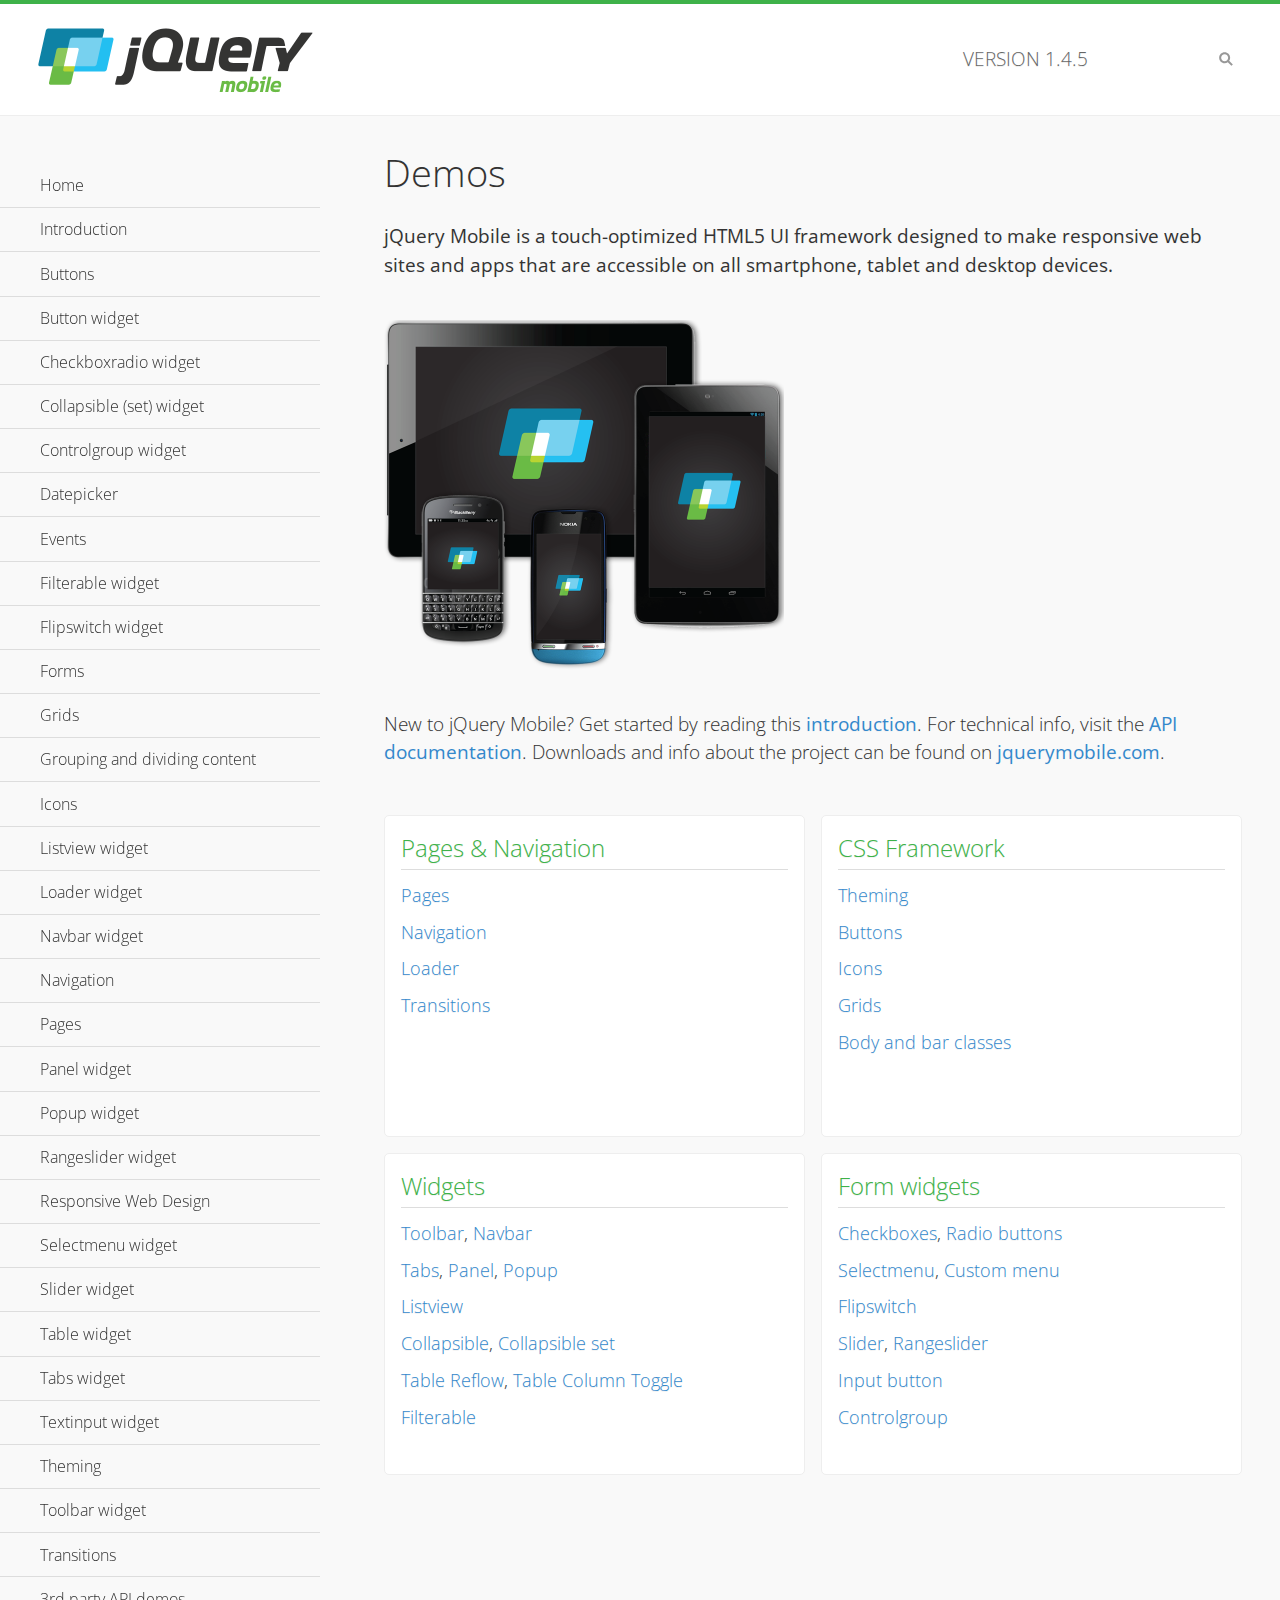
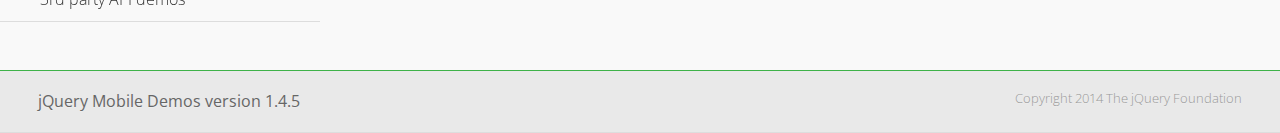
<file: assets/demos/index.html>
<!DOCTYPE html>
<html>
<head>
	<meta charset="utf-8">
	<meta name="viewport" content="width=device-width, initial-scale=1">
	<title>jQuery Mobile Demos</title>
	<link rel="shortcut icon" href="favicon.ico">
	<link rel="stylesheet" href="css/themes/default/jquery.mobile-1.4.5.min.css">
	<link rel="stylesheet" href="_assets/css/jqm-demos.css">
    <link rel="stylesheet" href="http://fonts.googleapis.com/css?family=Open+Sans:300,400,700">
	<script src="js/jquery.js"></script>
	<script src="_assets/js/index.js"></script>
	<script src="js/jquery.mobile-1.4.5.min.js"></script>
</head>
<body>
<div data-role="page" class="jqm-demos jqm-home">

	<div data-role="header" class="jqm-header">
		<h2><img src="_assets/img/jquery-logo.png" alt="jQuery Mobile"></h2>
		<p>Version <span class="jqm-version"></span></p>
		<a href="#" class="jqm-navmenu-link ui-btn ui-btn-icon-notext ui-corner-all ui-icon-bars ui-nodisc-icon ui-alt-icon ui-btn-left">Menu</a>
		<a href="#" class="jqm-search-link ui-btn ui-btn-icon-notext ui-corner-all ui-icon-search ui-nodisc-icon ui-alt-icon ui-btn-right">Search</a>
	</div><!-- /header -->

	<div role="main" class="ui-content jqm-content">

		<h1>Demos</h1>

		<p><strong>jQuery Mobile is a touch-optimized HTML5 UI framework designed to make responsive web sites and apps that are accessible on all smartphone, tablet and desktop devices.</strong></p>

		<img src="_assets/img/devices.png">

		<p>New to jQuery Mobile? Get started by reading this <a href="intro/" data-ajax="false">introduction</a>. For technical info, visit the <a href="http://api.jquerymobile.com" title="jQuery Mobile API documentation" target="_blank">API documentation</a>. Downloads and info about the project can be found on <a href="http://jquerymobile.com" title="jQuery Mobile web site" target="_blank">jquerymobile.com</a>.</p>

        <div class="ui-grid-a ui-responsive">
        	<div class="ui-block-a">
        		<div class="jqm-block-content">
        			<h3>Pages &amp; Navigation</h3>

        			<p><a href="pages/" data-ajax="false">Pages</a></p>
        			<p><a href="navigation/" data-ajax="false">Navigation</a></p>
        			<p><a href="loader/" data-ajax="false">Loader</a></p>
        			<p><a href="transitions/" data-ajax="false">Transitions</a></p>
        		</div>
        	</div>
        	<div class="ui-block-b">
        		<div class="jqm-block-content">
        			<h3>CSS Framework</h3>

        			<p><a href="theme-default/" data-ajax="false">Theming</a></p>
        			<p><a href="button-markup/" data-ajax="false">Buttons</a></p>
        			<p><a href="icons/" data-ajax="false">Icons</a></p>
        			<p><a href="grids/" data-ajax="false">Grids</a></p>
        			<p><a href="../body-bar-classes/" data-ajax="false">Body and bar classes</a></p>
        		</div>
        	</div>        	
        	<div class="ui-block-a">
        		<div class="jqm-block-content">
        			<h3>Widgets</h3>

        			<p><a href="toolbar/" data-ajax="false">Toolbar</a>, <a href="navbar/" data-ajax="false">Navbar</a></p>
        			<p><a href="tabs/" data-ajax="false">Tabs</a>, <a href="panel/" data-ajax="false">Panel</a>, <a href="popup/" data-ajax="false">Popup</a></p>
        			<p><a href="listview/" data-ajax="false">Listview</a></p>
        			<p><a href="collapsible/" data-ajax="false">Collapsible</a>, <a href="collapsibleset/" data-ajax="false">Collapsible set</a></p>
        			<p><a href="table-reflow/" data-ajax="false">Table Reflow</a>, <a href="table-column-toggle/" data-ajax="false">Table Column Toggle</a></p>
        			<p><a href="filterable/" data-ajax="false">Filterable</a></p>
        		</div>
        	</div>
        	<div class="ui-block-b">
        		<div class="jqm-block-content">
        			<h3>Form widgets</h3>

        			<p><a href="checkboxradio-checkbox/" data-ajax="false">Checkboxes</a>, <a href="checkboxradio-radio/" data-ajax="false">Radio buttons</a></p>
        			<p><a href="selectmenu/" data-ajax="false">Selectmenu</a>, <a href="selectmenu-custom/" data-ajax="false">Custom menu</a></p>
        			<p><a href="flipswitch/" data-ajax="false">Flipswitch</a></p>
        			<p><a href="slider/" data-ajax="false">Slider</a>, <a href="rangeslider/" data-ajax="false">Rangeslider</a></p>
        			<p><a href="button/" data-ajax="false">Input button</a></p>
        			<p><a href="controlgroup/" data-ajax="false">Controlgroup</a></p>
        		</div>
        	</div>
        </div>

	</div><!-- /content -->
	    <div data-role="panel" class="jqm-navmenu-panel" data-position="left" data-display="overlay" data-theme="a">
	    	<ul class="jqm-list ui-alt-icon ui-nodisc-icon">
<li data-filtertext="demos homepage" data-icon="home"><a href=".././">Home</a></li>
<li data-filtertext="introduction overview getting started"><a href="../intro/" data-ajax="false">Introduction</a></li>
<li data-filtertext="buttons button markup buttonmarkup method anchor link button element"><a href="../button-markup/" data-ajax="false">Buttons</a></li>
<li data-filtertext="form button widget input button submit reset"><a href="../button/" data-ajax="false">Button widget</a></li>
<li data-role="collapsible" data-enhanced="true" data-collapsed-icon="carat-d" data-expanded-icon="carat-u" data-iconpos="right" data-inset="false" class="ui-collapsible ui-collapsible-themed-content ui-collapsible-collapsed">
	<h3 class="ui-collapsible-heading ui-collapsible-heading-collapsed">
		<a href="#" class="ui-collapsible-heading-toggle ui-btn ui-btn-icon-right ui-btn-inherit ui-icon-carat-d">
		    Checkboxradio widget<span class="ui-collapsible-heading-status"> click to expand contents</span>
		</a>
	</h3>
	<div class="ui-collapsible-content ui-body-inherit ui-collapsible-content-collapsed" aria-hidden="true">
		<ul>
			<li data-filtertext="form checkboxradio widget checkbox input checkboxes controlgroups"><a href="../checkboxradio-checkbox/" data-ajax="false">Checkboxes</a></li>
			<li data-filtertext="form checkboxradio widget radio input radio buttons controlgroups"><a href="../checkboxradio-radio/" data-ajax="false">Radio buttons</a></li>
		</ul>
	</div>
</li>
<li data-role="collapsible" data-enhanced="true" data-collapsed-icon="carat-d" data-expanded-icon="carat-u" data-iconpos="right" data-inset="false" class="ui-collapsible ui-collapsible-themed-content ui-collapsible-collapsed">
	<h3 class="ui-collapsible-heading ui-collapsible-heading-collapsed">
		<a href="#" class="ui-collapsible-heading-toggle ui-btn ui-btn-icon-right ui-btn-inherit ui-icon-carat-d">
			Collapsible (set) widget<span class="ui-collapsible-heading-status"> click to expand contents</span>
		</a>
	</h3>
	<div class="ui-collapsible-content ui-body-inherit ui-collapsible-content-collapsed" aria-hidden="true">
		<ul>
			<li data-filtertext="collapsibles content formatting"><a href="../collapsible/" data-ajax="false">Collapsible</a></li>
			<li data-filtertext="dynamic collapsible set accordion append expand"><a href="../collapsible-dynamic/" data-ajax="false">Dynamic collapsibles</a></li>
			<li data-filtertext="accordions collapsible set widget content formatting grouped collapsibles"><a href="../collapsibleset/" data-ajax="false">Collapsible set</a></li>
		</ul>
	</div>
</li>
<li data-role="collapsible" data-enhanced="true" data-collapsed-icon="carat-d" data-expanded-icon="carat-u" data-iconpos="right" data-inset="false" class="ui-collapsible ui-collapsible-themed-content ui-collapsible-collapsed">
	<h3 class="ui-collapsible-heading ui-collapsible-heading-collapsed">
		<a href="#" class="ui-collapsible-heading-toggle ui-btn ui-btn-icon-right ui-btn-inherit ui-icon-carat-d">
			Controlgroup widget<span class="ui-collapsible-heading-status"> click to expand contents</span>
		</a>
	</h3>
	<div class="ui-collapsible-content ui-body-inherit ui-collapsible-content-collapsed" aria-hidden="true">
		<ul>
			<li data-filtertext="controlgroups selectmenu checkboxradio input grouped buttons horizontal vertical"><a href="../controlgroup/" data-ajax="false">Controlgroup</a></li>
			<li data-filtertext="dynamic controlgroup dynamically add buttons"><a href="../controlgroup-dynamic/" data-ajax="false">Dynamic controlgroups</a></li>
		</ul>
	</div>
</li>
<li data-filtertext="form datepicker widget date input"><a href="../datepicker/" data-ajax="false">Datepicker</a></li>
<li data-role="collapsible" data-enhanced="true" data-collapsed-icon="carat-d" data-expanded-icon="carat-u" data-iconpos="right" data-inset="false" class="ui-collapsible ui-collapsible-themed-content ui-collapsible-collapsed">
	<h3 class="ui-collapsible-heading ui-collapsible-heading-collapsed">
		<a href="#" class="ui-collapsible-heading-toggle ui-btn ui-btn-icon-right ui-btn-inherit ui-icon-carat-d">
			Events<span class="ui-collapsible-heading-status"> click to expand contents</span>
		</a>
	</h3>
	<div class="ui-collapsible-content ui-body-inherit ui-collapsible-content-collapsed" aria-hidden="true">
		<ul>
			<li data-filtertext="swipe to delete list items listviews swipe events"><a href="../swipe-list/" data-ajax="false">Swipe list items</a></li>
			<li data-filtertext="swipe to navigate swipe page navigation swipe events"><a href="../swipe-page/" data-ajax="false">Swipe page navigation</a></li>
		</ul>
	</div>
</li>
<li data-filtertext="filterable filter elements sorting searching listview table"><a href="../filterable/" data-ajax="false">Filterable widget</a></li>
<li data-filtertext="form flipswitch widget flip toggle switch binary select checkbox input"><a href="../flipswitch/" data-ajax="false">Flipswitch widget</a></li>
<li data-role="collapsible" data-enhanced="true" data-collapsed-icon="carat-d" data-expanded-icon="carat-u" data-iconpos="right" data-inset="false" class="ui-collapsible ui-collapsible-themed-content ui-collapsible-collapsed">
	<h3 class="ui-collapsible-heading ui-collapsible-heading-collapsed">
		<a href="#" class="ui-collapsible-heading-toggle ui-btn ui-btn-icon-right ui-btn-inherit ui-icon-carat-d">
			Forms<span class="ui-collapsible-heading-status"> click to expand contents</span>
		</a>
	</h3>
	<div class="ui-collapsible-content ui-body-inherit ui-collapsible-content-collapsed" aria-hidden="true">
		<ul>
			<li data-filtertext="forms text checkbox radio range button submit reset inputs selects textarea slider flipswitch label form elements"><a href="../forms/" data-ajax="false">Forms</a></li>
			<li data-filtertext="form hide labels hidden accessible ui-hidden-accessible forms"><a href="../forms-label-hidden-accessible/" data-ajax="false">Hide labels</a></li>
			<li data-filtertext="form field containers fieldcontain ui-field-contain forms"><a href="../forms-field-contain/" data-ajax="false">Field containers</a></li>
			<li data-filtertext="forms disabled form elements"><a href="../forms-disabled/" data-ajax="false">Forms disabled</a></li>
			<li data-filtertext="forms gallery examples overview forms text checkbox radio range button submit reset inputs selects textarea slider flipswitch label form elements"><a href="../forms-gallery/" data-ajax="false">Forms gallery</a></li>
		</ul>
	</div>
</li>
<li data-role="collapsible" data-enhanced="true" data-collapsed-icon="carat-d" data-expanded-icon="carat-u" data-iconpos="right" data-inset="false" class="ui-collapsible ui-collapsible-themed-content ui-collapsible-collapsed">
	<h3 class="ui-collapsible-heading ui-collapsible-heading-collapsed">
		<a href="#" class="ui-collapsible-heading-toggle ui-btn ui-btn-icon-right ui-btn-inherit ui-icon-carat-d">
			Grids<span class="ui-collapsible-heading-status"> click to expand contents</span>
		</a>
	</h3>
	<div class="ui-collapsible-content ui-body-inherit ui-collapsible-content-collapsed" aria-hidden="true">
		<ul>
			<li data-filtertext="grids columns blocks content formatting rwd responsive css framework"><a href="../grids/" data-ajax="false">Grids</a></li>
			<li data-filtertext="buttons in grids css framework"><a href="../grids-buttons/" data-ajax="false">Buttons in grids</a></li>
			<li data-filtertext="custom responsive grids rwd css framework"><a href="../grids-custom-responsive/" data-ajax="false">Custom responsive grids</a></li>
		</ul>
	</div>
</li>
<li data-filtertext="blocks content formatting sections heading"><a href="../body-bar-classes/" data-ajax="false">Grouping and dividing content</a></li>
<li data-role="collapsible" data-enhanced="true" data-collapsed-icon="carat-d" data-expanded-icon="carat-u" data-iconpos="right" data-inset="false" class="ui-collapsible ui-collapsible-themed-content ui-collapsible-collapsed">
	<h3 class="ui-collapsible-heading ui-collapsible-heading-collapsed">
		<a href="#" class="ui-collapsible-heading-toggle ui-btn ui-btn-icon-right ui-btn-inherit ui-icon-carat-d">
			Icons<span class="ui-collapsible-heading-status"> click to expand contents</span>
		</a>
	</h3>
	<div class="ui-collapsible-content ui-body-inherit ui-collapsible-content-collapsed" aria-hidden="true">
		<ul>
			<li data-filtertext="button icons svg disc alt custom icon position"><a href="../icons/" data-ajax="false">Icons</a></li>
			<li data-filtertext=""><a href="../icons-grunticon/" data-ajax="false">Grunticon loader</a></li>
		</ul>
	</div>
</li>
<li data-role="collapsible" data-enhanced="true" data-collapsed-icon="carat-d" data-expanded-icon="carat-u" data-iconpos="right" data-inset="false" class="ui-collapsible ui-collapsible-themed-content ui-collapsible-collapsed">
	<h3 class="ui-collapsible-heading ui-collapsible-heading-collapsed">
		<a href="#" class="ui-collapsible-heading-toggle ui-btn ui-btn-icon-right ui-btn-inherit ui-icon-carat-d">
			Listview widget<span class="ui-collapsible-heading-status"> click to expand contents</span>
		</a>
	</h3>
	<div class="ui-collapsible-content ui-body-inherit ui-collapsible-content-collapsed" aria-hidden="true">
		<ul>
			<li data-filtertext="listview widget thumbnails icons nested split button collapsible ul ol"><a href="../listview/" data-ajax="false">Listview</a></li>
			<li data-filtertext="autocomplete filterable reveal listview filtertextbeforefilter placeholder"><a href="../listview-autocomplete/" data-ajax="false">Listview autocomplete</a></li>
			<li data-filtertext="autocomplete filterable reveal listview remote data filtertextbeforefilter placeholder"><a href="../listview-autocomplete-remote/" data-ajax="false">Listview autocomplete remote data</a></li>
			<li data-filtertext="autodividers anchor jump scroll linkbars listview lists ul ol"><a href="../listview-autodividers-linkbar/" data-ajax="false">Listview autodividers linkbar</a></li>
			<li data-filtertext="listview autodividers selector autodividersselector lists ul ol"><a href="../listview-autodividers-selector/" data-ajax="false">Listview autodividers selector</a></li>
			<li data-filtertext="listview nested list items"><a href="../listview-nested-lists/" data-ajax="false">Nested Listviews</a></li>
			<li data-filtertext="listview collapsible list items flat"><a href="../listview-collapsible-item-flat/" data-ajax="false">Listview collapsible list items (flat)</a></li>
			<li data-filtertext="listview collapsible list indented"><a href="../listview-collapsible-item-indented/" data-ajax="false">Listview collapsible list items (indented)</a></li>
			<li data-filtertext="grid listview responsive grids responsive listviews lists ul"><a href="../listview-grid/" data-ajax="false">Listview responsive grid</a></li>
		</ul>
	</div>
</li>
<li data-filtertext="loader widget page loading navigation overlay spinner"><a href="../loader/" data-ajax="false">Loader widget</a></li>
<li data-filtertext="navbar widget navmenu toolbars header footer"><a href="../navbar/" data-ajax="false">Navbar widget</a></li>
<li data-role="collapsible" data-enhanced="true" data-collapsed-icon="carat-d" data-expanded-icon="carat-u" data-iconpos="right" data-inset="false" class="ui-collapsible ui-collapsible-themed-content ui-collapsible-collapsed">
	<h3 class="ui-collapsible-heading ui-collapsible-heading-collapsed">
		<a href="#" class="ui-collapsible-heading-toggle ui-btn ui-btn-icon-right ui-btn-inherit ui-icon-carat-d">
			Navigation<span class="ui-collapsible-heading-status"> click to expand contents</span>
		</a>
	</h3>
	<div class="ui-collapsible-content ui-body-inherit ui-collapsible-content-collapsed" aria-hidden="true">
		<ul>
			<li data-filtertext="ajax navigation navigate widget history event method"><a href="../navigation/" data-ajax="false">Navigation</a></li>
			<li data-filtertext="linking pages page links navigation ajax prefetch cache"><a href="../navigation-linking-pages/" data-ajax="false">Linking pages</a></li>
			<!-- <li data-filtertext="php redirect server redirection server-side navigation"><a href="../navigation-php-redirect/" data-ajax="false">PHP redirect demo</a></li>-->
			<li data-filtertext="navigation redirection hash query"><a href="../navigation-hash-processing/" data-ajax="false">Hash processing demo</a></li>
			<li data-filtertext="navigation redirection hash query"><a href="../page-events/" data-ajax="false">Page Navigation Events</a></li>
		</ul>
	</div>
</li>
<li data-role="collapsible" data-enhanced="true" data-collapsed-icon="carat-d" data-expanded-icon="carat-u" data-iconpos="right" data-inset="false" class="ui-collapsible ui-collapsible-themed-content ui-collapsible-collapsed">
	<h3 class="ui-collapsible-heading ui-collapsible-heading-collapsed">
		<a href="#" class="ui-collapsible-heading-toggle ui-btn ui-btn-icon-right ui-btn-inherit ui-icon-carat-d">
			Pages<span class="ui-collapsible-heading-status"> click to expand contents</span>
		</a>
	</h3>
	<div class="ui-collapsible-content ui-body-inherit ui-collapsible-content-collapsed" aria-hidden="true">
		<ul>
			<li data-filtertext="pages page widget ajax navigation"><a href="../pages/" data-ajax="false">Pages</a></li>
			<li data-filtertext="single page"><a href="../pages-single-page/" data-ajax="false">Single page</a></li>
			<li data-filtertext="multipage multi-page page"><a href="../pages-multi-page/" data-ajax="false">Multi-page template</a></li>
			<li data-filtertext="dialog page widget modal popup"><a href="../pages-dialog/" data-ajax="false">Dialog page</a></li>
		</ul>
	</div>
</li>
<li data-role="collapsible" data-enhanced="true" data-collapsed-icon="carat-d" data-expanded-icon="carat-u" data-iconpos="right" data-inset="false" class="ui-collapsible ui-collapsible-themed-content ui-collapsible-collapsed">
	<h3 class="ui-collapsible-heading ui-collapsible-heading-collapsed">
		<a href="#" class="ui-collapsible-heading-toggle ui-btn ui-btn-icon-right ui-btn-inherit ui-icon-carat-d">
			Panel widget<span class="ui-collapsible-heading-status"> click to expand contents</span>
		</a>
	</h3>
	<div class="ui-collapsible-content ui-body-inherit ui-collapsible-content-collapsed" aria-hidden="true">
		<ul>
			<li data-filtertext="panel widget sliding panels reveal push overlay responsive"><a href="../panel/" data-ajax="false">Panel</a></li>
			<li data-filtertext=""><a href="../panel-external/" data-ajax="false">External panels</a></li>
			<li data-filtertext="panel "><a href="../panel-fixed/" data-ajax="false">Fixed panels</a></li>
			<li data-filtertext="panel slide panels sliding panels shadow rwd responsive breakpoint"><a href="../panel-responsive/" data-ajax="false">Panels responsive</a></li>
			<li data-filtertext="panel custom style custom panel width reveal shadow listview panel styling page background wrapper"><a href="../panel-styling/" data-ajax="false">Custom panel style</a></li>
			<li data-filtertext="panel open on swipe"><a href="../panel-swipe-open/" data-ajax="false">Panel open on swipe</a></li>
			<li data-filtertext="panels outside page internal external toolbars"><a href="../panel-external-internal/" data-ajax="false">Panel external and internal</a></li>
		</ul>
	</div>
</li>
<li data-role="collapsible" data-enhanced="true" data-collapsed-icon="carat-d" data-expanded-icon="carat-u" data-iconpos="right" data-inset="false" class="ui-collapsible ui-collapsible-themed-content ui-collapsible-collapsed">
	<h3 class="ui-collapsible-heading ui-collapsible-heading-collapsed">
		<a href="#" class="ui-collapsible-heading-toggle ui-btn ui-btn-icon-right ui-btn-inherit ui-icon-carat-d">
			Popup widget<span class="ui-collapsible-heading-status"> click to expand contents</span>
		</a>
	</h3>
	<div class="ui-collapsible-content ui-body-inherit ui-collapsible-content-collapsed" aria-hidden="true">
		<ul>
			<li data-filtertext="popup widget popups dialog modal transition tooltip lightbox form overlay screen flip pop fade transition"><a href="../popup/" data-ajax="false">Popup</a></li>
			<li data-filtertext="popup alignment position"><a href="../popup-alignment/" data-ajax="false">Popup alignment</a></li>
			<li data-filtertext="popup arrow size popups popover"><a href="../popup-arrow-size/" data-ajax="false">Popup arrow size</a></li>
			<li data-filtertext="dynamic popups popup images lightbox"><a href="../popup-dynamic/" data-ajax="false">Dynamic popups</a></li>
			<li data-filtertext="popups with iframes scaling"><a href="../popup-iframe/" data-ajax="false">Popups with iframes</a></li>
			<li data-filtertext="popup image scaling"><a href="../popup-image-scaling/" data-ajax="false">Popup image scaling</a></li>
			<li data-filtertext="external popup outside multi-page"><a href="../popup-outside-multipage/" data-ajax="false">Popup outside multi-page</a></li>
		</ul>
	</div>
</li>
<li data-filtertext="form rangeslider widget dual sliders dual handle sliders range input"><a href="../rangeslider/" data-ajax="false">Rangeslider widget</a></li>
<li data-filtertext="responsive web design rwd adaptive progressive enhancement PE accessible mobile breakpoints media query media queries"><a href="../rwd/" data-ajax="false">Responsive Web Design</a></li>
<li data-role="collapsible" data-enhanced="true" data-collapsed-icon="carat-d" data-expanded-icon="carat-u" data-iconpos="right" data-inset="false" class="ui-collapsible ui-collapsible-themed-content ui-collapsible-collapsed">
	<h3 class="ui-collapsible-heading ui-collapsible-heading-collapsed">
		<a href="#" class="ui-collapsible-heading-toggle ui-btn ui-btn-icon-right ui-btn-inherit ui-icon-carat-d">
			Selectmenu widget<span class="ui-collapsible-heading-status"> click to expand contents</span>
		</a>
	</h3>
	<div class="ui-collapsible-content ui-body-inherit ui-collapsible-content-collapsed" aria-hidden="true">
		<ul>
			<li data-filtertext="form selectmenu widget select input custom select menu selects"><a href="../selectmenu/" data-ajax="false">Selectmenu</a></li>
			<li data-filtertext="form custom select menu selectmenu widget custom menu option optgroup multiple selects"><a href="../selectmenu-custom/" data-ajax="false">Custom select menu</a></li>
			<li data-filtertext="filterable select filter popup dialog"><a href="../selectmenu-custom-filter/" data-ajax="false">Custom select menu with filter</a></li>
		</ul>
	</div>
</li>
<li data-role="collapsible" data-enhanced="true" data-collapsed-icon="carat-d" data-expanded-icon="carat-u" data-iconpos="right" data-inset="false" class="ui-collapsible ui-collapsible-themed-content ui-collapsible-collapsed">
	<h3 class="ui-collapsible-heading ui-collapsible-heading-collapsed">
		<a href="#" class="ui-collapsible-heading-toggle ui-btn ui-btn-icon-right ui-btn-inherit ui-icon-carat-d">
			Slider widget<span class="ui-collapsible-heading-status"> click to expand contents</span>
		</a>
	</h3>
	<div class="ui-collapsible-content ui-body-inherit ui-collapsible-content-collapsed" aria-hidden="true">
		<ul>
			<li data-filtertext="form slider widget range input single sliders"><a href="../slider/" data-ajax="false">Slider</a></li>
			<li data-filtertext="form slider widget flipswitch slider binary select flip toggle switch"><a href="../slider-flipswitch/" data-ajax="false">Slider flip toggle switch</a></li>
			<li data-filtertext="form slider tooltip handle value input range sliders"><a href="../slider-tooltip/" data-ajax="false">Slider tooltip</a></li>
		</ul>
	</div>
</li>
<li data-role="collapsible" data-enhanced="true" data-collapsed-icon="carat-d" data-expanded-icon="carat-u" data-iconpos="right" data-inset="false" class="ui-collapsible ui-collapsible-themed-content ui-collapsible-collapsed">
	<h3 class="ui-collapsible-heading ui-collapsible-heading-collapsed">
		<a href="#" class="ui-collapsible-heading-toggle ui-btn ui-btn-icon-right ui-btn-inherit ui-icon-carat-d">
			Table widget<span class="ui-collapsible-heading-status"> click to expand contents</span>
		</a>
	</h3>
	<div class="ui-collapsible-content ui-body-inherit ui-collapsible-content-collapsed" aria-hidden="true">
		<ul>
			<li data-filtertext="table widget reflow column toggle th td responsive tables rwd hide show tabular"><a href="../table-column-toggle/" data-ajax="false">Table Column Toggle</a></li>
			<li data-filtertext="table column toggle phone comparison demo"><a href="../table-column-toggle-example/" data-ajax="false">Table Column Toggle demo</a></li>
			<li data-filtertext="responsive tables table column toggle heading groups rwd breakpoint"><a href="../table-column-toggle-heading-groups/" data-ajax="false">Table Column Toggle heading groups</a></li>
			<li data-filtertext="responsive tables table column toggle hide rwd breakpoint customization options"><a href="../table-column-toggle-options/" data-ajax="false">Table Column Toggle options</a></li>
			<li data-filtertext="table reflow th td responsive rwd columns tabular"><a href="../table-reflow/" data-ajax="false">Table Reflow</a></li>
			<li data-filtertext="responsive tables table reflow heading groups rwd breakpoint"><a href="../table-reflow-heading-groups/" data-ajax="false">Table Reflow heading groups</a></li>
			<li data-filtertext="responsive tables table reflow stripes strokes table style"><a href="../table-reflow-stripes-strokes/" data-ajax="false">Table Reflow stripes and strokes</a></li>
			<li data-filtertext="responsive tables table reflow stack custom styles"><a href="../table-reflow-styling/" data-ajax="false">Table Reflow custom styles</a></li>
		</ul>
	</div>
</li>
<li data-filtertext="ui tabs widget"><a href="../tabs/" data-ajax="false">Tabs widget</a></li>
<li data-filtertext="form textinput widget text input textarea number date time tel email file color password"><a href="../textinput/" data-ajax="false">Textinput widget</a></li>
<li data-role="collapsible" data-enhanced="true" data-collapsed-icon="carat-d" data-expanded-icon="carat-u" data-iconpos="right" data-inset="false" class="ui-collapsible ui-collapsible-themed-content ui-collapsible-collapsed">
	<h3 class="ui-collapsible-heading ui-collapsible-heading-collapsed">
		<a href="#" class="ui-collapsible-heading-toggle ui-btn ui-btn-icon-right ui-btn-inherit ui-icon-carat-d">
			Theming<span class="ui-collapsible-heading-status"> click to expand contents</span>
		</a>
	</h3>
	<div class="ui-collapsible-content ui-body-inherit ui-collapsible-content-collapsed" aria-hidden="true">
		<ul>
			<li data-filtertext="default theme swatches theming style css"><a href="../theme-default/" data-ajax="false">Default theme</a></li>
			<li data-filtertext="classic theme old theme swatches theming style css"><a href="../theme-classic/" data-ajax="false">Classic theme</a></li>
		</ul>
	</div>
</li>
<li data-role="collapsible" data-enhanced="true" data-collapsed-icon="carat-d" data-expanded-icon="carat-u" data-iconpos="right" data-inset="false" class="ui-collapsible ui-collapsible-themed-content ui-collapsible-collapsed">
	<h3 class="ui-collapsible-heading ui-collapsible-heading-collapsed">
		<a href="#" class="ui-collapsible-heading-toggle ui-btn ui-btn-icon-right ui-btn-inherit ui-icon-carat-d">
			Toolbar widget<span class="ui-collapsible-heading-status"> click to expand contents</span>
		</a>
	</h3>
	<div class="ui-collapsible-content ui-body-inherit ui-collapsible-content-collapsed" aria-hidden="true">
		<ul>
			<li data-filtertext="toolbar widget header footer toolbars fixed fullscreen external sections"><a href="../toolbar/" data-ajax="false">Toolbar</a></li>
			<li data-filtertext="dynamic toolbars dynamically add toolbar header footer"><a href="../toolbar-dynamic/" data-ajax="false">Dynamic toolbars</a></li>
			<li data-filtertext="external toolbars header footer"><a href="../toolbar-external/" data-ajax="false">External toolbars</a></li>
			<li data-filtertext="fixed toolbars header footer"><a href="../toolbar-fixed/" data-ajax="false">Fixed toolbars</a></li>
			<li data-filtertext="fixed fullscreen toolbars header footer"><a href="../toolbar-fixed-fullscreen/" data-ajax="false">Fullscreen toolbars</a></li>
			<li data-filtertext="external fixed toolbars header footer"><a href="../toolbar-fixed-external/" data-ajax="false">Fixed external toolbars</a></li>
			<li data-filtertext="external persistent toolbars header footer navbar navmenu"><a href="../toolbar-fixed-persistent/" data-ajax="false">Persistent toolbars</a></li>
			<li data-filtertext="external ajax optimized toolbars persistent toolbars header footer navbar"><a href="../toolbar-fixed-persistent-optimized/" data-ajax="false">Ajax optimized toolbars</a></li>
			<li data-filtertext="form in toolbars header footer"><a href="../toolbar-fixed-forms/" data-ajax="false">Form in toolbar</a></li>
		</ul>
	</div>
</li>
<li data-filtertext="page transitions animated pages popup navigation flip slide fade pop"><a href="../transitions/" data-ajax="false">Transitions</a></li>
<li data-role="collapsible" data-enhanced="true" data-collapsed-icon="carat-d" data-expanded-icon="carat-u" data-iconpos="right" data-inset="false" class="ui-collapsible ui-collapsible-themed-content ui-collapsible-collapsed">
	<h3 class="ui-collapsible-heading ui-collapsible-heading-collapsed">
		<a href="#" class="ui-collapsible-heading-toggle ui-btn ui-btn-icon-right ui-btn-inherit ui-icon-carat-d">
			3rd party API demos<span class="ui-collapsible-heading-status"> click to expand contents</span>
		</a>
	</h3>
	<div class="ui-collapsible-content ui-body-inherit ui-collapsible-content-collapsed" aria-hidden="true">
		<ul>
			<li data-filtertext="backbone requirejs navigation router"><a href="../backbone-requirejs/" data-ajax="false">Backbone RequireJS</a></li>
			<li data-filtertext="google maps geolocation demo"><a href="../map-geolocation/" data-ajax="false">Google Maps geolocation</a></li>
			<li data-filtertext="google maps hybrid"><a href="../map-list-toggle/" data-ajax="false">Google Maps list toggle</a></li>
		</ul>
	</div>
</li>



		     </ul>
		</div><!-- /panel -->


	<div data-role="footer" data-position="fixed" data-tap-toggle="false" class="jqm-footer">
		<p>jQuery Mobile Demos version <span class="jqm-version"></span></p>
		<p>Copyright 2014 The jQuery Foundation</p>
	</div><!-- /footer -->
	<!-- TODO: This should become an external panel so we can add input to markup (unique ID) -->
    <div data-role="panel" class="jqm-search-panel" data-position="right" data-display="overlay" data-theme="a">
		<div class="jqm-search">
			<ul class="jqm-list" data-filter-placeholder="Search demos..." data-filter-reveal="true">
<li data-filtertext="demos homepage" data-icon="home"><a href=".././">Home</a></li>
<li data-filtertext="introduction overview getting started"><a href="../intro/" data-ajax="false">Introduction</a></li>
<li data-filtertext="buttons button markup buttonmarkup method anchor link button element"><a href="../button-markup/" data-ajax="false">Buttons</a></li>
<li data-filtertext="form button widget input button submit reset"><a href="../button/" data-ajax="false">Button widget</a></li>
<li data-role="collapsible" data-enhanced="true" data-collapsed-icon="carat-d" data-expanded-icon="carat-u" data-iconpos="right" data-inset="false" class="ui-collapsible ui-collapsible-themed-content ui-collapsible-collapsed">
	<h3 class="ui-collapsible-heading ui-collapsible-heading-collapsed">
		<a href="#" class="ui-collapsible-heading-toggle ui-btn ui-btn-icon-right ui-btn-inherit ui-icon-carat-d">
		    Checkboxradio widget<span class="ui-collapsible-heading-status"> click to expand contents</span>
		</a>
	</h3>
	<div class="ui-collapsible-content ui-body-inherit ui-collapsible-content-collapsed" aria-hidden="true">
		<ul>
			<li data-filtertext="form checkboxradio widget checkbox input checkboxes controlgroups"><a href="../checkboxradio-checkbox/" data-ajax="false">Checkboxes</a></li>
			<li data-filtertext="form checkboxradio widget radio input radio buttons controlgroups"><a href="../checkboxradio-radio/" data-ajax="false">Radio buttons</a></li>
		</ul>
	</div>
</li>
<li data-role="collapsible" data-enhanced="true" data-collapsed-icon="carat-d" data-expanded-icon="carat-u" data-iconpos="right" data-inset="false" class="ui-collapsible ui-collapsible-themed-content ui-collapsible-collapsed">
	<h3 class="ui-collapsible-heading ui-collapsible-heading-collapsed">
		<a href="#" class="ui-collapsible-heading-toggle ui-btn ui-btn-icon-right ui-btn-inherit ui-icon-carat-d">
			Collapsible (set) widget<span class="ui-collapsible-heading-status"> click to expand contents</span>
		</a>
	</h3>
	<div class="ui-collapsible-content ui-body-inherit ui-collapsible-content-collapsed" aria-hidden="true">
		<ul>
			<li data-filtertext="collapsibles content formatting"><a href="../collapsible/" data-ajax="false">Collapsible</a></li>
			<li data-filtertext="dynamic collapsible set accordion append expand"><a href="../collapsible-dynamic/" data-ajax="false">Dynamic collapsibles</a></li>
			<li data-filtertext="accordions collapsible set widget content formatting grouped collapsibles"><a href="../collapsibleset/" data-ajax="false">Collapsible set</a></li>
		</ul>
	</div>
</li>
<li data-role="collapsible" data-enhanced="true" data-collapsed-icon="carat-d" data-expanded-icon="carat-u" data-iconpos="right" data-inset="false" class="ui-collapsible ui-collapsible-themed-content ui-collapsible-collapsed">
	<h3 class="ui-collapsible-heading ui-collapsible-heading-collapsed">
		<a href="#" class="ui-collapsible-heading-toggle ui-btn ui-btn-icon-right ui-btn-inherit ui-icon-carat-d">
			Controlgroup widget<span class="ui-collapsible-heading-status"> click to expand contents</span>
		</a>
	</h3>
	<div class="ui-collapsible-content ui-body-inherit ui-collapsible-content-collapsed" aria-hidden="true">
		<ul>
			<li data-filtertext="controlgroups selectmenu checkboxradio input grouped buttons horizontal vertical"><a href="../controlgroup/" data-ajax="false">Controlgroup</a></li>
			<li data-filtertext="dynamic controlgroup dynamically add buttons"><a href="../controlgroup-dynamic/" data-ajax="false">Dynamic controlgroups</a></li>
		</ul>
	</div>
</li>
<li data-filtertext="form datepicker widget date input"><a href="../datepicker/" data-ajax="false">Datepicker</a></li>
<li data-role="collapsible" data-enhanced="true" data-collapsed-icon="carat-d" data-expanded-icon="carat-u" data-iconpos="right" data-inset="false" class="ui-collapsible ui-collapsible-themed-content ui-collapsible-collapsed">
	<h3 class="ui-collapsible-heading ui-collapsible-heading-collapsed">
		<a href="#" class="ui-collapsible-heading-toggle ui-btn ui-btn-icon-right ui-btn-inherit ui-icon-carat-d">
			Events<span class="ui-collapsible-heading-status"> click to expand contents</span>
		</a>
	</h3>
	<div class="ui-collapsible-content ui-body-inherit ui-collapsible-content-collapsed" aria-hidden="true">
		<ul>
			<li data-filtertext="swipe to delete list items listviews swipe events"><a href="../swipe-list/" data-ajax="false">Swipe list items</a></li>
			<li data-filtertext="swipe to navigate swipe page navigation swipe events"><a href="../swipe-page/" data-ajax="false">Swipe page navigation</a></li>
		</ul>
	</div>
</li>
<li data-filtertext="filterable filter elements sorting searching listview table"><a href="../filterable/" data-ajax="false">Filterable widget</a></li>
<li data-filtertext="form flipswitch widget flip toggle switch binary select checkbox input"><a href="../flipswitch/" data-ajax="false">Flipswitch widget</a></li>
<li data-role="collapsible" data-enhanced="true" data-collapsed-icon="carat-d" data-expanded-icon="carat-u" data-iconpos="right" data-inset="false" class="ui-collapsible ui-collapsible-themed-content ui-collapsible-collapsed">
	<h3 class="ui-collapsible-heading ui-collapsible-heading-collapsed">
		<a href="#" class="ui-collapsible-heading-toggle ui-btn ui-btn-icon-right ui-btn-inherit ui-icon-carat-d">
			Forms<span class="ui-collapsible-heading-status"> click to expand contents</span>
		</a>
	</h3>
	<div class="ui-collapsible-content ui-body-inherit ui-collapsible-content-collapsed" aria-hidden="true">
		<ul>
			<li data-filtertext="forms text checkbox radio range button submit reset inputs selects textarea slider flipswitch label form elements"><a href="../forms/" data-ajax="false">Forms</a></li>
			<li data-filtertext="form hide labels hidden accessible ui-hidden-accessible forms"><a href="../forms-label-hidden-accessible/" data-ajax="false">Hide labels</a></li>
			<li data-filtertext="form field containers fieldcontain ui-field-contain forms"><a href="../forms-field-contain/" data-ajax="false">Field containers</a></li>
			<li data-filtertext="forms disabled form elements"><a href="../forms-disabled/" data-ajax="false">Forms disabled</a></li>
			<li data-filtertext="forms gallery examples overview forms text checkbox radio range button submit reset inputs selects textarea slider flipswitch label form elements"><a href="../forms-gallery/" data-ajax="false">Forms gallery</a></li>
		</ul>
	</div>
</li>
<li data-role="collapsible" data-enhanced="true" data-collapsed-icon="carat-d" data-expanded-icon="carat-u" data-iconpos="right" data-inset="false" class="ui-collapsible ui-collapsible-themed-content ui-collapsible-collapsed">
	<h3 class="ui-collapsible-heading ui-collapsible-heading-collapsed">
		<a href="#" class="ui-collapsible-heading-toggle ui-btn ui-btn-icon-right ui-btn-inherit ui-icon-carat-d">
			Grids<span class="ui-collapsible-heading-status"> click to expand contents</span>
		</a>
	</h3>
	<div class="ui-collapsible-content ui-body-inherit ui-collapsible-content-collapsed" aria-hidden="true">
		<ul>
			<li data-filtertext="grids columns blocks content formatting rwd responsive css framework"><a href="../grids/" data-ajax="false">Grids</a></li>
			<li data-filtertext="buttons in grids css framework"><a href="../grids-buttons/" data-ajax="false">Buttons in grids</a></li>
			<li data-filtertext="custom responsive grids rwd css framework"><a href="../grids-custom-responsive/" data-ajax="false">Custom responsive grids</a></li>
		</ul>
	</div>
</li>
<li data-filtertext="blocks content formatting sections heading"><a href="../body-bar-classes/" data-ajax="false">Grouping and dividing content</a></li>
<li data-role="collapsible" data-enhanced="true" data-collapsed-icon="carat-d" data-expanded-icon="carat-u" data-iconpos="right" data-inset="false" class="ui-collapsible ui-collapsible-themed-content ui-collapsible-collapsed">
	<h3 class="ui-collapsible-heading ui-collapsible-heading-collapsed">
		<a href="#" class="ui-collapsible-heading-toggle ui-btn ui-btn-icon-right ui-btn-inherit ui-icon-carat-d">
			Icons<span class="ui-collapsible-heading-status"> click to expand contents</span>
		</a>
	</h3>
	<div class="ui-collapsible-content ui-body-inherit ui-collapsible-content-collapsed" aria-hidden="true">
		<ul>
			<li data-filtertext="button icons svg disc alt custom icon position"><a href="../icons/" data-ajax="false">Icons</a></li>
			<li data-filtertext=""><a href="../icons-grunticon/" data-ajax="false">Grunticon loader</a></li>
		</ul>
	</div>
</li>
<li data-role="collapsible" data-enhanced="true" data-collapsed-icon="carat-d" data-expanded-icon="carat-u" data-iconpos="right" data-inset="false" class="ui-collapsible ui-collapsible-themed-content ui-collapsible-collapsed">
	<h3 class="ui-collapsible-heading ui-collapsible-heading-collapsed">
		<a href="#" class="ui-collapsible-heading-toggle ui-btn ui-btn-icon-right ui-btn-inherit ui-icon-carat-d">
			Listview widget<span class="ui-collapsible-heading-status"> click to expand contents</span>
		</a>
	</h3>
	<div class="ui-collapsible-content ui-body-inherit ui-collapsible-content-collapsed" aria-hidden="true">
		<ul>
			<li data-filtertext="listview widget thumbnails icons nested split button collapsible ul ol"><a href="../listview/" data-ajax="false">Listview</a></li>
			<li data-filtertext="autocomplete filterable reveal listview filtertextbeforefilter placeholder"><a href="../listview-autocomplete/" data-ajax="false">Listview autocomplete</a></li>
			<li data-filtertext="autocomplete filterable reveal listview remote data filtertextbeforefilter placeholder"><a href="../listview-autocomplete-remote/" data-ajax="false">Listview autocomplete remote data</a></li>
			<li data-filtertext="autodividers anchor jump scroll linkbars listview lists ul ol"><a href="../listview-autodividers-linkbar/" data-ajax="false">Listview autodividers linkbar</a></li>
			<li data-filtertext="listview autodividers selector autodividersselector lists ul ol"><a href="../listview-autodividers-selector/" data-ajax="false">Listview autodividers selector</a></li>
			<li data-filtertext="listview nested list items"><a href="../listview-nested-lists/" data-ajax="false">Nested Listviews</a></li>
			<li data-filtertext="listview collapsible list items flat"><a href="../listview-collapsible-item-flat/" data-ajax="false">Listview collapsible list items (flat)</a></li>
			<li data-filtertext="listview collapsible list indented"><a href="../listview-collapsible-item-indented/" data-ajax="false">Listview collapsible list items (indented)</a></li>
			<li data-filtertext="grid listview responsive grids responsive listviews lists ul"><a href="../listview-grid/" data-ajax="false">Listview responsive grid</a></li>
		</ul>
	</div>
</li>
<li data-filtertext="loader widget page loading navigation overlay spinner"><a href="../loader/" data-ajax="false">Loader widget</a></li>
<li data-filtertext="navbar widget navmenu toolbars header footer"><a href="../navbar/" data-ajax="false">Navbar widget</a></li>
<li data-role="collapsible" data-enhanced="true" data-collapsed-icon="carat-d" data-expanded-icon="carat-u" data-iconpos="right" data-inset="false" class="ui-collapsible ui-collapsible-themed-content ui-collapsible-collapsed">
	<h3 class="ui-collapsible-heading ui-collapsible-heading-collapsed">
		<a href="#" class="ui-collapsible-heading-toggle ui-btn ui-btn-icon-right ui-btn-inherit ui-icon-carat-d">
			Navigation<span class="ui-collapsible-heading-status"> click to expand contents</span>
		</a>
	</h3>
	<div class="ui-collapsible-content ui-body-inherit ui-collapsible-content-collapsed" aria-hidden="true">
		<ul>
			<li data-filtertext="ajax navigation navigate widget history event method"><a href="../navigation/" data-ajax="false">Navigation</a></li>
			<li data-filtertext="linking pages page links navigation ajax prefetch cache"><a href="../navigation-linking-pages/" data-ajax="false">Linking pages</a></li>
			<!-- <li data-filtertext="php redirect server redirection server-side navigation"><a href="../navigation-php-redirect/" data-ajax="false">PHP redirect demo</a></li>-->
			<li data-filtertext="navigation redirection hash query"><a href="../navigation-hash-processing/" data-ajax="false">Hash processing demo</a></li>
			<li data-filtertext="navigation redirection hash query"><a href="../page-events/" data-ajax="false">Page Navigation Events</a></li>
		</ul>
	</div>
</li>
<li data-role="collapsible" data-enhanced="true" data-collapsed-icon="carat-d" data-expanded-icon="carat-u" data-iconpos="right" data-inset="false" class="ui-collapsible ui-collapsible-themed-content ui-collapsible-collapsed">
	<h3 class="ui-collapsible-heading ui-collapsible-heading-collapsed">
		<a href="#" class="ui-collapsible-heading-toggle ui-btn ui-btn-icon-right ui-btn-inherit ui-icon-carat-d">
			Pages<span class="ui-collapsible-heading-status"> click to expand contents</span>
		</a>
	</h3>
	<div class="ui-collapsible-content ui-body-inherit ui-collapsible-content-collapsed" aria-hidden="true">
		<ul>
			<li data-filtertext="pages page widget ajax navigation"><a href="../pages/" data-ajax="false">Pages</a></li>
			<li data-filtertext="single page"><a href="../pages-single-page/" data-ajax="false">Single page</a></li>
			<li data-filtertext="multipage multi-page page"><a href="../pages-multi-page/" data-ajax="false">Multi-page template</a></li>
			<li data-filtertext="dialog page widget modal popup"><a href="../pages-dialog/" data-ajax="false">Dialog page</a></li>
		</ul>
	</div>
</li>
<li data-role="collapsible" data-enhanced="true" data-collapsed-icon="carat-d" data-expanded-icon="carat-u" data-iconpos="right" data-inset="false" class="ui-collapsible ui-collapsible-themed-content ui-collapsible-collapsed">
	<h3 class="ui-collapsible-heading ui-collapsible-heading-collapsed">
		<a href="#" class="ui-collapsible-heading-toggle ui-btn ui-btn-icon-right ui-btn-inherit ui-icon-carat-d">
			Panel widget<span class="ui-collapsible-heading-status"> click to expand contents</span>
		</a>
	</h3>
	<div class="ui-collapsible-content ui-body-inherit ui-collapsible-content-collapsed" aria-hidden="true">
		<ul>
			<li data-filtertext="panel widget sliding panels reveal push overlay responsive"><a href="../panel/" data-ajax="false">Panel</a></li>
			<li data-filtertext=""><a href="../panel-external/" data-ajax="false">External panels</a></li>
			<li data-filtertext="panel "><a href="../panel-fixed/" data-ajax="false">Fixed panels</a></li>
			<li data-filtertext="panel slide panels sliding panels shadow rwd responsive breakpoint"><a href="../panel-responsive/" data-ajax="false">Panels responsive</a></li>
			<li data-filtertext="panel custom style custom panel width reveal shadow listview panel styling page background wrapper"><a href="../panel-styling/" data-ajax="false">Custom panel style</a></li>
			<li data-filtertext="panel open on swipe"><a href="../panel-swipe-open/" data-ajax="false">Panel open on swipe</a></li>
			<li data-filtertext="panels outside page internal external toolbars"><a href="../panel-external-internal/" data-ajax="false">Panel external and internal</a></li>
		</ul>
	</div>
</li>
<li data-role="collapsible" data-enhanced="true" data-collapsed-icon="carat-d" data-expanded-icon="carat-u" data-iconpos="right" data-inset="false" class="ui-collapsible ui-collapsible-themed-content ui-collapsible-collapsed">
	<h3 class="ui-collapsible-heading ui-collapsible-heading-collapsed">
		<a href="#" class="ui-collapsible-heading-toggle ui-btn ui-btn-icon-right ui-btn-inherit ui-icon-carat-d">
			Popup widget<span class="ui-collapsible-heading-status"> click to expand contents</span>
		</a>
	</h3>
	<div class="ui-collapsible-content ui-body-inherit ui-collapsible-content-collapsed" aria-hidden="true">
		<ul>
			<li data-filtertext="popup widget popups dialog modal transition tooltip lightbox form overlay screen flip pop fade transition"><a href="../popup/" data-ajax="false">Popup</a></li>
			<li data-filtertext="popup alignment position"><a href="../popup-alignment/" data-ajax="false">Popup alignment</a></li>
			<li data-filtertext="popup arrow size popups popover"><a href="../popup-arrow-size/" data-ajax="false">Popup arrow size</a></li>
			<li data-filtertext="dynamic popups popup images lightbox"><a href="../popup-dynamic/" data-ajax="false">Dynamic popups</a></li>
			<li data-filtertext="popups with iframes scaling"><a href="../popup-iframe/" data-ajax="false">Popups with iframes</a></li>
			<li data-filtertext="popup image scaling"><a href="../popup-image-scaling/" data-ajax="false">Popup image scaling</a></li>
			<li data-filtertext="external popup outside multi-page"><a href="../popup-outside-multipage/" data-ajax="false">Popup outside multi-page</a></li>
		</ul>
	</div>
</li>
<li data-filtertext="form rangeslider widget dual sliders dual handle sliders range input"><a href="../rangeslider/" data-ajax="false">Rangeslider widget</a></li>
<li data-filtertext="responsive web design rwd adaptive progressive enhancement PE accessible mobile breakpoints media query media queries"><a href="../rwd/" data-ajax="false">Responsive Web Design</a></li>
<li data-role="collapsible" data-enhanced="true" data-collapsed-icon="carat-d" data-expanded-icon="carat-u" data-iconpos="right" data-inset="false" class="ui-collapsible ui-collapsible-themed-content ui-collapsible-collapsed">
	<h3 class="ui-collapsible-heading ui-collapsible-heading-collapsed">
		<a href="#" class="ui-collapsible-heading-toggle ui-btn ui-btn-icon-right ui-btn-inherit ui-icon-carat-d">
			Selectmenu widget<span class="ui-collapsible-heading-status"> click to expand contents</span>
		</a>
	</h3>
	<div class="ui-collapsible-content ui-body-inherit ui-collapsible-content-collapsed" aria-hidden="true">
		<ul>
			<li data-filtertext="form selectmenu widget select input custom select menu selects"><a href="../selectmenu/" data-ajax="false">Selectmenu</a></li>
			<li data-filtertext="form custom select menu selectmenu widget custom menu option optgroup multiple selects"><a href="../selectmenu-custom/" data-ajax="false">Custom select menu</a></li>
			<li data-filtertext="filterable select filter popup dialog"><a href="../selectmenu-custom-filter/" data-ajax="false">Custom select menu with filter</a></li>
		</ul>
	</div>
</li>
<li data-role="collapsible" data-enhanced="true" data-collapsed-icon="carat-d" data-expanded-icon="carat-u" data-iconpos="right" data-inset="false" class="ui-collapsible ui-collapsible-themed-content ui-collapsible-collapsed">
	<h3 class="ui-collapsible-heading ui-collapsible-heading-collapsed">
		<a href="#" class="ui-collapsible-heading-toggle ui-btn ui-btn-icon-right ui-btn-inherit ui-icon-carat-d">
			Slider widget<span class="ui-collapsible-heading-status"> click to expand contents</span>
		</a>
	</h3>
	<div class="ui-collapsible-content ui-body-inherit ui-collapsible-content-collapsed" aria-hidden="true">
		<ul>
			<li data-filtertext="form slider widget range input single sliders"><a href="../slider/" data-ajax="false">Slider</a></li>
			<li data-filtertext="form slider widget flipswitch slider binary select flip toggle switch"><a href="../slider-flipswitch/" data-ajax="false">Slider flip toggle switch</a></li>
			<li data-filtertext="form slider tooltip handle value input range sliders"><a href="../slider-tooltip/" data-ajax="false">Slider tooltip</a></li>
		</ul>
	</div>
</li>
<li data-role="collapsible" data-enhanced="true" data-collapsed-icon="carat-d" data-expanded-icon="carat-u" data-iconpos="right" data-inset="false" class="ui-collapsible ui-collapsible-themed-content ui-collapsible-collapsed">
	<h3 class="ui-collapsible-heading ui-collapsible-heading-collapsed">
		<a href="#" class="ui-collapsible-heading-toggle ui-btn ui-btn-icon-right ui-btn-inherit ui-icon-carat-d">
			Table widget<span class="ui-collapsible-heading-status"> click to expand contents</span>
		</a>
	</h3>
	<div class="ui-collapsible-content ui-body-inherit ui-collapsible-content-collapsed" aria-hidden="true">
		<ul>
			<li data-filtertext="table widget reflow column toggle th td responsive tables rwd hide show tabular"><a href="../table-column-toggle/" data-ajax="false">Table Column Toggle</a></li>
			<li data-filtertext="table column toggle phone comparison demo"><a href="../table-column-toggle-example/" data-ajax="false">Table Column Toggle demo</a></li>
			<li data-filtertext="responsive tables table column toggle heading groups rwd breakpoint"><a href="../table-column-toggle-heading-groups/" data-ajax="false">Table Column Toggle heading groups</a></li>
			<li data-filtertext="responsive tables table column toggle hide rwd breakpoint customization options"><a href="../table-column-toggle-options/" data-ajax="false">Table Column Toggle options</a></li>
			<li data-filtertext="table reflow th td responsive rwd columns tabular"><a href="../table-reflow/" data-ajax="false">Table Reflow</a></li>
			<li data-filtertext="responsive tables table reflow heading groups rwd breakpoint"><a href="../table-reflow-heading-groups/" data-ajax="false">Table Reflow heading groups</a></li>
			<li data-filtertext="responsive tables table reflow stripes strokes table style"><a href="../table-reflow-stripes-strokes/" data-ajax="false">Table Reflow stripes and strokes</a></li>
			<li data-filtertext="responsive tables table reflow stack custom styles"><a href="../table-reflow-styling/" data-ajax="false">Table Reflow custom styles</a></li>
		</ul>
	</div>
</li>
<li data-filtertext="ui tabs widget"><a href="../tabs/" data-ajax="false">Tabs widget</a></li>
<li data-filtertext="form textinput widget text input textarea number date time tel email file color password"><a href="../textinput/" data-ajax="false">Textinput widget</a></li>
<li data-role="collapsible" data-enhanced="true" data-collapsed-icon="carat-d" data-expanded-icon="carat-u" data-iconpos="right" data-inset="false" class="ui-collapsible ui-collapsible-themed-content ui-collapsible-collapsed">
	<h3 class="ui-collapsible-heading ui-collapsible-heading-collapsed">
		<a href="#" class="ui-collapsible-heading-toggle ui-btn ui-btn-icon-right ui-btn-inherit ui-icon-carat-d">
			Theming<span class="ui-collapsible-heading-status"> click to expand contents</span>
		</a>
	</h3>
	<div class="ui-collapsible-content ui-body-inherit ui-collapsible-content-collapsed" aria-hidden="true">
		<ul>
			<li data-filtertext="default theme swatches theming style css"><a href="../theme-default/" data-ajax="false">Default theme</a></li>
			<li data-filtertext="classic theme old theme swatches theming style css"><a href="../theme-classic/" data-ajax="false">Classic theme</a></li>
		</ul>
	</div>
</li>
<li data-role="collapsible" data-enhanced="true" data-collapsed-icon="carat-d" data-expanded-icon="carat-u" data-iconpos="right" data-inset="false" class="ui-collapsible ui-collapsible-themed-content ui-collapsible-collapsed">
	<h3 class="ui-collapsible-heading ui-collapsible-heading-collapsed">
		<a href="#" class="ui-collapsible-heading-toggle ui-btn ui-btn-icon-right ui-btn-inherit ui-icon-carat-d">
			Toolbar widget<span class="ui-collapsible-heading-status"> click to expand contents</span>
		</a>
	</h3>
	<div class="ui-collapsible-content ui-body-inherit ui-collapsible-content-collapsed" aria-hidden="true">
		<ul>
			<li data-filtertext="toolbar widget header footer toolbars fixed fullscreen external sections"><a href="../toolbar/" data-ajax="false">Toolbar</a></li>
			<li data-filtertext="dynamic toolbars dynamically add toolbar header footer"><a href="../toolbar-dynamic/" data-ajax="false">Dynamic toolbars</a></li>
			<li data-filtertext="external toolbars header footer"><a href="../toolbar-external/" data-ajax="false">External toolbars</a></li>
			<li data-filtertext="fixed toolbars header footer"><a href="../toolbar-fixed/" data-ajax="false">Fixed toolbars</a></li>
			<li data-filtertext="fixed fullscreen toolbars header footer"><a href="../toolbar-fixed-fullscreen/" data-ajax="false">Fullscreen toolbars</a></li>
			<li data-filtertext="external fixed toolbars header footer"><a href="../toolbar-fixed-external/" data-ajax="false">Fixed external toolbars</a></li>
			<li data-filtertext="external persistent toolbars header footer navbar navmenu"><a href="../toolbar-fixed-persistent/" data-ajax="false">Persistent toolbars</a></li>
			<li data-filtertext="external ajax optimized toolbars persistent toolbars header footer navbar"><a href="../toolbar-fixed-persistent-optimized/" data-ajax="false">Ajax optimized toolbars</a></li>
			<li data-filtertext="form in toolbars header footer"><a href="../toolbar-fixed-forms/" data-ajax="false">Form in toolbar</a></li>
		</ul>
	</div>
</li>
<li data-filtertext="page transitions animated pages popup navigation flip slide fade pop"><a href="../transitions/" data-ajax="false">Transitions</a></li>
<li data-role="collapsible" data-enhanced="true" data-collapsed-icon="carat-d" data-expanded-icon="carat-u" data-iconpos="right" data-inset="false" class="ui-collapsible ui-collapsible-themed-content ui-collapsible-collapsed">
	<h3 class="ui-collapsible-heading ui-collapsible-heading-collapsed">
		<a href="#" class="ui-collapsible-heading-toggle ui-btn ui-btn-icon-right ui-btn-inherit ui-icon-carat-d">
			3rd party API demos<span class="ui-collapsible-heading-status"> click to expand contents</span>
		</a>
	</h3>
	<div class="ui-collapsible-content ui-body-inherit ui-collapsible-content-collapsed" aria-hidden="true">
		<ul>
			<li data-filtertext="backbone requirejs navigation router"><a href="../backbone-requirejs/" data-ajax="false">Backbone RequireJS</a></li>
			<li data-filtertext="google maps geolocation demo"><a href="../map-geolocation/" data-ajax="false">Google Maps geolocation</a></li>
			<li data-filtertext="google maps hybrid"><a href="../map-list-toggle/" data-ajax="false">Google Maps list toggle</a></li>
		</ul>
	</div>
</li>



			</ul>
		</div>
	</div><!-- /panel -->


</div><!-- /page -->

</body>
</html>
</file>
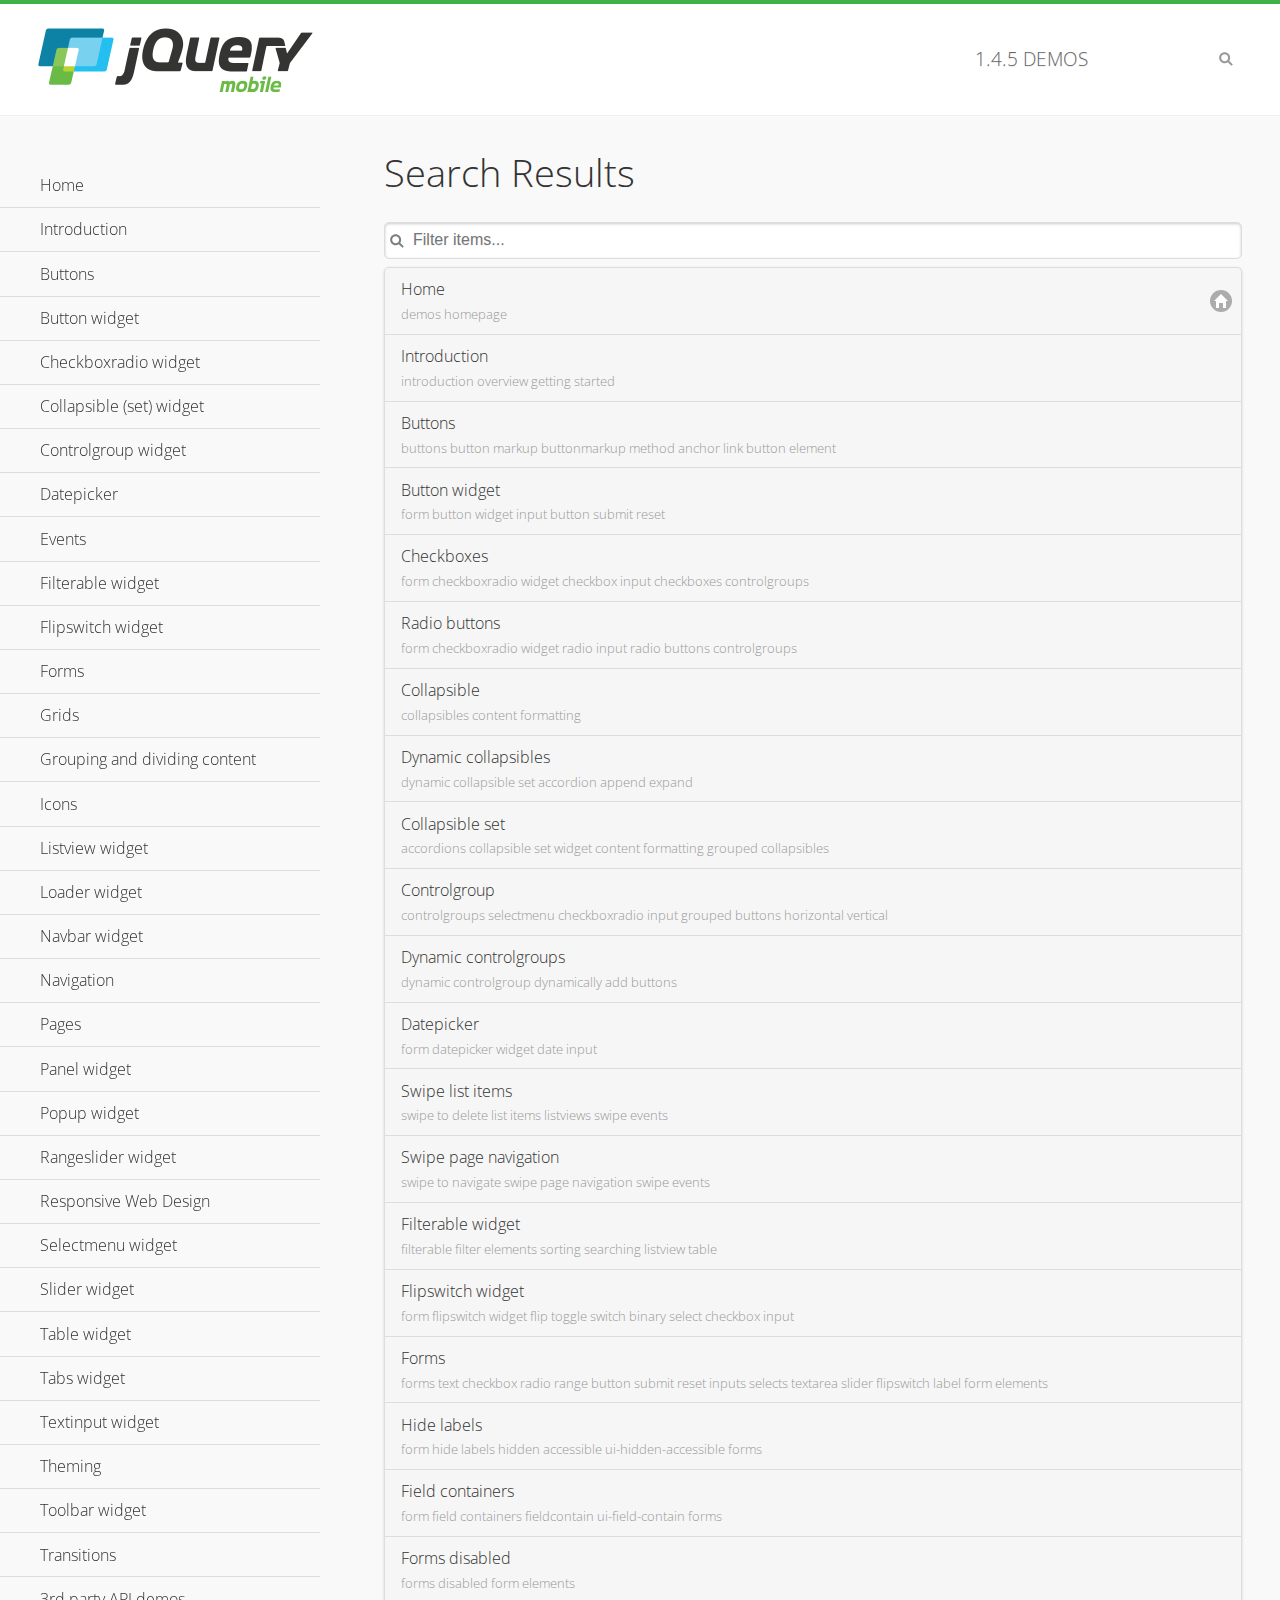
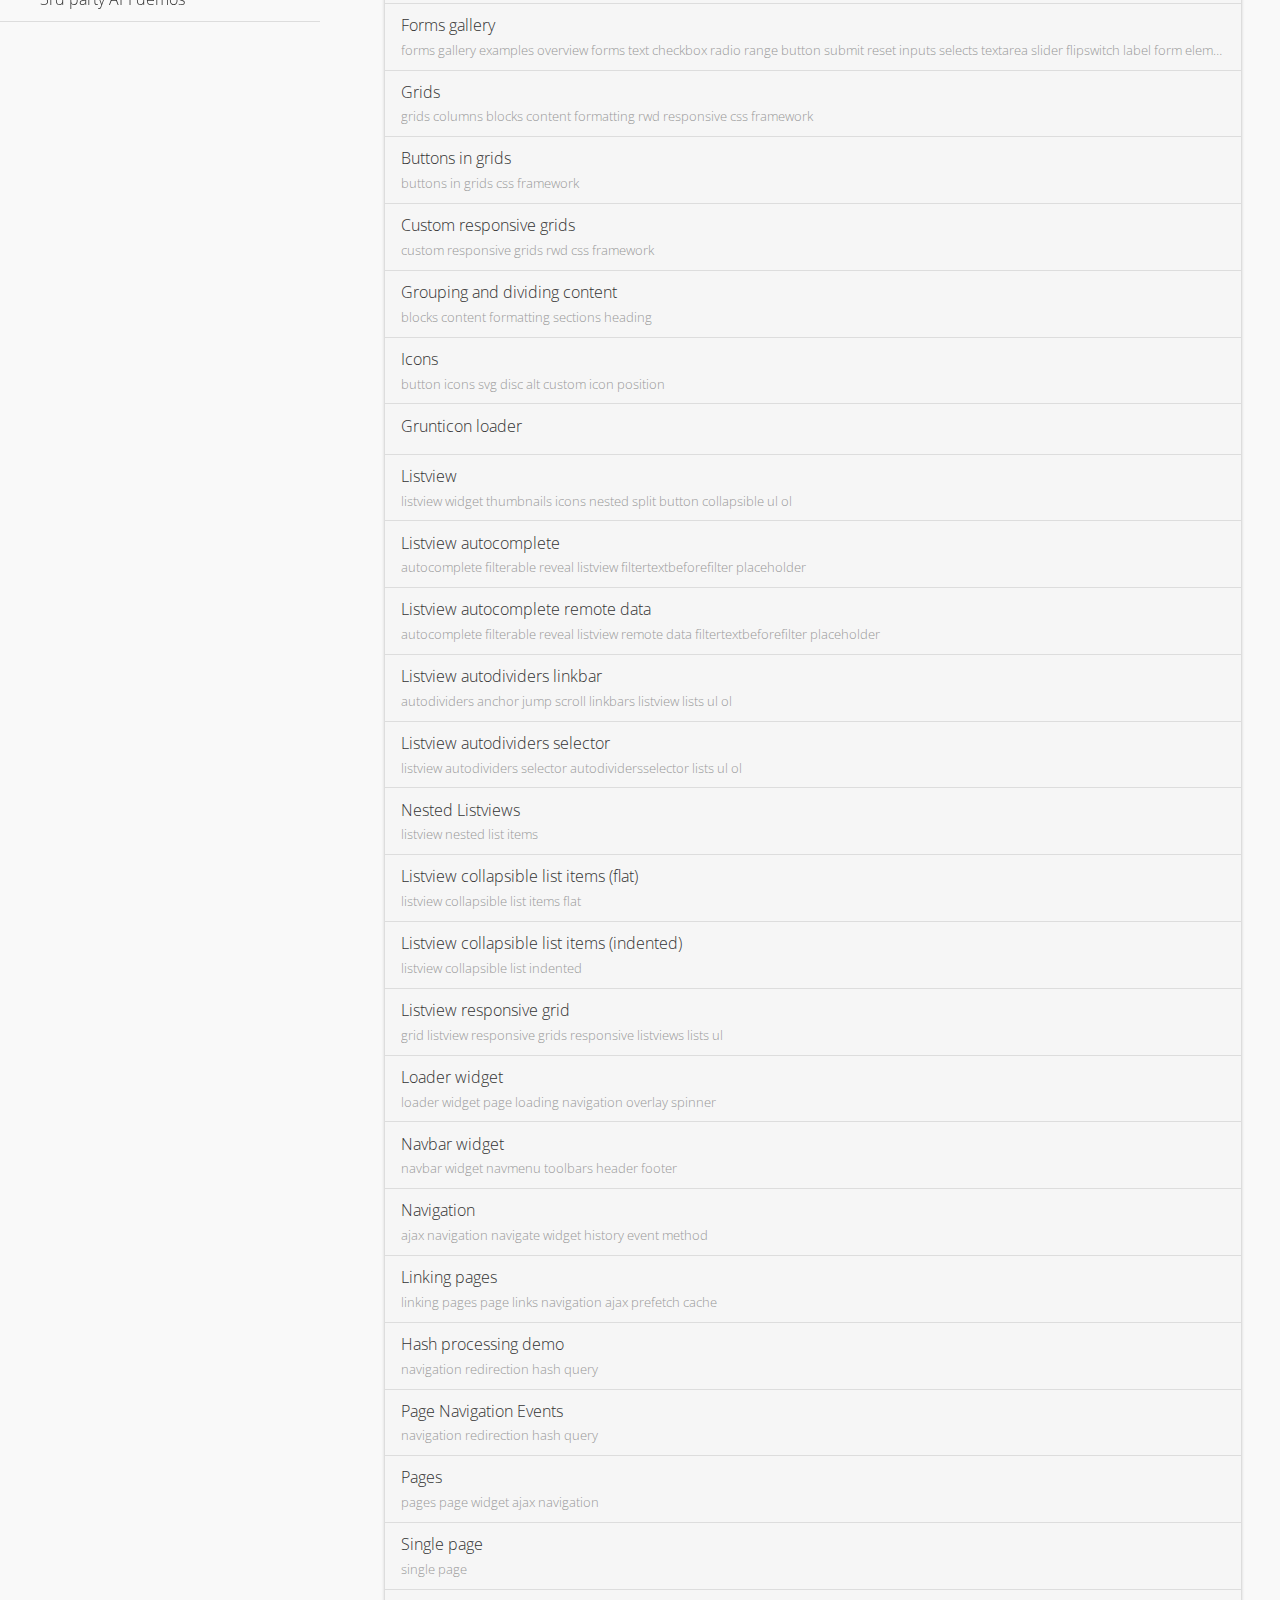
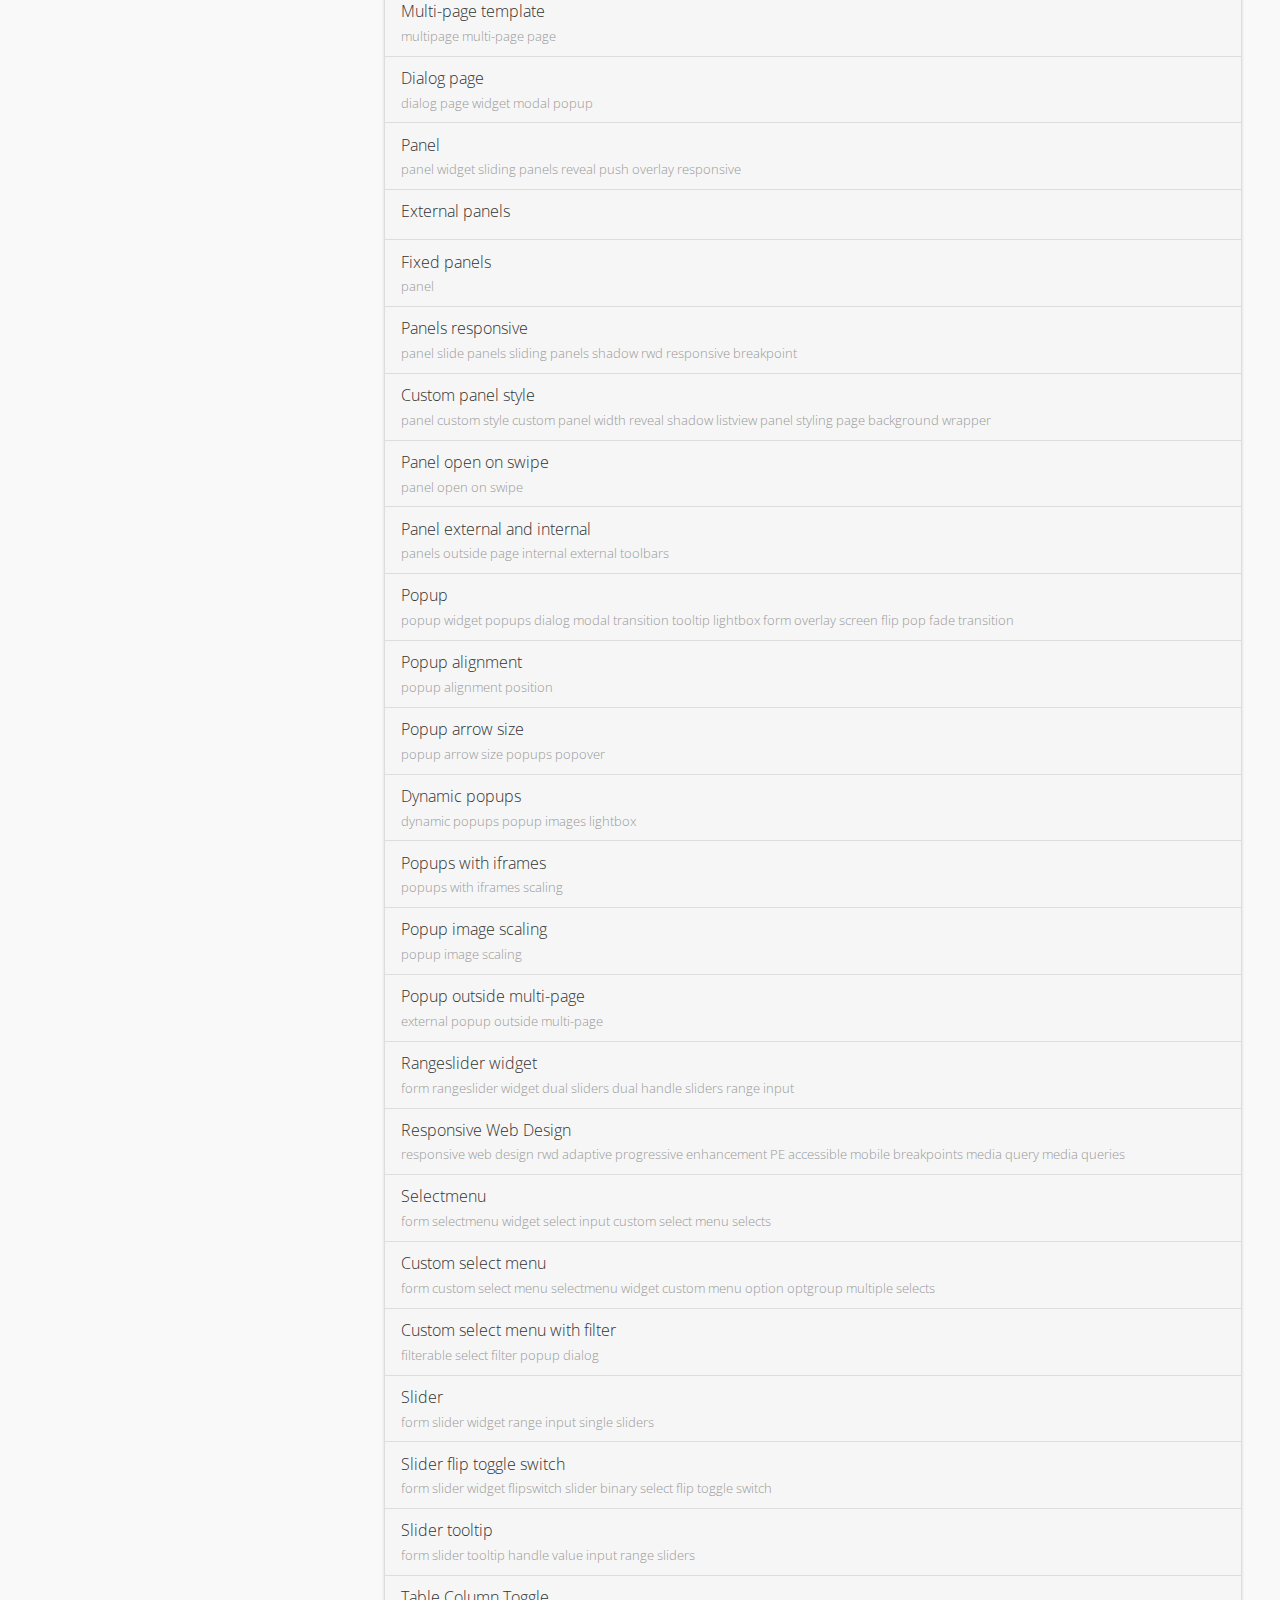
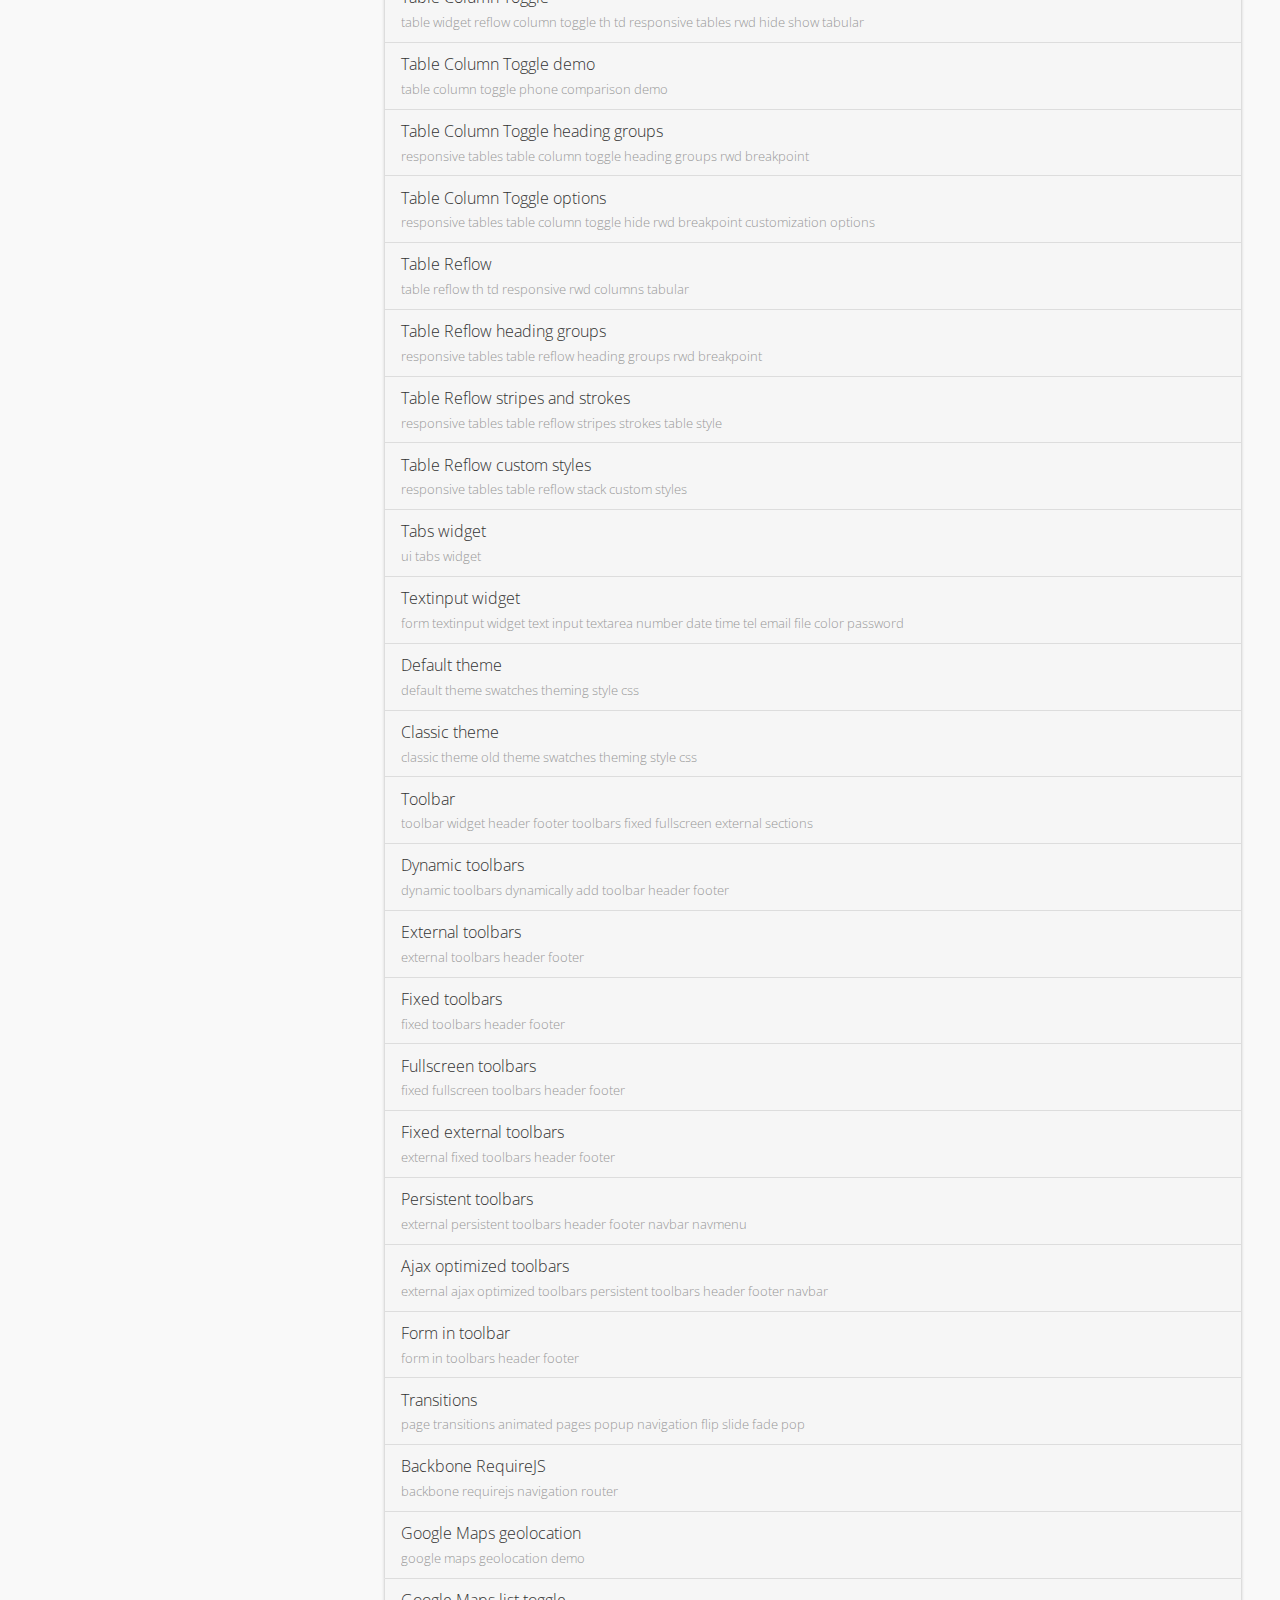
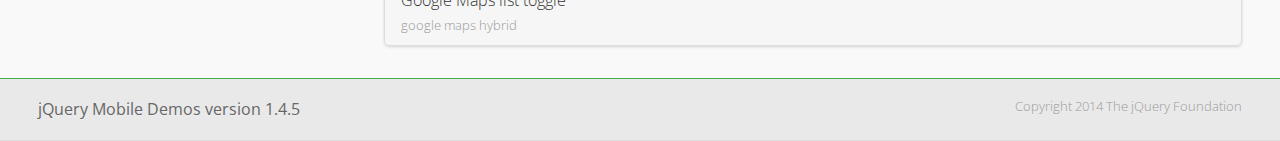
<file: assets/demos/_search/index.html>
<!DOCTYPE html>
<html>
<head>
	<meta charset="utf-8">
	<meta name="viewport" content="width=device-width, initial-scale=1">
	<title>jQuery Mobile Demos</title>
	<link rel="stylesheet" href="../css/themes/default/jquery.mobile-1.4.5.min.css">
	<link rel="stylesheet" href="../_assets/css/jqm-demos.css">
	<link rel="shortcut icon" href="../_assets/favicon.ico">
    <link rel="stylesheet" href="http://fonts.googleapis.com/css?family=Open+Sans:300,400,700">
	<script src="../js/jquery.js"></script>
	<script src="../_assets/js/index.js"></script>
	<script src="../js/jquery.mobile-1.4.5.min.js"></script>

</head>
<body>
<div data-role="page" class="jqm-demos jqm-demos-index jqm-demos-search-results">

	<div data-role="header" class="jqm-header">
		<h2><a href="../" title="jQuery Mobile Demos home"><img src="../_assets/img/jquery-logo.png" alt="jQuery Mobile"></a></h2>
		<p><span class="jqm-version"></span> Demos</p>
		<a href="#" class="jqm-navmenu-link ui-btn ui-btn-icon-notext ui-corner-all ui-icon-bars ui-nodisc-icon ui-alt-icon ui-btn-left">Menu</a>
		<a href="#" class="jqm-search-link ui-btn ui-btn-icon-notext ui-corner-all ui-icon-search ui-nodisc-icon ui-alt-icon ui-btn-right">Search</a>
	</div><!-- /header -->

	<div role="main" class="ui-content jqm-content">

		<h1>Search Results</h1>

        <div class="jqm-search-results-wrap">
	        <ul class="jqm-list jqm-search-results-list">
<li data-filtertext="demos homepage" data-icon="home"><a href=".././">Home</a></li>
<li data-filtertext="introduction overview getting started"><a href="../intro/" data-ajax="false">Introduction</a></li>
<li data-filtertext="buttons button markup buttonmarkup method anchor link button element"><a href="../button-markup/" data-ajax="false">Buttons</a></li>
<li data-filtertext="form button widget input button submit reset"><a href="../button/" data-ajax="false">Button widget</a></li>
<li data-role="collapsible" data-enhanced="true" data-collapsed-icon="carat-d" data-expanded-icon="carat-u" data-iconpos="right" data-inset="false" class="ui-collapsible ui-collapsible-themed-content ui-collapsible-collapsed">
	<h3 class="ui-collapsible-heading ui-collapsible-heading-collapsed">
		<a href="#" class="ui-collapsible-heading-toggle ui-btn ui-btn-icon-right ui-btn-inherit ui-icon-carat-d">
		    Checkboxradio widget<span class="ui-collapsible-heading-status"> click to expand contents</span>
		</a>
	</h3>
	<div class="ui-collapsible-content ui-body-inherit ui-collapsible-content-collapsed" aria-hidden="true">
		<ul>
			<li data-filtertext="form checkboxradio widget checkbox input checkboxes controlgroups"><a href="../checkboxradio-checkbox/" data-ajax="false">Checkboxes</a></li>
			<li data-filtertext="form checkboxradio widget radio input radio buttons controlgroups"><a href="../checkboxradio-radio/" data-ajax="false">Radio buttons</a></li>
		</ul>
	</div>
</li>
<li data-role="collapsible" data-enhanced="true" data-collapsed-icon="carat-d" data-expanded-icon="carat-u" data-iconpos="right" data-inset="false" class="ui-collapsible ui-collapsible-themed-content ui-collapsible-collapsed">
	<h3 class="ui-collapsible-heading ui-collapsible-heading-collapsed">
		<a href="#" class="ui-collapsible-heading-toggle ui-btn ui-btn-icon-right ui-btn-inherit ui-icon-carat-d">
			Collapsible (set) widget<span class="ui-collapsible-heading-status"> click to expand contents</span>
		</a>
	</h3>
	<div class="ui-collapsible-content ui-body-inherit ui-collapsible-content-collapsed" aria-hidden="true">
		<ul>
			<li data-filtertext="collapsibles content formatting"><a href="../collapsible/" data-ajax="false">Collapsible</a></li>
			<li data-filtertext="dynamic collapsible set accordion append expand"><a href="../collapsible-dynamic/" data-ajax="false">Dynamic collapsibles</a></li>
			<li data-filtertext="accordions collapsible set widget content formatting grouped collapsibles"><a href="../collapsibleset/" data-ajax="false">Collapsible set</a></li>
		</ul>
	</div>
</li>
<li data-role="collapsible" data-enhanced="true" data-collapsed-icon="carat-d" data-expanded-icon="carat-u" data-iconpos="right" data-inset="false" class="ui-collapsible ui-collapsible-themed-content ui-collapsible-collapsed">
	<h3 class="ui-collapsible-heading ui-collapsible-heading-collapsed">
		<a href="#" class="ui-collapsible-heading-toggle ui-btn ui-btn-icon-right ui-btn-inherit ui-icon-carat-d">
			Controlgroup widget<span class="ui-collapsible-heading-status"> click to expand contents</span>
		</a>
	</h3>
	<div class="ui-collapsible-content ui-body-inherit ui-collapsible-content-collapsed" aria-hidden="true">
		<ul>
			<li data-filtertext="controlgroups selectmenu checkboxradio input grouped buttons horizontal vertical"><a href="../controlgroup/" data-ajax="false">Controlgroup</a></li>
			<li data-filtertext="dynamic controlgroup dynamically add buttons"><a href="../controlgroup-dynamic/" data-ajax="false">Dynamic controlgroups</a></li>
		</ul>
	</div>
</li>
<li data-filtertext="form datepicker widget date input"><a href="../datepicker/" data-ajax="false">Datepicker</a></li>
<li data-role="collapsible" data-enhanced="true" data-collapsed-icon="carat-d" data-expanded-icon="carat-u" data-iconpos="right" data-inset="false" class="ui-collapsible ui-collapsible-themed-content ui-collapsible-collapsed">
	<h3 class="ui-collapsible-heading ui-collapsible-heading-collapsed">
		<a href="#" class="ui-collapsible-heading-toggle ui-btn ui-btn-icon-right ui-btn-inherit ui-icon-carat-d">
			Events<span class="ui-collapsible-heading-status"> click to expand contents</span>
		</a>
	</h3>
	<div class="ui-collapsible-content ui-body-inherit ui-collapsible-content-collapsed" aria-hidden="true">
		<ul>
			<li data-filtertext="swipe to delete list items listviews swipe events"><a href="../swipe-list/" data-ajax="false">Swipe list items</a></li>
			<li data-filtertext="swipe to navigate swipe page navigation swipe events"><a href="../swipe-page/" data-ajax="false">Swipe page navigation</a></li>
		</ul>
	</div>
</li>
<li data-filtertext="filterable filter elements sorting searching listview table"><a href="../filterable/" data-ajax="false">Filterable widget</a></li>
<li data-filtertext="form flipswitch widget flip toggle switch binary select checkbox input"><a href="../flipswitch/" data-ajax="false">Flipswitch widget</a></li>
<li data-role="collapsible" data-enhanced="true" data-collapsed-icon="carat-d" data-expanded-icon="carat-u" data-iconpos="right" data-inset="false" class="ui-collapsible ui-collapsible-themed-content ui-collapsible-collapsed">
	<h3 class="ui-collapsible-heading ui-collapsible-heading-collapsed">
		<a href="#" class="ui-collapsible-heading-toggle ui-btn ui-btn-icon-right ui-btn-inherit ui-icon-carat-d">
			Forms<span class="ui-collapsible-heading-status"> click to expand contents</span>
		</a>
	</h3>
	<div class="ui-collapsible-content ui-body-inherit ui-collapsible-content-collapsed" aria-hidden="true">
		<ul>
			<li data-filtertext="forms text checkbox radio range button submit reset inputs selects textarea slider flipswitch label form elements"><a href="../forms/" data-ajax="false">Forms</a></li>
			<li data-filtertext="form hide labels hidden accessible ui-hidden-accessible forms"><a href="../forms-label-hidden-accessible/" data-ajax="false">Hide labels</a></li>
			<li data-filtertext="form field containers fieldcontain ui-field-contain forms"><a href="../forms-field-contain/" data-ajax="false">Field containers</a></li>
			<li data-filtertext="forms disabled form elements"><a href="../forms-disabled/" data-ajax="false">Forms disabled</a></li>
			<li data-filtertext="forms gallery examples overview forms text checkbox radio range button submit reset inputs selects textarea slider flipswitch label form elements"><a href="../forms-gallery/" data-ajax="false">Forms gallery</a></li>
		</ul>
	</div>
</li>
<li data-role="collapsible" data-enhanced="true" data-collapsed-icon="carat-d" data-expanded-icon="carat-u" data-iconpos="right" data-inset="false" class="ui-collapsible ui-collapsible-themed-content ui-collapsible-collapsed">
	<h3 class="ui-collapsible-heading ui-collapsible-heading-collapsed">
		<a href="#" class="ui-collapsible-heading-toggle ui-btn ui-btn-icon-right ui-btn-inherit ui-icon-carat-d">
			Grids<span class="ui-collapsible-heading-status"> click to expand contents</span>
		</a>
	</h3>
	<div class="ui-collapsible-content ui-body-inherit ui-collapsible-content-collapsed" aria-hidden="true">
		<ul>
			<li data-filtertext="grids columns blocks content formatting rwd responsive css framework"><a href="../grids/" data-ajax="false">Grids</a></li>
			<li data-filtertext="buttons in grids css framework"><a href="../grids-buttons/" data-ajax="false">Buttons in grids</a></li>
			<li data-filtertext="custom responsive grids rwd css framework"><a href="../grids-custom-responsive/" data-ajax="false">Custom responsive grids</a></li>
		</ul>
	</div>
</li>
<li data-filtertext="blocks content formatting sections heading"><a href="../body-bar-classes/" data-ajax="false">Grouping and dividing content</a></li>
<li data-role="collapsible" data-enhanced="true" data-collapsed-icon="carat-d" data-expanded-icon="carat-u" data-iconpos="right" data-inset="false" class="ui-collapsible ui-collapsible-themed-content ui-collapsible-collapsed">
	<h3 class="ui-collapsible-heading ui-collapsible-heading-collapsed">
		<a href="#" class="ui-collapsible-heading-toggle ui-btn ui-btn-icon-right ui-btn-inherit ui-icon-carat-d">
			Icons<span class="ui-collapsible-heading-status"> click to expand contents</span>
		</a>
	</h3>
	<div class="ui-collapsible-content ui-body-inherit ui-collapsible-content-collapsed" aria-hidden="true">
		<ul>
			<li data-filtertext="button icons svg disc alt custom icon position"><a href="../icons/" data-ajax="false">Icons</a></li>
			<li data-filtertext=""><a href="../icons-grunticon/" data-ajax="false">Grunticon loader</a></li>
		</ul>
	</div>
</li>
<li data-role="collapsible" data-enhanced="true" data-collapsed-icon="carat-d" data-expanded-icon="carat-u" data-iconpos="right" data-inset="false" class="ui-collapsible ui-collapsible-themed-content ui-collapsible-collapsed">
	<h3 class="ui-collapsible-heading ui-collapsible-heading-collapsed">
		<a href="#" class="ui-collapsible-heading-toggle ui-btn ui-btn-icon-right ui-btn-inherit ui-icon-carat-d">
			Listview widget<span class="ui-collapsible-heading-status"> click to expand contents</span>
		</a>
	</h3>
	<div class="ui-collapsible-content ui-body-inherit ui-collapsible-content-collapsed" aria-hidden="true">
		<ul>
			<li data-filtertext="listview widget thumbnails icons nested split button collapsible ul ol"><a href="../listview/" data-ajax="false">Listview</a></li>
			<li data-filtertext="autocomplete filterable reveal listview filtertextbeforefilter placeholder"><a href="../listview-autocomplete/" data-ajax="false">Listview autocomplete</a></li>
			<li data-filtertext="autocomplete filterable reveal listview remote data filtertextbeforefilter placeholder"><a href="../listview-autocomplete-remote/" data-ajax="false">Listview autocomplete remote data</a></li>
			<li data-filtertext="autodividers anchor jump scroll linkbars listview lists ul ol"><a href="../listview-autodividers-linkbar/" data-ajax="false">Listview autodividers linkbar</a></li>
			<li data-filtertext="listview autodividers selector autodividersselector lists ul ol"><a href="../listview-autodividers-selector/" data-ajax="false">Listview autodividers selector</a></li>
			<li data-filtertext="listview nested list items"><a href="../listview-nested-lists/" data-ajax="false">Nested Listviews</a></li>
			<li data-filtertext="listview collapsible list items flat"><a href="../listview-collapsible-item-flat/" data-ajax="false">Listview collapsible list items (flat)</a></li>
			<li data-filtertext="listview collapsible list indented"><a href="../listview-collapsible-item-indented/" data-ajax="false">Listview collapsible list items (indented)</a></li>
			<li data-filtertext="grid listview responsive grids responsive listviews lists ul"><a href="../listview-grid/" data-ajax="false">Listview responsive grid</a></li>
		</ul>
	</div>
</li>
<li data-filtertext="loader widget page loading navigation overlay spinner"><a href="../loader/" data-ajax="false">Loader widget</a></li>
<li data-filtertext="navbar widget navmenu toolbars header footer"><a href="../navbar/" data-ajax="false">Navbar widget</a></li>
<li data-role="collapsible" data-enhanced="true" data-collapsed-icon="carat-d" data-expanded-icon="carat-u" data-iconpos="right" data-inset="false" class="ui-collapsible ui-collapsible-themed-content ui-collapsible-collapsed">
	<h3 class="ui-collapsible-heading ui-collapsible-heading-collapsed">
		<a href="#" class="ui-collapsible-heading-toggle ui-btn ui-btn-icon-right ui-btn-inherit ui-icon-carat-d">
			Navigation<span class="ui-collapsible-heading-status"> click to expand contents</span>
		</a>
	</h3>
	<div class="ui-collapsible-content ui-body-inherit ui-collapsible-content-collapsed" aria-hidden="true">
		<ul>
			<li data-filtertext="ajax navigation navigate widget history event method"><a href="../navigation/" data-ajax="false">Navigation</a></li>
			<li data-filtertext="linking pages page links navigation ajax prefetch cache"><a href="../navigation-linking-pages/" data-ajax="false">Linking pages</a></li>
			<!-- <li data-filtertext="php redirect server redirection server-side navigation"><a href="../navigation-php-redirect/" data-ajax="false">PHP redirect demo</a></li>-->
			<li data-filtertext="navigation redirection hash query"><a href="../navigation-hash-processing/" data-ajax="false">Hash processing demo</a></li>
			<li data-filtertext="navigation redirection hash query"><a href="../page-events/" data-ajax="false">Page Navigation Events</a></li>
		</ul>
	</div>
</li>
<li data-role="collapsible" data-enhanced="true" data-collapsed-icon="carat-d" data-expanded-icon="carat-u" data-iconpos="right" data-inset="false" class="ui-collapsible ui-collapsible-themed-content ui-collapsible-collapsed">
	<h3 class="ui-collapsible-heading ui-collapsible-heading-collapsed">
		<a href="#" class="ui-collapsible-heading-toggle ui-btn ui-btn-icon-right ui-btn-inherit ui-icon-carat-d">
			Pages<span class="ui-collapsible-heading-status"> click to expand contents</span>
		</a>
	</h3>
	<div class="ui-collapsible-content ui-body-inherit ui-collapsible-content-collapsed" aria-hidden="true">
		<ul>
			<li data-filtertext="pages page widget ajax navigation"><a href="../pages/" data-ajax="false">Pages</a></li>
			<li data-filtertext="single page"><a href="../pages-single-page/" data-ajax="false">Single page</a></li>
			<li data-filtertext="multipage multi-page page"><a href="../pages-multi-page/" data-ajax="false">Multi-page template</a></li>
			<li data-filtertext="dialog page widget modal popup"><a href="../pages-dialog/" data-ajax="false">Dialog page</a></li>
		</ul>
	</div>
</li>
<li data-role="collapsible" data-enhanced="true" data-collapsed-icon="carat-d" data-expanded-icon="carat-u" data-iconpos="right" data-inset="false" class="ui-collapsible ui-collapsible-themed-content ui-collapsible-collapsed">
	<h3 class="ui-collapsible-heading ui-collapsible-heading-collapsed">
		<a href="#" class="ui-collapsible-heading-toggle ui-btn ui-btn-icon-right ui-btn-inherit ui-icon-carat-d">
			Panel widget<span class="ui-collapsible-heading-status"> click to expand contents</span>
		</a>
	</h3>
	<div class="ui-collapsible-content ui-body-inherit ui-collapsible-content-collapsed" aria-hidden="true">
		<ul>
			<li data-filtertext="panel widget sliding panels reveal push overlay responsive"><a href="../panel/" data-ajax="false">Panel</a></li>
			<li data-filtertext=""><a href="../panel-external/" data-ajax="false">External panels</a></li>
			<li data-filtertext="panel "><a href="../panel-fixed/" data-ajax="false">Fixed panels</a></li>
			<li data-filtertext="panel slide panels sliding panels shadow rwd responsive breakpoint"><a href="../panel-responsive/" data-ajax="false">Panels responsive</a></li>
			<li data-filtertext="panel custom style custom panel width reveal shadow listview panel styling page background wrapper"><a href="../panel-styling/" data-ajax="false">Custom panel style</a></li>
			<li data-filtertext="panel open on swipe"><a href="../panel-swipe-open/" data-ajax="false">Panel open on swipe</a></li>
			<li data-filtertext="panels outside page internal external toolbars"><a href="../panel-external-internal/" data-ajax="false">Panel external and internal</a></li>
		</ul>
	</div>
</li>
<li data-role="collapsible" data-enhanced="true" data-collapsed-icon="carat-d" data-expanded-icon="carat-u" data-iconpos="right" data-inset="false" class="ui-collapsible ui-collapsible-themed-content ui-collapsible-collapsed">
	<h3 class="ui-collapsible-heading ui-collapsible-heading-collapsed">
		<a href="#" class="ui-collapsible-heading-toggle ui-btn ui-btn-icon-right ui-btn-inherit ui-icon-carat-d">
			Popup widget<span class="ui-collapsible-heading-status"> click to expand contents</span>
		</a>
	</h3>
	<div class="ui-collapsible-content ui-body-inherit ui-collapsible-content-collapsed" aria-hidden="true">
		<ul>
			<li data-filtertext="popup widget popups dialog modal transition tooltip lightbox form overlay screen flip pop fade transition"><a href="../popup/" data-ajax="false">Popup</a></li>
			<li data-filtertext="popup alignment position"><a href="../popup-alignment/" data-ajax="false">Popup alignment</a></li>
			<li data-filtertext="popup arrow size popups popover"><a href="../popup-arrow-size/" data-ajax="false">Popup arrow size</a></li>
			<li data-filtertext="dynamic popups popup images lightbox"><a href="../popup-dynamic/" data-ajax="false">Dynamic popups</a></li>
			<li data-filtertext="popups with iframes scaling"><a href="../popup-iframe/" data-ajax="false">Popups with iframes</a></li>
			<li data-filtertext="popup image scaling"><a href="../popup-image-scaling/" data-ajax="false">Popup image scaling</a></li>
			<li data-filtertext="external popup outside multi-page"><a href="../popup-outside-multipage/" data-ajax="false">Popup outside multi-page</a></li>
		</ul>
	</div>
</li>
<li data-filtertext="form rangeslider widget dual sliders dual handle sliders range input"><a href="../rangeslider/" data-ajax="false">Rangeslider widget</a></li>
<li data-filtertext="responsive web design rwd adaptive progressive enhancement PE accessible mobile breakpoints media query media queries"><a href="../rwd/" data-ajax="false">Responsive Web Design</a></li>
<li data-role="collapsible" data-enhanced="true" data-collapsed-icon="carat-d" data-expanded-icon="carat-u" data-iconpos="right" data-inset="false" class="ui-collapsible ui-collapsible-themed-content ui-collapsible-collapsed">
	<h3 class="ui-collapsible-heading ui-collapsible-heading-collapsed">
		<a href="#" class="ui-collapsible-heading-toggle ui-btn ui-btn-icon-right ui-btn-inherit ui-icon-carat-d">
			Selectmenu widget<span class="ui-collapsible-heading-status"> click to expand contents</span>
		</a>
	</h3>
	<div class="ui-collapsible-content ui-body-inherit ui-collapsible-content-collapsed" aria-hidden="true">
		<ul>
			<li data-filtertext="form selectmenu widget select input custom select menu selects"><a href="../selectmenu/" data-ajax="false">Selectmenu</a></li>
			<li data-filtertext="form custom select menu selectmenu widget custom menu option optgroup multiple selects"><a href="../selectmenu-custom/" data-ajax="false">Custom select menu</a></li>
			<li data-filtertext="filterable select filter popup dialog"><a href="../selectmenu-custom-filter/" data-ajax="false">Custom select menu with filter</a></li>
		</ul>
	</div>
</li>
<li data-role="collapsible" data-enhanced="true" data-collapsed-icon="carat-d" data-expanded-icon="carat-u" data-iconpos="right" data-inset="false" class="ui-collapsible ui-collapsible-themed-content ui-collapsible-collapsed">
	<h3 class="ui-collapsible-heading ui-collapsible-heading-collapsed">
		<a href="#" class="ui-collapsible-heading-toggle ui-btn ui-btn-icon-right ui-btn-inherit ui-icon-carat-d">
			Slider widget<span class="ui-collapsible-heading-status"> click to expand contents</span>
		</a>
	</h3>
	<div class="ui-collapsible-content ui-body-inherit ui-collapsible-content-collapsed" aria-hidden="true">
		<ul>
			<li data-filtertext="form slider widget range input single sliders"><a href="../slider/" data-ajax="false">Slider</a></li>
			<li data-filtertext="form slider widget flipswitch slider binary select flip toggle switch"><a href="../slider-flipswitch/" data-ajax="false">Slider flip toggle switch</a></li>
			<li data-filtertext="form slider tooltip handle value input range sliders"><a href="../slider-tooltip/" data-ajax="false">Slider tooltip</a></li>
		</ul>
	</div>
</li>
<li data-role="collapsible" data-enhanced="true" data-collapsed-icon="carat-d" data-expanded-icon="carat-u" data-iconpos="right" data-inset="false" class="ui-collapsible ui-collapsible-themed-content ui-collapsible-collapsed">
	<h3 class="ui-collapsible-heading ui-collapsible-heading-collapsed">
		<a href="#" class="ui-collapsible-heading-toggle ui-btn ui-btn-icon-right ui-btn-inherit ui-icon-carat-d">
			Table widget<span class="ui-collapsible-heading-status"> click to expand contents</span>
		</a>
	</h3>
	<div class="ui-collapsible-content ui-body-inherit ui-collapsible-content-collapsed" aria-hidden="true">
		<ul>
			<li data-filtertext="table widget reflow column toggle th td responsive tables rwd hide show tabular"><a href="../table-column-toggle/" data-ajax="false">Table Column Toggle</a></li>
			<li data-filtertext="table column toggle phone comparison demo"><a href="../table-column-toggle-example/" data-ajax="false">Table Column Toggle demo</a></li>
			<li data-filtertext="responsive tables table column toggle heading groups rwd breakpoint"><a href="../table-column-toggle-heading-groups/" data-ajax="false">Table Column Toggle heading groups</a></li>
			<li data-filtertext="responsive tables table column toggle hide rwd breakpoint customization options"><a href="../table-column-toggle-options/" data-ajax="false">Table Column Toggle options</a></li>
			<li data-filtertext="table reflow th td responsive rwd columns tabular"><a href="../table-reflow/" data-ajax="false">Table Reflow</a></li>
			<li data-filtertext="responsive tables table reflow heading groups rwd breakpoint"><a href="../table-reflow-heading-groups/" data-ajax="false">Table Reflow heading groups</a></li>
			<li data-filtertext="responsive tables table reflow stripes strokes table style"><a href="../table-reflow-stripes-strokes/" data-ajax="false">Table Reflow stripes and strokes</a></li>
			<li data-filtertext="responsive tables table reflow stack custom styles"><a href="../table-reflow-styling/" data-ajax="false">Table Reflow custom styles</a></li>
		</ul>
	</div>
</li>
<li data-filtertext="ui tabs widget"><a href="../tabs/" data-ajax="false">Tabs widget</a></li>
<li data-filtertext="form textinput widget text input textarea number date time tel email file color password"><a href="../textinput/" data-ajax="false">Textinput widget</a></li>
<li data-role="collapsible" data-enhanced="true" data-collapsed-icon="carat-d" data-expanded-icon="carat-u" data-iconpos="right" data-inset="false" class="ui-collapsible ui-collapsible-themed-content ui-collapsible-collapsed">
	<h3 class="ui-collapsible-heading ui-collapsible-heading-collapsed">
		<a href="#" class="ui-collapsible-heading-toggle ui-btn ui-btn-icon-right ui-btn-inherit ui-icon-carat-d">
			Theming<span class="ui-collapsible-heading-status"> click to expand contents</span>
		</a>
	</h3>
	<div class="ui-collapsible-content ui-body-inherit ui-collapsible-content-collapsed" aria-hidden="true">
		<ul>
			<li data-filtertext="default theme swatches theming style css"><a href="../theme-default/" data-ajax="false">Default theme</a></li>
			<li data-filtertext="classic theme old theme swatches theming style css"><a href="../theme-classic/" data-ajax="false">Classic theme</a></li>
		</ul>
	</div>
</li>
<li data-role="collapsible" data-enhanced="true" data-collapsed-icon="carat-d" data-expanded-icon="carat-u" data-iconpos="right" data-inset="false" class="ui-collapsible ui-collapsible-themed-content ui-collapsible-collapsed">
	<h3 class="ui-collapsible-heading ui-collapsible-heading-collapsed">
		<a href="#" class="ui-collapsible-heading-toggle ui-btn ui-btn-icon-right ui-btn-inherit ui-icon-carat-d">
			Toolbar widget<span class="ui-collapsible-heading-status"> click to expand contents</span>
		</a>
	</h3>
	<div class="ui-collapsible-content ui-body-inherit ui-collapsible-content-collapsed" aria-hidden="true">
		<ul>
			<li data-filtertext="toolbar widget header footer toolbars fixed fullscreen external sections"><a href="../toolbar/" data-ajax="false">Toolbar</a></li>
			<li data-filtertext="dynamic toolbars dynamically add toolbar header footer"><a href="../toolbar-dynamic/" data-ajax="false">Dynamic toolbars</a></li>
			<li data-filtertext="external toolbars header footer"><a href="../toolbar-external/" data-ajax="false">External toolbars</a></li>
			<li data-filtertext="fixed toolbars header footer"><a href="../toolbar-fixed/" data-ajax="false">Fixed toolbars</a></li>
			<li data-filtertext="fixed fullscreen toolbars header footer"><a href="../toolbar-fixed-fullscreen/" data-ajax="false">Fullscreen toolbars</a></li>
			<li data-filtertext="external fixed toolbars header footer"><a href="../toolbar-fixed-external/" data-ajax="false">Fixed external toolbars</a></li>
			<li data-filtertext="external persistent toolbars header footer navbar navmenu"><a href="../toolbar-fixed-persistent/" data-ajax="false">Persistent toolbars</a></li>
			<li data-filtertext="external ajax optimized toolbars persistent toolbars header footer navbar"><a href="../toolbar-fixed-persistent-optimized/" data-ajax="false">Ajax optimized toolbars</a></li>
			<li data-filtertext="form in toolbars header footer"><a href="../toolbar-fixed-forms/" data-ajax="false">Form in toolbar</a></li>
		</ul>
	</div>
</li>
<li data-filtertext="page transitions animated pages popup navigation flip slide fade pop"><a href="../transitions/" data-ajax="false">Transitions</a></li>
<li data-role="collapsible" data-enhanced="true" data-collapsed-icon="carat-d" data-expanded-icon="carat-u" data-iconpos="right" data-inset="false" class="ui-collapsible ui-collapsible-themed-content ui-collapsible-collapsed">
	<h3 class="ui-collapsible-heading ui-collapsible-heading-collapsed">
		<a href="#" class="ui-collapsible-heading-toggle ui-btn ui-btn-icon-right ui-btn-inherit ui-icon-carat-d">
			3rd party API demos<span class="ui-collapsible-heading-status"> click to expand contents</span>
		</a>
	</h3>
	<div class="ui-collapsible-content ui-body-inherit ui-collapsible-content-collapsed" aria-hidden="true">
		<ul>
			<li data-filtertext="backbone requirejs navigation router"><a href="../backbone-requirejs/" data-ajax="false">Backbone RequireJS</a></li>
			<li data-filtertext="google maps geolocation demo"><a href="../map-geolocation/" data-ajax="false">Google Maps geolocation</a></li>
			<li data-filtertext="google maps hybrid"><a href="../map-list-toggle/" data-ajax="false">Google Maps list toggle</a></li>
		</ul>
	</div>
</li>



	        </ul>
	    </div>

	</div><!-- /content -->
	    <div data-role="panel" class="jqm-navmenu-panel" data-position="left" data-display="overlay" data-theme="a">
	    	<ul class="jqm-list ui-alt-icon ui-nodisc-icon">
<li data-filtertext="demos homepage" data-icon="home"><a href=".././">Home</a></li>
<li data-filtertext="introduction overview getting started"><a href="../intro/" data-ajax="false">Introduction</a></li>
<li data-filtertext="buttons button markup buttonmarkup method anchor link button element"><a href="../button-markup/" data-ajax="false">Buttons</a></li>
<li data-filtertext="form button widget input button submit reset"><a href="../button/" data-ajax="false">Button widget</a></li>
<li data-role="collapsible" data-enhanced="true" data-collapsed-icon="carat-d" data-expanded-icon="carat-u" data-iconpos="right" data-inset="false" class="ui-collapsible ui-collapsible-themed-content ui-collapsible-collapsed">
	<h3 class="ui-collapsible-heading ui-collapsible-heading-collapsed">
		<a href="#" class="ui-collapsible-heading-toggle ui-btn ui-btn-icon-right ui-btn-inherit ui-icon-carat-d">
		    Checkboxradio widget<span class="ui-collapsible-heading-status"> click to expand contents</span>
		</a>
	</h3>
	<div class="ui-collapsible-content ui-body-inherit ui-collapsible-content-collapsed" aria-hidden="true">
		<ul>
			<li data-filtertext="form checkboxradio widget checkbox input checkboxes controlgroups"><a href="../checkboxradio-checkbox/" data-ajax="false">Checkboxes</a></li>
			<li data-filtertext="form checkboxradio widget radio input radio buttons controlgroups"><a href="../checkboxradio-radio/" data-ajax="false">Radio buttons</a></li>
		</ul>
	</div>
</li>
<li data-role="collapsible" data-enhanced="true" data-collapsed-icon="carat-d" data-expanded-icon="carat-u" data-iconpos="right" data-inset="false" class="ui-collapsible ui-collapsible-themed-content ui-collapsible-collapsed">
	<h3 class="ui-collapsible-heading ui-collapsible-heading-collapsed">
		<a href="#" class="ui-collapsible-heading-toggle ui-btn ui-btn-icon-right ui-btn-inherit ui-icon-carat-d">
			Collapsible (set) widget<span class="ui-collapsible-heading-status"> click to expand contents</span>
		</a>
	</h3>
	<div class="ui-collapsible-content ui-body-inherit ui-collapsible-content-collapsed" aria-hidden="true">
		<ul>
			<li data-filtertext="collapsibles content formatting"><a href="../collapsible/" data-ajax="false">Collapsible</a></li>
			<li data-filtertext="dynamic collapsible set accordion append expand"><a href="../collapsible-dynamic/" data-ajax="false">Dynamic collapsibles</a></li>
			<li data-filtertext="accordions collapsible set widget content formatting grouped collapsibles"><a href="../collapsibleset/" data-ajax="false">Collapsible set</a></li>
		</ul>
	</div>
</li>
<li data-role="collapsible" data-enhanced="true" data-collapsed-icon="carat-d" data-expanded-icon="carat-u" data-iconpos="right" data-inset="false" class="ui-collapsible ui-collapsible-themed-content ui-collapsible-collapsed">
	<h3 class="ui-collapsible-heading ui-collapsible-heading-collapsed">
		<a href="#" class="ui-collapsible-heading-toggle ui-btn ui-btn-icon-right ui-btn-inherit ui-icon-carat-d">
			Controlgroup widget<span class="ui-collapsible-heading-status"> click to expand contents</span>
		</a>
	</h3>
	<div class="ui-collapsible-content ui-body-inherit ui-collapsible-content-collapsed" aria-hidden="true">
		<ul>
			<li data-filtertext="controlgroups selectmenu checkboxradio input grouped buttons horizontal vertical"><a href="../controlgroup/" data-ajax="false">Controlgroup</a></li>
			<li data-filtertext="dynamic controlgroup dynamically add buttons"><a href="../controlgroup-dynamic/" data-ajax="false">Dynamic controlgroups</a></li>
		</ul>
	</div>
</li>
<li data-filtertext="form datepicker widget date input"><a href="../datepicker/" data-ajax="false">Datepicker</a></li>
<li data-role="collapsible" data-enhanced="true" data-collapsed-icon="carat-d" data-expanded-icon="carat-u" data-iconpos="right" data-inset="false" class="ui-collapsible ui-collapsible-themed-content ui-collapsible-collapsed">
	<h3 class="ui-collapsible-heading ui-collapsible-heading-collapsed">
		<a href="#" class="ui-collapsible-heading-toggle ui-btn ui-btn-icon-right ui-btn-inherit ui-icon-carat-d">
			Events<span class="ui-collapsible-heading-status"> click to expand contents</span>
		</a>
	</h3>
	<div class="ui-collapsible-content ui-body-inherit ui-collapsible-content-collapsed" aria-hidden="true">
		<ul>
			<li data-filtertext="swipe to delete list items listviews swipe events"><a href="../swipe-list/" data-ajax="false">Swipe list items</a></li>
			<li data-filtertext="swipe to navigate swipe page navigation swipe events"><a href="../swipe-page/" data-ajax="false">Swipe page navigation</a></li>
		</ul>
	</div>
</li>
<li data-filtertext="filterable filter elements sorting searching listview table"><a href="../filterable/" data-ajax="false">Filterable widget</a></li>
<li data-filtertext="form flipswitch widget flip toggle switch binary select checkbox input"><a href="../flipswitch/" data-ajax="false">Flipswitch widget</a></li>
<li data-role="collapsible" data-enhanced="true" data-collapsed-icon="carat-d" data-expanded-icon="carat-u" data-iconpos="right" data-inset="false" class="ui-collapsible ui-collapsible-themed-content ui-collapsible-collapsed">
	<h3 class="ui-collapsible-heading ui-collapsible-heading-collapsed">
		<a href="#" class="ui-collapsible-heading-toggle ui-btn ui-btn-icon-right ui-btn-inherit ui-icon-carat-d">
			Forms<span class="ui-collapsible-heading-status"> click to expand contents</span>
		</a>
	</h3>
	<div class="ui-collapsible-content ui-body-inherit ui-collapsible-content-collapsed" aria-hidden="true">
		<ul>
			<li data-filtertext="forms text checkbox radio range button submit reset inputs selects textarea slider flipswitch label form elements"><a href="../forms/" data-ajax="false">Forms</a></li>
			<li data-filtertext="form hide labels hidden accessible ui-hidden-accessible forms"><a href="../forms-label-hidden-accessible/" data-ajax="false">Hide labels</a></li>
			<li data-filtertext="form field containers fieldcontain ui-field-contain forms"><a href="../forms-field-contain/" data-ajax="false">Field containers</a></li>
			<li data-filtertext="forms disabled form elements"><a href="../forms-disabled/" data-ajax="false">Forms disabled</a></li>
			<li data-filtertext="forms gallery examples overview forms text checkbox radio range button submit reset inputs selects textarea slider flipswitch label form elements"><a href="../forms-gallery/" data-ajax="false">Forms gallery</a></li>
		</ul>
	</div>
</li>
<li data-role="collapsible" data-enhanced="true" data-collapsed-icon="carat-d" data-expanded-icon="carat-u" data-iconpos="right" data-inset="false" class="ui-collapsible ui-collapsible-themed-content ui-collapsible-collapsed">
	<h3 class="ui-collapsible-heading ui-collapsible-heading-collapsed">
		<a href="#" class="ui-collapsible-heading-toggle ui-btn ui-btn-icon-right ui-btn-inherit ui-icon-carat-d">
			Grids<span class="ui-collapsible-heading-status"> click to expand contents</span>
		</a>
	</h3>
	<div class="ui-collapsible-content ui-body-inherit ui-collapsible-content-collapsed" aria-hidden="true">
		<ul>
			<li data-filtertext="grids columns blocks content formatting rwd responsive css framework"><a href="../grids/" data-ajax="false">Grids</a></li>
			<li data-filtertext="buttons in grids css framework"><a href="../grids-buttons/" data-ajax="false">Buttons in grids</a></li>
			<li data-filtertext="custom responsive grids rwd css framework"><a href="../grids-custom-responsive/" data-ajax="false">Custom responsive grids</a></li>
		</ul>
	</div>
</li>
<li data-filtertext="blocks content formatting sections heading"><a href="../body-bar-classes/" data-ajax="false">Grouping and dividing content</a></li>
<li data-role="collapsible" data-enhanced="true" data-collapsed-icon="carat-d" data-expanded-icon="carat-u" data-iconpos="right" data-inset="false" class="ui-collapsible ui-collapsible-themed-content ui-collapsible-collapsed">
	<h3 class="ui-collapsible-heading ui-collapsible-heading-collapsed">
		<a href="#" class="ui-collapsible-heading-toggle ui-btn ui-btn-icon-right ui-btn-inherit ui-icon-carat-d">
			Icons<span class="ui-collapsible-heading-status"> click to expand contents</span>
		</a>
	</h3>
	<div class="ui-collapsible-content ui-body-inherit ui-collapsible-content-collapsed" aria-hidden="true">
		<ul>
			<li data-filtertext="button icons svg disc alt custom icon position"><a href="../icons/" data-ajax="false">Icons</a></li>
			<li data-filtertext=""><a href="../icons-grunticon/" data-ajax="false">Grunticon loader</a></li>
		</ul>
	</div>
</li>
<li data-role="collapsible" data-enhanced="true" data-collapsed-icon="carat-d" data-expanded-icon="carat-u" data-iconpos="right" data-inset="false" class="ui-collapsible ui-collapsible-themed-content ui-collapsible-collapsed">
	<h3 class="ui-collapsible-heading ui-collapsible-heading-collapsed">
		<a href="#" class="ui-collapsible-heading-toggle ui-btn ui-btn-icon-right ui-btn-inherit ui-icon-carat-d">
			Listview widget<span class="ui-collapsible-heading-status"> click to expand contents</span>
		</a>
	</h3>
	<div class="ui-collapsible-content ui-body-inherit ui-collapsible-content-collapsed" aria-hidden="true">
		<ul>
			<li data-filtertext="listview widget thumbnails icons nested split button collapsible ul ol"><a href="../listview/" data-ajax="false">Listview</a></li>
			<li data-filtertext="autocomplete filterable reveal listview filtertextbeforefilter placeholder"><a href="../listview-autocomplete/" data-ajax="false">Listview autocomplete</a></li>
			<li data-filtertext="autocomplete filterable reveal listview remote data filtertextbeforefilter placeholder"><a href="../listview-autocomplete-remote/" data-ajax="false">Listview autocomplete remote data</a></li>
			<li data-filtertext="autodividers anchor jump scroll linkbars listview lists ul ol"><a href="../listview-autodividers-linkbar/" data-ajax="false">Listview autodividers linkbar</a></li>
			<li data-filtertext="listview autodividers selector autodividersselector lists ul ol"><a href="../listview-autodividers-selector/" data-ajax="false">Listview autodividers selector</a></li>
			<li data-filtertext="listview nested list items"><a href="../listview-nested-lists/" data-ajax="false">Nested Listviews</a></li>
			<li data-filtertext="listview collapsible list items flat"><a href="../listview-collapsible-item-flat/" data-ajax="false">Listview collapsible list items (flat)</a></li>
			<li data-filtertext="listview collapsible list indented"><a href="../listview-collapsible-item-indented/" data-ajax="false">Listview collapsible list items (indented)</a></li>
			<li data-filtertext="grid listview responsive grids responsive listviews lists ul"><a href="../listview-grid/" data-ajax="false">Listview responsive grid</a></li>
		</ul>
	</div>
</li>
<li data-filtertext="loader widget page loading navigation overlay spinner"><a href="../loader/" data-ajax="false">Loader widget</a></li>
<li data-filtertext="navbar widget navmenu toolbars header footer"><a href="../navbar/" data-ajax="false">Navbar widget</a></li>
<li data-role="collapsible" data-enhanced="true" data-collapsed-icon="carat-d" data-expanded-icon="carat-u" data-iconpos="right" data-inset="false" class="ui-collapsible ui-collapsible-themed-content ui-collapsible-collapsed">
	<h3 class="ui-collapsible-heading ui-collapsible-heading-collapsed">
		<a href="#" class="ui-collapsible-heading-toggle ui-btn ui-btn-icon-right ui-btn-inherit ui-icon-carat-d">
			Navigation<span class="ui-collapsible-heading-status"> click to expand contents</span>
		</a>
	</h3>
	<div class="ui-collapsible-content ui-body-inherit ui-collapsible-content-collapsed" aria-hidden="true">
		<ul>
			<li data-filtertext="ajax navigation navigate widget history event method"><a href="../navigation/" data-ajax="false">Navigation</a></li>
			<li data-filtertext="linking pages page links navigation ajax prefetch cache"><a href="../navigation-linking-pages/" data-ajax="false">Linking pages</a></li>
			<!-- <li data-filtertext="php redirect server redirection server-side navigation"><a href="../navigation-php-redirect/" data-ajax="false">PHP redirect demo</a></li>-->
			<li data-filtertext="navigation redirection hash query"><a href="../navigation-hash-processing/" data-ajax="false">Hash processing demo</a></li>
			<li data-filtertext="navigation redirection hash query"><a href="../page-events/" data-ajax="false">Page Navigation Events</a></li>
		</ul>
	</div>
</li>
<li data-role="collapsible" data-enhanced="true" data-collapsed-icon="carat-d" data-expanded-icon="carat-u" data-iconpos="right" data-inset="false" class="ui-collapsible ui-collapsible-themed-content ui-collapsible-collapsed">
	<h3 class="ui-collapsible-heading ui-collapsible-heading-collapsed">
		<a href="#" class="ui-collapsible-heading-toggle ui-btn ui-btn-icon-right ui-btn-inherit ui-icon-carat-d">
			Pages<span class="ui-collapsible-heading-status"> click to expand contents</span>
		</a>
	</h3>
	<div class="ui-collapsible-content ui-body-inherit ui-collapsible-content-collapsed" aria-hidden="true">
		<ul>
			<li data-filtertext="pages page widget ajax navigation"><a href="../pages/" data-ajax="false">Pages</a></li>
			<li data-filtertext="single page"><a href="../pages-single-page/" data-ajax="false">Single page</a></li>
			<li data-filtertext="multipage multi-page page"><a href="../pages-multi-page/" data-ajax="false">Multi-page template</a></li>
			<li data-filtertext="dialog page widget modal popup"><a href="../pages-dialog/" data-ajax="false">Dialog page</a></li>
		</ul>
	</div>
</li>
<li data-role="collapsible" data-enhanced="true" data-collapsed-icon="carat-d" data-expanded-icon="carat-u" data-iconpos="right" data-inset="false" class="ui-collapsible ui-collapsible-themed-content ui-collapsible-collapsed">
	<h3 class="ui-collapsible-heading ui-collapsible-heading-collapsed">
		<a href="#" class="ui-collapsible-heading-toggle ui-btn ui-btn-icon-right ui-btn-inherit ui-icon-carat-d">
			Panel widget<span class="ui-collapsible-heading-status"> click to expand contents</span>
		</a>
	</h3>
	<div class="ui-collapsible-content ui-body-inherit ui-collapsible-content-collapsed" aria-hidden="true">
		<ul>
			<li data-filtertext="panel widget sliding panels reveal push overlay responsive"><a href="../panel/" data-ajax="false">Panel</a></li>
			<li data-filtertext=""><a href="../panel-external/" data-ajax="false">External panels</a></li>
			<li data-filtertext="panel "><a href="../panel-fixed/" data-ajax="false">Fixed panels</a></li>
			<li data-filtertext="panel slide panels sliding panels shadow rwd responsive breakpoint"><a href="../panel-responsive/" data-ajax="false">Panels responsive</a></li>
			<li data-filtertext="panel custom style custom panel width reveal shadow listview panel styling page background wrapper"><a href="../panel-styling/" data-ajax="false">Custom panel style</a></li>
			<li data-filtertext="panel open on swipe"><a href="../panel-swipe-open/" data-ajax="false">Panel open on swipe</a></li>
			<li data-filtertext="panels outside page internal external toolbars"><a href="../panel-external-internal/" data-ajax="false">Panel external and internal</a></li>
		</ul>
	</div>
</li>
<li data-role="collapsible" data-enhanced="true" data-collapsed-icon="carat-d" data-expanded-icon="carat-u" data-iconpos="right" data-inset="false" class="ui-collapsible ui-collapsible-themed-content ui-collapsible-collapsed">
	<h3 class="ui-collapsible-heading ui-collapsible-heading-collapsed">
		<a href="#" class="ui-collapsible-heading-toggle ui-btn ui-btn-icon-right ui-btn-inherit ui-icon-carat-d">
			Popup widget<span class="ui-collapsible-heading-status"> click to expand contents</span>
		</a>
	</h3>
	<div class="ui-collapsible-content ui-body-inherit ui-collapsible-content-collapsed" aria-hidden="true">
		<ul>
			<li data-filtertext="popup widget popups dialog modal transition tooltip lightbox form overlay screen flip pop fade transition"><a href="../popup/" data-ajax="false">Popup</a></li>
			<li data-filtertext="popup alignment position"><a href="../popup-alignment/" data-ajax="false">Popup alignment</a></li>
			<li data-filtertext="popup arrow size popups popover"><a href="../popup-arrow-size/" data-ajax="false">Popup arrow size</a></li>
			<li data-filtertext="dynamic popups popup images lightbox"><a href="../popup-dynamic/" data-ajax="false">Dynamic popups</a></li>
			<li data-filtertext="popups with iframes scaling"><a href="../popup-iframe/" data-ajax="false">Popups with iframes</a></li>
			<li data-filtertext="popup image scaling"><a href="../popup-image-scaling/" data-ajax="false">Popup image scaling</a></li>
			<li data-filtertext="external popup outside multi-page"><a href="../popup-outside-multipage/" data-ajax="false">Popup outside multi-page</a></li>
		</ul>
	</div>
</li>
<li data-filtertext="form rangeslider widget dual sliders dual handle sliders range input"><a href="../rangeslider/" data-ajax="false">Rangeslider widget</a></li>
<li data-filtertext="responsive web design rwd adaptive progressive enhancement PE accessible mobile breakpoints media query media queries"><a href="../rwd/" data-ajax="false">Responsive Web Design</a></li>
<li data-role="collapsible" data-enhanced="true" data-collapsed-icon="carat-d" data-expanded-icon="carat-u" data-iconpos="right" data-inset="false" class="ui-collapsible ui-collapsible-themed-content ui-collapsible-collapsed">
	<h3 class="ui-collapsible-heading ui-collapsible-heading-collapsed">
		<a href="#" class="ui-collapsible-heading-toggle ui-btn ui-btn-icon-right ui-btn-inherit ui-icon-carat-d">
			Selectmenu widget<span class="ui-collapsible-heading-status"> click to expand contents</span>
		</a>
	</h3>
	<div class="ui-collapsible-content ui-body-inherit ui-collapsible-content-collapsed" aria-hidden="true">
		<ul>
			<li data-filtertext="form selectmenu widget select input custom select menu selects"><a href="../selectmenu/" data-ajax="false">Selectmenu</a></li>
			<li data-filtertext="form custom select menu selectmenu widget custom menu option optgroup multiple selects"><a href="../selectmenu-custom/" data-ajax="false">Custom select menu</a></li>
			<li data-filtertext="filterable select filter popup dialog"><a href="../selectmenu-custom-filter/" data-ajax="false">Custom select menu with filter</a></li>
		</ul>
	</div>
</li>
<li data-role="collapsible" data-enhanced="true" data-collapsed-icon="carat-d" data-expanded-icon="carat-u" data-iconpos="right" data-inset="false" class="ui-collapsible ui-collapsible-themed-content ui-collapsible-collapsed">
	<h3 class="ui-collapsible-heading ui-collapsible-heading-collapsed">
		<a href="#" class="ui-collapsible-heading-toggle ui-btn ui-btn-icon-right ui-btn-inherit ui-icon-carat-d">
			Slider widget<span class="ui-collapsible-heading-status"> click to expand contents</span>
		</a>
	</h3>
	<div class="ui-collapsible-content ui-body-inherit ui-collapsible-content-collapsed" aria-hidden="true">
		<ul>
			<li data-filtertext="form slider widget range input single sliders"><a href="../slider/" data-ajax="false">Slider</a></li>
			<li data-filtertext="form slider widget flipswitch slider binary select flip toggle switch"><a href="../slider-flipswitch/" data-ajax="false">Slider flip toggle switch</a></li>
			<li data-filtertext="form slider tooltip handle value input range sliders"><a href="../slider-tooltip/" data-ajax="false">Slider tooltip</a></li>
		</ul>
	</div>
</li>
<li data-role="collapsible" data-enhanced="true" data-collapsed-icon="carat-d" data-expanded-icon="carat-u" data-iconpos="right" data-inset="false" class="ui-collapsible ui-collapsible-themed-content ui-collapsible-collapsed">
	<h3 class="ui-collapsible-heading ui-collapsible-heading-collapsed">
		<a href="#" class="ui-collapsible-heading-toggle ui-btn ui-btn-icon-right ui-btn-inherit ui-icon-carat-d">
			Table widget<span class="ui-collapsible-heading-status"> click to expand contents</span>
		</a>
	</h3>
	<div class="ui-collapsible-content ui-body-inherit ui-collapsible-content-collapsed" aria-hidden="true">
		<ul>
			<li data-filtertext="table widget reflow column toggle th td responsive tables rwd hide show tabular"><a href="../table-column-toggle/" data-ajax="false">Table Column Toggle</a></li>
			<li data-filtertext="table column toggle phone comparison demo"><a href="../table-column-toggle-example/" data-ajax="false">Table Column Toggle demo</a></li>
			<li data-filtertext="responsive tables table column toggle heading groups rwd breakpoint"><a href="../table-column-toggle-heading-groups/" data-ajax="false">Table Column Toggle heading groups</a></li>
			<li data-filtertext="responsive tables table column toggle hide rwd breakpoint customization options"><a href="../table-column-toggle-options/" data-ajax="false">Table Column Toggle options</a></li>
			<li data-filtertext="table reflow th td responsive rwd columns tabular"><a href="../table-reflow/" data-ajax="false">Table Reflow</a></li>
			<li data-filtertext="responsive tables table reflow heading groups rwd breakpoint"><a href="../table-reflow-heading-groups/" data-ajax="false">Table Reflow heading groups</a></li>
			<li data-filtertext="responsive tables table reflow stripes strokes table style"><a href="../table-reflow-stripes-strokes/" data-ajax="false">Table Reflow stripes and strokes</a></li>
			<li data-filtertext="responsive tables table reflow stack custom styles"><a href="../table-reflow-styling/" data-ajax="false">Table Reflow custom styles</a></li>
		</ul>
	</div>
</li>
<li data-filtertext="ui tabs widget"><a href="../tabs/" data-ajax="false">Tabs widget</a></li>
<li data-filtertext="form textinput widget text input textarea number date time tel email file color password"><a href="../textinput/" data-ajax="false">Textinput widget</a></li>
<li data-role="collapsible" data-enhanced="true" data-collapsed-icon="carat-d" data-expanded-icon="carat-u" data-iconpos="right" data-inset="false" class="ui-collapsible ui-collapsible-themed-content ui-collapsible-collapsed">
	<h3 class="ui-collapsible-heading ui-collapsible-heading-collapsed">
		<a href="#" class="ui-collapsible-heading-toggle ui-btn ui-btn-icon-right ui-btn-inherit ui-icon-carat-d">
			Theming<span class="ui-collapsible-heading-status"> click to expand contents</span>
		</a>
	</h3>
	<div class="ui-collapsible-content ui-body-inherit ui-collapsible-content-collapsed" aria-hidden="true">
		<ul>
			<li data-filtertext="default theme swatches theming style css"><a href="../theme-default/" data-ajax="false">Default theme</a></li>
			<li data-filtertext="classic theme old theme swatches theming style css"><a href="../theme-classic/" data-ajax="false">Classic theme</a></li>
		</ul>
	</div>
</li>
<li data-role="collapsible" data-enhanced="true" data-collapsed-icon="carat-d" data-expanded-icon="carat-u" data-iconpos="right" data-inset="false" class="ui-collapsible ui-collapsible-themed-content ui-collapsible-collapsed">
	<h3 class="ui-collapsible-heading ui-collapsible-heading-collapsed">
		<a href="#" class="ui-collapsible-heading-toggle ui-btn ui-btn-icon-right ui-btn-inherit ui-icon-carat-d">
			Toolbar widget<span class="ui-collapsible-heading-status"> click to expand contents</span>
		</a>
	</h3>
	<div class="ui-collapsible-content ui-body-inherit ui-collapsible-content-collapsed" aria-hidden="true">
		<ul>
			<li data-filtertext="toolbar widget header footer toolbars fixed fullscreen external sections"><a href="../toolbar/" data-ajax="false">Toolbar</a></li>
			<li data-filtertext="dynamic toolbars dynamically add toolbar header footer"><a href="../toolbar-dynamic/" data-ajax="false">Dynamic toolbars</a></li>
			<li data-filtertext="external toolbars header footer"><a href="../toolbar-external/" data-ajax="false">External toolbars</a></li>
			<li data-filtertext="fixed toolbars header footer"><a href="../toolbar-fixed/" data-ajax="false">Fixed toolbars</a></li>
			<li data-filtertext="fixed fullscreen toolbars header footer"><a href="../toolbar-fixed-fullscreen/" data-ajax="false">Fullscreen toolbars</a></li>
			<li data-filtertext="external fixed toolbars header footer"><a href="../toolbar-fixed-external/" data-ajax="false">Fixed external toolbars</a></li>
			<li data-filtertext="external persistent toolbars header footer navbar navmenu"><a href="../toolbar-fixed-persistent/" data-ajax="false">Persistent toolbars</a></li>
			<li data-filtertext="external ajax optimized toolbars persistent toolbars header footer navbar"><a href="../toolbar-fixed-persistent-optimized/" data-ajax="false">Ajax optimized toolbars</a></li>
			<li data-filtertext="form in toolbars header footer"><a href="../toolbar-fixed-forms/" data-ajax="false">Form in toolbar</a></li>
		</ul>
	</div>
</li>
<li data-filtertext="page transitions animated pages popup navigation flip slide fade pop"><a href="../transitions/" data-ajax="false">Transitions</a></li>
<li data-role="collapsible" data-enhanced="true" data-collapsed-icon="carat-d" data-expanded-icon="carat-u" data-iconpos="right" data-inset="false" class="ui-collapsible ui-collapsible-themed-content ui-collapsible-collapsed">
	<h3 class="ui-collapsible-heading ui-collapsible-heading-collapsed">
		<a href="#" class="ui-collapsible-heading-toggle ui-btn ui-btn-icon-right ui-btn-inherit ui-icon-carat-d">
			3rd party API demos<span class="ui-collapsible-heading-status"> click to expand contents</span>
		</a>
	</h3>
	<div class="ui-collapsible-content ui-body-inherit ui-collapsible-content-collapsed" aria-hidden="true">
		<ul>
			<li data-filtertext="backbone requirejs navigation router"><a href="../backbone-requirejs/" data-ajax="false">Backbone RequireJS</a></li>
			<li data-filtertext="google maps geolocation demo"><a href="../map-geolocation/" data-ajax="false">Google Maps geolocation</a></li>
			<li data-filtertext="google maps hybrid"><a href="../map-list-toggle/" data-ajax="false">Google Maps list toggle</a></li>
		</ul>
	</div>
</li>



		     </ul>
		</div><!-- /panel -->


	<div data-role="footer" data-position="fixed" data-tap-toggle="false" class="jqm-footer">
		<p>jQuery Mobile Demos version <span class="jqm-version"></span></p>
		<p>Copyright 2014 The jQuery Foundation</p>
	</div><!-- /footer -->
	<!-- TODO: This should become an external panel so we can add input to markup (unique ID) -->
    <div data-role="panel" class="jqm-search-panel" data-position="right" data-display="overlay" data-theme="a">
		<div class="jqm-search">
			<ul class="jqm-list" data-filter-placeholder="Search demos..." data-filter-reveal="true">
<li data-filtertext="demos homepage" data-icon="home"><a href=".././">Home</a></li>
<li data-filtertext="introduction overview getting started"><a href="../intro/" data-ajax="false">Introduction</a></li>
<li data-filtertext="buttons button markup buttonmarkup method anchor link button element"><a href="../button-markup/" data-ajax="false">Buttons</a></li>
<li data-filtertext="form button widget input button submit reset"><a href="../button/" data-ajax="false">Button widget</a></li>
<li data-role="collapsible" data-enhanced="true" data-collapsed-icon="carat-d" data-expanded-icon="carat-u" data-iconpos="right" data-inset="false" class="ui-collapsible ui-collapsible-themed-content ui-collapsible-collapsed">
	<h3 class="ui-collapsible-heading ui-collapsible-heading-collapsed">
		<a href="#" class="ui-collapsible-heading-toggle ui-btn ui-btn-icon-right ui-btn-inherit ui-icon-carat-d">
		    Checkboxradio widget<span class="ui-collapsible-heading-status"> click to expand contents</span>
		</a>
	</h3>
	<div class="ui-collapsible-content ui-body-inherit ui-collapsible-content-collapsed" aria-hidden="true">
		<ul>
			<li data-filtertext="form checkboxradio widget checkbox input checkboxes controlgroups"><a href="../checkboxradio-checkbox/" data-ajax="false">Checkboxes</a></li>
			<li data-filtertext="form checkboxradio widget radio input radio buttons controlgroups"><a href="../checkboxradio-radio/" data-ajax="false">Radio buttons</a></li>
		</ul>
	</div>
</li>
<li data-role="collapsible" data-enhanced="true" data-collapsed-icon="carat-d" data-expanded-icon="carat-u" data-iconpos="right" data-inset="false" class="ui-collapsible ui-collapsible-themed-content ui-collapsible-collapsed">
	<h3 class="ui-collapsible-heading ui-collapsible-heading-collapsed">
		<a href="#" class="ui-collapsible-heading-toggle ui-btn ui-btn-icon-right ui-btn-inherit ui-icon-carat-d">
			Collapsible (set) widget<span class="ui-collapsible-heading-status"> click to expand contents</span>
		</a>
	</h3>
	<div class="ui-collapsible-content ui-body-inherit ui-collapsible-content-collapsed" aria-hidden="true">
		<ul>
			<li data-filtertext="collapsibles content formatting"><a href="../collapsible/" data-ajax="false">Collapsible</a></li>
			<li data-filtertext="dynamic collapsible set accordion append expand"><a href="../collapsible-dynamic/" data-ajax="false">Dynamic collapsibles</a></li>
			<li data-filtertext="accordions collapsible set widget content formatting grouped collapsibles"><a href="../collapsibleset/" data-ajax="false">Collapsible set</a></li>
		</ul>
	</div>
</li>
<li data-role="collapsible" data-enhanced="true" data-collapsed-icon="carat-d" data-expanded-icon="carat-u" data-iconpos="right" data-inset="false" class="ui-collapsible ui-collapsible-themed-content ui-collapsible-collapsed">
	<h3 class="ui-collapsible-heading ui-collapsible-heading-collapsed">
		<a href="#" class="ui-collapsible-heading-toggle ui-btn ui-btn-icon-right ui-btn-inherit ui-icon-carat-d">
			Controlgroup widget<span class="ui-collapsible-heading-status"> click to expand contents</span>
		</a>
	</h3>
	<div class="ui-collapsible-content ui-body-inherit ui-collapsible-content-collapsed" aria-hidden="true">
		<ul>
			<li data-filtertext="controlgroups selectmenu checkboxradio input grouped buttons horizontal vertical"><a href="../controlgroup/" data-ajax="false">Controlgroup</a></li>
			<li data-filtertext="dynamic controlgroup dynamically add buttons"><a href="../controlgroup-dynamic/" data-ajax="false">Dynamic controlgroups</a></li>
		</ul>
	</div>
</li>
<li data-filtertext="form datepicker widget date input"><a href="../datepicker/" data-ajax="false">Datepicker</a></li>
<li data-role="collapsible" data-enhanced="true" data-collapsed-icon="carat-d" data-expanded-icon="carat-u" data-iconpos="right" data-inset="false" class="ui-collapsible ui-collapsible-themed-content ui-collapsible-collapsed">
	<h3 class="ui-collapsible-heading ui-collapsible-heading-collapsed">
		<a href="#" class="ui-collapsible-heading-toggle ui-btn ui-btn-icon-right ui-btn-inherit ui-icon-carat-d">
			Events<span class="ui-collapsible-heading-status"> click to expand contents</span>
		</a>
	</h3>
	<div class="ui-collapsible-content ui-body-inherit ui-collapsible-content-collapsed" aria-hidden="true">
		<ul>
			<li data-filtertext="swipe to delete list items listviews swipe events"><a href="../swipe-list/" data-ajax="false">Swipe list items</a></li>
			<li data-filtertext="swipe to navigate swipe page navigation swipe events"><a href="../swipe-page/" data-ajax="false">Swipe page navigation</a></li>
		</ul>
	</div>
</li>
<li data-filtertext="filterable filter elements sorting searching listview table"><a href="../filterable/" data-ajax="false">Filterable widget</a></li>
<li data-filtertext="form flipswitch widget flip toggle switch binary select checkbox input"><a href="../flipswitch/" data-ajax="false">Flipswitch widget</a></li>
<li data-role="collapsible" data-enhanced="true" data-collapsed-icon="carat-d" data-expanded-icon="carat-u" data-iconpos="right" data-inset="false" class="ui-collapsible ui-collapsible-themed-content ui-collapsible-collapsed">
	<h3 class="ui-collapsible-heading ui-collapsible-heading-collapsed">
		<a href="#" class="ui-collapsible-heading-toggle ui-btn ui-btn-icon-right ui-btn-inherit ui-icon-carat-d">
			Forms<span class="ui-collapsible-heading-status"> click to expand contents</span>
		</a>
	</h3>
	<div class="ui-collapsible-content ui-body-inherit ui-collapsible-content-collapsed" aria-hidden="true">
		<ul>
			<li data-filtertext="forms text checkbox radio range button submit reset inputs selects textarea slider flipswitch label form elements"><a href="../forms/" data-ajax="false">Forms</a></li>
			<li data-filtertext="form hide labels hidden accessible ui-hidden-accessible forms"><a href="../forms-label-hidden-accessible/" data-ajax="false">Hide labels</a></li>
			<li data-filtertext="form field containers fieldcontain ui-field-contain forms"><a href="../forms-field-contain/" data-ajax="false">Field containers</a></li>
			<li data-filtertext="forms disabled form elements"><a href="../forms-disabled/" data-ajax="false">Forms disabled</a></li>
			<li data-filtertext="forms gallery examples overview forms text checkbox radio range button submit reset inputs selects textarea slider flipswitch label form elements"><a href="../forms-gallery/" data-ajax="false">Forms gallery</a></li>
		</ul>
	</div>
</li>
<li data-role="collapsible" data-enhanced="true" data-collapsed-icon="carat-d" data-expanded-icon="carat-u" data-iconpos="right" data-inset="false" class="ui-collapsible ui-collapsible-themed-content ui-collapsible-collapsed">
	<h3 class="ui-collapsible-heading ui-collapsible-heading-collapsed">
		<a href="#" class="ui-collapsible-heading-toggle ui-btn ui-btn-icon-right ui-btn-inherit ui-icon-carat-d">
			Grids<span class="ui-collapsible-heading-status"> click to expand contents</span>
		</a>
	</h3>
	<div class="ui-collapsible-content ui-body-inherit ui-collapsible-content-collapsed" aria-hidden="true">
		<ul>
			<li data-filtertext="grids columns blocks content formatting rwd responsive css framework"><a href="../grids/" data-ajax="false">Grids</a></li>
			<li data-filtertext="buttons in grids css framework"><a href="../grids-buttons/" data-ajax="false">Buttons in grids</a></li>
			<li data-filtertext="custom responsive grids rwd css framework"><a href="../grids-custom-responsive/" data-ajax="false">Custom responsive grids</a></li>
		</ul>
	</div>
</li>
<li data-filtertext="blocks content formatting sections heading"><a href="../body-bar-classes/" data-ajax="false">Grouping and dividing content</a></li>
<li data-role="collapsible" data-enhanced="true" data-collapsed-icon="carat-d" data-expanded-icon="carat-u" data-iconpos="right" data-inset="false" class="ui-collapsible ui-collapsible-themed-content ui-collapsible-collapsed">
	<h3 class="ui-collapsible-heading ui-collapsible-heading-collapsed">
		<a href="#" class="ui-collapsible-heading-toggle ui-btn ui-btn-icon-right ui-btn-inherit ui-icon-carat-d">
			Icons<span class="ui-collapsible-heading-status"> click to expand contents</span>
		</a>
	</h3>
	<div class="ui-collapsible-content ui-body-inherit ui-collapsible-content-collapsed" aria-hidden="true">
		<ul>
			<li data-filtertext="button icons svg disc alt custom icon position"><a href="../icons/" data-ajax="false">Icons</a></li>
			<li data-filtertext=""><a href="../icons-grunticon/" data-ajax="false">Grunticon loader</a></li>
		</ul>
	</div>
</li>
<li data-role="collapsible" data-enhanced="true" data-collapsed-icon="carat-d" data-expanded-icon="carat-u" data-iconpos="right" data-inset="false" class="ui-collapsible ui-collapsible-themed-content ui-collapsible-collapsed">
	<h3 class="ui-collapsible-heading ui-collapsible-heading-collapsed">
		<a href="#" class="ui-collapsible-heading-toggle ui-btn ui-btn-icon-right ui-btn-inherit ui-icon-carat-d">
			Listview widget<span class="ui-collapsible-heading-status"> click to expand contents</span>
		</a>
	</h3>
	<div class="ui-collapsible-content ui-body-inherit ui-collapsible-content-collapsed" aria-hidden="true">
		<ul>
			<li data-filtertext="listview widget thumbnails icons nested split button collapsible ul ol"><a href="../listview/" data-ajax="false">Listview</a></li>
			<li data-filtertext="autocomplete filterable reveal listview filtertextbeforefilter placeholder"><a href="../listview-autocomplete/" data-ajax="false">Listview autocomplete</a></li>
			<li data-filtertext="autocomplete filterable reveal listview remote data filtertextbeforefilter placeholder"><a href="../listview-autocomplete-remote/" data-ajax="false">Listview autocomplete remote data</a></li>
			<li data-filtertext="autodividers anchor jump scroll linkbars listview lists ul ol"><a href="../listview-autodividers-linkbar/" data-ajax="false">Listview autodividers linkbar</a></li>
			<li data-filtertext="listview autodividers selector autodividersselector lists ul ol"><a href="../listview-autodividers-selector/" data-ajax="false">Listview autodividers selector</a></li>
			<li data-filtertext="listview nested list items"><a href="../listview-nested-lists/" data-ajax="false">Nested Listviews</a></li>
			<li data-filtertext="listview collapsible list items flat"><a href="../listview-collapsible-item-flat/" data-ajax="false">Listview collapsible list items (flat)</a></li>
			<li data-filtertext="listview collapsible list indented"><a href="../listview-collapsible-item-indented/" data-ajax="false">Listview collapsible list items (indented)</a></li>
			<li data-filtertext="grid listview responsive grids responsive listviews lists ul"><a href="../listview-grid/" data-ajax="false">Listview responsive grid</a></li>
		</ul>
	</div>
</li>
<li data-filtertext="loader widget page loading navigation overlay spinner"><a href="../loader/" data-ajax="false">Loader widget</a></li>
<li data-filtertext="navbar widget navmenu toolbars header footer"><a href="../navbar/" data-ajax="false">Navbar widget</a></li>
<li data-role="collapsible" data-enhanced="true" data-collapsed-icon="carat-d" data-expanded-icon="carat-u" data-iconpos="right" data-inset="false" class="ui-collapsible ui-collapsible-themed-content ui-collapsible-collapsed">
	<h3 class="ui-collapsible-heading ui-collapsible-heading-collapsed">
		<a href="#" class="ui-collapsible-heading-toggle ui-btn ui-btn-icon-right ui-btn-inherit ui-icon-carat-d">
			Navigation<span class="ui-collapsible-heading-status"> click to expand contents</span>
		</a>
	</h3>
	<div class="ui-collapsible-content ui-body-inherit ui-collapsible-content-collapsed" aria-hidden="true">
		<ul>
			<li data-filtertext="ajax navigation navigate widget history event method"><a href="../navigation/" data-ajax="false">Navigation</a></li>
			<li data-filtertext="linking pages page links navigation ajax prefetch cache"><a href="../navigation-linking-pages/" data-ajax="false">Linking pages</a></li>
			<!-- <li data-filtertext="php redirect server redirection server-side navigation"><a href="../navigation-php-redirect/" data-ajax="false">PHP redirect demo</a></li>-->
			<li data-filtertext="navigation redirection hash query"><a href="../navigation-hash-processing/" data-ajax="false">Hash processing demo</a></li>
			<li data-filtertext="navigation redirection hash query"><a href="../page-events/" data-ajax="false">Page Navigation Events</a></li>
		</ul>
	</div>
</li>
<li data-role="collapsible" data-enhanced="true" data-collapsed-icon="carat-d" data-expanded-icon="carat-u" data-iconpos="right" data-inset="false" class="ui-collapsible ui-collapsible-themed-content ui-collapsible-collapsed">
	<h3 class="ui-collapsible-heading ui-collapsible-heading-collapsed">
		<a href="#" class="ui-collapsible-heading-toggle ui-btn ui-btn-icon-right ui-btn-inherit ui-icon-carat-d">
			Pages<span class="ui-collapsible-heading-status"> click to expand contents</span>
		</a>
	</h3>
	<div class="ui-collapsible-content ui-body-inherit ui-collapsible-content-collapsed" aria-hidden="true">
		<ul>
			<li data-filtertext="pages page widget ajax navigation"><a href="../pages/" data-ajax="false">Pages</a></li>
			<li data-filtertext="single page"><a href="../pages-single-page/" data-ajax="false">Single page</a></li>
			<li data-filtertext="multipage multi-page page"><a href="../pages-multi-page/" data-ajax="false">Multi-page template</a></li>
			<li data-filtertext="dialog page widget modal popup"><a href="../pages-dialog/" data-ajax="false">Dialog page</a></li>
		</ul>
	</div>
</li>
<li data-role="collapsible" data-enhanced="true" data-collapsed-icon="carat-d" data-expanded-icon="carat-u" data-iconpos="right" data-inset="false" class="ui-collapsible ui-collapsible-themed-content ui-collapsible-collapsed">
	<h3 class="ui-collapsible-heading ui-collapsible-heading-collapsed">
		<a href="#" class="ui-collapsible-heading-toggle ui-btn ui-btn-icon-right ui-btn-inherit ui-icon-carat-d">
			Panel widget<span class="ui-collapsible-heading-status"> click to expand contents</span>
		</a>
	</h3>
	<div class="ui-collapsible-content ui-body-inherit ui-collapsible-content-collapsed" aria-hidden="true">
		<ul>
			<li data-filtertext="panel widget sliding panels reveal push overlay responsive"><a href="../panel/" data-ajax="false">Panel</a></li>
			<li data-filtertext=""><a href="../panel-external/" data-ajax="false">External panels</a></li>
			<li data-filtertext="panel "><a href="../panel-fixed/" data-ajax="false">Fixed panels</a></li>
			<li data-filtertext="panel slide panels sliding panels shadow rwd responsive breakpoint"><a href="../panel-responsive/" data-ajax="false">Panels responsive</a></li>
			<li data-filtertext="panel custom style custom panel width reveal shadow listview panel styling page background wrapper"><a href="../panel-styling/" data-ajax="false">Custom panel style</a></li>
			<li data-filtertext="panel open on swipe"><a href="../panel-swipe-open/" data-ajax="false">Panel open on swipe</a></li>
			<li data-filtertext="panels outside page internal external toolbars"><a href="../panel-external-internal/" data-ajax="false">Panel external and internal</a></li>
		</ul>
	</div>
</li>
<li data-role="collapsible" data-enhanced="true" data-collapsed-icon="carat-d" data-expanded-icon="carat-u" data-iconpos="right" data-inset="false" class="ui-collapsible ui-collapsible-themed-content ui-collapsible-collapsed">
	<h3 class="ui-collapsible-heading ui-collapsible-heading-collapsed">
		<a href="#" class="ui-collapsible-heading-toggle ui-btn ui-btn-icon-right ui-btn-inherit ui-icon-carat-d">
			Popup widget<span class="ui-collapsible-heading-status"> click to expand contents</span>
		</a>
	</h3>
	<div class="ui-collapsible-content ui-body-inherit ui-collapsible-content-collapsed" aria-hidden="true">
		<ul>
			<li data-filtertext="popup widget popups dialog modal transition tooltip lightbox form overlay screen flip pop fade transition"><a href="../popup/" data-ajax="false">Popup</a></li>
			<li data-filtertext="popup alignment position"><a href="../popup-alignment/" data-ajax="false">Popup alignment</a></li>
			<li data-filtertext="popup arrow size popups popover"><a href="../popup-arrow-size/" data-ajax="false">Popup arrow size</a></li>
			<li data-filtertext="dynamic popups popup images lightbox"><a href="../popup-dynamic/" data-ajax="false">Dynamic popups</a></li>
			<li data-filtertext="popups with iframes scaling"><a href="../popup-iframe/" data-ajax="false">Popups with iframes</a></li>
			<li data-filtertext="popup image scaling"><a href="../popup-image-scaling/" data-ajax="false">Popup image scaling</a></li>
			<li data-filtertext="external popup outside multi-page"><a href="../popup-outside-multipage/" data-ajax="false">Popup outside multi-page</a></li>
		</ul>
	</div>
</li>
<li data-filtertext="form rangeslider widget dual sliders dual handle sliders range input"><a href="../rangeslider/" data-ajax="false">Rangeslider widget</a></li>
<li data-filtertext="responsive web design rwd adaptive progressive enhancement PE accessible mobile breakpoints media query media queries"><a href="../rwd/" data-ajax="false">Responsive Web Design</a></li>
<li data-role="collapsible" data-enhanced="true" data-collapsed-icon="carat-d" data-expanded-icon="carat-u" data-iconpos="right" data-inset="false" class="ui-collapsible ui-collapsible-themed-content ui-collapsible-collapsed">
	<h3 class="ui-collapsible-heading ui-collapsible-heading-collapsed">
		<a href="#" class="ui-collapsible-heading-toggle ui-btn ui-btn-icon-right ui-btn-inherit ui-icon-carat-d">
			Selectmenu widget<span class="ui-collapsible-heading-status"> click to expand contents</span>
		</a>
	</h3>
	<div class="ui-collapsible-content ui-body-inherit ui-collapsible-content-collapsed" aria-hidden="true">
		<ul>
			<li data-filtertext="form selectmenu widget select input custom select menu selects"><a href="../selectmenu/" data-ajax="false">Selectmenu</a></li>
			<li data-filtertext="form custom select menu selectmenu widget custom menu option optgroup multiple selects"><a href="../selectmenu-custom/" data-ajax="false">Custom select menu</a></li>
			<li data-filtertext="filterable select filter popup dialog"><a href="../selectmenu-custom-filter/" data-ajax="false">Custom select menu with filter</a></li>
		</ul>
	</div>
</li>
<li data-role="collapsible" data-enhanced="true" data-collapsed-icon="carat-d" data-expanded-icon="carat-u" data-iconpos="right" data-inset="false" class="ui-collapsible ui-collapsible-themed-content ui-collapsible-collapsed">
	<h3 class="ui-collapsible-heading ui-collapsible-heading-collapsed">
		<a href="#" class="ui-collapsible-heading-toggle ui-btn ui-btn-icon-right ui-btn-inherit ui-icon-carat-d">
			Slider widget<span class="ui-collapsible-heading-status"> click to expand contents</span>
		</a>
	</h3>
	<div class="ui-collapsible-content ui-body-inherit ui-collapsible-content-collapsed" aria-hidden="true">
		<ul>
			<li data-filtertext="form slider widget range input single sliders"><a href="../slider/" data-ajax="false">Slider</a></li>
			<li data-filtertext="form slider widget flipswitch slider binary select flip toggle switch"><a href="../slider-flipswitch/" data-ajax="false">Slider flip toggle switch</a></li>
			<li data-filtertext="form slider tooltip handle value input range sliders"><a href="../slider-tooltip/" data-ajax="false">Slider tooltip</a></li>
		</ul>
	</div>
</li>
<li data-role="collapsible" data-enhanced="true" data-collapsed-icon="carat-d" data-expanded-icon="carat-u" data-iconpos="right" data-inset="false" class="ui-collapsible ui-collapsible-themed-content ui-collapsible-collapsed">
	<h3 class="ui-collapsible-heading ui-collapsible-heading-collapsed">
		<a href="#" class="ui-collapsible-heading-toggle ui-btn ui-btn-icon-right ui-btn-inherit ui-icon-carat-d">
			Table widget<span class="ui-collapsible-heading-status"> click to expand contents</span>
		</a>
	</h3>
	<div class="ui-collapsible-content ui-body-inherit ui-collapsible-content-collapsed" aria-hidden="true">
		<ul>
			<li data-filtertext="table widget reflow column toggle th td responsive tables rwd hide show tabular"><a href="../table-column-toggle/" data-ajax="false">Table Column Toggle</a></li>
			<li data-filtertext="table column toggle phone comparison demo"><a href="../table-column-toggle-example/" data-ajax="false">Table Column Toggle demo</a></li>
			<li data-filtertext="responsive tables table column toggle heading groups rwd breakpoint"><a href="../table-column-toggle-heading-groups/" data-ajax="false">Table Column Toggle heading groups</a></li>
			<li data-filtertext="responsive tables table column toggle hide rwd breakpoint customization options"><a href="../table-column-toggle-options/" data-ajax="false">Table Column Toggle options</a></li>
			<li data-filtertext="table reflow th td responsive rwd columns tabular"><a href="../table-reflow/" data-ajax="false">Table Reflow</a></li>
			<li data-filtertext="responsive tables table reflow heading groups rwd breakpoint"><a href="../table-reflow-heading-groups/" data-ajax="false">Table Reflow heading groups</a></li>
			<li data-filtertext="responsive tables table reflow stripes strokes table style"><a href="../table-reflow-stripes-strokes/" data-ajax="false">Table Reflow stripes and strokes</a></li>
			<li data-filtertext="responsive tables table reflow stack custom styles"><a href="../table-reflow-styling/" data-ajax="false">Table Reflow custom styles</a></li>
		</ul>
	</div>
</li>
<li data-filtertext="ui tabs widget"><a href="../tabs/" data-ajax="false">Tabs widget</a></li>
<li data-filtertext="form textinput widget text input textarea number date time tel email file color password"><a href="../textinput/" data-ajax="false">Textinput widget</a></li>
<li data-role="collapsible" data-enhanced="true" data-collapsed-icon="carat-d" data-expanded-icon="carat-u" data-iconpos="right" data-inset="false" class="ui-collapsible ui-collapsible-themed-content ui-collapsible-collapsed">
	<h3 class="ui-collapsible-heading ui-collapsible-heading-collapsed">
		<a href="#" class="ui-collapsible-heading-toggle ui-btn ui-btn-icon-right ui-btn-inherit ui-icon-carat-d">
			Theming<span class="ui-collapsible-heading-status"> click to expand contents</span>
		</a>
	</h3>
	<div class="ui-collapsible-content ui-body-inherit ui-collapsible-content-collapsed" aria-hidden="true">
		<ul>
			<li data-filtertext="default theme swatches theming style css"><a href="../theme-default/" data-ajax="false">Default theme</a></li>
			<li data-filtertext="classic theme old theme swatches theming style css"><a href="../theme-classic/" data-ajax="false">Classic theme</a></li>
		</ul>
	</div>
</li>
<li data-role="collapsible" data-enhanced="true" data-collapsed-icon="carat-d" data-expanded-icon="carat-u" data-iconpos="right" data-inset="false" class="ui-collapsible ui-collapsible-themed-content ui-collapsible-collapsed">
	<h3 class="ui-collapsible-heading ui-collapsible-heading-collapsed">
		<a href="#" class="ui-collapsible-heading-toggle ui-btn ui-btn-icon-right ui-btn-inherit ui-icon-carat-d">
			Toolbar widget<span class="ui-collapsible-heading-status"> click to expand contents</span>
		</a>
	</h3>
	<div class="ui-collapsible-content ui-body-inherit ui-collapsible-content-collapsed" aria-hidden="true">
		<ul>
			<li data-filtertext="toolbar widget header footer toolbars fixed fullscreen external sections"><a href="../toolbar/" data-ajax="false">Toolbar</a></li>
			<li data-filtertext="dynamic toolbars dynamically add toolbar header footer"><a href="../toolbar-dynamic/" data-ajax="false">Dynamic toolbars</a></li>
			<li data-filtertext="external toolbars header footer"><a href="../toolbar-external/" data-ajax="false">External toolbars</a></li>
			<li data-filtertext="fixed toolbars header footer"><a href="../toolbar-fixed/" data-ajax="false">Fixed toolbars</a></li>
			<li data-filtertext="fixed fullscreen toolbars header footer"><a href="../toolbar-fixed-fullscreen/" data-ajax="false">Fullscreen toolbars</a></li>
			<li data-filtertext="external fixed toolbars header footer"><a href="../toolbar-fixed-external/" data-ajax="false">Fixed external toolbars</a></li>
			<li data-filtertext="external persistent toolbars header footer navbar navmenu"><a href="../toolbar-fixed-persistent/" data-ajax="false">Persistent toolbars</a></li>
			<li data-filtertext="external ajax optimized toolbars persistent toolbars header footer navbar"><a href="../toolbar-fixed-persistent-optimized/" data-ajax="false">Ajax optimized toolbars</a></li>
			<li data-filtertext="form in toolbars header footer"><a href="../toolbar-fixed-forms/" data-ajax="false">Form in toolbar</a></li>
		</ul>
	</div>
</li>
<li data-filtertext="page transitions animated pages popup navigation flip slide fade pop"><a href="../transitions/" data-ajax="false">Transitions</a></li>
<li data-role="collapsible" data-enhanced="true" data-collapsed-icon="carat-d" data-expanded-icon="carat-u" data-iconpos="right" data-inset="false" class="ui-collapsible ui-collapsible-themed-content ui-collapsible-collapsed">
	<h3 class="ui-collapsible-heading ui-collapsible-heading-collapsed">
		<a href="#" class="ui-collapsible-heading-toggle ui-btn ui-btn-icon-right ui-btn-inherit ui-icon-carat-d">
			3rd party API demos<span class="ui-collapsible-heading-status"> click to expand contents</span>
		</a>
	</h3>
	<div class="ui-collapsible-content ui-body-inherit ui-collapsible-content-collapsed" aria-hidden="true">
		<ul>
			<li data-filtertext="backbone requirejs navigation router"><a href="../backbone-requirejs/" data-ajax="false">Backbone RequireJS</a></li>
			<li data-filtertext="google maps geolocation demo"><a href="../map-geolocation/" data-ajax="false">Google Maps geolocation</a></li>
			<li data-filtertext="google maps hybrid"><a href="../map-list-toggle/" data-ajax="false">Google Maps list toggle</a></li>
		</ul>
	</div>
</li>



			</ul>
		</div>
	</div><!-- /panel -->


</div><!-- /page -->

</body>
</html>
</file>
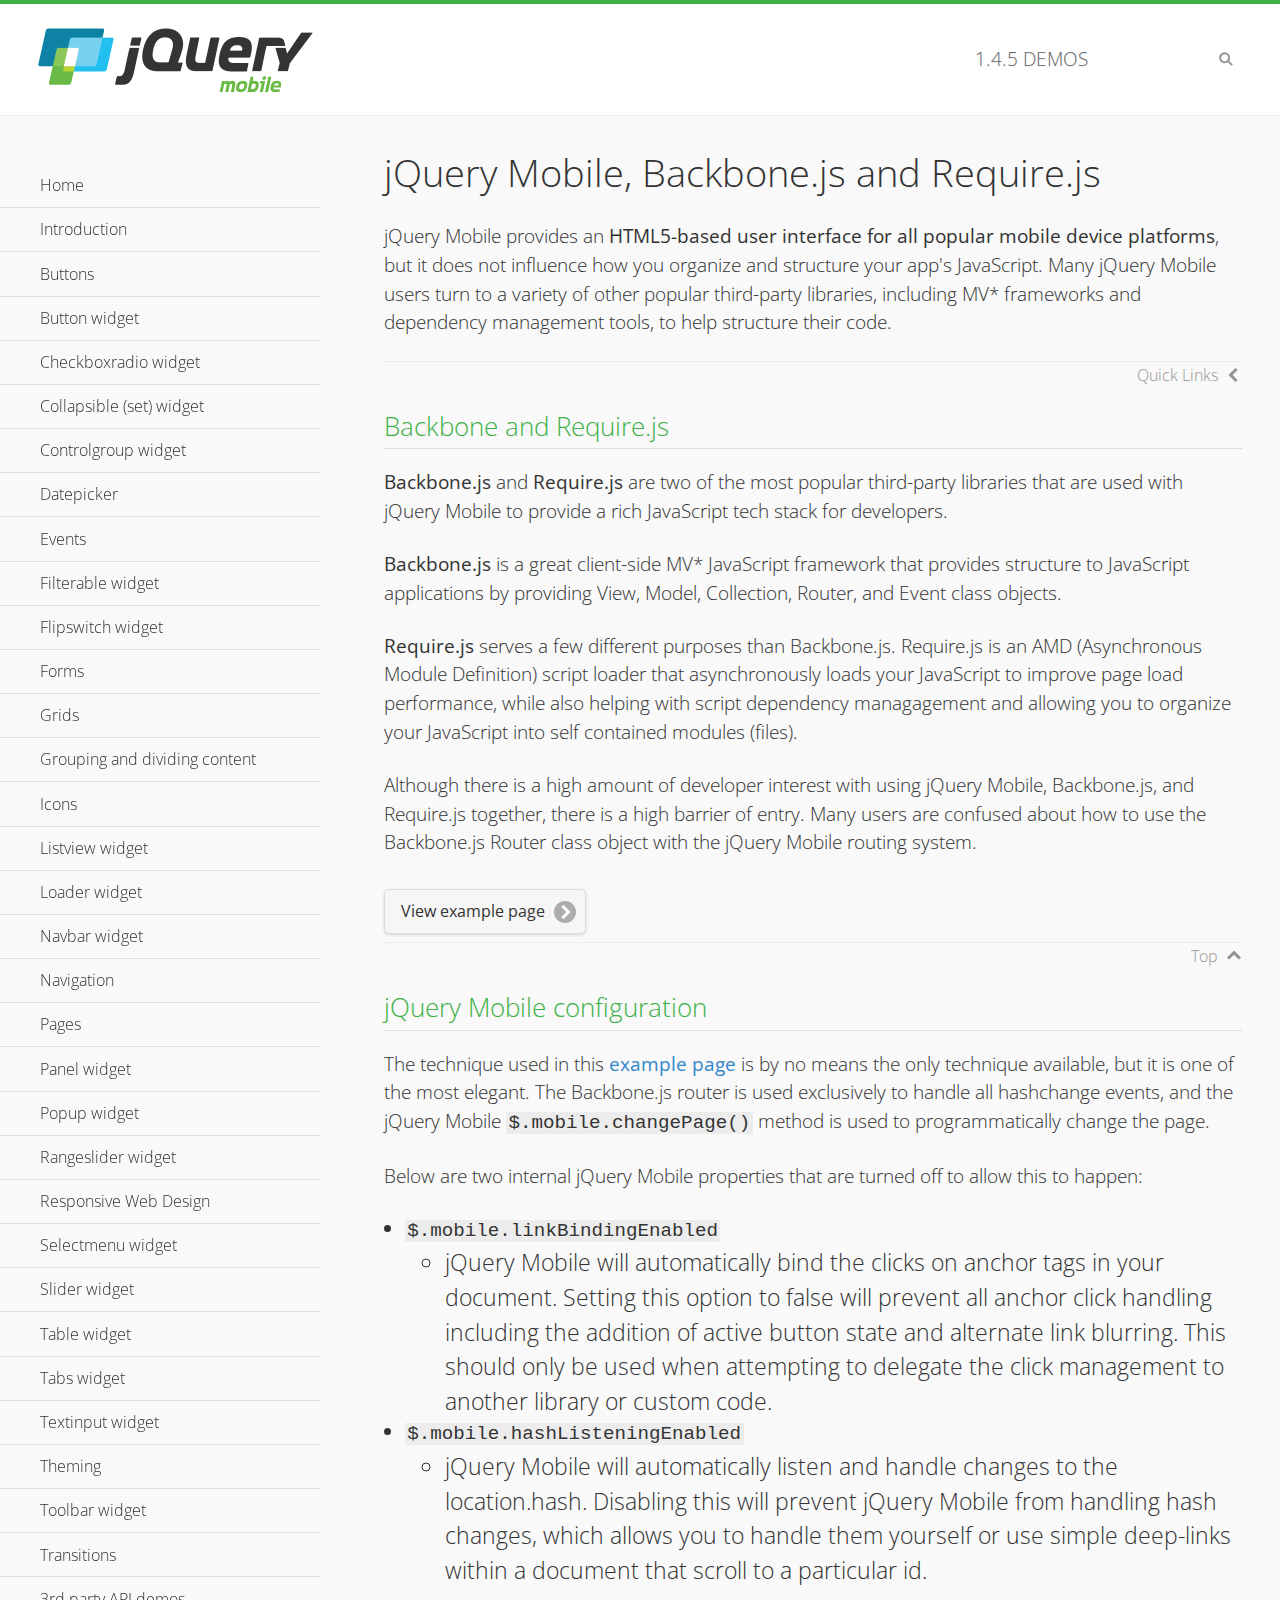
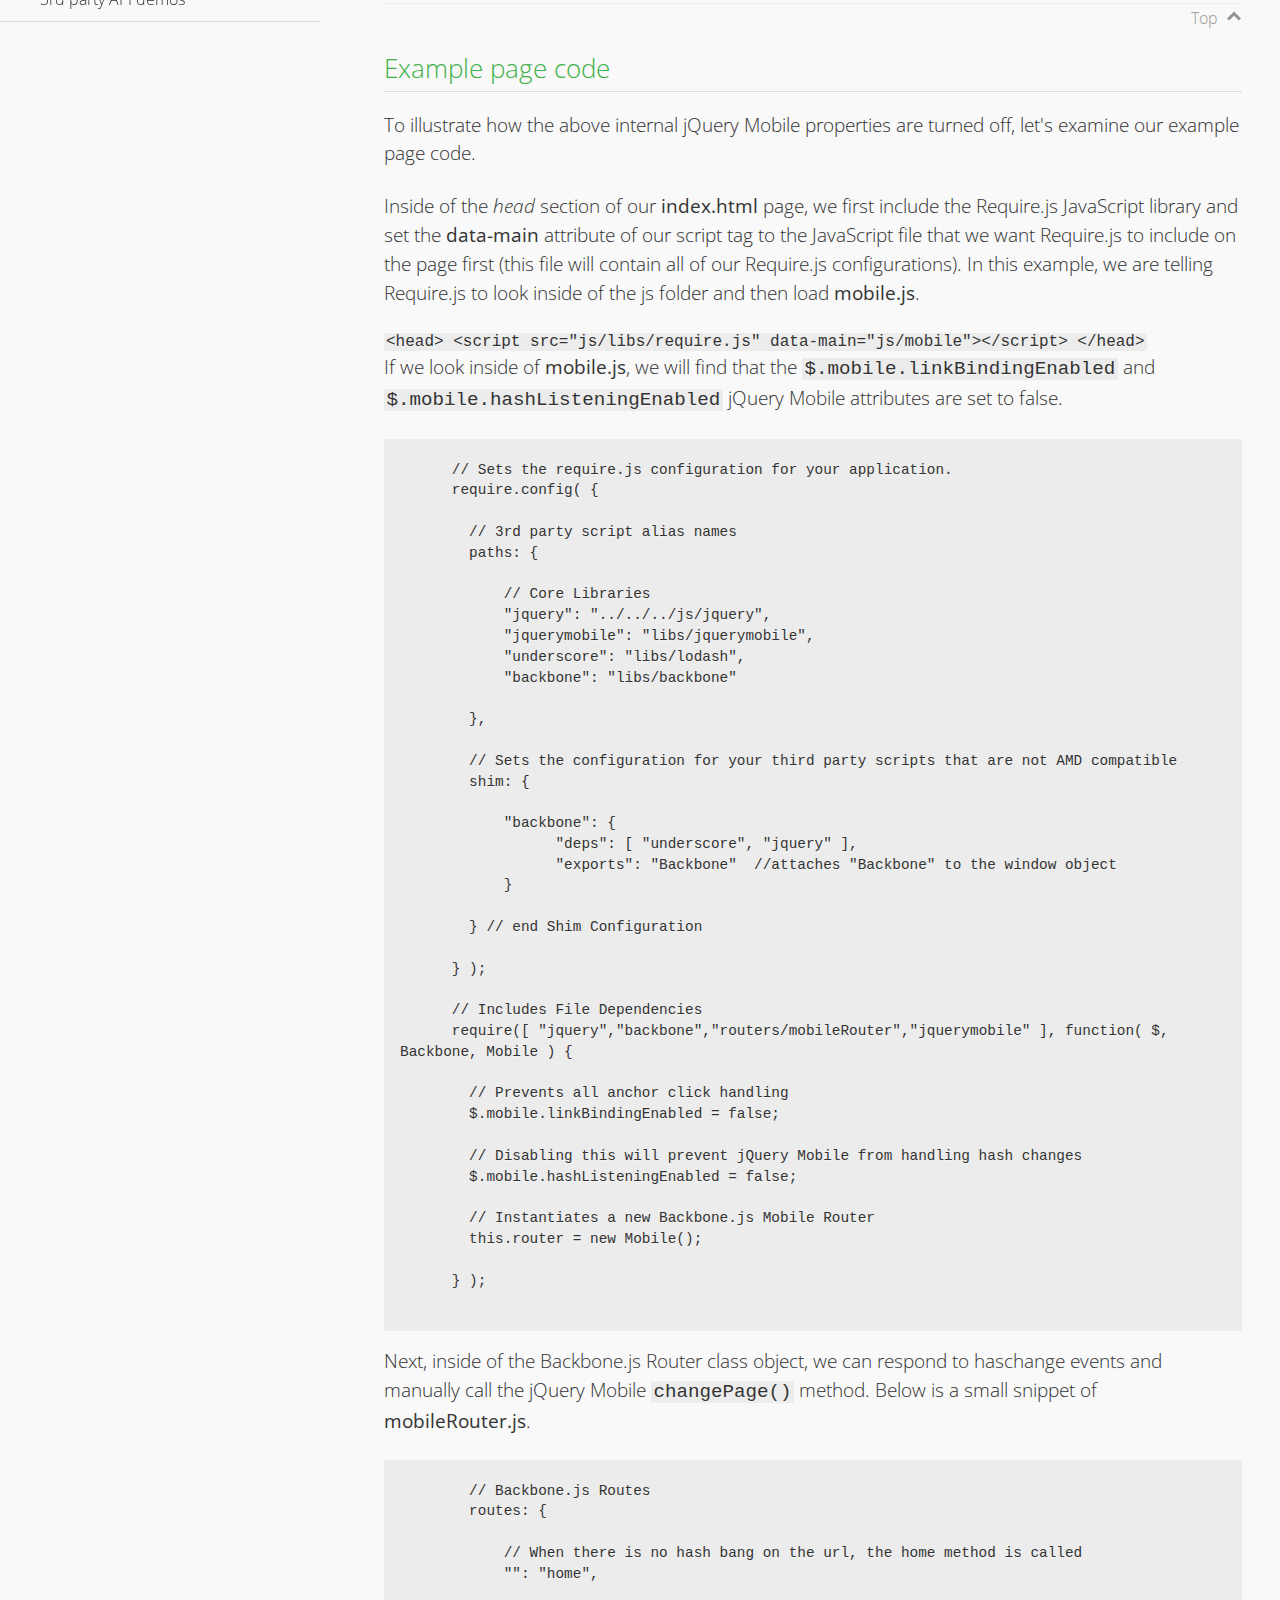
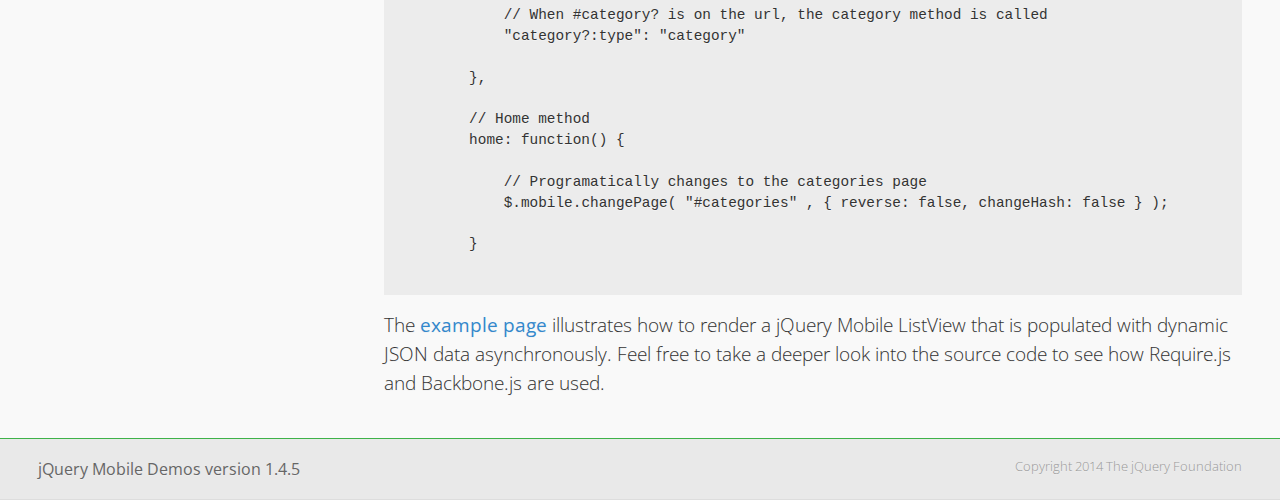
<file: assets/demos/backbone-requirejs/index.html>
<!DOCTYPE html>
<html>
  <head>
  <meta charset="utf-8">
  <meta name="viewport" content="width=device-width, initial-scale=1">
  <title>jQuery Mobile - Backbone.js and Require.js Apps</title>
	<link rel="shortcut icon" href="../favicon.ico">
    <link rel="stylesheet" href="http://fonts.googleapis.com/css?family=Open+Sans:300,400,700">
	<link rel="stylesheet" href="../css/themes/default/jquery.mobile-1.4.5.min.css">
	<link rel="stylesheet" href="../_assets/css/jqm-demos.css">
	<script src="../js/jquery.js"></script>
	<script src="../_assets/js/index.js"></script>
	<script src="../js/jquery.mobile-1.4.5.min.js"></script>

</head>
<body>
<div data-role="page" class="jqm-demos" data-quicklinks="true">

    <div data-role="header" class="jqm-header">
		<h2><a href="../" title="jQuery Mobile Demos home"><img src="../_assets/img/jquery-logo.png" alt="jQuery Mobile"></a></h2>
		<p><span class="jqm-version"></span> Demos</p>
        <a href="#" class="jqm-navmenu-link ui-btn ui-btn-icon-notext ui-corner-all ui-icon-bars ui-nodisc-icon ui-alt-icon ui-btn-left">Menu</a>
        <a href="#" class="jqm-search-link ui-btn ui-btn-icon-notext ui-corner-all ui-icon-search ui-nodisc-icon ui-alt-icon ui-btn-right">Search</a>
    </div><!-- /header -->

	<div role="main" class="ui-content jqm-content">

      <h1>jQuery Mobile, Backbone.js and Require.js</h1>
      <p>jQuery Mobile provides an <strong>HTML5-based user interface for all popular mobile device platforms</strong>, but it does not influence how you organize and structure your app's JavaScript.  Many jQuery Mobile users turn to a variety of other popular third-party libraries, including MV* frameworks and dependency management tools, to help structure their code.
      </p>

	  <h2>Backbone and Require.js</h2>
      <p><strong>Backbone.js</strong> and <strong>Require.js</strong> are two of the most popular third-party libraries that are used with jQuery Mobile to provide a rich JavaScript tech stack for developers.
      </p>
      <p><strong>Backbone.js</strong> is a great client-side MV* JavaScript framework that provides structure to JavaScript applications by providing View, Model, Collection, Router, and Event class objects.
      </p>
      <p><strong>Require.js</strong> serves a few different purposes than Backbone.js. Require.js is an AMD (Asynchronous Module Definition) script loader that asynchronously loads your JavaScript to improve page load performance, while also helping with script dependency managagement and allowing you to organize your JavaScript into self contained modules (files).
      </p>
      <p>Although there is a high amount of developer interest with using jQuery Mobile, Backbone.js, and Require.js together, there is a high barrier of entry.  Many users are confused about how to use the Backbone.js Router class object with the jQuery Mobile routing system.</p>

	   <a href="backbone-require.html" rel="external" class="ui-btn ui-btn-inline ui-corner-all ui-shadow ui-btn-icon-right ui-icon-carat-r">View example page</a>

      <h2>jQuery Mobile configuration</h2>

      <p>The technique used in this <a href="backbone-require.html" rel="external">example page</a> is by no means the only technique available, but it is one of the most elegant.  The Backbone.js router is used exclusively to handle all hashchange events, and the jQuery Mobile <code>$.mobile.changePage()</code> method is used to programmatically change the page.</p>

      <p>Below are two internal jQuery Mobile properties that are turned off to allow this to happen:</p>

      <ul>
        <li><code>$.mobile.linkBindingEnabled</code>
          <ul>
            <li>jQuery Mobile will automatically bind the clicks on anchor tags in your document. Setting this option to false will prevent all anchor click handling including the addition of active button state and alternate link blurring. This should only be used when attempting to delegate the click management to another library or custom code.</li>
            </ul>
        </li>
        <li><code>$.mobile.hashListeningEnabled</code>
          <ul>
            <li>jQuery Mobile will automatically listen and handle changes to the location.hash. Disabling this will prevent jQuery Mobile from handling hash changes, which allows you to handle them yourself or use simple deep-links within a document that scroll to a particular id.</li>
            </ul>
        </li>
      </ul>

	  <h2>Example page code</h2>
      <p>To illustrate how the above internal jQuery Mobile properties are turned off, let's examine our example page code.</p>

      <p>Inside of the <em>head</em> section of our <strong>index.html</strong> page, we first include the Require.js JavaScript library and set the <strong>data-main</strong> attribute of our script tag to the JavaScript file that we want Require.js to include on the page first (this file will contain all of our Require.js configurations).  In this example, we are telling Require.js to look inside of the js folder and then load <strong>mobile.js</strong>.
      </p>

      <code>
        &lt;head&gt;
          &lt;script src=&quot;js/libs/require.js&quot; data-main=&quot;js/mobile&quot;&gt;&lt;/script&gt;
        &lt;/head&gt;
      </code>
      <p>If we look inside of <strong>mobile.js</strong>, we will find that the <code>$.mobile.linkBindingEnabled</code> and <code>$.mobile.hashListeningEnabled</code> jQuery Mobile attributes are set to false.
      </p>
      <pre>
      <code>
      // Sets the require.js configuration for your application.
      require.config( {

        // 3rd party script alias names
        paths: {

            // Core Libraries
            "jquery": "../../../js/jquery",
            "jquerymobile": "libs/jquerymobile",
            "underscore": "libs/lodash",
            "backbone": "libs/backbone"

        },

        // Sets the configuration for your third party scripts that are not AMD compatible
        shim: {

            "backbone": {
                  "deps": [ "underscore", "jquery" ],
                  "exports": "Backbone"  //attaches "Backbone" to the window object
            }

        } // end Shim Configuration

      } );

      // Includes File Dependencies
      require([ "jquery","backbone","routers/mobileRouter","jquerymobile" ], function( $, Backbone, Mobile ) {

        // Prevents all anchor click handling
        $.mobile.linkBindingEnabled = false;

        // Disabling this will prevent jQuery Mobile from handling hash changes
        $.mobile.hashListeningEnabled = false;

        // Instantiates a new Backbone.js Mobile Router
        this.router = new Mobile();

      } );
</code>
</pre>
<p>Next, inside of the Backbone.js Router class object, we can respond to haschange events and manually call the jQuery Mobile <code>changePage()</code> method.  Below is a small snippet of <strong>mobileRouter.js</strong>.</p>
<pre>
<code>
        // Backbone.js Routes
        routes: {

            // When there is no hash bang on the url, the home method is called
            "": "home",

            // When #category? is on the url, the category method is called
            "category?:type": "category"

        },

        // Home method
        home: function() {

            // Programatically changes to the categories page
            $.mobile.changePage( "#categories" , { reverse: false, changeHash: false } );

        }
</code>
</pre>

		<p>The <a href="backbone-require.html" rel="external">example page</a> illustrates how to render a jQuery Mobile ListView that is populated with dynamic JSON data asynchronously. Feel free to take a deeper look into the source code to see how Require.js and Backbone.js are used.</p>

    </div><!-- /content -->
	    <div data-role="panel" class="jqm-navmenu-panel" data-position="left" data-display="overlay" data-theme="a">
	    	<ul class="jqm-list ui-alt-icon ui-nodisc-icon">
<li data-filtertext="demos homepage" data-icon="home"><a href=".././">Home</a></li>
<li data-filtertext="introduction overview getting started"><a href="../intro/" data-ajax="false">Introduction</a></li>
<li data-filtertext="buttons button markup buttonmarkup method anchor link button element"><a href="../button-markup/" data-ajax="false">Buttons</a></li>
<li data-filtertext="form button widget input button submit reset"><a href="../button/" data-ajax="false">Button widget</a></li>
<li data-role="collapsible" data-enhanced="true" data-collapsed-icon="carat-d" data-expanded-icon="carat-u" data-iconpos="right" data-inset="false" class="ui-collapsible ui-collapsible-themed-content ui-collapsible-collapsed">
	<h3 class="ui-collapsible-heading ui-collapsible-heading-collapsed">
		<a href="#" class="ui-collapsible-heading-toggle ui-btn ui-btn-icon-right ui-btn-inherit ui-icon-carat-d">
		    Checkboxradio widget<span class="ui-collapsible-heading-status"> click to expand contents</span>
		</a>
	</h3>
	<div class="ui-collapsible-content ui-body-inherit ui-collapsible-content-collapsed" aria-hidden="true">
		<ul>
			<li data-filtertext="form checkboxradio widget checkbox input checkboxes controlgroups"><a href="../checkboxradio-checkbox/" data-ajax="false">Checkboxes</a></li>
			<li data-filtertext="form checkboxradio widget radio input radio buttons controlgroups"><a href="../checkboxradio-radio/" data-ajax="false">Radio buttons</a></li>
		</ul>
	</div>
</li>
<li data-role="collapsible" data-enhanced="true" data-collapsed-icon="carat-d" data-expanded-icon="carat-u" data-iconpos="right" data-inset="false" class="ui-collapsible ui-collapsible-themed-content ui-collapsible-collapsed">
	<h3 class="ui-collapsible-heading ui-collapsible-heading-collapsed">
		<a href="#" class="ui-collapsible-heading-toggle ui-btn ui-btn-icon-right ui-btn-inherit ui-icon-carat-d">
			Collapsible (set) widget<span class="ui-collapsible-heading-status"> click to expand contents</span>
		</a>
	</h3>
	<div class="ui-collapsible-content ui-body-inherit ui-collapsible-content-collapsed" aria-hidden="true">
		<ul>
			<li data-filtertext="collapsibles content formatting"><a href="../collapsible/" data-ajax="false">Collapsible</a></li>
			<li data-filtertext="dynamic collapsible set accordion append expand"><a href="../collapsible-dynamic/" data-ajax="false">Dynamic collapsibles</a></li>
			<li data-filtertext="accordions collapsible set widget content formatting grouped collapsibles"><a href="../collapsibleset/" data-ajax="false">Collapsible set</a></li>
		</ul>
	</div>
</li>
<li data-role="collapsible" data-enhanced="true" data-collapsed-icon="carat-d" data-expanded-icon="carat-u" data-iconpos="right" data-inset="false" class="ui-collapsible ui-collapsible-themed-content ui-collapsible-collapsed">
	<h3 class="ui-collapsible-heading ui-collapsible-heading-collapsed">
		<a href="#" class="ui-collapsible-heading-toggle ui-btn ui-btn-icon-right ui-btn-inherit ui-icon-carat-d">
			Controlgroup widget<span class="ui-collapsible-heading-status"> click to expand contents</span>
		</a>
	</h3>
	<div class="ui-collapsible-content ui-body-inherit ui-collapsible-content-collapsed" aria-hidden="true">
		<ul>
			<li data-filtertext="controlgroups selectmenu checkboxradio input grouped buttons horizontal vertical"><a href="../controlgroup/" data-ajax="false">Controlgroup</a></li>
			<li data-filtertext="dynamic controlgroup dynamically add buttons"><a href="../controlgroup-dynamic/" data-ajax="false">Dynamic controlgroups</a></li>
		</ul>
	</div>
</li>
<li data-filtertext="form datepicker widget date input"><a href="../datepicker/" data-ajax="false">Datepicker</a></li>
<li data-role="collapsible" data-enhanced="true" data-collapsed-icon="carat-d" data-expanded-icon="carat-u" data-iconpos="right" data-inset="false" class="ui-collapsible ui-collapsible-themed-content ui-collapsible-collapsed">
	<h3 class="ui-collapsible-heading ui-collapsible-heading-collapsed">
		<a href="#" class="ui-collapsible-heading-toggle ui-btn ui-btn-icon-right ui-btn-inherit ui-icon-carat-d">
			Events<span class="ui-collapsible-heading-status"> click to expand contents</span>
		</a>
	</h3>
	<div class="ui-collapsible-content ui-body-inherit ui-collapsible-content-collapsed" aria-hidden="true">
		<ul>
			<li data-filtertext="swipe to delete list items listviews swipe events"><a href="../swipe-list/" data-ajax="false">Swipe list items</a></li>
			<li data-filtertext="swipe to navigate swipe page navigation swipe events"><a href="../swipe-page/" data-ajax="false">Swipe page navigation</a></li>
		</ul>
	</div>
</li>
<li data-filtertext="filterable filter elements sorting searching listview table"><a href="../filterable/" data-ajax="false">Filterable widget</a></li>
<li data-filtertext="form flipswitch widget flip toggle switch binary select checkbox input"><a href="../flipswitch/" data-ajax="false">Flipswitch widget</a></li>
<li data-role="collapsible" data-enhanced="true" data-collapsed-icon="carat-d" data-expanded-icon="carat-u" data-iconpos="right" data-inset="false" class="ui-collapsible ui-collapsible-themed-content ui-collapsible-collapsed">
	<h3 class="ui-collapsible-heading ui-collapsible-heading-collapsed">
		<a href="#" class="ui-collapsible-heading-toggle ui-btn ui-btn-icon-right ui-btn-inherit ui-icon-carat-d">
			Forms<span class="ui-collapsible-heading-status"> click to expand contents</span>
		</a>
	</h3>
	<div class="ui-collapsible-content ui-body-inherit ui-collapsible-content-collapsed" aria-hidden="true">
		<ul>
			<li data-filtertext="forms text checkbox radio range button submit reset inputs selects textarea slider flipswitch label form elements"><a href="../forms/" data-ajax="false">Forms</a></li>
			<li data-filtertext="form hide labels hidden accessible ui-hidden-accessible forms"><a href="../forms-label-hidden-accessible/" data-ajax="false">Hide labels</a></li>
			<li data-filtertext="form field containers fieldcontain ui-field-contain forms"><a href="../forms-field-contain/" data-ajax="false">Field containers</a></li>
			<li data-filtertext="forms disabled form elements"><a href="../forms-disabled/" data-ajax="false">Forms disabled</a></li>
			<li data-filtertext="forms gallery examples overview forms text checkbox radio range button submit reset inputs selects textarea slider flipswitch label form elements"><a href="../forms-gallery/" data-ajax="false">Forms gallery</a></li>
		</ul>
	</div>
</li>
<li data-role="collapsible" data-enhanced="true" data-collapsed-icon="carat-d" data-expanded-icon="carat-u" data-iconpos="right" data-inset="false" class="ui-collapsible ui-collapsible-themed-content ui-collapsible-collapsed">
	<h3 class="ui-collapsible-heading ui-collapsible-heading-collapsed">
		<a href="#" class="ui-collapsible-heading-toggle ui-btn ui-btn-icon-right ui-btn-inherit ui-icon-carat-d">
			Grids<span class="ui-collapsible-heading-status"> click to expand contents</span>
		</a>
	</h3>
	<div class="ui-collapsible-content ui-body-inherit ui-collapsible-content-collapsed" aria-hidden="true">
		<ul>
			<li data-filtertext="grids columns blocks content formatting rwd responsive css framework"><a href="../grids/" data-ajax="false">Grids</a></li>
			<li data-filtertext="buttons in grids css framework"><a href="../grids-buttons/" data-ajax="false">Buttons in grids</a></li>
			<li data-filtertext="custom responsive grids rwd css framework"><a href="../grids-custom-responsive/" data-ajax="false">Custom responsive grids</a></li>
		</ul>
	</div>
</li>
<li data-filtertext="blocks content formatting sections heading"><a href="../body-bar-classes/" data-ajax="false">Grouping and dividing content</a></li>
<li data-role="collapsible" data-enhanced="true" data-collapsed-icon="carat-d" data-expanded-icon="carat-u" data-iconpos="right" data-inset="false" class="ui-collapsible ui-collapsible-themed-content ui-collapsible-collapsed">
	<h3 class="ui-collapsible-heading ui-collapsible-heading-collapsed">
		<a href="#" class="ui-collapsible-heading-toggle ui-btn ui-btn-icon-right ui-btn-inherit ui-icon-carat-d">
			Icons<span class="ui-collapsible-heading-status"> click to expand contents</span>
		</a>
	</h3>
	<div class="ui-collapsible-content ui-body-inherit ui-collapsible-content-collapsed" aria-hidden="true">
		<ul>
			<li data-filtertext="button icons svg disc alt custom icon position"><a href="../icons/" data-ajax="false">Icons</a></li>
			<li data-filtertext=""><a href="../icons-grunticon/" data-ajax="false">Grunticon loader</a></li>
		</ul>
	</div>
</li>
<li data-role="collapsible" data-enhanced="true" data-collapsed-icon="carat-d" data-expanded-icon="carat-u" data-iconpos="right" data-inset="false" class="ui-collapsible ui-collapsible-themed-content ui-collapsible-collapsed">
	<h3 class="ui-collapsible-heading ui-collapsible-heading-collapsed">
		<a href="#" class="ui-collapsible-heading-toggle ui-btn ui-btn-icon-right ui-btn-inherit ui-icon-carat-d">
			Listview widget<span class="ui-collapsible-heading-status"> click to expand contents</span>
		</a>
	</h3>
	<div class="ui-collapsible-content ui-body-inherit ui-collapsible-content-collapsed" aria-hidden="true">
		<ul>
			<li data-filtertext="listview widget thumbnails icons nested split button collapsible ul ol"><a href="../listview/" data-ajax="false">Listview</a></li>
			<li data-filtertext="autocomplete filterable reveal listview filtertextbeforefilter placeholder"><a href="../listview-autocomplete/" data-ajax="false">Listview autocomplete</a></li>
			<li data-filtertext="autocomplete filterable reveal listview remote data filtertextbeforefilter placeholder"><a href="../listview-autocomplete-remote/" data-ajax="false">Listview autocomplete remote data</a></li>
			<li data-filtertext="autodividers anchor jump scroll linkbars listview lists ul ol"><a href="../listview-autodividers-linkbar/" data-ajax="false">Listview autodividers linkbar</a></li>
			<li data-filtertext="listview autodividers selector autodividersselector lists ul ol"><a href="../listview-autodividers-selector/" data-ajax="false">Listview autodividers selector</a></li>
			<li data-filtertext="listview nested list items"><a href="../listview-nested-lists/" data-ajax="false">Nested Listviews</a></li>
			<li data-filtertext="listview collapsible list items flat"><a href="../listview-collapsible-item-flat/" data-ajax="false">Listview collapsible list items (flat)</a></li>
			<li data-filtertext="listview collapsible list indented"><a href="../listview-collapsible-item-indented/" data-ajax="false">Listview collapsible list items (indented)</a></li>
			<li data-filtertext="grid listview responsive grids responsive listviews lists ul"><a href="../listview-grid/" data-ajax="false">Listview responsive grid</a></li>
		</ul>
	</div>
</li>
<li data-filtertext="loader widget page loading navigation overlay spinner"><a href="../loader/" data-ajax="false">Loader widget</a></li>
<li data-filtertext="navbar widget navmenu toolbars header footer"><a href="../navbar/" data-ajax="false">Navbar widget</a></li>
<li data-role="collapsible" data-enhanced="true" data-collapsed-icon="carat-d" data-expanded-icon="carat-u" data-iconpos="right" data-inset="false" class="ui-collapsible ui-collapsible-themed-content ui-collapsible-collapsed">
	<h3 class="ui-collapsible-heading ui-collapsible-heading-collapsed">
		<a href="#" class="ui-collapsible-heading-toggle ui-btn ui-btn-icon-right ui-btn-inherit ui-icon-carat-d">
			Navigation<span class="ui-collapsible-heading-status"> click to expand contents</span>
		</a>
	</h3>
	<div class="ui-collapsible-content ui-body-inherit ui-collapsible-content-collapsed" aria-hidden="true">
		<ul>
			<li data-filtertext="ajax navigation navigate widget history event method"><a href="../navigation/" data-ajax="false">Navigation</a></li>
			<li data-filtertext="linking pages page links navigation ajax prefetch cache"><a href="../navigation-linking-pages/" data-ajax="false">Linking pages</a></li>
			<!-- <li data-filtertext="php redirect server redirection server-side navigation"><a href="../navigation-php-redirect/" data-ajax="false">PHP redirect demo</a></li>-->
			<li data-filtertext="navigation redirection hash query"><a href="../navigation-hash-processing/" data-ajax="false">Hash processing demo</a></li>
			<li data-filtertext="navigation redirection hash query"><a href="../page-events/" data-ajax="false">Page Navigation Events</a></li>
		</ul>
	</div>
</li>
<li data-role="collapsible" data-enhanced="true" data-collapsed-icon="carat-d" data-expanded-icon="carat-u" data-iconpos="right" data-inset="false" class="ui-collapsible ui-collapsible-themed-content ui-collapsible-collapsed">
	<h3 class="ui-collapsible-heading ui-collapsible-heading-collapsed">
		<a href="#" class="ui-collapsible-heading-toggle ui-btn ui-btn-icon-right ui-btn-inherit ui-icon-carat-d">
			Pages<span class="ui-collapsible-heading-status"> click to expand contents</span>
		</a>
	</h3>
	<div class="ui-collapsible-content ui-body-inherit ui-collapsible-content-collapsed" aria-hidden="true">
		<ul>
			<li data-filtertext="pages page widget ajax navigation"><a href="../pages/" data-ajax="false">Pages</a></li>
			<li data-filtertext="single page"><a href="../pages-single-page/" data-ajax="false">Single page</a></li>
			<li data-filtertext="multipage multi-page page"><a href="../pages-multi-page/" data-ajax="false">Multi-page template</a></li>
			<li data-filtertext="dialog page widget modal popup"><a href="../pages-dialog/" data-ajax="false">Dialog page</a></li>
		</ul>
	</div>
</li>
<li data-role="collapsible" data-enhanced="true" data-collapsed-icon="carat-d" data-expanded-icon="carat-u" data-iconpos="right" data-inset="false" class="ui-collapsible ui-collapsible-themed-content ui-collapsible-collapsed">
	<h3 class="ui-collapsible-heading ui-collapsible-heading-collapsed">
		<a href="#" class="ui-collapsible-heading-toggle ui-btn ui-btn-icon-right ui-btn-inherit ui-icon-carat-d">
			Panel widget<span class="ui-collapsible-heading-status"> click to expand contents</span>
		</a>
	</h3>
	<div class="ui-collapsible-content ui-body-inherit ui-collapsible-content-collapsed" aria-hidden="true">
		<ul>
			<li data-filtertext="panel widget sliding panels reveal push overlay responsive"><a href="../panel/" data-ajax="false">Panel</a></li>
			<li data-filtertext=""><a href="../panel-external/" data-ajax="false">External panels</a></li>
			<li data-filtertext="panel "><a href="../panel-fixed/" data-ajax="false">Fixed panels</a></li>
			<li data-filtertext="panel slide panels sliding panels shadow rwd responsive breakpoint"><a href="../panel-responsive/" data-ajax="false">Panels responsive</a></li>
			<li data-filtertext="panel custom style custom panel width reveal shadow listview panel styling page background wrapper"><a href="../panel-styling/" data-ajax="false">Custom panel style</a></li>
			<li data-filtertext="panel open on swipe"><a href="../panel-swipe-open/" data-ajax="false">Panel open on swipe</a></li>
			<li data-filtertext="panels outside page internal external toolbars"><a href="../panel-external-internal/" data-ajax="false">Panel external and internal</a></li>
		</ul>
	</div>
</li>
<li data-role="collapsible" data-enhanced="true" data-collapsed-icon="carat-d" data-expanded-icon="carat-u" data-iconpos="right" data-inset="false" class="ui-collapsible ui-collapsible-themed-content ui-collapsible-collapsed">
	<h3 class="ui-collapsible-heading ui-collapsible-heading-collapsed">
		<a href="#" class="ui-collapsible-heading-toggle ui-btn ui-btn-icon-right ui-btn-inherit ui-icon-carat-d">
			Popup widget<span class="ui-collapsible-heading-status"> click to expand contents</span>
		</a>
	</h3>
	<div class="ui-collapsible-content ui-body-inherit ui-collapsible-content-collapsed" aria-hidden="true">
		<ul>
			<li data-filtertext="popup widget popups dialog modal transition tooltip lightbox form overlay screen flip pop fade transition"><a href="../popup/" data-ajax="false">Popup</a></li>
			<li data-filtertext="popup alignment position"><a href="../popup-alignment/" data-ajax="false">Popup alignment</a></li>
			<li data-filtertext="popup arrow size popups popover"><a href="../popup-arrow-size/" data-ajax="false">Popup arrow size</a></li>
			<li data-filtertext="dynamic popups popup images lightbox"><a href="../popup-dynamic/" data-ajax="false">Dynamic popups</a></li>
			<li data-filtertext="popups with iframes scaling"><a href="../popup-iframe/" data-ajax="false">Popups with iframes</a></li>
			<li data-filtertext="popup image scaling"><a href="../popup-image-scaling/" data-ajax="false">Popup image scaling</a></li>
			<li data-filtertext="external popup outside multi-page"><a href="../popup-outside-multipage/" data-ajax="false">Popup outside multi-page</a></li>
		</ul>
	</div>
</li>
<li data-filtertext="form rangeslider widget dual sliders dual handle sliders range input"><a href="../rangeslider/" data-ajax="false">Rangeslider widget</a></li>
<li data-filtertext="responsive web design rwd adaptive progressive enhancement PE accessible mobile breakpoints media query media queries"><a href="../rwd/" data-ajax="false">Responsive Web Design</a></li>
<li data-role="collapsible" data-enhanced="true" data-collapsed-icon="carat-d" data-expanded-icon="carat-u" data-iconpos="right" data-inset="false" class="ui-collapsible ui-collapsible-themed-content ui-collapsible-collapsed">
	<h3 class="ui-collapsible-heading ui-collapsible-heading-collapsed">
		<a href="#" class="ui-collapsible-heading-toggle ui-btn ui-btn-icon-right ui-btn-inherit ui-icon-carat-d">
			Selectmenu widget<span class="ui-collapsible-heading-status"> click to expand contents</span>
		</a>
	</h3>
	<div class="ui-collapsible-content ui-body-inherit ui-collapsible-content-collapsed" aria-hidden="true">
		<ul>
			<li data-filtertext="form selectmenu widget select input custom select menu selects"><a href="../selectmenu/" data-ajax="false">Selectmenu</a></li>
			<li data-filtertext="form custom select menu selectmenu widget custom menu option optgroup multiple selects"><a href="../selectmenu-custom/" data-ajax="false">Custom select menu</a></li>
			<li data-filtertext="filterable select filter popup dialog"><a href="../selectmenu-custom-filter/" data-ajax="false">Custom select menu with filter</a></li>
		</ul>
	</div>
</li>
<li data-role="collapsible" data-enhanced="true" data-collapsed-icon="carat-d" data-expanded-icon="carat-u" data-iconpos="right" data-inset="false" class="ui-collapsible ui-collapsible-themed-content ui-collapsible-collapsed">
	<h3 class="ui-collapsible-heading ui-collapsible-heading-collapsed">
		<a href="#" class="ui-collapsible-heading-toggle ui-btn ui-btn-icon-right ui-btn-inherit ui-icon-carat-d">
			Slider widget<span class="ui-collapsible-heading-status"> click to expand contents</span>
		</a>
	</h3>
	<div class="ui-collapsible-content ui-body-inherit ui-collapsible-content-collapsed" aria-hidden="true">
		<ul>
			<li data-filtertext="form slider widget range input single sliders"><a href="../slider/" data-ajax="false">Slider</a></li>
			<li data-filtertext="form slider widget flipswitch slider binary select flip toggle switch"><a href="../slider-flipswitch/" data-ajax="false">Slider flip toggle switch</a></li>
			<li data-filtertext="form slider tooltip handle value input range sliders"><a href="../slider-tooltip/" data-ajax="false">Slider tooltip</a></li>
		</ul>
	</div>
</li>
<li data-role="collapsible" data-enhanced="true" data-collapsed-icon="carat-d" data-expanded-icon="carat-u" data-iconpos="right" data-inset="false" class="ui-collapsible ui-collapsible-themed-content ui-collapsible-collapsed">
	<h3 class="ui-collapsible-heading ui-collapsible-heading-collapsed">
		<a href="#" class="ui-collapsible-heading-toggle ui-btn ui-btn-icon-right ui-btn-inherit ui-icon-carat-d">
			Table widget<span class="ui-collapsible-heading-status"> click to expand contents</span>
		</a>
	</h3>
	<div class="ui-collapsible-content ui-body-inherit ui-collapsible-content-collapsed" aria-hidden="true">
		<ul>
			<li data-filtertext="table widget reflow column toggle th td responsive tables rwd hide show tabular"><a href="../table-column-toggle/" data-ajax="false">Table Column Toggle</a></li>
			<li data-filtertext="table column toggle phone comparison demo"><a href="../table-column-toggle-example/" data-ajax="false">Table Column Toggle demo</a></li>
			<li data-filtertext="responsive tables table column toggle heading groups rwd breakpoint"><a href="../table-column-toggle-heading-groups/" data-ajax="false">Table Column Toggle heading groups</a></li>
			<li data-filtertext="responsive tables table column toggle hide rwd breakpoint customization options"><a href="../table-column-toggle-options/" data-ajax="false">Table Column Toggle options</a></li>
			<li data-filtertext="table reflow th td responsive rwd columns tabular"><a href="../table-reflow/" data-ajax="false">Table Reflow</a></li>
			<li data-filtertext="responsive tables table reflow heading groups rwd breakpoint"><a href="../table-reflow-heading-groups/" data-ajax="false">Table Reflow heading groups</a></li>
			<li data-filtertext="responsive tables table reflow stripes strokes table style"><a href="../table-reflow-stripes-strokes/" data-ajax="false">Table Reflow stripes and strokes</a></li>
			<li data-filtertext="responsive tables table reflow stack custom styles"><a href="../table-reflow-styling/" data-ajax="false">Table Reflow custom styles</a></li>
		</ul>
	</div>
</li>
<li data-filtertext="ui tabs widget"><a href="../tabs/" data-ajax="false">Tabs widget</a></li>
<li data-filtertext="form textinput widget text input textarea number date time tel email file color password"><a href="../textinput/" data-ajax="false">Textinput widget</a></li>
<li data-role="collapsible" data-enhanced="true" data-collapsed-icon="carat-d" data-expanded-icon="carat-u" data-iconpos="right" data-inset="false" class="ui-collapsible ui-collapsible-themed-content ui-collapsible-collapsed">
	<h3 class="ui-collapsible-heading ui-collapsible-heading-collapsed">
		<a href="#" class="ui-collapsible-heading-toggle ui-btn ui-btn-icon-right ui-btn-inherit ui-icon-carat-d">
			Theming<span class="ui-collapsible-heading-status"> click to expand contents</span>
		</a>
	</h3>
	<div class="ui-collapsible-content ui-body-inherit ui-collapsible-content-collapsed" aria-hidden="true">
		<ul>
			<li data-filtertext="default theme swatches theming style css"><a href="../theme-default/" data-ajax="false">Default theme</a></li>
			<li data-filtertext="classic theme old theme swatches theming style css"><a href="../theme-classic/" data-ajax="false">Classic theme</a></li>
		</ul>
	</div>
</li>
<li data-role="collapsible" data-enhanced="true" data-collapsed-icon="carat-d" data-expanded-icon="carat-u" data-iconpos="right" data-inset="false" class="ui-collapsible ui-collapsible-themed-content ui-collapsible-collapsed">
	<h3 class="ui-collapsible-heading ui-collapsible-heading-collapsed">
		<a href="#" class="ui-collapsible-heading-toggle ui-btn ui-btn-icon-right ui-btn-inherit ui-icon-carat-d">
			Toolbar widget<span class="ui-collapsible-heading-status"> click to expand contents</span>
		</a>
	</h3>
	<div class="ui-collapsible-content ui-body-inherit ui-collapsible-content-collapsed" aria-hidden="true">
		<ul>
			<li data-filtertext="toolbar widget header footer toolbars fixed fullscreen external sections"><a href="../toolbar/" data-ajax="false">Toolbar</a></li>
			<li data-filtertext="dynamic toolbars dynamically add toolbar header footer"><a href="../toolbar-dynamic/" data-ajax="false">Dynamic toolbars</a></li>
			<li data-filtertext="external toolbars header footer"><a href="../toolbar-external/" data-ajax="false">External toolbars</a></li>
			<li data-filtertext="fixed toolbars header footer"><a href="../toolbar-fixed/" data-ajax="false">Fixed toolbars</a></li>
			<li data-filtertext="fixed fullscreen toolbars header footer"><a href="../toolbar-fixed-fullscreen/" data-ajax="false">Fullscreen toolbars</a></li>
			<li data-filtertext="external fixed toolbars header footer"><a href="../toolbar-fixed-external/" data-ajax="false">Fixed external toolbars</a></li>
			<li data-filtertext="external persistent toolbars header footer navbar navmenu"><a href="../toolbar-fixed-persistent/" data-ajax="false">Persistent toolbars</a></li>
			<li data-filtertext="external ajax optimized toolbars persistent toolbars header footer navbar"><a href="../toolbar-fixed-persistent-optimized/" data-ajax="false">Ajax optimized toolbars</a></li>
			<li data-filtertext="form in toolbars header footer"><a href="../toolbar-fixed-forms/" data-ajax="false">Form in toolbar</a></li>
		</ul>
	</div>
</li>
<li data-filtertext="page transitions animated pages popup navigation flip slide fade pop"><a href="../transitions/" data-ajax="false">Transitions</a></li>
<li data-role="collapsible" data-enhanced="true" data-collapsed-icon="carat-d" data-expanded-icon="carat-u" data-iconpos="right" data-inset="false" class="ui-collapsible ui-collapsible-themed-content ui-collapsible-collapsed">
	<h3 class="ui-collapsible-heading ui-collapsible-heading-collapsed">
		<a href="#" class="ui-collapsible-heading-toggle ui-btn ui-btn-icon-right ui-btn-inherit ui-icon-carat-d">
			3rd party API demos<span class="ui-collapsible-heading-status"> click to expand contents</span>
		</a>
	</h3>
	<div class="ui-collapsible-content ui-body-inherit ui-collapsible-content-collapsed" aria-hidden="true">
		<ul>
			<li data-filtertext="backbone requirejs navigation router"><a href="../backbone-requirejs/" data-ajax="false">Backbone RequireJS</a></li>
			<li data-filtertext="google maps geolocation demo"><a href="../map-geolocation/" data-ajax="false">Google Maps geolocation</a></li>
			<li data-filtertext="google maps hybrid"><a href="../map-list-toggle/" data-ajax="false">Google Maps list toggle</a></li>
		</ul>
	</div>
</li>



		     </ul>
		</div><!-- /panel -->


    <div data-role="footer" data-position="fixed" data-tap-toggle="false" class="jqm-footer">
        <p>jQuery Mobile Demos version <span class="jqm-version"></span></p>
        <p>Copyright 2014 The jQuery Foundation</p>
    </div><!-- /footer -->
	<!-- TODO: This should become an external panel so we can add input to markup (unique ID) -->
    <div data-role="panel" class="jqm-search-panel" data-position="right" data-display="overlay" data-theme="a">
		<div class="jqm-search">
			<ul class="jqm-list" data-filter-placeholder="Search demos..." data-filter-reveal="true">
<li data-filtertext="demos homepage" data-icon="home"><a href=".././">Home</a></li>
<li data-filtertext="introduction overview getting started"><a href="../intro/" data-ajax="false">Introduction</a></li>
<li data-filtertext="buttons button markup buttonmarkup method anchor link button element"><a href="../button-markup/" data-ajax="false">Buttons</a></li>
<li data-filtertext="form button widget input button submit reset"><a href="../button/" data-ajax="false">Button widget</a></li>
<li data-role="collapsible" data-enhanced="true" data-collapsed-icon="carat-d" data-expanded-icon="carat-u" data-iconpos="right" data-inset="false" class="ui-collapsible ui-collapsible-themed-content ui-collapsible-collapsed">
	<h3 class="ui-collapsible-heading ui-collapsible-heading-collapsed">
		<a href="#" class="ui-collapsible-heading-toggle ui-btn ui-btn-icon-right ui-btn-inherit ui-icon-carat-d">
		    Checkboxradio widget<span class="ui-collapsible-heading-status"> click to expand contents</span>
		</a>
	</h3>
	<div class="ui-collapsible-content ui-body-inherit ui-collapsible-content-collapsed" aria-hidden="true">
		<ul>
			<li data-filtertext="form checkboxradio widget checkbox input checkboxes controlgroups"><a href="../checkboxradio-checkbox/" data-ajax="false">Checkboxes</a></li>
			<li data-filtertext="form checkboxradio widget radio input radio buttons controlgroups"><a href="../checkboxradio-radio/" data-ajax="false">Radio buttons</a></li>
		</ul>
	</div>
</li>
<li data-role="collapsible" data-enhanced="true" data-collapsed-icon="carat-d" data-expanded-icon="carat-u" data-iconpos="right" data-inset="false" class="ui-collapsible ui-collapsible-themed-content ui-collapsible-collapsed">
	<h3 class="ui-collapsible-heading ui-collapsible-heading-collapsed">
		<a href="#" class="ui-collapsible-heading-toggle ui-btn ui-btn-icon-right ui-btn-inherit ui-icon-carat-d">
			Collapsible (set) widget<span class="ui-collapsible-heading-status"> click to expand contents</span>
		</a>
	</h3>
	<div class="ui-collapsible-content ui-body-inherit ui-collapsible-content-collapsed" aria-hidden="true">
		<ul>
			<li data-filtertext="collapsibles content formatting"><a href="../collapsible/" data-ajax="false">Collapsible</a></li>
			<li data-filtertext="dynamic collapsible set accordion append expand"><a href="../collapsible-dynamic/" data-ajax="false">Dynamic collapsibles</a></li>
			<li data-filtertext="accordions collapsible set widget content formatting grouped collapsibles"><a href="../collapsibleset/" data-ajax="false">Collapsible set</a></li>
		</ul>
	</div>
</li>
<li data-role="collapsible" data-enhanced="true" data-collapsed-icon="carat-d" data-expanded-icon="carat-u" data-iconpos="right" data-inset="false" class="ui-collapsible ui-collapsible-themed-content ui-collapsible-collapsed">
	<h3 class="ui-collapsible-heading ui-collapsible-heading-collapsed">
		<a href="#" class="ui-collapsible-heading-toggle ui-btn ui-btn-icon-right ui-btn-inherit ui-icon-carat-d">
			Controlgroup widget<span class="ui-collapsible-heading-status"> click to expand contents</span>
		</a>
	</h3>
	<div class="ui-collapsible-content ui-body-inherit ui-collapsible-content-collapsed" aria-hidden="true">
		<ul>
			<li data-filtertext="controlgroups selectmenu checkboxradio input grouped buttons horizontal vertical"><a href="../controlgroup/" data-ajax="false">Controlgroup</a></li>
			<li data-filtertext="dynamic controlgroup dynamically add buttons"><a href="../controlgroup-dynamic/" data-ajax="false">Dynamic controlgroups</a></li>
		</ul>
	</div>
</li>
<li data-filtertext="form datepicker widget date input"><a href="../datepicker/" data-ajax="false">Datepicker</a></li>
<li data-role="collapsible" data-enhanced="true" data-collapsed-icon="carat-d" data-expanded-icon="carat-u" data-iconpos="right" data-inset="false" class="ui-collapsible ui-collapsible-themed-content ui-collapsible-collapsed">
	<h3 class="ui-collapsible-heading ui-collapsible-heading-collapsed">
		<a href="#" class="ui-collapsible-heading-toggle ui-btn ui-btn-icon-right ui-btn-inherit ui-icon-carat-d">
			Events<span class="ui-collapsible-heading-status"> click to expand contents</span>
		</a>
	</h3>
	<div class="ui-collapsible-content ui-body-inherit ui-collapsible-content-collapsed" aria-hidden="true">
		<ul>
			<li data-filtertext="swipe to delete list items listviews swipe events"><a href="../swipe-list/" data-ajax="false">Swipe list items</a></li>
			<li data-filtertext="swipe to navigate swipe page navigation swipe events"><a href="../swipe-page/" data-ajax="false">Swipe page navigation</a></li>
		</ul>
	</div>
</li>
<li data-filtertext="filterable filter elements sorting searching listview table"><a href="../filterable/" data-ajax="false">Filterable widget</a></li>
<li data-filtertext="form flipswitch widget flip toggle switch binary select checkbox input"><a href="../flipswitch/" data-ajax="false">Flipswitch widget</a></li>
<li data-role="collapsible" data-enhanced="true" data-collapsed-icon="carat-d" data-expanded-icon="carat-u" data-iconpos="right" data-inset="false" class="ui-collapsible ui-collapsible-themed-content ui-collapsible-collapsed">
	<h3 class="ui-collapsible-heading ui-collapsible-heading-collapsed">
		<a href="#" class="ui-collapsible-heading-toggle ui-btn ui-btn-icon-right ui-btn-inherit ui-icon-carat-d">
			Forms<span class="ui-collapsible-heading-status"> click to expand contents</span>
		</a>
	</h3>
	<div class="ui-collapsible-content ui-body-inherit ui-collapsible-content-collapsed" aria-hidden="true">
		<ul>
			<li data-filtertext="forms text checkbox radio range button submit reset inputs selects textarea slider flipswitch label form elements"><a href="../forms/" data-ajax="false">Forms</a></li>
			<li data-filtertext="form hide labels hidden accessible ui-hidden-accessible forms"><a href="../forms-label-hidden-accessible/" data-ajax="false">Hide labels</a></li>
			<li data-filtertext="form field containers fieldcontain ui-field-contain forms"><a href="../forms-field-contain/" data-ajax="false">Field containers</a></li>
			<li data-filtertext="forms disabled form elements"><a href="../forms-disabled/" data-ajax="false">Forms disabled</a></li>
			<li data-filtertext="forms gallery examples overview forms text checkbox radio range button submit reset inputs selects textarea slider flipswitch label form elements"><a href="../forms-gallery/" data-ajax="false">Forms gallery</a></li>
		</ul>
	</div>
</li>
<li data-role="collapsible" data-enhanced="true" data-collapsed-icon="carat-d" data-expanded-icon="carat-u" data-iconpos="right" data-inset="false" class="ui-collapsible ui-collapsible-themed-content ui-collapsible-collapsed">
	<h3 class="ui-collapsible-heading ui-collapsible-heading-collapsed">
		<a href="#" class="ui-collapsible-heading-toggle ui-btn ui-btn-icon-right ui-btn-inherit ui-icon-carat-d">
			Grids<span class="ui-collapsible-heading-status"> click to expand contents</span>
		</a>
	</h3>
	<div class="ui-collapsible-content ui-body-inherit ui-collapsible-content-collapsed" aria-hidden="true">
		<ul>
			<li data-filtertext="grids columns blocks content formatting rwd responsive css framework"><a href="../grids/" data-ajax="false">Grids</a></li>
			<li data-filtertext="buttons in grids css framework"><a href="../grids-buttons/" data-ajax="false">Buttons in grids</a></li>
			<li data-filtertext="custom responsive grids rwd css framework"><a href="../grids-custom-responsive/" data-ajax="false">Custom responsive grids</a></li>
		</ul>
	</div>
</li>
<li data-filtertext="blocks content formatting sections heading"><a href="../body-bar-classes/" data-ajax="false">Grouping and dividing content</a></li>
<li data-role="collapsible" data-enhanced="true" data-collapsed-icon="carat-d" data-expanded-icon="carat-u" data-iconpos="right" data-inset="false" class="ui-collapsible ui-collapsible-themed-content ui-collapsible-collapsed">
	<h3 class="ui-collapsible-heading ui-collapsible-heading-collapsed">
		<a href="#" class="ui-collapsible-heading-toggle ui-btn ui-btn-icon-right ui-btn-inherit ui-icon-carat-d">
			Icons<span class="ui-collapsible-heading-status"> click to expand contents</span>
		</a>
	</h3>
	<div class="ui-collapsible-content ui-body-inherit ui-collapsible-content-collapsed" aria-hidden="true">
		<ul>
			<li data-filtertext="button icons svg disc alt custom icon position"><a href="../icons/" data-ajax="false">Icons</a></li>
			<li data-filtertext=""><a href="../icons-grunticon/" data-ajax="false">Grunticon loader</a></li>
		</ul>
	</div>
</li>
<li data-role="collapsible" data-enhanced="true" data-collapsed-icon="carat-d" data-expanded-icon="carat-u" data-iconpos="right" data-inset="false" class="ui-collapsible ui-collapsible-themed-content ui-collapsible-collapsed">
	<h3 class="ui-collapsible-heading ui-collapsible-heading-collapsed">
		<a href="#" class="ui-collapsible-heading-toggle ui-btn ui-btn-icon-right ui-btn-inherit ui-icon-carat-d">
			Listview widget<span class="ui-collapsible-heading-status"> click to expand contents</span>
		</a>
	</h3>
	<div class="ui-collapsible-content ui-body-inherit ui-collapsible-content-collapsed" aria-hidden="true">
		<ul>
			<li data-filtertext="listview widget thumbnails icons nested split button collapsible ul ol"><a href="../listview/" data-ajax="false">Listview</a></li>
			<li data-filtertext="autocomplete filterable reveal listview filtertextbeforefilter placeholder"><a href="../listview-autocomplete/" data-ajax="false">Listview autocomplete</a></li>
			<li data-filtertext="autocomplete filterable reveal listview remote data filtertextbeforefilter placeholder"><a href="../listview-autocomplete-remote/" data-ajax="false">Listview autocomplete remote data</a></li>
			<li data-filtertext="autodividers anchor jump scroll linkbars listview lists ul ol"><a href="../listview-autodividers-linkbar/" data-ajax="false">Listview autodividers linkbar</a></li>
			<li data-filtertext="listview autodividers selector autodividersselector lists ul ol"><a href="../listview-autodividers-selector/" data-ajax="false">Listview autodividers selector</a></li>
			<li data-filtertext="listview nested list items"><a href="../listview-nested-lists/" data-ajax="false">Nested Listviews</a></li>
			<li data-filtertext="listview collapsible list items flat"><a href="../listview-collapsible-item-flat/" data-ajax="false">Listview collapsible list items (flat)</a></li>
			<li data-filtertext="listview collapsible list indented"><a href="../listview-collapsible-item-indented/" data-ajax="false">Listview collapsible list items (indented)</a></li>
			<li data-filtertext="grid listview responsive grids responsive listviews lists ul"><a href="../listview-grid/" data-ajax="false">Listview responsive grid</a></li>
		</ul>
	</div>
</li>
<li data-filtertext="loader widget page loading navigation overlay spinner"><a href="../loader/" data-ajax="false">Loader widget</a></li>
<li data-filtertext="navbar widget navmenu toolbars header footer"><a href="../navbar/" data-ajax="false">Navbar widget</a></li>
<li data-role="collapsible" data-enhanced="true" data-collapsed-icon="carat-d" data-expanded-icon="carat-u" data-iconpos="right" data-inset="false" class="ui-collapsible ui-collapsible-themed-content ui-collapsible-collapsed">
	<h3 class="ui-collapsible-heading ui-collapsible-heading-collapsed">
		<a href="#" class="ui-collapsible-heading-toggle ui-btn ui-btn-icon-right ui-btn-inherit ui-icon-carat-d">
			Navigation<span class="ui-collapsible-heading-status"> click to expand contents</span>
		</a>
	</h3>
	<div class="ui-collapsible-content ui-body-inherit ui-collapsible-content-collapsed" aria-hidden="true">
		<ul>
			<li data-filtertext="ajax navigation navigate widget history event method"><a href="../navigation/" data-ajax="false">Navigation</a></li>
			<li data-filtertext="linking pages page links navigation ajax prefetch cache"><a href="../navigation-linking-pages/" data-ajax="false">Linking pages</a></li>
			<!-- <li data-filtertext="php redirect server redirection server-side navigation"><a href="../navigation-php-redirect/" data-ajax="false">PHP redirect demo</a></li>-->
			<li data-filtertext="navigation redirection hash query"><a href="../navigation-hash-processing/" data-ajax="false">Hash processing demo</a></li>
			<li data-filtertext="navigation redirection hash query"><a href="../page-events/" data-ajax="false">Page Navigation Events</a></li>
		</ul>
	</div>
</li>
<li data-role="collapsible" data-enhanced="true" data-collapsed-icon="carat-d" data-expanded-icon="carat-u" data-iconpos="right" data-inset="false" class="ui-collapsible ui-collapsible-themed-content ui-collapsible-collapsed">
	<h3 class="ui-collapsible-heading ui-collapsible-heading-collapsed">
		<a href="#" class="ui-collapsible-heading-toggle ui-btn ui-btn-icon-right ui-btn-inherit ui-icon-carat-d">
			Pages<span class="ui-collapsible-heading-status"> click to expand contents</span>
		</a>
	</h3>
	<div class="ui-collapsible-content ui-body-inherit ui-collapsible-content-collapsed" aria-hidden="true">
		<ul>
			<li data-filtertext="pages page widget ajax navigation"><a href="../pages/" data-ajax="false">Pages</a></li>
			<li data-filtertext="single page"><a href="../pages-single-page/" data-ajax="false">Single page</a></li>
			<li data-filtertext="multipage multi-page page"><a href="../pages-multi-page/" data-ajax="false">Multi-page template</a></li>
			<li data-filtertext="dialog page widget modal popup"><a href="../pages-dialog/" data-ajax="false">Dialog page</a></li>
		</ul>
	</div>
</li>
<li data-role="collapsible" data-enhanced="true" data-collapsed-icon="carat-d" data-expanded-icon="carat-u" data-iconpos="right" data-inset="false" class="ui-collapsible ui-collapsible-themed-content ui-collapsible-collapsed">
	<h3 class="ui-collapsible-heading ui-collapsible-heading-collapsed">
		<a href="#" class="ui-collapsible-heading-toggle ui-btn ui-btn-icon-right ui-btn-inherit ui-icon-carat-d">
			Panel widget<span class="ui-collapsible-heading-status"> click to expand contents</span>
		</a>
	</h3>
	<div class="ui-collapsible-content ui-body-inherit ui-collapsible-content-collapsed" aria-hidden="true">
		<ul>
			<li data-filtertext="panel widget sliding panels reveal push overlay responsive"><a href="../panel/" data-ajax="false">Panel</a></li>
			<li data-filtertext=""><a href="../panel-external/" data-ajax="false">External panels</a></li>
			<li data-filtertext="panel "><a href="../panel-fixed/" data-ajax="false">Fixed panels</a></li>
			<li data-filtertext="panel slide panels sliding panels shadow rwd responsive breakpoint"><a href="../panel-responsive/" data-ajax="false">Panels responsive</a></li>
			<li data-filtertext="panel custom style custom panel width reveal shadow listview panel styling page background wrapper"><a href="../panel-styling/" data-ajax="false">Custom panel style</a></li>
			<li data-filtertext="panel open on swipe"><a href="../panel-swipe-open/" data-ajax="false">Panel open on swipe</a></li>
			<li data-filtertext="panels outside page internal external toolbars"><a href="../panel-external-internal/" data-ajax="false">Panel external and internal</a></li>
		</ul>
	</div>
</li>
<li data-role="collapsible" data-enhanced="true" data-collapsed-icon="carat-d" data-expanded-icon="carat-u" data-iconpos="right" data-inset="false" class="ui-collapsible ui-collapsible-themed-content ui-collapsible-collapsed">
	<h3 class="ui-collapsible-heading ui-collapsible-heading-collapsed">
		<a href="#" class="ui-collapsible-heading-toggle ui-btn ui-btn-icon-right ui-btn-inherit ui-icon-carat-d">
			Popup widget<span class="ui-collapsible-heading-status"> click to expand contents</span>
		</a>
	</h3>
	<div class="ui-collapsible-content ui-body-inherit ui-collapsible-content-collapsed" aria-hidden="true">
		<ul>
			<li data-filtertext="popup widget popups dialog modal transition tooltip lightbox form overlay screen flip pop fade transition"><a href="../popup/" data-ajax="false">Popup</a></li>
			<li data-filtertext="popup alignment position"><a href="../popup-alignment/" data-ajax="false">Popup alignment</a></li>
			<li data-filtertext="popup arrow size popups popover"><a href="../popup-arrow-size/" data-ajax="false">Popup arrow size</a></li>
			<li data-filtertext="dynamic popups popup images lightbox"><a href="../popup-dynamic/" data-ajax="false">Dynamic popups</a></li>
			<li data-filtertext="popups with iframes scaling"><a href="../popup-iframe/" data-ajax="false">Popups with iframes</a></li>
			<li data-filtertext="popup image scaling"><a href="../popup-image-scaling/" data-ajax="false">Popup image scaling</a></li>
			<li data-filtertext="external popup outside multi-page"><a href="../popup-outside-multipage/" data-ajax="false">Popup outside multi-page</a></li>
		</ul>
	</div>
</li>
<li data-filtertext="form rangeslider widget dual sliders dual handle sliders range input"><a href="../rangeslider/" data-ajax="false">Rangeslider widget</a></li>
<li data-filtertext="responsive web design rwd adaptive progressive enhancement PE accessible mobile breakpoints media query media queries"><a href="../rwd/" data-ajax="false">Responsive Web Design</a></li>
<li data-role="collapsible" data-enhanced="true" data-collapsed-icon="carat-d" data-expanded-icon="carat-u" data-iconpos="right" data-inset="false" class="ui-collapsible ui-collapsible-themed-content ui-collapsible-collapsed">
	<h3 class="ui-collapsible-heading ui-collapsible-heading-collapsed">
		<a href="#" class="ui-collapsible-heading-toggle ui-btn ui-btn-icon-right ui-btn-inherit ui-icon-carat-d">
			Selectmenu widget<span class="ui-collapsible-heading-status"> click to expand contents</span>
		</a>
	</h3>
	<div class="ui-collapsible-content ui-body-inherit ui-collapsible-content-collapsed" aria-hidden="true">
		<ul>
			<li data-filtertext="form selectmenu widget select input custom select menu selects"><a href="../selectmenu/" data-ajax="false">Selectmenu</a></li>
			<li data-filtertext="form custom select menu selectmenu widget custom menu option optgroup multiple selects"><a href="../selectmenu-custom/" data-ajax="false">Custom select menu</a></li>
			<li data-filtertext="filterable select filter popup dialog"><a href="../selectmenu-custom-filter/" data-ajax="false">Custom select menu with filter</a></li>
		</ul>
	</div>
</li>
<li data-role="collapsible" data-enhanced="true" data-collapsed-icon="carat-d" data-expanded-icon="carat-u" data-iconpos="right" data-inset="false" class="ui-collapsible ui-collapsible-themed-content ui-collapsible-collapsed">
	<h3 class="ui-collapsible-heading ui-collapsible-heading-collapsed">
		<a href="#" class="ui-collapsible-heading-toggle ui-btn ui-btn-icon-right ui-btn-inherit ui-icon-carat-d">
			Slider widget<span class="ui-collapsible-heading-status"> click to expand contents</span>
		</a>
	</h3>
	<div class="ui-collapsible-content ui-body-inherit ui-collapsible-content-collapsed" aria-hidden="true">
		<ul>
			<li data-filtertext="form slider widget range input single sliders"><a href="../slider/" data-ajax="false">Slider</a></li>
			<li data-filtertext="form slider widget flipswitch slider binary select flip toggle switch"><a href="../slider-flipswitch/" data-ajax="false">Slider flip toggle switch</a></li>
			<li data-filtertext="form slider tooltip handle value input range sliders"><a href="../slider-tooltip/" data-ajax="false">Slider tooltip</a></li>
		</ul>
	</div>
</li>
<li data-role="collapsible" data-enhanced="true" data-collapsed-icon="carat-d" data-expanded-icon="carat-u" data-iconpos="right" data-inset="false" class="ui-collapsible ui-collapsible-themed-content ui-collapsible-collapsed">
	<h3 class="ui-collapsible-heading ui-collapsible-heading-collapsed">
		<a href="#" class="ui-collapsible-heading-toggle ui-btn ui-btn-icon-right ui-btn-inherit ui-icon-carat-d">
			Table widget<span class="ui-collapsible-heading-status"> click to expand contents</span>
		</a>
	</h3>
	<div class="ui-collapsible-content ui-body-inherit ui-collapsible-content-collapsed" aria-hidden="true">
		<ul>
			<li data-filtertext="table widget reflow column toggle th td responsive tables rwd hide show tabular"><a href="../table-column-toggle/" data-ajax="false">Table Column Toggle</a></li>
			<li data-filtertext="table column toggle phone comparison demo"><a href="../table-column-toggle-example/" data-ajax="false">Table Column Toggle demo</a></li>
			<li data-filtertext="responsive tables table column toggle heading groups rwd breakpoint"><a href="../table-column-toggle-heading-groups/" data-ajax="false">Table Column Toggle heading groups</a></li>
			<li data-filtertext="responsive tables table column toggle hide rwd breakpoint customization options"><a href="../table-column-toggle-options/" data-ajax="false">Table Column Toggle options</a></li>
			<li data-filtertext="table reflow th td responsive rwd columns tabular"><a href="../table-reflow/" data-ajax="false">Table Reflow</a></li>
			<li data-filtertext="responsive tables table reflow heading groups rwd breakpoint"><a href="../table-reflow-heading-groups/" data-ajax="false">Table Reflow heading groups</a></li>
			<li data-filtertext="responsive tables table reflow stripes strokes table style"><a href="../table-reflow-stripes-strokes/" data-ajax="false">Table Reflow stripes and strokes</a></li>
			<li data-filtertext="responsive tables table reflow stack custom styles"><a href="../table-reflow-styling/" data-ajax="false">Table Reflow custom styles</a></li>
		</ul>
	</div>
</li>
<li data-filtertext="ui tabs widget"><a href="../tabs/" data-ajax="false">Tabs widget</a></li>
<li data-filtertext="form textinput widget text input textarea number date time tel email file color password"><a href="../textinput/" data-ajax="false">Textinput widget</a></li>
<li data-role="collapsible" data-enhanced="true" data-collapsed-icon="carat-d" data-expanded-icon="carat-u" data-iconpos="right" data-inset="false" class="ui-collapsible ui-collapsible-themed-content ui-collapsible-collapsed">
	<h3 class="ui-collapsible-heading ui-collapsible-heading-collapsed">
		<a href="#" class="ui-collapsible-heading-toggle ui-btn ui-btn-icon-right ui-btn-inherit ui-icon-carat-d">
			Theming<span class="ui-collapsible-heading-status"> click to expand contents</span>
		</a>
	</h3>
	<div class="ui-collapsible-content ui-body-inherit ui-collapsible-content-collapsed" aria-hidden="true">
		<ul>
			<li data-filtertext="default theme swatches theming style css"><a href="../theme-default/" data-ajax="false">Default theme</a></li>
			<li data-filtertext="classic theme old theme swatches theming style css"><a href="../theme-classic/" data-ajax="false">Classic theme</a></li>
		</ul>
	</div>
</li>
<li data-role="collapsible" data-enhanced="true" data-collapsed-icon="carat-d" data-expanded-icon="carat-u" data-iconpos="right" data-inset="false" class="ui-collapsible ui-collapsible-themed-content ui-collapsible-collapsed">
	<h3 class="ui-collapsible-heading ui-collapsible-heading-collapsed">
		<a href="#" class="ui-collapsible-heading-toggle ui-btn ui-btn-icon-right ui-btn-inherit ui-icon-carat-d">
			Toolbar widget<span class="ui-collapsible-heading-status"> click to expand contents</span>
		</a>
	</h3>
	<div class="ui-collapsible-content ui-body-inherit ui-collapsible-content-collapsed" aria-hidden="true">
		<ul>
			<li data-filtertext="toolbar widget header footer toolbars fixed fullscreen external sections"><a href="../toolbar/" data-ajax="false">Toolbar</a></li>
			<li data-filtertext="dynamic toolbars dynamically add toolbar header footer"><a href="../toolbar-dynamic/" data-ajax="false">Dynamic toolbars</a></li>
			<li data-filtertext="external toolbars header footer"><a href="../toolbar-external/" data-ajax="false">External toolbars</a></li>
			<li data-filtertext="fixed toolbars header footer"><a href="../toolbar-fixed/" data-ajax="false">Fixed toolbars</a></li>
			<li data-filtertext="fixed fullscreen toolbars header footer"><a href="../toolbar-fixed-fullscreen/" data-ajax="false">Fullscreen toolbars</a></li>
			<li data-filtertext="external fixed toolbars header footer"><a href="../toolbar-fixed-external/" data-ajax="false">Fixed external toolbars</a></li>
			<li data-filtertext="external persistent toolbars header footer navbar navmenu"><a href="../toolbar-fixed-persistent/" data-ajax="false">Persistent toolbars</a></li>
			<li data-filtertext="external ajax optimized toolbars persistent toolbars header footer navbar"><a href="../toolbar-fixed-persistent-optimized/" data-ajax="false">Ajax optimized toolbars</a></li>
			<li data-filtertext="form in toolbars header footer"><a href="../toolbar-fixed-forms/" data-ajax="false">Form in toolbar</a></li>
		</ul>
	</div>
</li>
<li data-filtertext="page transitions animated pages popup navigation flip slide fade pop"><a href="../transitions/" data-ajax="false">Transitions</a></li>
<li data-role="collapsible" data-enhanced="true" data-collapsed-icon="carat-d" data-expanded-icon="carat-u" data-iconpos="right" data-inset="false" class="ui-collapsible ui-collapsible-themed-content ui-collapsible-collapsed">
	<h3 class="ui-collapsible-heading ui-collapsible-heading-collapsed">
		<a href="#" class="ui-collapsible-heading-toggle ui-btn ui-btn-icon-right ui-btn-inherit ui-icon-carat-d">
			3rd party API demos<span class="ui-collapsible-heading-status"> click to expand contents</span>
		</a>
	</h3>
	<div class="ui-collapsible-content ui-body-inherit ui-collapsible-content-collapsed" aria-hidden="true">
		<ul>
			<li data-filtertext="backbone requirejs navigation router"><a href="../backbone-requirejs/" data-ajax="false">Backbone RequireJS</a></li>
			<li data-filtertext="google maps geolocation demo"><a href="../map-geolocation/" data-ajax="false">Google Maps geolocation</a></li>
			<li data-filtertext="google maps hybrid"><a href="../map-list-toggle/" data-ajax="false">Google Maps list toggle</a></li>
		</ul>
	</div>
</li>



			</ul>
		</div>
	</div><!-- /panel -->


</div><!-- /page -->

</body>
</html>
</file>
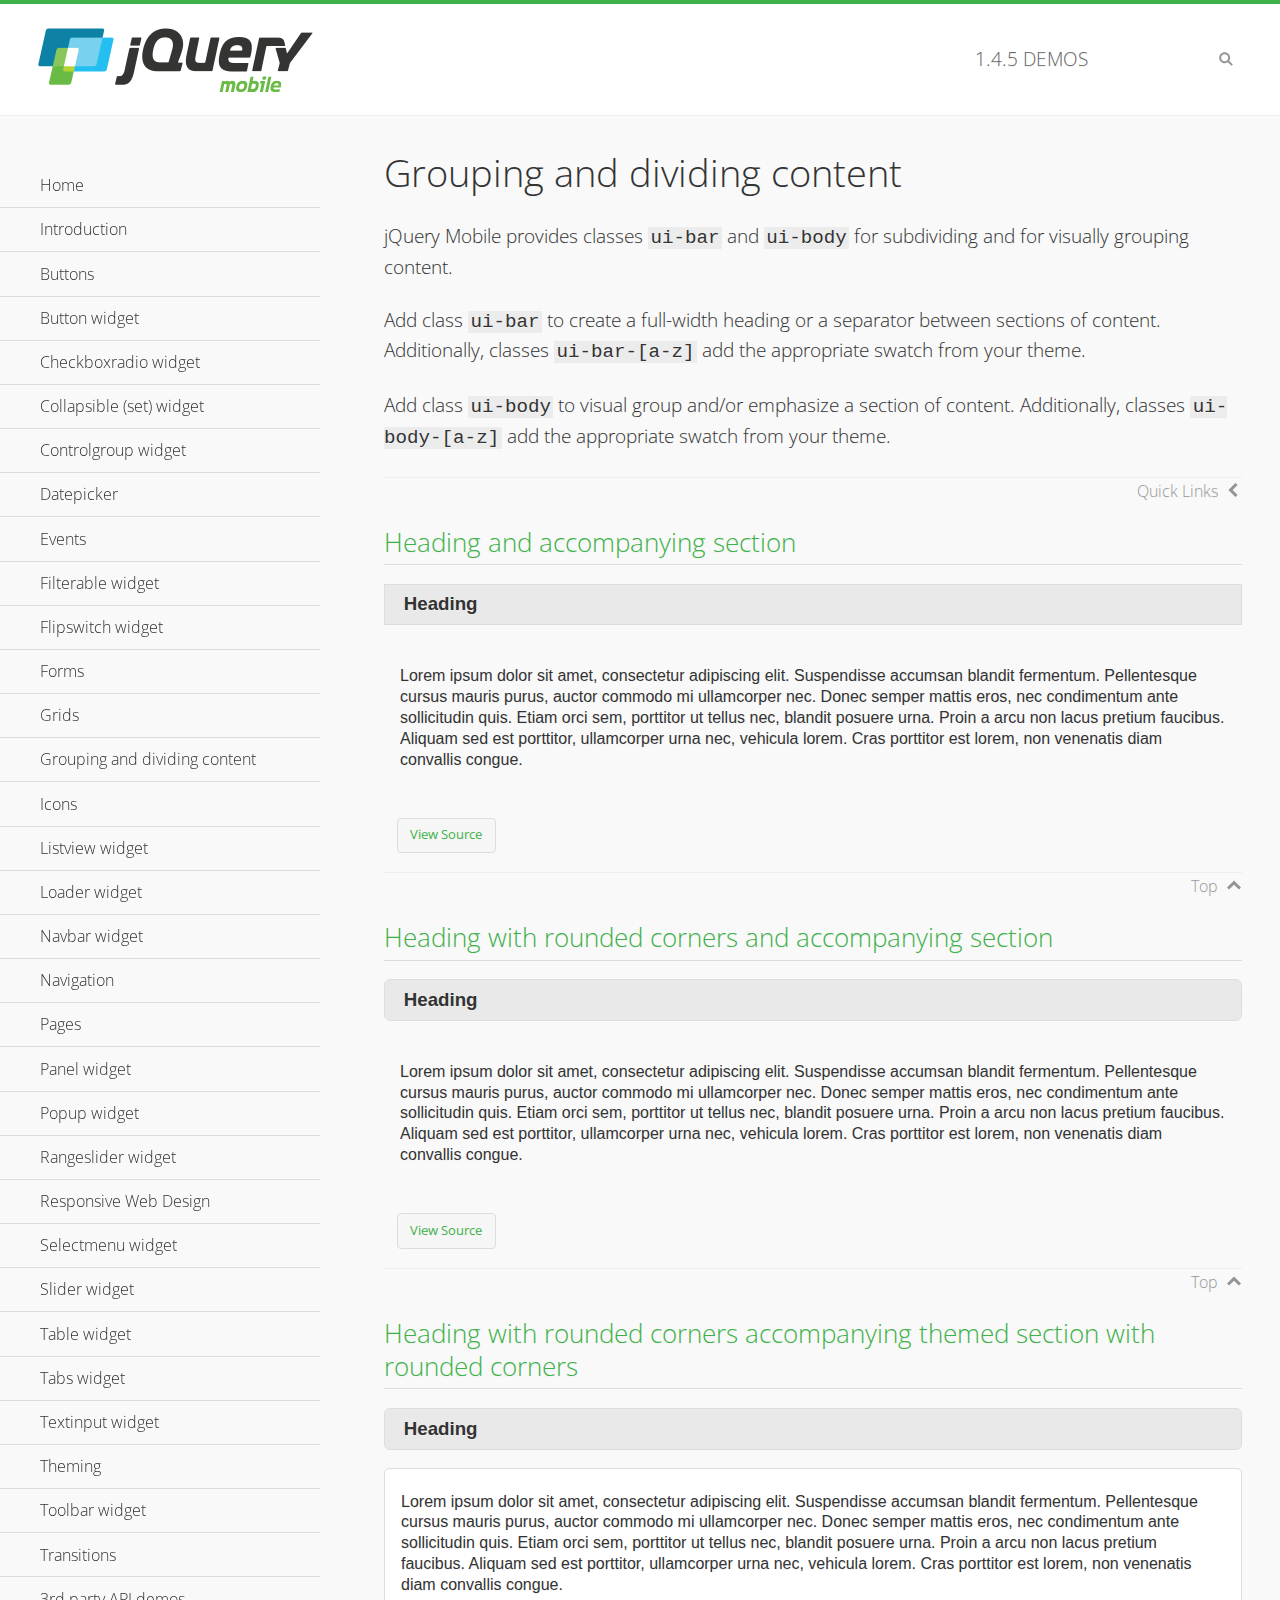
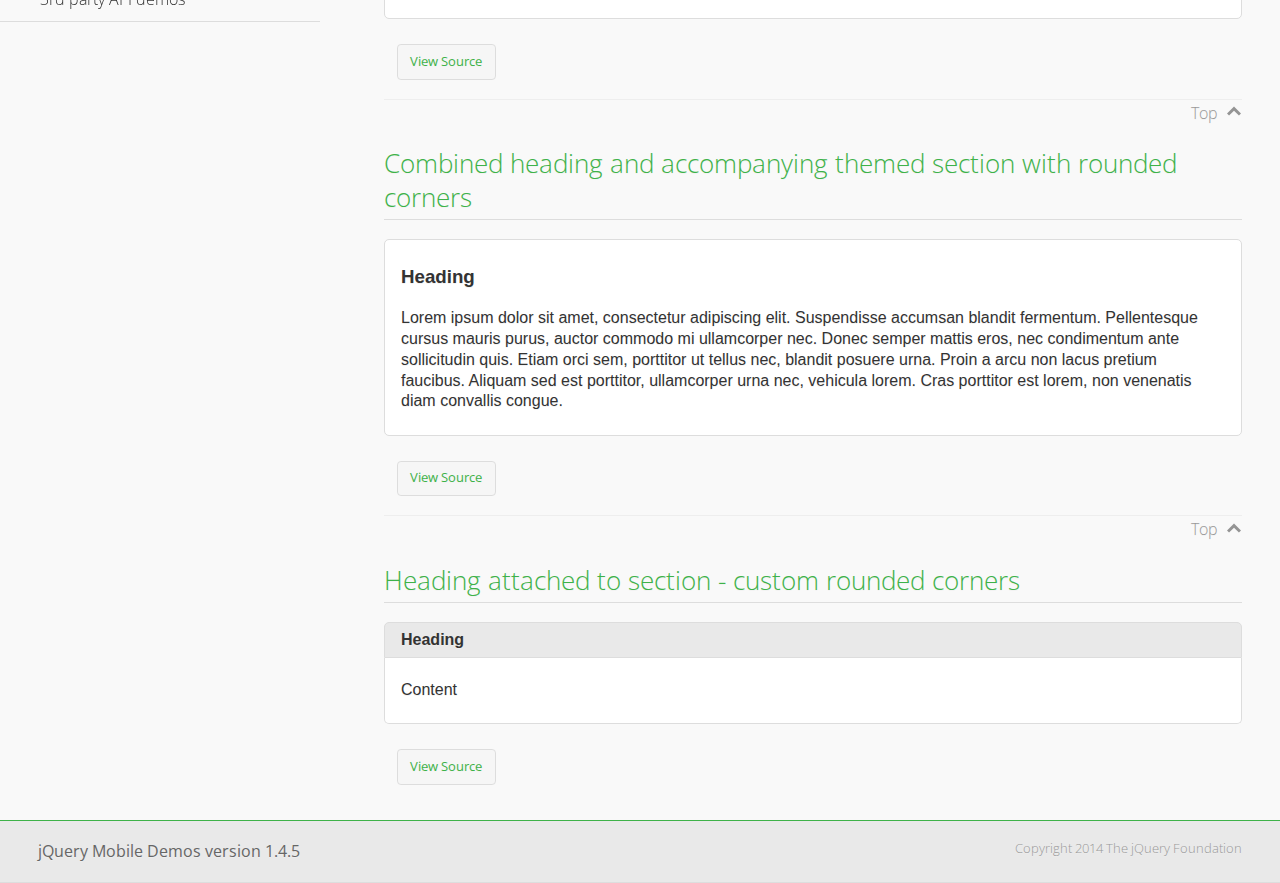
<file: assets/demos/body-bar-classes/index.html>
<!DOCTYPE html>
<html>
	<head>
	<meta charset="utf-8">
	<meta name="viewport" content="width=device-width, initial-scale=1">
	<title>Grouping and dividing content - jQuery Mobile Demos</title>
	<link rel="shortcut icon" href="../favicon.ico">
	<link rel="stylesheet" href="http://fonts.googleapis.com/css?family=Open+Sans:300,400,700">
	<link rel="stylesheet" href="../css/themes/default/jquery.mobile-1.4.5.min.css">
	<link rel="stylesheet" href="../_assets/css/jqm-demos.css">
	<script src="../js/jquery.js"></script>
	<script src="../_assets/js/index.js"></script>
	<script src="../js/jquery.mobile-1.4.5.min.js"></script>
  <style id="combined-heading-and-section">
    .custom-corners .ui-bar {
      -webkit-border-top-left-radius: inherit;
      border-top-left-radius: inherit;
      -webkit-border-top-right-radius: inherit;
      border-top-right-radius: inherit;
    }
    .custom-corners .ui-body {
      border-top-width: 0;
      -webkit-border-bottom-left-radius: inherit;
      border-bottom-left-radius: inherit;
      -webkit-border-bottom-right-radius: inherit;
      border-bottom-right-radius: inherit;
    }
  </style>
</head>
<body>
<div data-role="page" class="jqm-demos" data-quicklinks="true">

	<div data-role="header" class="jqm-header">
		<h2><a href="../" title="jQuery Mobile Demos home"><img src="../_assets/img/jquery-logo.png" alt="jQuery Mobile"></a></h2>
		<p><span class="jqm-version"></span> Demos</p>
		<a href="#" class="jqm-navmenu-link ui-btn ui-btn-icon-notext ui-corner-all ui-icon-bars ui-nodisc-icon ui-alt-icon ui-btn-left">Menu</a>
		<a href="#" class="jqm-search-link ui-btn ui-btn-icon-notext ui-corner-all ui-icon-search ui-nodisc-icon ui-alt-icon ui-btn-right">Search</a>
	</div><!-- /header -->

	<div role="main" class="ui-content jqm-content">

		<h1>Grouping and dividing content</h1>

		<p>jQuery Mobile provides classes <code>ui-bar</code> and <code>ui-body</code> for subdividing and for visually grouping content.</p>
		<p>Add class <code>ui-bar</code> to create a full-width heading or a separator between sections of content. Additionally, classes <code>ui-bar-[a-z]</code> add the appropriate swatch from your theme.</p>
		<p>Add class <code>ui-body</code> to visual group and/or emphasize a section of content. Additionally, classes <code>ui-body-[a-z]</code> add the appropriate swatch from your theme.</p>

		<h2>Heading and accompanying section</h2>

		<div data-demo-html="true">
      <h3 class="ui-bar ui-bar-a">Heading</h3>
			<div class="ui-body">
				<p>Lorem ipsum dolor sit amet, consectetur adipiscing elit. Suspendisse accumsan blandit fermentum. Pellentesque cursus mauris purus, auctor commodo mi ullamcorper nec. Donec semper mattis eros, nec condimentum ante sollicitudin quis. Etiam orci sem, porttitor ut tellus nec, blandit posuere urna. Proin a arcu non lacus pretium faucibus. Aliquam sed est porttitor, ullamcorper urna nec, vehicula lorem. Cras porttitor est lorem, non venenatis diam convallis congue.</p>
			</div>
		</div>

		<h2>Heading with rounded corners and accompanying section</h2>

		<div data-demo-html="true">
      <h3 class="ui-bar ui-bar-a ui-corner-all">Heading</h3>
			<div class="ui-body">
				<p>Lorem ipsum dolor sit amet, consectetur adipiscing elit. Suspendisse accumsan blandit fermentum. Pellentesque cursus mauris purus, auctor commodo mi ullamcorper nec. Donec semper mattis eros, nec condimentum ante sollicitudin quis. Etiam orci sem, porttitor ut tellus nec, blandit posuere urna. Proin a arcu non lacus pretium faucibus. Aliquam sed est porttitor, ullamcorper urna nec, vehicula lorem. Cras porttitor est lorem, non venenatis diam convallis congue.</p>
			</div>
		</div>

		<h2>Heading with rounded corners accompanying themed section with rounded corners</h2>

		<div data-demo-html="true">
      <h3 class="ui-bar ui-bar-a ui-corner-all">Heading</h3>
			<div class="ui-body ui-body-a ui-corner-all">
				<p>Lorem ipsum dolor sit amet, consectetur adipiscing elit. Suspendisse accumsan blandit fermentum. Pellentesque cursus mauris purus, auctor commodo mi ullamcorper nec. Donec semper mattis eros, nec condimentum ante sollicitudin quis. Etiam orci sem, porttitor ut tellus nec, blandit posuere urna. Proin a arcu non lacus pretium faucibus. Aliquam sed est porttitor, ullamcorper urna nec, vehicula lorem. Cras porttitor est lorem, non venenatis diam convallis congue.</p>
			</div>
		</div>

		<h2>Combined heading and accompanying themed section with rounded corners</h2>

		<div data-demo-html="true">
			<div class="ui-body ui-body-a ui-corner-all">
	      <h3>Heading</h3>
				<p>Lorem ipsum dolor sit amet, consectetur adipiscing elit. Suspendisse accumsan blandit fermentum. Pellentesque cursus mauris purus, auctor commodo mi ullamcorper nec. Donec semper mattis eros, nec condimentum ante sollicitudin quis. Etiam orci sem, porttitor ut tellus nec, blandit posuere urna. Proin a arcu non lacus pretium faucibus. Aliquam sed est porttitor, ullamcorper urna nec, vehicula lorem. Cras porttitor est lorem, non venenatis diam convallis congue.</p>
			</div>
		</div>

		<h2>Heading attached to section - custom rounded corners</h2>

		<div data-demo-html="true" data-demo-css="#combined-heading-and-section">
      <div class="ui-corner-all custom-corners">
        <div class="ui-bar ui-bar-a">
          <h3>Heading</h3>
        </div>
        <div class="ui-body ui-body-a">
          <p>Content</p>
        </div>
      </div>
		</div>

	</div><!-- /content -->
	    <div data-role="panel" class="jqm-navmenu-panel" data-position="left" data-display="overlay" data-theme="a">
	    	<ul class="jqm-list ui-alt-icon ui-nodisc-icon">
<li data-filtertext="demos homepage" data-icon="home"><a href=".././">Home</a></li>
<li data-filtertext="introduction overview getting started"><a href="../intro/" data-ajax="false">Introduction</a></li>
<li data-filtertext="buttons button markup buttonmarkup method anchor link button element"><a href="../button-markup/" data-ajax="false">Buttons</a></li>
<li data-filtertext="form button widget input button submit reset"><a href="../button/" data-ajax="false">Button widget</a></li>
<li data-role="collapsible" data-enhanced="true" data-collapsed-icon="carat-d" data-expanded-icon="carat-u" data-iconpos="right" data-inset="false" class="ui-collapsible ui-collapsible-themed-content ui-collapsible-collapsed">
	<h3 class="ui-collapsible-heading ui-collapsible-heading-collapsed">
		<a href="#" class="ui-collapsible-heading-toggle ui-btn ui-btn-icon-right ui-btn-inherit ui-icon-carat-d">
		    Checkboxradio widget<span class="ui-collapsible-heading-status"> click to expand contents</span>
		</a>
	</h3>
	<div class="ui-collapsible-content ui-body-inherit ui-collapsible-content-collapsed" aria-hidden="true">
		<ul>
			<li data-filtertext="form checkboxradio widget checkbox input checkboxes controlgroups"><a href="../checkboxradio-checkbox/" data-ajax="false">Checkboxes</a></li>
			<li data-filtertext="form checkboxradio widget radio input radio buttons controlgroups"><a href="../checkboxradio-radio/" data-ajax="false">Radio buttons</a></li>
		</ul>
	</div>
</li>
<li data-role="collapsible" data-enhanced="true" data-collapsed-icon="carat-d" data-expanded-icon="carat-u" data-iconpos="right" data-inset="false" class="ui-collapsible ui-collapsible-themed-content ui-collapsible-collapsed">
	<h3 class="ui-collapsible-heading ui-collapsible-heading-collapsed">
		<a href="#" class="ui-collapsible-heading-toggle ui-btn ui-btn-icon-right ui-btn-inherit ui-icon-carat-d">
			Collapsible (set) widget<span class="ui-collapsible-heading-status"> click to expand contents</span>
		</a>
	</h3>
	<div class="ui-collapsible-content ui-body-inherit ui-collapsible-content-collapsed" aria-hidden="true">
		<ul>
			<li data-filtertext="collapsibles content formatting"><a href="../collapsible/" data-ajax="false">Collapsible</a></li>
			<li data-filtertext="dynamic collapsible set accordion append expand"><a href="../collapsible-dynamic/" data-ajax="false">Dynamic collapsibles</a></li>
			<li data-filtertext="accordions collapsible set widget content formatting grouped collapsibles"><a href="../collapsibleset/" data-ajax="false">Collapsible set</a></li>
		</ul>
	</div>
</li>
<li data-role="collapsible" data-enhanced="true" data-collapsed-icon="carat-d" data-expanded-icon="carat-u" data-iconpos="right" data-inset="false" class="ui-collapsible ui-collapsible-themed-content ui-collapsible-collapsed">
	<h3 class="ui-collapsible-heading ui-collapsible-heading-collapsed">
		<a href="#" class="ui-collapsible-heading-toggle ui-btn ui-btn-icon-right ui-btn-inherit ui-icon-carat-d">
			Controlgroup widget<span class="ui-collapsible-heading-status"> click to expand contents</span>
		</a>
	</h3>
	<div class="ui-collapsible-content ui-body-inherit ui-collapsible-content-collapsed" aria-hidden="true">
		<ul>
			<li data-filtertext="controlgroups selectmenu checkboxradio input grouped buttons horizontal vertical"><a href="../controlgroup/" data-ajax="false">Controlgroup</a></li>
			<li data-filtertext="dynamic controlgroup dynamically add buttons"><a href="../controlgroup-dynamic/" data-ajax="false">Dynamic controlgroups</a></li>
		</ul>
	</div>
</li>
<li data-filtertext="form datepicker widget date input"><a href="../datepicker/" data-ajax="false">Datepicker</a></li>
<li data-role="collapsible" data-enhanced="true" data-collapsed-icon="carat-d" data-expanded-icon="carat-u" data-iconpos="right" data-inset="false" class="ui-collapsible ui-collapsible-themed-content ui-collapsible-collapsed">
	<h3 class="ui-collapsible-heading ui-collapsible-heading-collapsed">
		<a href="#" class="ui-collapsible-heading-toggle ui-btn ui-btn-icon-right ui-btn-inherit ui-icon-carat-d">
			Events<span class="ui-collapsible-heading-status"> click to expand contents</span>
		</a>
	</h3>
	<div class="ui-collapsible-content ui-body-inherit ui-collapsible-content-collapsed" aria-hidden="true">
		<ul>
			<li data-filtertext="swipe to delete list items listviews swipe events"><a href="../swipe-list/" data-ajax="false">Swipe list items</a></li>
			<li data-filtertext="swipe to navigate swipe page navigation swipe events"><a href="../swipe-page/" data-ajax="false">Swipe page navigation</a></li>
		</ul>
	</div>
</li>
<li data-filtertext="filterable filter elements sorting searching listview table"><a href="../filterable/" data-ajax="false">Filterable widget</a></li>
<li data-filtertext="form flipswitch widget flip toggle switch binary select checkbox input"><a href="../flipswitch/" data-ajax="false">Flipswitch widget</a></li>
<li data-role="collapsible" data-enhanced="true" data-collapsed-icon="carat-d" data-expanded-icon="carat-u" data-iconpos="right" data-inset="false" class="ui-collapsible ui-collapsible-themed-content ui-collapsible-collapsed">
	<h3 class="ui-collapsible-heading ui-collapsible-heading-collapsed">
		<a href="#" class="ui-collapsible-heading-toggle ui-btn ui-btn-icon-right ui-btn-inherit ui-icon-carat-d">
			Forms<span class="ui-collapsible-heading-status"> click to expand contents</span>
		</a>
	</h3>
	<div class="ui-collapsible-content ui-body-inherit ui-collapsible-content-collapsed" aria-hidden="true">
		<ul>
			<li data-filtertext="forms text checkbox radio range button submit reset inputs selects textarea slider flipswitch label form elements"><a href="../forms/" data-ajax="false">Forms</a></li>
			<li data-filtertext="form hide labels hidden accessible ui-hidden-accessible forms"><a href="../forms-label-hidden-accessible/" data-ajax="false">Hide labels</a></li>
			<li data-filtertext="form field containers fieldcontain ui-field-contain forms"><a href="../forms-field-contain/" data-ajax="false">Field containers</a></li>
			<li data-filtertext="forms disabled form elements"><a href="../forms-disabled/" data-ajax="false">Forms disabled</a></li>
			<li data-filtertext="forms gallery examples overview forms text checkbox radio range button submit reset inputs selects textarea slider flipswitch label form elements"><a href="../forms-gallery/" data-ajax="false">Forms gallery</a></li>
		</ul>
	</div>
</li>
<li data-role="collapsible" data-enhanced="true" data-collapsed-icon="carat-d" data-expanded-icon="carat-u" data-iconpos="right" data-inset="false" class="ui-collapsible ui-collapsible-themed-content ui-collapsible-collapsed">
	<h3 class="ui-collapsible-heading ui-collapsible-heading-collapsed">
		<a href="#" class="ui-collapsible-heading-toggle ui-btn ui-btn-icon-right ui-btn-inherit ui-icon-carat-d">
			Grids<span class="ui-collapsible-heading-status"> click to expand contents</span>
		</a>
	</h3>
	<div class="ui-collapsible-content ui-body-inherit ui-collapsible-content-collapsed" aria-hidden="true">
		<ul>
			<li data-filtertext="grids columns blocks content formatting rwd responsive css framework"><a href="../grids/" data-ajax="false">Grids</a></li>
			<li data-filtertext="buttons in grids css framework"><a href="../grids-buttons/" data-ajax="false">Buttons in grids</a></li>
			<li data-filtertext="custom responsive grids rwd css framework"><a href="../grids-custom-responsive/" data-ajax="false">Custom responsive grids</a></li>
		</ul>
	</div>
</li>
<li data-filtertext="blocks content formatting sections heading"><a href="../body-bar-classes/" data-ajax="false">Grouping and dividing content</a></li>
<li data-role="collapsible" data-enhanced="true" data-collapsed-icon="carat-d" data-expanded-icon="carat-u" data-iconpos="right" data-inset="false" class="ui-collapsible ui-collapsible-themed-content ui-collapsible-collapsed">
	<h3 class="ui-collapsible-heading ui-collapsible-heading-collapsed">
		<a href="#" class="ui-collapsible-heading-toggle ui-btn ui-btn-icon-right ui-btn-inherit ui-icon-carat-d">
			Icons<span class="ui-collapsible-heading-status"> click to expand contents</span>
		</a>
	</h3>
	<div class="ui-collapsible-content ui-body-inherit ui-collapsible-content-collapsed" aria-hidden="true">
		<ul>
			<li data-filtertext="button icons svg disc alt custom icon position"><a href="../icons/" data-ajax="false">Icons</a></li>
			<li data-filtertext=""><a href="../icons-grunticon/" data-ajax="false">Grunticon loader</a></li>
		</ul>
	</div>
</li>
<li data-role="collapsible" data-enhanced="true" data-collapsed-icon="carat-d" data-expanded-icon="carat-u" data-iconpos="right" data-inset="false" class="ui-collapsible ui-collapsible-themed-content ui-collapsible-collapsed">
	<h3 class="ui-collapsible-heading ui-collapsible-heading-collapsed">
		<a href="#" class="ui-collapsible-heading-toggle ui-btn ui-btn-icon-right ui-btn-inherit ui-icon-carat-d">
			Listview widget<span class="ui-collapsible-heading-status"> click to expand contents</span>
		</a>
	</h3>
	<div class="ui-collapsible-content ui-body-inherit ui-collapsible-content-collapsed" aria-hidden="true">
		<ul>
			<li data-filtertext="listview widget thumbnails icons nested split button collapsible ul ol"><a href="../listview/" data-ajax="false">Listview</a></li>
			<li data-filtertext="autocomplete filterable reveal listview filtertextbeforefilter placeholder"><a href="../listview-autocomplete/" data-ajax="false">Listview autocomplete</a></li>
			<li data-filtertext="autocomplete filterable reveal listview remote data filtertextbeforefilter placeholder"><a href="../listview-autocomplete-remote/" data-ajax="false">Listview autocomplete remote data</a></li>
			<li data-filtertext="autodividers anchor jump scroll linkbars listview lists ul ol"><a href="../listview-autodividers-linkbar/" data-ajax="false">Listview autodividers linkbar</a></li>
			<li data-filtertext="listview autodividers selector autodividersselector lists ul ol"><a href="../listview-autodividers-selector/" data-ajax="false">Listview autodividers selector</a></li>
			<li data-filtertext="listview nested list items"><a href="../listview-nested-lists/" data-ajax="false">Nested Listviews</a></li>
			<li data-filtertext="listview collapsible list items flat"><a href="../listview-collapsible-item-flat/" data-ajax="false">Listview collapsible list items (flat)</a></li>
			<li data-filtertext="listview collapsible list indented"><a href="../listview-collapsible-item-indented/" data-ajax="false">Listview collapsible list items (indented)</a></li>
			<li data-filtertext="grid listview responsive grids responsive listviews lists ul"><a href="../listview-grid/" data-ajax="false">Listview responsive grid</a></li>
		</ul>
	</div>
</li>
<li data-filtertext="loader widget page loading navigation overlay spinner"><a href="../loader/" data-ajax="false">Loader widget</a></li>
<li data-filtertext="navbar widget navmenu toolbars header footer"><a href="../navbar/" data-ajax="false">Navbar widget</a></li>
<li data-role="collapsible" data-enhanced="true" data-collapsed-icon="carat-d" data-expanded-icon="carat-u" data-iconpos="right" data-inset="false" class="ui-collapsible ui-collapsible-themed-content ui-collapsible-collapsed">
	<h3 class="ui-collapsible-heading ui-collapsible-heading-collapsed">
		<a href="#" class="ui-collapsible-heading-toggle ui-btn ui-btn-icon-right ui-btn-inherit ui-icon-carat-d">
			Navigation<span class="ui-collapsible-heading-status"> click to expand contents</span>
		</a>
	</h3>
	<div class="ui-collapsible-content ui-body-inherit ui-collapsible-content-collapsed" aria-hidden="true">
		<ul>
			<li data-filtertext="ajax navigation navigate widget history event method"><a href="../navigation/" data-ajax="false">Navigation</a></li>
			<li data-filtertext="linking pages page links navigation ajax prefetch cache"><a href="../navigation-linking-pages/" data-ajax="false">Linking pages</a></li>
			<!-- <li data-filtertext="php redirect server redirection server-side navigation"><a href="../navigation-php-redirect/" data-ajax="false">PHP redirect demo</a></li>-->
			<li data-filtertext="navigation redirection hash query"><a href="../navigation-hash-processing/" data-ajax="false">Hash processing demo</a></li>
			<li data-filtertext="navigation redirection hash query"><a href="../page-events/" data-ajax="false">Page Navigation Events</a></li>
		</ul>
	</div>
</li>
<li data-role="collapsible" data-enhanced="true" data-collapsed-icon="carat-d" data-expanded-icon="carat-u" data-iconpos="right" data-inset="false" class="ui-collapsible ui-collapsible-themed-content ui-collapsible-collapsed">
	<h3 class="ui-collapsible-heading ui-collapsible-heading-collapsed">
		<a href="#" class="ui-collapsible-heading-toggle ui-btn ui-btn-icon-right ui-btn-inherit ui-icon-carat-d">
			Pages<span class="ui-collapsible-heading-status"> click to expand contents</span>
		</a>
	</h3>
	<div class="ui-collapsible-content ui-body-inherit ui-collapsible-content-collapsed" aria-hidden="true">
		<ul>
			<li data-filtertext="pages page widget ajax navigation"><a href="../pages/" data-ajax="false">Pages</a></li>
			<li data-filtertext="single page"><a href="../pages-single-page/" data-ajax="false">Single page</a></li>
			<li data-filtertext="multipage multi-page page"><a href="../pages-multi-page/" data-ajax="false">Multi-page template</a></li>
			<li data-filtertext="dialog page widget modal popup"><a href="../pages-dialog/" data-ajax="false">Dialog page</a></li>
		</ul>
	</div>
</li>
<li data-role="collapsible" data-enhanced="true" data-collapsed-icon="carat-d" data-expanded-icon="carat-u" data-iconpos="right" data-inset="false" class="ui-collapsible ui-collapsible-themed-content ui-collapsible-collapsed">
	<h3 class="ui-collapsible-heading ui-collapsible-heading-collapsed">
		<a href="#" class="ui-collapsible-heading-toggle ui-btn ui-btn-icon-right ui-btn-inherit ui-icon-carat-d">
			Panel widget<span class="ui-collapsible-heading-status"> click to expand contents</span>
		</a>
	</h3>
	<div class="ui-collapsible-content ui-body-inherit ui-collapsible-content-collapsed" aria-hidden="true">
		<ul>
			<li data-filtertext="panel widget sliding panels reveal push overlay responsive"><a href="../panel/" data-ajax="false">Panel</a></li>
			<li data-filtertext=""><a href="../panel-external/" data-ajax="false">External panels</a></li>
			<li data-filtertext="panel "><a href="../panel-fixed/" data-ajax="false">Fixed panels</a></li>
			<li data-filtertext="panel slide panels sliding panels shadow rwd responsive breakpoint"><a href="../panel-responsive/" data-ajax="false">Panels responsive</a></li>
			<li data-filtertext="panel custom style custom panel width reveal shadow listview panel styling page background wrapper"><a href="../panel-styling/" data-ajax="false">Custom panel style</a></li>
			<li data-filtertext="panel open on swipe"><a href="../panel-swipe-open/" data-ajax="false">Panel open on swipe</a></li>
			<li data-filtertext="panels outside page internal external toolbars"><a href="../panel-external-internal/" data-ajax="false">Panel external and internal</a></li>
		</ul>
	</div>
</li>
<li data-role="collapsible" data-enhanced="true" data-collapsed-icon="carat-d" data-expanded-icon="carat-u" data-iconpos="right" data-inset="false" class="ui-collapsible ui-collapsible-themed-content ui-collapsible-collapsed">
	<h3 class="ui-collapsible-heading ui-collapsible-heading-collapsed">
		<a href="#" class="ui-collapsible-heading-toggle ui-btn ui-btn-icon-right ui-btn-inherit ui-icon-carat-d">
			Popup widget<span class="ui-collapsible-heading-status"> click to expand contents</span>
		</a>
	</h3>
	<div class="ui-collapsible-content ui-body-inherit ui-collapsible-content-collapsed" aria-hidden="true">
		<ul>
			<li data-filtertext="popup widget popups dialog modal transition tooltip lightbox form overlay screen flip pop fade transition"><a href="../popup/" data-ajax="false">Popup</a></li>
			<li data-filtertext="popup alignment position"><a href="../popup-alignment/" data-ajax="false">Popup alignment</a></li>
			<li data-filtertext="popup arrow size popups popover"><a href="../popup-arrow-size/" data-ajax="false">Popup arrow size</a></li>
			<li data-filtertext="dynamic popups popup images lightbox"><a href="../popup-dynamic/" data-ajax="false">Dynamic popups</a></li>
			<li data-filtertext="popups with iframes scaling"><a href="../popup-iframe/" data-ajax="false">Popups with iframes</a></li>
			<li data-filtertext="popup image scaling"><a href="../popup-image-scaling/" data-ajax="false">Popup image scaling</a></li>
			<li data-filtertext="external popup outside multi-page"><a href="../popup-outside-multipage/" data-ajax="false">Popup outside multi-page</a></li>
		</ul>
	</div>
</li>
<li data-filtertext="form rangeslider widget dual sliders dual handle sliders range input"><a href="../rangeslider/" data-ajax="false">Rangeslider widget</a></li>
<li data-filtertext="responsive web design rwd adaptive progressive enhancement PE accessible mobile breakpoints media query media queries"><a href="../rwd/" data-ajax="false">Responsive Web Design</a></li>
<li data-role="collapsible" data-enhanced="true" data-collapsed-icon="carat-d" data-expanded-icon="carat-u" data-iconpos="right" data-inset="false" class="ui-collapsible ui-collapsible-themed-content ui-collapsible-collapsed">
	<h3 class="ui-collapsible-heading ui-collapsible-heading-collapsed">
		<a href="#" class="ui-collapsible-heading-toggle ui-btn ui-btn-icon-right ui-btn-inherit ui-icon-carat-d">
			Selectmenu widget<span class="ui-collapsible-heading-status"> click to expand contents</span>
		</a>
	</h3>
	<div class="ui-collapsible-content ui-body-inherit ui-collapsible-content-collapsed" aria-hidden="true">
		<ul>
			<li data-filtertext="form selectmenu widget select input custom select menu selects"><a href="../selectmenu/" data-ajax="false">Selectmenu</a></li>
			<li data-filtertext="form custom select menu selectmenu widget custom menu option optgroup multiple selects"><a href="../selectmenu-custom/" data-ajax="false">Custom select menu</a></li>
			<li data-filtertext="filterable select filter popup dialog"><a href="../selectmenu-custom-filter/" data-ajax="false">Custom select menu with filter</a></li>
		</ul>
	</div>
</li>
<li data-role="collapsible" data-enhanced="true" data-collapsed-icon="carat-d" data-expanded-icon="carat-u" data-iconpos="right" data-inset="false" class="ui-collapsible ui-collapsible-themed-content ui-collapsible-collapsed">
	<h3 class="ui-collapsible-heading ui-collapsible-heading-collapsed">
		<a href="#" class="ui-collapsible-heading-toggle ui-btn ui-btn-icon-right ui-btn-inherit ui-icon-carat-d">
			Slider widget<span class="ui-collapsible-heading-status"> click to expand contents</span>
		</a>
	</h3>
	<div class="ui-collapsible-content ui-body-inherit ui-collapsible-content-collapsed" aria-hidden="true">
		<ul>
			<li data-filtertext="form slider widget range input single sliders"><a href="../slider/" data-ajax="false">Slider</a></li>
			<li data-filtertext="form slider widget flipswitch slider binary select flip toggle switch"><a href="../slider-flipswitch/" data-ajax="false">Slider flip toggle switch</a></li>
			<li data-filtertext="form slider tooltip handle value input range sliders"><a href="../slider-tooltip/" data-ajax="false">Slider tooltip</a></li>
		</ul>
	</div>
</li>
<li data-role="collapsible" data-enhanced="true" data-collapsed-icon="carat-d" data-expanded-icon="carat-u" data-iconpos="right" data-inset="false" class="ui-collapsible ui-collapsible-themed-content ui-collapsible-collapsed">
	<h3 class="ui-collapsible-heading ui-collapsible-heading-collapsed">
		<a href="#" class="ui-collapsible-heading-toggle ui-btn ui-btn-icon-right ui-btn-inherit ui-icon-carat-d">
			Table widget<span class="ui-collapsible-heading-status"> click to expand contents</span>
		</a>
	</h3>
	<div class="ui-collapsible-content ui-body-inherit ui-collapsible-content-collapsed" aria-hidden="true">
		<ul>
			<li data-filtertext="table widget reflow column toggle th td responsive tables rwd hide show tabular"><a href="../table-column-toggle/" data-ajax="false">Table Column Toggle</a></li>
			<li data-filtertext="table column toggle phone comparison demo"><a href="../table-column-toggle-example/" data-ajax="false">Table Column Toggle demo</a></li>
			<li data-filtertext="responsive tables table column toggle heading groups rwd breakpoint"><a href="../table-column-toggle-heading-groups/" data-ajax="false">Table Column Toggle heading groups</a></li>
			<li data-filtertext="responsive tables table column toggle hide rwd breakpoint customization options"><a href="../table-column-toggle-options/" data-ajax="false">Table Column Toggle options</a></li>
			<li data-filtertext="table reflow th td responsive rwd columns tabular"><a href="../table-reflow/" data-ajax="false">Table Reflow</a></li>
			<li data-filtertext="responsive tables table reflow heading groups rwd breakpoint"><a href="../table-reflow-heading-groups/" data-ajax="false">Table Reflow heading groups</a></li>
			<li data-filtertext="responsive tables table reflow stripes strokes table style"><a href="../table-reflow-stripes-strokes/" data-ajax="false">Table Reflow stripes and strokes</a></li>
			<li data-filtertext="responsive tables table reflow stack custom styles"><a href="../table-reflow-styling/" data-ajax="false">Table Reflow custom styles</a></li>
		</ul>
	</div>
</li>
<li data-filtertext="ui tabs widget"><a href="../tabs/" data-ajax="false">Tabs widget</a></li>
<li data-filtertext="form textinput widget text input textarea number date time tel email file color password"><a href="../textinput/" data-ajax="false">Textinput widget</a></li>
<li data-role="collapsible" data-enhanced="true" data-collapsed-icon="carat-d" data-expanded-icon="carat-u" data-iconpos="right" data-inset="false" class="ui-collapsible ui-collapsible-themed-content ui-collapsible-collapsed">
	<h3 class="ui-collapsible-heading ui-collapsible-heading-collapsed">
		<a href="#" class="ui-collapsible-heading-toggle ui-btn ui-btn-icon-right ui-btn-inherit ui-icon-carat-d">
			Theming<span class="ui-collapsible-heading-status"> click to expand contents</span>
		</a>
	</h3>
	<div class="ui-collapsible-content ui-body-inherit ui-collapsible-content-collapsed" aria-hidden="true">
		<ul>
			<li data-filtertext="default theme swatches theming style css"><a href="../theme-default/" data-ajax="false">Default theme</a></li>
			<li data-filtertext="classic theme old theme swatches theming style css"><a href="../theme-classic/" data-ajax="false">Classic theme</a></li>
		</ul>
	</div>
</li>
<li data-role="collapsible" data-enhanced="true" data-collapsed-icon="carat-d" data-expanded-icon="carat-u" data-iconpos="right" data-inset="false" class="ui-collapsible ui-collapsible-themed-content ui-collapsible-collapsed">
	<h3 class="ui-collapsible-heading ui-collapsible-heading-collapsed">
		<a href="#" class="ui-collapsible-heading-toggle ui-btn ui-btn-icon-right ui-btn-inherit ui-icon-carat-d">
			Toolbar widget<span class="ui-collapsible-heading-status"> click to expand contents</span>
		</a>
	</h3>
	<div class="ui-collapsible-content ui-body-inherit ui-collapsible-content-collapsed" aria-hidden="true">
		<ul>
			<li data-filtertext="toolbar widget header footer toolbars fixed fullscreen external sections"><a href="../toolbar/" data-ajax="false">Toolbar</a></li>
			<li data-filtertext="dynamic toolbars dynamically add toolbar header footer"><a href="../toolbar-dynamic/" data-ajax="false">Dynamic toolbars</a></li>
			<li data-filtertext="external toolbars header footer"><a href="../toolbar-external/" data-ajax="false">External toolbars</a></li>
			<li data-filtertext="fixed toolbars header footer"><a href="../toolbar-fixed/" data-ajax="false">Fixed toolbars</a></li>
			<li data-filtertext="fixed fullscreen toolbars header footer"><a href="../toolbar-fixed-fullscreen/" data-ajax="false">Fullscreen toolbars</a></li>
			<li data-filtertext="external fixed toolbars header footer"><a href="../toolbar-fixed-external/" data-ajax="false">Fixed external toolbars</a></li>
			<li data-filtertext="external persistent toolbars header footer navbar navmenu"><a href="../toolbar-fixed-persistent/" data-ajax="false">Persistent toolbars</a></li>
			<li data-filtertext="external ajax optimized toolbars persistent toolbars header footer navbar"><a href="../toolbar-fixed-persistent-optimized/" data-ajax="false">Ajax optimized toolbars</a></li>
			<li data-filtertext="form in toolbars header footer"><a href="../toolbar-fixed-forms/" data-ajax="false">Form in toolbar</a></li>
		</ul>
	</div>
</li>
<li data-filtertext="page transitions animated pages popup navigation flip slide fade pop"><a href="../transitions/" data-ajax="false">Transitions</a></li>
<li data-role="collapsible" data-enhanced="true" data-collapsed-icon="carat-d" data-expanded-icon="carat-u" data-iconpos="right" data-inset="false" class="ui-collapsible ui-collapsible-themed-content ui-collapsible-collapsed">
	<h3 class="ui-collapsible-heading ui-collapsible-heading-collapsed">
		<a href="#" class="ui-collapsible-heading-toggle ui-btn ui-btn-icon-right ui-btn-inherit ui-icon-carat-d">
			3rd party API demos<span class="ui-collapsible-heading-status"> click to expand contents</span>
		</a>
	</h3>
	<div class="ui-collapsible-content ui-body-inherit ui-collapsible-content-collapsed" aria-hidden="true">
		<ul>
			<li data-filtertext="backbone requirejs navigation router"><a href="../backbone-requirejs/" data-ajax="false">Backbone RequireJS</a></li>
			<li data-filtertext="google maps geolocation demo"><a href="../map-geolocation/" data-ajax="false">Google Maps geolocation</a></li>
			<li data-filtertext="google maps hybrid"><a href="../map-list-toggle/" data-ajax="false">Google Maps list toggle</a></li>
		</ul>
	</div>
</li>



		     </ul>
		</div><!-- /panel -->


	<div data-role="footer" data-position="fixed" data-tap-toggle="false" class="jqm-footer">
		<p>jQuery Mobile Demos version <span class="jqm-version"></span></p>
		<p>Copyright 2014 The jQuery Foundation</p>
	</div><!-- /footer -->
	<!-- TODO: This should become an external panel so we can add input to markup (unique ID) -->
    <div data-role="panel" class="jqm-search-panel" data-position="right" data-display="overlay" data-theme="a">
		<div class="jqm-search">
			<ul class="jqm-list" data-filter-placeholder="Search demos..." data-filter-reveal="true">
<li data-filtertext="demos homepage" data-icon="home"><a href=".././">Home</a></li>
<li data-filtertext="introduction overview getting started"><a href="../intro/" data-ajax="false">Introduction</a></li>
<li data-filtertext="buttons button markup buttonmarkup method anchor link button element"><a href="../button-markup/" data-ajax="false">Buttons</a></li>
<li data-filtertext="form button widget input button submit reset"><a href="../button/" data-ajax="false">Button widget</a></li>
<li data-role="collapsible" data-enhanced="true" data-collapsed-icon="carat-d" data-expanded-icon="carat-u" data-iconpos="right" data-inset="false" class="ui-collapsible ui-collapsible-themed-content ui-collapsible-collapsed">
	<h3 class="ui-collapsible-heading ui-collapsible-heading-collapsed">
		<a href="#" class="ui-collapsible-heading-toggle ui-btn ui-btn-icon-right ui-btn-inherit ui-icon-carat-d">
		    Checkboxradio widget<span class="ui-collapsible-heading-status"> click to expand contents</span>
		</a>
	</h3>
	<div class="ui-collapsible-content ui-body-inherit ui-collapsible-content-collapsed" aria-hidden="true">
		<ul>
			<li data-filtertext="form checkboxradio widget checkbox input checkboxes controlgroups"><a href="../checkboxradio-checkbox/" data-ajax="false">Checkboxes</a></li>
			<li data-filtertext="form checkboxradio widget radio input radio buttons controlgroups"><a href="../checkboxradio-radio/" data-ajax="false">Radio buttons</a></li>
		</ul>
	</div>
</li>
<li data-role="collapsible" data-enhanced="true" data-collapsed-icon="carat-d" data-expanded-icon="carat-u" data-iconpos="right" data-inset="false" class="ui-collapsible ui-collapsible-themed-content ui-collapsible-collapsed">
	<h3 class="ui-collapsible-heading ui-collapsible-heading-collapsed">
		<a href="#" class="ui-collapsible-heading-toggle ui-btn ui-btn-icon-right ui-btn-inherit ui-icon-carat-d">
			Collapsible (set) widget<span class="ui-collapsible-heading-status"> click to expand contents</span>
		</a>
	</h3>
	<div class="ui-collapsible-content ui-body-inherit ui-collapsible-content-collapsed" aria-hidden="true">
		<ul>
			<li data-filtertext="collapsibles content formatting"><a href="../collapsible/" data-ajax="false">Collapsible</a></li>
			<li data-filtertext="dynamic collapsible set accordion append expand"><a href="../collapsible-dynamic/" data-ajax="false">Dynamic collapsibles</a></li>
			<li data-filtertext="accordions collapsible set widget content formatting grouped collapsibles"><a href="../collapsibleset/" data-ajax="false">Collapsible set</a></li>
		</ul>
	</div>
</li>
<li data-role="collapsible" data-enhanced="true" data-collapsed-icon="carat-d" data-expanded-icon="carat-u" data-iconpos="right" data-inset="false" class="ui-collapsible ui-collapsible-themed-content ui-collapsible-collapsed">
	<h3 class="ui-collapsible-heading ui-collapsible-heading-collapsed">
		<a href="#" class="ui-collapsible-heading-toggle ui-btn ui-btn-icon-right ui-btn-inherit ui-icon-carat-d">
			Controlgroup widget<span class="ui-collapsible-heading-status"> click to expand contents</span>
		</a>
	</h3>
	<div class="ui-collapsible-content ui-body-inherit ui-collapsible-content-collapsed" aria-hidden="true">
		<ul>
			<li data-filtertext="controlgroups selectmenu checkboxradio input grouped buttons horizontal vertical"><a href="../controlgroup/" data-ajax="false">Controlgroup</a></li>
			<li data-filtertext="dynamic controlgroup dynamically add buttons"><a href="../controlgroup-dynamic/" data-ajax="false">Dynamic controlgroups</a></li>
		</ul>
	</div>
</li>
<li data-filtertext="form datepicker widget date input"><a href="../datepicker/" data-ajax="false">Datepicker</a></li>
<li data-role="collapsible" data-enhanced="true" data-collapsed-icon="carat-d" data-expanded-icon="carat-u" data-iconpos="right" data-inset="false" class="ui-collapsible ui-collapsible-themed-content ui-collapsible-collapsed">
	<h3 class="ui-collapsible-heading ui-collapsible-heading-collapsed">
		<a href="#" class="ui-collapsible-heading-toggle ui-btn ui-btn-icon-right ui-btn-inherit ui-icon-carat-d">
			Events<span class="ui-collapsible-heading-status"> click to expand contents</span>
		</a>
	</h3>
	<div class="ui-collapsible-content ui-body-inherit ui-collapsible-content-collapsed" aria-hidden="true">
		<ul>
			<li data-filtertext="swipe to delete list items listviews swipe events"><a href="../swipe-list/" data-ajax="false">Swipe list items</a></li>
			<li data-filtertext="swipe to navigate swipe page navigation swipe events"><a href="../swipe-page/" data-ajax="false">Swipe page navigation</a></li>
		</ul>
	</div>
</li>
<li data-filtertext="filterable filter elements sorting searching listview table"><a href="../filterable/" data-ajax="false">Filterable widget</a></li>
<li data-filtertext="form flipswitch widget flip toggle switch binary select checkbox input"><a href="../flipswitch/" data-ajax="false">Flipswitch widget</a></li>
<li data-role="collapsible" data-enhanced="true" data-collapsed-icon="carat-d" data-expanded-icon="carat-u" data-iconpos="right" data-inset="false" class="ui-collapsible ui-collapsible-themed-content ui-collapsible-collapsed">
	<h3 class="ui-collapsible-heading ui-collapsible-heading-collapsed">
		<a href="#" class="ui-collapsible-heading-toggle ui-btn ui-btn-icon-right ui-btn-inherit ui-icon-carat-d">
			Forms<span class="ui-collapsible-heading-status"> click to expand contents</span>
		</a>
	</h3>
	<div class="ui-collapsible-content ui-body-inherit ui-collapsible-content-collapsed" aria-hidden="true">
		<ul>
			<li data-filtertext="forms text checkbox radio range button submit reset inputs selects textarea slider flipswitch label form elements"><a href="../forms/" data-ajax="false">Forms</a></li>
			<li data-filtertext="form hide labels hidden accessible ui-hidden-accessible forms"><a href="../forms-label-hidden-accessible/" data-ajax="false">Hide labels</a></li>
			<li data-filtertext="form field containers fieldcontain ui-field-contain forms"><a href="../forms-field-contain/" data-ajax="false">Field containers</a></li>
			<li data-filtertext="forms disabled form elements"><a href="../forms-disabled/" data-ajax="false">Forms disabled</a></li>
			<li data-filtertext="forms gallery examples overview forms text checkbox radio range button submit reset inputs selects textarea slider flipswitch label form elements"><a href="../forms-gallery/" data-ajax="false">Forms gallery</a></li>
		</ul>
	</div>
</li>
<li data-role="collapsible" data-enhanced="true" data-collapsed-icon="carat-d" data-expanded-icon="carat-u" data-iconpos="right" data-inset="false" class="ui-collapsible ui-collapsible-themed-content ui-collapsible-collapsed">
	<h3 class="ui-collapsible-heading ui-collapsible-heading-collapsed">
		<a href="#" class="ui-collapsible-heading-toggle ui-btn ui-btn-icon-right ui-btn-inherit ui-icon-carat-d">
			Grids<span class="ui-collapsible-heading-status"> click to expand contents</span>
		</a>
	</h3>
	<div class="ui-collapsible-content ui-body-inherit ui-collapsible-content-collapsed" aria-hidden="true">
		<ul>
			<li data-filtertext="grids columns blocks content formatting rwd responsive css framework"><a href="../grids/" data-ajax="false">Grids</a></li>
			<li data-filtertext="buttons in grids css framework"><a href="../grids-buttons/" data-ajax="false">Buttons in grids</a></li>
			<li data-filtertext="custom responsive grids rwd css framework"><a href="../grids-custom-responsive/" data-ajax="false">Custom responsive grids</a></li>
		</ul>
	</div>
</li>
<li data-filtertext="blocks content formatting sections heading"><a href="../body-bar-classes/" data-ajax="false">Grouping and dividing content</a></li>
<li data-role="collapsible" data-enhanced="true" data-collapsed-icon="carat-d" data-expanded-icon="carat-u" data-iconpos="right" data-inset="false" class="ui-collapsible ui-collapsible-themed-content ui-collapsible-collapsed">
	<h3 class="ui-collapsible-heading ui-collapsible-heading-collapsed">
		<a href="#" class="ui-collapsible-heading-toggle ui-btn ui-btn-icon-right ui-btn-inherit ui-icon-carat-d">
			Icons<span class="ui-collapsible-heading-status"> click to expand contents</span>
		</a>
	</h3>
	<div class="ui-collapsible-content ui-body-inherit ui-collapsible-content-collapsed" aria-hidden="true">
		<ul>
			<li data-filtertext="button icons svg disc alt custom icon position"><a href="../icons/" data-ajax="false">Icons</a></li>
			<li data-filtertext=""><a href="../icons-grunticon/" data-ajax="false">Grunticon loader</a></li>
		</ul>
	</div>
</li>
<li data-role="collapsible" data-enhanced="true" data-collapsed-icon="carat-d" data-expanded-icon="carat-u" data-iconpos="right" data-inset="false" class="ui-collapsible ui-collapsible-themed-content ui-collapsible-collapsed">
	<h3 class="ui-collapsible-heading ui-collapsible-heading-collapsed">
		<a href="#" class="ui-collapsible-heading-toggle ui-btn ui-btn-icon-right ui-btn-inherit ui-icon-carat-d">
			Listview widget<span class="ui-collapsible-heading-status"> click to expand contents</span>
		</a>
	</h3>
	<div class="ui-collapsible-content ui-body-inherit ui-collapsible-content-collapsed" aria-hidden="true">
		<ul>
			<li data-filtertext="listview widget thumbnails icons nested split button collapsible ul ol"><a href="../listview/" data-ajax="false">Listview</a></li>
			<li data-filtertext="autocomplete filterable reveal listview filtertextbeforefilter placeholder"><a href="../listview-autocomplete/" data-ajax="false">Listview autocomplete</a></li>
			<li data-filtertext="autocomplete filterable reveal listview remote data filtertextbeforefilter placeholder"><a href="../listview-autocomplete-remote/" data-ajax="false">Listview autocomplete remote data</a></li>
			<li data-filtertext="autodividers anchor jump scroll linkbars listview lists ul ol"><a href="../listview-autodividers-linkbar/" data-ajax="false">Listview autodividers linkbar</a></li>
			<li data-filtertext="listview autodividers selector autodividersselector lists ul ol"><a href="../listview-autodividers-selector/" data-ajax="false">Listview autodividers selector</a></li>
			<li data-filtertext="listview nested list items"><a href="../listview-nested-lists/" data-ajax="false">Nested Listviews</a></li>
			<li data-filtertext="listview collapsible list items flat"><a href="../listview-collapsible-item-flat/" data-ajax="false">Listview collapsible list items (flat)</a></li>
			<li data-filtertext="listview collapsible list indented"><a href="../listview-collapsible-item-indented/" data-ajax="false">Listview collapsible list items (indented)</a></li>
			<li data-filtertext="grid listview responsive grids responsive listviews lists ul"><a href="../listview-grid/" data-ajax="false">Listview responsive grid</a></li>
		</ul>
	</div>
</li>
<li data-filtertext="loader widget page loading navigation overlay spinner"><a href="../loader/" data-ajax="false">Loader widget</a></li>
<li data-filtertext="navbar widget navmenu toolbars header footer"><a href="../navbar/" data-ajax="false">Navbar widget</a></li>
<li data-role="collapsible" data-enhanced="true" data-collapsed-icon="carat-d" data-expanded-icon="carat-u" data-iconpos="right" data-inset="false" class="ui-collapsible ui-collapsible-themed-content ui-collapsible-collapsed">
	<h3 class="ui-collapsible-heading ui-collapsible-heading-collapsed">
		<a href="#" class="ui-collapsible-heading-toggle ui-btn ui-btn-icon-right ui-btn-inherit ui-icon-carat-d">
			Navigation<span class="ui-collapsible-heading-status"> click to expand contents</span>
		</a>
	</h3>
	<div class="ui-collapsible-content ui-body-inherit ui-collapsible-content-collapsed" aria-hidden="true">
		<ul>
			<li data-filtertext="ajax navigation navigate widget history event method"><a href="../navigation/" data-ajax="false">Navigation</a></li>
			<li data-filtertext="linking pages page links navigation ajax prefetch cache"><a href="../navigation-linking-pages/" data-ajax="false">Linking pages</a></li>
			<!-- <li data-filtertext="php redirect server redirection server-side navigation"><a href="../navigation-php-redirect/" data-ajax="false">PHP redirect demo</a></li>-->
			<li data-filtertext="navigation redirection hash query"><a href="../navigation-hash-processing/" data-ajax="false">Hash processing demo</a></li>
			<li data-filtertext="navigation redirection hash query"><a href="../page-events/" data-ajax="false">Page Navigation Events</a></li>
		</ul>
	</div>
</li>
<li data-role="collapsible" data-enhanced="true" data-collapsed-icon="carat-d" data-expanded-icon="carat-u" data-iconpos="right" data-inset="false" class="ui-collapsible ui-collapsible-themed-content ui-collapsible-collapsed">
	<h3 class="ui-collapsible-heading ui-collapsible-heading-collapsed">
		<a href="#" class="ui-collapsible-heading-toggle ui-btn ui-btn-icon-right ui-btn-inherit ui-icon-carat-d">
			Pages<span class="ui-collapsible-heading-status"> click to expand contents</span>
		</a>
	</h3>
	<div class="ui-collapsible-content ui-body-inherit ui-collapsible-content-collapsed" aria-hidden="true">
		<ul>
			<li data-filtertext="pages page widget ajax navigation"><a href="../pages/" data-ajax="false">Pages</a></li>
			<li data-filtertext="single page"><a href="../pages-single-page/" data-ajax="false">Single page</a></li>
			<li data-filtertext="multipage multi-page page"><a href="../pages-multi-page/" data-ajax="false">Multi-page template</a></li>
			<li data-filtertext="dialog page widget modal popup"><a href="../pages-dialog/" data-ajax="false">Dialog page</a></li>
		</ul>
	</div>
</li>
<li data-role="collapsible" data-enhanced="true" data-collapsed-icon="carat-d" data-expanded-icon="carat-u" data-iconpos="right" data-inset="false" class="ui-collapsible ui-collapsible-themed-content ui-collapsible-collapsed">
	<h3 class="ui-collapsible-heading ui-collapsible-heading-collapsed">
		<a href="#" class="ui-collapsible-heading-toggle ui-btn ui-btn-icon-right ui-btn-inherit ui-icon-carat-d">
			Panel widget<span class="ui-collapsible-heading-status"> click to expand contents</span>
		</a>
	</h3>
	<div class="ui-collapsible-content ui-body-inherit ui-collapsible-content-collapsed" aria-hidden="true">
		<ul>
			<li data-filtertext="panel widget sliding panels reveal push overlay responsive"><a href="../panel/" data-ajax="false">Panel</a></li>
			<li data-filtertext=""><a href="../panel-external/" data-ajax="false">External panels</a></li>
			<li data-filtertext="panel "><a href="../panel-fixed/" data-ajax="false">Fixed panels</a></li>
			<li data-filtertext="panel slide panels sliding panels shadow rwd responsive breakpoint"><a href="../panel-responsive/" data-ajax="false">Panels responsive</a></li>
			<li data-filtertext="panel custom style custom panel width reveal shadow listview panel styling page background wrapper"><a href="../panel-styling/" data-ajax="false">Custom panel style</a></li>
			<li data-filtertext="panel open on swipe"><a href="../panel-swipe-open/" data-ajax="false">Panel open on swipe</a></li>
			<li data-filtertext="panels outside page internal external toolbars"><a href="../panel-external-internal/" data-ajax="false">Panel external and internal</a></li>
		</ul>
	</div>
</li>
<li data-role="collapsible" data-enhanced="true" data-collapsed-icon="carat-d" data-expanded-icon="carat-u" data-iconpos="right" data-inset="false" class="ui-collapsible ui-collapsible-themed-content ui-collapsible-collapsed">
	<h3 class="ui-collapsible-heading ui-collapsible-heading-collapsed">
		<a href="#" class="ui-collapsible-heading-toggle ui-btn ui-btn-icon-right ui-btn-inherit ui-icon-carat-d">
			Popup widget<span class="ui-collapsible-heading-status"> click to expand contents</span>
		</a>
	</h3>
	<div class="ui-collapsible-content ui-body-inherit ui-collapsible-content-collapsed" aria-hidden="true">
		<ul>
			<li data-filtertext="popup widget popups dialog modal transition tooltip lightbox form overlay screen flip pop fade transition"><a href="../popup/" data-ajax="false">Popup</a></li>
			<li data-filtertext="popup alignment position"><a href="../popup-alignment/" data-ajax="false">Popup alignment</a></li>
			<li data-filtertext="popup arrow size popups popover"><a href="../popup-arrow-size/" data-ajax="false">Popup arrow size</a></li>
			<li data-filtertext="dynamic popups popup images lightbox"><a href="../popup-dynamic/" data-ajax="false">Dynamic popups</a></li>
			<li data-filtertext="popups with iframes scaling"><a href="../popup-iframe/" data-ajax="false">Popups with iframes</a></li>
			<li data-filtertext="popup image scaling"><a href="../popup-image-scaling/" data-ajax="false">Popup image scaling</a></li>
			<li data-filtertext="external popup outside multi-page"><a href="../popup-outside-multipage/" data-ajax="false">Popup outside multi-page</a></li>
		</ul>
	</div>
</li>
<li data-filtertext="form rangeslider widget dual sliders dual handle sliders range input"><a href="../rangeslider/" data-ajax="false">Rangeslider widget</a></li>
<li data-filtertext="responsive web design rwd adaptive progressive enhancement PE accessible mobile breakpoints media query media queries"><a href="../rwd/" data-ajax="false">Responsive Web Design</a></li>
<li data-role="collapsible" data-enhanced="true" data-collapsed-icon="carat-d" data-expanded-icon="carat-u" data-iconpos="right" data-inset="false" class="ui-collapsible ui-collapsible-themed-content ui-collapsible-collapsed">
	<h3 class="ui-collapsible-heading ui-collapsible-heading-collapsed">
		<a href="#" class="ui-collapsible-heading-toggle ui-btn ui-btn-icon-right ui-btn-inherit ui-icon-carat-d">
			Selectmenu widget<span class="ui-collapsible-heading-status"> click to expand contents</span>
		</a>
	</h3>
	<div class="ui-collapsible-content ui-body-inherit ui-collapsible-content-collapsed" aria-hidden="true">
		<ul>
			<li data-filtertext="form selectmenu widget select input custom select menu selects"><a href="../selectmenu/" data-ajax="false">Selectmenu</a></li>
			<li data-filtertext="form custom select menu selectmenu widget custom menu option optgroup multiple selects"><a href="../selectmenu-custom/" data-ajax="false">Custom select menu</a></li>
			<li data-filtertext="filterable select filter popup dialog"><a href="../selectmenu-custom-filter/" data-ajax="false">Custom select menu with filter</a></li>
		</ul>
	</div>
</li>
<li data-role="collapsible" data-enhanced="true" data-collapsed-icon="carat-d" data-expanded-icon="carat-u" data-iconpos="right" data-inset="false" class="ui-collapsible ui-collapsible-themed-content ui-collapsible-collapsed">
	<h3 class="ui-collapsible-heading ui-collapsible-heading-collapsed">
		<a href="#" class="ui-collapsible-heading-toggle ui-btn ui-btn-icon-right ui-btn-inherit ui-icon-carat-d">
			Slider widget<span class="ui-collapsible-heading-status"> click to expand contents</span>
		</a>
	</h3>
	<div class="ui-collapsible-content ui-body-inherit ui-collapsible-content-collapsed" aria-hidden="true">
		<ul>
			<li data-filtertext="form slider widget range input single sliders"><a href="../slider/" data-ajax="false">Slider</a></li>
			<li data-filtertext="form slider widget flipswitch slider binary select flip toggle switch"><a href="../slider-flipswitch/" data-ajax="false">Slider flip toggle switch</a></li>
			<li data-filtertext="form slider tooltip handle value input range sliders"><a href="../slider-tooltip/" data-ajax="false">Slider tooltip</a></li>
		</ul>
	</div>
</li>
<li data-role="collapsible" data-enhanced="true" data-collapsed-icon="carat-d" data-expanded-icon="carat-u" data-iconpos="right" data-inset="false" class="ui-collapsible ui-collapsible-themed-content ui-collapsible-collapsed">
	<h3 class="ui-collapsible-heading ui-collapsible-heading-collapsed">
		<a href="#" class="ui-collapsible-heading-toggle ui-btn ui-btn-icon-right ui-btn-inherit ui-icon-carat-d">
			Table widget<span class="ui-collapsible-heading-status"> click to expand contents</span>
		</a>
	</h3>
	<div class="ui-collapsible-content ui-body-inherit ui-collapsible-content-collapsed" aria-hidden="true">
		<ul>
			<li data-filtertext="table widget reflow column toggle th td responsive tables rwd hide show tabular"><a href="../table-column-toggle/" data-ajax="false">Table Column Toggle</a></li>
			<li data-filtertext="table column toggle phone comparison demo"><a href="../table-column-toggle-example/" data-ajax="false">Table Column Toggle demo</a></li>
			<li data-filtertext="responsive tables table column toggle heading groups rwd breakpoint"><a href="../table-column-toggle-heading-groups/" data-ajax="false">Table Column Toggle heading groups</a></li>
			<li data-filtertext="responsive tables table column toggle hide rwd breakpoint customization options"><a href="../table-column-toggle-options/" data-ajax="false">Table Column Toggle options</a></li>
			<li data-filtertext="table reflow th td responsive rwd columns tabular"><a href="../table-reflow/" data-ajax="false">Table Reflow</a></li>
			<li data-filtertext="responsive tables table reflow heading groups rwd breakpoint"><a href="../table-reflow-heading-groups/" data-ajax="false">Table Reflow heading groups</a></li>
			<li data-filtertext="responsive tables table reflow stripes strokes table style"><a href="../table-reflow-stripes-strokes/" data-ajax="false">Table Reflow stripes and strokes</a></li>
			<li data-filtertext="responsive tables table reflow stack custom styles"><a href="../table-reflow-styling/" data-ajax="false">Table Reflow custom styles</a></li>
		</ul>
	</div>
</li>
<li data-filtertext="ui tabs widget"><a href="../tabs/" data-ajax="false">Tabs widget</a></li>
<li data-filtertext="form textinput widget text input textarea number date time tel email file color password"><a href="../textinput/" data-ajax="false">Textinput widget</a></li>
<li data-role="collapsible" data-enhanced="true" data-collapsed-icon="carat-d" data-expanded-icon="carat-u" data-iconpos="right" data-inset="false" class="ui-collapsible ui-collapsible-themed-content ui-collapsible-collapsed">
	<h3 class="ui-collapsible-heading ui-collapsible-heading-collapsed">
		<a href="#" class="ui-collapsible-heading-toggle ui-btn ui-btn-icon-right ui-btn-inherit ui-icon-carat-d">
			Theming<span class="ui-collapsible-heading-status"> click to expand contents</span>
		</a>
	</h3>
	<div class="ui-collapsible-content ui-body-inherit ui-collapsible-content-collapsed" aria-hidden="true">
		<ul>
			<li data-filtertext="default theme swatches theming style css"><a href="../theme-default/" data-ajax="false">Default theme</a></li>
			<li data-filtertext="classic theme old theme swatches theming style css"><a href="../theme-classic/" data-ajax="false">Classic theme</a></li>
		</ul>
	</div>
</li>
<li data-role="collapsible" data-enhanced="true" data-collapsed-icon="carat-d" data-expanded-icon="carat-u" data-iconpos="right" data-inset="false" class="ui-collapsible ui-collapsible-themed-content ui-collapsible-collapsed">
	<h3 class="ui-collapsible-heading ui-collapsible-heading-collapsed">
		<a href="#" class="ui-collapsible-heading-toggle ui-btn ui-btn-icon-right ui-btn-inherit ui-icon-carat-d">
			Toolbar widget<span class="ui-collapsible-heading-status"> click to expand contents</span>
		</a>
	</h3>
	<div class="ui-collapsible-content ui-body-inherit ui-collapsible-content-collapsed" aria-hidden="true">
		<ul>
			<li data-filtertext="toolbar widget header footer toolbars fixed fullscreen external sections"><a href="../toolbar/" data-ajax="false">Toolbar</a></li>
			<li data-filtertext="dynamic toolbars dynamically add toolbar header footer"><a href="../toolbar-dynamic/" data-ajax="false">Dynamic toolbars</a></li>
			<li data-filtertext="external toolbars header footer"><a href="../toolbar-external/" data-ajax="false">External toolbars</a></li>
			<li data-filtertext="fixed toolbars header footer"><a href="../toolbar-fixed/" data-ajax="false">Fixed toolbars</a></li>
			<li data-filtertext="fixed fullscreen toolbars header footer"><a href="../toolbar-fixed-fullscreen/" data-ajax="false">Fullscreen toolbars</a></li>
			<li data-filtertext="external fixed toolbars header footer"><a href="../toolbar-fixed-external/" data-ajax="false">Fixed external toolbars</a></li>
			<li data-filtertext="external persistent toolbars header footer navbar navmenu"><a href="../toolbar-fixed-persistent/" data-ajax="false">Persistent toolbars</a></li>
			<li data-filtertext="external ajax optimized toolbars persistent toolbars header footer navbar"><a href="../toolbar-fixed-persistent-optimized/" data-ajax="false">Ajax optimized toolbars</a></li>
			<li data-filtertext="form in toolbars header footer"><a href="../toolbar-fixed-forms/" data-ajax="false">Form in toolbar</a></li>
		</ul>
	</div>
</li>
<li data-filtertext="page transitions animated pages popup navigation flip slide fade pop"><a href="../transitions/" data-ajax="false">Transitions</a></li>
<li data-role="collapsible" data-enhanced="true" data-collapsed-icon="carat-d" data-expanded-icon="carat-u" data-iconpos="right" data-inset="false" class="ui-collapsible ui-collapsible-themed-content ui-collapsible-collapsed">
	<h3 class="ui-collapsible-heading ui-collapsible-heading-collapsed">
		<a href="#" class="ui-collapsible-heading-toggle ui-btn ui-btn-icon-right ui-btn-inherit ui-icon-carat-d">
			3rd party API demos<span class="ui-collapsible-heading-status"> click to expand contents</span>
		</a>
	</h3>
	<div class="ui-collapsible-content ui-body-inherit ui-collapsible-content-collapsed" aria-hidden="true">
		<ul>
			<li data-filtertext="backbone requirejs navigation router"><a href="../backbone-requirejs/" data-ajax="false">Backbone RequireJS</a></li>
			<li data-filtertext="google maps geolocation demo"><a href="../map-geolocation/" data-ajax="false">Google Maps geolocation</a></li>
			<li data-filtertext="google maps hybrid"><a href="../map-list-toggle/" data-ajax="false">Google Maps list toggle</a></li>
		</ul>
	</div>
</li>



			</ul>
		</div>
	</div><!-- /panel -->


</div><!-- /page -->

</body>
</html>
</file>
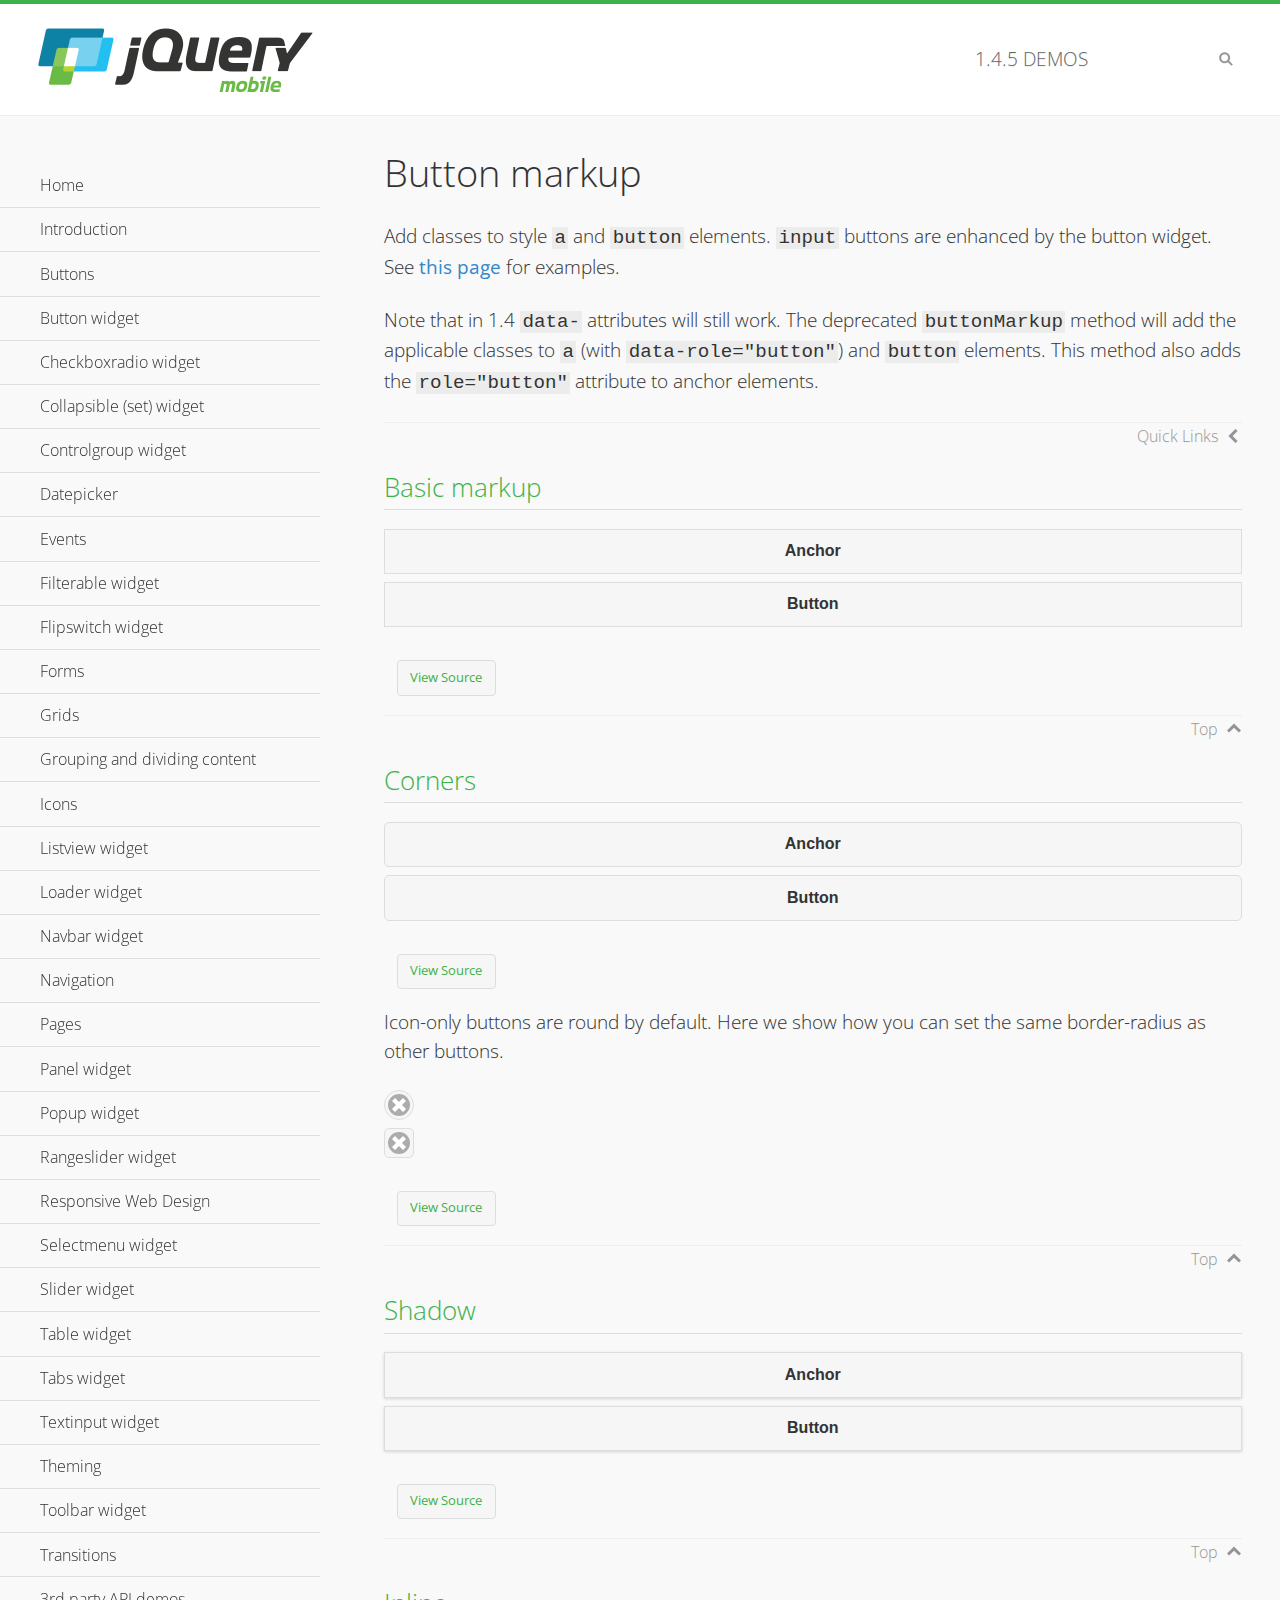
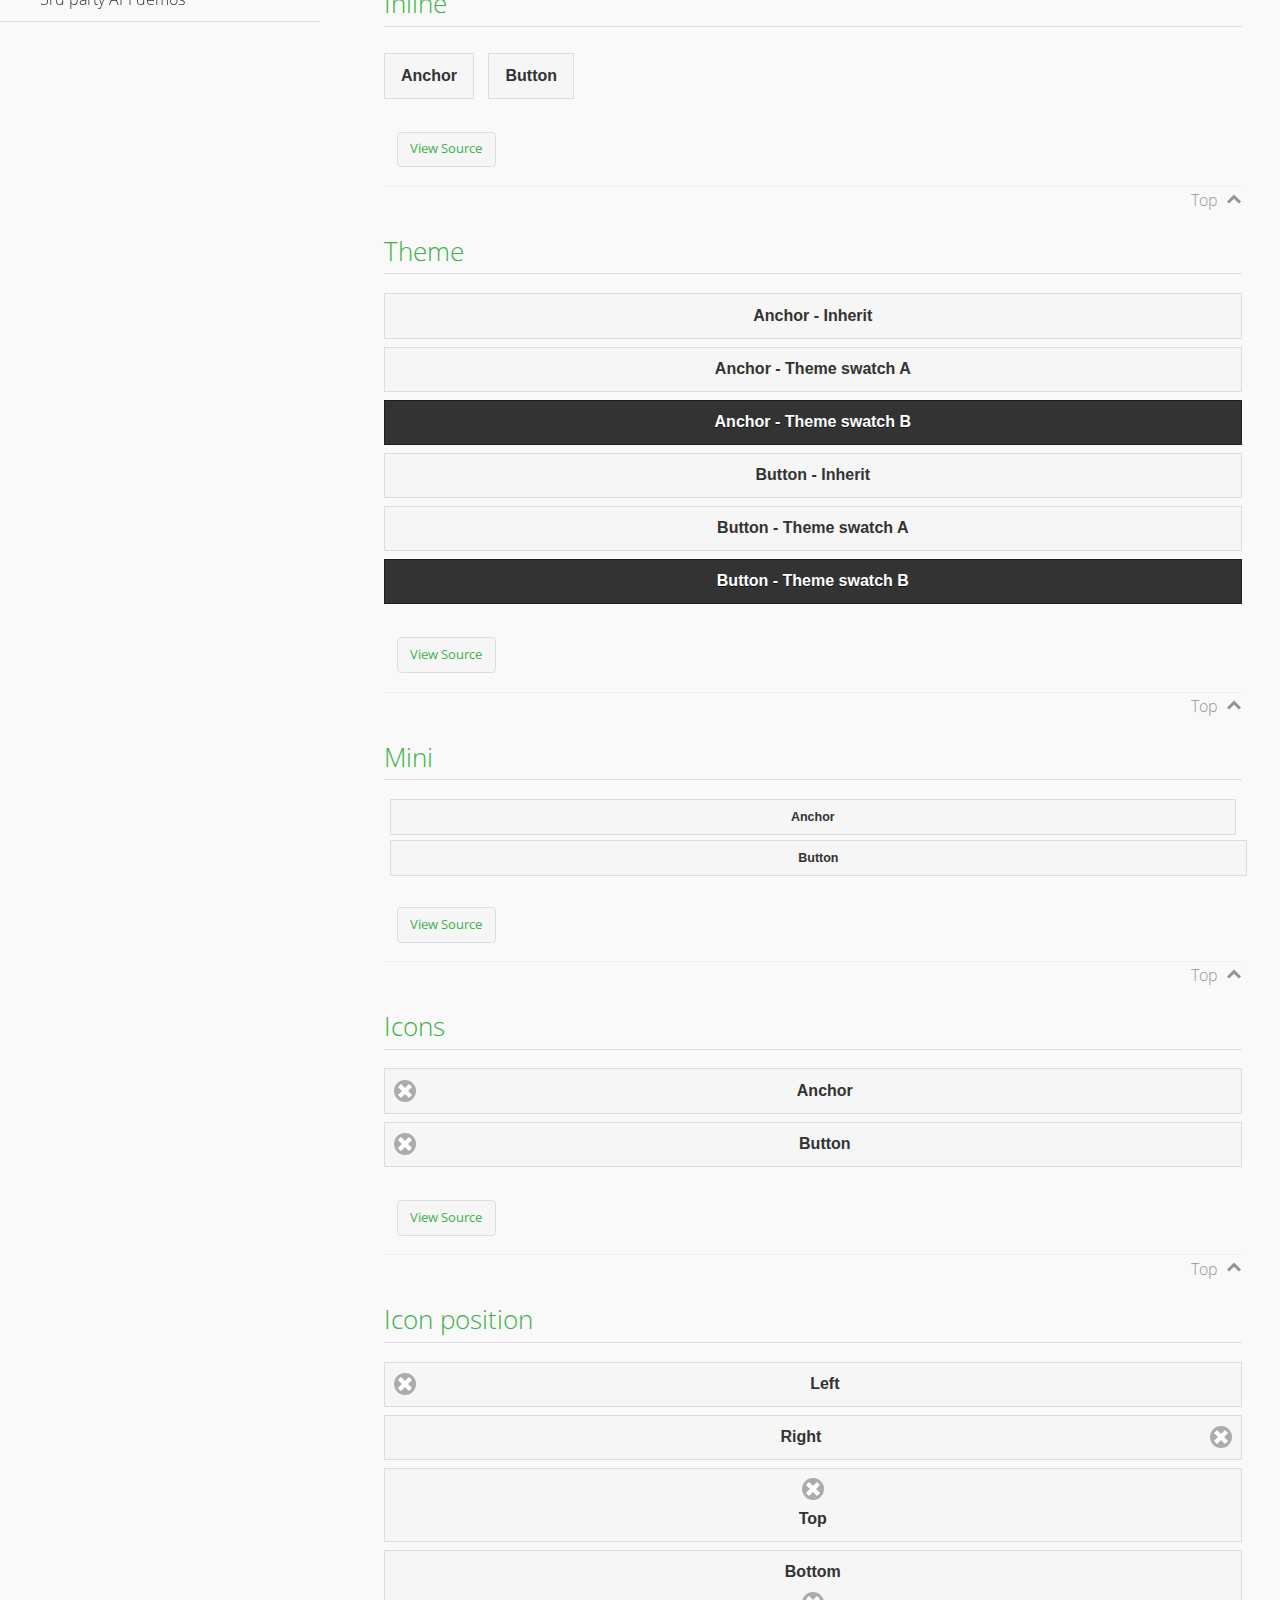
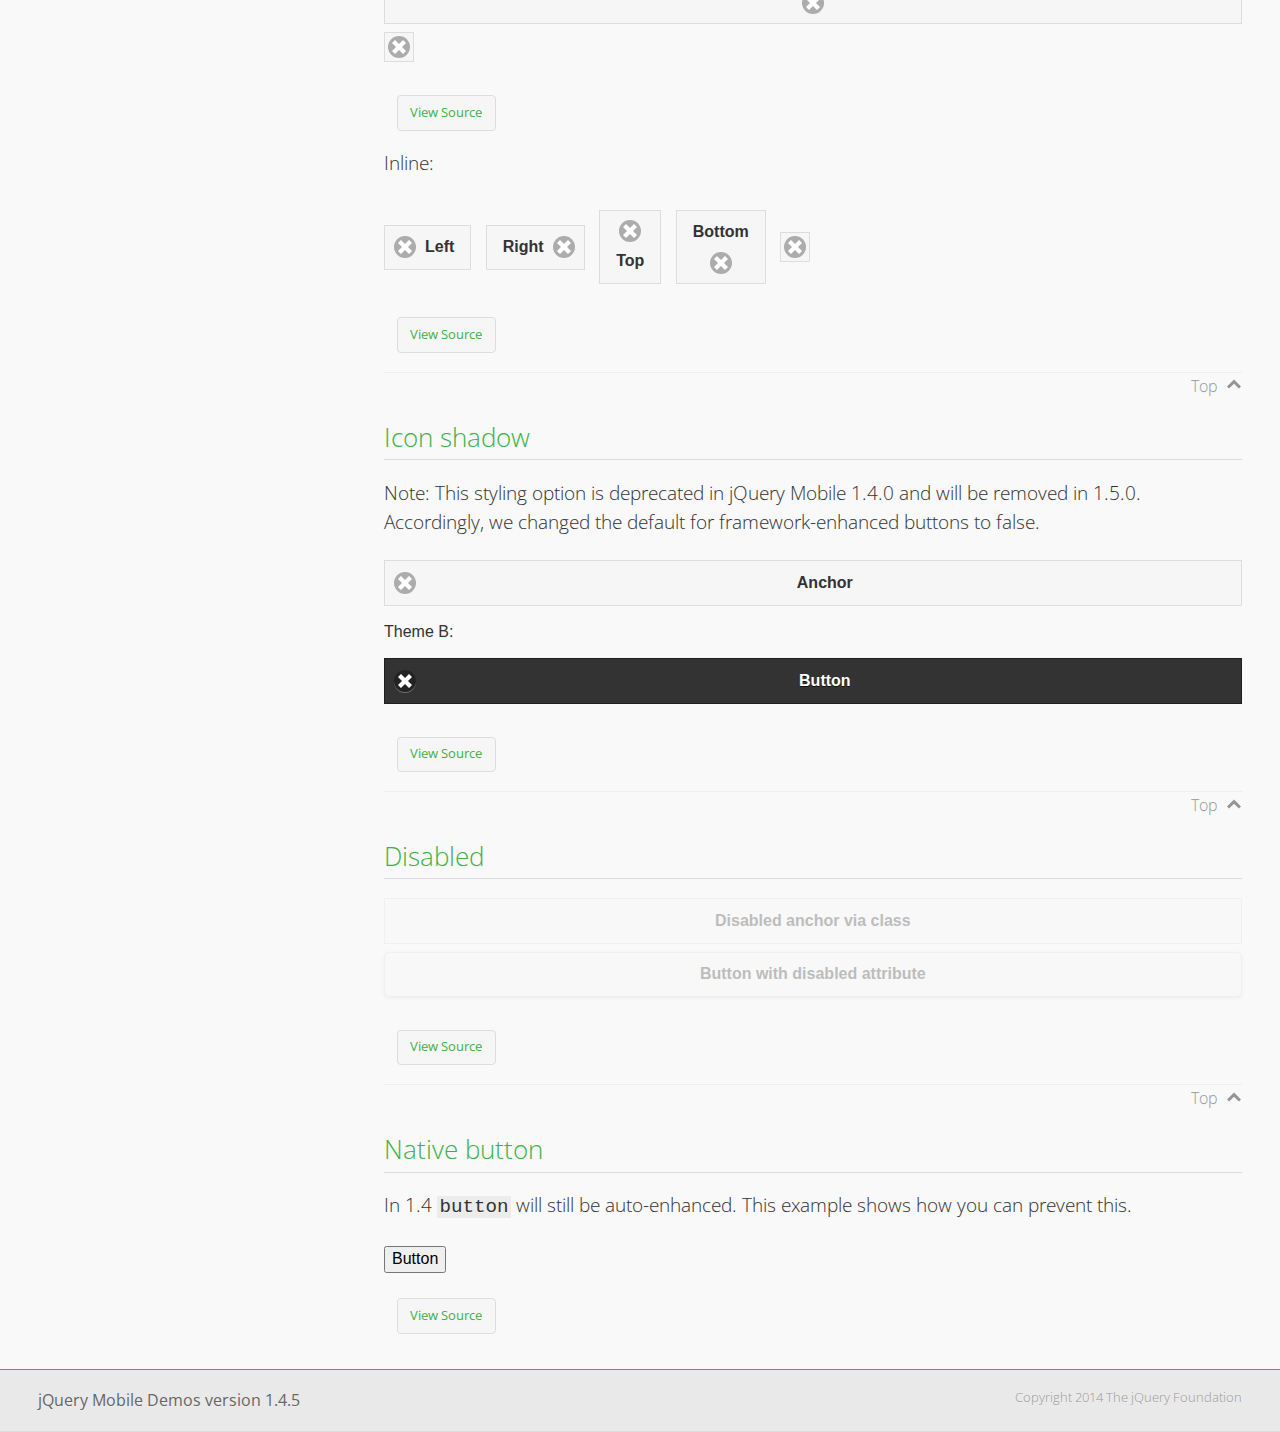
<file: assets/demos/button-markup/index.html>
<!DOCTYPE html>
<html>
<head>
	<meta charset="utf-8">
	<meta name="viewport" content="width=device-width, initial-scale=1">
	<title>Button markup - jQuery Mobile Demos</title>
	<link rel="shortcut icon" href="../favicon.ico">
    <link rel="stylesheet" href="http://fonts.googleapis.com/css?family=Open+Sans:300,400,700">
	<link rel="stylesheet" href="../css/themes/default/jquery.mobile-1.4.5.min.css">
	<link rel="stylesheet" href="../_assets/css/jqm-demos.css">
	<script src="../js/jquery.js"></script>
	<script src="../_assets/js/index.js"></script>
	<script src="../js/jquery.mobile-1.4.5.min.js"></script>
	<style>
		#custom-border-radius .ui-btn-icon-notext.ui-corner-all {
			-webkit-border-radius: .3125em;
			border-radius: .3125em;
		}
	</style>
</head>
<body>
<div data-role="page" class="jqm-demos" data-quicklinks="true">

	<div data-role="header" class="jqm-header">
		<h2><a href="../" title="jQuery Mobile Demos home"><img src="../_assets/img/jquery-logo.png" alt="jQuery Mobile"></a></h2>
		<p><span class="jqm-version"></span> Demos</p>
		<a href="#" class="jqm-navmenu-link ui-btn ui-btn-icon-notext ui-corner-all ui-icon-bars ui-nodisc-icon ui-alt-icon ui-btn-left">Menu</a>
		<a href="#" class="jqm-search-link ui-btn ui-btn-icon-notext ui-corner-all ui-icon-search ui-nodisc-icon ui-alt-icon ui-btn-right">Search</a>
	</div><!-- /header -->

	<div role="main" class="ui-content jqm-content">

		<h1>Button markup</h1>

		<p>Add classes to style <code>a</code> and <code>button</code> elements. <code>input</code> buttons are enhanced by the button widget. See <a href="../button/" data-ajax="false">this page</a> for examples.</p>

		<p>Note that in 1.4 <code>data-</code> attributes will still work. The deprecated <code>buttonMarkup</code> method will add the applicable classes to <code>a</code> (with <code>data-role="button"</code>) and <code>button</code> elements. This method also adds the <code>role="button"</code> attribute to anchor elements.</p>

		<h2>Basic markup</h2>

		<div data-demo-html="true">
			<a href="#" class="ui-btn">Anchor</a>
			<button class="ui-btn">Button</button>
		</div><!--/demo-html -->

		<h2>Corners</h2>

		<div data-demo-html="true">
			<a href="#" class="ui-btn ui-corner-all">Anchor</a>
			<button class="ui-btn ui-corner-all">Button</button>
		</div><!--/demo-html -->

		<p>Icon-only buttons are round by default. Here we show how you can set the same border-radius as other buttons.</p>

		<div data-demo-html="true" data-demo-css="true">
			<a href="#" class="ui-btn ui-icon-delete ui-btn-icon-notext ui-corner-all">No text</a>
			<div id="custom-border-radius">
				<a href="#" class="ui-btn ui-icon-delete ui-btn-icon-notext ui-corner-all">No text</a>
			</div>
		</div><!--/demo-html -->

		<h2>Shadow</h2>

		<div data-demo-html="true">
			<a href="#" class="ui-btn ui-shadow">Anchor</a>
			<button class="ui-btn ui-shadow">Button</button>
		</div><!--/demo-html -->

		<h2>Inline</h2>

		<div data-demo-html="true">
			<a href="#" class="ui-btn ui-btn-inline">Anchor</a>
			<button class="ui-btn ui-btn-inline">Button</button>
		</div><!--/demo-html -->

		<h2>Theme</h2>

		<div data-demo-html="true">
			<a href="#" class="ui-btn">Anchor - Inherit</a>
			<a href="#" class="ui-btn ui-btn-a">Anchor - Theme swatch A</a>
			<a href="#" class="ui-btn ui-btn-b">Anchor - Theme swatch B</a>
			<button class="ui-btn">Button - Inherit</button>
			<button class="ui-btn ui-btn-a">Button - Theme swatch A</button>
			<button class="ui-btn ui-btn-b">Button - Theme swatch B</button>
		</div><!--/demo-html -->

		<h2>Mini</h2>

		<div data-demo-html="true">
			<a href="#" class="ui-btn ui-mini">Anchor</a>
			<button class="ui-btn ui-mini">Button</button>
		</div><!--/demo-html -->

		<h2>Icons</h2>

		<div data-demo-html="true">
			<a href="#" class="ui-btn ui-icon-delete ui-btn-icon-left">Anchor</a>
			<button class="ui-btn ui-icon-delete ui-btn-icon-left">Button</button>
		</div><!--/demo-html -->

		<h2>Icon position</h2>

		<div data-demo-html="true">
			<a href="#" class="ui-btn ui-icon-delete ui-btn-icon-left">Left</a>
			<a href="#" class="ui-btn ui-icon-delete ui-btn-icon-right">Right</a>
			<a href="#" class="ui-btn ui-icon-delete ui-btn-icon-top">Top</a>
			<a href="#" class="ui-btn ui-icon-delete ui-btn-icon-bottom">Bottom</a>
			<a href="#" class="ui-btn ui-icon-delete ui-btn-icon-notext">Icon only</a>
		</div><!--/demo-html -->

		<p>Inline:</p>

		<div data-demo-html="true">
			<a href="#" class="ui-btn ui-btn-inline ui-icon-delete ui-btn-icon-left">Left</a>
			<a href="#" class="ui-btn ui-btn-inline ui-icon-delete ui-btn-icon-right">Right</a>
			<a href="#" class="ui-btn ui-btn-inline ui-icon-delete ui-btn-icon-top">Top</a>
			<a href="#" class="ui-btn ui-btn-inline ui-icon-delete ui-btn-icon-bottom">Bottom</a>
			<a href="#" class="ui-btn ui-btn-inline ui-icon-delete ui-btn-icon-notext">Icon only</a>
		</div><!--/demo-html -->

		<h2>Icon shadow</h2>
		<p>Note: This styling option is deprecated in jQuery Mobile 1.4.0 and will be removed in 1.5.0. Accordingly, we changed the default for framework-enhanced buttons to false.</p>

		<div data-demo-html="true">
			<a href="#" class="ui-btn ui-icon-delete ui-btn-icon-left ui-shadow-icon">Anchor</a>
			<p>Theme B:</p>
			<button class="ui-btn ui-icon-delete ui-btn-icon-left ui-shadow-icon ui-btn-b">Button</button>
		</div><!--/demo-html -->

		<h2>Disabled</h2>

		<div data-demo-html="true">
			<a href="#" class="ui-btn ui-state-disabled">Disabled anchor via class</a>
			<button disabled>Button with disabled attribute</button>
		</div><!--/demo-html -->

		<h2>Native button</h2>
		<!-- TODO: Remove this demo in 1.5 -->
		<p>In 1.4 <code>button</code> will still be auto-enhanced. This example shows how you can prevent this.</p>

		<div data-demo-html="true">
			<button data-role="none">Button</button>
		</div><!--/demo-html -->

	</div><!-- /content -->
	    <div data-role="panel" class="jqm-navmenu-panel" data-position="left" data-display="overlay" data-theme="a">
	    	<ul class="jqm-list ui-alt-icon ui-nodisc-icon">
<li data-filtertext="demos homepage" data-icon="home"><a href=".././">Home</a></li>
<li data-filtertext="introduction overview getting started"><a href="../intro/" data-ajax="false">Introduction</a></li>
<li data-filtertext="buttons button markup buttonmarkup method anchor link button element"><a href="../button-markup/" data-ajax="false">Buttons</a></li>
<li data-filtertext="form button widget input button submit reset"><a href="../button/" data-ajax="false">Button widget</a></li>
<li data-role="collapsible" data-enhanced="true" data-collapsed-icon="carat-d" data-expanded-icon="carat-u" data-iconpos="right" data-inset="false" class="ui-collapsible ui-collapsible-themed-content ui-collapsible-collapsed">
	<h3 class="ui-collapsible-heading ui-collapsible-heading-collapsed">
		<a href="#" class="ui-collapsible-heading-toggle ui-btn ui-btn-icon-right ui-btn-inherit ui-icon-carat-d">
		    Checkboxradio widget<span class="ui-collapsible-heading-status"> click to expand contents</span>
		</a>
	</h3>
	<div class="ui-collapsible-content ui-body-inherit ui-collapsible-content-collapsed" aria-hidden="true">
		<ul>
			<li data-filtertext="form checkboxradio widget checkbox input checkboxes controlgroups"><a href="../checkboxradio-checkbox/" data-ajax="false">Checkboxes</a></li>
			<li data-filtertext="form checkboxradio widget radio input radio buttons controlgroups"><a href="../checkboxradio-radio/" data-ajax="false">Radio buttons</a></li>
		</ul>
	</div>
</li>
<li data-role="collapsible" data-enhanced="true" data-collapsed-icon="carat-d" data-expanded-icon="carat-u" data-iconpos="right" data-inset="false" class="ui-collapsible ui-collapsible-themed-content ui-collapsible-collapsed">
	<h3 class="ui-collapsible-heading ui-collapsible-heading-collapsed">
		<a href="#" class="ui-collapsible-heading-toggle ui-btn ui-btn-icon-right ui-btn-inherit ui-icon-carat-d">
			Collapsible (set) widget<span class="ui-collapsible-heading-status"> click to expand contents</span>
		</a>
	</h3>
	<div class="ui-collapsible-content ui-body-inherit ui-collapsible-content-collapsed" aria-hidden="true">
		<ul>
			<li data-filtertext="collapsibles content formatting"><a href="../collapsible/" data-ajax="false">Collapsible</a></li>
			<li data-filtertext="dynamic collapsible set accordion append expand"><a href="../collapsible-dynamic/" data-ajax="false">Dynamic collapsibles</a></li>
			<li data-filtertext="accordions collapsible set widget content formatting grouped collapsibles"><a href="../collapsibleset/" data-ajax="false">Collapsible set</a></li>
		</ul>
	</div>
</li>
<li data-role="collapsible" data-enhanced="true" data-collapsed-icon="carat-d" data-expanded-icon="carat-u" data-iconpos="right" data-inset="false" class="ui-collapsible ui-collapsible-themed-content ui-collapsible-collapsed">
	<h3 class="ui-collapsible-heading ui-collapsible-heading-collapsed">
		<a href="#" class="ui-collapsible-heading-toggle ui-btn ui-btn-icon-right ui-btn-inherit ui-icon-carat-d">
			Controlgroup widget<span class="ui-collapsible-heading-status"> click to expand contents</span>
		</a>
	</h3>
	<div class="ui-collapsible-content ui-body-inherit ui-collapsible-content-collapsed" aria-hidden="true">
		<ul>
			<li data-filtertext="controlgroups selectmenu checkboxradio input grouped buttons horizontal vertical"><a href="../controlgroup/" data-ajax="false">Controlgroup</a></li>
			<li data-filtertext="dynamic controlgroup dynamically add buttons"><a href="../controlgroup-dynamic/" data-ajax="false">Dynamic controlgroups</a></li>
		</ul>
	</div>
</li>
<li data-filtertext="form datepicker widget date input"><a href="../datepicker/" data-ajax="false">Datepicker</a></li>
<li data-role="collapsible" data-enhanced="true" data-collapsed-icon="carat-d" data-expanded-icon="carat-u" data-iconpos="right" data-inset="false" class="ui-collapsible ui-collapsible-themed-content ui-collapsible-collapsed">
	<h3 class="ui-collapsible-heading ui-collapsible-heading-collapsed">
		<a href="#" class="ui-collapsible-heading-toggle ui-btn ui-btn-icon-right ui-btn-inherit ui-icon-carat-d">
			Events<span class="ui-collapsible-heading-status"> click to expand contents</span>
		</a>
	</h3>
	<div class="ui-collapsible-content ui-body-inherit ui-collapsible-content-collapsed" aria-hidden="true">
		<ul>
			<li data-filtertext="swipe to delete list items listviews swipe events"><a href="../swipe-list/" data-ajax="false">Swipe list items</a></li>
			<li data-filtertext="swipe to navigate swipe page navigation swipe events"><a href="../swipe-page/" data-ajax="false">Swipe page navigation</a></li>
		</ul>
	</div>
</li>
<li data-filtertext="filterable filter elements sorting searching listview table"><a href="../filterable/" data-ajax="false">Filterable widget</a></li>
<li data-filtertext="form flipswitch widget flip toggle switch binary select checkbox input"><a href="../flipswitch/" data-ajax="false">Flipswitch widget</a></li>
<li data-role="collapsible" data-enhanced="true" data-collapsed-icon="carat-d" data-expanded-icon="carat-u" data-iconpos="right" data-inset="false" class="ui-collapsible ui-collapsible-themed-content ui-collapsible-collapsed">
	<h3 class="ui-collapsible-heading ui-collapsible-heading-collapsed">
		<a href="#" class="ui-collapsible-heading-toggle ui-btn ui-btn-icon-right ui-btn-inherit ui-icon-carat-d">
			Forms<span class="ui-collapsible-heading-status"> click to expand contents</span>
		</a>
	</h3>
	<div class="ui-collapsible-content ui-body-inherit ui-collapsible-content-collapsed" aria-hidden="true">
		<ul>
			<li data-filtertext="forms text checkbox radio range button submit reset inputs selects textarea slider flipswitch label form elements"><a href="../forms/" data-ajax="false">Forms</a></li>
			<li data-filtertext="form hide labels hidden accessible ui-hidden-accessible forms"><a href="../forms-label-hidden-accessible/" data-ajax="false">Hide labels</a></li>
			<li data-filtertext="form field containers fieldcontain ui-field-contain forms"><a href="../forms-field-contain/" data-ajax="false">Field containers</a></li>
			<li data-filtertext="forms disabled form elements"><a href="../forms-disabled/" data-ajax="false">Forms disabled</a></li>
			<li data-filtertext="forms gallery examples overview forms text checkbox radio range button submit reset inputs selects textarea slider flipswitch label form elements"><a href="../forms-gallery/" data-ajax="false">Forms gallery</a></li>
		</ul>
	</div>
</li>
<li data-role="collapsible" data-enhanced="true" data-collapsed-icon="carat-d" data-expanded-icon="carat-u" data-iconpos="right" data-inset="false" class="ui-collapsible ui-collapsible-themed-content ui-collapsible-collapsed">
	<h3 class="ui-collapsible-heading ui-collapsible-heading-collapsed">
		<a href="#" class="ui-collapsible-heading-toggle ui-btn ui-btn-icon-right ui-btn-inherit ui-icon-carat-d">
			Grids<span class="ui-collapsible-heading-status"> click to expand contents</span>
		</a>
	</h3>
	<div class="ui-collapsible-content ui-body-inherit ui-collapsible-content-collapsed" aria-hidden="true">
		<ul>
			<li data-filtertext="grids columns blocks content formatting rwd responsive css framework"><a href="../grids/" data-ajax="false">Grids</a></li>
			<li data-filtertext="buttons in grids css framework"><a href="../grids-buttons/" data-ajax="false">Buttons in grids</a></li>
			<li data-filtertext="custom responsive grids rwd css framework"><a href="../grids-custom-responsive/" data-ajax="false">Custom responsive grids</a></li>
		</ul>
	</div>
</li>
<li data-filtertext="blocks content formatting sections heading"><a href="../body-bar-classes/" data-ajax="false">Grouping and dividing content</a></li>
<li data-role="collapsible" data-enhanced="true" data-collapsed-icon="carat-d" data-expanded-icon="carat-u" data-iconpos="right" data-inset="false" class="ui-collapsible ui-collapsible-themed-content ui-collapsible-collapsed">
	<h3 class="ui-collapsible-heading ui-collapsible-heading-collapsed">
		<a href="#" class="ui-collapsible-heading-toggle ui-btn ui-btn-icon-right ui-btn-inherit ui-icon-carat-d">
			Icons<span class="ui-collapsible-heading-status"> click to expand contents</span>
		</a>
	</h3>
	<div class="ui-collapsible-content ui-body-inherit ui-collapsible-content-collapsed" aria-hidden="true">
		<ul>
			<li data-filtertext="button icons svg disc alt custom icon position"><a href="../icons/" data-ajax="false">Icons</a></li>
			<li data-filtertext=""><a href="../icons-grunticon/" data-ajax="false">Grunticon loader</a></li>
		</ul>
	</div>
</li>
<li data-role="collapsible" data-enhanced="true" data-collapsed-icon="carat-d" data-expanded-icon="carat-u" data-iconpos="right" data-inset="false" class="ui-collapsible ui-collapsible-themed-content ui-collapsible-collapsed">
	<h3 class="ui-collapsible-heading ui-collapsible-heading-collapsed">
		<a href="#" class="ui-collapsible-heading-toggle ui-btn ui-btn-icon-right ui-btn-inherit ui-icon-carat-d">
			Listview widget<span class="ui-collapsible-heading-status"> click to expand contents</span>
		</a>
	</h3>
	<div class="ui-collapsible-content ui-body-inherit ui-collapsible-content-collapsed" aria-hidden="true">
		<ul>
			<li data-filtertext="listview widget thumbnails icons nested split button collapsible ul ol"><a href="../listview/" data-ajax="false">Listview</a></li>
			<li data-filtertext="autocomplete filterable reveal listview filtertextbeforefilter placeholder"><a href="../listview-autocomplete/" data-ajax="false">Listview autocomplete</a></li>
			<li data-filtertext="autocomplete filterable reveal listview remote data filtertextbeforefilter placeholder"><a href="../listview-autocomplete-remote/" data-ajax="false">Listview autocomplete remote data</a></li>
			<li data-filtertext="autodividers anchor jump scroll linkbars listview lists ul ol"><a href="../listview-autodividers-linkbar/" data-ajax="false">Listview autodividers linkbar</a></li>
			<li data-filtertext="listview autodividers selector autodividersselector lists ul ol"><a href="../listview-autodividers-selector/" data-ajax="false">Listview autodividers selector</a></li>
			<li data-filtertext="listview nested list items"><a href="../listview-nested-lists/" data-ajax="false">Nested Listviews</a></li>
			<li data-filtertext="listview collapsible list items flat"><a href="../listview-collapsible-item-flat/" data-ajax="false">Listview collapsible list items (flat)</a></li>
			<li data-filtertext="listview collapsible list indented"><a href="../listview-collapsible-item-indented/" data-ajax="false">Listview collapsible list items (indented)</a></li>
			<li data-filtertext="grid listview responsive grids responsive listviews lists ul"><a href="../listview-grid/" data-ajax="false">Listview responsive grid</a></li>
		</ul>
	</div>
</li>
<li data-filtertext="loader widget page loading navigation overlay spinner"><a href="../loader/" data-ajax="false">Loader widget</a></li>
<li data-filtertext="navbar widget navmenu toolbars header footer"><a href="../navbar/" data-ajax="false">Navbar widget</a></li>
<li data-role="collapsible" data-enhanced="true" data-collapsed-icon="carat-d" data-expanded-icon="carat-u" data-iconpos="right" data-inset="false" class="ui-collapsible ui-collapsible-themed-content ui-collapsible-collapsed">
	<h3 class="ui-collapsible-heading ui-collapsible-heading-collapsed">
		<a href="#" class="ui-collapsible-heading-toggle ui-btn ui-btn-icon-right ui-btn-inherit ui-icon-carat-d">
			Navigation<span class="ui-collapsible-heading-status"> click to expand contents</span>
		</a>
	</h3>
	<div class="ui-collapsible-content ui-body-inherit ui-collapsible-content-collapsed" aria-hidden="true">
		<ul>
			<li data-filtertext="ajax navigation navigate widget history event method"><a href="../navigation/" data-ajax="false">Navigation</a></li>
			<li data-filtertext="linking pages page links navigation ajax prefetch cache"><a href="../navigation-linking-pages/" data-ajax="false">Linking pages</a></li>
			<!-- <li data-filtertext="php redirect server redirection server-side navigation"><a href="../navigation-php-redirect/" data-ajax="false">PHP redirect demo</a></li>-->
			<li data-filtertext="navigation redirection hash query"><a href="../navigation-hash-processing/" data-ajax="false">Hash processing demo</a></li>
			<li data-filtertext="navigation redirection hash query"><a href="../page-events/" data-ajax="false">Page Navigation Events</a></li>
		</ul>
	</div>
</li>
<li data-role="collapsible" data-enhanced="true" data-collapsed-icon="carat-d" data-expanded-icon="carat-u" data-iconpos="right" data-inset="false" class="ui-collapsible ui-collapsible-themed-content ui-collapsible-collapsed">
	<h3 class="ui-collapsible-heading ui-collapsible-heading-collapsed">
		<a href="#" class="ui-collapsible-heading-toggle ui-btn ui-btn-icon-right ui-btn-inherit ui-icon-carat-d">
			Pages<span class="ui-collapsible-heading-status"> click to expand contents</span>
		</a>
	</h3>
	<div class="ui-collapsible-content ui-body-inherit ui-collapsible-content-collapsed" aria-hidden="true">
		<ul>
			<li data-filtertext="pages page widget ajax navigation"><a href="../pages/" data-ajax="false">Pages</a></li>
			<li data-filtertext="single page"><a href="../pages-single-page/" data-ajax="false">Single page</a></li>
			<li data-filtertext="multipage multi-page page"><a href="../pages-multi-page/" data-ajax="false">Multi-page template</a></li>
			<li data-filtertext="dialog page widget modal popup"><a href="../pages-dialog/" data-ajax="false">Dialog page</a></li>
		</ul>
	</div>
</li>
<li data-role="collapsible" data-enhanced="true" data-collapsed-icon="carat-d" data-expanded-icon="carat-u" data-iconpos="right" data-inset="false" class="ui-collapsible ui-collapsible-themed-content ui-collapsible-collapsed">
	<h3 class="ui-collapsible-heading ui-collapsible-heading-collapsed">
		<a href="#" class="ui-collapsible-heading-toggle ui-btn ui-btn-icon-right ui-btn-inherit ui-icon-carat-d">
			Panel widget<span class="ui-collapsible-heading-status"> click to expand contents</span>
		</a>
	</h3>
	<div class="ui-collapsible-content ui-body-inherit ui-collapsible-content-collapsed" aria-hidden="true">
		<ul>
			<li data-filtertext="panel widget sliding panels reveal push overlay responsive"><a href="../panel/" data-ajax="false">Panel</a></li>
			<li data-filtertext=""><a href="../panel-external/" data-ajax="false">External panels</a></li>
			<li data-filtertext="panel "><a href="../panel-fixed/" data-ajax="false">Fixed panels</a></li>
			<li data-filtertext="panel slide panels sliding panels shadow rwd responsive breakpoint"><a href="../panel-responsive/" data-ajax="false">Panels responsive</a></li>
			<li data-filtertext="panel custom style custom panel width reveal shadow listview panel styling page background wrapper"><a href="../panel-styling/" data-ajax="false">Custom panel style</a></li>
			<li data-filtertext="panel open on swipe"><a href="../panel-swipe-open/" data-ajax="false">Panel open on swipe</a></li>
			<li data-filtertext="panels outside page internal external toolbars"><a href="../panel-external-internal/" data-ajax="false">Panel external and internal</a></li>
		</ul>
	</div>
</li>
<li data-role="collapsible" data-enhanced="true" data-collapsed-icon="carat-d" data-expanded-icon="carat-u" data-iconpos="right" data-inset="false" class="ui-collapsible ui-collapsible-themed-content ui-collapsible-collapsed">
	<h3 class="ui-collapsible-heading ui-collapsible-heading-collapsed">
		<a href="#" class="ui-collapsible-heading-toggle ui-btn ui-btn-icon-right ui-btn-inherit ui-icon-carat-d">
			Popup widget<span class="ui-collapsible-heading-status"> click to expand contents</span>
		</a>
	</h3>
	<div class="ui-collapsible-content ui-body-inherit ui-collapsible-content-collapsed" aria-hidden="true">
		<ul>
			<li data-filtertext="popup widget popups dialog modal transition tooltip lightbox form overlay screen flip pop fade transition"><a href="../popup/" data-ajax="false">Popup</a></li>
			<li data-filtertext="popup alignment position"><a href="../popup-alignment/" data-ajax="false">Popup alignment</a></li>
			<li data-filtertext="popup arrow size popups popover"><a href="../popup-arrow-size/" data-ajax="false">Popup arrow size</a></li>
			<li data-filtertext="dynamic popups popup images lightbox"><a href="../popup-dynamic/" data-ajax="false">Dynamic popups</a></li>
			<li data-filtertext="popups with iframes scaling"><a href="../popup-iframe/" data-ajax="false">Popups with iframes</a></li>
			<li data-filtertext="popup image scaling"><a href="../popup-image-scaling/" data-ajax="false">Popup image scaling</a></li>
			<li data-filtertext="external popup outside multi-page"><a href="../popup-outside-multipage/" data-ajax="false">Popup outside multi-page</a></li>
		</ul>
	</div>
</li>
<li data-filtertext="form rangeslider widget dual sliders dual handle sliders range input"><a href="../rangeslider/" data-ajax="false">Rangeslider widget</a></li>
<li data-filtertext="responsive web design rwd adaptive progressive enhancement PE accessible mobile breakpoints media query media queries"><a href="../rwd/" data-ajax="false">Responsive Web Design</a></li>
<li data-role="collapsible" data-enhanced="true" data-collapsed-icon="carat-d" data-expanded-icon="carat-u" data-iconpos="right" data-inset="false" class="ui-collapsible ui-collapsible-themed-content ui-collapsible-collapsed">
	<h3 class="ui-collapsible-heading ui-collapsible-heading-collapsed">
		<a href="#" class="ui-collapsible-heading-toggle ui-btn ui-btn-icon-right ui-btn-inherit ui-icon-carat-d">
			Selectmenu widget<span class="ui-collapsible-heading-status"> click to expand contents</span>
		</a>
	</h3>
	<div class="ui-collapsible-content ui-body-inherit ui-collapsible-content-collapsed" aria-hidden="true">
		<ul>
			<li data-filtertext="form selectmenu widget select input custom select menu selects"><a href="../selectmenu/" data-ajax="false">Selectmenu</a></li>
			<li data-filtertext="form custom select menu selectmenu widget custom menu option optgroup multiple selects"><a href="../selectmenu-custom/" data-ajax="false">Custom select menu</a></li>
			<li data-filtertext="filterable select filter popup dialog"><a href="../selectmenu-custom-filter/" data-ajax="false">Custom select menu with filter</a></li>
		</ul>
	</div>
</li>
<li data-role="collapsible" data-enhanced="true" data-collapsed-icon="carat-d" data-expanded-icon="carat-u" data-iconpos="right" data-inset="false" class="ui-collapsible ui-collapsible-themed-content ui-collapsible-collapsed">
	<h3 class="ui-collapsible-heading ui-collapsible-heading-collapsed">
		<a href="#" class="ui-collapsible-heading-toggle ui-btn ui-btn-icon-right ui-btn-inherit ui-icon-carat-d">
			Slider widget<span class="ui-collapsible-heading-status"> click to expand contents</span>
		</a>
	</h3>
	<div class="ui-collapsible-content ui-body-inherit ui-collapsible-content-collapsed" aria-hidden="true">
		<ul>
			<li data-filtertext="form slider widget range input single sliders"><a href="../slider/" data-ajax="false">Slider</a></li>
			<li data-filtertext="form slider widget flipswitch slider binary select flip toggle switch"><a href="../slider-flipswitch/" data-ajax="false">Slider flip toggle switch</a></li>
			<li data-filtertext="form slider tooltip handle value input range sliders"><a href="../slider-tooltip/" data-ajax="false">Slider tooltip</a></li>
		</ul>
	</div>
</li>
<li data-role="collapsible" data-enhanced="true" data-collapsed-icon="carat-d" data-expanded-icon="carat-u" data-iconpos="right" data-inset="false" class="ui-collapsible ui-collapsible-themed-content ui-collapsible-collapsed">
	<h3 class="ui-collapsible-heading ui-collapsible-heading-collapsed">
		<a href="#" class="ui-collapsible-heading-toggle ui-btn ui-btn-icon-right ui-btn-inherit ui-icon-carat-d">
			Table widget<span class="ui-collapsible-heading-status"> click to expand contents</span>
		</a>
	</h3>
	<div class="ui-collapsible-content ui-body-inherit ui-collapsible-content-collapsed" aria-hidden="true">
		<ul>
			<li data-filtertext="table widget reflow column toggle th td responsive tables rwd hide show tabular"><a href="../table-column-toggle/" data-ajax="false">Table Column Toggle</a></li>
			<li data-filtertext="table column toggle phone comparison demo"><a href="../table-column-toggle-example/" data-ajax="false">Table Column Toggle demo</a></li>
			<li data-filtertext="responsive tables table column toggle heading groups rwd breakpoint"><a href="../table-column-toggle-heading-groups/" data-ajax="false">Table Column Toggle heading groups</a></li>
			<li data-filtertext="responsive tables table column toggle hide rwd breakpoint customization options"><a href="../table-column-toggle-options/" data-ajax="false">Table Column Toggle options</a></li>
			<li data-filtertext="table reflow th td responsive rwd columns tabular"><a href="../table-reflow/" data-ajax="false">Table Reflow</a></li>
			<li data-filtertext="responsive tables table reflow heading groups rwd breakpoint"><a href="../table-reflow-heading-groups/" data-ajax="false">Table Reflow heading groups</a></li>
			<li data-filtertext="responsive tables table reflow stripes strokes table style"><a href="../table-reflow-stripes-strokes/" data-ajax="false">Table Reflow stripes and strokes</a></li>
			<li data-filtertext="responsive tables table reflow stack custom styles"><a href="../table-reflow-styling/" data-ajax="false">Table Reflow custom styles</a></li>
		</ul>
	</div>
</li>
<li data-filtertext="ui tabs widget"><a href="../tabs/" data-ajax="false">Tabs widget</a></li>
<li data-filtertext="form textinput widget text input textarea number date time tel email file color password"><a href="../textinput/" data-ajax="false">Textinput widget</a></li>
<li data-role="collapsible" data-enhanced="true" data-collapsed-icon="carat-d" data-expanded-icon="carat-u" data-iconpos="right" data-inset="false" class="ui-collapsible ui-collapsible-themed-content ui-collapsible-collapsed">
	<h3 class="ui-collapsible-heading ui-collapsible-heading-collapsed">
		<a href="#" class="ui-collapsible-heading-toggle ui-btn ui-btn-icon-right ui-btn-inherit ui-icon-carat-d">
			Theming<span class="ui-collapsible-heading-status"> click to expand contents</span>
		</a>
	</h3>
	<div class="ui-collapsible-content ui-body-inherit ui-collapsible-content-collapsed" aria-hidden="true">
		<ul>
			<li data-filtertext="default theme swatches theming style css"><a href="../theme-default/" data-ajax="false">Default theme</a></li>
			<li data-filtertext="classic theme old theme swatches theming style css"><a href="../theme-classic/" data-ajax="false">Classic theme</a></li>
		</ul>
	</div>
</li>
<li data-role="collapsible" data-enhanced="true" data-collapsed-icon="carat-d" data-expanded-icon="carat-u" data-iconpos="right" data-inset="false" class="ui-collapsible ui-collapsible-themed-content ui-collapsible-collapsed">
	<h3 class="ui-collapsible-heading ui-collapsible-heading-collapsed">
		<a href="#" class="ui-collapsible-heading-toggle ui-btn ui-btn-icon-right ui-btn-inherit ui-icon-carat-d">
			Toolbar widget<span class="ui-collapsible-heading-status"> click to expand contents</span>
		</a>
	</h3>
	<div class="ui-collapsible-content ui-body-inherit ui-collapsible-content-collapsed" aria-hidden="true">
		<ul>
			<li data-filtertext="toolbar widget header footer toolbars fixed fullscreen external sections"><a href="../toolbar/" data-ajax="false">Toolbar</a></li>
			<li data-filtertext="dynamic toolbars dynamically add toolbar header footer"><a href="../toolbar-dynamic/" data-ajax="false">Dynamic toolbars</a></li>
			<li data-filtertext="external toolbars header footer"><a href="../toolbar-external/" data-ajax="false">External toolbars</a></li>
			<li data-filtertext="fixed toolbars header footer"><a href="../toolbar-fixed/" data-ajax="false">Fixed toolbars</a></li>
			<li data-filtertext="fixed fullscreen toolbars header footer"><a href="../toolbar-fixed-fullscreen/" data-ajax="false">Fullscreen toolbars</a></li>
			<li data-filtertext="external fixed toolbars header footer"><a href="../toolbar-fixed-external/" data-ajax="false">Fixed external toolbars</a></li>
			<li data-filtertext="external persistent toolbars header footer navbar navmenu"><a href="../toolbar-fixed-persistent/" data-ajax="false">Persistent toolbars</a></li>
			<li data-filtertext="external ajax optimized toolbars persistent toolbars header footer navbar"><a href="../toolbar-fixed-persistent-optimized/" data-ajax="false">Ajax optimized toolbars</a></li>
			<li data-filtertext="form in toolbars header footer"><a href="../toolbar-fixed-forms/" data-ajax="false">Form in toolbar</a></li>
		</ul>
	</div>
</li>
<li data-filtertext="page transitions animated pages popup navigation flip slide fade pop"><a href="../transitions/" data-ajax="false">Transitions</a></li>
<li data-role="collapsible" data-enhanced="true" data-collapsed-icon="carat-d" data-expanded-icon="carat-u" data-iconpos="right" data-inset="false" class="ui-collapsible ui-collapsible-themed-content ui-collapsible-collapsed">
	<h3 class="ui-collapsible-heading ui-collapsible-heading-collapsed">
		<a href="#" class="ui-collapsible-heading-toggle ui-btn ui-btn-icon-right ui-btn-inherit ui-icon-carat-d">
			3rd party API demos<span class="ui-collapsible-heading-status"> click to expand contents</span>
		</a>
	</h3>
	<div class="ui-collapsible-content ui-body-inherit ui-collapsible-content-collapsed" aria-hidden="true">
		<ul>
			<li data-filtertext="backbone requirejs navigation router"><a href="../backbone-requirejs/" data-ajax="false">Backbone RequireJS</a></li>
			<li data-filtertext="google maps geolocation demo"><a href="../map-geolocation/" data-ajax="false">Google Maps geolocation</a></li>
			<li data-filtertext="google maps hybrid"><a href="../map-list-toggle/" data-ajax="false">Google Maps list toggle</a></li>
		</ul>
	</div>
</li>



		     </ul>
		</div><!-- /panel -->


	<div data-role="footer" data-position="fixed" data-tap-toggle="false" class="jqm-footer">
		<p>jQuery Mobile Demos version <span class="jqm-version"></span></p>
		<p>Copyright 2014 The jQuery Foundation</p>
	</div><!-- /footer -->
	<!-- TODO: This should become an external panel so we can add input to markup (unique ID) -->
    <div data-role="panel" class="jqm-search-panel" data-position="right" data-display="overlay" data-theme="a">
		<div class="jqm-search">
			<ul class="jqm-list" data-filter-placeholder="Search demos..." data-filter-reveal="true">
<li data-filtertext="demos homepage" data-icon="home"><a href=".././">Home</a></li>
<li data-filtertext="introduction overview getting started"><a href="../intro/" data-ajax="false">Introduction</a></li>
<li data-filtertext="buttons button markup buttonmarkup method anchor link button element"><a href="../button-markup/" data-ajax="false">Buttons</a></li>
<li data-filtertext="form button widget input button submit reset"><a href="../button/" data-ajax="false">Button widget</a></li>
<li data-role="collapsible" data-enhanced="true" data-collapsed-icon="carat-d" data-expanded-icon="carat-u" data-iconpos="right" data-inset="false" class="ui-collapsible ui-collapsible-themed-content ui-collapsible-collapsed">
	<h3 class="ui-collapsible-heading ui-collapsible-heading-collapsed">
		<a href="#" class="ui-collapsible-heading-toggle ui-btn ui-btn-icon-right ui-btn-inherit ui-icon-carat-d">
		    Checkboxradio widget<span class="ui-collapsible-heading-status"> click to expand contents</span>
		</a>
	</h3>
	<div class="ui-collapsible-content ui-body-inherit ui-collapsible-content-collapsed" aria-hidden="true">
		<ul>
			<li data-filtertext="form checkboxradio widget checkbox input checkboxes controlgroups"><a href="../checkboxradio-checkbox/" data-ajax="false">Checkboxes</a></li>
			<li data-filtertext="form checkboxradio widget radio input radio buttons controlgroups"><a href="../checkboxradio-radio/" data-ajax="false">Radio buttons</a></li>
		</ul>
	</div>
</li>
<li data-role="collapsible" data-enhanced="true" data-collapsed-icon="carat-d" data-expanded-icon="carat-u" data-iconpos="right" data-inset="false" class="ui-collapsible ui-collapsible-themed-content ui-collapsible-collapsed">
	<h3 class="ui-collapsible-heading ui-collapsible-heading-collapsed">
		<a href="#" class="ui-collapsible-heading-toggle ui-btn ui-btn-icon-right ui-btn-inherit ui-icon-carat-d">
			Collapsible (set) widget<span class="ui-collapsible-heading-status"> click to expand contents</span>
		</a>
	</h3>
	<div class="ui-collapsible-content ui-body-inherit ui-collapsible-content-collapsed" aria-hidden="true">
		<ul>
			<li data-filtertext="collapsibles content formatting"><a href="../collapsible/" data-ajax="false">Collapsible</a></li>
			<li data-filtertext="dynamic collapsible set accordion append expand"><a href="../collapsible-dynamic/" data-ajax="false">Dynamic collapsibles</a></li>
			<li data-filtertext="accordions collapsible set widget content formatting grouped collapsibles"><a href="../collapsibleset/" data-ajax="false">Collapsible set</a></li>
		</ul>
	</div>
</li>
<li data-role="collapsible" data-enhanced="true" data-collapsed-icon="carat-d" data-expanded-icon="carat-u" data-iconpos="right" data-inset="false" class="ui-collapsible ui-collapsible-themed-content ui-collapsible-collapsed">
	<h3 class="ui-collapsible-heading ui-collapsible-heading-collapsed">
		<a href="#" class="ui-collapsible-heading-toggle ui-btn ui-btn-icon-right ui-btn-inherit ui-icon-carat-d">
			Controlgroup widget<span class="ui-collapsible-heading-status"> click to expand contents</span>
		</a>
	</h3>
	<div class="ui-collapsible-content ui-body-inherit ui-collapsible-content-collapsed" aria-hidden="true">
		<ul>
			<li data-filtertext="controlgroups selectmenu checkboxradio input grouped buttons horizontal vertical"><a href="../controlgroup/" data-ajax="false">Controlgroup</a></li>
			<li data-filtertext="dynamic controlgroup dynamically add buttons"><a href="../controlgroup-dynamic/" data-ajax="false">Dynamic controlgroups</a></li>
		</ul>
	</div>
</li>
<li data-filtertext="form datepicker widget date input"><a href="../datepicker/" data-ajax="false">Datepicker</a></li>
<li data-role="collapsible" data-enhanced="true" data-collapsed-icon="carat-d" data-expanded-icon="carat-u" data-iconpos="right" data-inset="false" class="ui-collapsible ui-collapsible-themed-content ui-collapsible-collapsed">
	<h3 class="ui-collapsible-heading ui-collapsible-heading-collapsed">
		<a href="#" class="ui-collapsible-heading-toggle ui-btn ui-btn-icon-right ui-btn-inherit ui-icon-carat-d">
			Events<span class="ui-collapsible-heading-status"> click to expand contents</span>
		</a>
	</h3>
	<div class="ui-collapsible-content ui-body-inherit ui-collapsible-content-collapsed" aria-hidden="true">
		<ul>
			<li data-filtertext="swipe to delete list items listviews swipe events"><a href="../swipe-list/" data-ajax="false">Swipe list items</a></li>
			<li data-filtertext="swipe to navigate swipe page navigation swipe events"><a href="../swipe-page/" data-ajax="false">Swipe page navigation</a></li>
		</ul>
	</div>
</li>
<li data-filtertext="filterable filter elements sorting searching listview table"><a href="../filterable/" data-ajax="false">Filterable widget</a></li>
<li data-filtertext="form flipswitch widget flip toggle switch binary select checkbox input"><a href="../flipswitch/" data-ajax="false">Flipswitch widget</a></li>
<li data-role="collapsible" data-enhanced="true" data-collapsed-icon="carat-d" data-expanded-icon="carat-u" data-iconpos="right" data-inset="false" class="ui-collapsible ui-collapsible-themed-content ui-collapsible-collapsed">
	<h3 class="ui-collapsible-heading ui-collapsible-heading-collapsed">
		<a href="#" class="ui-collapsible-heading-toggle ui-btn ui-btn-icon-right ui-btn-inherit ui-icon-carat-d">
			Forms<span class="ui-collapsible-heading-status"> click to expand contents</span>
		</a>
	</h3>
	<div class="ui-collapsible-content ui-body-inherit ui-collapsible-content-collapsed" aria-hidden="true">
		<ul>
			<li data-filtertext="forms text checkbox radio range button submit reset inputs selects textarea slider flipswitch label form elements"><a href="../forms/" data-ajax="false">Forms</a></li>
			<li data-filtertext="form hide labels hidden accessible ui-hidden-accessible forms"><a href="../forms-label-hidden-accessible/" data-ajax="false">Hide labels</a></li>
			<li data-filtertext="form field containers fieldcontain ui-field-contain forms"><a href="../forms-field-contain/" data-ajax="false">Field containers</a></li>
			<li data-filtertext="forms disabled form elements"><a href="../forms-disabled/" data-ajax="false">Forms disabled</a></li>
			<li data-filtertext="forms gallery examples overview forms text checkbox radio range button submit reset inputs selects textarea slider flipswitch label form elements"><a href="../forms-gallery/" data-ajax="false">Forms gallery</a></li>
		</ul>
	</div>
</li>
<li data-role="collapsible" data-enhanced="true" data-collapsed-icon="carat-d" data-expanded-icon="carat-u" data-iconpos="right" data-inset="false" class="ui-collapsible ui-collapsible-themed-content ui-collapsible-collapsed">
	<h3 class="ui-collapsible-heading ui-collapsible-heading-collapsed">
		<a href="#" class="ui-collapsible-heading-toggle ui-btn ui-btn-icon-right ui-btn-inherit ui-icon-carat-d">
			Grids<span class="ui-collapsible-heading-status"> click to expand contents</span>
		</a>
	</h3>
	<div class="ui-collapsible-content ui-body-inherit ui-collapsible-content-collapsed" aria-hidden="true">
		<ul>
			<li data-filtertext="grids columns blocks content formatting rwd responsive css framework"><a href="../grids/" data-ajax="false">Grids</a></li>
			<li data-filtertext="buttons in grids css framework"><a href="../grids-buttons/" data-ajax="false">Buttons in grids</a></li>
			<li data-filtertext="custom responsive grids rwd css framework"><a href="../grids-custom-responsive/" data-ajax="false">Custom responsive grids</a></li>
		</ul>
	</div>
</li>
<li data-filtertext="blocks content formatting sections heading"><a href="../body-bar-classes/" data-ajax="false">Grouping and dividing content</a></li>
<li data-role="collapsible" data-enhanced="true" data-collapsed-icon="carat-d" data-expanded-icon="carat-u" data-iconpos="right" data-inset="false" class="ui-collapsible ui-collapsible-themed-content ui-collapsible-collapsed">
	<h3 class="ui-collapsible-heading ui-collapsible-heading-collapsed">
		<a href="#" class="ui-collapsible-heading-toggle ui-btn ui-btn-icon-right ui-btn-inherit ui-icon-carat-d">
			Icons<span class="ui-collapsible-heading-status"> click to expand contents</span>
		</a>
	</h3>
	<div class="ui-collapsible-content ui-body-inherit ui-collapsible-content-collapsed" aria-hidden="true">
		<ul>
			<li data-filtertext="button icons svg disc alt custom icon position"><a href="../icons/" data-ajax="false">Icons</a></li>
			<li data-filtertext=""><a href="../icons-grunticon/" data-ajax="false">Grunticon loader</a></li>
		</ul>
	</div>
</li>
<li data-role="collapsible" data-enhanced="true" data-collapsed-icon="carat-d" data-expanded-icon="carat-u" data-iconpos="right" data-inset="false" class="ui-collapsible ui-collapsible-themed-content ui-collapsible-collapsed">
	<h3 class="ui-collapsible-heading ui-collapsible-heading-collapsed">
		<a href="#" class="ui-collapsible-heading-toggle ui-btn ui-btn-icon-right ui-btn-inherit ui-icon-carat-d">
			Listview widget<span class="ui-collapsible-heading-status"> click to expand contents</span>
		</a>
	</h3>
	<div class="ui-collapsible-content ui-body-inherit ui-collapsible-content-collapsed" aria-hidden="true">
		<ul>
			<li data-filtertext="listview widget thumbnails icons nested split button collapsible ul ol"><a href="../listview/" data-ajax="false">Listview</a></li>
			<li data-filtertext="autocomplete filterable reveal listview filtertextbeforefilter placeholder"><a href="../listview-autocomplete/" data-ajax="false">Listview autocomplete</a></li>
			<li data-filtertext="autocomplete filterable reveal listview remote data filtertextbeforefilter placeholder"><a href="../listview-autocomplete-remote/" data-ajax="false">Listview autocomplete remote data</a></li>
			<li data-filtertext="autodividers anchor jump scroll linkbars listview lists ul ol"><a href="../listview-autodividers-linkbar/" data-ajax="false">Listview autodividers linkbar</a></li>
			<li data-filtertext="listview autodividers selector autodividersselector lists ul ol"><a href="../listview-autodividers-selector/" data-ajax="false">Listview autodividers selector</a></li>
			<li data-filtertext="listview nested list items"><a href="../listview-nested-lists/" data-ajax="false">Nested Listviews</a></li>
			<li data-filtertext="listview collapsible list items flat"><a href="../listview-collapsible-item-flat/" data-ajax="false">Listview collapsible list items (flat)</a></li>
			<li data-filtertext="listview collapsible list indented"><a href="../listview-collapsible-item-indented/" data-ajax="false">Listview collapsible list items (indented)</a></li>
			<li data-filtertext="grid listview responsive grids responsive listviews lists ul"><a href="../listview-grid/" data-ajax="false">Listview responsive grid</a></li>
		</ul>
	</div>
</li>
<li data-filtertext="loader widget page loading navigation overlay spinner"><a href="../loader/" data-ajax="false">Loader widget</a></li>
<li data-filtertext="navbar widget navmenu toolbars header footer"><a href="../navbar/" data-ajax="false">Navbar widget</a></li>
<li data-role="collapsible" data-enhanced="true" data-collapsed-icon="carat-d" data-expanded-icon="carat-u" data-iconpos="right" data-inset="false" class="ui-collapsible ui-collapsible-themed-content ui-collapsible-collapsed">
	<h3 class="ui-collapsible-heading ui-collapsible-heading-collapsed">
		<a href="#" class="ui-collapsible-heading-toggle ui-btn ui-btn-icon-right ui-btn-inherit ui-icon-carat-d">
			Navigation<span class="ui-collapsible-heading-status"> click to expand contents</span>
		</a>
	</h3>
	<div class="ui-collapsible-content ui-body-inherit ui-collapsible-content-collapsed" aria-hidden="true">
		<ul>
			<li data-filtertext="ajax navigation navigate widget history event method"><a href="../navigation/" data-ajax="false">Navigation</a></li>
			<li data-filtertext="linking pages page links navigation ajax prefetch cache"><a href="../navigation-linking-pages/" data-ajax="false">Linking pages</a></li>
			<!-- <li data-filtertext="php redirect server redirection server-side navigation"><a href="../navigation-php-redirect/" data-ajax="false">PHP redirect demo</a></li>-->
			<li data-filtertext="navigation redirection hash query"><a href="../navigation-hash-processing/" data-ajax="false">Hash processing demo</a></li>
			<li data-filtertext="navigation redirection hash query"><a href="../page-events/" data-ajax="false">Page Navigation Events</a></li>
		</ul>
	</div>
</li>
<li data-role="collapsible" data-enhanced="true" data-collapsed-icon="carat-d" data-expanded-icon="carat-u" data-iconpos="right" data-inset="false" class="ui-collapsible ui-collapsible-themed-content ui-collapsible-collapsed">
	<h3 class="ui-collapsible-heading ui-collapsible-heading-collapsed">
		<a href="#" class="ui-collapsible-heading-toggle ui-btn ui-btn-icon-right ui-btn-inherit ui-icon-carat-d">
			Pages<span class="ui-collapsible-heading-status"> click to expand contents</span>
		</a>
	</h3>
	<div class="ui-collapsible-content ui-body-inherit ui-collapsible-content-collapsed" aria-hidden="true">
		<ul>
			<li data-filtertext="pages page widget ajax navigation"><a href="../pages/" data-ajax="false">Pages</a></li>
			<li data-filtertext="single page"><a href="../pages-single-page/" data-ajax="false">Single page</a></li>
			<li data-filtertext="multipage multi-page page"><a href="../pages-multi-page/" data-ajax="false">Multi-page template</a></li>
			<li data-filtertext="dialog page widget modal popup"><a href="../pages-dialog/" data-ajax="false">Dialog page</a></li>
		</ul>
	</div>
</li>
<li data-role="collapsible" data-enhanced="true" data-collapsed-icon="carat-d" data-expanded-icon="carat-u" data-iconpos="right" data-inset="false" class="ui-collapsible ui-collapsible-themed-content ui-collapsible-collapsed">
	<h3 class="ui-collapsible-heading ui-collapsible-heading-collapsed">
		<a href="#" class="ui-collapsible-heading-toggle ui-btn ui-btn-icon-right ui-btn-inherit ui-icon-carat-d">
			Panel widget<span class="ui-collapsible-heading-status"> click to expand contents</span>
		</a>
	</h3>
	<div class="ui-collapsible-content ui-body-inherit ui-collapsible-content-collapsed" aria-hidden="true">
		<ul>
			<li data-filtertext="panel widget sliding panels reveal push overlay responsive"><a href="../panel/" data-ajax="false">Panel</a></li>
			<li data-filtertext=""><a href="../panel-external/" data-ajax="false">External panels</a></li>
			<li data-filtertext="panel "><a href="../panel-fixed/" data-ajax="false">Fixed panels</a></li>
			<li data-filtertext="panel slide panels sliding panels shadow rwd responsive breakpoint"><a href="../panel-responsive/" data-ajax="false">Panels responsive</a></li>
			<li data-filtertext="panel custom style custom panel width reveal shadow listview panel styling page background wrapper"><a href="../panel-styling/" data-ajax="false">Custom panel style</a></li>
			<li data-filtertext="panel open on swipe"><a href="../panel-swipe-open/" data-ajax="false">Panel open on swipe</a></li>
			<li data-filtertext="panels outside page internal external toolbars"><a href="../panel-external-internal/" data-ajax="false">Panel external and internal</a></li>
		</ul>
	</div>
</li>
<li data-role="collapsible" data-enhanced="true" data-collapsed-icon="carat-d" data-expanded-icon="carat-u" data-iconpos="right" data-inset="false" class="ui-collapsible ui-collapsible-themed-content ui-collapsible-collapsed">
	<h3 class="ui-collapsible-heading ui-collapsible-heading-collapsed">
		<a href="#" class="ui-collapsible-heading-toggle ui-btn ui-btn-icon-right ui-btn-inherit ui-icon-carat-d">
			Popup widget<span class="ui-collapsible-heading-status"> click to expand contents</span>
		</a>
	</h3>
	<div class="ui-collapsible-content ui-body-inherit ui-collapsible-content-collapsed" aria-hidden="true">
		<ul>
			<li data-filtertext="popup widget popups dialog modal transition tooltip lightbox form overlay screen flip pop fade transition"><a href="../popup/" data-ajax="false">Popup</a></li>
			<li data-filtertext="popup alignment position"><a href="../popup-alignment/" data-ajax="false">Popup alignment</a></li>
			<li data-filtertext="popup arrow size popups popover"><a href="../popup-arrow-size/" data-ajax="false">Popup arrow size</a></li>
			<li data-filtertext="dynamic popups popup images lightbox"><a href="../popup-dynamic/" data-ajax="false">Dynamic popups</a></li>
			<li data-filtertext="popups with iframes scaling"><a href="../popup-iframe/" data-ajax="false">Popups with iframes</a></li>
			<li data-filtertext="popup image scaling"><a href="../popup-image-scaling/" data-ajax="false">Popup image scaling</a></li>
			<li data-filtertext="external popup outside multi-page"><a href="../popup-outside-multipage/" data-ajax="false">Popup outside multi-page</a></li>
		</ul>
	</div>
</li>
<li data-filtertext="form rangeslider widget dual sliders dual handle sliders range input"><a href="../rangeslider/" data-ajax="false">Rangeslider widget</a></li>
<li data-filtertext="responsive web design rwd adaptive progressive enhancement PE accessible mobile breakpoints media query media queries"><a href="../rwd/" data-ajax="false">Responsive Web Design</a></li>
<li data-role="collapsible" data-enhanced="true" data-collapsed-icon="carat-d" data-expanded-icon="carat-u" data-iconpos="right" data-inset="false" class="ui-collapsible ui-collapsible-themed-content ui-collapsible-collapsed">
	<h3 class="ui-collapsible-heading ui-collapsible-heading-collapsed">
		<a href="#" class="ui-collapsible-heading-toggle ui-btn ui-btn-icon-right ui-btn-inherit ui-icon-carat-d">
			Selectmenu widget<span class="ui-collapsible-heading-status"> click to expand contents</span>
		</a>
	</h3>
	<div class="ui-collapsible-content ui-body-inherit ui-collapsible-content-collapsed" aria-hidden="true">
		<ul>
			<li data-filtertext="form selectmenu widget select input custom select menu selects"><a href="../selectmenu/" data-ajax="false">Selectmenu</a></li>
			<li data-filtertext="form custom select menu selectmenu widget custom menu option optgroup multiple selects"><a href="../selectmenu-custom/" data-ajax="false">Custom select menu</a></li>
			<li data-filtertext="filterable select filter popup dialog"><a href="../selectmenu-custom-filter/" data-ajax="false">Custom select menu with filter</a></li>
		</ul>
	</div>
</li>
<li data-role="collapsible" data-enhanced="true" data-collapsed-icon="carat-d" data-expanded-icon="carat-u" data-iconpos="right" data-inset="false" class="ui-collapsible ui-collapsible-themed-content ui-collapsible-collapsed">
	<h3 class="ui-collapsible-heading ui-collapsible-heading-collapsed">
		<a href="#" class="ui-collapsible-heading-toggle ui-btn ui-btn-icon-right ui-btn-inherit ui-icon-carat-d">
			Slider widget<span class="ui-collapsible-heading-status"> click to expand contents</span>
		</a>
	</h3>
	<div class="ui-collapsible-content ui-body-inherit ui-collapsible-content-collapsed" aria-hidden="true">
		<ul>
			<li data-filtertext="form slider widget range input single sliders"><a href="../slider/" data-ajax="false">Slider</a></li>
			<li data-filtertext="form slider widget flipswitch slider binary select flip toggle switch"><a href="../slider-flipswitch/" data-ajax="false">Slider flip toggle switch</a></li>
			<li data-filtertext="form slider tooltip handle value input range sliders"><a href="../slider-tooltip/" data-ajax="false">Slider tooltip</a></li>
		</ul>
	</div>
</li>
<li data-role="collapsible" data-enhanced="true" data-collapsed-icon="carat-d" data-expanded-icon="carat-u" data-iconpos="right" data-inset="false" class="ui-collapsible ui-collapsible-themed-content ui-collapsible-collapsed">
	<h3 class="ui-collapsible-heading ui-collapsible-heading-collapsed">
		<a href="#" class="ui-collapsible-heading-toggle ui-btn ui-btn-icon-right ui-btn-inherit ui-icon-carat-d">
			Table widget<span class="ui-collapsible-heading-status"> click to expand contents</span>
		</a>
	</h3>
	<div class="ui-collapsible-content ui-body-inherit ui-collapsible-content-collapsed" aria-hidden="true">
		<ul>
			<li data-filtertext="table widget reflow column toggle th td responsive tables rwd hide show tabular"><a href="../table-column-toggle/" data-ajax="false">Table Column Toggle</a></li>
			<li data-filtertext="table column toggle phone comparison demo"><a href="../table-column-toggle-example/" data-ajax="false">Table Column Toggle demo</a></li>
			<li data-filtertext="responsive tables table column toggle heading groups rwd breakpoint"><a href="../table-column-toggle-heading-groups/" data-ajax="false">Table Column Toggle heading groups</a></li>
			<li data-filtertext="responsive tables table column toggle hide rwd breakpoint customization options"><a href="../table-column-toggle-options/" data-ajax="false">Table Column Toggle options</a></li>
			<li data-filtertext="table reflow th td responsive rwd columns tabular"><a href="../table-reflow/" data-ajax="false">Table Reflow</a></li>
			<li data-filtertext="responsive tables table reflow heading groups rwd breakpoint"><a href="../table-reflow-heading-groups/" data-ajax="false">Table Reflow heading groups</a></li>
			<li data-filtertext="responsive tables table reflow stripes strokes table style"><a href="../table-reflow-stripes-strokes/" data-ajax="false">Table Reflow stripes and strokes</a></li>
			<li data-filtertext="responsive tables table reflow stack custom styles"><a href="../table-reflow-styling/" data-ajax="false">Table Reflow custom styles</a></li>
		</ul>
	</div>
</li>
<li data-filtertext="ui tabs widget"><a href="../tabs/" data-ajax="false">Tabs widget</a></li>
<li data-filtertext="form textinput widget text input textarea number date time tel email file color password"><a href="../textinput/" data-ajax="false">Textinput widget</a></li>
<li data-role="collapsible" data-enhanced="true" data-collapsed-icon="carat-d" data-expanded-icon="carat-u" data-iconpos="right" data-inset="false" class="ui-collapsible ui-collapsible-themed-content ui-collapsible-collapsed">
	<h3 class="ui-collapsible-heading ui-collapsible-heading-collapsed">
		<a href="#" class="ui-collapsible-heading-toggle ui-btn ui-btn-icon-right ui-btn-inherit ui-icon-carat-d">
			Theming<span class="ui-collapsible-heading-status"> click to expand contents</span>
		</a>
	</h3>
	<div class="ui-collapsible-content ui-body-inherit ui-collapsible-content-collapsed" aria-hidden="true">
		<ul>
			<li data-filtertext="default theme swatches theming style css"><a href="../theme-default/" data-ajax="false">Default theme</a></li>
			<li data-filtertext="classic theme old theme swatches theming style css"><a href="../theme-classic/" data-ajax="false">Classic theme</a></li>
		</ul>
	</div>
</li>
<li data-role="collapsible" data-enhanced="true" data-collapsed-icon="carat-d" data-expanded-icon="carat-u" data-iconpos="right" data-inset="false" class="ui-collapsible ui-collapsible-themed-content ui-collapsible-collapsed">
	<h3 class="ui-collapsible-heading ui-collapsible-heading-collapsed">
		<a href="#" class="ui-collapsible-heading-toggle ui-btn ui-btn-icon-right ui-btn-inherit ui-icon-carat-d">
			Toolbar widget<span class="ui-collapsible-heading-status"> click to expand contents</span>
		</a>
	</h3>
	<div class="ui-collapsible-content ui-body-inherit ui-collapsible-content-collapsed" aria-hidden="true">
		<ul>
			<li data-filtertext="toolbar widget header footer toolbars fixed fullscreen external sections"><a href="../toolbar/" data-ajax="false">Toolbar</a></li>
			<li data-filtertext="dynamic toolbars dynamically add toolbar header footer"><a href="../toolbar-dynamic/" data-ajax="false">Dynamic toolbars</a></li>
			<li data-filtertext="external toolbars header footer"><a href="../toolbar-external/" data-ajax="false">External toolbars</a></li>
			<li data-filtertext="fixed toolbars header footer"><a href="../toolbar-fixed/" data-ajax="false">Fixed toolbars</a></li>
			<li data-filtertext="fixed fullscreen toolbars header footer"><a href="../toolbar-fixed-fullscreen/" data-ajax="false">Fullscreen toolbars</a></li>
			<li data-filtertext="external fixed toolbars header footer"><a href="../toolbar-fixed-external/" data-ajax="false">Fixed external toolbars</a></li>
			<li data-filtertext="external persistent toolbars header footer navbar navmenu"><a href="../toolbar-fixed-persistent/" data-ajax="false">Persistent toolbars</a></li>
			<li data-filtertext="external ajax optimized toolbars persistent toolbars header footer navbar"><a href="../toolbar-fixed-persistent-optimized/" data-ajax="false">Ajax optimized toolbars</a></li>
			<li data-filtertext="form in toolbars header footer"><a href="../toolbar-fixed-forms/" data-ajax="false">Form in toolbar</a></li>
		</ul>
	</div>
</li>
<li data-filtertext="page transitions animated pages popup navigation flip slide fade pop"><a href="../transitions/" data-ajax="false">Transitions</a></li>
<li data-role="collapsible" data-enhanced="true" data-collapsed-icon="carat-d" data-expanded-icon="carat-u" data-iconpos="right" data-inset="false" class="ui-collapsible ui-collapsible-themed-content ui-collapsible-collapsed">
	<h3 class="ui-collapsible-heading ui-collapsible-heading-collapsed">
		<a href="#" class="ui-collapsible-heading-toggle ui-btn ui-btn-icon-right ui-btn-inherit ui-icon-carat-d">
			3rd party API demos<span class="ui-collapsible-heading-status"> click to expand contents</span>
		</a>
	</h3>
	<div class="ui-collapsible-content ui-body-inherit ui-collapsible-content-collapsed" aria-hidden="true">
		<ul>
			<li data-filtertext="backbone requirejs navigation router"><a href="../backbone-requirejs/" data-ajax="false">Backbone RequireJS</a></li>
			<li data-filtertext="google maps geolocation demo"><a href="../map-geolocation/" data-ajax="false">Google Maps geolocation</a></li>
			<li data-filtertext="google maps hybrid"><a href="../map-list-toggle/" data-ajax="false">Google Maps list toggle</a></li>
		</ul>
	</div>
</li>



			</ul>
		</div>
	</div><!-- /panel -->


</div><!-- /page -->

</body>
</html>
</file>
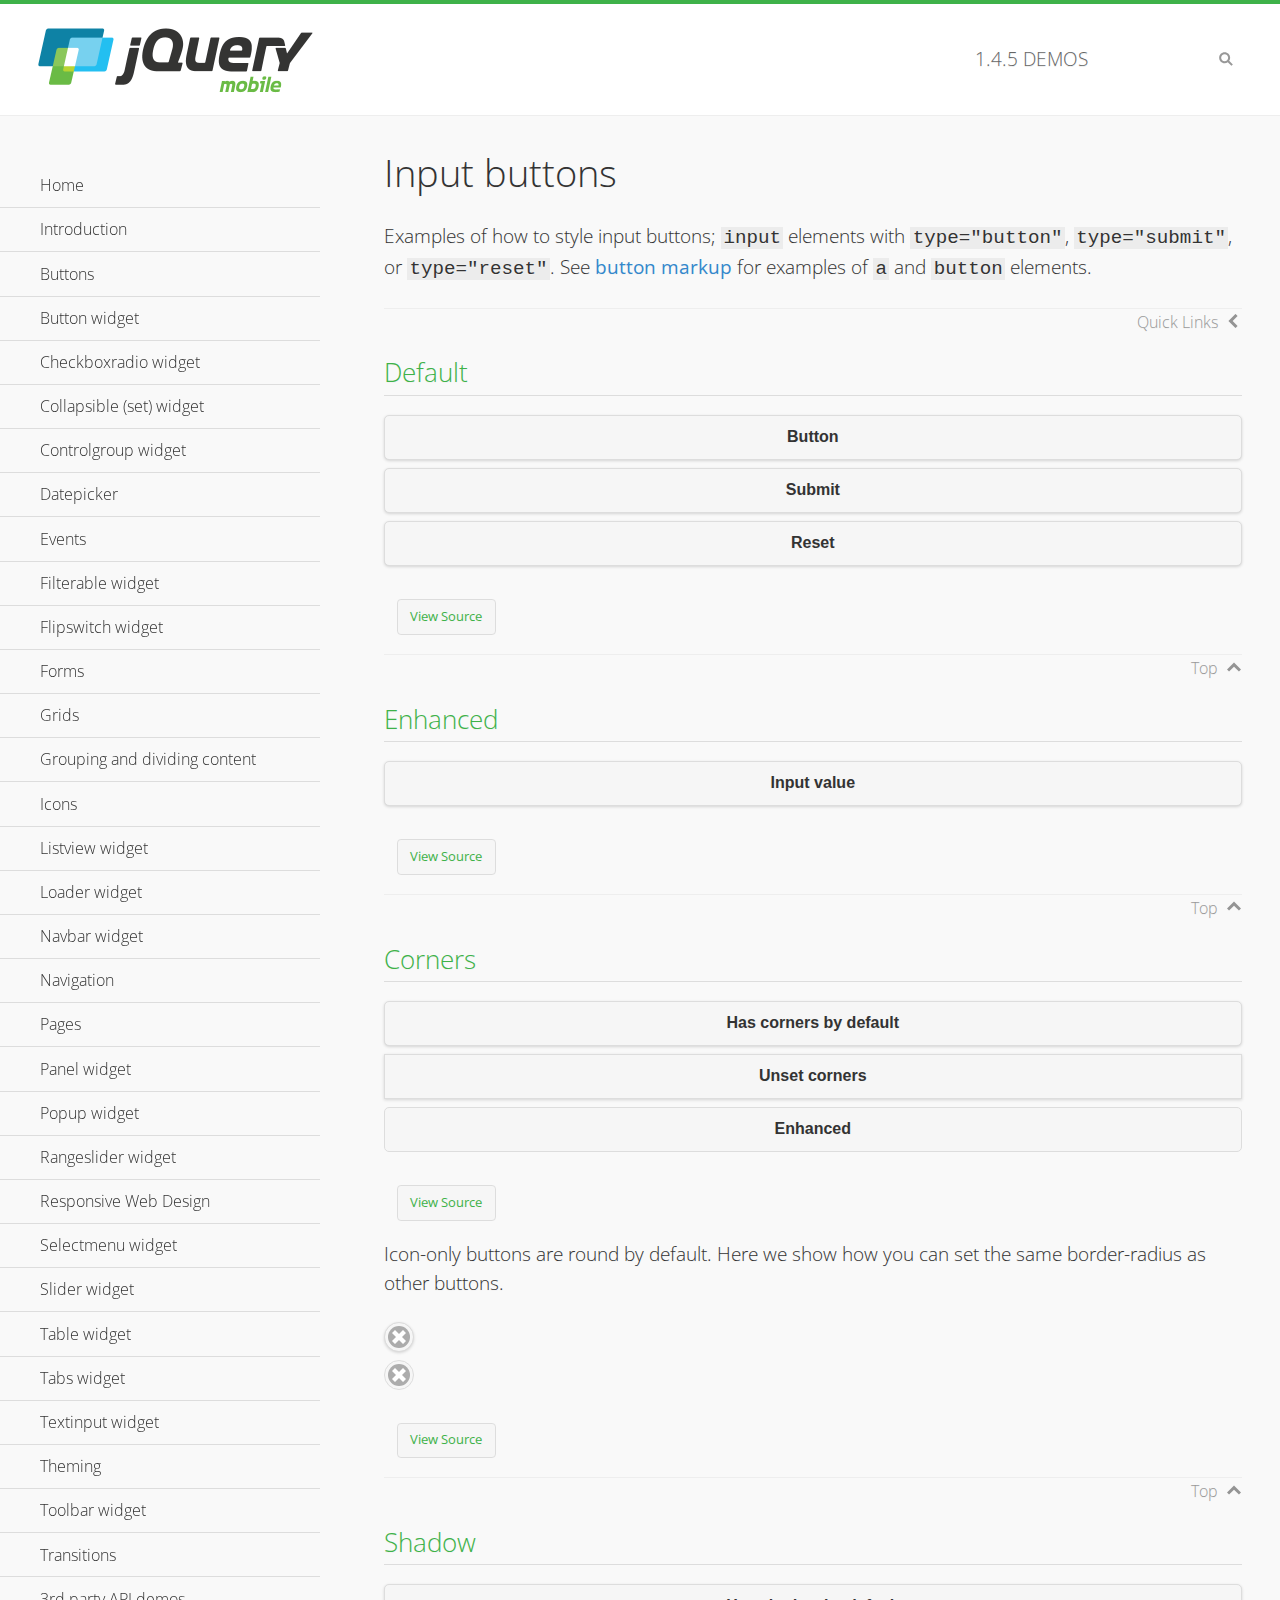
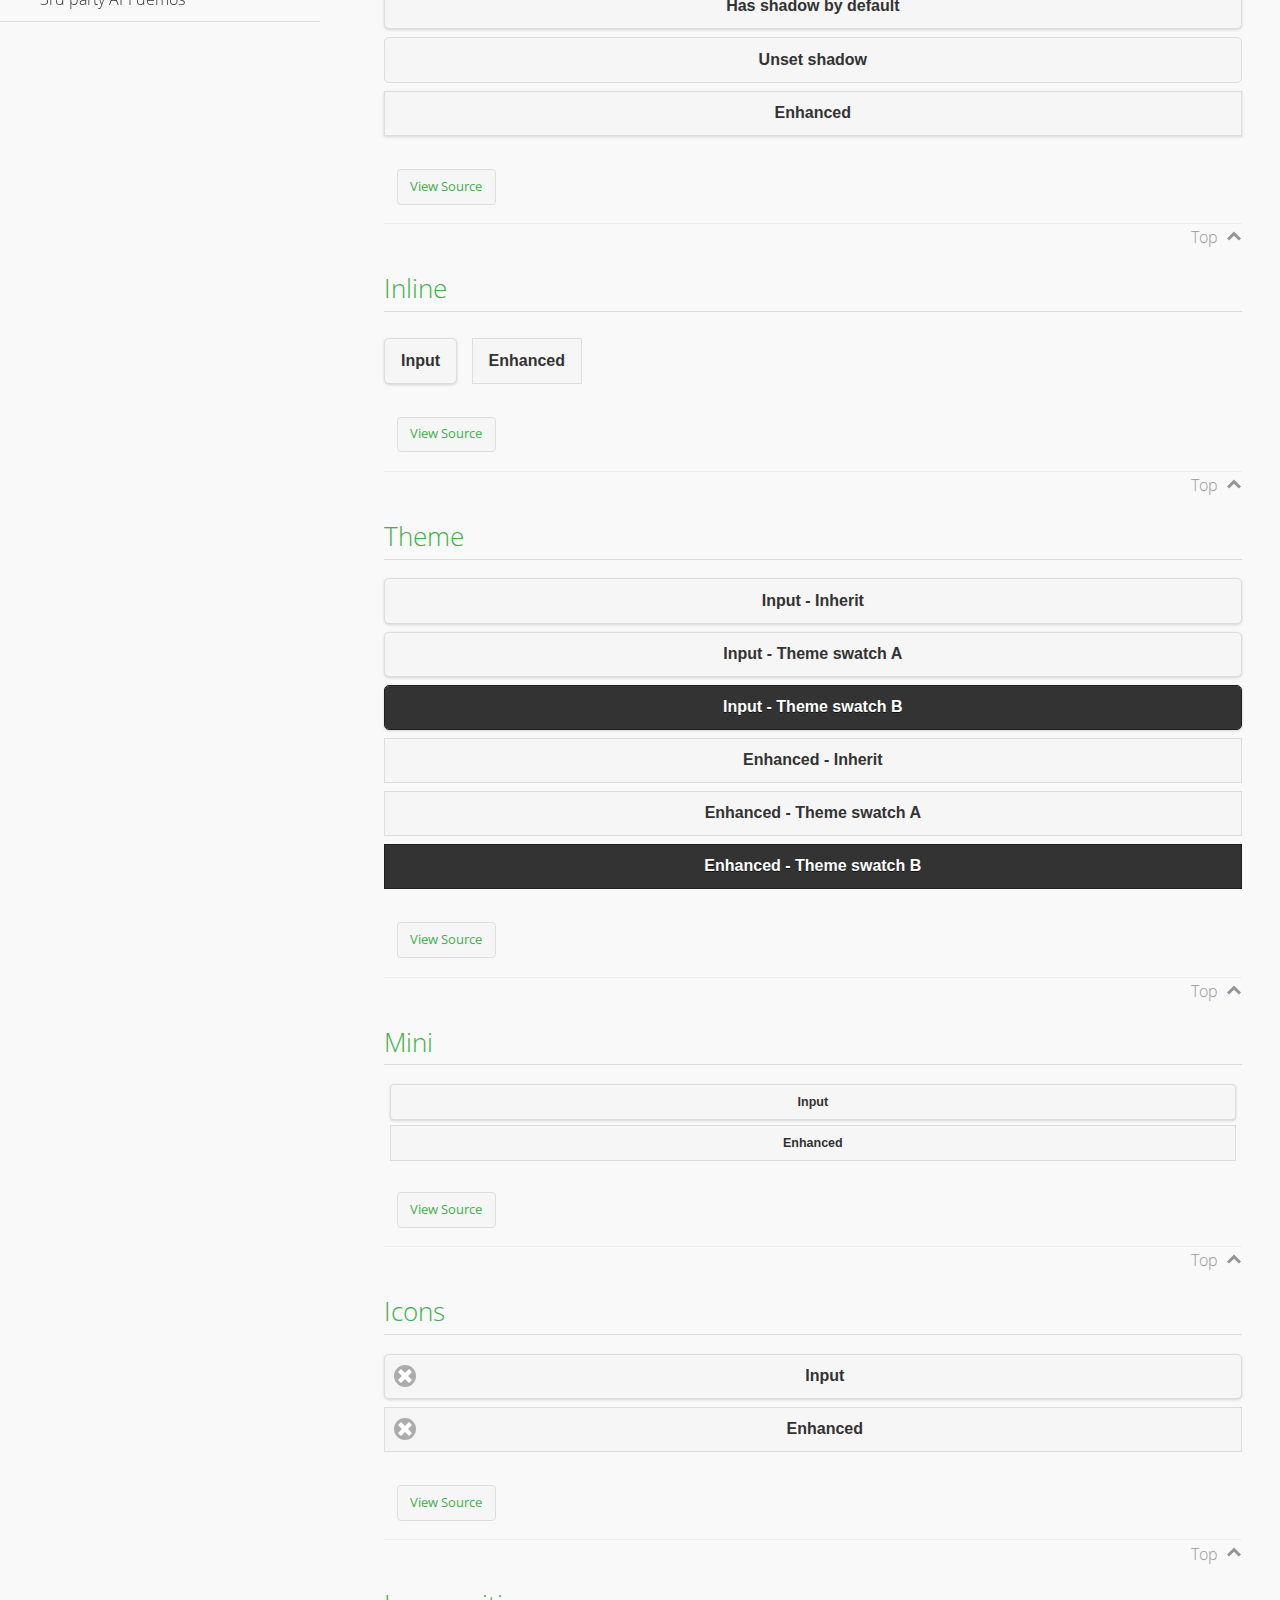
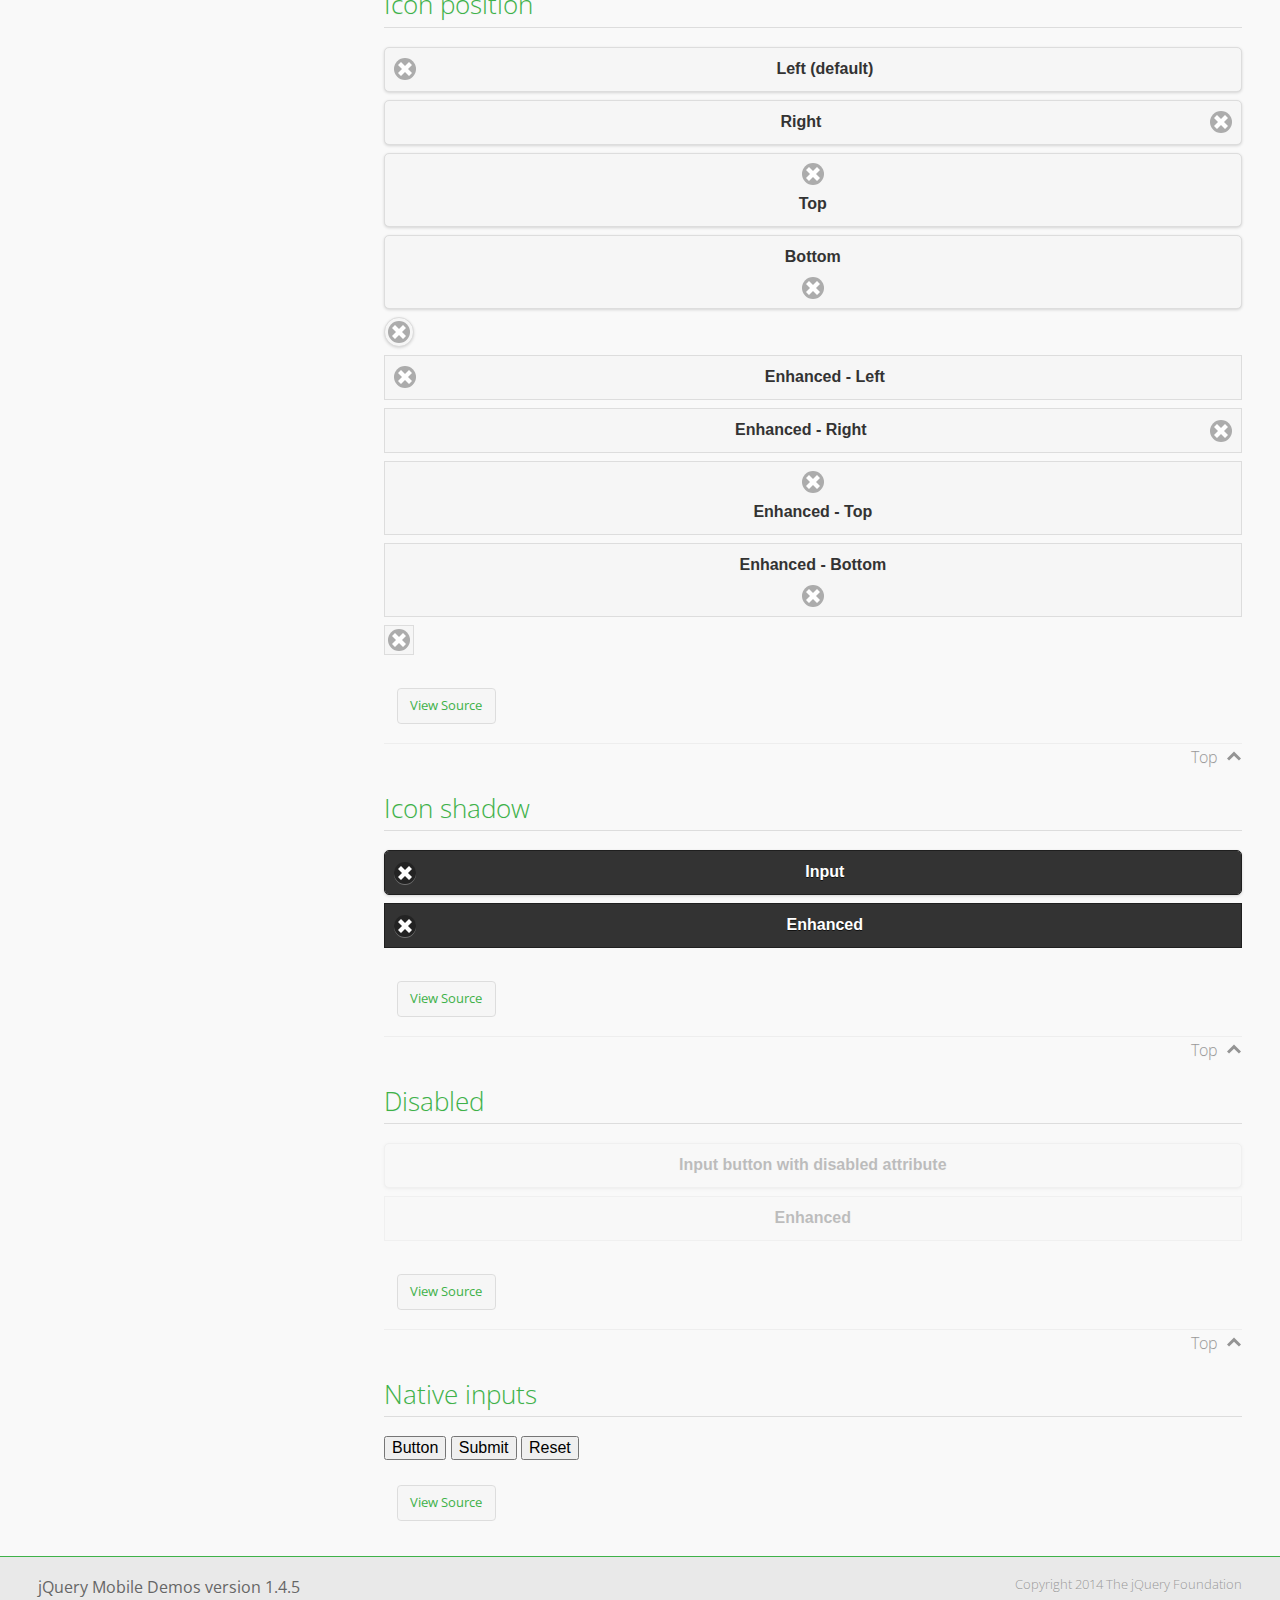
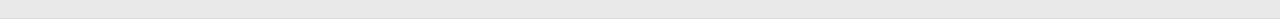
<file: assets/demos/button/index.html>
<!DOCTYPE html>
<html>
<head>
	<meta charset="utf-8">
	<meta name="viewport" content="width=device-width, initial-scale=1">
	<title>Input buttons - jQuery Mobile Demos</title>
	<link rel="shortcut icon" href="../favicon.ico">
    <link rel="stylesheet" href="http://fonts.googleapis.com/css?family=Open+Sans:300,400,700">
	<link rel="stylesheet" href="../css/themes/default/jquery.mobile-1.4.5.min.css">
	<link rel="stylesheet" href="../_assets/css/jqm-demos.css">
	<script src="../js/jquery.js"></script>
	<script src="../_assets/js/index.js"></script>
	<script src="../js/jquery.mobile-1.4.5.min.js"></script>
</head>
<body>
<div data-role="page" class="jqm-demos" data-quicklinks="true">

	<div data-role="header" class="jqm-header">
		<h2><a href="../" title="jQuery Mobile Demos home"><img src="../_assets/img/jquery-logo.png" alt="jQuery Mobile"></a></h2>
		<p><span class="jqm-version"></span> Demos</p>
		<a href="#" class="jqm-navmenu-link ui-btn ui-btn-icon-notext ui-corner-all ui-icon-bars ui-nodisc-icon ui-alt-icon ui-btn-left">Menu</a>
		<a href="#" class="jqm-search-link ui-btn ui-btn-icon-notext ui-corner-all ui-icon-search ui-nodisc-icon ui-alt-icon ui-btn-right">Search</a>
	</div><!-- /header -->

	<div role="main" class="ui-content jqm-content">

		<h1>Input buttons</h1>

		<p>Examples of how to style input buttons; <code>input</code> elements with <code>type="button"</code>, <code>type="submit"</code>, or <code>type="reset"</code>. See <a href="../button-markup/">button markup</a> for examples of <code>a</code> and <code>button</code> elements.</p>

		<h2>Default</h2>

		<div data-demo-html="true">
			<form>
				<input type="button" value="Button">
				<input type="submit" value="Submit">
				<input type="reset" value="Reset">
			</form>
		</div><!--/demo-html -->

		<h2>Enhanced</h2>

		<div data-demo-html="true">
			<form>
				<div class="ui-input-btn ui-btn ui-corner-all ui-shadow">
					Input value
					<input type="button" data-enhanced="true" value="Input value">
				</div>
			</form>
		</div><!--/demo-html -->

		<h2>Corners</h2>

		<div data-demo-html="true">
			<form>
				<input type="button" value="Has corners by default">
				<input type="button" data-corners="false" value="Unset corners">
				<div class="ui-input-btn ui-btn ui-corner-all">
					Enhanced
					<input type="button" data-enhanced="true" value="Enhanced">
				</div>
			</form>
		</div><!--/demo-html -->

		<p>Icon-only buttons are round by default. Here we show how you can set the same border-radius as other buttons.</p>

		<div data-demo-html="true" data-demo-css="true">
			<form>
				<input type="button" data-icon="delete" data-iconpos="notext" value="Icon only">
				<div id="custom-border-radius">
					<div class="ui-input-btn ui-btn ui-icon-delete ui-btn-icon-notext ui-corner-all">
						Enhanced - Icon only
						<input type="button" data-enhanced="true" value="Enhanced - Icon only">
					</div>
				</div>
			</form>
		</div><!--/demo-html -->

		<h2>Shadow</h2>

		<div data-demo-html="true">
			<form>
				<input type="button" value="Has shadow by default">
				<input type="button" data-shadow="false" value="Unset shadow">
				<div class="ui-input-btn ui-btn ui-shadow">
					Enhanced
					<input type="button" data-enhanced="true" value="Enhanced">
				</div>
			</form>
		</div><!--/demo-html -->

		<h2>Inline</h2>

		<div data-demo-html="true">
			<form>
				<input type="button" data-inline="true" value="Input">
				<div class="ui-input-btn ui-btn ui-btn-inline">
					Enhanced
					<input type="button" data-enhanced="true" value="Enhanced">
				</div>
			</form>
		</div><!--/demo-html -->

		<h2>Theme</h2>

		<div data-demo-html="true">
			<form>
				<input type="button" value="Input - Inherit">
				<input type="button" data-theme="a" value="Input - Theme swatch A">
				<input type="button" data-theme="b" value="Input - Theme swatch B">
				<div class="ui-input-btn ui-btn">
					Enhanced - Inherit
					<input type="button" data-enhanced="true" value="Enhanced - Inherit">
				</div>
				<div class="ui-input-btn ui-btn ui-btn-a">
					Enhanced - Theme swatch A
					<input type="button" data-enhanced="true" value="Enhanced - Theme swatch A">
				</div>
				<div class="ui-input-btn ui-btn ui-btn-b">
					Enhanced - Theme swatch B
					<input type="button" data-enhanced="true" value="Enhanced - Theme swatch B">
				</div>
			</form>
		</div><!--/demo-html -->

		<h2>Mini</h2>

		<div data-demo-html="true">
			<form>
				<input type="button" data-mini="true" value="Input">
				<div class="ui-input-btn ui-btn ui-mini">
					Enhanced
					<input type="button" data-enhanced="true" value="Enhanced">
				</div>
			</form>
		</div><!--/demo-html -->

		<h2>Icons</h2>

		<div data-demo-html="true">
			<form>
				<input type="button" data-icon="delete" value="Input">
				<div class="ui-input-btn ui-btn ui-icon-delete ui-btn-icon-left">
					Enhanced
					<input type="button" data-enhanced="true" value="Enhanced">
				</div>
			</form>
		</div><!--/demo-html -->

		<h2>Icon position</h2>

		<div data-demo-html="true">
			<form>
				<input type="button" data-icon="delete" value="Left (default)">
				<input type="button" data-icon="delete" data-iconpos="right" value="Right">
				<input type="button" data-icon="delete" data-iconpos="top" value="Top">
				<input type="button" data-icon="delete" data-iconpos="bottom" value="Bottom">
				<input type="button" data-icon="delete" data-iconpos="notext" value="Icon only">
				<div class="ui-input-btn ui-btn ui-icon-delete ui-btn-icon-left">
					Enhanced - Left
					<input type="button" data-enhanced="true" value="Enhanced - Left">
				</div>
				<div class="ui-input-btn ui-btn ui-icon-delete ui-btn-icon-right">
					Enhanced - Right
					<input type="button" data-enhanced="true" value="Enhanced - Right">
				</div>
				<div class="ui-input-btn ui-btn ui-icon-delete ui-btn-icon-top">
					Enhanced - Top
					<input type="button" data-enhanced="true" value="Enhanced - Top">
				</div>
				<div class="ui-input-btn ui-btn ui-icon-delete ui-btn-icon-bottom">
					Enhanced - Bottom
					<input type="button" data-enhanced="true" value="Enhanced - Bottom">
				</div>
				<div class="ui-input-btn ui-btn ui-icon-delete ui-btn-icon-notext">
					Enhanced - Icon only
					<input type="button" data-enhanced="true" value="Enhanced - Icon only">
				</div>
			</form>
		</div><!--/demo-html -->

		<h2>Icon shadow</h2>

		<div data-demo-html="true">
			<form>
				<input type="button" data-theme="b" data-icon="delete" data-iconshadow="true" value="Input">
				<div class="ui-input-btn ui-btn ui-btn-b ui-icon-delete ui-btn-icon-left ui-shadow-icon">
					Enhanced
					<input type="button" data-enhanced="true" value="Enhanced">
				</div>
			</form>
		</div><!--/demo-html -->

		<h2>Disabled</h2>

		<div data-demo-html="true">
			<form>
				<input type="button" disabled value="Input button with disabled attribute">
				<div class="ui-input-btn ui-btn ui-state-disabled">
					Enhanced
					<input type="button" disabled data-enhanced="true" value="Enhanced">
				</div>
			</form>
		</div><!--/demo-html -->

		<h2>Native inputs</h2>

		<div data-demo-html="true">
			<form>
				<input type="button" data-role="none" value="Button">
				<input type="submit" data-role="none" value="Submit">
				<input type="reset" data-role="none" value="Reset">
			</form>
		</div><!--/demo-html -->

	</div><!-- /content -->
	    <div data-role="panel" class="jqm-navmenu-panel" data-position="left" data-display="overlay" data-theme="a">
	    	<ul class="jqm-list ui-alt-icon ui-nodisc-icon">
<li data-filtertext="demos homepage" data-icon="home"><a href=".././">Home</a></li>
<li data-filtertext="introduction overview getting started"><a href="../intro/" data-ajax="false">Introduction</a></li>
<li data-filtertext="buttons button markup buttonmarkup method anchor link button element"><a href="../button-markup/" data-ajax="false">Buttons</a></li>
<li data-filtertext="form button widget input button submit reset"><a href="../button/" data-ajax="false">Button widget</a></li>
<li data-role="collapsible" data-enhanced="true" data-collapsed-icon="carat-d" data-expanded-icon="carat-u" data-iconpos="right" data-inset="false" class="ui-collapsible ui-collapsible-themed-content ui-collapsible-collapsed">
	<h3 class="ui-collapsible-heading ui-collapsible-heading-collapsed">
		<a href="#" class="ui-collapsible-heading-toggle ui-btn ui-btn-icon-right ui-btn-inherit ui-icon-carat-d">
		    Checkboxradio widget<span class="ui-collapsible-heading-status"> click to expand contents</span>
		</a>
	</h3>
	<div class="ui-collapsible-content ui-body-inherit ui-collapsible-content-collapsed" aria-hidden="true">
		<ul>
			<li data-filtertext="form checkboxradio widget checkbox input checkboxes controlgroups"><a href="../checkboxradio-checkbox/" data-ajax="false">Checkboxes</a></li>
			<li data-filtertext="form checkboxradio widget radio input radio buttons controlgroups"><a href="../checkboxradio-radio/" data-ajax="false">Radio buttons</a></li>
		</ul>
	</div>
</li>
<li data-role="collapsible" data-enhanced="true" data-collapsed-icon="carat-d" data-expanded-icon="carat-u" data-iconpos="right" data-inset="false" class="ui-collapsible ui-collapsible-themed-content ui-collapsible-collapsed">
	<h3 class="ui-collapsible-heading ui-collapsible-heading-collapsed">
		<a href="#" class="ui-collapsible-heading-toggle ui-btn ui-btn-icon-right ui-btn-inherit ui-icon-carat-d">
			Collapsible (set) widget<span class="ui-collapsible-heading-status"> click to expand contents</span>
		</a>
	</h3>
	<div class="ui-collapsible-content ui-body-inherit ui-collapsible-content-collapsed" aria-hidden="true">
		<ul>
			<li data-filtertext="collapsibles content formatting"><a href="../collapsible/" data-ajax="false">Collapsible</a></li>
			<li data-filtertext="dynamic collapsible set accordion append expand"><a href="../collapsible-dynamic/" data-ajax="false">Dynamic collapsibles</a></li>
			<li data-filtertext="accordions collapsible set widget content formatting grouped collapsibles"><a href="../collapsibleset/" data-ajax="false">Collapsible set</a></li>
		</ul>
	</div>
</li>
<li data-role="collapsible" data-enhanced="true" data-collapsed-icon="carat-d" data-expanded-icon="carat-u" data-iconpos="right" data-inset="false" class="ui-collapsible ui-collapsible-themed-content ui-collapsible-collapsed">
	<h3 class="ui-collapsible-heading ui-collapsible-heading-collapsed">
		<a href="#" class="ui-collapsible-heading-toggle ui-btn ui-btn-icon-right ui-btn-inherit ui-icon-carat-d">
			Controlgroup widget<span class="ui-collapsible-heading-status"> click to expand contents</span>
		</a>
	</h3>
	<div class="ui-collapsible-content ui-body-inherit ui-collapsible-content-collapsed" aria-hidden="true">
		<ul>
			<li data-filtertext="controlgroups selectmenu checkboxradio input grouped buttons horizontal vertical"><a href="../controlgroup/" data-ajax="false">Controlgroup</a></li>
			<li data-filtertext="dynamic controlgroup dynamically add buttons"><a href="../controlgroup-dynamic/" data-ajax="false">Dynamic controlgroups</a></li>
		</ul>
	</div>
</li>
<li data-filtertext="form datepicker widget date input"><a href="../datepicker/" data-ajax="false">Datepicker</a></li>
<li data-role="collapsible" data-enhanced="true" data-collapsed-icon="carat-d" data-expanded-icon="carat-u" data-iconpos="right" data-inset="false" class="ui-collapsible ui-collapsible-themed-content ui-collapsible-collapsed">
	<h3 class="ui-collapsible-heading ui-collapsible-heading-collapsed">
		<a href="#" class="ui-collapsible-heading-toggle ui-btn ui-btn-icon-right ui-btn-inherit ui-icon-carat-d">
			Events<span class="ui-collapsible-heading-status"> click to expand contents</span>
		</a>
	</h3>
	<div class="ui-collapsible-content ui-body-inherit ui-collapsible-content-collapsed" aria-hidden="true">
		<ul>
			<li data-filtertext="swipe to delete list items listviews swipe events"><a href="../swipe-list/" data-ajax="false">Swipe list items</a></li>
			<li data-filtertext="swipe to navigate swipe page navigation swipe events"><a href="../swipe-page/" data-ajax="false">Swipe page navigation</a></li>
		</ul>
	</div>
</li>
<li data-filtertext="filterable filter elements sorting searching listview table"><a href="../filterable/" data-ajax="false">Filterable widget</a></li>
<li data-filtertext="form flipswitch widget flip toggle switch binary select checkbox input"><a href="../flipswitch/" data-ajax="false">Flipswitch widget</a></li>
<li data-role="collapsible" data-enhanced="true" data-collapsed-icon="carat-d" data-expanded-icon="carat-u" data-iconpos="right" data-inset="false" class="ui-collapsible ui-collapsible-themed-content ui-collapsible-collapsed">
	<h3 class="ui-collapsible-heading ui-collapsible-heading-collapsed">
		<a href="#" class="ui-collapsible-heading-toggle ui-btn ui-btn-icon-right ui-btn-inherit ui-icon-carat-d">
			Forms<span class="ui-collapsible-heading-status"> click to expand contents</span>
		</a>
	</h3>
	<div class="ui-collapsible-content ui-body-inherit ui-collapsible-content-collapsed" aria-hidden="true">
		<ul>
			<li data-filtertext="forms text checkbox radio range button submit reset inputs selects textarea slider flipswitch label form elements"><a href="../forms/" data-ajax="false">Forms</a></li>
			<li data-filtertext="form hide labels hidden accessible ui-hidden-accessible forms"><a href="../forms-label-hidden-accessible/" data-ajax="false">Hide labels</a></li>
			<li data-filtertext="form field containers fieldcontain ui-field-contain forms"><a href="../forms-field-contain/" data-ajax="false">Field containers</a></li>
			<li data-filtertext="forms disabled form elements"><a href="../forms-disabled/" data-ajax="false">Forms disabled</a></li>
			<li data-filtertext="forms gallery examples overview forms text checkbox radio range button submit reset inputs selects textarea slider flipswitch label form elements"><a href="../forms-gallery/" data-ajax="false">Forms gallery</a></li>
		</ul>
	</div>
</li>
<li data-role="collapsible" data-enhanced="true" data-collapsed-icon="carat-d" data-expanded-icon="carat-u" data-iconpos="right" data-inset="false" class="ui-collapsible ui-collapsible-themed-content ui-collapsible-collapsed">
	<h3 class="ui-collapsible-heading ui-collapsible-heading-collapsed">
		<a href="#" class="ui-collapsible-heading-toggle ui-btn ui-btn-icon-right ui-btn-inherit ui-icon-carat-d">
			Grids<span class="ui-collapsible-heading-status"> click to expand contents</span>
		</a>
	</h3>
	<div class="ui-collapsible-content ui-body-inherit ui-collapsible-content-collapsed" aria-hidden="true">
		<ul>
			<li data-filtertext="grids columns blocks content formatting rwd responsive css framework"><a href="../grids/" data-ajax="false">Grids</a></li>
			<li data-filtertext="buttons in grids css framework"><a href="../grids-buttons/" data-ajax="false">Buttons in grids</a></li>
			<li data-filtertext="custom responsive grids rwd css framework"><a href="../grids-custom-responsive/" data-ajax="false">Custom responsive grids</a></li>
		</ul>
	</div>
</li>
<li data-filtertext="blocks content formatting sections heading"><a href="../body-bar-classes/" data-ajax="false">Grouping and dividing content</a></li>
<li data-role="collapsible" data-enhanced="true" data-collapsed-icon="carat-d" data-expanded-icon="carat-u" data-iconpos="right" data-inset="false" class="ui-collapsible ui-collapsible-themed-content ui-collapsible-collapsed">
	<h3 class="ui-collapsible-heading ui-collapsible-heading-collapsed">
		<a href="#" class="ui-collapsible-heading-toggle ui-btn ui-btn-icon-right ui-btn-inherit ui-icon-carat-d">
			Icons<span class="ui-collapsible-heading-status"> click to expand contents</span>
		</a>
	</h3>
	<div class="ui-collapsible-content ui-body-inherit ui-collapsible-content-collapsed" aria-hidden="true">
		<ul>
			<li data-filtertext="button icons svg disc alt custom icon position"><a href="../icons/" data-ajax="false">Icons</a></li>
			<li data-filtertext=""><a href="../icons-grunticon/" data-ajax="false">Grunticon loader</a></li>
		</ul>
	</div>
</li>
<li data-role="collapsible" data-enhanced="true" data-collapsed-icon="carat-d" data-expanded-icon="carat-u" data-iconpos="right" data-inset="false" class="ui-collapsible ui-collapsible-themed-content ui-collapsible-collapsed">
	<h3 class="ui-collapsible-heading ui-collapsible-heading-collapsed">
		<a href="#" class="ui-collapsible-heading-toggle ui-btn ui-btn-icon-right ui-btn-inherit ui-icon-carat-d">
			Listview widget<span class="ui-collapsible-heading-status"> click to expand contents</span>
		</a>
	</h3>
	<div class="ui-collapsible-content ui-body-inherit ui-collapsible-content-collapsed" aria-hidden="true">
		<ul>
			<li data-filtertext="listview widget thumbnails icons nested split button collapsible ul ol"><a href="../listview/" data-ajax="false">Listview</a></li>
			<li data-filtertext="autocomplete filterable reveal listview filtertextbeforefilter placeholder"><a href="../listview-autocomplete/" data-ajax="false">Listview autocomplete</a></li>
			<li data-filtertext="autocomplete filterable reveal listview remote data filtertextbeforefilter placeholder"><a href="../listview-autocomplete-remote/" data-ajax="false">Listview autocomplete remote data</a></li>
			<li data-filtertext="autodividers anchor jump scroll linkbars listview lists ul ol"><a href="../listview-autodividers-linkbar/" data-ajax="false">Listview autodividers linkbar</a></li>
			<li data-filtertext="listview autodividers selector autodividersselector lists ul ol"><a href="../listview-autodividers-selector/" data-ajax="false">Listview autodividers selector</a></li>
			<li data-filtertext="listview nested list items"><a href="../listview-nested-lists/" data-ajax="false">Nested Listviews</a></li>
			<li data-filtertext="listview collapsible list items flat"><a href="../listview-collapsible-item-flat/" data-ajax="false">Listview collapsible list items (flat)</a></li>
			<li data-filtertext="listview collapsible list indented"><a href="../listview-collapsible-item-indented/" data-ajax="false">Listview collapsible list items (indented)</a></li>
			<li data-filtertext="grid listview responsive grids responsive listviews lists ul"><a href="../listview-grid/" data-ajax="false">Listview responsive grid</a></li>
		</ul>
	</div>
</li>
<li data-filtertext="loader widget page loading navigation overlay spinner"><a href="../loader/" data-ajax="false">Loader widget</a></li>
<li data-filtertext="navbar widget navmenu toolbars header footer"><a href="../navbar/" data-ajax="false">Navbar widget</a></li>
<li data-role="collapsible" data-enhanced="true" data-collapsed-icon="carat-d" data-expanded-icon="carat-u" data-iconpos="right" data-inset="false" class="ui-collapsible ui-collapsible-themed-content ui-collapsible-collapsed">
	<h3 class="ui-collapsible-heading ui-collapsible-heading-collapsed">
		<a href="#" class="ui-collapsible-heading-toggle ui-btn ui-btn-icon-right ui-btn-inherit ui-icon-carat-d">
			Navigation<span class="ui-collapsible-heading-status"> click to expand contents</span>
		</a>
	</h3>
	<div class="ui-collapsible-content ui-body-inherit ui-collapsible-content-collapsed" aria-hidden="true">
		<ul>
			<li data-filtertext="ajax navigation navigate widget history event method"><a href="../navigation/" data-ajax="false">Navigation</a></li>
			<li data-filtertext="linking pages page links navigation ajax prefetch cache"><a href="../navigation-linking-pages/" data-ajax="false">Linking pages</a></li>
			<!-- <li data-filtertext="php redirect server redirection server-side navigation"><a href="../navigation-php-redirect/" data-ajax="false">PHP redirect demo</a></li>-->
			<li data-filtertext="navigation redirection hash query"><a href="../navigation-hash-processing/" data-ajax="false">Hash processing demo</a></li>
			<li data-filtertext="navigation redirection hash query"><a href="../page-events/" data-ajax="false">Page Navigation Events</a></li>
		</ul>
	</div>
</li>
<li data-role="collapsible" data-enhanced="true" data-collapsed-icon="carat-d" data-expanded-icon="carat-u" data-iconpos="right" data-inset="false" class="ui-collapsible ui-collapsible-themed-content ui-collapsible-collapsed">
	<h3 class="ui-collapsible-heading ui-collapsible-heading-collapsed">
		<a href="#" class="ui-collapsible-heading-toggle ui-btn ui-btn-icon-right ui-btn-inherit ui-icon-carat-d">
			Pages<span class="ui-collapsible-heading-status"> click to expand contents</span>
		</a>
	</h3>
	<div class="ui-collapsible-content ui-body-inherit ui-collapsible-content-collapsed" aria-hidden="true">
		<ul>
			<li data-filtertext="pages page widget ajax navigation"><a href="../pages/" data-ajax="false">Pages</a></li>
			<li data-filtertext="single page"><a href="../pages-single-page/" data-ajax="false">Single page</a></li>
			<li data-filtertext="multipage multi-page page"><a href="../pages-multi-page/" data-ajax="false">Multi-page template</a></li>
			<li data-filtertext="dialog page widget modal popup"><a href="../pages-dialog/" data-ajax="false">Dialog page</a></li>
		</ul>
	</div>
</li>
<li data-role="collapsible" data-enhanced="true" data-collapsed-icon="carat-d" data-expanded-icon="carat-u" data-iconpos="right" data-inset="false" class="ui-collapsible ui-collapsible-themed-content ui-collapsible-collapsed">
	<h3 class="ui-collapsible-heading ui-collapsible-heading-collapsed">
		<a href="#" class="ui-collapsible-heading-toggle ui-btn ui-btn-icon-right ui-btn-inherit ui-icon-carat-d">
			Panel widget<span class="ui-collapsible-heading-status"> click to expand contents</span>
		</a>
	</h3>
	<div class="ui-collapsible-content ui-body-inherit ui-collapsible-content-collapsed" aria-hidden="true">
		<ul>
			<li data-filtertext="panel widget sliding panels reveal push overlay responsive"><a href="../panel/" data-ajax="false">Panel</a></li>
			<li data-filtertext=""><a href="../panel-external/" data-ajax="false">External panels</a></li>
			<li data-filtertext="panel "><a href="../panel-fixed/" data-ajax="false">Fixed panels</a></li>
			<li data-filtertext="panel slide panels sliding panels shadow rwd responsive breakpoint"><a href="../panel-responsive/" data-ajax="false">Panels responsive</a></li>
			<li data-filtertext="panel custom style custom panel width reveal shadow listview panel styling page background wrapper"><a href="../panel-styling/" data-ajax="false">Custom panel style</a></li>
			<li data-filtertext="panel open on swipe"><a href="../panel-swipe-open/" data-ajax="false">Panel open on swipe</a></li>
			<li data-filtertext="panels outside page internal external toolbars"><a href="../panel-external-internal/" data-ajax="false">Panel external and internal</a></li>
		</ul>
	</div>
</li>
<li data-role="collapsible" data-enhanced="true" data-collapsed-icon="carat-d" data-expanded-icon="carat-u" data-iconpos="right" data-inset="false" class="ui-collapsible ui-collapsible-themed-content ui-collapsible-collapsed">
	<h3 class="ui-collapsible-heading ui-collapsible-heading-collapsed">
		<a href="#" class="ui-collapsible-heading-toggle ui-btn ui-btn-icon-right ui-btn-inherit ui-icon-carat-d">
			Popup widget<span class="ui-collapsible-heading-status"> click to expand contents</span>
		</a>
	</h3>
	<div class="ui-collapsible-content ui-body-inherit ui-collapsible-content-collapsed" aria-hidden="true">
		<ul>
			<li data-filtertext="popup widget popups dialog modal transition tooltip lightbox form overlay screen flip pop fade transition"><a href="../popup/" data-ajax="false">Popup</a></li>
			<li data-filtertext="popup alignment position"><a href="../popup-alignment/" data-ajax="false">Popup alignment</a></li>
			<li data-filtertext="popup arrow size popups popover"><a href="../popup-arrow-size/" data-ajax="false">Popup arrow size</a></li>
			<li data-filtertext="dynamic popups popup images lightbox"><a href="../popup-dynamic/" data-ajax="false">Dynamic popups</a></li>
			<li data-filtertext="popups with iframes scaling"><a href="../popup-iframe/" data-ajax="false">Popups with iframes</a></li>
			<li data-filtertext="popup image scaling"><a href="../popup-image-scaling/" data-ajax="false">Popup image scaling</a></li>
			<li data-filtertext="external popup outside multi-page"><a href="../popup-outside-multipage/" data-ajax="false">Popup outside multi-page</a></li>
		</ul>
	</div>
</li>
<li data-filtertext="form rangeslider widget dual sliders dual handle sliders range input"><a href="../rangeslider/" data-ajax="false">Rangeslider widget</a></li>
<li data-filtertext="responsive web design rwd adaptive progressive enhancement PE accessible mobile breakpoints media query media queries"><a href="../rwd/" data-ajax="false">Responsive Web Design</a></li>
<li data-role="collapsible" data-enhanced="true" data-collapsed-icon="carat-d" data-expanded-icon="carat-u" data-iconpos="right" data-inset="false" class="ui-collapsible ui-collapsible-themed-content ui-collapsible-collapsed">
	<h3 class="ui-collapsible-heading ui-collapsible-heading-collapsed">
		<a href="#" class="ui-collapsible-heading-toggle ui-btn ui-btn-icon-right ui-btn-inherit ui-icon-carat-d">
			Selectmenu widget<span class="ui-collapsible-heading-status"> click to expand contents</span>
		</a>
	</h3>
	<div class="ui-collapsible-content ui-body-inherit ui-collapsible-content-collapsed" aria-hidden="true">
		<ul>
			<li data-filtertext="form selectmenu widget select input custom select menu selects"><a href="../selectmenu/" data-ajax="false">Selectmenu</a></li>
			<li data-filtertext="form custom select menu selectmenu widget custom menu option optgroup multiple selects"><a href="../selectmenu-custom/" data-ajax="false">Custom select menu</a></li>
			<li data-filtertext="filterable select filter popup dialog"><a href="../selectmenu-custom-filter/" data-ajax="false">Custom select menu with filter</a></li>
		</ul>
	</div>
</li>
<li data-role="collapsible" data-enhanced="true" data-collapsed-icon="carat-d" data-expanded-icon="carat-u" data-iconpos="right" data-inset="false" class="ui-collapsible ui-collapsible-themed-content ui-collapsible-collapsed">
	<h3 class="ui-collapsible-heading ui-collapsible-heading-collapsed">
		<a href="#" class="ui-collapsible-heading-toggle ui-btn ui-btn-icon-right ui-btn-inherit ui-icon-carat-d">
			Slider widget<span class="ui-collapsible-heading-status"> click to expand contents</span>
		</a>
	</h3>
	<div class="ui-collapsible-content ui-body-inherit ui-collapsible-content-collapsed" aria-hidden="true">
		<ul>
			<li data-filtertext="form slider widget range input single sliders"><a href="../slider/" data-ajax="false">Slider</a></li>
			<li data-filtertext="form slider widget flipswitch slider binary select flip toggle switch"><a href="../slider-flipswitch/" data-ajax="false">Slider flip toggle switch</a></li>
			<li data-filtertext="form slider tooltip handle value input range sliders"><a href="../slider-tooltip/" data-ajax="false">Slider tooltip</a></li>
		</ul>
	</div>
</li>
<li data-role="collapsible" data-enhanced="true" data-collapsed-icon="carat-d" data-expanded-icon="carat-u" data-iconpos="right" data-inset="false" class="ui-collapsible ui-collapsible-themed-content ui-collapsible-collapsed">
	<h3 class="ui-collapsible-heading ui-collapsible-heading-collapsed">
		<a href="#" class="ui-collapsible-heading-toggle ui-btn ui-btn-icon-right ui-btn-inherit ui-icon-carat-d">
			Table widget<span class="ui-collapsible-heading-status"> click to expand contents</span>
		</a>
	</h3>
	<div class="ui-collapsible-content ui-body-inherit ui-collapsible-content-collapsed" aria-hidden="true">
		<ul>
			<li data-filtertext="table widget reflow column toggle th td responsive tables rwd hide show tabular"><a href="../table-column-toggle/" data-ajax="false">Table Column Toggle</a></li>
			<li data-filtertext="table column toggle phone comparison demo"><a href="../table-column-toggle-example/" data-ajax="false">Table Column Toggle demo</a></li>
			<li data-filtertext="responsive tables table column toggle heading groups rwd breakpoint"><a href="../table-column-toggle-heading-groups/" data-ajax="false">Table Column Toggle heading groups</a></li>
			<li data-filtertext="responsive tables table column toggle hide rwd breakpoint customization options"><a href="../table-column-toggle-options/" data-ajax="false">Table Column Toggle options</a></li>
			<li data-filtertext="table reflow th td responsive rwd columns tabular"><a href="../table-reflow/" data-ajax="false">Table Reflow</a></li>
			<li data-filtertext="responsive tables table reflow heading groups rwd breakpoint"><a href="../table-reflow-heading-groups/" data-ajax="false">Table Reflow heading groups</a></li>
			<li data-filtertext="responsive tables table reflow stripes strokes table style"><a href="../table-reflow-stripes-strokes/" data-ajax="false">Table Reflow stripes and strokes</a></li>
			<li data-filtertext="responsive tables table reflow stack custom styles"><a href="../table-reflow-styling/" data-ajax="false">Table Reflow custom styles</a></li>
		</ul>
	</div>
</li>
<li data-filtertext="ui tabs widget"><a href="../tabs/" data-ajax="false">Tabs widget</a></li>
<li data-filtertext="form textinput widget text input textarea number date time tel email file color password"><a href="../textinput/" data-ajax="false">Textinput widget</a></li>
<li data-role="collapsible" data-enhanced="true" data-collapsed-icon="carat-d" data-expanded-icon="carat-u" data-iconpos="right" data-inset="false" class="ui-collapsible ui-collapsible-themed-content ui-collapsible-collapsed">
	<h3 class="ui-collapsible-heading ui-collapsible-heading-collapsed">
		<a href="#" class="ui-collapsible-heading-toggle ui-btn ui-btn-icon-right ui-btn-inherit ui-icon-carat-d">
			Theming<span class="ui-collapsible-heading-status"> click to expand contents</span>
		</a>
	</h3>
	<div class="ui-collapsible-content ui-body-inherit ui-collapsible-content-collapsed" aria-hidden="true">
		<ul>
			<li data-filtertext="default theme swatches theming style css"><a href="../theme-default/" data-ajax="false">Default theme</a></li>
			<li data-filtertext="classic theme old theme swatches theming style css"><a href="../theme-classic/" data-ajax="false">Classic theme</a></li>
		</ul>
	</div>
</li>
<li data-role="collapsible" data-enhanced="true" data-collapsed-icon="carat-d" data-expanded-icon="carat-u" data-iconpos="right" data-inset="false" class="ui-collapsible ui-collapsible-themed-content ui-collapsible-collapsed">
	<h3 class="ui-collapsible-heading ui-collapsible-heading-collapsed">
		<a href="#" class="ui-collapsible-heading-toggle ui-btn ui-btn-icon-right ui-btn-inherit ui-icon-carat-d">
			Toolbar widget<span class="ui-collapsible-heading-status"> click to expand contents</span>
		</a>
	</h3>
	<div class="ui-collapsible-content ui-body-inherit ui-collapsible-content-collapsed" aria-hidden="true">
		<ul>
			<li data-filtertext="toolbar widget header footer toolbars fixed fullscreen external sections"><a href="../toolbar/" data-ajax="false">Toolbar</a></li>
			<li data-filtertext="dynamic toolbars dynamically add toolbar header footer"><a href="../toolbar-dynamic/" data-ajax="false">Dynamic toolbars</a></li>
			<li data-filtertext="external toolbars header footer"><a href="../toolbar-external/" data-ajax="false">External toolbars</a></li>
			<li data-filtertext="fixed toolbars header footer"><a href="../toolbar-fixed/" data-ajax="false">Fixed toolbars</a></li>
			<li data-filtertext="fixed fullscreen toolbars header footer"><a href="../toolbar-fixed-fullscreen/" data-ajax="false">Fullscreen toolbars</a></li>
			<li data-filtertext="external fixed toolbars header footer"><a href="../toolbar-fixed-external/" data-ajax="false">Fixed external toolbars</a></li>
			<li data-filtertext="external persistent toolbars header footer navbar navmenu"><a href="../toolbar-fixed-persistent/" data-ajax="false">Persistent toolbars</a></li>
			<li data-filtertext="external ajax optimized toolbars persistent toolbars header footer navbar"><a href="../toolbar-fixed-persistent-optimized/" data-ajax="false">Ajax optimized toolbars</a></li>
			<li data-filtertext="form in toolbars header footer"><a href="../toolbar-fixed-forms/" data-ajax="false">Form in toolbar</a></li>
		</ul>
	</div>
</li>
<li data-filtertext="page transitions animated pages popup navigation flip slide fade pop"><a href="../transitions/" data-ajax="false">Transitions</a></li>
<li data-role="collapsible" data-enhanced="true" data-collapsed-icon="carat-d" data-expanded-icon="carat-u" data-iconpos="right" data-inset="false" class="ui-collapsible ui-collapsible-themed-content ui-collapsible-collapsed">
	<h3 class="ui-collapsible-heading ui-collapsible-heading-collapsed">
		<a href="#" class="ui-collapsible-heading-toggle ui-btn ui-btn-icon-right ui-btn-inherit ui-icon-carat-d">
			3rd party API demos<span class="ui-collapsible-heading-status"> click to expand contents</span>
		</a>
	</h3>
	<div class="ui-collapsible-content ui-body-inherit ui-collapsible-content-collapsed" aria-hidden="true">
		<ul>
			<li data-filtertext="backbone requirejs navigation router"><a href="../backbone-requirejs/" data-ajax="false">Backbone RequireJS</a></li>
			<li data-filtertext="google maps geolocation demo"><a href="../map-geolocation/" data-ajax="false">Google Maps geolocation</a></li>
			<li data-filtertext="google maps hybrid"><a href="../map-list-toggle/" data-ajax="false">Google Maps list toggle</a></li>
		</ul>
	</div>
</li>



		     </ul>
		</div><!-- /panel -->


	<div data-role="footer" data-position="fixed" data-tap-toggle="false" class="jqm-footer">
		<p>jQuery Mobile Demos version <span class="jqm-version"></span></p>
		<p>Copyright 2014 The jQuery Foundation</p>
	</div><!-- /footer -->
	<!-- TODO: This should become an external panel so we can add input to markup (unique ID) -->
    <div data-role="panel" class="jqm-search-panel" data-position="right" data-display="overlay" data-theme="a">
		<div class="jqm-search">
			<ul class="jqm-list" data-filter-placeholder="Search demos..." data-filter-reveal="true">
<li data-filtertext="demos homepage" data-icon="home"><a href=".././">Home</a></li>
<li data-filtertext="introduction overview getting started"><a href="../intro/" data-ajax="false">Introduction</a></li>
<li data-filtertext="buttons button markup buttonmarkup method anchor link button element"><a href="../button-markup/" data-ajax="false">Buttons</a></li>
<li data-filtertext="form button widget input button submit reset"><a href="../button/" data-ajax="false">Button widget</a></li>
<li data-role="collapsible" data-enhanced="true" data-collapsed-icon="carat-d" data-expanded-icon="carat-u" data-iconpos="right" data-inset="false" class="ui-collapsible ui-collapsible-themed-content ui-collapsible-collapsed">
	<h3 class="ui-collapsible-heading ui-collapsible-heading-collapsed">
		<a href="#" class="ui-collapsible-heading-toggle ui-btn ui-btn-icon-right ui-btn-inherit ui-icon-carat-d">
		    Checkboxradio widget<span class="ui-collapsible-heading-status"> click to expand contents</span>
		</a>
	</h3>
	<div class="ui-collapsible-content ui-body-inherit ui-collapsible-content-collapsed" aria-hidden="true">
		<ul>
			<li data-filtertext="form checkboxradio widget checkbox input checkboxes controlgroups"><a href="../checkboxradio-checkbox/" data-ajax="false">Checkboxes</a></li>
			<li data-filtertext="form checkboxradio widget radio input radio buttons controlgroups"><a href="../checkboxradio-radio/" data-ajax="false">Radio buttons</a></li>
		</ul>
	</div>
</li>
<li data-role="collapsible" data-enhanced="true" data-collapsed-icon="carat-d" data-expanded-icon="carat-u" data-iconpos="right" data-inset="false" class="ui-collapsible ui-collapsible-themed-content ui-collapsible-collapsed">
	<h3 class="ui-collapsible-heading ui-collapsible-heading-collapsed">
		<a href="#" class="ui-collapsible-heading-toggle ui-btn ui-btn-icon-right ui-btn-inherit ui-icon-carat-d">
			Collapsible (set) widget<span class="ui-collapsible-heading-status"> click to expand contents</span>
		</a>
	</h3>
	<div class="ui-collapsible-content ui-body-inherit ui-collapsible-content-collapsed" aria-hidden="true">
		<ul>
			<li data-filtertext="collapsibles content formatting"><a href="../collapsible/" data-ajax="false">Collapsible</a></li>
			<li data-filtertext="dynamic collapsible set accordion append expand"><a href="../collapsible-dynamic/" data-ajax="false">Dynamic collapsibles</a></li>
			<li data-filtertext="accordions collapsible set widget content formatting grouped collapsibles"><a href="../collapsibleset/" data-ajax="false">Collapsible set</a></li>
		</ul>
	</div>
</li>
<li data-role="collapsible" data-enhanced="true" data-collapsed-icon="carat-d" data-expanded-icon="carat-u" data-iconpos="right" data-inset="false" class="ui-collapsible ui-collapsible-themed-content ui-collapsible-collapsed">
	<h3 class="ui-collapsible-heading ui-collapsible-heading-collapsed">
		<a href="#" class="ui-collapsible-heading-toggle ui-btn ui-btn-icon-right ui-btn-inherit ui-icon-carat-d">
			Controlgroup widget<span class="ui-collapsible-heading-status"> click to expand contents</span>
		</a>
	</h3>
	<div class="ui-collapsible-content ui-body-inherit ui-collapsible-content-collapsed" aria-hidden="true">
		<ul>
			<li data-filtertext="controlgroups selectmenu checkboxradio input grouped buttons horizontal vertical"><a href="../controlgroup/" data-ajax="false">Controlgroup</a></li>
			<li data-filtertext="dynamic controlgroup dynamically add buttons"><a href="../controlgroup-dynamic/" data-ajax="false">Dynamic controlgroups</a></li>
		</ul>
	</div>
</li>
<li data-filtertext="form datepicker widget date input"><a href="../datepicker/" data-ajax="false">Datepicker</a></li>
<li data-role="collapsible" data-enhanced="true" data-collapsed-icon="carat-d" data-expanded-icon="carat-u" data-iconpos="right" data-inset="false" class="ui-collapsible ui-collapsible-themed-content ui-collapsible-collapsed">
	<h3 class="ui-collapsible-heading ui-collapsible-heading-collapsed">
		<a href="#" class="ui-collapsible-heading-toggle ui-btn ui-btn-icon-right ui-btn-inherit ui-icon-carat-d">
			Events<span class="ui-collapsible-heading-status"> click to expand contents</span>
		</a>
	</h3>
	<div class="ui-collapsible-content ui-body-inherit ui-collapsible-content-collapsed" aria-hidden="true">
		<ul>
			<li data-filtertext="swipe to delete list items listviews swipe events"><a href="../swipe-list/" data-ajax="false">Swipe list items</a></li>
			<li data-filtertext="swipe to navigate swipe page navigation swipe events"><a href="../swipe-page/" data-ajax="false">Swipe page navigation</a></li>
		</ul>
	</div>
</li>
<li data-filtertext="filterable filter elements sorting searching listview table"><a href="../filterable/" data-ajax="false">Filterable widget</a></li>
<li data-filtertext="form flipswitch widget flip toggle switch binary select checkbox input"><a href="../flipswitch/" data-ajax="false">Flipswitch widget</a></li>
<li data-role="collapsible" data-enhanced="true" data-collapsed-icon="carat-d" data-expanded-icon="carat-u" data-iconpos="right" data-inset="false" class="ui-collapsible ui-collapsible-themed-content ui-collapsible-collapsed">
	<h3 class="ui-collapsible-heading ui-collapsible-heading-collapsed">
		<a href="#" class="ui-collapsible-heading-toggle ui-btn ui-btn-icon-right ui-btn-inherit ui-icon-carat-d">
			Forms<span class="ui-collapsible-heading-status"> click to expand contents</span>
		</a>
	</h3>
	<div class="ui-collapsible-content ui-body-inherit ui-collapsible-content-collapsed" aria-hidden="true">
		<ul>
			<li data-filtertext="forms text checkbox radio range button submit reset inputs selects textarea slider flipswitch label form elements"><a href="../forms/" data-ajax="false">Forms</a></li>
			<li data-filtertext="form hide labels hidden accessible ui-hidden-accessible forms"><a href="../forms-label-hidden-accessible/" data-ajax="false">Hide labels</a></li>
			<li data-filtertext="form field containers fieldcontain ui-field-contain forms"><a href="../forms-field-contain/" data-ajax="false">Field containers</a></li>
			<li data-filtertext="forms disabled form elements"><a href="../forms-disabled/" data-ajax="false">Forms disabled</a></li>
			<li data-filtertext="forms gallery examples overview forms text checkbox radio range button submit reset inputs selects textarea slider flipswitch label form elements"><a href="../forms-gallery/" data-ajax="false">Forms gallery</a></li>
		</ul>
	</div>
</li>
<li data-role="collapsible" data-enhanced="true" data-collapsed-icon="carat-d" data-expanded-icon="carat-u" data-iconpos="right" data-inset="false" class="ui-collapsible ui-collapsible-themed-content ui-collapsible-collapsed">
	<h3 class="ui-collapsible-heading ui-collapsible-heading-collapsed">
		<a href="#" class="ui-collapsible-heading-toggle ui-btn ui-btn-icon-right ui-btn-inherit ui-icon-carat-d">
			Grids<span class="ui-collapsible-heading-status"> click to expand contents</span>
		</a>
	</h3>
	<div class="ui-collapsible-content ui-body-inherit ui-collapsible-content-collapsed" aria-hidden="true">
		<ul>
			<li data-filtertext="grids columns blocks content formatting rwd responsive css framework"><a href="../grids/" data-ajax="false">Grids</a></li>
			<li data-filtertext="buttons in grids css framework"><a href="../grids-buttons/" data-ajax="false">Buttons in grids</a></li>
			<li data-filtertext="custom responsive grids rwd css framework"><a href="../grids-custom-responsive/" data-ajax="false">Custom responsive grids</a></li>
		</ul>
	</div>
</li>
<li data-filtertext="blocks content formatting sections heading"><a href="../body-bar-classes/" data-ajax="false">Grouping and dividing content</a></li>
<li data-role="collapsible" data-enhanced="true" data-collapsed-icon="carat-d" data-expanded-icon="carat-u" data-iconpos="right" data-inset="false" class="ui-collapsible ui-collapsible-themed-content ui-collapsible-collapsed">
	<h3 class="ui-collapsible-heading ui-collapsible-heading-collapsed">
		<a href="#" class="ui-collapsible-heading-toggle ui-btn ui-btn-icon-right ui-btn-inherit ui-icon-carat-d">
			Icons<span class="ui-collapsible-heading-status"> click to expand contents</span>
		</a>
	</h3>
	<div class="ui-collapsible-content ui-body-inherit ui-collapsible-content-collapsed" aria-hidden="true">
		<ul>
			<li data-filtertext="button icons svg disc alt custom icon position"><a href="../icons/" data-ajax="false">Icons</a></li>
			<li data-filtertext=""><a href="../icons-grunticon/" data-ajax="false">Grunticon loader</a></li>
		</ul>
	</div>
</li>
<li data-role="collapsible" data-enhanced="true" data-collapsed-icon="carat-d" data-expanded-icon="carat-u" data-iconpos="right" data-inset="false" class="ui-collapsible ui-collapsible-themed-content ui-collapsible-collapsed">
	<h3 class="ui-collapsible-heading ui-collapsible-heading-collapsed">
		<a href="#" class="ui-collapsible-heading-toggle ui-btn ui-btn-icon-right ui-btn-inherit ui-icon-carat-d">
			Listview widget<span class="ui-collapsible-heading-status"> click to expand contents</span>
		</a>
	</h3>
	<div class="ui-collapsible-content ui-body-inherit ui-collapsible-content-collapsed" aria-hidden="true">
		<ul>
			<li data-filtertext="listview widget thumbnails icons nested split button collapsible ul ol"><a href="../listview/" data-ajax="false">Listview</a></li>
			<li data-filtertext="autocomplete filterable reveal listview filtertextbeforefilter placeholder"><a href="../listview-autocomplete/" data-ajax="false">Listview autocomplete</a></li>
			<li data-filtertext="autocomplete filterable reveal listview remote data filtertextbeforefilter placeholder"><a href="../listview-autocomplete-remote/" data-ajax="false">Listview autocomplete remote data</a></li>
			<li data-filtertext="autodividers anchor jump scroll linkbars listview lists ul ol"><a href="../listview-autodividers-linkbar/" data-ajax="false">Listview autodividers linkbar</a></li>
			<li data-filtertext="listview autodividers selector autodividersselector lists ul ol"><a href="../listview-autodividers-selector/" data-ajax="false">Listview autodividers selector</a></li>
			<li data-filtertext="listview nested list items"><a href="../listview-nested-lists/" data-ajax="false">Nested Listviews</a></li>
			<li data-filtertext="listview collapsible list items flat"><a href="../listview-collapsible-item-flat/" data-ajax="false">Listview collapsible list items (flat)</a></li>
			<li data-filtertext="listview collapsible list indented"><a href="../listview-collapsible-item-indented/" data-ajax="false">Listview collapsible list items (indented)</a></li>
			<li data-filtertext="grid listview responsive grids responsive listviews lists ul"><a href="../listview-grid/" data-ajax="false">Listview responsive grid</a></li>
		</ul>
	</div>
</li>
<li data-filtertext="loader widget page loading navigation overlay spinner"><a href="../loader/" data-ajax="false">Loader widget</a></li>
<li data-filtertext="navbar widget navmenu toolbars header footer"><a href="../navbar/" data-ajax="false">Navbar widget</a></li>
<li data-role="collapsible" data-enhanced="true" data-collapsed-icon="carat-d" data-expanded-icon="carat-u" data-iconpos="right" data-inset="false" class="ui-collapsible ui-collapsible-themed-content ui-collapsible-collapsed">
	<h3 class="ui-collapsible-heading ui-collapsible-heading-collapsed">
		<a href="#" class="ui-collapsible-heading-toggle ui-btn ui-btn-icon-right ui-btn-inherit ui-icon-carat-d">
			Navigation<span class="ui-collapsible-heading-status"> click to expand contents</span>
		</a>
	</h3>
	<div class="ui-collapsible-content ui-body-inherit ui-collapsible-content-collapsed" aria-hidden="true">
		<ul>
			<li data-filtertext="ajax navigation navigate widget history event method"><a href="../navigation/" data-ajax="false">Navigation</a></li>
			<li data-filtertext="linking pages page links navigation ajax prefetch cache"><a href="../navigation-linking-pages/" data-ajax="false">Linking pages</a></li>
			<!-- <li data-filtertext="php redirect server redirection server-side navigation"><a href="../navigation-php-redirect/" data-ajax="false">PHP redirect demo</a></li>-->
			<li data-filtertext="navigation redirection hash query"><a href="../navigation-hash-processing/" data-ajax="false">Hash processing demo</a></li>
			<li data-filtertext="navigation redirection hash query"><a href="../page-events/" data-ajax="false">Page Navigation Events</a></li>
		</ul>
	</div>
</li>
<li data-role="collapsible" data-enhanced="true" data-collapsed-icon="carat-d" data-expanded-icon="carat-u" data-iconpos="right" data-inset="false" class="ui-collapsible ui-collapsible-themed-content ui-collapsible-collapsed">
	<h3 class="ui-collapsible-heading ui-collapsible-heading-collapsed">
		<a href="#" class="ui-collapsible-heading-toggle ui-btn ui-btn-icon-right ui-btn-inherit ui-icon-carat-d">
			Pages<span class="ui-collapsible-heading-status"> click to expand contents</span>
		</a>
	</h3>
	<div class="ui-collapsible-content ui-body-inherit ui-collapsible-content-collapsed" aria-hidden="true">
		<ul>
			<li data-filtertext="pages page widget ajax navigation"><a href="../pages/" data-ajax="false">Pages</a></li>
			<li data-filtertext="single page"><a href="../pages-single-page/" data-ajax="false">Single page</a></li>
			<li data-filtertext="multipage multi-page page"><a href="../pages-multi-page/" data-ajax="false">Multi-page template</a></li>
			<li data-filtertext="dialog page widget modal popup"><a href="../pages-dialog/" data-ajax="false">Dialog page</a></li>
		</ul>
	</div>
</li>
<li data-role="collapsible" data-enhanced="true" data-collapsed-icon="carat-d" data-expanded-icon="carat-u" data-iconpos="right" data-inset="false" class="ui-collapsible ui-collapsible-themed-content ui-collapsible-collapsed">
	<h3 class="ui-collapsible-heading ui-collapsible-heading-collapsed">
		<a href="#" class="ui-collapsible-heading-toggle ui-btn ui-btn-icon-right ui-btn-inherit ui-icon-carat-d">
			Panel widget<span class="ui-collapsible-heading-status"> click to expand contents</span>
		</a>
	</h3>
	<div class="ui-collapsible-content ui-body-inherit ui-collapsible-content-collapsed" aria-hidden="true">
		<ul>
			<li data-filtertext="panel widget sliding panels reveal push overlay responsive"><a href="../panel/" data-ajax="false">Panel</a></li>
			<li data-filtertext=""><a href="../panel-external/" data-ajax="false">External panels</a></li>
			<li data-filtertext="panel "><a href="../panel-fixed/" data-ajax="false">Fixed panels</a></li>
			<li data-filtertext="panel slide panels sliding panels shadow rwd responsive breakpoint"><a href="../panel-responsive/" data-ajax="false">Panels responsive</a></li>
			<li data-filtertext="panel custom style custom panel width reveal shadow listview panel styling page background wrapper"><a href="../panel-styling/" data-ajax="false">Custom panel style</a></li>
			<li data-filtertext="panel open on swipe"><a href="../panel-swipe-open/" data-ajax="false">Panel open on swipe</a></li>
			<li data-filtertext="panels outside page internal external toolbars"><a href="../panel-external-internal/" data-ajax="false">Panel external and internal</a></li>
		</ul>
	</div>
</li>
<li data-role="collapsible" data-enhanced="true" data-collapsed-icon="carat-d" data-expanded-icon="carat-u" data-iconpos="right" data-inset="false" class="ui-collapsible ui-collapsible-themed-content ui-collapsible-collapsed">
	<h3 class="ui-collapsible-heading ui-collapsible-heading-collapsed">
		<a href="#" class="ui-collapsible-heading-toggle ui-btn ui-btn-icon-right ui-btn-inherit ui-icon-carat-d">
			Popup widget<span class="ui-collapsible-heading-status"> click to expand contents</span>
		</a>
	</h3>
	<div class="ui-collapsible-content ui-body-inherit ui-collapsible-content-collapsed" aria-hidden="true">
		<ul>
			<li data-filtertext="popup widget popups dialog modal transition tooltip lightbox form overlay screen flip pop fade transition"><a href="../popup/" data-ajax="false">Popup</a></li>
			<li data-filtertext="popup alignment position"><a href="../popup-alignment/" data-ajax="false">Popup alignment</a></li>
			<li data-filtertext="popup arrow size popups popover"><a href="../popup-arrow-size/" data-ajax="false">Popup arrow size</a></li>
			<li data-filtertext="dynamic popups popup images lightbox"><a href="../popup-dynamic/" data-ajax="false">Dynamic popups</a></li>
			<li data-filtertext="popups with iframes scaling"><a href="../popup-iframe/" data-ajax="false">Popups with iframes</a></li>
			<li data-filtertext="popup image scaling"><a href="../popup-image-scaling/" data-ajax="false">Popup image scaling</a></li>
			<li data-filtertext="external popup outside multi-page"><a href="../popup-outside-multipage/" data-ajax="false">Popup outside multi-page</a></li>
		</ul>
	</div>
</li>
<li data-filtertext="form rangeslider widget dual sliders dual handle sliders range input"><a href="../rangeslider/" data-ajax="false">Rangeslider widget</a></li>
<li data-filtertext="responsive web design rwd adaptive progressive enhancement PE accessible mobile breakpoints media query media queries"><a href="../rwd/" data-ajax="false">Responsive Web Design</a></li>
<li data-role="collapsible" data-enhanced="true" data-collapsed-icon="carat-d" data-expanded-icon="carat-u" data-iconpos="right" data-inset="false" class="ui-collapsible ui-collapsible-themed-content ui-collapsible-collapsed">
	<h3 class="ui-collapsible-heading ui-collapsible-heading-collapsed">
		<a href="#" class="ui-collapsible-heading-toggle ui-btn ui-btn-icon-right ui-btn-inherit ui-icon-carat-d">
			Selectmenu widget<span class="ui-collapsible-heading-status"> click to expand contents</span>
		</a>
	</h3>
	<div class="ui-collapsible-content ui-body-inherit ui-collapsible-content-collapsed" aria-hidden="true">
		<ul>
			<li data-filtertext="form selectmenu widget select input custom select menu selects"><a href="../selectmenu/" data-ajax="false">Selectmenu</a></li>
			<li data-filtertext="form custom select menu selectmenu widget custom menu option optgroup multiple selects"><a href="../selectmenu-custom/" data-ajax="false">Custom select menu</a></li>
			<li data-filtertext="filterable select filter popup dialog"><a href="../selectmenu-custom-filter/" data-ajax="false">Custom select menu with filter</a></li>
		</ul>
	</div>
</li>
<li data-role="collapsible" data-enhanced="true" data-collapsed-icon="carat-d" data-expanded-icon="carat-u" data-iconpos="right" data-inset="false" class="ui-collapsible ui-collapsible-themed-content ui-collapsible-collapsed">
	<h3 class="ui-collapsible-heading ui-collapsible-heading-collapsed">
		<a href="#" class="ui-collapsible-heading-toggle ui-btn ui-btn-icon-right ui-btn-inherit ui-icon-carat-d">
			Slider widget<span class="ui-collapsible-heading-status"> click to expand contents</span>
		</a>
	</h3>
	<div class="ui-collapsible-content ui-body-inherit ui-collapsible-content-collapsed" aria-hidden="true">
		<ul>
			<li data-filtertext="form slider widget range input single sliders"><a href="../slider/" data-ajax="false">Slider</a></li>
			<li data-filtertext="form slider widget flipswitch slider binary select flip toggle switch"><a href="../slider-flipswitch/" data-ajax="false">Slider flip toggle switch</a></li>
			<li data-filtertext="form slider tooltip handle value input range sliders"><a href="../slider-tooltip/" data-ajax="false">Slider tooltip</a></li>
		</ul>
	</div>
</li>
<li data-role="collapsible" data-enhanced="true" data-collapsed-icon="carat-d" data-expanded-icon="carat-u" data-iconpos="right" data-inset="false" class="ui-collapsible ui-collapsible-themed-content ui-collapsible-collapsed">
	<h3 class="ui-collapsible-heading ui-collapsible-heading-collapsed">
		<a href="#" class="ui-collapsible-heading-toggle ui-btn ui-btn-icon-right ui-btn-inherit ui-icon-carat-d">
			Table widget<span class="ui-collapsible-heading-status"> click to expand contents</span>
		</a>
	</h3>
	<div class="ui-collapsible-content ui-body-inherit ui-collapsible-content-collapsed" aria-hidden="true">
		<ul>
			<li data-filtertext="table widget reflow column toggle th td responsive tables rwd hide show tabular"><a href="../table-column-toggle/" data-ajax="false">Table Column Toggle</a></li>
			<li data-filtertext="table column toggle phone comparison demo"><a href="../table-column-toggle-example/" data-ajax="false">Table Column Toggle demo</a></li>
			<li data-filtertext="responsive tables table column toggle heading groups rwd breakpoint"><a href="../table-column-toggle-heading-groups/" data-ajax="false">Table Column Toggle heading groups</a></li>
			<li data-filtertext="responsive tables table column toggle hide rwd breakpoint customization options"><a href="../table-column-toggle-options/" data-ajax="false">Table Column Toggle options</a></li>
			<li data-filtertext="table reflow th td responsive rwd columns tabular"><a href="../table-reflow/" data-ajax="false">Table Reflow</a></li>
			<li data-filtertext="responsive tables table reflow heading groups rwd breakpoint"><a href="../table-reflow-heading-groups/" data-ajax="false">Table Reflow heading groups</a></li>
			<li data-filtertext="responsive tables table reflow stripes strokes table style"><a href="../table-reflow-stripes-strokes/" data-ajax="false">Table Reflow stripes and strokes</a></li>
			<li data-filtertext="responsive tables table reflow stack custom styles"><a href="../table-reflow-styling/" data-ajax="false">Table Reflow custom styles</a></li>
		</ul>
	</div>
</li>
<li data-filtertext="ui tabs widget"><a href="../tabs/" data-ajax="false">Tabs widget</a></li>
<li data-filtertext="form textinput widget text input textarea number date time tel email file color password"><a href="../textinput/" data-ajax="false">Textinput widget</a></li>
<li data-role="collapsible" data-enhanced="true" data-collapsed-icon="carat-d" data-expanded-icon="carat-u" data-iconpos="right" data-inset="false" class="ui-collapsible ui-collapsible-themed-content ui-collapsible-collapsed">
	<h3 class="ui-collapsible-heading ui-collapsible-heading-collapsed">
		<a href="#" class="ui-collapsible-heading-toggle ui-btn ui-btn-icon-right ui-btn-inherit ui-icon-carat-d">
			Theming<span class="ui-collapsible-heading-status"> click to expand contents</span>
		</a>
	</h3>
	<div class="ui-collapsible-content ui-body-inherit ui-collapsible-content-collapsed" aria-hidden="true">
		<ul>
			<li data-filtertext="default theme swatches theming style css"><a href="../theme-default/" data-ajax="false">Default theme</a></li>
			<li data-filtertext="classic theme old theme swatches theming style css"><a href="../theme-classic/" data-ajax="false">Classic theme</a></li>
		</ul>
	</div>
</li>
<li data-role="collapsible" data-enhanced="true" data-collapsed-icon="carat-d" data-expanded-icon="carat-u" data-iconpos="right" data-inset="false" class="ui-collapsible ui-collapsible-themed-content ui-collapsible-collapsed">
	<h3 class="ui-collapsible-heading ui-collapsible-heading-collapsed">
		<a href="#" class="ui-collapsible-heading-toggle ui-btn ui-btn-icon-right ui-btn-inherit ui-icon-carat-d">
			Toolbar widget<span class="ui-collapsible-heading-status"> click to expand contents</span>
		</a>
	</h3>
	<div class="ui-collapsible-content ui-body-inherit ui-collapsible-content-collapsed" aria-hidden="true">
		<ul>
			<li data-filtertext="toolbar widget header footer toolbars fixed fullscreen external sections"><a href="../toolbar/" data-ajax="false">Toolbar</a></li>
			<li data-filtertext="dynamic toolbars dynamically add toolbar header footer"><a href="../toolbar-dynamic/" data-ajax="false">Dynamic toolbars</a></li>
			<li data-filtertext="external toolbars header footer"><a href="../toolbar-external/" data-ajax="false">External toolbars</a></li>
			<li data-filtertext="fixed toolbars header footer"><a href="../toolbar-fixed/" data-ajax="false">Fixed toolbars</a></li>
			<li data-filtertext="fixed fullscreen toolbars header footer"><a href="../toolbar-fixed-fullscreen/" data-ajax="false">Fullscreen toolbars</a></li>
			<li data-filtertext="external fixed toolbars header footer"><a href="../toolbar-fixed-external/" data-ajax="false">Fixed external toolbars</a></li>
			<li data-filtertext="external persistent toolbars header footer navbar navmenu"><a href="../toolbar-fixed-persistent/" data-ajax="false">Persistent toolbars</a></li>
			<li data-filtertext="external ajax optimized toolbars persistent toolbars header footer navbar"><a href="../toolbar-fixed-persistent-optimized/" data-ajax="false">Ajax optimized toolbars</a></li>
			<li data-filtertext="form in toolbars header footer"><a href="../toolbar-fixed-forms/" data-ajax="false">Form in toolbar</a></li>
		</ul>
	</div>
</li>
<li data-filtertext="page transitions animated pages popup navigation flip slide fade pop"><a href="../transitions/" data-ajax="false">Transitions</a></li>
<li data-role="collapsible" data-enhanced="true" data-collapsed-icon="carat-d" data-expanded-icon="carat-u" data-iconpos="right" data-inset="false" class="ui-collapsible ui-collapsible-themed-content ui-collapsible-collapsed">
	<h3 class="ui-collapsible-heading ui-collapsible-heading-collapsed">
		<a href="#" class="ui-collapsible-heading-toggle ui-btn ui-btn-icon-right ui-btn-inherit ui-icon-carat-d">
			3rd party API demos<span class="ui-collapsible-heading-status"> click to expand contents</span>
		</a>
	</h3>
	<div class="ui-collapsible-content ui-body-inherit ui-collapsible-content-collapsed" aria-hidden="true">
		<ul>
			<li data-filtertext="backbone requirejs navigation router"><a href="../backbone-requirejs/" data-ajax="false">Backbone RequireJS</a></li>
			<li data-filtertext="google maps geolocation demo"><a href="../map-geolocation/" data-ajax="false">Google Maps geolocation</a></li>
			<li data-filtertext="google maps hybrid"><a href="../map-list-toggle/" data-ajax="false">Google Maps list toggle</a></li>
		</ul>
	</div>
</li>



			</ul>
		</div>
	</div><!-- /panel -->


</div><!-- /page -->

</body>
</html>
</file>
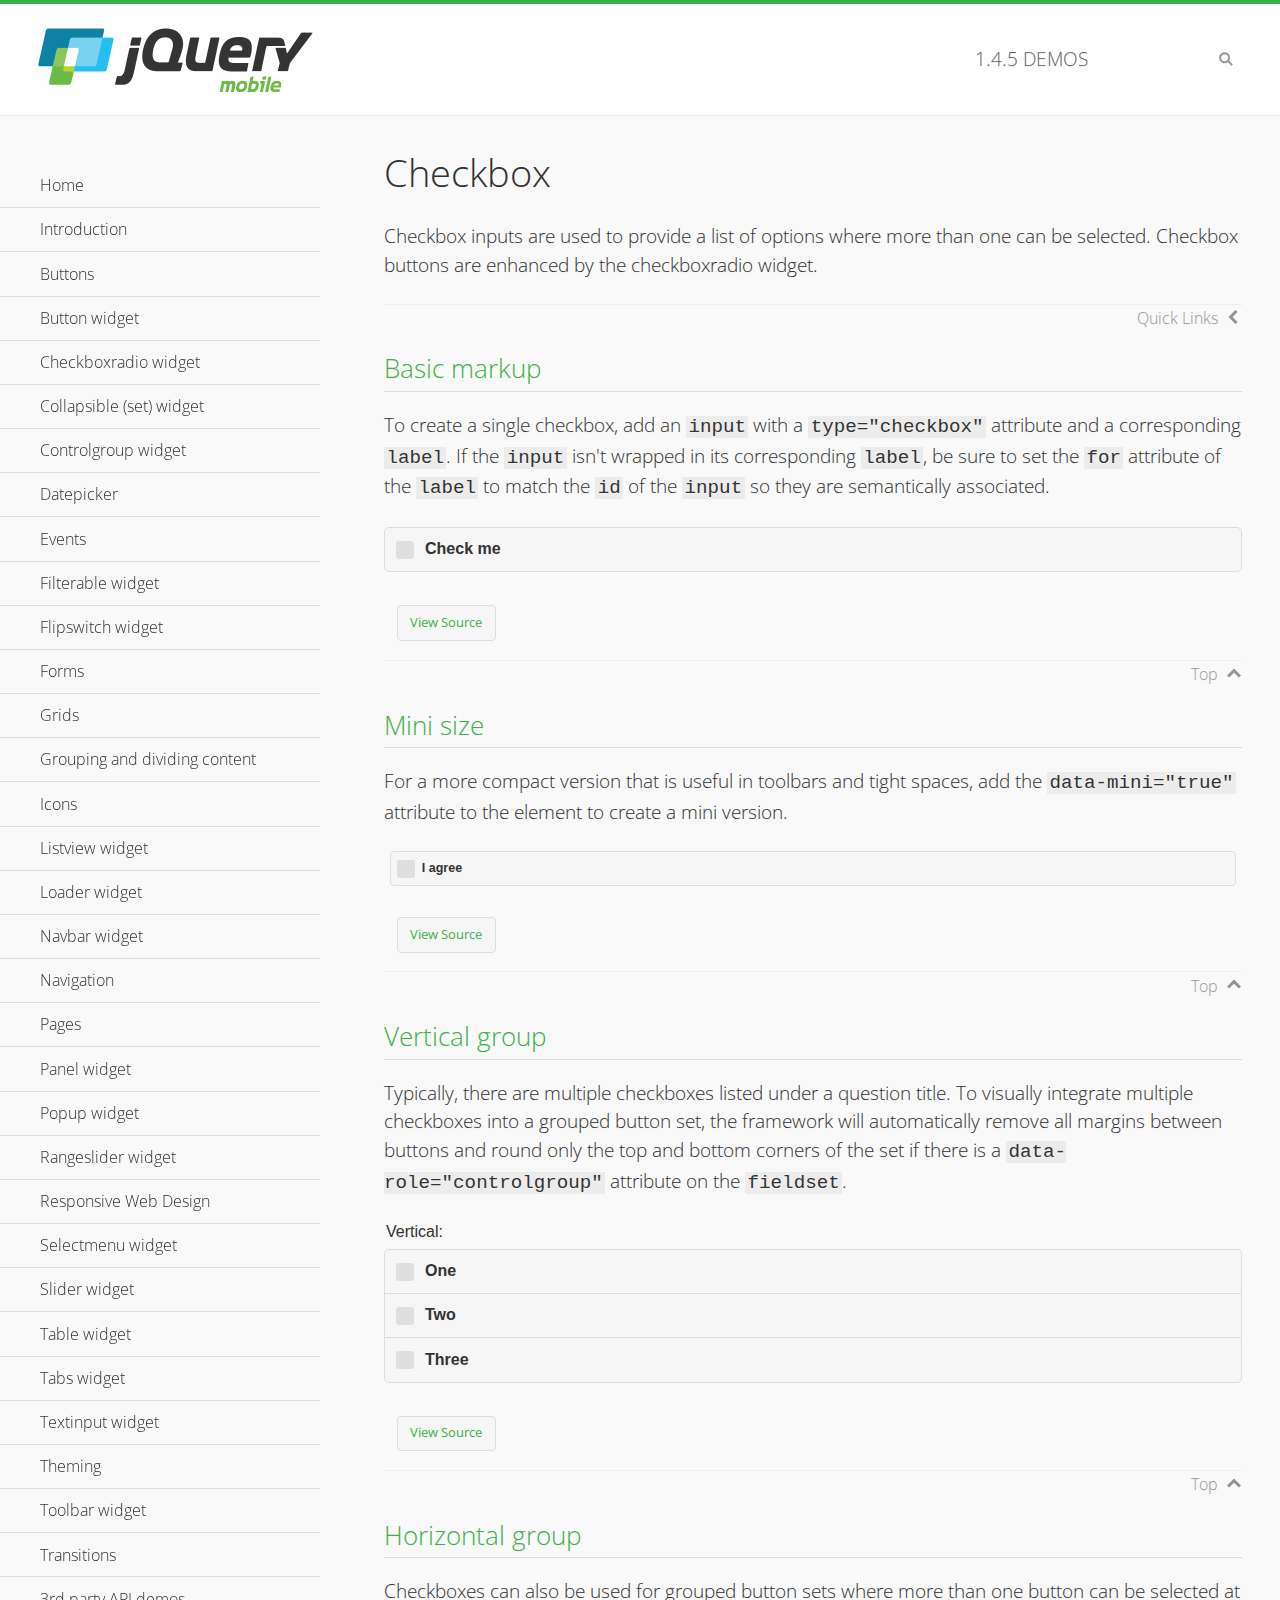
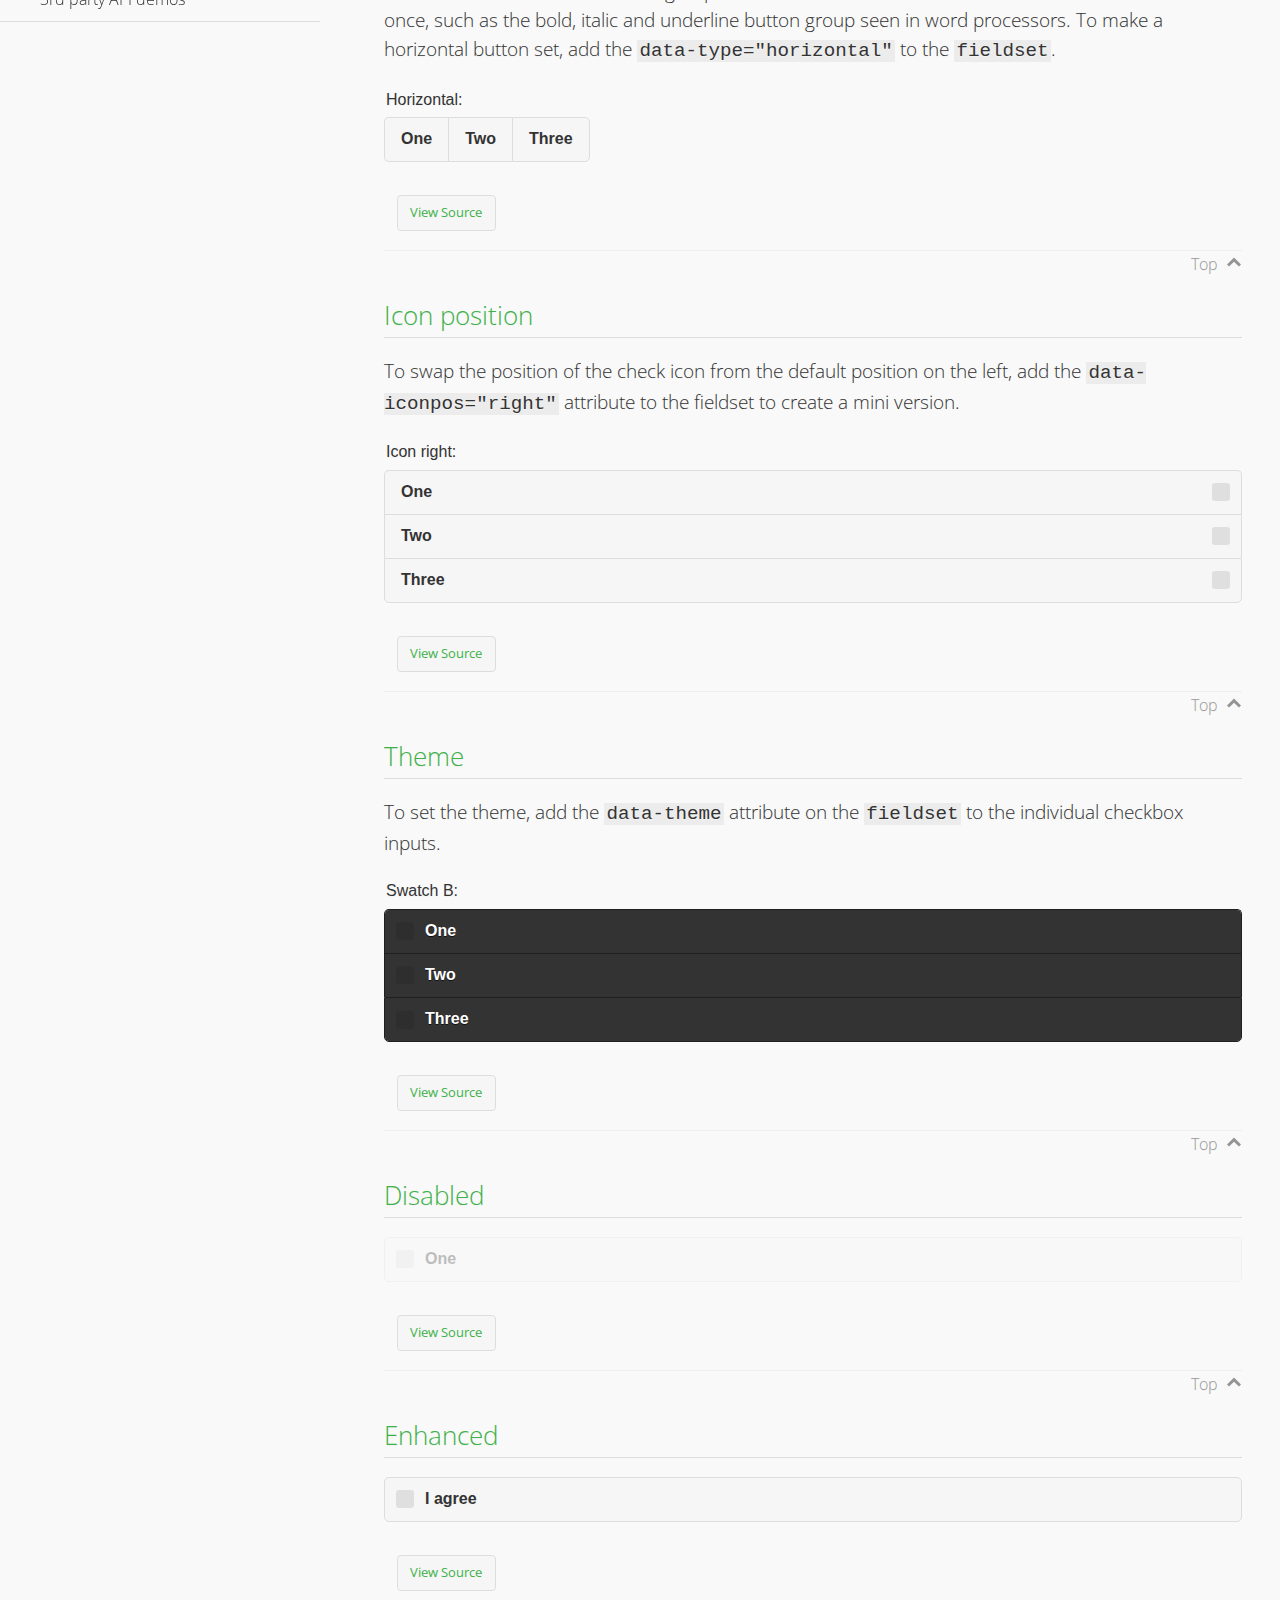
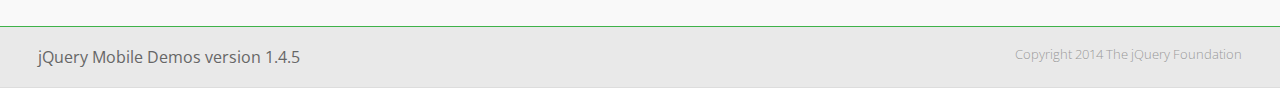
<file: assets/demos/checkboxradio-checkbox/index.html>
<!DOCTYPE html>
<html>
<head>
	<meta charset="utf-8">
	<meta name="viewport" content="width=device-width, initial-scale=1">
	<title>Checkbox - jQuery Mobile Demos</title>
	<link rel="shortcut icon" href="../favicon.ico">
	<link rel="stylesheet" href="http://fonts.googleapis.com/css?family=Open+Sans:300,400,700">
	<link rel="stylesheet" href="../css/themes/default/jquery.mobile-1.4.5.min.css">
	<link rel="stylesheet" href="../_assets/css/jqm-demos.css">
	<script src="../js/jquery.js"></script>
	<script src="../_assets/js/index.js"></script>
	<script src="../js/jquery.mobile-1.4.5.min.js"></script>
</head>
<body>
<div data-role="page" class="jqm-demos" data-quicklinks="true">

	<div data-role="header" class="jqm-header">
		<h2><a href="../" title="jQuery Mobile Demos home"><img src="../_assets/img/jquery-logo.png" alt="jQuery Mobile"></a></h2>
		<p><span class="jqm-version"></span> Demos</p>
		<a href="#" class="jqm-navmenu-link ui-btn ui-btn-icon-notext ui-corner-all ui-icon-bars ui-nodisc-icon ui-alt-icon ui-btn-left">Menu</a>
		<a href="#" class="jqm-search-link ui-btn ui-btn-icon-notext ui-corner-all ui-icon-search ui-nodisc-icon ui-alt-icon ui-btn-right">Search</a>
	</div><!-- /header -->

	<div role="main" class="ui-content jqm-content">

		<h1>Checkbox</h1>

		<p>Checkbox inputs are used to provide a list of options where more than one can be selected. Checkbox buttons are enhanced by the checkboxradio widget.</p>

		<h2>Basic markup</h2>

		<p>To create a single checkbox, add an <code>input</code> with a <code>type="checkbox"</code> attribute and a corresponding <code>label</code>. If the <code>input</code> isn't wrapped in its corresponding <code>label</code>, be sure to set the <code>for</code> attribute of the <code>label</code> to match the <code>id</code> of the <code>input</code> so they are semantically associated.</p>

		<div data-demo-html="true">
			<form>
				<label>
					<input type="checkbox" name="checkbox-0 ">Check me
				</label>
			</form>
		</div><!--/demo-html -->

		<h2>Mini size</h2>

		<p>For a more compact version that is useful in toolbars and tight spaces, add the <code>data-mini="true"</code> attribute to the element to create a mini version. </p>

		<div data-demo-html="true">
			<form>
				<input type="checkbox" name="checkbox-mini-0" id="checkbox-mini-0" data-mini="true">
				<label for="checkbox-mini-0">I agree</label>
			</form>
		</div><!--/demo-html -->

		<h2>Vertical group</h2>

		<p>Typically, there are multiple checkboxes listed under a question title. To visually integrate multiple checkboxes into a grouped button set, the framework will automatically remove all margins between buttons and round only the top and bottom corners of the set if there is a <code> data-role="controlgroup"</code> attribute on the <code>fieldset</code>.</p>

		<div data-demo-html="true">
			<form>
				<fieldset data-role="controlgroup">
					<legend>Vertical:</legend>
					<input type="checkbox" name="checkbox-v-2a" id="checkbox-v-2a">
					<label for="checkbox-v-2a">One</label>
					<input type="checkbox" name="checkbox-v-2b" id="checkbox-v-2b">
					<label for="checkbox-v-2b">Two</label>
					<input type="checkbox" name="checkbox-v-2c" id="checkbox-v-2c">
					<label for="checkbox-v-2c">Three</label>
				</fieldset>
			</form>
		</div><!--/demo-html -->

		<h2>Horizontal group</h2>

		<p>Checkboxes can also be used for grouped button sets where more than one button can be selected at once, such as the bold, italic and underline button group seen in word processors. To make a horizontal button set, add the <code> data-type="horizontal"</code> to the <code>fieldset</code>.</p>

		<div data-demo-html="true">
			<form>
				<fieldset data-role="controlgroup" data-type="horizontal">
					<legend>Horizontal:</legend>
					<input type="checkbox" name="checkbox-h-2a" id="checkbox-h-2a">
					<label for="checkbox-h-2a">One</label>
					<input type="checkbox" name="checkbox-h-2b" id="checkbox-h-2b">
					<label for="checkbox-h-2b">Two</label>
					<input type="checkbox" name="checkbox-h-2c" id="checkbox-h-2c">
					<label for="checkbox-h-2c">Three</label>
				</fieldset>
			</form>
		</div><!--/demo-html -->

		<h2>Icon position</h2>

		<p>To swap the position of the check icon from the default position on the left, add the <code>data-iconpos="right"</code> attribute to the fieldset to create a mini version. </p>

		<div data-demo-html="true">
			<form>
				<fieldset data-role="controlgroup" data-iconpos="right">
					<legend>Icon right:</legend>
					<input type="checkbox" name="checkbox-h-6a" id="checkbox-h-6a">
					<label for="checkbox-h-6a">One</label>
					<input type="checkbox" name="checkbox-h-6b" id="checkbox-h-6b">
					<label for="checkbox-h-6b">Two</label>
					<input type="checkbox" name="checkbox-h-6c" id="checkbox-h-6c">
					<label for="checkbox-h-6c">Three</label>
				</fieldset>
			</form>
		</div><!--/demo-html -->

		<h2>Theme</h2>

		<p>To set the theme, add the <code>data-theme</code> attribute on the <code>fieldset</code> to the individual checkbox inputs.</p>

		<div data-demo-html="true">
			<form>
				<fieldset data-role="controlgroup">
					<legend>Swatch B:</legend>
					<input type="checkbox" name="checkbox-t-2a" id="checkbox-t-2a" data-theme="b">
					<label for="checkbox-t-2a">One</label>
					<input type="checkbox" name="checkbox-t-2b" id="checkbox-t-2b" data-theme="b">
					<label for="checkbox-t-2b">Two</label>
					<input type="checkbox" name="checkbox-t-2c" id="checkbox-t-2c" data-theme="b">
					<label for="checkbox-t-2c">Three</label>
				</fieldset>
			</form>
		</div><!--/demo-html -->

		<h2>Disabled</h2>

		<div data-demo-html="true">
			<form>
				<input disabled type="checkbox" name="checkbox-t-3a" id="checkbox-t-3a" data-theme="a">
				<label for="checkbox-t-3a">One</label>
			</form>
		</div><!--/demo-html -->

		<h2>Enhanced</h2>

		<div data-demo-html="true">
			<div class="ui-checkbox">
				<label for="checkbox-enhanced" class="ui-btn ui-corner-all ui-btn-inherit ui-btn-icon-left ui-checkbox-off">I agree</label>
				<input type="checkbox" name="checkbox-enhanced" id="checkbox-enhanced" data-enhanced="true">
			</div>
		</div><!--/demo-html -->

	</div><!-- /content -->
	    <div data-role="panel" class="jqm-navmenu-panel" data-position="left" data-display="overlay" data-theme="a">
	    	<ul class="jqm-list ui-alt-icon ui-nodisc-icon">
<li data-filtertext="demos homepage" data-icon="home"><a href=".././">Home</a></li>
<li data-filtertext="introduction overview getting started"><a href="../intro/" data-ajax="false">Introduction</a></li>
<li data-filtertext="buttons button markup buttonmarkup method anchor link button element"><a href="../button-markup/" data-ajax="false">Buttons</a></li>
<li data-filtertext="form button widget input button submit reset"><a href="../button/" data-ajax="false">Button widget</a></li>
<li data-role="collapsible" data-enhanced="true" data-collapsed-icon="carat-d" data-expanded-icon="carat-u" data-iconpos="right" data-inset="false" class="ui-collapsible ui-collapsible-themed-content ui-collapsible-collapsed">
	<h3 class="ui-collapsible-heading ui-collapsible-heading-collapsed">
		<a href="#" class="ui-collapsible-heading-toggle ui-btn ui-btn-icon-right ui-btn-inherit ui-icon-carat-d">
		    Checkboxradio widget<span class="ui-collapsible-heading-status"> click to expand contents</span>
		</a>
	</h3>
	<div class="ui-collapsible-content ui-body-inherit ui-collapsible-content-collapsed" aria-hidden="true">
		<ul>
			<li data-filtertext="form checkboxradio widget checkbox input checkboxes controlgroups"><a href="../checkboxradio-checkbox/" data-ajax="false">Checkboxes</a></li>
			<li data-filtertext="form checkboxradio widget radio input radio buttons controlgroups"><a href="../checkboxradio-radio/" data-ajax="false">Radio buttons</a></li>
		</ul>
	</div>
</li>
<li data-role="collapsible" data-enhanced="true" data-collapsed-icon="carat-d" data-expanded-icon="carat-u" data-iconpos="right" data-inset="false" class="ui-collapsible ui-collapsible-themed-content ui-collapsible-collapsed">
	<h3 class="ui-collapsible-heading ui-collapsible-heading-collapsed">
		<a href="#" class="ui-collapsible-heading-toggle ui-btn ui-btn-icon-right ui-btn-inherit ui-icon-carat-d">
			Collapsible (set) widget<span class="ui-collapsible-heading-status"> click to expand contents</span>
		</a>
	</h3>
	<div class="ui-collapsible-content ui-body-inherit ui-collapsible-content-collapsed" aria-hidden="true">
		<ul>
			<li data-filtertext="collapsibles content formatting"><a href="../collapsible/" data-ajax="false">Collapsible</a></li>
			<li data-filtertext="dynamic collapsible set accordion append expand"><a href="../collapsible-dynamic/" data-ajax="false">Dynamic collapsibles</a></li>
			<li data-filtertext="accordions collapsible set widget content formatting grouped collapsibles"><a href="../collapsibleset/" data-ajax="false">Collapsible set</a></li>
		</ul>
	</div>
</li>
<li data-role="collapsible" data-enhanced="true" data-collapsed-icon="carat-d" data-expanded-icon="carat-u" data-iconpos="right" data-inset="false" class="ui-collapsible ui-collapsible-themed-content ui-collapsible-collapsed">
	<h3 class="ui-collapsible-heading ui-collapsible-heading-collapsed">
		<a href="#" class="ui-collapsible-heading-toggle ui-btn ui-btn-icon-right ui-btn-inherit ui-icon-carat-d">
			Controlgroup widget<span class="ui-collapsible-heading-status"> click to expand contents</span>
		</a>
	</h3>
	<div class="ui-collapsible-content ui-body-inherit ui-collapsible-content-collapsed" aria-hidden="true">
		<ul>
			<li data-filtertext="controlgroups selectmenu checkboxradio input grouped buttons horizontal vertical"><a href="../controlgroup/" data-ajax="false">Controlgroup</a></li>
			<li data-filtertext="dynamic controlgroup dynamically add buttons"><a href="../controlgroup-dynamic/" data-ajax="false">Dynamic controlgroups</a></li>
		</ul>
	</div>
</li>
<li data-filtertext="form datepicker widget date input"><a href="../datepicker/" data-ajax="false">Datepicker</a></li>
<li data-role="collapsible" data-enhanced="true" data-collapsed-icon="carat-d" data-expanded-icon="carat-u" data-iconpos="right" data-inset="false" class="ui-collapsible ui-collapsible-themed-content ui-collapsible-collapsed">
	<h3 class="ui-collapsible-heading ui-collapsible-heading-collapsed">
		<a href="#" class="ui-collapsible-heading-toggle ui-btn ui-btn-icon-right ui-btn-inherit ui-icon-carat-d">
			Events<span class="ui-collapsible-heading-status"> click to expand contents</span>
		</a>
	</h3>
	<div class="ui-collapsible-content ui-body-inherit ui-collapsible-content-collapsed" aria-hidden="true">
		<ul>
			<li data-filtertext="swipe to delete list items listviews swipe events"><a href="../swipe-list/" data-ajax="false">Swipe list items</a></li>
			<li data-filtertext="swipe to navigate swipe page navigation swipe events"><a href="../swipe-page/" data-ajax="false">Swipe page navigation</a></li>
		</ul>
	</div>
</li>
<li data-filtertext="filterable filter elements sorting searching listview table"><a href="../filterable/" data-ajax="false">Filterable widget</a></li>
<li data-filtertext="form flipswitch widget flip toggle switch binary select checkbox input"><a href="../flipswitch/" data-ajax="false">Flipswitch widget</a></li>
<li data-role="collapsible" data-enhanced="true" data-collapsed-icon="carat-d" data-expanded-icon="carat-u" data-iconpos="right" data-inset="false" class="ui-collapsible ui-collapsible-themed-content ui-collapsible-collapsed">
	<h3 class="ui-collapsible-heading ui-collapsible-heading-collapsed">
		<a href="#" class="ui-collapsible-heading-toggle ui-btn ui-btn-icon-right ui-btn-inherit ui-icon-carat-d">
			Forms<span class="ui-collapsible-heading-status"> click to expand contents</span>
		</a>
	</h3>
	<div class="ui-collapsible-content ui-body-inherit ui-collapsible-content-collapsed" aria-hidden="true">
		<ul>
			<li data-filtertext="forms text checkbox radio range button submit reset inputs selects textarea slider flipswitch label form elements"><a href="../forms/" data-ajax="false">Forms</a></li>
			<li data-filtertext="form hide labels hidden accessible ui-hidden-accessible forms"><a href="../forms-label-hidden-accessible/" data-ajax="false">Hide labels</a></li>
			<li data-filtertext="form field containers fieldcontain ui-field-contain forms"><a href="../forms-field-contain/" data-ajax="false">Field containers</a></li>
			<li data-filtertext="forms disabled form elements"><a href="../forms-disabled/" data-ajax="false">Forms disabled</a></li>
			<li data-filtertext="forms gallery examples overview forms text checkbox radio range button submit reset inputs selects textarea slider flipswitch label form elements"><a href="../forms-gallery/" data-ajax="false">Forms gallery</a></li>
		</ul>
	</div>
</li>
<li data-role="collapsible" data-enhanced="true" data-collapsed-icon="carat-d" data-expanded-icon="carat-u" data-iconpos="right" data-inset="false" class="ui-collapsible ui-collapsible-themed-content ui-collapsible-collapsed">
	<h3 class="ui-collapsible-heading ui-collapsible-heading-collapsed">
		<a href="#" class="ui-collapsible-heading-toggle ui-btn ui-btn-icon-right ui-btn-inherit ui-icon-carat-d">
			Grids<span class="ui-collapsible-heading-status"> click to expand contents</span>
		</a>
	</h3>
	<div class="ui-collapsible-content ui-body-inherit ui-collapsible-content-collapsed" aria-hidden="true">
		<ul>
			<li data-filtertext="grids columns blocks content formatting rwd responsive css framework"><a href="../grids/" data-ajax="false">Grids</a></li>
			<li data-filtertext="buttons in grids css framework"><a href="../grids-buttons/" data-ajax="false">Buttons in grids</a></li>
			<li data-filtertext="custom responsive grids rwd css framework"><a href="../grids-custom-responsive/" data-ajax="false">Custom responsive grids</a></li>
		</ul>
	</div>
</li>
<li data-filtertext="blocks content formatting sections heading"><a href="../body-bar-classes/" data-ajax="false">Grouping and dividing content</a></li>
<li data-role="collapsible" data-enhanced="true" data-collapsed-icon="carat-d" data-expanded-icon="carat-u" data-iconpos="right" data-inset="false" class="ui-collapsible ui-collapsible-themed-content ui-collapsible-collapsed">
	<h3 class="ui-collapsible-heading ui-collapsible-heading-collapsed">
		<a href="#" class="ui-collapsible-heading-toggle ui-btn ui-btn-icon-right ui-btn-inherit ui-icon-carat-d">
			Icons<span class="ui-collapsible-heading-status"> click to expand contents</span>
		</a>
	</h3>
	<div class="ui-collapsible-content ui-body-inherit ui-collapsible-content-collapsed" aria-hidden="true">
		<ul>
			<li data-filtertext="button icons svg disc alt custom icon position"><a href="../icons/" data-ajax="false">Icons</a></li>
			<li data-filtertext=""><a href="../icons-grunticon/" data-ajax="false">Grunticon loader</a></li>
		</ul>
	</div>
</li>
<li data-role="collapsible" data-enhanced="true" data-collapsed-icon="carat-d" data-expanded-icon="carat-u" data-iconpos="right" data-inset="false" class="ui-collapsible ui-collapsible-themed-content ui-collapsible-collapsed">
	<h3 class="ui-collapsible-heading ui-collapsible-heading-collapsed">
		<a href="#" class="ui-collapsible-heading-toggle ui-btn ui-btn-icon-right ui-btn-inherit ui-icon-carat-d">
			Listview widget<span class="ui-collapsible-heading-status"> click to expand contents</span>
		</a>
	</h3>
	<div class="ui-collapsible-content ui-body-inherit ui-collapsible-content-collapsed" aria-hidden="true">
		<ul>
			<li data-filtertext="listview widget thumbnails icons nested split button collapsible ul ol"><a href="../listview/" data-ajax="false">Listview</a></li>
			<li data-filtertext="autocomplete filterable reveal listview filtertextbeforefilter placeholder"><a href="../listview-autocomplete/" data-ajax="false">Listview autocomplete</a></li>
			<li data-filtertext="autocomplete filterable reveal listview remote data filtertextbeforefilter placeholder"><a href="../listview-autocomplete-remote/" data-ajax="false">Listview autocomplete remote data</a></li>
			<li data-filtertext="autodividers anchor jump scroll linkbars listview lists ul ol"><a href="../listview-autodividers-linkbar/" data-ajax="false">Listview autodividers linkbar</a></li>
			<li data-filtertext="listview autodividers selector autodividersselector lists ul ol"><a href="../listview-autodividers-selector/" data-ajax="false">Listview autodividers selector</a></li>
			<li data-filtertext="listview nested list items"><a href="../listview-nested-lists/" data-ajax="false">Nested Listviews</a></li>
			<li data-filtertext="listview collapsible list items flat"><a href="../listview-collapsible-item-flat/" data-ajax="false">Listview collapsible list items (flat)</a></li>
			<li data-filtertext="listview collapsible list indented"><a href="../listview-collapsible-item-indented/" data-ajax="false">Listview collapsible list items (indented)</a></li>
			<li data-filtertext="grid listview responsive grids responsive listviews lists ul"><a href="../listview-grid/" data-ajax="false">Listview responsive grid</a></li>
		</ul>
	</div>
</li>
<li data-filtertext="loader widget page loading navigation overlay spinner"><a href="../loader/" data-ajax="false">Loader widget</a></li>
<li data-filtertext="navbar widget navmenu toolbars header footer"><a href="../navbar/" data-ajax="false">Navbar widget</a></li>
<li data-role="collapsible" data-enhanced="true" data-collapsed-icon="carat-d" data-expanded-icon="carat-u" data-iconpos="right" data-inset="false" class="ui-collapsible ui-collapsible-themed-content ui-collapsible-collapsed">
	<h3 class="ui-collapsible-heading ui-collapsible-heading-collapsed">
		<a href="#" class="ui-collapsible-heading-toggle ui-btn ui-btn-icon-right ui-btn-inherit ui-icon-carat-d">
			Navigation<span class="ui-collapsible-heading-status"> click to expand contents</span>
		</a>
	</h3>
	<div class="ui-collapsible-content ui-body-inherit ui-collapsible-content-collapsed" aria-hidden="true">
		<ul>
			<li data-filtertext="ajax navigation navigate widget history event method"><a href="../navigation/" data-ajax="false">Navigation</a></li>
			<li data-filtertext="linking pages page links navigation ajax prefetch cache"><a href="../navigation-linking-pages/" data-ajax="false">Linking pages</a></li>
			<!-- <li data-filtertext="php redirect server redirection server-side navigation"><a href="../navigation-php-redirect/" data-ajax="false">PHP redirect demo</a></li>-->
			<li data-filtertext="navigation redirection hash query"><a href="../navigation-hash-processing/" data-ajax="false">Hash processing demo</a></li>
			<li data-filtertext="navigation redirection hash query"><a href="../page-events/" data-ajax="false">Page Navigation Events</a></li>
		</ul>
	</div>
</li>
<li data-role="collapsible" data-enhanced="true" data-collapsed-icon="carat-d" data-expanded-icon="carat-u" data-iconpos="right" data-inset="false" class="ui-collapsible ui-collapsible-themed-content ui-collapsible-collapsed">
	<h3 class="ui-collapsible-heading ui-collapsible-heading-collapsed">
		<a href="#" class="ui-collapsible-heading-toggle ui-btn ui-btn-icon-right ui-btn-inherit ui-icon-carat-d">
			Pages<span class="ui-collapsible-heading-status"> click to expand contents</span>
		</a>
	</h3>
	<div class="ui-collapsible-content ui-body-inherit ui-collapsible-content-collapsed" aria-hidden="true">
		<ul>
			<li data-filtertext="pages page widget ajax navigation"><a href="../pages/" data-ajax="false">Pages</a></li>
			<li data-filtertext="single page"><a href="../pages-single-page/" data-ajax="false">Single page</a></li>
			<li data-filtertext="multipage multi-page page"><a href="../pages-multi-page/" data-ajax="false">Multi-page template</a></li>
			<li data-filtertext="dialog page widget modal popup"><a href="../pages-dialog/" data-ajax="false">Dialog page</a></li>
		</ul>
	</div>
</li>
<li data-role="collapsible" data-enhanced="true" data-collapsed-icon="carat-d" data-expanded-icon="carat-u" data-iconpos="right" data-inset="false" class="ui-collapsible ui-collapsible-themed-content ui-collapsible-collapsed">
	<h3 class="ui-collapsible-heading ui-collapsible-heading-collapsed">
		<a href="#" class="ui-collapsible-heading-toggle ui-btn ui-btn-icon-right ui-btn-inherit ui-icon-carat-d">
			Panel widget<span class="ui-collapsible-heading-status"> click to expand contents</span>
		</a>
	</h3>
	<div class="ui-collapsible-content ui-body-inherit ui-collapsible-content-collapsed" aria-hidden="true">
		<ul>
			<li data-filtertext="panel widget sliding panels reveal push overlay responsive"><a href="../panel/" data-ajax="false">Panel</a></li>
			<li data-filtertext=""><a href="../panel-external/" data-ajax="false">External panels</a></li>
			<li data-filtertext="panel "><a href="../panel-fixed/" data-ajax="false">Fixed panels</a></li>
			<li data-filtertext="panel slide panels sliding panels shadow rwd responsive breakpoint"><a href="../panel-responsive/" data-ajax="false">Panels responsive</a></li>
			<li data-filtertext="panel custom style custom panel width reveal shadow listview panel styling page background wrapper"><a href="../panel-styling/" data-ajax="false">Custom panel style</a></li>
			<li data-filtertext="panel open on swipe"><a href="../panel-swipe-open/" data-ajax="false">Panel open on swipe</a></li>
			<li data-filtertext="panels outside page internal external toolbars"><a href="../panel-external-internal/" data-ajax="false">Panel external and internal</a></li>
		</ul>
	</div>
</li>
<li data-role="collapsible" data-enhanced="true" data-collapsed-icon="carat-d" data-expanded-icon="carat-u" data-iconpos="right" data-inset="false" class="ui-collapsible ui-collapsible-themed-content ui-collapsible-collapsed">
	<h3 class="ui-collapsible-heading ui-collapsible-heading-collapsed">
		<a href="#" class="ui-collapsible-heading-toggle ui-btn ui-btn-icon-right ui-btn-inherit ui-icon-carat-d">
			Popup widget<span class="ui-collapsible-heading-status"> click to expand contents</span>
		</a>
	</h3>
	<div class="ui-collapsible-content ui-body-inherit ui-collapsible-content-collapsed" aria-hidden="true">
		<ul>
			<li data-filtertext="popup widget popups dialog modal transition tooltip lightbox form overlay screen flip pop fade transition"><a href="../popup/" data-ajax="false">Popup</a></li>
			<li data-filtertext="popup alignment position"><a href="../popup-alignment/" data-ajax="false">Popup alignment</a></li>
			<li data-filtertext="popup arrow size popups popover"><a href="../popup-arrow-size/" data-ajax="false">Popup arrow size</a></li>
			<li data-filtertext="dynamic popups popup images lightbox"><a href="../popup-dynamic/" data-ajax="false">Dynamic popups</a></li>
			<li data-filtertext="popups with iframes scaling"><a href="../popup-iframe/" data-ajax="false">Popups with iframes</a></li>
			<li data-filtertext="popup image scaling"><a href="../popup-image-scaling/" data-ajax="false">Popup image scaling</a></li>
			<li data-filtertext="external popup outside multi-page"><a href="../popup-outside-multipage/" data-ajax="false">Popup outside multi-page</a></li>
		</ul>
	</div>
</li>
<li data-filtertext="form rangeslider widget dual sliders dual handle sliders range input"><a href="../rangeslider/" data-ajax="false">Rangeslider widget</a></li>
<li data-filtertext="responsive web design rwd adaptive progressive enhancement PE accessible mobile breakpoints media query media queries"><a href="../rwd/" data-ajax="false">Responsive Web Design</a></li>
<li data-role="collapsible" data-enhanced="true" data-collapsed-icon="carat-d" data-expanded-icon="carat-u" data-iconpos="right" data-inset="false" class="ui-collapsible ui-collapsible-themed-content ui-collapsible-collapsed">
	<h3 class="ui-collapsible-heading ui-collapsible-heading-collapsed">
		<a href="#" class="ui-collapsible-heading-toggle ui-btn ui-btn-icon-right ui-btn-inherit ui-icon-carat-d">
			Selectmenu widget<span class="ui-collapsible-heading-status"> click to expand contents</span>
		</a>
	</h3>
	<div class="ui-collapsible-content ui-body-inherit ui-collapsible-content-collapsed" aria-hidden="true">
		<ul>
			<li data-filtertext="form selectmenu widget select input custom select menu selects"><a href="../selectmenu/" data-ajax="false">Selectmenu</a></li>
			<li data-filtertext="form custom select menu selectmenu widget custom menu option optgroup multiple selects"><a href="../selectmenu-custom/" data-ajax="false">Custom select menu</a></li>
			<li data-filtertext="filterable select filter popup dialog"><a href="../selectmenu-custom-filter/" data-ajax="false">Custom select menu with filter</a></li>
		</ul>
	</div>
</li>
<li data-role="collapsible" data-enhanced="true" data-collapsed-icon="carat-d" data-expanded-icon="carat-u" data-iconpos="right" data-inset="false" class="ui-collapsible ui-collapsible-themed-content ui-collapsible-collapsed">
	<h3 class="ui-collapsible-heading ui-collapsible-heading-collapsed">
		<a href="#" class="ui-collapsible-heading-toggle ui-btn ui-btn-icon-right ui-btn-inherit ui-icon-carat-d">
			Slider widget<span class="ui-collapsible-heading-status"> click to expand contents</span>
		</a>
	</h3>
	<div class="ui-collapsible-content ui-body-inherit ui-collapsible-content-collapsed" aria-hidden="true">
		<ul>
			<li data-filtertext="form slider widget range input single sliders"><a href="../slider/" data-ajax="false">Slider</a></li>
			<li data-filtertext="form slider widget flipswitch slider binary select flip toggle switch"><a href="../slider-flipswitch/" data-ajax="false">Slider flip toggle switch</a></li>
			<li data-filtertext="form slider tooltip handle value input range sliders"><a href="../slider-tooltip/" data-ajax="false">Slider tooltip</a></li>
		</ul>
	</div>
</li>
<li data-role="collapsible" data-enhanced="true" data-collapsed-icon="carat-d" data-expanded-icon="carat-u" data-iconpos="right" data-inset="false" class="ui-collapsible ui-collapsible-themed-content ui-collapsible-collapsed">
	<h3 class="ui-collapsible-heading ui-collapsible-heading-collapsed">
		<a href="#" class="ui-collapsible-heading-toggle ui-btn ui-btn-icon-right ui-btn-inherit ui-icon-carat-d">
			Table widget<span class="ui-collapsible-heading-status"> click to expand contents</span>
		</a>
	</h3>
	<div class="ui-collapsible-content ui-body-inherit ui-collapsible-content-collapsed" aria-hidden="true">
		<ul>
			<li data-filtertext="table widget reflow column toggle th td responsive tables rwd hide show tabular"><a href="../table-column-toggle/" data-ajax="false">Table Column Toggle</a></li>
			<li data-filtertext="table column toggle phone comparison demo"><a href="../table-column-toggle-example/" data-ajax="false">Table Column Toggle demo</a></li>
			<li data-filtertext="responsive tables table column toggle heading groups rwd breakpoint"><a href="../table-column-toggle-heading-groups/" data-ajax="false">Table Column Toggle heading groups</a></li>
			<li data-filtertext="responsive tables table column toggle hide rwd breakpoint customization options"><a href="../table-column-toggle-options/" data-ajax="false">Table Column Toggle options</a></li>
			<li data-filtertext="table reflow th td responsive rwd columns tabular"><a href="../table-reflow/" data-ajax="false">Table Reflow</a></li>
			<li data-filtertext="responsive tables table reflow heading groups rwd breakpoint"><a href="../table-reflow-heading-groups/" data-ajax="false">Table Reflow heading groups</a></li>
			<li data-filtertext="responsive tables table reflow stripes strokes table style"><a href="../table-reflow-stripes-strokes/" data-ajax="false">Table Reflow stripes and strokes</a></li>
			<li data-filtertext="responsive tables table reflow stack custom styles"><a href="../table-reflow-styling/" data-ajax="false">Table Reflow custom styles</a></li>
		</ul>
	</div>
</li>
<li data-filtertext="ui tabs widget"><a href="../tabs/" data-ajax="false">Tabs widget</a></li>
<li data-filtertext="form textinput widget text input textarea number date time tel email file color password"><a href="../textinput/" data-ajax="false">Textinput widget</a></li>
<li data-role="collapsible" data-enhanced="true" data-collapsed-icon="carat-d" data-expanded-icon="carat-u" data-iconpos="right" data-inset="false" class="ui-collapsible ui-collapsible-themed-content ui-collapsible-collapsed">
	<h3 class="ui-collapsible-heading ui-collapsible-heading-collapsed">
		<a href="#" class="ui-collapsible-heading-toggle ui-btn ui-btn-icon-right ui-btn-inherit ui-icon-carat-d">
			Theming<span class="ui-collapsible-heading-status"> click to expand contents</span>
		</a>
	</h3>
	<div class="ui-collapsible-content ui-body-inherit ui-collapsible-content-collapsed" aria-hidden="true">
		<ul>
			<li data-filtertext="default theme swatches theming style css"><a href="../theme-default/" data-ajax="false">Default theme</a></li>
			<li data-filtertext="classic theme old theme swatches theming style css"><a href="../theme-classic/" data-ajax="false">Classic theme</a></li>
		</ul>
	</div>
</li>
<li data-role="collapsible" data-enhanced="true" data-collapsed-icon="carat-d" data-expanded-icon="carat-u" data-iconpos="right" data-inset="false" class="ui-collapsible ui-collapsible-themed-content ui-collapsible-collapsed">
	<h3 class="ui-collapsible-heading ui-collapsible-heading-collapsed">
		<a href="#" class="ui-collapsible-heading-toggle ui-btn ui-btn-icon-right ui-btn-inherit ui-icon-carat-d">
			Toolbar widget<span class="ui-collapsible-heading-status"> click to expand contents</span>
		</a>
	</h3>
	<div class="ui-collapsible-content ui-body-inherit ui-collapsible-content-collapsed" aria-hidden="true">
		<ul>
			<li data-filtertext="toolbar widget header footer toolbars fixed fullscreen external sections"><a href="../toolbar/" data-ajax="false">Toolbar</a></li>
			<li data-filtertext="dynamic toolbars dynamically add toolbar header footer"><a href="../toolbar-dynamic/" data-ajax="false">Dynamic toolbars</a></li>
			<li data-filtertext="external toolbars header footer"><a href="../toolbar-external/" data-ajax="false">External toolbars</a></li>
			<li data-filtertext="fixed toolbars header footer"><a href="../toolbar-fixed/" data-ajax="false">Fixed toolbars</a></li>
			<li data-filtertext="fixed fullscreen toolbars header footer"><a href="../toolbar-fixed-fullscreen/" data-ajax="false">Fullscreen toolbars</a></li>
			<li data-filtertext="external fixed toolbars header footer"><a href="../toolbar-fixed-external/" data-ajax="false">Fixed external toolbars</a></li>
			<li data-filtertext="external persistent toolbars header footer navbar navmenu"><a href="../toolbar-fixed-persistent/" data-ajax="false">Persistent toolbars</a></li>
			<li data-filtertext="external ajax optimized toolbars persistent toolbars header footer navbar"><a href="../toolbar-fixed-persistent-optimized/" data-ajax="false">Ajax optimized toolbars</a></li>
			<li data-filtertext="form in toolbars header footer"><a href="../toolbar-fixed-forms/" data-ajax="false">Form in toolbar</a></li>
		</ul>
	</div>
</li>
<li data-filtertext="page transitions animated pages popup navigation flip slide fade pop"><a href="../transitions/" data-ajax="false">Transitions</a></li>
<li data-role="collapsible" data-enhanced="true" data-collapsed-icon="carat-d" data-expanded-icon="carat-u" data-iconpos="right" data-inset="false" class="ui-collapsible ui-collapsible-themed-content ui-collapsible-collapsed">
	<h3 class="ui-collapsible-heading ui-collapsible-heading-collapsed">
		<a href="#" class="ui-collapsible-heading-toggle ui-btn ui-btn-icon-right ui-btn-inherit ui-icon-carat-d">
			3rd party API demos<span class="ui-collapsible-heading-status"> click to expand contents</span>
		</a>
	</h3>
	<div class="ui-collapsible-content ui-body-inherit ui-collapsible-content-collapsed" aria-hidden="true">
		<ul>
			<li data-filtertext="backbone requirejs navigation router"><a href="../backbone-requirejs/" data-ajax="false">Backbone RequireJS</a></li>
			<li data-filtertext="google maps geolocation demo"><a href="../map-geolocation/" data-ajax="false">Google Maps geolocation</a></li>
			<li data-filtertext="google maps hybrid"><a href="../map-list-toggle/" data-ajax="false">Google Maps list toggle</a></li>
		</ul>
	</div>
</li>



		     </ul>
		</div><!-- /panel -->


	<div data-role="footer" data-position="fixed" data-tap-toggle="false" class="jqm-footer">
		<p>jQuery Mobile Demos version <span class="jqm-version"></span></p>
		<p>Copyright 2014 The jQuery Foundation</p>
	</div><!-- /footer -->
	<!-- TODO: This should become an external panel so we can add input to markup (unique ID) -->
    <div data-role="panel" class="jqm-search-panel" data-position="right" data-display="overlay" data-theme="a">
		<div class="jqm-search">
			<ul class="jqm-list" data-filter-placeholder="Search demos..." data-filter-reveal="true">
<li data-filtertext="demos homepage" data-icon="home"><a href=".././">Home</a></li>
<li data-filtertext="introduction overview getting started"><a href="../intro/" data-ajax="false">Introduction</a></li>
<li data-filtertext="buttons button markup buttonmarkup method anchor link button element"><a href="../button-markup/" data-ajax="false">Buttons</a></li>
<li data-filtertext="form button widget input button submit reset"><a href="../button/" data-ajax="false">Button widget</a></li>
<li data-role="collapsible" data-enhanced="true" data-collapsed-icon="carat-d" data-expanded-icon="carat-u" data-iconpos="right" data-inset="false" class="ui-collapsible ui-collapsible-themed-content ui-collapsible-collapsed">
	<h3 class="ui-collapsible-heading ui-collapsible-heading-collapsed">
		<a href="#" class="ui-collapsible-heading-toggle ui-btn ui-btn-icon-right ui-btn-inherit ui-icon-carat-d">
		    Checkboxradio widget<span class="ui-collapsible-heading-status"> click to expand contents</span>
		</a>
	</h3>
	<div class="ui-collapsible-content ui-body-inherit ui-collapsible-content-collapsed" aria-hidden="true">
		<ul>
			<li data-filtertext="form checkboxradio widget checkbox input checkboxes controlgroups"><a href="../checkboxradio-checkbox/" data-ajax="false">Checkboxes</a></li>
			<li data-filtertext="form checkboxradio widget radio input radio buttons controlgroups"><a href="../checkboxradio-radio/" data-ajax="false">Radio buttons</a></li>
		</ul>
	</div>
</li>
<li data-role="collapsible" data-enhanced="true" data-collapsed-icon="carat-d" data-expanded-icon="carat-u" data-iconpos="right" data-inset="false" class="ui-collapsible ui-collapsible-themed-content ui-collapsible-collapsed">
	<h3 class="ui-collapsible-heading ui-collapsible-heading-collapsed">
		<a href="#" class="ui-collapsible-heading-toggle ui-btn ui-btn-icon-right ui-btn-inherit ui-icon-carat-d">
			Collapsible (set) widget<span class="ui-collapsible-heading-status"> click to expand contents</span>
		</a>
	</h3>
	<div class="ui-collapsible-content ui-body-inherit ui-collapsible-content-collapsed" aria-hidden="true">
		<ul>
			<li data-filtertext="collapsibles content formatting"><a href="../collapsible/" data-ajax="false">Collapsible</a></li>
			<li data-filtertext="dynamic collapsible set accordion append expand"><a href="../collapsible-dynamic/" data-ajax="false">Dynamic collapsibles</a></li>
			<li data-filtertext="accordions collapsible set widget content formatting grouped collapsibles"><a href="../collapsibleset/" data-ajax="false">Collapsible set</a></li>
		</ul>
	</div>
</li>
<li data-role="collapsible" data-enhanced="true" data-collapsed-icon="carat-d" data-expanded-icon="carat-u" data-iconpos="right" data-inset="false" class="ui-collapsible ui-collapsible-themed-content ui-collapsible-collapsed">
	<h3 class="ui-collapsible-heading ui-collapsible-heading-collapsed">
		<a href="#" class="ui-collapsible-heading-toggle ui-btn ui-btn-icon-right ui-btn-inherit ui-icon-carat-d">
			Controlgroup widget<span class="ui-collapsible-heading-status"> click to expand contents</span>
		</a>
	</h3>
	<div class="ui-collapsible-content ui-body-inherit ui-collapsible-content-collapsed" aria-hidden="true">
		<ul>
			<li data-filtertext="controlgroups selectmenu checkboxradio input grouped buttons horizontal vertical"><a href="../controlgroup/" data-ajax="false">Controlgroup</a></li>
			<li data-filtertext="dynamic controlgroup dynamically add buttons"><a href="../controlgroup-dynamic/" data-ajax="false">Dynamic controlgroups</a></li>
		</ul>
	</div>
</li>
<li data-filtertext="form datepicker widget date input"><a href="../datepicker/" data-ajax="false">Datepicker</a></li>
<li data-role="collapsible" data-enhanced="true" data-collapsed-icon="carat-d" data-expanded-icon="carat-u" data-iconpos="right" data-inset="false" class="ui-collapsible ui-collapsible-themed-content ui-collapsible-collapsed">
	<h3 class="ui-collapsible-heading ui-collapsible-heading-collapsed">
		<a href="#" class="ui-collapsible-heading-toggle ui-btn ui-btn-icon-right ui-btn-inherit ui-icon-carat-d">
			Events<span class="ui-collapsible-heading-status"> click to expand contents</span>
		</a>
	</h3>
	<div class="ui-collapsible-content ui-body-inherit ui-collapsible-content-collapsed" aria-hidden="true">
		<ul>
			<li data-filtertext="swipe to delete list items listviews swipe events"><a href="../swipe-list/" data-ajax="false">Swipe list items</a></li>
			<li data-filtertext="swipe to navigate swipe page navigation swipe events"><a href="../swipe-page/" data-ajax="false">Swipe page navigation</a></li>
		</ul>
	</div>
</li>
<li data-filtertext="filterable filter elements sorting searching listview table"><a href="../filterable/" data-ajax="false">Filterable widget</a></li>
<li data-filtertext="form flipswitch widget flip toggle switch binary select checkbox input"><a href="../flipswitch/" data-ajax="false">Flipswitch widget</a></li>
<li data-role="collapsible" data-enhanced="true" data-collapsed-icon="carat-d" data-expanded-icon="carat-u" data-iconpos="right" data-inset="false" class="ui-collapsible ui-collapsible-themed-content ui-collapsible-collapsed">
	<h3 class="ui-collapsible-heading ui-collapsible-heading-collapsed">
		<a href="#" class="ui-collapsible-heading-toggle ui-btn ui-btn-icon-right ui-btn-inherit ui-icon-carat-d">
			Forms<span class="ui-collapsible-heading-status"> click to expand contents</span>
		</a>
	</h3>
	<div class="ui-collapsible-content ui-body-inherit ui-collapsible-content-collapsed" aria-hidden="true">
		<ul>
			<li data-filtertext="forms text checkbox radio range button submit reset inputs selects textarea slider flipswitch label form elements"><a href="../forms/" data-ajax="false">Forms</a></li>
			<li data-filtertext="form hide labels hidden accessible ui-hidden-accessible forms"><a href="../forms-label-hidden-accessible/" data-ajax="false">Hide labels</a></li>
			<li data-filtertext="form field containers fieldcontain ui-field-contain forms"><a href="../forms-field-contain/" data-ajax="false">Field containers</a></li>
			<li data-filtertext="forms disabled form elements"><a href="../forms-disabled/" data-ajax="false">Forms disabled</a></li>
			<li data-filtertext="forms gallery examples overview forms text checkbox radio range button submit reset inputs selects textarea slider flipswitch label form elements"><a href="../forms-gallery/" data-ajax="false">Forms gallery</a></li>
		</ul>
	</div>
</li>
<li data-role="collapsible" data-enhanced="true" data-collapsed-icon="carat-d" data-expanded-icon="carat-u" data-iconpos="right" data-inset="false" class="ui-collapsible ui-collapsible-themed-content ui-collapsible-collapsed">
	<h3 class="ui-collapsible-heading ui-collapsible-heading-collapsed">
		<a href="#" class="ui-collapsible-heading-toggle ui-btn ui-btn-icon-right ui-btn-inherit ui-icon-carat-d">
			Grids<span class="ui-collapsible-heading-status"> click to expand contents</span>
		</a>
	</h3>
	<div class="ui-collapsible-content ui-body-inherit ui-collapsible-content-collapsed" aria-hidden="true">
		<ul>
			<li data-filtertext="grids columns blocks content formatting rwd responsive css framework"><a href="../grids/" data-ajax="false">Grids</a></li>
			<li data-filtertext="buttons in grids css framework"><a href="../grids-buttons/" data-ajax="false">Buttons in grids</a></li>
			<li data-filtertext="custom responsive grids rwd css framework"><a href="../grids-custom-responsive/" data-ajax="false">Custom responsive grids</a></li>
		</ul>
	</div>
</li>
<li data-filtertext="blocks content formatting sections heading"><a href="../body-bar-classes/" data-ajax="false">Grouping and dividing content</a></li>
<li data-role="collapsible" data-enhanced="true" data-collapsed-icon="carat-d" data-expanded-icon="carat-u" data-iconpos="right" data-inset="false" class="ui-collapsible ui-collapsible-themed-content ui-collapsible-collapsed">
	<h3 class="ui-collapsible-heading ui-collapsible-heading-collapsed">
		<a href="#" class="ui-collapsible-heading-toggle ui-btn ui-btn-icon-right ui-btn-inherit ui-icon-carat-d">
			Icons<span class="ui-collapsible-heading-status"> click to expand contents</span>
		</a>
	</h3>
	<div class="ui-collapsible-content ui-body-inherit ui-collapsible-content-collapsed" aria-hidden="true">
		<ul>
			<li data-filtertext="button icons svg disc alt custom icon position"><a href="../icons/" data-ajax="false">Icons</a></li>
			<li data-filtertext=""><a href="../icons-grunticon/" data-ajax="false">Grunticon loader</a></li>
		</ul>
	</div>
</li>
<li data-role="collapsible" data-enhanced="true" data-collapsed-icon="carat-d" data-expanded-icon="carat-u" data-iconpos="right" data-inset="false" class="ui-collapsible ui-collapsible-themed-content ui-collapsible-collapsed">
	<h3 class="ui-collapsible-heading ui-collapsible-heading-collapsed">
		<a href="#" class="ui-collapsible-heading-toggle ui-btn ui-btn-icon-right ui-btn-inherit ui-icon-carat-d">
			Listview widget<span class="ui-collapsible-heading-status"> click to expand contents</span>
		</a>
	</h3>
	<div class="ui-collapsible-content ui-body-inherit ui-collapsible-content-collapsed" aria-hidden="true">
		<ul>
			<li data-filtertext="listview widget thumbnails icons nested split button collapsible ul ol"><a href="../listview/" data-ajax="false">Listview</a></li>
			<li data-filtertext="autocomplete filterable reveal listview filtertextbeforefilter placeholder"><a href="../listview-autocomplete/" data-ajax="false">Listview autocomplete</a></li>
			<li data-filtertext="autocomplete filterable reveal listview remote data filtertextbeforefilter placeholder"><a href="../listview-autocomplete-remote/" data-ajax="false">Listview autocomplete remote data</a></li>
			<li data-filtertext="autodividers anchor jump scroll linkbars listview lists ul ol"><a href="../listview-autodividers-linkbar/" data-ajax="false">Listview autodividers linkbar</a></li>
			<li data-filtertext="listview autodividers selector autodividersselector lists ul ol"><a href="../listview-autodividers-selector/" data-ajax="false">Listview autodividers selector</a></li>
			<li data-filtertext="listview nested list items"><a href="../listview-nested-lists/" data-ajax="false">Nested Listviews</a></li>
			<li data-filtertext="listview collapsible list items flat"><a href="../listview-collapsible-item-flat/" data-ajax="false">Listview collapsible list items (flat)</a></li>
			<li data-filtertext="listview collapsible list indented"><a href="../listview-collapsible-item-indented/" data-ajax="false">Listview collapsible list items (indented)</a></li>
			<li data-filtertext="grid listview responsive grids responsive listviews lists ul"><a href="../listview-grid/" data-ajax="false">Listview responsive grid</a></li>
		</ul>
	</div>
</li>
<li data-filtertext="loader widget page loading navigation overlay spinner"><a href="../loader/" data-ajax="false">Loader widget</a></li>
<li data-filtertext="navbar widget navmenu toolbars header footer"><a href="../navbar/" data-ajax="false">Navbar widget</a></li>
<li data-role="collapsible" data-enhanced="true" data-collapsed-icon="carat-d" data-expanded-icon="carat-u" data-iconpos="right" data-inset="false" class="ui-collapsible ui-collapsible-themed-content ui-collapsible-collapsed">
	<h3 class="ui-collapsible-heading ui-collapsible-heading-collapsed">
		<a href="#" class="ui-collapsible-heading-toggle ui-btn ui-btn-icon-right ui-btn-inherit ui-icon-carat-d">
			Navigation<span class="ui-collapsible-heading-status"> click to expand contents</span>
		</a>
	</h3>
	<div class="ui-collapsible-content ui-body-inherit ui-collapsible-content-collapsed" aria-hidden="true">
		<ul>
			<li data-filtertext="ajax navigation navigate widget history event method"><a href="../navigation/" data-ajax="false">Navigation</a></li>
			<li data-filtertext="linking pages page links navigation ajax prefetch cache"><a href="../navigation-linking-pages/" data-ajax="false">Linking pages</a></li>
			<!-- <li data-filtertext="php redirect server redirection server-side navigation"><a href="../navigation-php-redirect/" data-ajax="false">PHP redirect demo</a></li>-->
			<li data-filtertext="navigation redirection hash query"><a href="../navigation-hash-processing/" data-ajax="false">Hash processing demo</a></li>
			<li data-filtertext="navigation redirection hash query"><a href="../page-events/" data-ajax="false">Page Navigation Events</a></li>
		</ul>
	</div>
</li>
<li data-role="collapsible" data-enhanced="true" data-collapsed-icon="carat-d" data-expanded-icon="carat-u" data-iconpos="right" data-inset="false" class="ui-collapsible ui-collapsible-themed-content ui-collapsible-collapsed">
	<h3 class="ui-collapsible-heading ui-collapsible-heading-collapsed">
		<a href="#" class="ui-collapsible-heading-toggle ui-btn ui-btn-icon-right ui-btn-inherit ui-icon-carat-d">
			Pages<span class="ui-collapsible-heading-status"> click to expand contents</span>
		</a>
	</h3>
	<div class="ui-collapsible-content ui-body-inherit ui-collapsible-content-collapsed" aria-hidden="true">
		<ul>
			<li data-filtertext="pages page widget ajax navigation"><a href="../pages/" data-ajax="false">Pages</a></li>
			<li data-filtertext="single page"><a href="../pages-single-page/" data-ajax="false">Single page</a></li>
			<li data-filtertext="multipage multi-page page"><a href="../pages-multi-page/" data-ajax="false">Multi-page template</a></li>
			<li data-filtertext="dialog page widget modal popup"><a href="../pages-dialog/" data-ajax="false">Dialog page</a></li>
		</ul>
	</div>
</li>
<li data-role="collapsible" data-enhanced="true" data-collapsed-icon="carat-d" data-expanded-icon="carat-u" data-iconpos="right" data-inset="false" class="ui-collapsible ui-collapsible-themed-content ui-collapsible-collapsed">
	<h3 class="ui-collapsible-heading ui-collapsible-heading-collapsed">
		<a href="#" class="ui-collapsible-heading-toggle ui-btn ui-btn-icon-right ui-btn-inherit ui-icon-carat-d">
			Panel widget<span class="ui-collapsible-heading-status"> click to expand contents</span>
		</a>
	</h3>
	<div class="ui-collapsible-content ui-body-inherit ui-collapsible-content-collapsed" aria-hidden="true">
		<ul>
			<li data-filtertext="panel widget sliding panels reveal push overlay responsive"><a href="../panel/" data-ajax="false">Panel</a></li>
			<li data-filtertext=""><a href="../panel-external/" data-ajax="false">External panels</a></li>
			<li data-filtertext="panel "><a href="../panel-fixed/" data-ajax="false">Fixed panels</a></li>
			<li data-filtertext="panel slide panels sliding panels shadow rwd responsive breakpoint"><a href="../panel-responsive/" data-ajax="false">Panels responsive</a></li>
			<li data-filtertext="panel custom style custom panel width reveal shadow listview panel styling page background wrapper"><a href="../panel-styling/" data-ajax="false">Custom panel style</a></li>
			<li data-filtertext="panel open on swipe"><a href="../panel-swipe-open/" data-ajax="false">Panel open on swipe</a></li>
			<li data-filtertext="panels outside page internal external toolbars"><a href="../panel-external-internal/" data-ajax="false">Panel external and internal</a></li>
		</ul>
	</div>
</li>
<li data-role="collapsible" data-enhanced="true" data-collapsed-icon="carat-d" data-expanded-icon="carat-u" data-iconpos="right" data-inset="false" class="ui-collapsible ui-collapsible-themed-content ui-collapsible-collapsed">
	<h3 class="ui-collapsible-heading ui-collapsible-heading-collapsed">
		<a href="#" class="ui-collapsible-heading-toggle ui-btn ui-btn-icon-right ui-btn-inherit ui-icon-carat-d">
			Popup widget<span class="ui-collapsible-heading-status"> click to expand contents</span>
		</a>
	</h3>
	<div class="ui-collapsible-content ui-body-inherit ui-collapsible-content-collapsed" aria-hidden="true">
		<ul>
			<li data-filtertext="popup widget popups dialog modal transition tooltip lightbox form overlay screen flip pop fade transition"><a href="../popup/" data-ajax="false">Popup</a></li>
			<li data-filtertext="popup alignment position"><a href="../popup-alignment/" data-ajax="false">Popup alignment</a></li>
			<li data-filtertext="popup arrow size popups popover"><a href="../popup-arrow-size/" data-ajax="false">Popup arrow size</a></li>
			<li data-filtertext="dynamic popups popup images lightbox"><a href="../popup-dynamic/" data-ajax="false">Dynamic popups</a></li>
			<li data-filtertext="popups with iframes scaling"><a href="../popup-iframe/" data-ajax="false">Popups with iframes</a></li>
			<li data-filtertext="popup image scaling"><a href="../popup-image-scaling/" data-ajax="false">Popup image scaling</a></li>
			<li data-filtertext="external popup outside multi-page"><a href="../popup-outside-multipage/" data-ajax="false">Popup outside multi-page</a></li>
		</ul>
	</div>
</li>
<li data-filtertext="form rangeslider widget dual sliders dual handle sliders range input"><a href="../rangeslider/" data-ajax="false">Rangeslider widget</a></li>
<li data-filtertext="responsive web design rwd adaptive progressive enhancement PE accessible mobile breakpoints media query media queries"><a href="../rwd/" data-ajax="false">Responsive Web Design</a></li>
<li data-role="collapsible" data-enhanced="true" data-collapsed-icon="carat-d" data-expanded-icon="carat-u" data-iconpos="right" data-inset="false" class="ui-collapsible ui-collapsible-themed-content ui-collapsible-collapsed">
	<h3 class="ui-collapsible-heading ui-collapsible-heading-collapsed">
		<a href="#" class="ui-collapsible-heading-toggle ui-btn ui-btn-icon-right ui-btn-inherit ui-icon-carat-d">
			Selectmenu widget<span class="ui-collapsible-heading-status"> click to expand contents</span>
		</a>
	</h3>
	<div class="ui-collapsible-content ui-body-inherit ui-collapsible-content-collapsed" aria-hidden="true">
		<ul>
			<li data-filtertext="form selectmenu widget select input custom select menu selects"><a href="../selectmenu/" data-ajax="false">Selectmenu</a></li>
			<li data-filtertext="form custom select menu selectmenu widget custom menu option optgroup multiple selects"><a href="../selectmenu-custom/" data-ajax="false">Custom select menu</a></li>
			<li data-filtertext="filterable select filter popup dialog"><a href="../selectmenu-custom-filter/" data-ajax="false">Custom select menu with filter</a></li>
		</ul>
	</div>
</li>
<li data-role="collapsible" data-enhanced="true" data-collapsed-icon="carat-d" data-expanded-icon="carat-u" data-iconpos="right" data-inset="false" class="ui-collapsible ui-collapsible-themed-content ui-collapsible-collapsed">
	<h3 class="ui-collapsible-heading ui-collapsible-heading-collapsed">
		<a href="#" class="ui-collapsible-heading-toggle ui-btn ui-btn-icon-right ui-btn-inherit ui-icon-carat-d">
			Slider widget<span class="ui-collapsible-heading-status"> click to expand contents</span>
		</a>
	</h3>
	<div class="ui-collapsible-content ui-body-inherit ui-collapsible-content-collapsed" aria-hidden="true">
		<ul>
			<li data-filtertext="form slider widget range input single sliders"><a href="../slider/" data-ajax="false">Slider</a></li>
			<li data-filtertext="form slider widget flipswitch slider binary select flip toggle switch"><a href="../slider-flipswitch/" data-ajax="false">Slider flip toggle switch</a></li>
			<li data-filtertext="form slider tooltip handle value input range sliders"><a href="../slider-tooltip/" data-ajax="false">Slider tooltip</a></li>
		</ul>
	</div>
</li>
<li data-role="collapsible" data-enhanced="true" data-collapsed-icon="carat-d" data-expanded-icon="carat-u" data-iconpos="right" data-inset="false" class="ui-collapsible ui-collapsible-themed-content ui-collapsible-collapsed">
	<h3 class="ui-collapsible-heading ui-collapsible-heading-collapsed">
		<a href="#" class="ui-collapsible-heading-toggle ui-btn ui-btn-icon-right ui-btn-inherit ui-icon-carat-d">
			Table widget<span class="ui-collapsible-heading-status"> click to expand contents</span>
		</a>
	</h3>
	<div class="ui-collapsible-content ui-body-inherit ui-collapsible-content-collapsed" aria-hidden="true">
		<ul>
			<li data-filtertext="table widget reflow column toggle th td responsive tables rwd hide show tabular"><a href="../table-column-toggle/" data-ajax="false">Table Column Toggle</a></li>
			<li data-filtertext="table column toggle phone comparison demo"><a href="../table-column-toggle-example/" data-ajax="false">Table Column Toggle demo</a></li>
			<li data-filtertext="responsive tables table column toggle heading groups rwd breakpoint"><a href="../table-column-toggle-heading-groups/" data-ajax="false">Table Column Toggle heading groups</a></li>
			<li data-filtertext="responsive tables table column toggle hide rwd breakpoint customization options"><a href="../table-column-toggle-options/" data-ajax="false">Table Column Toggle options</a></li>
			<li data-filtertext="table reflow th td responsive rwd columns tabular"><a href="../table-reflow/" data-ajax="false">Table Reflow</a></li>
			<li data-filtertext="responsive tables table reflow heading groups rwd breakpoint"><a href="../table-reflow-heading-groups/" data-ajax="false">Table Reflow heading groups</a></li>
			<li data-filtertext="responsive tables table reflow stripes strokes table style"><a href="../table-reflow-stripes-strokes/" data-ajax="false">Table Reflow stripes and strokes</a></li>
			<li data-filtertext="responsive tables table reflow stack custom styles"><a href="../table-reflow-styling/" data-ajax="false">Table Reflow custom styles</a></li>
		</ul>
	</div>
</li>
<li data-filtertext="ui tabs widget"><a href="../tabs/" data-ajax="false">Tabs widget</a></li>
<li data-filtertext="form textinput widget text input textarea number date time tel email file color password"><a href="../textinput/" data-ajax="false">Textinput widget</a></li>
<li data-role="collapsible" data-enhanced="true" data-collapsed-icon="carat-d" data-expanded-icon="carat-u" data-iconpos="right" data-inset="false" class="ui-collapsible ui-collapsible-themed-content ui-collapsible-collapsed">
	<h3 class="ui-collapsible-heading ui-collapsible-heading-collapsed">
		<a href="#" class="ui-collapsible-heading-toggle ui-btn ui-btn-icon-right ui-btn-inherit ui-icon-carat-d">
			Theming<span class="ui-collapsible-heading-status"> click to expand contents</span>
		</a>
	</h3>
	<div class="ui-collapsible-content ui-body-inherit ui-collapsible-content-collapsed" aria-hidden="true">
		<ul>
			<li data-filtertext="default theme swatches theming style css"><a href="../theme-default/" data-ajax="false">Default theme</a></li>
			<li data-filtertext="classic theme old theme swatches theming style css"><a href="../theme-classic/" data-ajax="false">Classic theme</a></li>
		</ul>
	</div>
</li>
<li data-role="collapsible" data-enhanced="true" data-collapsed-icon="carat-d" data-expanded-icon="carat-u" data-iconpos="right" data-inset="false" class="ui-collapsible ui-collapsible-themed-content ui-collapsible-collapsed">
	<h3 class="ui-collapsible-heading ui-collapsible-heading-collapsed">
		<a href="#" class="ui-collapsible-heading-toggle ui-btn ui-btn-icon-right ui-btn-inherit ui-icon-carat-d">
			Toolbar widget<span class="ui-collapsible-heading-status"> click to expand contents</span>
		</a>
	</h3>
	<div class="ui-collapsible-content ui-body-inherit ui-collapsible-content-collapsed" aria-hidden="true">
		<ul>
			<li data-filtertext="toolbar widget header footer toolbars fixed fullscreen external sections"><a href="../toolbar/" data-ajax="false">Toolbar</a></li>
			<li data-filtertext="dynamic toolbars dynamically add toolbar header footer"><a href="../toolbar-dynamic/" data-ajax="false">Dynamic toolbars</a></li>
			<li data-filtertext="external toolbars header footer"><a href="../toolbar-external/" data-ajax="false">External toolbars</a></li>
			<li data-filtertext="fixed toolbars header footer"><a href="../toolbar-fixed/" data-ajax="false">Fixed toolbars</a></li>
			<li data-filtertext="fixed fullscreen toolbars header footer"><a href="../toolbar-fixed-fullscreen/" data-ajax="false">Fullscreen toolbars</a></li>
			<li data-filtertext="external fixed toolbars header footer"><a href="../toolbar-fixed-external/" data-ajax="false">Fixed external toolbars</a></li>
			<li data-filtertext="external persistent toolbars header footer navbar navmenu"><a href="../toolbar-fixed-persistent/" data-ajax="false">Persistent toolbars</a></li>
			<li data-filtertext="external ajax optimized toolbars persistent toolbars header footer navbar"><a href="../toolbar-fixed-persistent-optimized/" data-ajax="false">Ajax optimized toolbars</a></li>
			<li data-filtertext="form in toolbars header footer"><a href="../toolbar-fixed-forms/" data-ajax="false">Form in toolbar</a></li>
		</ul>
	</div>
</li>
<li data-filtertext="page transitions animated pages popup navigation flip slide fade pop"><a href="../transitions/" data-ajax="false">Transitions</a></li>
<li data-role="collapsible" data-enhanced="true" data-collapsed-icon="carat-d" data-expanded-icon="carat-u" data-iconpos="right" data-inset="false" class="ui-collapsible ui-collapsible-themed-content ui-collapsible-collapsed">
	<h3 class="ui-collapsible-heading ui-collapsible-heading-collapsed">
		<a href="#" class="ui-collapsible-heading-toggle ui-btn ui-btn-icon-right ui-btn-inherit ui-icon-carat-d">
			3rd party API demos<span class="ui-collapsible-heading-status"> click to expand contents</span>
		</a>
	</h3>
	<div class="ui-collapsible-content ui-body-inherit ui-collapsible-content-collapsed" aria-hidden="true">
		<ul>
			<li data-filtertext="backbone requirejs navigation router"><a href="../backbone-requirejs/" data-ajax="false">Backbone RequireJS</a></li>
			<li data-filtertext="google maps geolocation demo"><a href="../map-geolocation/" data-ajax="false">Google Maps geolocation</a></li>
			<li data-filtertext="google maps hybrid"><a href="../map-list-toggle/" data-ajax="false">Google Maps list toggle</a></li>
		</ul>
	</div>
</li>



			</ul>
		</div>
	</div><!-- /panel -->


</div><!-- /page -->

</body>
</html>
</file>
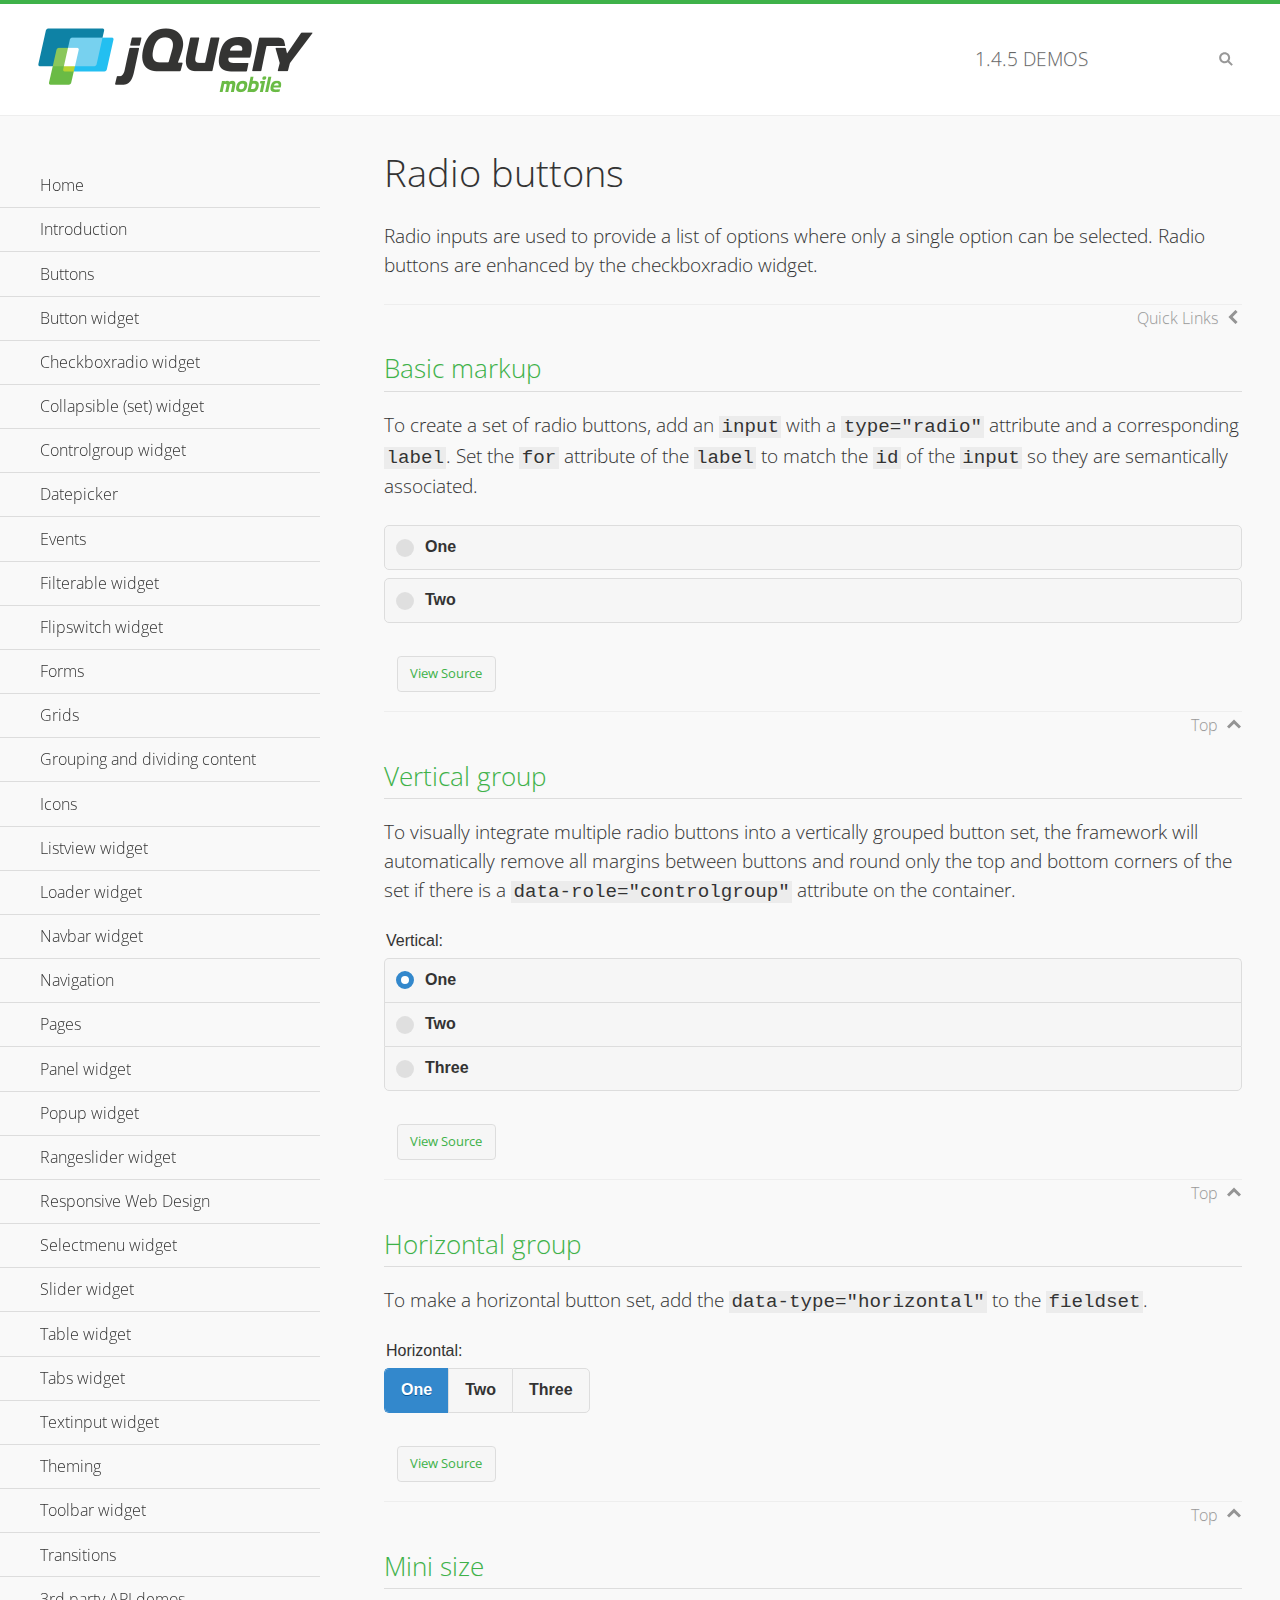
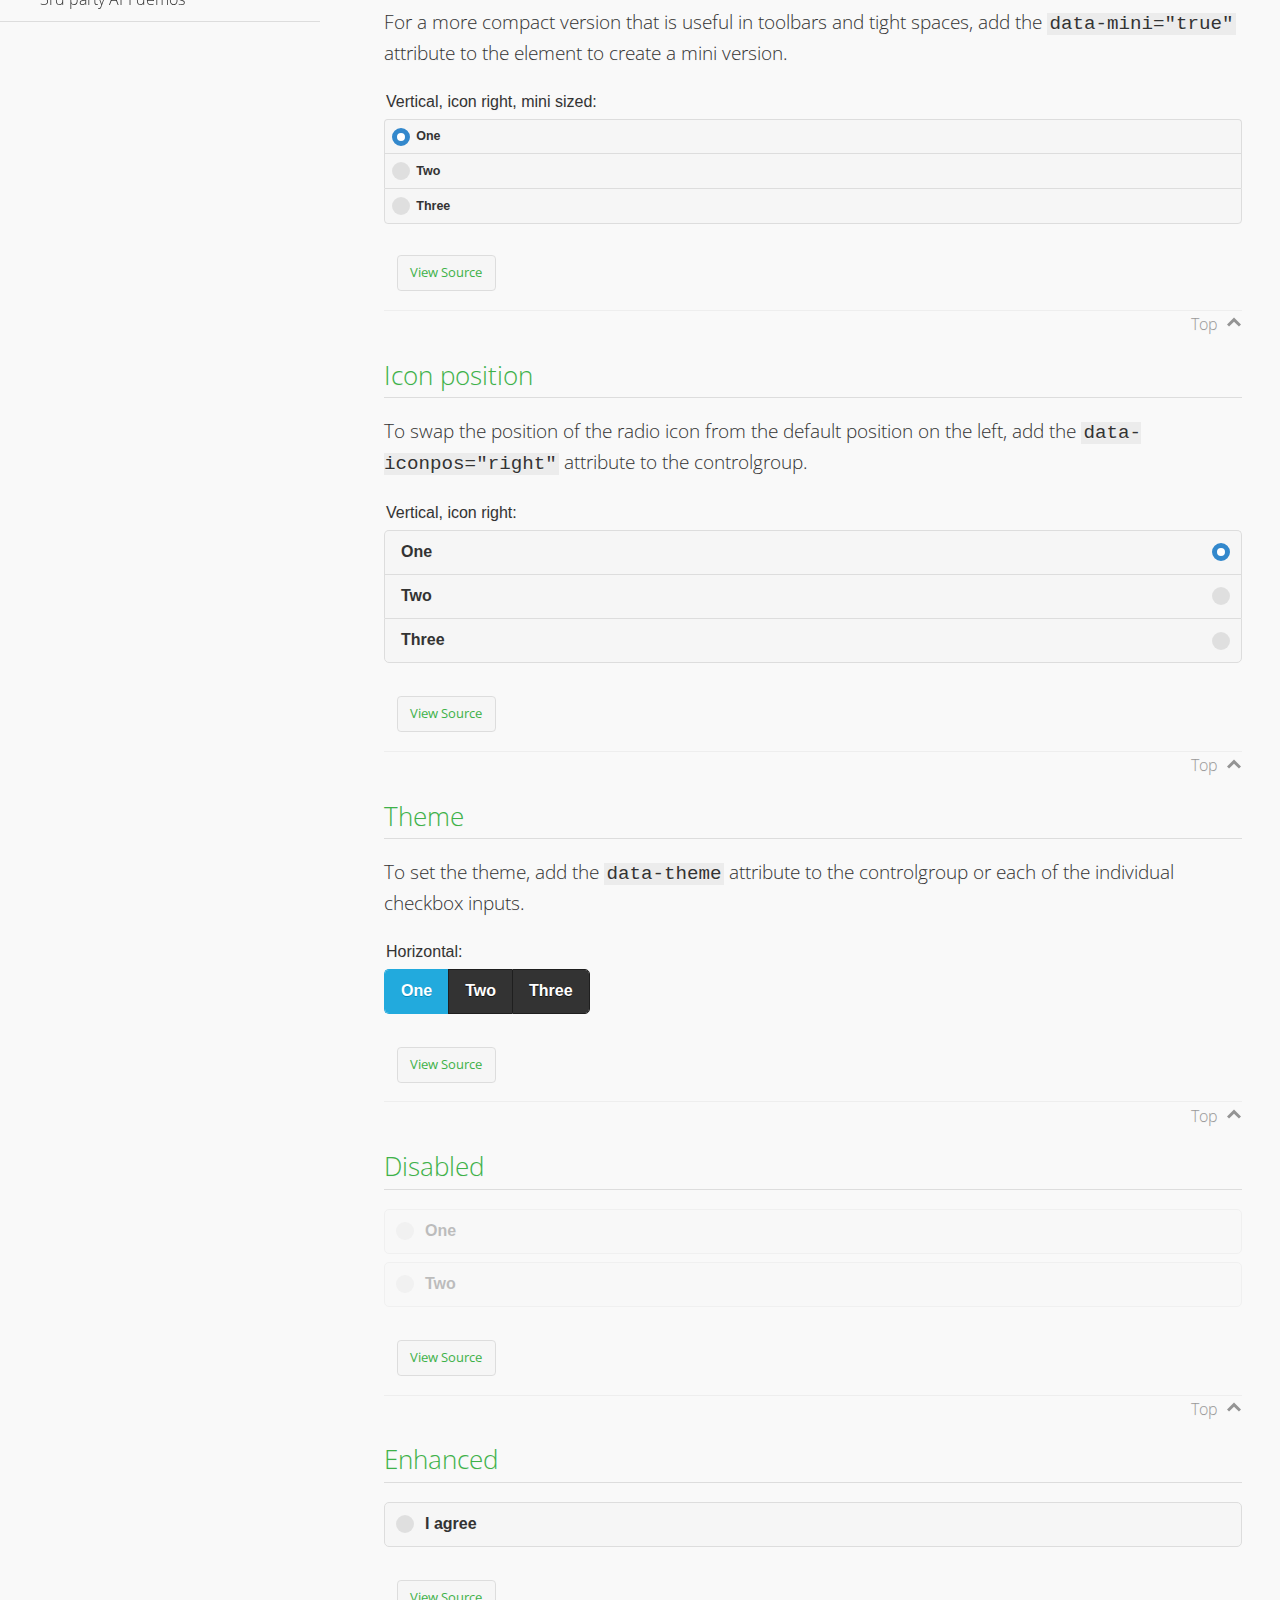
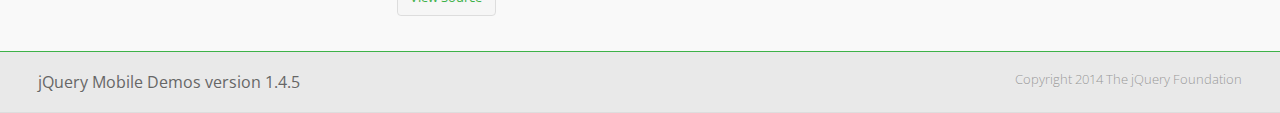
<file: assets/demos/checkboxradio-radio/index.html>
<!DOCTYPE html>
<html>
<head>
	<meta charset="utf-8">
	<meta name="viewport" content="width=device-width, initial-scale=1">
	<title>Radio buttons - jQuery Mobile Demos</title>
	<link rel="shortcut icon" href="../favicon.ico">
	<link rel="stylesheet" href="http://fonts.googleapis.com/css?family=Open+Sans:300,400,700">
	<link rel="stylesheet" href="../css/themes/default/jquery.mobile-1.4.5.min.css">
	<link rel="stylesheet" href="../_assets/css/jqm-demos.css">
	<script src="../js/jquery.js"></script>
	<script src="../_assets/js/index.js"></script>
	<script src="../js/jquery.mobile-1.4.5.min.js"></script>
</head>
<body>
<div data-role="page" class="jqm-demos" data-quicklinks="true">

	<div data-role="header" class="jqm-header">
		<h2><a href="../" title="jQuery Mobile Demos home"><img src="../_assets/img/jquery-logo.png" alt="jQuery Mobile"></a></h2>
		<p><span class="jqm-version"></span> Demos</p>
		<a href="#" class="jqm-navmenu-link ui-btn ui-btn-icon-notext ui-corner-all ui-icon-bars ui-nodisc-icon ui-alt-icon ui-btn-left">Menu</a>
		<a href="#" class="jqm-search-link ui-btn ui-btn-icon-notext ui-corner-all ui-icon-search ui-nodisc-icon ui-alt-icon ui-btn-right">Search</a>
	</div><!-- /header -->

	<div role="main" class="ui-content jqm-content">

		<h1>Radio buttons</h1>

		<p>Radio inputs are used to provide a list of options where only a single option can be selected. Radio buttons are enhanced by the checkboxradio widget.</p>

		<h2>Basic markup</h2>

		<p>To create a set of radio buttons, add an <code>input</code> with a <code>type="radio"</code> attribute and a corresponding <code>label</code>. Set the <code>for</code> attribute of the <code>label</code> to match the <code>id</code> of the <code>input</code> so they are semantically associated.</p>

		<div data-demo-html="true">
			<form>
				<label>
					<input type="radio" name="radio-choice-0" id="radio-choice-0a">One
				</label>

				<label for="radio-choice-0b">Two</label>
				<input type="radio" name="radio-choice-0" id="radio-choice-0b" class="custom">
			</form>
		</div><!--/demo-html -->

		<h2>Vertical group</h2>

		<p>To visually integrate multiple radio buttons into a vertically grouped button set, the framework will automatically remove all margins between buttons and round only the top and bottom corners of the set if there is a <code> data-role="controlgroup"</code> attribute on the container.</p>

		<div data-demo-html="true">
			<form>
					<fieldset data-role="controlgroup">
					<legend>Vertical:</legend>
					<input type="radio" name="radio-choice-v-2" id="radio-choice-v-2a" value="on" checked="checked">
					<label for="radio-choice-v-2a">One</label>
					<input type="radio" name="radio-choice-v-2" id="radio-choice-v-2b" value="off">
					<label for="radio-choice-v-2b">Two</label>
					<input type="radio" name="radio-choice-v-2" id="radio-choice-v-2c" value="other">
					<label for="radio-choice-v-2c">Three</label>
				</fieldset>
			</form>
		</div><!--/demo-html -->

		<h2>Horizontal group</h2>

		<p>To make a horizontal button set, add the <code> data-type="horizontal"</code> to the <code>fieldset</code>.</p>

		<div data-demo-html="true">
			<form>
				<fieldset data-role="controlgroup" data-type="horizontal">
					<legend>Horizontal:</legend>
					<input type="radio" name="radio-choice-h-2" id="radio-choice-h-2a" value="on" checked="checked">
					<label for="radio-choice-h-2a">One</label>
					<input type="radio" name="radio-choice-h-2" id="radio-choice-h-2b" value="off">
					<label for="radio-choice-h-2b">Two</label>
					<input type="radio" name="radio-choice-h-2" id="radio-choice-h-2c" value="other">
					<label for="radio-choice-h-2c">Three</label>
				</fieldset>
			</form>
		</div><!--/demo-html -->

		<h2>Mini size</h2>

		<p>For a more compact version that is useful in toolbars and tight spaces, add the <code>data-mini="true"</code> attribute to the element to create a mini version. </p>

		<div data-demo-html="true">
			<form>
				<fieldset data-role="controlgroup" data-mini="true">
					<legend>Vertical, icon right, mini sized:</legend>
					<input type="radio" name="radio-choice-v-6" id="radio-choice-v-6a" value="on" checked="checked">
					<label for="radio-choice-v-6a">One</label>
					<input type="radio" name="radio-choice-v-6" id="radio-choice-v-6b" value="off">
					<label for="radio-choice-v-6b">Two</label>
					<input type="radio" name="radio-choice-v-6" id="radio-choice-v-6c" value="other">
					<label for="radio-choice-v-6c">Three</label>
				</fieldset>
			</form>
		</div><!--/demo-html -->

		<h2>Icon position</h2>

		<p>To swap the position of the radio icon from the default position on the left, add the <code>data-iconpos="right"</code> attribute to the controlgroup.</p>

		<div data-demo-html="true">
			<form>
				<fieldset data-role="controlgroup" data-iconpos="right">
					<legend>Vertical, icon right:</legend>
					<input type="radio" name="radio-choice-w-6" id="radio-choice-w-6a" value="on" checked="checked">
					<label for="radio-choice-w-6a">One</label>
					<input type="radio" name="radio-choice-w-6" id="radio-choice-w-6b" value="off">
					<label for="radio-choice-w-6b">Two</label>
					<input type="radio" name="radio-choice-w-6" id="radio-choice-w-6c" value="other">
					<label for="radio-choice-w-6c">Three</label>
				</fieldset>
			</form>
		</div><!--/demo-html -->

		<h2>Theme</h2>

		<p>To set the theme, add the <code>data-theme</code> attribute to the controlgroup or each of the individual checkbox inputs.</p>

		<div data-demo-html="true">
			<form>
				<fieldset data-role="controlgroup" data-theme="b" data-type="horizontal">
					<legend>Horizontal:</legend>
					<input type="radio" name="radio-choice-t-6" id="radio-choice-t-6a" value="on" checked="checked">
					<label for="radio-choice-t-6a">One</label>
					<input type="radio" name="radio-choice-t-6" id="radio-choice-t-6b" value="off">
					<label for="radio-choice-t-6b">Two</label>
					<input type="radio" name="radio-choice-t-6" id="radio-choice-t-6c" value="other">
					<label for="radio-choice-t-6c">Three</label>
				</fieldset>
			</form>
		</div><!--/demo-html -->

		<h2>Disabled</h2>

		<div data-demo-html="true">
			<form>
				<label>
					<input type="radio" name="radio-choice-7" id="radio-choice-7a" disabled="disabled">One
				</label>
				<label for="radio-choice-7b">Two</label>
				<input type="radio" name="radio-choice-7" id="radio-choice-7b" disabled="disabled">
			</form>
		</div><!--/demo-html -->

		<h2>Enhanced</h2>

		<div data-demo-html="true">
			<div class="ui-radio">
				<label for="radio-enhanced" class="ui-btn ui-corner-all ui-btn-inherit ui-btn-icon-left ui-radio-off">I agree</label>
				<input type="radio" name="radio-enhanced" id="radio-enhanced" data-enhanced="true">
			</div>
		</div><!--/demo-html -->

	</div><!-- /content -->
	    <div data-role="panel" class="jqm-navmenu-panel" data-position="left" data-display="overlay" data-theme="a">
	    	<ul class="jqm-list ui-alt-icon ui-nodisc-icon">
<li data-filtertext="demos homepage" data-icon="home"><a href=".././">Home</a></li>
<li data-filtertext="introduction overview getting started"><a href="../intro/" data-ajax="false">Introduction</a></li>
<li data-filtertext="buttons button markup buttonmarkup method anchor link button element"><a href="../button-markup/" data-ajax="false">Buttons</a></li>
<li data-filtertext="form button widget input button submit reset"><a href="../button/" data-ajax="false">Button widget</a></li>
<li data-role="collapsible" data-enhanced="true" data-collapsed-icon="carat-d" data-expanded-icon="carat-u" data-iconpos="right" data-inset="false" class="ui-collapsible ui-collapsible-themed-content ui-collapsible-collapsed">
	<h3 class="ui-collapsible-heading ui-collapsible-heading-collapsed">
		<a href="#" class="ui-collapsible-heading-toggle ui-btn ui-btn-icon-right ui-btn-inherit ui-icon-carat-d">
		    Checkboxradio widget<span class="ui-collapsible-heading-status"> click to expand contents</span>
		</a>
	</h3>
	<div class="ui-collapsible-content ui-body-inherit ui-collapsible-content-collapsed" aria-hidden="true">
		<ul>
			<li data-filtertext="form checkboxradio widget checkbox input checkboxes controlgroups"><a href="../checkboxradio-checkbox/" data-ajax="false">Checkboxes</a></li>
			<li data-filtertext="form checkboxradio widget radio input radio buttons controlgroups"><a href="../checkboxradio-radio/" data-ajax="false">Radio buttons</a></li>
		</ul>
	</div>
</li>
<li data-role="collapsible" data-enhanced="true" data-collapsed-icon="carat-d" data-expanded-icon="carat-u" data-iconpos="right" data-inset="false" class="ui-collapsible ui-collapsible-themed-content ui-collapsible-collapsed">
	<h3 class="ui-collapsible-heading ui-collapsible-heading-collapsed">
		<a href="#" class="ui-collapsible-heading-toggle ui-btn ui-btn-icon-right ui-btn-inherit ui-icon-carat-d">
			Collapsible (set) widget<span class="ui-collapsible-heading-status"> click to expand contents</span>
		</a>
	</h3>
	<div class="ui-collapsible-content ui-body-inherit ui-collapsible-content-collapsed" aria-hidden="true">
		<ul>
			<li data-filtertext="collapsibles content formatting"><a href="../collapsible/" data-ajax="false">Collapsible</a></li>
			<li data-filtertext="dynamic collapsible set accordion append expand"><a href="../collapsible-dynamic/" data-ajax="false">Dynamic collapsibles</a></li>
			<li data-filtertext="accordions collapsible set widget content formatting grouped collapsibles"><a href="../collapsibleset/" data-ajax="false">Collapsible set</a></li>
		</ul>
	</div>
</li>
<li data-role="collapsible" data-enhanced="true" data-collapsed-icon="carat-d" data-expanded-icon="carat-u" data-iconpos="right" data-inset="false" class="ui-collapsible ui-collapsible-themed-content ui-collapsible-collapsed">
	<h3 class="ui-collapsible-heading ui-collapsible-heading-collapsed">
		<a href="#" class="ui-collapsible-heading-toggle ui-btn ui-btn-icon-right ui-btn-inherit ui-icon-carat-d">
			Controlgroup widget<span class="ui-collapsible-heading-status"> click to expand contents</span>
		</a>
	</h3>
	<div class="ui-collapsible-content ui-body-inherit ui-collapsible-content-collapsed" aria-hidden="true">
		<ul>
			<li data-filtertext="controlgroups selectmenu checkboxradio input grouped buttons horizontal vertical"><a href="../controlgroup/" data-ajax="false">Controlgroup</a></li>
			<li data-filtertext="dynamic controlgroup dynamically add buttons"><a href="../controlgroup-dynamic/" data-ajax="false">Dynamic controlgroups</a></li>
		</ul>
	</div>
</li>
<li data-filtertext="form datepicker widget date input"><a href="../datepicker/" data-ajax="false">Datepicker</a></li>
<li data-role="collapsible" data-enhanced="true" data-collapsed-icon="carat-d" data-expanded-icon="carat-u" data-iconpos="right" data-inset="false" class="ui-collapsible ui-collapsible-themed-content ui-collapsible-collapsed">
	<h3 class="ui-collapsible-heading ui-collapsible-heading-collapsed">
		<a href="#" class="ui-collapsible-heading-toggle ui-btn ui-btn-icon-right ui-btn-inherit ui-icon-carat-d">
			Events<span class="ui-collapsible-heading-status"> click to expand contents</span>
		</a>
	</h3>
	<div class="ui-collapsible-content ui-body-inherit ui-collapsible-content-collapsed" aria-hidden="true">
		<ul>
			<li data-filtertext="swipe to delete list items listviews swipe events"><a href="../swipe-list/" data-ajax="false">Swipe list items</a></li>
			<li data-filtertext="swipe to navigate swipe page navigation swipe events"><a href="../swipe-page/" data-ajax="false">Swipe page navigation</a></li>
		</ul>
	</div>
</li>
<li data-filtertext="filterable filter elements sorting searching listview table"><a href="../filterable/" data-ajax="false">Filterable widget</a></li>
<li data-filtertext="form flipswitch widget flip toggle switch binary select checkbox input"><a href="../flipswitch/" data-ajax="false">Flipswitch widget</a></li>
<li data-role="collapsible" data-enhanced="true" data-collapsed-icon="carat-d" data-expanded-icon="carat-u" data-iconpos="right" data-inset="false" class="ui-collapsible ui-collapsible-themed-content ui-collapsible-collapsed">
	<h3 class="ui-collapsible-heading ui-collapsible-heading-collapsed">
		<a href="#" class="ui-collapsible-heading-toggle ui-btn ui-btn-icon-right ui-btn-inherit ui-icon-carat-d">
			Forms<span class="ui-collapsible-heading-status"> click to expand contents</span>
		</a>
	</h3>
	<div class="ui-collapsible-content ui-body-inherit ui-collapsible-content-collapsed" aria-hidden="true">
		<ul>
			<li data-filtertext="forms text checkbox radio range button submit reset inputs selects textarea slider flipswitch label form elements"><a href="../forms/" data-ajax="false">Forms</a></li>
			<li data-filtertext="form hide labels hidden accessible ui-hidden-accessible forms"><a href="../forms-label-hidden-accessible/" data-ajax="false">Hide labels</a></li>
			<li data-filtertext="form field containers fieldcontain ui-field-contain forms"><a href="../forms-field-contain/" data-ajax="false">Field containers</a></li>
			<li data-filtertext="forms disabled form elements"><a href="../forms-disabled/" data-ajax="false">Forms disabled</a></li>
			<li data-filtertext="forms gallery examples overview forms text checkbox radio range button submit reset inputs selects textarea slider flipswitch label form elements"><a href="../forms-gallery/" data-ajax="false">Forms gallery</a></li>
		</ul>
	</div>
</li>
<li data-role="collapsible" data-enhanced="true" data-collapsed-icon="carat-d" data-expanded-icon="carat-u" data-iconpos="right" data-inset="false" class="ui-collapsible ui-collapsible-themed-content ui-collapsible-collapsed">
	<h3 class="ui-collapsible-heading ui-collapsible-heading-collapsed">
		<a href="#" class="ui-collapsible-heading-toggle ui-btn ui-btn-icon-right ui-btn-inherit ui-icon-carat-d">
			Grids<span class="ui-collapsible-heading-status"> click to expand contents</span>
		</a>
	</h3>
	<div class="ui-collapsible-content ui-body-inherit ui-collapsible-content-collapsed" aria-hidden="true">
		<ul>
			<li data-filtertext="grids columns blocks content formatting rwd responsive css framework"><a href="../grids/" data-ajax="false">Grids</a></li>
			<li data-filtertext="buttons in grids css framework"><a href="../grids-buttons/" data-ajax="false">Buttons in grids</a></li>
			<li data-filtertext="custom responsive grids rwd css framework"><a href="../grids-custom-responsive/" data-ajax="false">Custom responsive grids</a></li>
		</ul>
	</div>
</li>
<li data-filtertext="blocks content formatting sections heading"><a href="../body-bar-classes/" data-ajax="false">Grouping and dividing content</a></li>
<li data-role="collapsible" data-enhanced="true" data-collapsed-icon="carat-d" data-expanded-icon="carat-u" data-iconpos="right" data-inset="false" class="ui-collapsible ui-collapsible-themed-content ui-collapsible-collapsed">
	<h3 class="ui-collapsible-heading ui-collapsible-heading-collapsed">
		<a href="#" class="ui-collapsible-heading-toggle ui-btn ui-btn-icon-right ui-btn-inherit ui-icon-carat-d">
			Icons<span class="ui-collapsible-heading-status"> click to expand contents</span>
		</a>
	</h3>
	<div class="ui-collapsible-content ui-body-inherit ui-collapsible-content-collapsed" aria-hidden="true">
		<ul>
			<li data-filtertext="button icons svg disc alt custom icon position"><a href="../icons/" data-ajax="false">Icons</a></li>
			<li data-filtertext=""><a href="../icons-grunticon/" data-ajax="false">Grunticon loader</a></li>
		</ul>
	</div>
</li>
<li data-role="collapsible" data-enhanced="true" data-collapsed-icon="carat-d" data-expanded-icon="carat-u" data-iconpos="right" data-inset="false" class="ui-collapsible ui-collapsible-themed-content ui-collapsible-collapsed">
	<h3 class="ui-collapsible-heading ui-collapsible-heading-collapsed">
		<a href="#" class="ui-collapsible-heading-toggle ui-btn ui-btn-icon-right ui-btn-inherit ui-icon-carat-d">
			Listview widget<span class="ui-collapsible-heading-status"> click to expand contents</span>
		</a>
	</h3>
	<div class="ui-collapsible-content ui-body-inherit ui-collapsible-content-collapsed" aria-hidden="true">
		<ul>
			<li data-filtertext="listview widget thumbnails icons nested split button collapsible ul ol"><a href="../listview/" data-ajax="false">Listview</a></li>
			<li data-filtertext="autocomplete filterable reveal listview filtertextbeforefilter placeholder"><a href="../listview-autocomplete/" data-ajax="false">Listview autocomplete</a></li>
			<li data-filtertext="autocomplete filterable reveal listview remote data filtertextbeforefilter placeholder"><a href="../listview-autocomplete-remote/" data-ajax="false">Listview autocomplete remote data</a></li>
			<li data-filtertext="autodividers anchor jump scroll linkbars listview lists ul ol"><a href="../listview-autodividers-linkbar/" data-ajax="false">Listview autodividers linkbar</a></li>
			<li data-filtertext="listview autodividers selector autodividersselector lists ul ol"><a href="../listview-autodividers-selector/" data-ajax="false">Listview autodividers selector</a></li>
			<li data-filtertext="listview nested list items"><a href="../listview-nested-lists/" data-ajax="false">Nested Listviews</a></li>
			<li data-filtertext="listview collapsible list items flat"><a href="../listview-collapsible-item-flat/" data-ajax="false">Listview collapsible list items (flat)</a></li>
			<li data-filtertext="listview collapsible list indented"><a href="../listview-collapsible-item-indented/" data-ajax="false">Listview collapsible list items (indented)</a></li>
			<li data-filtertext="grid listview responsive grids responsive listviews lists ul"><a href="../listview-grid/" data-ajax="false">Listview responsive grid</a></li>
		</ul>
	</div>
</li>
<li data-filtertext="loader widget page loading navigation overlay spinner"><a href="../loader/" data-ajax="false">Loader widget</a></li>
<li data-filtertext="navbar widget navmenu toolbars header footer"><a href="../navbar/" data-ajax="false">Navbar widget</a></li>
<li data-role="collapsible" data-enhanced="true" data-collapsed-icon="carat-d" data-expanded-icon="carat-u" data-iconpos="right" data-inset="false" class="ui-collapsible ui-collapsible-themed-content ui-collapsible-collapsed">
	<h3 class="ui-collapsible-heading ui-collapsible-heading-collapsed">
		<a href="#" class="ui-collapsible-heading-toggle ui-btn ui-btn-icon-right ui-btn-inherit ui-icon-carat-d">
			Navigation<span class="ui-collapsible-heading-status"> click to expand contents</span>
		</a>
	</h3>
	<div class="ui-collapsible-content ui-body-inherit ui-collapsible-content-collapsed" aria-hidden="true">
		<ul>
			<li data-filtertext="ajax navigation navigate widget history event method"><a href="../navigation/" data-ajax="false">Navigation</a></li>
			<li data-filtertext="linking pages page links navigation ajax prefetch cache"><a href="../navigation-linking-pages/" data-ajax="false">Linking pages</a></li>
			<!-- <li data-filtertext="php redirect server redirection server-side navigation"><a href="../navigation-php-redirect/" data-ajax="false">PHP redirect demo</a></li>-->
			<li data-filtertext="navigation redirection hash query"><a href="../navigation-hash-processing/" data-ajax="false">Hash processing demo</a></li>
			<li data-filtertext="navigation redirection hash query"><a href="../page-events/" data-ajax="false">Page Navigation Events</a></li>
		</ul>
	</div>
</li>
<li data-role="collapsible" data-enhanced="true" data-collapsed-icon="carat-d" data-expanded-icon="carat-u" data-iconpos="right" data-inset="false" class="ui-collapsible ui-collapsible-themed-content ui-collapsible-collapsed">
	<h3 class="ui-collapsible-heading ui-collapsible-heading-collapsed">
		<a href="#" class="ui-collapsible-heading-toggle ui-btn ui-btn-icon-right ui-btn-inherit ui-icon-carat-d">
			Pages<span class="ui-collapsible-heading-status"> click to expand contents</span>
		</a>
	</h3>
	<div class="ui-collapsible-content ui-body-inherit ui-collapsible-content-collapsed" aria-hidden="true">
		<ul>
			<li data-filtertext="pages page widget ajax navigation"><a href="../pages/" data-ajax="false">Pages</a></li>
			<li data-filtertext="single page"><a href="../pages-single-page/" data-ajax="false">Single page</a></li>
			<li data-filtertext="multipage multi-page page"><a href="../pages-multi-page/" data-ajax="false">Multi-page template</a></li>
			<li data-filtertext="dialog page widget modal popup"><a href="../pages-dialog/" data-ajax="false">Dialog page</a></li>
		</ul>
	</div>
</li>
<li data-role="collapsible" data-enhanced="true" data-collapsed-icon="carat-d" data-expanded-icon="carat-u" data-iconpos="right" data-inset="false" class="ui-collapsible ui-collapsible-themed-content ui-collapsible-collapsed">
	<h3 class="ui-collapsible-heading ui-collapsible-heading-collapsed">
		<a href="#" class="ui-collapsible-heading-toggle ui-btn ui-btn-icon-right ui-btn-inherit ui-icon-carat-d">
			Panel widget<span class="ui-collapsible-heading-status"> click to expand contents</span>
		</a>
	</h3>
	<div class="ui-collapsible-content ui-body-inherit ui-collapsible-content-collapsed" aria-hidden="true">
		<ul>
			<li data-filtertext="panel widget sliding panels reveal push overlay responsive"><a href="../panel/" data-ajax="false">Panel</a></li>
			<li data-filtertext=""><a href="../panel-external/" data-ajax="false">External panels</a></li>
			<li data-filtertext="panel "><a href="../panel-fixed/" data-ajax="false">Fixed panels</a></li>
			<li data-filtertext="panel slide panels sliding panels shadow rwd responsive breakpoint"><a href="../panel-responsive/" data-ajax="false">Panels responsive</a></li>
			<li data-filtertext="panel custom style custom panel width reveal shadow listview panel styling page background wrapper"><a href="../panel-styling/" data-ajax="false">Custom panel style</a></li>
			<li data-filtertext="panel open on swipe"><a href="../panel-swipe-open/" data-ajax="false">Panel open on swipe</a></li>
			<li data-filtertext="panels outside page internal external toolbars"><a href="../panel-external-internal/" data-ajax="false">Panel external and internal</a></li>
		</ul>
	</div>
</li>
<li data-role="collapsible" data-enhanced="true" data-collapsed-icon="carat-d" data-expanded-icon="carat-u" data-iconpos="right" data-inset="false" class="ui-collapsible ui-collapsible-themed-content ui-collapsible-collapsed">
	<h3 class="ui-collapsible-heading ui-collapsible-heading-collapsed">
		<a href="#" class="ui-collapsible-heading-toggle ui-btn ui-btn-icon-right ui-btn-inherit ui-icon-carat-d">
			Popup widget<span class="ui-collapsible-heading-status"> click to expand contents</span>
		</a>
	</h3>
	<div class="ui-collapsible-content ui-body-inherit ui-collapsible-content-collapsed" aria-hidden="true">
		<ul>
			<li data-filtertext="popup widget popups dialog modal transition tooltip lightbox form overlay screen flip pop fade transition"><a href="../popup/" data-ajax="false">Popup</a></li>
			<li data-filtertext="popup alignment position"><a href="../popup-alignment/" data-ajax="false">Popup alignment</a></li>
			<li data-filtertext="popup arrow size popups popover"><a href="../popup-arrow-size/" data-ajax="false">Popup arrow size</a></li>
			<li data-filtertext="dynamic popups popup images lightbox"><a href="../popup-dynamic/" data-ajax="false">Dynamic popups</a></li>
			<li data-filtertext="popups with iframes scaling"><a href="../popup-iframe/" data-ajax="false">Popups with iframes</a></li>
			<li data-filtertext="popup image scaling"><a href="../popup-image-scaling/" data-ajax="false">Popup image scaling</a></li>
			<li data-filtertext="external popup outside multi-page"><a href="../popup-outside-multipage/" data-ajax="false">Popup outside multi-page</a></li>
		</ul>
	</div>
</li>
<li data-filtertext="form rangeslider widget dual sliders dual handle sliders range input"><a href="../rangeslider/" data-ajax="false">Rangeslider widget</a></li>
<li data-filtertext="responsive web design rwd adaptive progressive enhancement PE accessible mobile breakpoints media query media queries"><a href="../rwd/" data-ajax="false">Responsive Web Design</a></li>
<li data-role="collapsible" data-enhanced="true" data-collapsed-icon="carat-d" data-expanded-icon="carat-u" data-iconpos="right" data-inset="false" class="ui-collapsible ui-collapsible-themed-content ui-collapsible-collapsed">
	<h3 class="ui-collapsible-heading ui-collapsible-heading-collapsed">
		<a href="#" class="ui-collapsible-heading-toggle ui-btn ui-btn-icon-right ui-btn-inherit ui-icon-carat-d">
			Selectmenu widget<span class="ui-collapsible-heading-status"> click to expand contents</span>
		</a>
	</h3>
	<div class="ui-collapsible-content ui-body-inherit ui-collapsible-content-collapsed" aria-hidden="true">
		<ul>
			<li data-filtertext="form selectmenu widget select input custom select menu selects"><a href="../selectmenu/" data-ajax="false">Selectmenu</a></li>
			<li data-filtertext="form custom select menu selectmenu widget custom menu option optgroup multiple selects"><a href="../selectmenu-custom/" data-ajax="false">Custom select menu</a></li>
			<li data-filtertext="filterable select filter popup dialog"><a href="../selectmenu-custom-filter/" data-ajax="false">Custom select menu with filter</a></li>
		</ul>
	</div>
</li>
<li data-role="collapsible" data-enhanced="true" data-collapsed-icon="carat-d" data-expanded-icon="carat-u" data-iconpos="right" data-inset="false" class="ui-collapsible ui-collapsible-themed-content ui-collapsible-collapsed">
	<h3 class="ui-collapsible-heading ui-collapsible-heading-collapsed">
		<a href="#" class="ui-collapsible-heading-toggle ui-btn ui-btn-icon-right ui-btn-inherit ui-icon-carat-d">
			Slider widget<span class="ui-collapsible-heading-status"> click to expand contents</span>
		</a>
	</h3>
	<div class="ui-collapsible-content ui-body-inherit ui-collapsible-content-collapsed" aria-hidden="true">
		<ul>
			<li data-filtertext="form slider widget range input single sliders"><a href="../slider/" data-ajax="false">Slider</a></li>
			<li data-filtertext="form slider widget flipswitch slider binary select flip toggle switch"><a href="../slider-flipswitch/" data-ajax="false">Slider flip toggle switch</a></li>
			<li data-filtertext="form slider tooltip handle value input range sliders"><a href="../slider-tooltip/" data-ajax="false">Slider tooltip</a></li>
		</ul>
	</div>
</li>
<li data-role="collapsible" data-enhanced="true" data-collapsed-icon="carat-d" data-expanded-icon="carat-u" data-iconpos="right" data-inset="false" class="ui-collapsible ui-collapsible-themed-content ui-collapsible-collapsed">
	<h3 class="ui-collapsible-heading ui-collapsible-heading-collapsed">
		<a href="#" class="ui-collapsible-heading-toggle ui-btn ui-btn-icon-right ui-btn-inherit ui-icon-carat-d">
			Table widget<span class="ui-collapsible-heading-status"> click to expand contents</span>
		</a>
	</h3>
	<div class="ui-collapsible-content ui-body-inherit ui-collapsible-content-collapsed" aria-hidden="true">
		<ul>
			<li data-filtertext="table widget reflow column toggle th td responsive tables rwd hide show tabular"><a href="../table-column-toggle/" data-ajax="false">Table Column Toggle</a></li>
			<li data-filtertext="table column toggle phone comparison demo"><a href="../table-column-toggle-example/" data-ajax="false">Table Column Toggle demo</a></li>
			<li data-filtertext="responsive tables table column toggle heading groups rwd breakpoint"><a href="../table-column-toggle-heading-groups/" data-ajax="false">Table Column Toggle heading groups</a></li>
			<li data-filtertext="responsive tables table column toggle hide rwd breakpoint customization options"><a href="../table-column-toggle-options/" data-ajax="false">Table Column Toggle options</a></li>
			<li data-filtertext="table reflow th td responsive rwd columns tabular"><a href="../table-reflow/" data-ajax="false">Table Reflow</a></li>
			<li data-filtertext="responsive tables table reflow heading groups rwd breakpoint"><a href="../table-reflow-heading-groups/" data-ajax="false">Table Reflow heading groups</a></li>
			<li data-filtertext="responsive tables table reflow stripes strokes table style"><a href="../table-reflow-stripes-strokes/" data-ajax="false">Table Reflow stripes and strokes</a></li>
			<li data-filtertext="responsive tables table reflow stack custom styles"><a href="../table-reflow-styling/" data-ajax="false">Table Reflow custom styles</a></li>
		</ul>
	</div>
</li>
<li data-filtertext="ui tabs widget"><a href="../tabs/" data-ajax="false">Tabs widget</a></li>
<li data-filtertext="form textinput widget text input textarea number date time tel email file color password"><a href="../textinput/" data-ajax="false">Textinput widget</a></li>
<li data-role="collapsible" data-enhanced="true" data-collapsed-icon="carat-d" data-expanded-icon="carat-u" data-iconpos="right" data-inset="false" class="ui-collapsible ui-collapsible-themed-content ui-collapsible-collapsed">
	<h3 class="ui-collapsible-heading ui-collapsible-heading-collapsed">
		<a href="#" class="ui-collapsible-heading-toggle ui-btn ui-btn-icon-right ui-btn-inherit ui-icon-carat-d">
			Theming<span class="ui-collapsible-heading-status"> click to expand contents</span>
		</a>
	</h3>
	<div class="ui-collapsible-content ui-body-inherit ui-collapsible-content-collapsed" aria-hidden="true">
		<ul>
			<li data-filtertext="default theme swatches theming style css"><a href="../theme-default/" data-ajax="false">Default theme</a></li>
			<li data-filtertext="classic theme old theme swatches theming style css"><a href="../theme-classic/" data-ajax="false">Classic theme</a></li>
		</ul>
	</div>
</li>
<li data-role="collapsible" data-enhanced="true" data-collapsed-icon="carat-d" data-expanded-icon="carat-u" data-iconpos="right" data-inset="false" class="ui-collapsible ui-collapsible-themed-content ui-collapsible-collapsed">
	<h3 class="ui-collapsible-heading ui-collapsible-heading-collapsed">
		<a href="#" class="ui-collapsible-heading-toggle ui-btn ui-btn-icon-right ui-btn-inherit ui-icon-carat-d">
			Toolbar widget<span class="ui-collapsible-heading-status"> click to expand contents</span>
		</a>
	</h3>
	<div class="ui-collapsible-content ui-body-inherit ui-collapsible-content-collapsed" aria-hidden="true">
		<ul>
			<li data-filtertext="toolbar widget header footer toolbars fixed fullscreen external sections"><a href="../toolbar/" data-ajax="false">Toolbar</a></li>
			<li data-filtertext="dynamic toolbars dynamically add toolbar header footer"><a href="../toolbar-dynamic/" data-ajax="false">Dynamic toolbars</a></li>
			<li data-filtertext="external toolbars header footer"><a href="../toolbar-external/" data-ajax="false">External toolbars</a></li>
			<li data-filtertext="fixed toolbars header footer"><a href="../toolbar-fixed/" data-ajax="false">Fixed toolbars</a></li>
			<li data-filtertext="fixed fullscreen toolbars header footer"><a href="../toolbar-fixed-fullscreen/" data-ajax="false">Fullscreen toolbars</a></li>
			<li data-filtertext="external fixed toolbars header footer"><a href="../toolbar-fixed-external/" data-ajax="false">Fixed external toolbars</a></li>
			<li data-filtertext="external persistent toolbars header footer navbar navmenu"><a href="../toolbar-fixed-persistent/" data-ajax="false">Persistent toolbars</a></li>
			<li data-filtertext="external ajax optimized toolbars persistent toolbars header footer navbar"><a href="../toolbar-fixed-persistent-optimized/" data-ajax="false">Ajax optimized toolbars</a></li>
			<li data-filtertext="form in toolbars header footer"><a href="../toolbar-fixed-forms/" data-ajax="false">Form in toolbar</a></li>
		</ul>
	</div>
</li>
<li data-filtertext="page transitions animated pages popup navigation flip slide fade pop"><a href="../transitions/" data-ajax="false">Transitions</a></li>
<li data-role="collapsible" data-enhanced="true" data-collapsed-icon="carat-d" data-expanded-icon="carat-u" data-iconpos="right" data-inset="false" class="ui-collapsible ui-collapsible-themed-content ui-collapsible-collapsed">
	<h3 class="ui-collapsible-heading ui-collapsible-heading-collapsed">
		<a href="#" class="ui-collapsible-heading-toggle ui-btn ui-btn-icon-right ui-btn-inherit ui-icon-carat-d">
			3rd party API demos<span class="ui-collapsible-heading-status"> click to expand contents</span>
		</a>
	</h3>
	<div class="ui-collapsible-content ui-body-inherit ui-collapsible-content-collapsed" aria-hidden="true">
		<ul>
			<li data-filtertext="backbone requirejs navigation router"><a href="../backbone-requirejs/" data-ajax="false">Backbone RequireJS</a></li>
			<li data-filtertext="google maps geolocation demo"><a href="../map-geolocation/" data-ajax="false">Google Maps geolocation</a></li>
			<li data-filtertext="google maps hybrid"><a href="../map-list-toggle/" data-ajax="false">Google Maps list toggle</a></li>
		</ul>
	</div>
</li>



		     </ul>
		</div><!-- /panel -->


	<div data-role="footer" data-position="fixed" data-tap-toggle="false" class="jqm-footer">
		<p>jQuery Mobile Demos version <span class="jqm-version"></span></p>
		<p>Copyright 2014 The jQuery Foundation</p>
	</div><!-- /footer -->
	<!-- TODO: This should become an external panel so we can add input to markup (unique ID) -->
    <div data-role="panel" class="jqm-search-panel" data-position="right" data-display="overlay" data-theme="a">
		<div class="jqm-search">
			<ul class="jqm-list" data-filter-placeholder="Search demos..." data-filter-reveal="true">
<li data-filtertext="demos homepage" data-icon="home"><a href=".././">Home</a></li>
<li data-filtertext="introduction overview getting started"><a href="../intro/" data-ajax="false">Introduction</a></li>
<li data-filtertext="buttons button markup buttonmarkup method anchor link button element"><a href="../button-markup/" data-ajax="false">Buttons</a></li>
<li data-filtertext="form button widget input button submit reset"><a href="../button/" data-ajax="false">Button widget</a></li>
<li data-role="collapsible" data-enhanced="true" data-collapsed-icon="carat-d" data-expanded-icon="carat-u" data-iconpos="right" data-inset="false" class="ui-collapsible ui-collapsible-themed-content ui-collapsible-collapsed">
	<h3 class="ui-collapsible-heading ui-collapsible-heading-collapsed">
		<a href="#" class="ui-collapsible-heading-toggle ui-btn ui-btn-icon-right ui-btn-inherit ui-icon-carat-d">
		    Checkboxradio widget<span class="ui-collapsible-heading-status"> click to expand contents</span>
		</a>
	</h3>
	<div class="ui-collapsible-content ui-body-inherit ui-collapsible-content-collapsed" aria-hidden="true">
		<ul>
			<li data-filtertext="form checkboxradio widget checkbox input checkboxes controlgroups"><a href="../checkboxradio-checkbox/" data-ajax="false">Checkboxes</a></li>
			<li data-filtertext="form checkboxradio widget radio input radio buttons controlgroups"><a href="../checkboxradio-radio/" data-ajax="false">Radio buttons</a></li>
		</ul>
	</div>
</li>
<li data-role="collapsible" data-enhanced="true" data-collapsed-icon="carat-d" data-expanded-icon="carat-u" data-iconpos="right" data-inset="false" class="ui-collapsible ui-collapsible-themed-content ui-collapsible-collapsed">
	<h3 class="ui-collapsible-heading ui-collapsible-heading-collapsed">
		<a href="#" class="ui-collapsible-heading-toggle ui-btn ui-btn-icon-right ui-btn-inherit ui-icon-carat-d">
			Collapsible (set) widget<span class="ui-collapsible-heading-status"> click to expand contents</span>
		</a>
	</h3>
	<div class="ui-collapsible-content ui-body-inherit ui-collapsible-content-collapsed" aria-hidden="true">
		<ul>
			<li data-filtertext="collapsibles content formatting"><a href="../collapsible/" data-ajax="false">Collapsible</a></li>
			<li data-filtertext="dynamic collapsible set accordion append expand"><a href="../collapsible-dynamic/" data-ajax="false">Dynamic collapsibles</a></li>
			<li data-filtertext="accordions collapsible set widget content formatting grouped collapsibles"><a href="../collapsibleset/" data-ajax="false">Collapsible set</a></li>
		</ul>
	</div>
</li>
<li data-role="collapsible" data-enhanced="true" data-collapsed-icon="carat-d" data-expanded-icon="carat-u" data-iconpos="right" data-inset="false" class="ui-collapsible ui-collapsible-themed-content ui-collapsible-collapsed">
	<h3 class="ui-collapsible-heading ui-collapsible-heading-collapsed">
		<a href="#" class="ui-collapsible-heading-toggle ui-btn ui-btn-icon-right ui-btn-inherit ui-icon-carat-d">
			Controlgroup widget<span class="ui-collapsible-heading-status"> click to expand contents</span>
		</a>
	</h3>
	<div class="ui-collapsible-content ui-body-inherit ui-collapsible-content-collapsed" aria-hidden="true">
		<ul>
			<li data-filtertext="controlgroups selectmenu checkboxradio input grouped buttons horizontal vertical"><a href="../controlgroup/" data-ajax="false">Controlgroup</a></li>
			<li data-filtertext="dynamic controlgroup dynamically add buttons"><a href="../controlgroup-dynamic/" data-ajax="false">Dynamic controlgroups</a></li>
		</ul>
	</div>
</li>
<li data-filtertext="form datepicker widget date input"><a href="../datepicker/" data-ajax="false">Datepicker</a></li>
<li data-role="collapsible" data-enhanced="true" data-collapsed-icon="carat-d" data-expanded-icon="carat-u" data-iconpos="right" data-inset="false" class="ui-collapsible ui-collapsible-themed-content ui-collapsible-collapsed">
	<h3 class="ui-collapsible-heading ui-collapsible-heading-collapsed">
		<a href="#" class="ui-collapsible-heading-toggle ui-btn ui-btn-icon-right ui-btn-inherit ui-icon-carat-d">
			Events<span class="ui-collapsible-heading-status"> click to expand contents</span>
		</a>
	</h3>
	<div class="ui-collapsible-content ui-body-inherit ui-collapsible-content-collapsed" aria-hidden="true">
		<ul>
			<li data-filtertext="swipe to delete list items listviews swipe events"><a href="../swipe-list/" data-ajax="false">Swipe list items</a></li>
			<li data-filtertext="swipe to navigate swipe page navigation swipe events"><a href="../swipe-page/" data-ajax="false">Swipe page navigation</a></li>
		</ul>
	</div>
</li>
<li data-filtertext="filterable filter elements sorting searching listview table"><a href="../filterable/" data-ajax="false">Filterable widget</a></li>
<li data-filtertext="form flipswitch widget flip toggle switch binary select checkbox input"><a href="../flipswitch/" data-ajax="false">Flipswitch widget</a></li>
<li data-role="collapsible" data-enhanced="true" data-collapsed-icon="carat-d" data-expanded-icon="carat-u" data-iconpos="right" data-inset="false" class="ui-collapsible ui-collapsible-themed-content ui-collapsible-collapsed">
	<h3 class="ui-collapsible-heading ui-collapsible-heading-collapsed">
		<a href="#" class="ui-collapsible-heading-toggle ui-btn ui-btn-icon-right ui-btn-inherit ui-icon-carat-d">
			Forms<span class="ui-collapsible-heading-status"> click to expand contents</span>
		</a>
	</h3>
	<div class="ui-collapsible-content ui-body-inherit ui-collapsible-content-collapsed" aria-hidden="true">
		<ul>
			<li data-filtertext="forms text checkbox radio range button submit reset inputs selects textarea slider flipswitch label form elements"><a href="../forms/" data-ajax="false">Forms</a></li>
			<li data-filtertext="form hide labels hidden accessible ui-hidden-accessible forms"><a href="../forms-label-hidden-accessible/" data-ajax="false">Hide labels</a></li>
			<li data-filtertext="form field containers fieldcontain ui-field-contain forms"><a href="../forms-field-contain/" data-ajax="false">Field containers</a></li>
			<li data-filtertext="forms disabled form elements"><a href="../forms-disabled/" data-ajax="false">Forms disabled</a></li>
			<li data-filtertext="forms gallery examples overview forms text checkbox radio range button submit reset inputs selects textarea slider flipswitch label form elements"><a href="../forms-gallery/" data-ajax="false">Forms gallery</a></li>
		</ul>
	</div>
</li>
<li data-role="collapsible" data-enhanced="true" data-collapsed-icon="carat-d" data-expanded-icon="carat-u" data-iconpos="right" data-inset="false" class="ui-collapsible ui-collapsible-themed-content ui-collapsible-collapsed">
	<h3 class="ui-collapsible-heading ui-collapsible-heading-collapsed">
		<a href="#" class="ui-collapsible-heading-toggle ui-btn ui-btn-icon-right ui-btn-inherit ui-icon-carat-d">
			Grids<span class="ui-collapsible-heading-status"> click to expand contents</span>
		</a>
	</h3>
	<div class="ui-collapsible-content ui-body-inherit ui-collapsible-content-collapsed" aria-hidden="true">
		<ul>
			<li data-filtertext="grids columns blocks content formatting rwd responsive css framework"><a href="../grids/" data-ajax="false">Grids</a></li>
			<li data-filtertext="buttons in grids css framework"><a href="../grids-buttons/" data-ajax="false">Buttons in grids</a></li>
			<li data-filtertext="custom responsive grids rwd css framework"><a href="../grids-custom-responsive/" data-ajax="false">Custom responsive grids</a></li>
		</ul>
	</div>
</li>
<li data-filtertext="blocks content formatting sections heading"><a href="../body-bar-classes/" data-ajax="false">Grouping and dividing content</a></li>
<li data-role="collapsible" data-enhanced="true" data-collapsed-icon="carat-d" data-expanded-icon="carat-u" data-iconpos="right" data-inset="false" class="ui-collapsible ui-collapsible-themed-content ui-collapsible-collapsed">
	<h3 class="ui-collapsible-heading ui-collapsible-heading-collapsed">
		<a href="#" class="ui-collapsible-heading-toggle ui-btn ui-btn-icon-right ui-btn-inherit ui-icon-carat-d">
			Icons<span class="ui-collapsible-heading-status"> click to expand contents</span>
		</a>
	</h3>
	<div class="ui-collapsible-content ui-body-inherit ui-collapsible-content-collapsed" aria-hidden="true">
		<ul>
			<li data-filtertext="button icons svg disc alt custom icon position"><a href="../icons/" data-ajax="false">Icons</a></li>
			<li data-filtertext=""><a href="../icons-grunticon/" data-ajax="false">Grunticon loader</a></li>
		</ul>
	</div>
</li>
<li data-role="collapsible" data-enhanced="true" data-collapsed-icon="carat-d" data-expanded-icon="carat-u" data-iconpos="right" data-inset="false" class="ui-collapsible ui-collapsible-themed-content ui-collapsible-collapsed">
	<h3 class="ui-collapsible-heading ui-collapsible-heading-collapsed">
		<a href="#" class="ui-collapsible-heading-toggle ui-btn ui-btn-icon-right ui-btn-inherit ui-icon-carat-d">
			Listview widget<span class="ui-collapsible-heading-status"> click to expand contents</span>
		</a>
	</h3>
	<div class="ui-collapsible-content ui-body-inherit ui-collapsible-content-collapsed" aria-hidden="true">
		<ul>
			<li data-filtertext="listview widget thumbnails icons nested split button collapsible ul ol"><a href="../listview/" data-ajax="false">Listview</a></li>
			<li data-filtertext="autocomplete filterable reveal listview filtertextbeforefilter placeholder"><a href="../listview-autocomplete/" data-ajax="false">Listview autocomplete</a></li>
			<li data-filtertext="autocomplete filterable reveal listview remote data filtertextbeforefilter placeholder"><a href="../listview-autocomplete-remote/" data-ajax="false">Listview autocomplete remote data</a></li>
			<li data-filtertext="autodividers anchor jump scroll linkbars listview lists ul ol"><a href="../listview-autodividers-linkbar/" data-ajax="false">Listview autodividers linkbar</a></li>
			<li data-filtertext="listview autodividers selector autodividersselector lists ul ol"><a href="../listview-autodividers-selector/" data-ajax="false">Listview autodividers selector</a></li>
			<li data-filtertext="listview nested list items"><a href="../listview-nested-lists/" data-ajax="false">Nested Listviews</a></li>
			<li data-filtertext="listview collapsible list items flat"><a href="../listview-collapsible-item-flat/" data-ajax="false">Listview collapsible list items (flat)</a></li>
			<li data-filtertext="listview collapsible list indented"><a href="../listview-collapsible-item-indented/" data-ajax="false">Listview collapsible list items (indented)</a></li>
			<li data-filtertext="grid listview responsive grids responsive listviews lists ul"><a href="../listview-grid/" data-ajax="false">Listview responsive grid</a></li>
		</ul>
	</div>
</li>
<li data-filtertext="loader widget page loading navigation overlay spinner"><a href="../loader/" data-ajax="false">Loader widget</a></li>
<li data-filtertext="navbar widget navmenu toolbars header footer"><a href="../navbar/" data-ajax="false">Navbar widget</a></li>
<li data-role="collapsible" data-enhanced="true" data-collapsed-icon="carat-d" data-expanded-icon="carat-u" data-iconpos="right" data-inset="false" class="ui-collapsible ui-collapsible-themed-content ui-collapsible-collapsed">
	<h3 class="ui-collapsible-heading ui-collapsible-heading-collapsed">
		<a href="#" class="ui-collapsible-heading-toggle ui-btn ui-btn-icon-right ui-btn-inherit ui-icon-carat-d">
			Navigation<span class="ui-collapsible-heading-status"> click to expand contents</span>
		</a>
	</h3>
	<div class="ui-collapsible-content ui-body-inherit ui-collapsible-content-collapsed" aria-hidden="true">
		<ul>
			<li data-filtertext="ajax navigation navigate widget history event method"><a href="../navigation/" data-ajax="false">Navigation</a></li>
			<li data-filtertext="linking pages page links navigation ajax prefetch cache"><a href="../navigation-linking-pages/" data-ajax="false">Linking pages</a></li>
			<!-- <li data-filtertext="php redirect server redirection server-side navigation"><a href="../navigation-php-redirect/" data-ajax="false">PHP redirect demo</a></li>-->
			<li data-filtertext="navigation redirection hash query"><a href="../navigation-hash-processing/" data-ajax="false">Hash processing demo</a></li>
			<li data-filtertext="navigation redirection hash query"><a href="../page-events/" data-ajax="false">Page Navigation Events</a></li>
		</ul>
	</div>
</li>
<li data-role="collapsible" data-enhanced="true" data-collapsed-icon="carat-d" data-expanded-icon="carat-u" data-iconpos="right" data-inset="false" class="ui-collapsible ui-collapsible-themed-content ui-collapsible-collapsed">
	<h3 class="ui-collapsible-heading ui-collapsible-heading-collapsed">
		<a href="#" class="ui-collapsible-heading-toggle ui-btn ui-btn-icon-right ui-btn-inherit ui-icon-carat-d">
			Pages<span class="ui-collapsible-heading-status"> click to expand contents</span>
		</a>
	</h3>
	<div class="ui-collapsible-content ui-body-inherit ui-collapsible-content-collapsed" aria-hidden="true">
		<ul>
			<li data-filtertext="pages page widget ajax navigation"><a href="../pages/" data-ajax="false">Pages</a></li>
			<li data-filtertext="single page"><a href="../pages-single-page/" data-ajax="false">Single page</a></li>
			<li data-filtertext="multipage multi-page page"><a href="../pages-multi-page/" data-ajax="false">Multi-page template</a></li>
			<li data-filtertext="dialog page widget modal popup"><a href="../pages-dialog/" data-ajax="false">Dialog page</a></li>
		</ul>
	</div>
</li>
<li data-role="collapsible" data-enhanced="true" data-collapsed-icon="carat-d" data-expanded-icon="carat-u" data-iconpos="right" data-inset="false" class="ui-collapsible ui-collapsible-themed-content ui-collapsible-collapsed">
	<h3 class="ui-collapsible-heading ui-collapsible-heading-collapsed">
		<a href="#" class="ui-collapsible-heading-toggle ui-btn ui-btn-icon-right ui-btn-inherit ui-icon-carat-d">
			Panel widget<span class="ui-collapsible-heading-status"> click to expand contents</span>
		</a>
	</h3>
	<div class="ui-collapsible-content ui-body-inherit ui-collapsible-content-collapsed" aria-hidden="true">
		<ul>
			<li data-filtertext="panel widget sliding panels reveal push overlay responsive"><a href="../panel/" data-ajax="false">Panel</a></li>
			<li data-filtertext=""><a href="../panel-external/" data-ajax="false">External panels</a></li>
			<li data-filtertext="panel "><a href="../panel-fixed/" data-ajax="false">Fixed panels</a></li>
			<li data-filtertext="panel slide panels sliding panels shadow rwd responsive breakpoint"><a href="../panel-responsive/" data-ajax="false">Panels responsive</a></li>
			<li data-filtertext="panel custom style custom panel width reveal shadow listview panel styling page background wrapper"><a href="../panel-styling/" data-ajax="false">Custom panel style</a></li>
			<li data-filtertext="panel open on swipe"><a href="../panel-swipe-open/" data-ajax="false">Panel open on swipe</a></li>
			<li data-filtertext="panels outside page internal external toolbars"><a href="../panel-external-internal/" data-ajax="false">Panel external and internal</a></li>
		</ul>
	</div>
</li>
<li data-role="collapsible" data-enhanced="true" data-collapsed-icon="carat-d" data-expanded-icon="carat-u" data-iconpos="right" data-inset="false" class="ui-collapsible ui-collapsible-themed-content ui-collapsible-collapsed">
	<h3 class="ui-collapsible-heading ui-collapsible-heading-collapsed">
		<a href="#" class="ui-collapsible-heading-toggle ui-btn ui-btn-icon-right ui-btn-inherit ui-icon-carat-d">
			Popup widget<span class="ui-collapsible-heading-status"> click to expand contents</span>
		</a>
	</h3>
	<div class="ui-collapsible-content ui-body-inherit ui-collapsible-content-collapsed" aria-hidden="true">
		<ul>
			<li data-filtertext="popup widget popups dialog modal transition tooltip lightbox form overlay screen flip pop fade transition"><a href="../popup/" data-ajax="false">Popup</a></li>
			<li data-filtertext="popup alignment position"><a href="../popup-alignment/" data-ajax="false">Popup alignment</a></li>
			<li data-filtertext="popup arrow size popups popover"><a href="../popup-arrow-size/" data-ajax="false">Popup arrow size</a></li>
			<li data-filtertext="dynamic popups popup images lightbox"><a href="../popup-dynamic/" data-ajax="false">Dynamic popups</a></li>
			<li data-filtertext="popups with iframes scaling"><a href="../popup-iframe/" data-ajax="false">Popups with iframes</a></li>
			<li data-filtertext="popup image scaling"><a href="../popup-image-scaling/" data-ajax="false">Popup image scaling</a></li>
			<li data-filtertext="external popup outside multi-page"><a href="../popup-outside-multipage/" data-ajax="false">Popup outside multi-page</a></li>
		</ul>
	</div>
</li>
<li data-filtertext="form rangeslider widget dual sliders dual handle sliders range input"><a href="../rangeslider/" data-ajax="false">Rangeslider widget</a></li>
<li data-filtertext="responsive web design rwd adaptive progressive enhancement PE accessible mobile breakpoints media query media queries"><a href="../rwd/" data-ajax="false">Responsive Web Design</a></li>
<li data-role="collapsible" data-enhanced="true" data-collapsed-icon="carat-d" data-expanded-icon="carat-u" data-iconpos="right" data-inset="false" class="ui-collapsible ui-collapsible-themed-content ui-collapsible-collapsed">
	<h3 class="ui-collapsible-heading ui-collapsible-heading-collapsed">
		<a href="#" class="ui-collapsible-heading-toggle ui-btn ui-btn-icon-right ui-btn-inherit ui-icon-carat-d">
			Selectmenu widget<span class="ui-collapsible-heading-status"> click to expand contents</span>
		</a>
	</h3>
	<div class="ui-collapsible-content ui-body-inherit ui-collapsible-content-collapsed" aria-hidden="true">
		<ul>
			<li data-filtertext="form selectmenu widget select input custom select menu selects"><a href="../selectmenu/" data-ajax="false">Selectmenu</a></li>
			<li data-filtertext="form custom select menu selectmenu widget custom menu option optgroup multiple selects"><a href="../selectmenu-custom/" data-ajax="false">Custom select menu</a></li>
			<li data-filtertext="filterable select filter popup dialog"><a href="../selectmenu-custom-filter/" data-ajax="false">Custom select menu with filter</a></li>
		</ul>
	</div>
</li>
<li data-role="collapsible" data-enhanced="true" data-collapsed-icon="carat-d" data-expanded-icon="carat-u" data-iconpos="right" data-inset="false" class="ui-collapsible ui-collapsible-themed-content ui-collapsible-collapsed">
	<h3 class="ui-collapsible-heading ui-collapsible-heading-collapsed">
		<a href="#" class="ui-collapsible-heading-toggle ui-btn ui-btn-icon-right ui-btn-inherit ui-icon-carat-d">
			Slider widget<span class="ui-collapsible-heading-status"> click to expand contents</span>
		</a>
	</h3>
	<div class="ui-collapsible-content ui-body-inherit ui-collapsible-content-collapsed" aria-hidden="true">
		<ul>
			<li data-filtertext="form slider widget range input single sliders"><a href="../slider/" data-ajax="false">Slider</a></li>
			<li data-filtertext="form slider widget flipswitch slider binary select flip toggle switch"><a href="../slider-flipswitch/" data-ajax="false">Slider flip toggle switch</a></li>
			<li data-filtertext="form slider tooltip handle value input range sliders"><a href="../slider-tooltip/" data-ajax="false">Slider tooltip</a></li>
		</ul>
	</div>
</li>
<li data-role="collapsible" data-enhanced="true" data-collapsed-icon="carat-d" data-expanded-icon="carat-u" data-iconpos="right" data-inset="false" class="ui-collapsible ui-collapsible-themed-content ui-collapsible-collapsed">
	<h3 class="ui-collapsible-heading ui-collapsible-heading-collapsed">
		<a href="#" class="ui-collapsible-heading-toggle ui-btn ui-btn-icon-right ui-btn-inherit ui-icon-carat-d">
			Table widget<span class="ui-collapsible-heading-status"> click to expand contents</span>
		</a>
	</h3>
	<div class="ui-collapsible-content ui-body-inherit ui-collapsible-content-collapsed" aria-hidden="true">
		<ul>
			<li data-filtertext="table widget reflow column toggle th td responsive tables rwd hide show tabular"><a href="../table-column-toggle/" data-ajax="false">Table Column Toggle</a></li>
			<li data-filtertext="table column toggle phone comparison demo"><a href="../table-column-toggle-example/" data-ajax="false">Table Column Toggle demo</a></li>
			<li data-filtertext="responsive tables table column toggle heading groups rwd breakpoint"><a href="../table-column-toggle-heading-groups/" data-ajax="false">Table Column Toggle heading groups</a></li>
			<li data-filtertext="responsive tables table column toggle hide rwd breakpoint customization options"><a href="../table-column-toggle-options/" data-ajax="false">Table Column Toggle options</a></li>
			<li data-filtertext="table reflow th td responsive rwd columns tabular"><a href="../table-reflow/" data-ajax="false">Table Reflow</a></li>
			<li data-filtertext="responsive tables table reflow heading groups rwd breakpoint"><a href="../table-reflow-heading-groups/" data-ajax="false">Table Reflow heading groups</a></li>
			<li data-filtertext="responsive tables table reflow stripes strokes table style"><a href="../table-reflow-stripes-strokes/" data-ajax="false">Table Reflow stripes and strokes</a></li>
			<li data-filtertext="responsive tables table reflow stack custom styles"><a href="../table-reflow-styling/" data-ajax="false">Table Reflow custom styles</a></li>
		</ul>
	</div>
</li>
<li data-filtertext="ui tabs widget"><a href="../tabs/" data-ajax="false">Tabs widget</a></li>
<li data-filtertext="form textinput widget text input textarea number date time tel email file color password"><a href="../textinput/" data-ajax="false">Textinput widget</a></li>
<li data-role="collapsible" data-enhanced="true" data-collapsed-icon="carat-d" data-expanded-icon="carat-u" data-iconpos="right" data-inset="false" class="ui-collapsible ui-collapsible-themed-content ui-collapsible-collapsed">
	<h3 class="ui-collapsible-heading ui-collapsible-heading-collapsed">
		<a href="#" class="ui-collapsible-heading-toggle ui-btn ui-btn-icon-right ui-btn-inherit ui-icon-carat-d">
			Theming<span class="ui-collapsible-heading-status"> click to expand contents</span>
		</a>
	</h3>
	<div class="ui-collapsible-content ui-body-inherit ui-collapsible-content-collapsed" aria-hidden="true">
		<ul>
			<li data-filtertext="default theme swatches theming style css"><a href="../theme-default/" data-ajax="false">Default theme</a></li>
			<li data-filtertext="classic theme old theme swatches theming style css"><a href="../theme-classic/" data-ajax="false">Classic theme</a></li>
		</ul>
	</div>
</li>
<li data-role="collapsible" data-enhanced="true" data-collapsed-icon="carat-d" data-expanded-icon="carat-u" data-iconpos="right" data-inset="false" class="ui-collapsible ui-collapsible-themed-content ui-collapsible-collapsed">
	<h3 class="ui-collapsible-heading ui-collapsible-heading-collapsed">
		<a href="#" class="ui-collapsible-heading-toggle ui-btn ui-btn-icon-right ui-btn-inherit ui-icon-carat-d">
			Toolbar widget<span class="ui-collapsible-heading-status"> click to expand contents</span>
		</a>
	</h3>
	<div class="ui-collapsible-content ui-body-inherit ui-collapsible-content-collapsed" aria-hidden="true">
		<ul>
			<li data-filtertext="toolbar widget header footer toolbars fixed fullscreen external sections"><a href="../toolbar/" data-ajax="false">Toolbar</a></li>
			<li data-filtertext="dynamic toolbars dynamically add toolbar header footer"><a href="../toolbar-dynamic/" data-ajax="false">Dynamic toolbars</a></li>
			<li data-filtertext="external toolbars header footer"><a href="../toolbar-external/" data-ajax="false">External toolbars</a></li>
			<li data-filtertext="fixed toolbars header footer"><a href="../toolbar-fixed/" data-ajax="false">Fixed toolbars</a></li>
			<li data-filtertext="fixed fullscreen toolbars header footer"><a href="../toolbar-fixed-fullscreen/" data-ajax="false">Fullscreen toolbars</a></li>
			<li data-filtertext="external fixed toolbars header footer"><a href="../toolbar-fixed-external/" data-ajax="false">Fixed external toolbars</a></li>
			<li data-filtertext="external persistent toolbars header footer navbar navmenu"><a href="../toolbar-fixed-persistent/" data-ajax="false">Persistent toolbars</a></li>
			<li data-filtertext="external ajax optimized toolbars persistent toolbars header footer navbar"><a href="../toolbar-fixed-persistent-optimized/" data-ajax="false">Ajax optimized toolbars</a></li>
			<li data-filtertext="form in toolbars header footer"><a href="../toolbar-fixed-forms/" data-ajax="false">Form in toolbar</a></li>
		</ul>
	</div>
</li>
<li data-filtertext="page transitions animated pages popup navigation flip slide fade pop"><a href="../transitions/" data-ajax="false">Transitions</a></li>
<li data-role="collapsible" data-enhanced="true" data-collapsed-icon="carat-d" data-expanded-icon="carat-u" data-iconpos="right" data-inset="false" class="ui-collapsible ui-collapsible-themed-content ui-collapsible-collapsed">
	<h3 class="ui-collapsible-heading ui-collapsible-heading-collapsed">
		<a href="#" class="ui-collapsible-heading-toggle ui-btn ui-btn-icon-right ui-btn-inherit ui-icon-carat-d">
			3rd party API demos<span class="ui-collapsible-heading-status"> click to expand contents</span>
		</a>
	</h3>
	<div class="ui-collapsible-content ui-body-inherit ui-collapsible-content-collapsed" aria-hidden="true">
		<ul>
			<li data-filtertext="backbone requirejs navigation router"><a href="../backbone-requirejs/" data-ajax="false">Backbone RequireJS</a></li>
			<li data-filtertext="google maps geolocation demo"><a href="../map-geolocation/" data-ajax="false">Google Maps geolocation</a></li>
			<li data-filtertext="google maps hybrid"><a href="../map-list-toggle/" data-ajax="false">Google Maps list toggle</a></li>
		</ul>
	</div>
</li>



			</ul>
		</div>
	</div><!-- /panel -->


</div><!-- /page -->

</body>
</html>
</file>
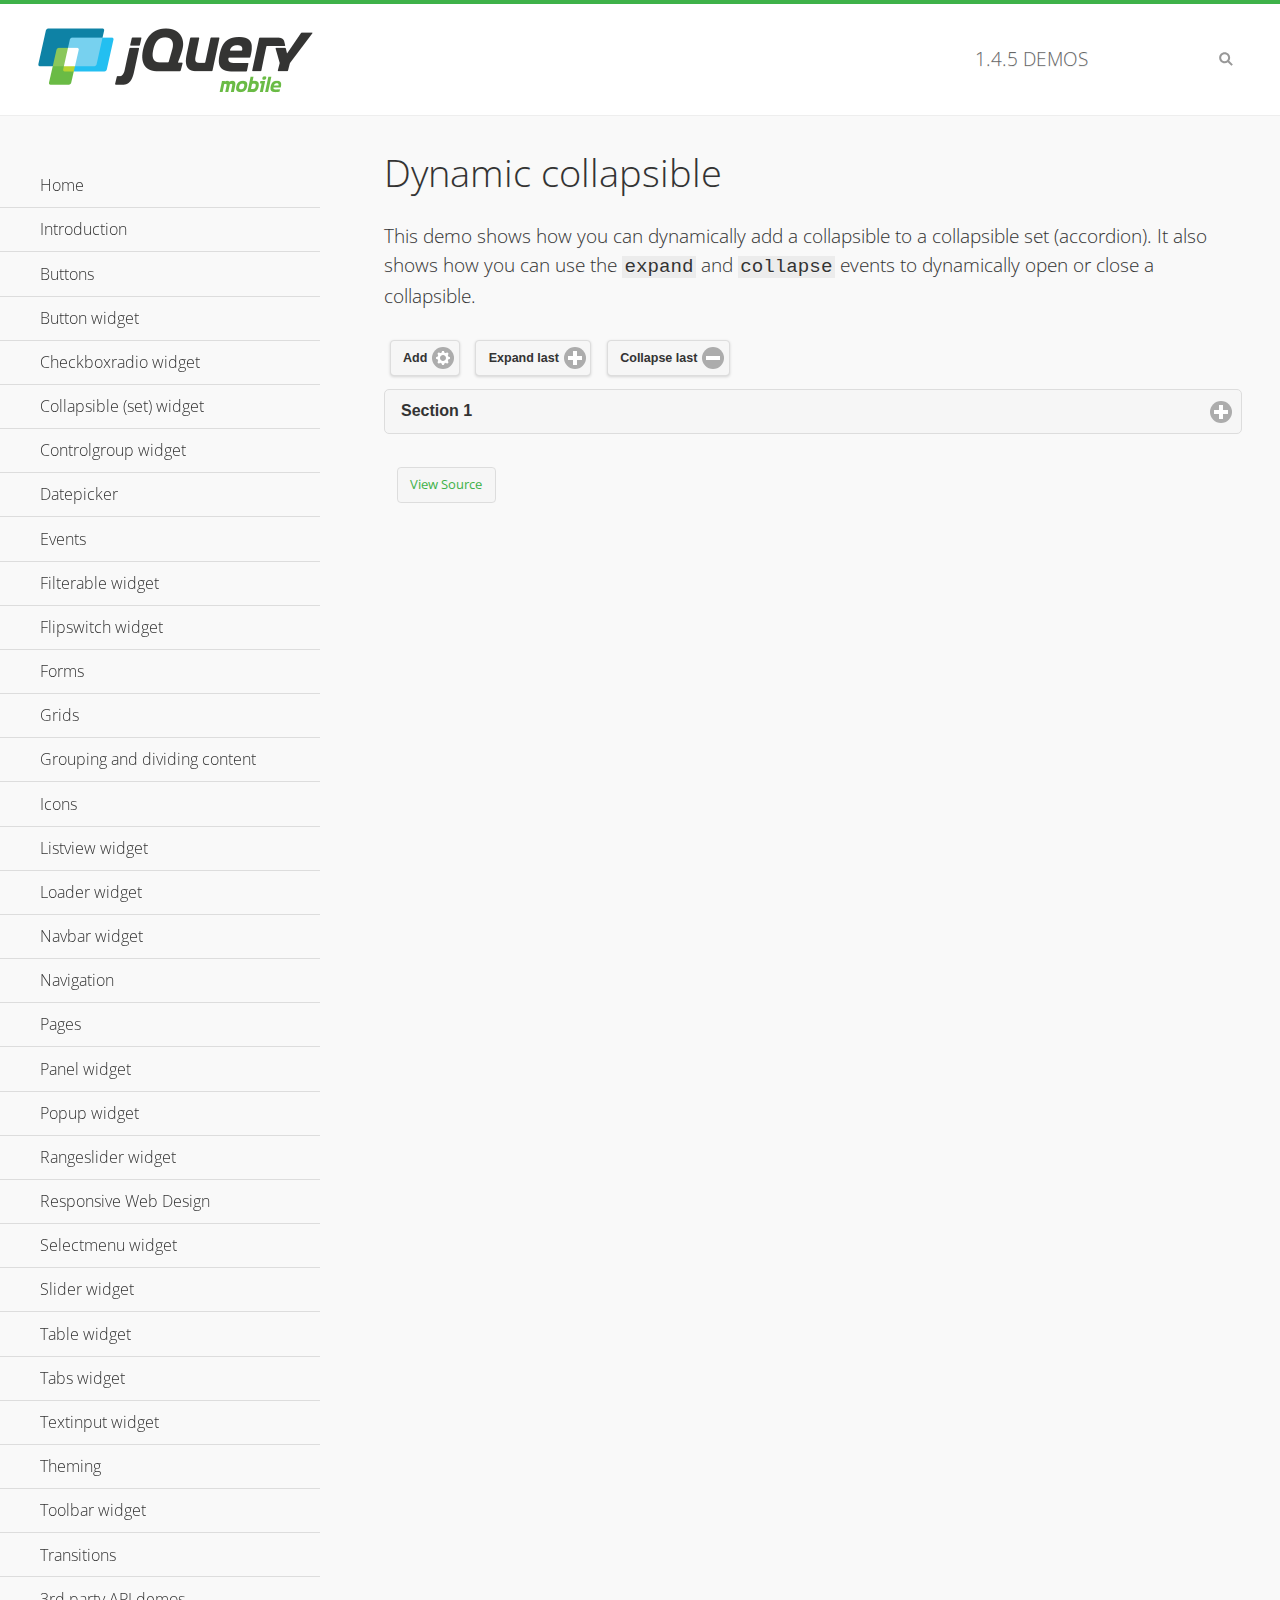
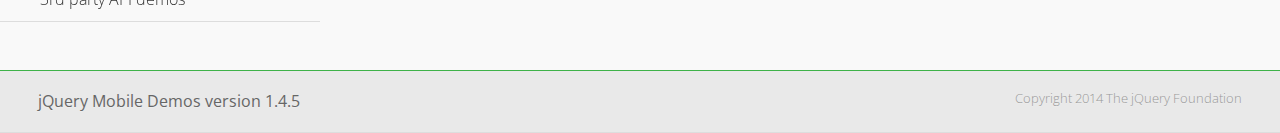
<file: assets/demos/collapsible-dynamic/index.html>
<!DOCTYPE html>
<html>
<head>
	<meta charset="utf-8">
	<meta name="viewport" content="width=device-width, initial-scale=1">
	<title>Dynamic collapsible - jQuery Mobile Demos</title>
	<link rel="shortcut icon" href="../favicon.ico">
    <link rel="stylesheet" href="http://fonts.googleapis.com/css?family=Open+Sans:300,400,700">
	<link rel="stylesheet" href="../css/themes/default/jquery.mobile-1.4.5.min.css">
	<link rel="stylesheet" href="../_assets/css/jqm-demos.css">
	<script src="../js/jquery.js"></script>
	<script src="../_assets/js/index.js"></script>
	<script src="../js/jquery.mobile-1.4.5.min.js"></script>
	<script>
		$( document ).on( "pagecreate", function() {
			var nextId = 1;

			$("#add").click(function() {
				nextId++;
				var content = "<div data-role='collapsible' id='set" + nextId + "'><h3>Section " + nextId + "</h3><p>I am the collapsible content in a set so this feels like an accordion. I am hidden by default because I have the 'collapsed' state; you need to expand the header to see me.</p></div>";

				$( "#set" ).append( content ).collapsibleset( "refresh" );
			});

			$( "#expand" ).click(function() {
				$("#set").children(":last").collapsible( "expand" );
			});

			$( "#collapse" ).click(function() {
				$( "#set" ).children( ":last" ).collapsible( "collapse" );
			});
		});
	</script>
</head>
<body>
<div data-role="page" class="jqm-demos">

	<div data-role="header" class="jqm-header">
		<h2><a href="../" title="jQuery Mobile Demos home"><img src="../_assets/img/jquery-logo.png" alt="jQuery Mobile"></a></h2>
		<p><span class="jqm-version"></span> Demos</p>
		<a href="#" class="jqm-navmenu-link ui-btn ui-btn-icon-notext ui-corner-all ui-icon-bars ui-nodisc-icon ui-alt-icon ui-btn-left">Menu</a>
		<a href="#" class="jqm-search-link ui-btn ui-btn-icon-notext ui-corner-all ui-icon-search ui-nodisc-icon ui-alt-icon ui-btn-right">Search</a>
	</div><!-- /header -->

	<div role="main" class="ui-content jqm-content">

        <h1>Dynamic collapsible</h1>

        <p>This demo shows how you can dynamically add a collapsible to a collapsible set (accordion). It also shows how you can use the <code>expand</code> and <code>collapse</code> events to dynamically open or close a collapsible.</p>

        <div data-demo-html="true" data-demo-js="true">
            <button type="button" data-icon="gear" data-iconpos="right" data-mini="true" data-inline="true" id="add">Add</button>
            <button type="button" data-icon="plus" data-iconpos="right" data-mini="true" data-inline="true" id="expand">Expand last</button>
            <button type="button" data-icon="minus" data-iconpos="right" data-mini="true" data-inline="true" id="collapse">Collapse last</button>

            <div data-role="collapsibleset" data-content-theme="a" data-iconpos="right" id="set">
                <div data-role="collapsible" id="set1" data-collapsed="true">
                    <h3>Section 1</h3>
                    <p>I'm the collapsible content.</p>
                </div>
            </div>

        </div><!--/demo-html -->

	</div><!-- /content -->
	    <div data-role="panel" class="jqm-navmenu-panel" data-position="left" data-display="overlay" data-theme="a">
	    	<ul class="jqm-list ui-alt-icon ui-nodisc-icon">
<li data-filtertext="demos homepage" data-icon="home"><a href=".././">Home</a></li>
<li data-filtertext="introduction overview getting started"><a href="../intro/" data-ajax="false">Introduction</a></li>
<li data-filtertext="buttons button markup buttonmarkup method anchor link button element"><a href="../button-markup/" data-ajax="false">Buttons</a></li>
<li data-filtertext="form button widget input button submit reset"><a href="../button/" data-ajax="false">Button widget</a></li>
<li data-role="collapsible" data-enhanced="true" data-collapsed-icon="carat-d" data-expanded-icon="carat-u" data-iconpos="right" data-inset="false" class="ui-collapsible ui-collapsible-themed-content ui-collapsible-collapsed">
	<h3 class="ui-collapsible-heading ui-collapsible-heading-collapsed">
		<a href="#" class="ui-collapsible-heading-toggle ui-btn ui-btn-icon-right ui-btn-inherit ui-icon-carat-d">
		    Checkboxradio widget<span class="ui-collapsible-heading-status"> click to expand contents</span>
		</a>
	</h3>
	<div class="ui-collapsible-content ui-body-inherit ui-collapsible-content-collapsed" aria-hidden="true">
		<ul>
			<li data-filtertext="form checkboxradio widget checkbox input checkboxes controlgroups"><a href="../checkboxradio-checkbox/" data-ajax="false">Checkboxes</a></li>
			<li data-filtertext="form checkboxradio widget radio input radio buttons controlgroups"><a href="../checkboxradio-radio/" data-ajax="false">Radio buttons</a></li>
		</ul>
	</div>
</li>
<li data-role="collapsible" data-enhanced="true" data-collapsed-icon="carat-d" data-expanded-icon="carat-u" data-iconpos="right" data-inset="false" class="ui-collapsible ui-collapsible-themed-content ui-collapsible-collapsed">
	<h3 class="ui-collapsible-heading ui-collapsible-heading-collapsed">
		<a href="#" class="ui-collapsible-heading-toggle ui-btn ui-btn-icon-right ui-btn-inherit ui-icon-carat-d">
			Collapsible (set) widget<span class="ui-collapsible-heading-status"> click to expand contents</span>
		</a>
	</h3>
	<div class="ui-collapsible-content ui-body-inherit ui-collapsible-content-collapsed" aria-hidden="true">
		<ul>
			<li data-filtertext="collapsibles content formatting"><a href="../collapsible/" data-ajax="false">Collapsible</a></li>
			<li data-filtertext="dynamic collapsible set accordion append expand"><a href="../collapsible-dynamic/" data-ajax="false">Dynamic collapsibles</a></li>
			<li data-filtertext="accordions collapsible set widget content formatting grouped collapsibles"><a href="../collapsibleset/" data-ajax="false">Collapsible set</a></li>
		</ul>
	</div>
</li>
<li data-role="collapsible" data-enhanced="true" data-collapsed-icon="carat-d" data-expanded-icon="carat-u" data-iconpos="right" data-inset="false" class="ui-collapsible ui-collapsible-themed-content ui-collapsible-collapsed">
	<h3 class="ui-collapsible-heading ui-collapsible-heading-collapsed">
		<a href="#" class="ui-collapsible-heading-toggle ui-btn ui-btn-icon-right ui-btn-inherit ui-icon-carat-d">
			Controlgroup widget<span class="ui-collapsible-heading-status"> click to expand contents</span>
		</a>
	</h3>
	<div class="ui-collapsible-content ui-body-inherit ui-collapsible-content-collapsed" aria-hidden="true">
		<ul>
			<li data-filtertext="controlgroups selectmenu checkboxradio input grouped buttons horizontal vertical"><a href="../controlgroup/" data-ajax="false">Controlgroup</a></li>
			<li data-filtertext="dynamic controlgroup dynamically add buttons"><a href="../controlgroup-dynamic/" data-ajax="false">Dynamic controlgroups</a></li>
		</ul>
	</div>
</li>
<li data-filtertext="form datepicker widget date input"><a href="../datepicker/" data-ajax="false">Datepicker</a></li>
<li data-role="collapsible" data-enhanced="true" data-collapsed-icon="carat-d" data-expanded-icon="carat-u" data-iconpos="right" data-inset="false" class="ui-collapsible ui-collapsible-themed-content ui-collapsible-collapsed">
	<h3 class="ui-collapsible-heading ui-collapsible-heading-collapsed">
		<a href="#" class="ui-collapsible-heading-toggle ui-btn ui-btn-icon-right ui-btn-inherit ui-icon-carat-d">
			Events<span class="ui-collapsible-heading-status"> click to expand contents</span>
		</a>
	</h3>
	<div class="ui-collapsible-content ui-body-inherit ui-collapsible-content-collapsed" aria-hidden="true">
		<ul>
			<li data-filtertext="swipe to delete list items listviews swipe events"><a href="../swipe-list/" data-ajax="false">Swipe list items</a></li>
			<li data-filtertext="swipe to navigate swipe page navigation swipe events"><a href="../swipe-page/" data-ajax="false">Swipe page navigation</a></li>
		</ul>
	</div>
</li>
<li data-filtertext="filterable filter elements sorting searching listview table"><a href="../filterable/" data-ajax="false">Filterable widget</a></li>
<li data-filtertext="form flipswitch widget flip toggle switch binary select checkbox input"><a href="../flipswitch/" data-ajax="false">Flipswitch widget</a></li>
<li data-role="collapsible" data-enhanced="true" data-collapsed-icon="carat-d" data-expanded-icon="carat-u" data-iconpos="right" data-inset="false" class="ui-collapsible ui-collapsible-themed-content ui-collapsible-collapsed">
	<h3 class="ui-collapsible-heading ui-collapsible-heading-collapsed">
		<a href="#" class="ui-collapsible-heading-toggle ui-btn ui-btn-icon-right ui-btn-inherit ui-icon-carat-d">
			Forms<span class="ui-collapsible-heading-status"> click to expand contents</span>
		</a>
	</h3>
	<div class="ui-collapsible-content ui-body-inherit ui-collapsible-content-collapsed" aria-hidden="true">
		<ul>
			<li data-filtertext="forms text checkbox radio range button submit reset inputs selects textarea slider flipswitch label form elements"><a href="../forms/" data-ajax="false">Forms</a></li>
			<li data-filtertext="form hide labels hidden accessible ui-hidden-accessible forms"><a href="../forms-label-hidden-accessible/" data-ajax="false">Hide labels</a></li>
			<li data-filtertext="form field containers fieldcontain ui-field-contain forms"><a href="../forms-field-contain/" data-ajax="false">Field containers</a></li>
			<li data-filtertext="forms disabled form elements"><a href="../forms-disabled/" data-ajax="false">Forms disabled</a></li>
			<li data-filtertext="forms gallery examples overview forms text checkbox radio range button submit reset inputs selects textarea slider flipswitch label form elements"><a href="../forms-gallery/" data-ajax="false">Forms gallery</a></li>
		</ul>
	</div>
</li>
<li data-role="collapsible" data-enhanced="true" data-collapsed-icon="carat-d" data-expanded-icon="carat-u" data-iconpos="right" data-inset="false" class="ui-collapsible ui-collapsible-themed-content ui-collapsible-collapsed">
	<h3 class="ui-collapsible-heading ui-collapsible-heading-collapsed">
		<a href="#" class="ui-collapsible-heading-toggle ui-btn ui-btn-icon-right ui-btn-inherit ui-icon-carat-d">
			Grids<span class="ui-collapsible-heading-status"> click to expand contents</span>
		</a>
	</h3>
	<div class="ui-collapsible-content ui-body-inherit ui-collapsible-content-collapsed" aria-hidden="true">
		<ul>
			<li data-filtertext="grids columns blocks content formatting rwd responsive css framework"><a href="../grids/" data-ajax="false">Grids</a></li>
			<li data-filtertext="buttons in grids css framework"><a href="../grids-buttons/" data-ajax="false">Buttons in grids</a></li>
			<li data-filtertext="custom responsive grids rwd css framework"><a href="../grids-custom-responsive/" data-ajax="false">Custom responsive grids</a></li>
		</ul>
	</div>
</li>
<li data-filtertext="blocks content formatting sections heading"><a href="../body-bar-classes/" data-ajax="false">Grouping and dividing content</a></li>
<li data-role="collapsible" data-enhanced="true" data-collapsed-icon="carat-d" data-expanded-icon="carat-u" data-iconpos="right" data-inset="false" class="ui-collapsible ui-collapsible-themed-content ui-collapsible-collapsed">
	<h3 class="ui-collapsible-heading ui-collapsible-heading-collapsed">
		<a href="#" class="ui-collapsible-heading-toggle ui-btn ui-btn-icon-right ui-btn-inherit ui-icon-carat-d">
			Icons<span class="ui-collapsible-heading-status"> click to expand contents</span>
		</a>
	</h3>
	<div class="ui-collapsible-content ui-body-inherit ui-collapsible-content-collapsed" aria-hidden="true">
		<ul>
			<li data-filtertext="button icons svg disc alt custom icon position"><a href="../icons/" data-ajax="false">Icons</a></li>
			<li data-filtertext=""><a href="../icons-grunticon/" data-ajax="false">Grunticon loader</a></li>
		</ul>
	</div>
</li>
<li data-role="collapsible" data-enhanced="true" data-collapsed-icon="carat-d" data-expanded-icon="carat-u" data-iconpos="right" data-inset="false" class="ui-collapsible ui-collapsible-themed-content ui-collapsible-collapsed">
	<h3 class="ui-collapsible-heading ui-collapsible-heading-collapsed">
		<a href="#" class="ui-collapsible-heading-toggle ui-btn ui-btn-icon-right ui-btn-inherit ui-icon-carat-d">
			Listview widget<span class="ui-collapsible-heading-status"> click to expand contents</span>
		</a>
	</h3>
	<div class="ui-collapsible-content ui-body-inherit ui-collapsible-content-collapsed" aria-hidden="true">
		<ul>
			<li data-filtertext="listview widget thumbnails icons nested split button collapsible ul ol"><a href="../listview/" data-ajax="false">Listview</a></li>
			<li data-filtertext="autocomplete filterable reveal listview filtertextbeforefilter placeholder"><a href="../listview-autocomplete/" data-ajax="false">Listview autocomplete</a></li>
			<li data-filtertext="autocomplete filterable reveal listview remote data filtertextbeforefilter placeholder"><a href="../listview-autocomplete-remote/" data-ajax="false">Listview autocomplete remote data</a></li>
			<li data-filtertext="autodividers anchor jump scroll linkbars listview lists ul ol"><a href="../listview-autodividers-linkbar/" data-ajax="false">Listview autodividers linkbar</a></li>
			<li data-filtertext="listview autodividers selector autodividersselector lists ul ol"><a href="../listview-autodividers-selector/" data-ajax="false">Listview autodividers selector</a></li>
			<li data-filtertext="listview nested list items"><a href="../listview-nested-lists/" data-ajax="false">Nested Listviews</a></li>
			<li data-filtertext="listview collapsible list items flat"><a href="../listview-collapsible-item-flat/" data-ajax="false">Listview collapsible list items (flat)</a></li>
			<li data-filtertext="listview collapsible list indented"><a href="../listview-collapsible-item-indented/" data-ajax="false">Listview collapsible list items (indented)</a></li>
			<li data-filtertext="grid listview responsive grids responsive listviews lists ul"><a href="../listview-grid/" data-ajax="false">Listview responsive grid</a></li>
		</ul>
	</div>
</li>
<li data-filtertext="loader widget page loading navigation overlay spinner"><a href="../loader/" data-ajax="false">Loader widget</a></li>
<li data-filtertext="navbar widget navmenu toolbars header footer"><a href="../navbar/" data-ajax="false">Navbar widget</a></li>
<li data-role="collapsible" data-enhanced="true" data-collapsed-icon="carat-d" data-expanded-icon="carat-u" data-iconpos="right" data-inset="false" class="ui-collapsible ui-collapsible-themed-content ui-collapsible-collapsed">
	<h3 class="ui-collapsible-heading ui-collapsible-heading-collapsed">
		<a href="#" class="ui-collapsible-heading-toggle ui-btn ui-btn-icon-right ui-btn-inherit ui-icon-carat-d">
			Navigation<span class="ui-collapsible-heading-status"> click to expand contents</span>
		</a>
	</h3>
	<div class="ui-collapsible-content ui-body-inherit ui-collapsible-content-collapsed" aria-hidden="true">
		<ul>
			<li data-filtertext="ajax navigation navigate widget history event method"><a href="../navigation/" data-ajax="false">Navigation</a></li>
			<li data-filtertext="linking pages page links navigation ajax prefetch cache"><a href="../navigation-linking-pages/" data-ajax="false">Linking pages</a></li>
			<!-- <li data-filtertext="php redirect server redirection server-side navigation"><a href="../navigation-php-redirect/" data-ajax="false">PHP redirect demo</a></li>-->
			<li data-filtertext="navigation redirection hash query"><a href="../navigation-hash-processing/" data-ajax="false">Hash processing demo</a></li>
			<li data-filtertext="navigation redirection hash query"><a href="../page-events/" data-ajax="false">Page Navigation Events</a></li>
		</ul>
	</div>
</li>
<li data-role="collapsible" data-enhanced="true" data-collapsed-icon="carat-d" data-expanded-icon="carat-u" data-iconpos="right" data-inset="false" class="ui-collapsible ui-collapsible-themed-content ui-collapsible-collapsed">
	<h3 class="ui-collapsible-heading ui-collapsible-heading-collapsed">
		<a href="#" class="ui-collapsible-heading-toggle ui-btn ui-btn-icon-right ui-btn-inherit ui-icon-carat-d">
			Pages<span class="ui-collapsible-heading-status"> click to expand contents</span>
		</a>
	</h3>
	<div class="ui-collapsible-content ui-body-inherit ui-collapsible-content-collapsed" aria-hidden="true">
		<ul>
			<li data-filtertext="pages page widget ajax navigation"><a href="../pages/" data-ajax="false">Pages</a></li>
			<li data-filtertext="single page"><a href="../pages-single-page/" data-ajax="false">Single page</a></li>
			<li data-filtertext="multipage multi-page page"><a href="../pages-multi-page/" data-ajax="false">Multi-page template</a></li>
			<li data-filtertext="dialog page widget modal popup"><a href="../pages-dialog/" data-ajax="false">Dialog page</a></li>
		</ul>
	</div>
</li>
<li data-role="collapsible" data-enhanced="true" data-collapsed-icon="carat-d" data-expanded-icon="carat-u" data-iconpos="right" data-inset="false" class="ui-collapsible ui-collapsible-themed-content ui-collapsible-collapsed">
	<h3 class="ui-collapsible-heading ui-collapsible-heading-collapsed">
		<a href="#" class="ui-collapsible-heading-toggle ui-btn ui-btn-icon-right ui-btn-inherit ui-icon-carat-d">
			Panel widget<span class="ui-collapsible-heading-status"> click to expand contents</span>
		</a>
	</h3>
	<div class="ui-collapsible-content ui-body-inherit ui-collapsible-content-collapsed" aria-hidden="true">
		<ul>
			<li data-filtertext="panel widget sliding panels reveal push overlay responsive"><a href="../panel/" data-ajax="false">Panel</a></li>
			<li data-filtertext=""><a href="../panel-external/" data-ajax="false">External panels</a></li>
			<li data-filtertext="panel "><a href="../panel-fixed/" data-ajax="false">Fixed panels</a></li>
			<li data-filtertext="panel slide panels sliding panels shadow rwd responsive breakpoint"><a href="../panel-responsive/" data-ajax="false">Panels responsive</a></li>
			<li data-filtertext="panel custom style custom panel width reveal shadow listview panel styling page background wrapper"><a href="../panel-styling/" data-ajax="false">Custom panel style</a></li>
			<li data-filtertext="panel open on swipe"><a href="../panel-swipe-open/" data-ajax="false">Panel open on swipe</a></li>
			<li data-filtertext="panels outside page internal external toolbars"><a href="../panel-external-internal/" data-ajax="false">Panel external and internal</a></li>
		</ul>
	</div>
</li>
<li data-role="collapsible" data-enhanced="true" data-collapsed-icon="carat-d" data-expanded-icon="carat-u" data-iconpos="right" data-inset="false" class="ui-collapsible ui-collapsible-themed-content ui-collapsible-collapsed">
	<h3 class="ui-collapsible-heading ui-collapsible-heading-collapsed">
		<a href="#" class="ui-collapsible-heading-toggle ui-btn ui-btn-icon-right ui-btn-inherit ui-icon-carat-d">
			Popup widget<span class="ui-collapsible-heading-status"> click to expand contents</span>
		</a>
	</h3>
	<div class="ui-collapsible-content ui-body-inherit ui-collapsible-content-collapsed" aria-hidden="true">
		<ul>
			<li data-filtertext="popup widget popups dialog modal transition tooltip lightbox form overlay screen flip pop fade transition"><a href="../popup/" data-ajax="false">Popup</a></li>
			<li data-filtertext="popup alignment position"><a href="../popup-alignment/" data-ajax="false">Popup alignment</a></li>
			<li data-filtertext="popup arrow size popups popover"><a href="../popup-arrow-size/" data-ajax="false">Popup arrow size</a></li>
			<li data-filtertext="dynamic popups popup images lightbox"><a href="../popup-dynamic/" data-ajax="false">Dynamic popups</a></li>
			<li data-filtertext="popups with iframes scaling"><a href="../popup-iframe/" data-ajax="false">Popups with iframes</a></li>
			<li data-filtertext="popup image scaling"><a href="../popup-image-scaling/" data-ajax="false">Popup image scaling</a></li>
			<li data-filtertext="external popup outside multi-page"><a href="../popup-outside-multipage/" data-ajax="false">Popup outside multi-page</a></li>
		</ul>
	</div>
</li>
<li data-filtertext="form rangeslider widget dual sliders dual handle sliders range input"><a href="../rangeslider/" data-ajax="false">Rangeslider widget</a></li>
<li data-filtertext="responsive web design rwd adaptive progressive enhancement PE accessible mobile breakpoints media query media queries"><a href="../rwd/" data-ajax="false">Responsive Web Design</a></li>
<li data-role="collapsible" data-enhanced="true" data-collapsed-icon="carat-d" data-expanded-icon="carat-u" data-iconpos="right" data-inset="false" class="ui-collapsible ui-collapsible-themed-content ui-collapsible-collapsed">
	<h3 class="ui-collapsible-heading ui-collapsible-heading-collapsed">
		<a href="#" class="ui-collapsible-heading-toggle ui-btn ui-btn-icon-right ui-btn-inherit ui-icon-carat-d">
			Selectmenu widget<span class="ui-collapsible-heading-status"> click to expand contents</span>
		</a>
	</h3>
	<div class="ui-collapsible-content ui-body-inherit ui-collapsible-content-collapsed" aria-hidden="true">
		<ul>
			<li data-filtertext="form selectmenu widget select input custom select menu selects"><a href="../selectmenu/" data-ajax="false">Selectmenu</a></li>
			<li data-filtertext="form custom select menu selectmenu widget custom menu option optgroup multiple selects"><a href="../selectmenu-custom/" data-ajax="false">Custom select menu</a></li>
			<li data-filtertext="filterable select filter popup dialog"><a href="../selectmenu-custom-filter/" data-ajax="false">Custom select menu with filter</a></li>
		</ul>
	</div>
</li>
<li data-role="collapsible" data-enhanced="true" data-collapsed-icon="carat-d" data-expanded-icon="carat-u" data-iconpos="right" data-inset="false" class="ui-collapsible ui-collapsible-themed-content ui-collapsible-collapsed">
	<h3 class="ui-collapsible-heading ui-collapsible-heading-collapsed">
		<a href="#" class="ui-collapsible-heading-toggle ui-btn ui-btn-icon-right ui-btn-inherit ui-icon-carat-d">
			Slider widget<span class="ui-collapsible-heading-status"> click to expand contents</span>
		</a>
	</h3>
	<div class="ui-collapsible-content ui-body-inherit ui-collapsible-content-collapsed" aria-hidden="true">
		<ul>
			<li data-filtertext="form slider widget range input single sliders"><a href="../slider/" data-ajax="false">Slider</a></li>
			<li data-filtertext="form slider widget flipswitch slider binary select flip toggle switch"><a href="../slider-flipswitch/" data-ajax="false">Slider flip toggle switch</a></li>
			<li data-filtertext="form slider tooltip handle value input range sliders"><a href="../slider-tooltip/" data-ajax="false">Slider tooltip</a></li>
		</ul>
	</div>
</li>
<li data-role="collapsible" data-enhanced="true" data-collapsed-icon="carat-d" data-expanded-icon="carat-u" data-iconpos="right" data-inset="false" class="ui-collapsible ui-collapsible-themed-content ui-collapsible-collapsed">
	<h3 class="ui-collapsible-heading ui-collapsible-heading-collapsed">
		<a href="#" class="ui-collapsible-heading-toggle ui-btn ui-btn-icon-right ui-btn-inherit ui-icon-carat-d">
			Table widget<span class="ui-collapsible-heading-status"> click to expand contents</span>
		</a>
	</h3>
	<div class="ui-collapsible-content ui-body-inherit ui-collapsible-content-collapsed" aria-hidden="true">
		<ul>
			<li data-filtertext="table widget reflow column toggle th td responsive tables rwd hide show tabular"><a href="../table-column-toggle/" data-ajax="false">Table Column Toggle</a></li>
			<li data-filtertext="table column toggle phone comparison demo"><a href="../table-column-toggle-example/" data-ajax="false">Table Column Toggle demo</a></li>
			<li data-filtertext="responsive tables table column toggle heading groups rwd breakpoint"><a href="../table-column-toggle-heading-groups/" data-ajax="false">Table Column Toggle heading groups</a></li>
			<li data-filtertext="responsive tables table column toggle hide rwd breakpoint customization options"><a href="../table-column-toggle-options/" data-ajax="false">Table Column Toggle options</a></li>
			<li data-filtertext="table reflow th td responsive rwd columns tabular"><a href="../table-reflow/" data-ajax="false">Table Reflow</a></li>
			<li data-filtertext="responsive tables table reflow heading groups rwd breakpoint"><a href="../table-reflow-heading-groups/" data-ajax="false">Table Reflow heading groups</a></li>
			<li data-filtertext="responsive tables table reflow stripes strokes table style"><a href="../table-reflow-stripes-strokes/" data-ajax="false">Table Reflow stripes and strokes</a></li>
			<li data-filtertext="responsive tables table reflow stack custom styles"><a href="../table-reflow-styling/" data-ajax="false">Table Reflow custom styles</a></li>
		</ul>
	</div>
</li>
<li data-filtertext="ui tabs widget"><a href="../tabs/" data-ajax="false">Tabs widget</a></li>
<li data-filtertext="form textinput widget text input textarea number date time tel email file color password"><a href="../textinput/" data-ajax="false">Textinput widget</a></li>
<li data-role="collapsible" data-enhanced="true" data-collapsed-icon="carat-d" data-expanded-icon="carat-u" data-iconpos="right" data-inset="false" class="ui-collapsible ui-collapsible-themed-content ui-collapsible-collapsed">
	<h3 class="ui-collapsible-heading ui-collapsible-heading-collapsed">
		<a href="#" class="ui-collapsible-heading-toggle ui-btn ui-btn-icon-right ui-btn-inherit ui-icon-carat-d">
			Theming<span class="ui-collapsible-heading-status"> click to expand contents</span>
		</a>
	</h3>
	<div class="ui-collapsible-content ui-body-inherit ui-collapsible-content-collapsed" aria-hidden="true">
		<ul>
			<li data-filtertext="default theme swatches theming style css"><a href="../theme-default/" data-ajax="false">Default theme</a></li>
			<li data-filtertext="classic theme old theme swatches theming style css"><a href="../theme-classic/" data-ajax="false">Classic theme</a></li>
		</ul>
	</div>
</li>
<li data-role="collapsible" data-enhanced="true" data-collapsed-icon="carat-d" data-expanded-icon="carat-u" data-iconpos="right" data-inset="false" class="ui-collapsible ui-collapsible-themed-content ui-collapsible-collapsed">
	<h3 class="ui-collapsible-heading ui-collapsible-heading-collapsed">
		<a href="#" class="ui-collapsible-heading-toggle ui-btn ui-btn-icon-right ui-btn-inherit ui-icon-carat-d">
			Toolbar widget<span class="ui-collapsible-heading-status"> click to expand contents</span>
		</a>
	</h3>
	<div class="ui-collapsible-content ui-body-inherit ui-collapsible-content-collapsed" aria-hidden="true">
		<ul>
			<li data-filtertext="toolbar widget header footer toolbars fixed fullscreen external sections"><a href="../toolbar/" data-ajax="false">Toolbar</a></li>
			<li data-filtertext="dynamic toolbars dynamically add toolbar header footer"><a href="../toolbar-dynamic/" data-ajax="false">Dynamic toolbars</a></li>
			<li data-filtertext="external toolbars header footer"><a href="../toolbar-external/" data-ajax="false">External toolbars</a></li>
			<li data-filtertext="fixed toolbars header footer"><a href="../toolbar-fixed/" data-ajax="false">Fixed toolbars</a></li>
			<li data-filtertext="fixed fullscreen toolbars header footer"><a href="../toolbar-fixed-fullscreen/" data-ajax="false">Fullscreen toolbars</a></li>
			<li data-filtertext="external fixed toolbars header footer"><a href="../toolbar-fixed-external/" data-ajax="false">Fixed external toolbars</a></li>
			<li data-filtertext="external persistent toolbars header footer navbar navmenu"><a href="../toolbar-fixed-persistent/" data-ajax="false">Persistent toolbars</a></li>
			<li data-filtertext="external ajax optimized toolbars persistent toolbars header footer navbar"><a href="../toolbar-fixed-persistent-optimized/" data-ajax="false">Ajax optimized toolbars</a></li>
			<li data-filtertext="form in toolbars header footer"><a href="../toolbar-fixed-forms/" data-ajax="false">Form in toolbar</a></li>
		</ul>
	</div>
</li>
<li data-filtertext="page transitions animated pages popup navigation flip slide fade pop"><a href="../transitions/" data-ajax="false">Transitions</a></li>
<li data-role="collapsible" data-enhanced="true" data-collapsed-icon="carat-d" data-expanded-icon="carat-u" data-iconpos="right" data-inset="false" class="ui-collapsible ui-collapsible-themed-content ui-collapsible-collapsed">
	<h3 class="ui-collapsible-heading ui-collapsible-heading-collapsed">
		<a href="#" class="ui-collapsible-heading-toggle ui-btn ui-btn-icon-right ui-btn-inherit ui-icon-carat-d">
			3rd party API demos<span class="ui-collapsible-heading-status"> click to expand contents</span>
		</a>
	</h3>
	<div class="ui-collapsible-content ui-body-inherit ui-collapsible-content-collapsed" aria-hidden="true">
		<ul>
			<li data-filtertext="backbone requirejs navigation router"><a href="../backbone-requirejs/" data-ajax="false">Backbone RequireJS</a></li>
			<li data-filtertext="google maps geolocation demo"><a href="../map-geolocation/" data-ajax="false">Google Maps geolocation</a></li>
			<li data-filtertext="google maps hybrid"><a href="../map-list-toggle/" data-ajax="false">Google Maps list toggle</a></li>
		</ul>
	</div>
</li>



		     </ul>
		</div><!-- /panel -->


	<div data-role="footer" data-position="fixed" data-tap-toggle="false" class="jqm-footer">
		<p>jQuery Mobile Demos version <span class="jqm-version"></span></p>
		<p>Copyright 2014 The jQuery Foundation</p>
	</div><!-- /footer -->
	<!-- TODO: This should become an external panel so we can add input to markup (unique ID) -->
    <div data-role="panel" class="jqm-search-panel" data-position="right" data-display="overlay" data-theme="a">
		<div class="jqm-search">
			<ul class="jqm-list" data-filter-placeholder="Search demos..." data-filter-reveal="true">
<li data-filtertext="demos homepage" data-icon="home"><a href=".././">Home</a></li>
<li data-filtertext="introduction overview getting started"><a href="../intro/" data-ajax="false">Introduction</a></li>
<li data-filtertext="buttons button markup buttonmarkup method anchor link button element"><a href="../button-markup/" data-ajax="false">Buttons</a></li>
<li data-filtertext="form button widget input button submit reset"><a href="../button/" data-ajax="false">Button widget</a></li>
<li data-role="collapsible" data-enhanced="true" data-collapsed-icon="carat-d" data-expanded-icon="carat-u" data-iconpos="right" data-inset="false" class="ui-collapsible ui-collapsible-themed-content ui-collapsible-collapsed">
	<h3 class="ui-collapsible-heading ui-collapsible-heading-collapsed">
		<a href="#" class="ui-collapsible-heading-toggle ui-btn ui-btn-icon-right ui-btn-inherit ui-icon-carat-d">
		    Checkboxradio widget<span class="ui-collapsible-heading-status"> click to expand contents</span>
		</a>
	</h3>
	<div class="ui-collapsible-content ui-body-inherit ui-collapsible-content-collapsed" aria-hidden="true">
		<ul>
			<li data-filtertext="form checkboxradio widget checkbox input checkboxes controlgroups"><a href="../checkboxradio-checkbox/" data-ajax="false">Checkboxes</a></li>
			<li data-filtertext="form checkboxradio widget radio input radio buttons controlgroups"><a href="../checkboxradio-radio/" data-ajax="false">Radio buttons</a></li>
		</ul>
	</div>
</li>
<li data-role="collapsible" data-enhanced="true" data-collapsed-icon="carat-d" data-expanded-icon="carat-u" data-iconpos="right" data-inset="false" class="ui-collapsible ui-collapsible-themed-content ui-collapsible-collapsed">
	<h3 class="ui-collapsible-heading ui-collapsible-heading-collapsed">
		<a href="#" class="ui-collapsible-heading-toggle ui-btn ui-btn-icon-right ui-btn-inherit ui-icon-carat-d">
			Collapsible (set) widget<span class="ui-collapsible-heading-status"> click to expand contents</span>
		</a>
	</h3>
	<div class="ui-collapsible-content ui-body-inherit ui-collapsible-content-collapsed" aria-hidden="true">
		<ul>
			<li data-filtertext="collapsibles content formatting"><a href="../collapsible/" data-ajax="false">Collapsible</a></li>
			<li data-filtertext="dynamic collapsible set accordion append expand"><a href="../collapsible-dynamic/" data-ajax="false">Dynamic collapsibles</a></li>
			<li data-filtertext="accordions collapsible set widget content formatting grouped collapsibles"><a href="../collapsibleset/" data-ajax="false">Collapsible set</a></li>
		</ul>
	</div>
</li>
<li data-role="collapsible" data-enhanced="true" data-collapsed-icon="carat-d" data-expanded-icon="carat-u" data-iconpos="right" data-inset="false" class="ui-collapsible ui-collapsible-themed-content ui-collapsible-collapsed">
	<h3 class="ui-collapsible-heading ui-collapsible-heading-collapsed">
		<a href="#" class="ui-collapsible-heading-toggle ui-btn ui-btn-icon-right ui-btn-inherit ui-icon-carat-d">
			Controlgroup widget<span class="ui-collapsible-heading-status"> click to expand contents</span>
		</a>
	</h3>
	<div class="ui-collapsible-content ui-body-inherit ui-collapsible-content-collapsed" aria-hidden="true">
		<ul>
			<li data-filtertext="controlgroups selectmenu checkboxradio input grouped buttons horizontal vertical"><a href="../controlgroup/" data-ajax="false">Controlgroup</a></li>
			<li data-filtertext="dynamic controlgroup dynamically add buttons"><a href="../controlgroup-dynamic/" data-ajax="false">Dynamic controlgroups</a></li>
		</ul>
	</div>
</li>
<li data-filtertext="form datepicker widget date input"><a href="../datepicker/" data-ajax="false">Datepicker</a></li>
<li data-role="collapsible" data-enhanced="true" data-collapsed-icon="carat-d" data-expanded-icon="carat-u" data-iconpos="right" data-inset="false" class="ui-collapsible ui-collapsible-themed-content ui-collapsible-collapsed">
	<h3 class="ui-collapsible-heading ui-collapsible-heading-collapsed">
		<a href="#" class="ui-collapsible-heading-toggle ui-btn ui-btn-icon-right ui-btn-inherit ui-icon-carat-d">
			Events<span class="ui-collapsible-heading-status"> click to expand contents</span>
		</a>
	</h3>
	<div class="ui-collapsible-content ui-body-inherit ui-collapsible-content-collapsed" aria-hidden="true">
		<ul>
			<li data-filtertext="swipe to delete list items listviews swipe events"><a href="../swipe-list/" data-ajax="false">Swipe list items</a></li>
			<li data-filtertext="swipe to navigate swipe page navigation swipe events"><a href="../swipe-page/" data-ajax="false">Swipe page navigation</a></li>
		</ul>
	</div>
</li>
<li data-filtertext="filterable filter elements sorting searching listview table"><a href="../filterable/" data-ajax="false">Filterable widget</a></li>
<li data-filtertext="form flipswitch widget flip toggle switch binary select checkbox input"><a href="../flipswitch/" data-ajax="false">Flipswitch widget</a></li>
<li data-role="collapsible" data-enhanced="true" data-collapsed-icon="carat-d" data-expanded-icon="carat-u" data-iconpos="right" data-inset="false" class="ui-collapsible ui-collapsible-themed-content ui-collapsible-collapsed">
	<h3 class="ui-collapsible-heading ui-collapsible-heading-collapsed">
		<a href="#" class="ui-collapsible-heading-toggle ui-btn ui-btn-icon-right ui-btn-inherit ui-icon-carat-d">
			Forms<span class="ui-collapsible-heading-status"> click to expand contents</span>
		</a>
	</h3>
	<div class="ui-collapsible-content ui-body-inherit ui-collapsible-content-collapsed" aria-hidden="true">
		<ul>
			<li data-filtertext="forms text checkbox radio range button submit reset inputs selects textarea slider flipswitch label form elements"><a href="../forms/" data-ajax="false">Forms</a></li>
			<li data-filtertext="form hide labels hidden accessible ui-hidden-accessible forms"><a href="../forms-label-hidden-accessible/" data-ajax="false">Hide labels</a></li>
			<li data-filtertext="form field containers fieldcontain ui-field-contain forms"><a href="../forms-field-contain/" data-ajax="false">Field containers</a></li>
			<li data-filtertext="forms disabled form elements"><a href="../forms-disabled/" data-ajax="false">Forms disabled</a></li>
			<li data-filtertext="forms gallery examples overview forms text checkbox radio range button submit reset inputs selects textarea slider flipswitch label form elements"><a href="../forms-gallery/" data-ajax="false">Forms gallery</a></li>
		</ul>
	</div>
</li>
<li data-role="collapsible" data-enhanced="true" data-collapsed-icon="carat-d" data-expanded-icon="carat-u" data-iconpos="right" data-inset="false" class="ui-collapsible ui-collapsible-themed-content ui-collapsible-collapsed">
	<h3 class="ui-collapsible-heading ui-collapsible-heading-collapsed">
		<a href="#" class="ui-collapsible-heading-toggle ui-btn ui-btn-icon-right ui-btn-inherit ui-icon-carat-d">
			Grids<span class="ui-collapsible-heading-status"> click to expand contents</span>
		</a>
	</h3>
	<div class="ui-collapsible-content ui-body-inherit ui-collapsible-content-collapsed" aria-hidden="true">
		<ul>
			<li data-filtertext="grids columns blocks content formatting rwd responsive css framework"><a href="../grids/" data-ajax="false">Grids</a></li>
			<li data-filtertext="buttons in grids css framework"><a href="../grids-buttons/" data-ajax="false">Buttons in grids</a></li>
			<li data-filtertext="custom responsive grids rwd css framework"><a href="../grids-custom-responsive/" data-ajax="false">Custom responsive grids</a></li>
		</ul>
	</div>
</li>
<li data-filtertext="blocks content formatting sections heading"><a href="../body-bar-classes/" data-ajax="false">Grouping and dividing content</a></li>
<li data-role="collapsible" data-enhanced="true" data-collapsed-icon="carat-d" data-expanded-icon="carat-u" data-iconpos="right" data-inset="false" class="ui-collapsible ui-collapsible-themed-content ui-collapsible-collapsed">
	<h3 class="ui-collapsible-heading ui-collapsible-heading-collapsed">
		<a href="#" class="ui-collapsible-heading-toggle ui-btn ui-btn-icon-right ui-btn-inherit ui-icon-carat-d">
			Icons<span class="ui-collapsible-heading-status"> click to expand contents</span>
		</a>
	</h3>
	<div class="ui-collapsible-content ui-body-inherit ui-collapsible-content-collapsed" aria-hidden="true">
		<ul>
			<li data-filtertext="button icons svg disc alt custom icon position"><a href="../icons/" data-ajax="false">Icons</a></li>
			<li data-filtertext=""><a href="../icons-grunticon/" data-ajax="false">Grunticon loader</a></li>
		</ul>
	</div>
</li>
<li data-role="collapsible" data-enhanced="true" data-collapsed-icon="carat-d" data-expanded-icon="carat-u" data-iconpos="right" data-inset="false" class="ui-collapsible ui-collapsible-themed-content ui-collapsible-collapsed">
	<h3 class="ui-collapsible-heading ui-collapsible-heading-collapsed">
		<a href="#" class="ui-collapsible-heading-toggle ui-btn ui-btn-icon-right ui-btn-inherit ui-icon-carat-d">
			Listview widget<span class="ui-collapsible-heading-status"> click to expand contents</span>
		</a>
	</h3>
	<div class="ui-collapsible-content ui-body-inherit ui-collapsible-content-collapsed" aria-hidden="true">
		<ul>
			<li data-filtertext="listview widget thumbnails icons nested split button collapsible ul ol"><a href="../listview/" data-ajax="false">Listview</a></li>
			<li data-filtertext="autocomplete filterable reveal listview filtertextbeforefilter placeholder"><a href="../listview-autocomplete/" data-ajax="false">Listview autocomplete</a></li>
			<li data-filtertext="autocomplete filterable reveal listview remote data filtertextbeforefilter placeholder"><a href="../listview-autocomplete-remote/" data-ajax="false">Listview autocomplete remote data</a></li>
			<li data-filtertext="autodividers anchor jump scroll linkbars listview lists ul ol"><a href="../listview-autodividers-linkbar/" data-ajax="false">Listview autodividers linkbar</a></li>
			<li data-filtertext="listview autodividers selector autodividersselector lists ul ol"><a href="../listview-autodividers-selector/" data-ajax="false">Listview autodividers selector</a></li>
			<li data-filtertext="listview nested list items"><a href="../listview-nested-lists/" data-ajax="false">Nested Listviews</a></li>
			<li data-filtertext="listview collapsible list items flat"><a href="../listview-collapsible-item-flat/" data-ajax="false">Listview collapsible list items (flat)</a></li>
			<li data-filtertext="listview collapsible list indented"><a href="../listview-collapsible-item-indented/" data-ajax="false">Listview collapsible list items (indented)</a></li>
			<li data-filtertext="grid listview responsive grids responsive listviews lists ul"><a href="../listview-grid/" data-ajax="false">Listview responsive grid</a></li>
		</ul>
	</div>
</li>
<li data-filtertext="loader widget page loading navigation overlay spinner"><a href="../loader/" data-ajax="false">Loader widget</a></li>
<li data-filtertext="navbar widget navmenu toolbars header footer"><a href="../navbar/" data-ajax="false">Navbar widget</a></li>
<li data-role="collapsible" data-enhanced="true" data-collapsed-icon="carat-d" data-expanded-icon="carat-u" data-iconpos="right" data-inset="false" class="ui-collapsible ui-collapsible-themed-content ui-collapsible-collapsed">
	<h3 class="ui-collapsible-heading ui-collapsible-heading-collapsed">
		<a href="#" class="ui-collapsible-heading-toggle ui-btn ui-btn-icon-right ui-btn-inherit ui-icon-carat-d">
			Navigation<span class="ui-collapsible-heading-status"> click to expand contents</span>
		</a>
	</h3>
	<div class="ui-collapsible-content ui-body-inherit ui-collapsible-content-collapsed" aria-hidden="true">
		<ul>
			<li data-filtertext="ajax navigation navigate widget history event method"><a href="../navigation/" data-ajax="false">Navigation</a></li>
			<li data-filtertext="linking pages page links navigation ajax prefetch cache"><a href="../navigation-linking-pages/" data-ajax="false">Linking pages</a></li>
			<!-- <li data-filtertext="php redirect server redirection server-side navigation"><a href="../navigation-php-redirect/" data-ajax="false">PHP redirect demo</a></li>-->
			<li data-filtertext="navigation redirection hash query"><a href="../navigation-hash-processing/" data-ajax="false">Hash processing demo</a></li>
			<li data-filtertext="navigation redirection hash query"><a href="../page-events/" data-ajax="false">Page Navigation Events</a></li>
		</ul>
	</div>
</li>
<li data-role="collapsible" data-enhanced="true" data-collapsed-icon="carat-d" data-expanded-icon="carat-u" data-iconpos="right" data-inset="false" class="ui-collapsible ui-collapsible-themed-content ui-collapsible-collapsed">
	<h3 class="ui-collapsible-heading ui-collapsible-heading-collapsed">
		<a href="#" class="ui-collapsible-heading-toggle ui-btn ui-btn-icon-right ui-btn-inherit ui-icon-carat-d">
			Pages<span class="ui-collapsible-heading-status"> click to expand contents</span>
		</a>
	</h3>
	<div class="ui-collapsible-content ui-body-inherit ui-collapsible-content-collapsed" aria-hidden="true">
		<ul>
			<li data-filtertext="pages page widget ajax navigation"><a href="../pages/" data-ajax="false">Pages</a></li>
			<li data-filtertext="single page"><a href="../pages-single-page/" data-ajax="false">Single page</a></li>
			<li data-filtertext="multipage multi-page page"><a href="../pages-multi-page/" data-ajax="false">Multi-page template</a></li>
			<li data-filtertext="dialog page widget modal popup"><a href="../pages-dialog/" data-ajax="false">Dialog page</a></li>
		</ul>
	</div>
</li>
<li data-role="collapsible" data-enhanced="true" data-collapsed-icon="carat-d" data-expanded-icon="carat-u" data-iconpos="right" data-inset="false" class="ui-collapsible ui-collapsible-themed-content ui-collapsible-collapsed">
	<h3 class="ui-collapsible-heading ui-collapsible-heading-collapsed">
		<a href="#" class="ui-collapsible-heading-toggle ui-btn ui-btn-icon-right ui-btn-inherit ui-icon-carat-d">
			Panel widget<span class="ui-collapsible-heading-status"> click to expand contents</span>
		</a>
	</h3>
	<div class="ui-collapsible-content ui-body-inherit ui-collapsible-content-collapsed" aria-hidden="true">
		<ul>
			<li data-filtertext="panel widget sliding panels reveal push overlay responsive"><a href="../panel/" data-ajax="false">Panel</a></li>
			<li data-filtertext=""><a href="../panel-external/" data-ajax="false">External panels</a></li>
			<li data-filtertext="panel "><a href="../panel-fixed/" data-ajax="false">Fixed panels</a></li>
			<li data-filtertext="panel slide panels sliding panels shadow rwd responsive breakpoint"><a href="../panel-responsive/" data-ajax="false">Panels responsive</a></li>
			<li data-filtertext="panel custom style custom panel width reveal shadow listview panel styling page background wrapper"><a href="../panel-styling/" data-ajax="false">Custom panel style</a></li>
			<li data-filtertext="panel open on swipe"><a href="../panel-swipe-open/" data-ajax="false">Panel open on swipe</a></li>
			<li data-filtertext="panels outside page internal external toolbars"><a href="../panel-external-internal/" data-ajax="false">Panel external and internal</a></li>
		</ul>
	</div>
</li>
<li data-role="collapsible" data-enhanced="true" data-collapsed-icon="carat-d" data-expanded-icon="carat-u" data-iconpos="right" data-inset="false" class="ui-collapsible ui-collapsible-themed-content ui-collapsible-collapsed">
	<h3 class="ui-collapsible-heading ui-collapsible-heading-collapsed">
		<a href="#" class="ui-collapsible-heading-toggle ui-btn ui-btn-icon-right ui-btn-inherit ui-icon-carat-d">
			Popup widget<span class="ui-collapsible-heading-status"> click to expand contents</span>
		</a>
	</h3>
	<div class="ui-collapsible-content ui-body-inherit ui-collapsible-content-collapsed" aria-hidden="true">
		<ul>
			<li data-filtertext="popup widget popups dialog modal transition tooltip lightbox form overlay screen flip pop fade transition"><a href="../popup/" data-ajax="false">Popup</a></li>
			<li data-filtertext="popup alignment position"><a href="../popup-alignment/" data-ajax="false">Popup alignment</a></li>
			<li data-filtertext="popup arrow size popups popover"><a href="../popup-arrow-size/" data-ajax="false">Popup arrow size</a></li>
			<li data-filtertext="dynamic popups popup images lightbox"><a href="../popup-dynamic/" data-ajax="false">Dynamic popups</a></li>
			<li data-filtertext="popups with iframes scaling"><a href="../popup-iframe/" data-ajax="false">Popups with iframes</a></li>
			<li data-filtertext="popup image scaling"><a href="../popup-image-scaling/" data-ajax="false">Popup image scaling</a></li>
			<li data-filtertext="external popup outside multi-page"><a href="../popup-outside-multipage/" data-ajax="false">Popup outside multi-page</a></li>
		</ul>
	</div>
</li>
<li data-filtertext="form rangeslider widget dual sliders dual handle sliders range input"><a href="../rangeslider/" data-ajax="false">Rangeslider widget</a></li>
<li data-filtertext="responsive web design rwd adaptive progressive enhancement PE accessible mobile breakpoints media query media queries"><a href="../rwd/" data-ajax="false">Responsive Web Design</a></li>
<li data-role="collapsible" data-enhanced="true" data-collapsed-icon="carat-d" data-expanded-icon="carat-u" data-iconpos="right" data-inset="false" class="ui-collapsible ui-collapsible-themed-content ui-collapsible-collapsed">
	<h3 class="ui-collapsible-heading ui-collapsible-heading-collapsed">
		<a href="#" class="ui-collapsible-heading-toggle ui-btn ui-btn-icon-right ui-btn-inherit ui-icon-carat-d">
			Selectmenu widget<span class="ui-collapsible-heading-status"> click to expand contents</span>
		</a>
	</h3>
	<div class="ui-collapsible-content ui-body-inherit ui-collapsible-content-collapsed" aria-hidden="true">
		<ul>
			<li data-filtertext="form selectmenu widget select input custom select menu selects"><a href="../selectmenu/" data-ajax="false">Selectmenu</a></li>
			<li data-filtertext="form custom select menu selectmenu widget custom menu option optgroup multiple selects"><a href="../selectmenu-custom/" data-ajax="false">Custom select menu</a></li>
			<li data-filtertext="filterable select filter popup dialog"><a href="../selectmenu-custom-filter/" data-ajax="false">Custom select menu with filter</a></li>
		</ul>
	</div>
</li>
<li data-role="collapsible" data-enhanced="true" data-collapsed-icon="carat-d" data-expanded-icon="carat-u" data-iconpos="right" data-inset="false" class="ui-collapsible ui-collapsible-themed-content ui-collapsible-collapsed">
	<h3 class="ui-collapsible-heading ui-collapsible-heading-collapsed">
		<a href="#" class="ui-collapsible-heading-toggle ui-btn ui-btn-icon-right ui-btn-inherit ui-icon-carat-d">
			Slider widget<span class="ui-collapsible-heading-status"> click to expand contents</span>
		</a>
	</h3>
	<div class="ui-collapsible-content ui-body-inherit ui-collapsible-content-collapsed" aria-hidden="true">
		<ul>
			<li data-filtertext="form slider widget range input single sliders"><a href="../slider/" data-ajax="false">Slider</a></li>
			<li data-filtertext="form slider widget flipswitch slider binary select flip toggle switch"><a href="../slider-flipswitch/" data-ajax="false">Slider flip toggle switch</a></li>
			<li data-filtertext="form slider tooltip handle value input range sliders"><a href="../slider-tooltip/" data-ajax="false">Slider tooltip</a></li>
		</ul>
	</div>
</li>
<li data-role="collapsible" data-enhanced="true" data-collapsed-icon="carat-d" data-expanded-icon="carat-u" data-iconpos="right" data-inset="false" class="ui-collapsible ui-collapsible-themed-content ui-collapsible-collapsed">
	<h3 class="ui-collapsible-heading ui-collapsible-heading-collapsed">
		<a href="#" class="ui-collapsible-heading-toggle ui-btn ui-btn-icon-right ui-btn-inherit ui-icon-carat-d">
			Table widget<span class="ui-collapsible-heading-status"> click to expand contents</span>
		</a>
	</h3>
	<div class="ui-collapsible-content ui-body-inherit ui-collapsible-content-collapsed" aria-hidden="true">
		<ul>
			<li data-filtertext="table widget reflow column toggle th td responsive tables rwd hide show tabular"><a href="../table-column-toggle/" data-ajax="false">Table Column Toggle</a></li>
			<li data-filtertext="table column toggle phone comparison demo"><a href="../table-column-toggle-example/" data-ajax="false">Table Column Toggle demo</a></li>
			<li data-filtertext="responsive tables table column toggle heading groups rwd breakpoint"><a href="../table-column-toggle-heading-groups/" data-ajax="false">Table Column Toggle heading groups</a></li>
			<li data-filtertext="responsive tables table column toggle hide rwd breakpoint customization options"><a href="../table-column-toggle-options/" data-ajax="false">Table Column Toggle options</a></li>
			<li data-filtertext="table reflow th td responsive rwd columns tabular"><a href="../table-reflow/" data-ajax="false">Table Reflow</a></li>
			<li data-filtertext="responsive tables table reflow heading groups rwd breakpoint"><a href="../table-reflow-heading-groups/" data-ajax="false">Table Reflow heading groups</a></li>
			<li data-filtertext="responsive tables table reflow stripes strokes table style"><a href="../table-reflow-stripes-strokes/" data-ajax="false">Table Reflow stripes and strokes</a></li>
			<li data-filtertext="responsive tables table reflow stack custom styles"><a href="../table-reflow-styling/" data-ajax="false">Table Reflow custom styles</a></li>
		</ul>
	</div>
</li>
<li data-filtertext="ui tabs widget"><a href="../tabs/" data-ajax="false">Tabs widget</a></li>
<li data-filtertext="form textinput widget text input textarea number date time tel email file color password"><a href="../textinput/" data-ajax="false">Textinput widget</a></li>
<li data-role="collapsible" data-enhanced="true" data-collapsed-icon="carat-d" data-expanded-icon="carat-u" data-iconpos="right" data-inset="false" class="ui-collapsible ui-collapsible-themed-content ui-collapsible-collapsed">
	<h3 class="ui-collapsible-heading ui-collapsible-heading-collapsed">
		<a href="#" class="ui-collapsible-heading-toggle ui-btn ui-btn-icon-right ui-btn-inherit ui-icon-carat-d">
			Theming<span class="ui-collapsible-heading-status"> click to expand contents</span>
		</a>
	</h3>
	<div class="ui-collapsible-content ui-body-inherit ui-collapsible-content-collapsed" aria-hidden="true">
		<ul>
			<li data-filtertext="default theme swatches theming style css"><a href="../theme-default/" data-ajax="false">Default theme</a></li>
			<li data-filtertext="classic theme old theme swatches theming style css"><a href="../theme-classic/" data-ajax="false">Classic theme</a></li>
		</ul>
	</div>
</li>
<li data-role="collapsible" data-enhanced="true" data-collapsed-icon="carat-d" data-expanded-icon="carat-u" data-iconpos="right" data-inset="false" class="ui-collapsible ui-collapsible-themed-content ui-collapsible-collapsed">
	<h3 class="ui-collapsible-heading ui-collapsible-heading-collapsed">
		<a href="#" class="ui-collapsible-heading-toggle ui-btn ui-btn-icon-right ui-btn-inherit ui-icon-carat-d">
			Toolbar widget<span class="ui-collapsible-heading-status"> click to expand contents</span>
		</a>
	</h3>
	<div class="ui-collapsible-content ui-body-inherit ui-collapsible-content-collapsed" aria-hidden="true">
		<ul>
			<li data-filtertext="toolbar widget header footer toolbars fixed fullscreen external sections"><a href="../toolbar/" data-ajax="false">Toolbar</a></li>
			<li data-filtertext="dynamic toolbars dynamically add toolbar header footer"><a href="../toolbar-dynamic/" data-ajax="false">Dynamic toolbars</a></li>
			<li data-filtertext="external toolbars header footer"><a href="../toolbar-external/" data-ajax="false">External toolbars</a></li>
			<li data-filtertext="fixed toolbars header footer"><a href="../toolbar-fixed/" data-ajax="false">Fixed toolbars</a></li>
			<li data-filtertext="fixed fullscreen toolbars header footer"><a href="../toolbar-fixed-fullscreen/" data-ajax="false">Fullscreen toolbars</a></li>
			<li data-filtertext="external fixed toolbars header footer"><a href="../toolbar-fixed-external/" data-ajax="false">Fixed external toolbars</a></li>
			<li data-filtertext="external persistent toolbars header footer navbar navmenu"><a href="../toolbar-fixed-persistent/" data-ajax="false">Persistent toolbars</a></li>
			<li data-filtertext="external ajax optimized toolbars persistent toolbars header footer navbar"><a href="../toolbar-fixed-persistent-optimized/" data-ajax="false">Ajax optimized toolbars</a></li>
			<li data-filtertext="form in toolbars header footer"><a href="../toolbar-fixed-forms/" data-ajax="false">Form in toolbar</a></li>
		</ul>
	</div>
</li>
<li data-filtertext="page transitions animated pages popup navigation flip slide fade pop"><a href="../transitions/" data-ajax="false">Transitions</a></li>
<li data-role="collapsible" data-enhanced="true" data-collapsed-icon="carat-d" data-expanded-icon="carat-u" data-iconpos="right" data-inset="false" class="ui-collapsible ui-collapsible-themed-content ui-collapsible-collapsed">
	<h3 class="ui-collapsible-heading ui-collapsible-heading-collapsed">
		<a href="#" class="ui-collapsible-heading-toggle ui-btn ui-btn-icon-right ui-btn-inherit ui-icon-carat-d">
			3rd party API demos<span class="ui-collapsible-heading-status"> click to expand contents</span>
		</a>
	</h3>
	<div class="ui-collapsible-content ui-body-inherit ui-collapsible-content-collapsed" aria-hidden="true">
		<ul>
			<li data-filtertext="backbone requirejs navigation router"><a href="../backbone-requirejs/" data-ajax="false">Backbone RequireJS</a></li>
			<li data-filtertext="google maps geolocation demo"><a href="../map-geolocation/" data-ajax="false">Google Maps geolocation</a></li>
			<li data-filtertext="google maps hybrid"><a href="../map-list-toggle/" data-ajax="false">Google Maps list toggle</a></li>
		</ul>
	</div>
</li>



			</ul>
		</div>
	</div><!-- /panel -->


</div><!-- /page -->

</body>
</html>
</file>
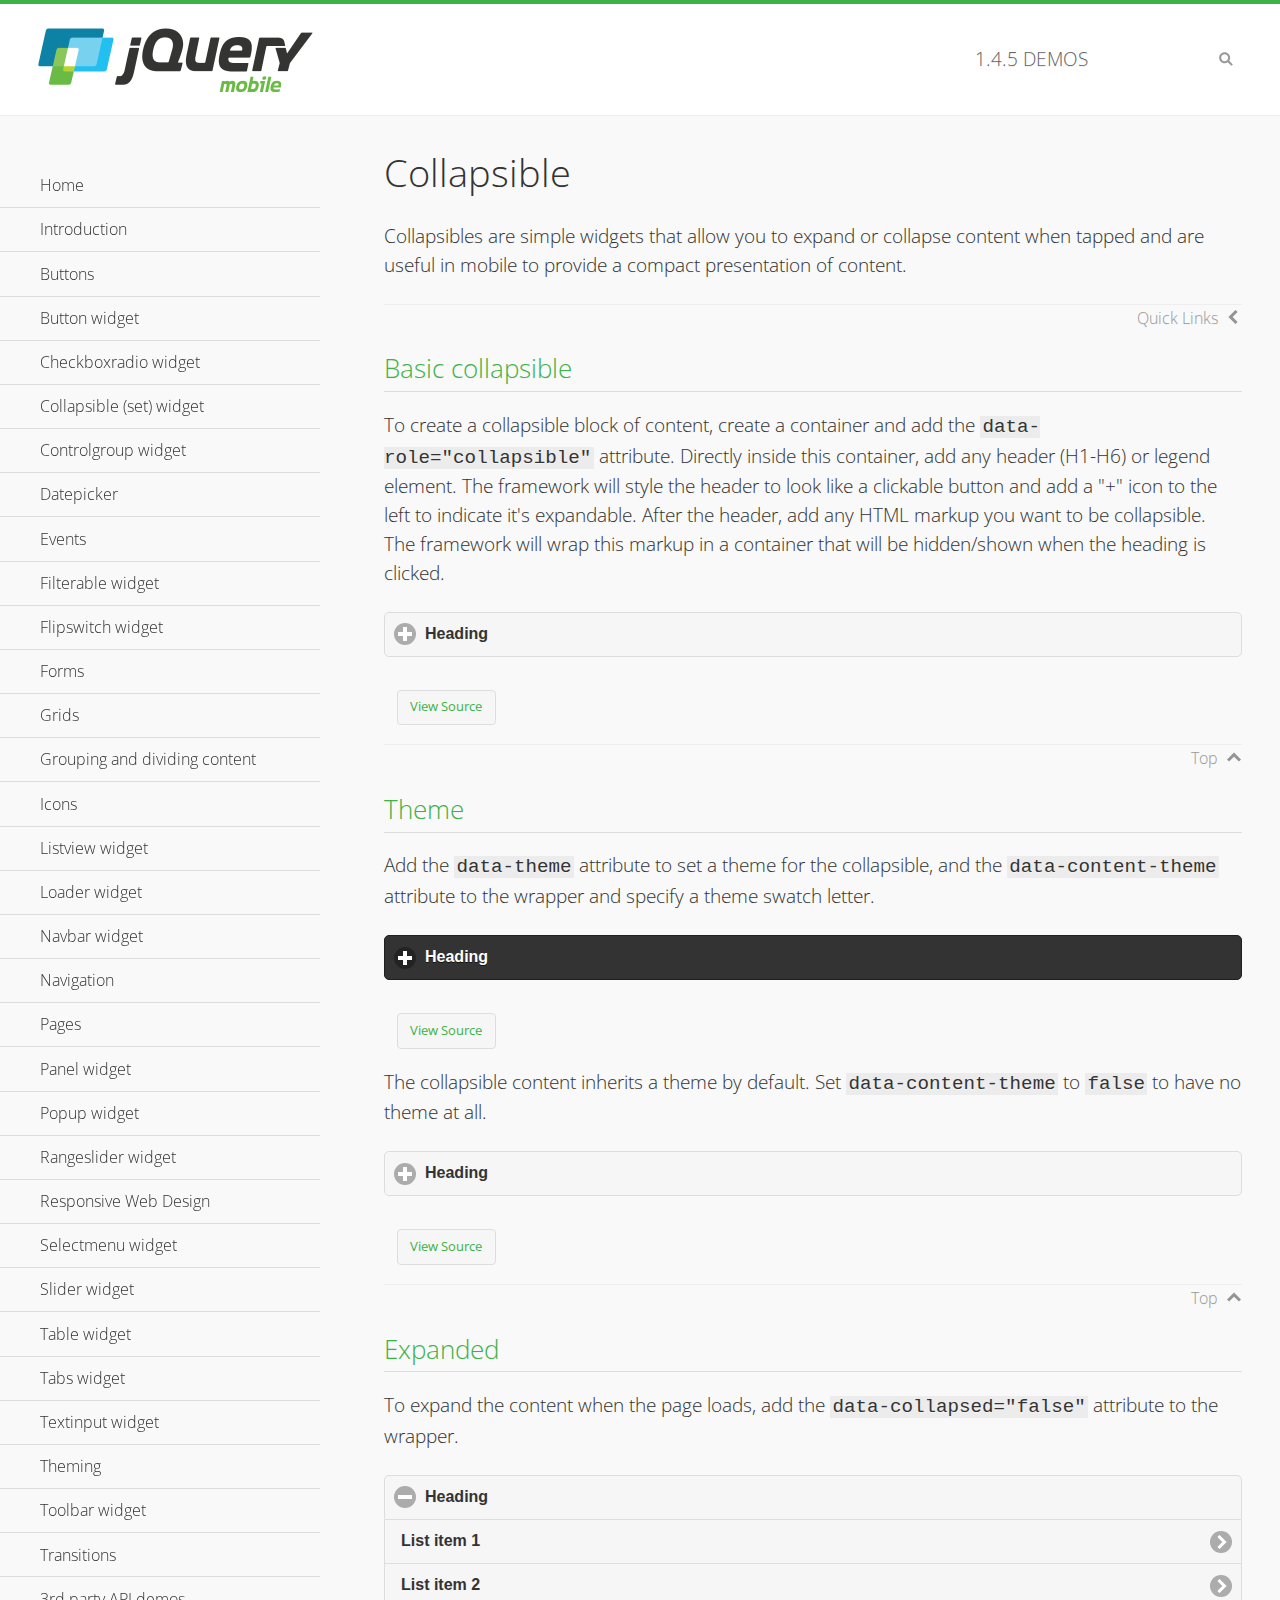
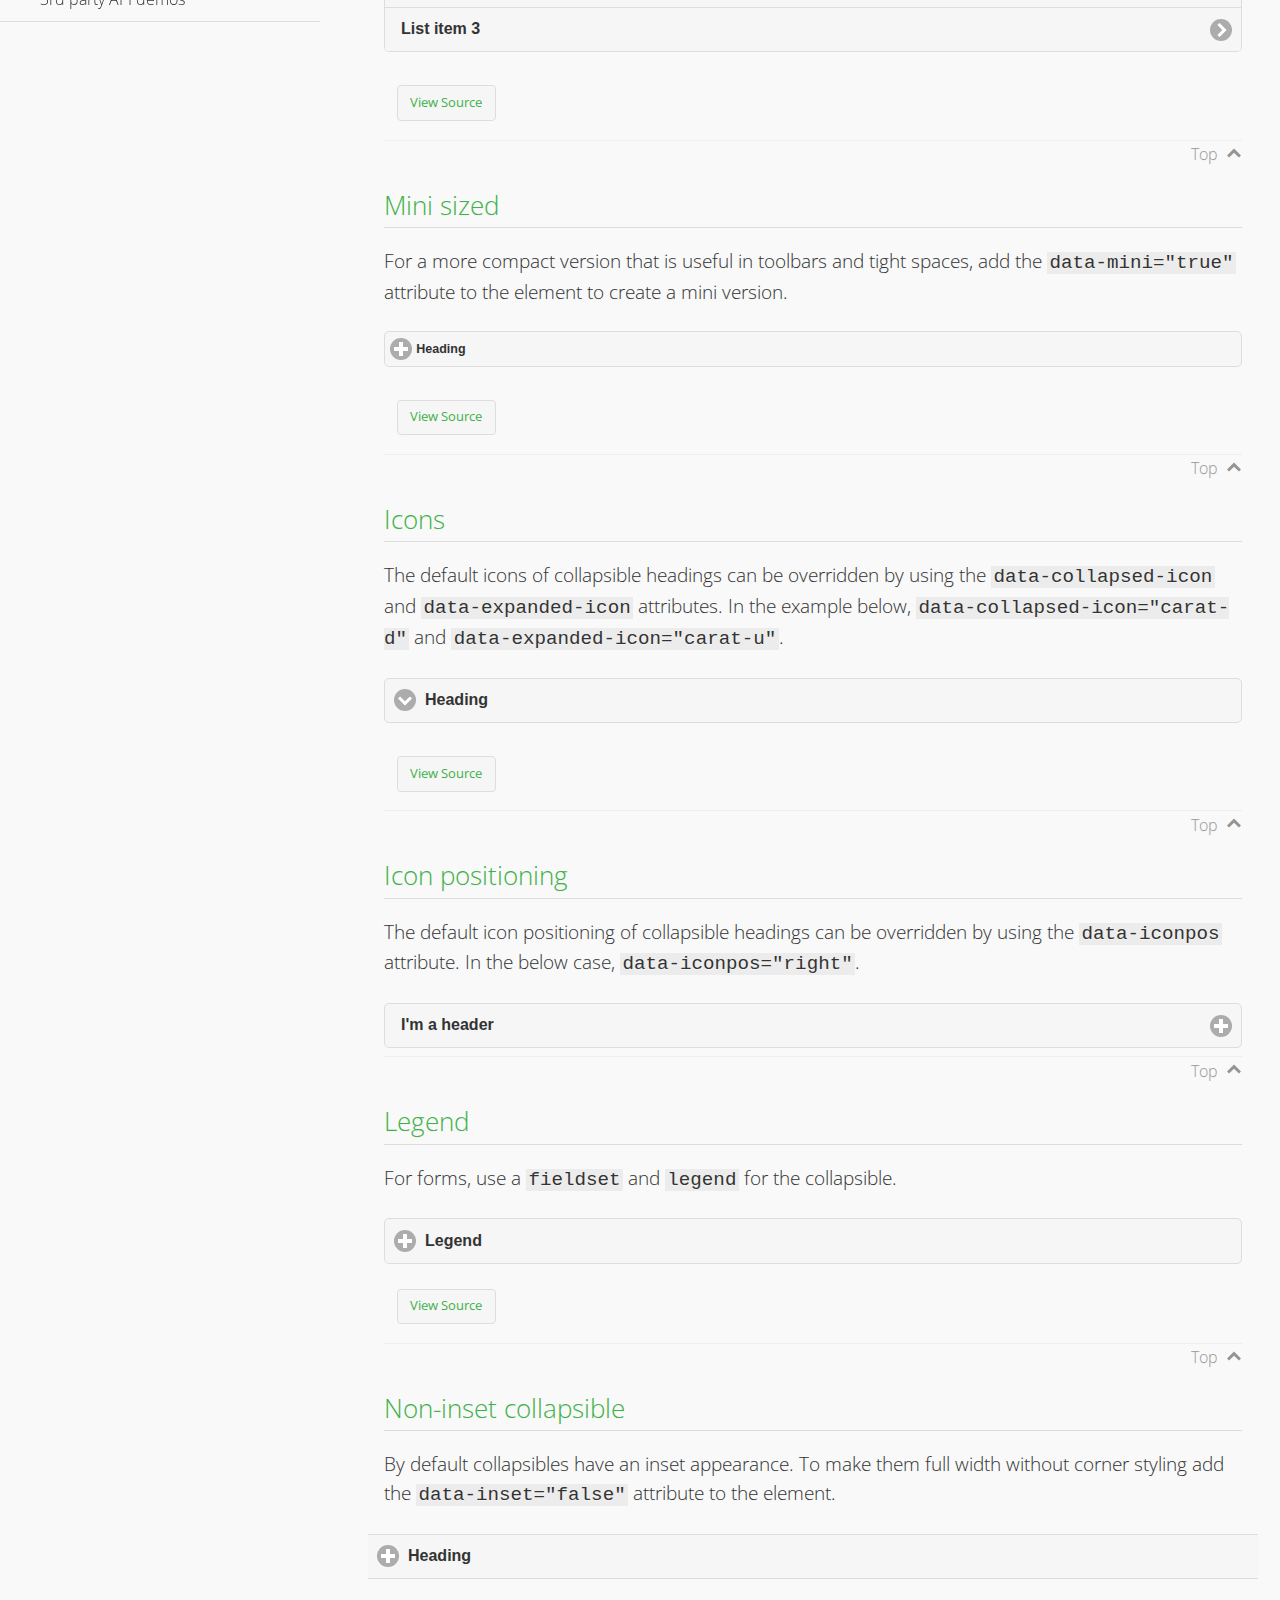
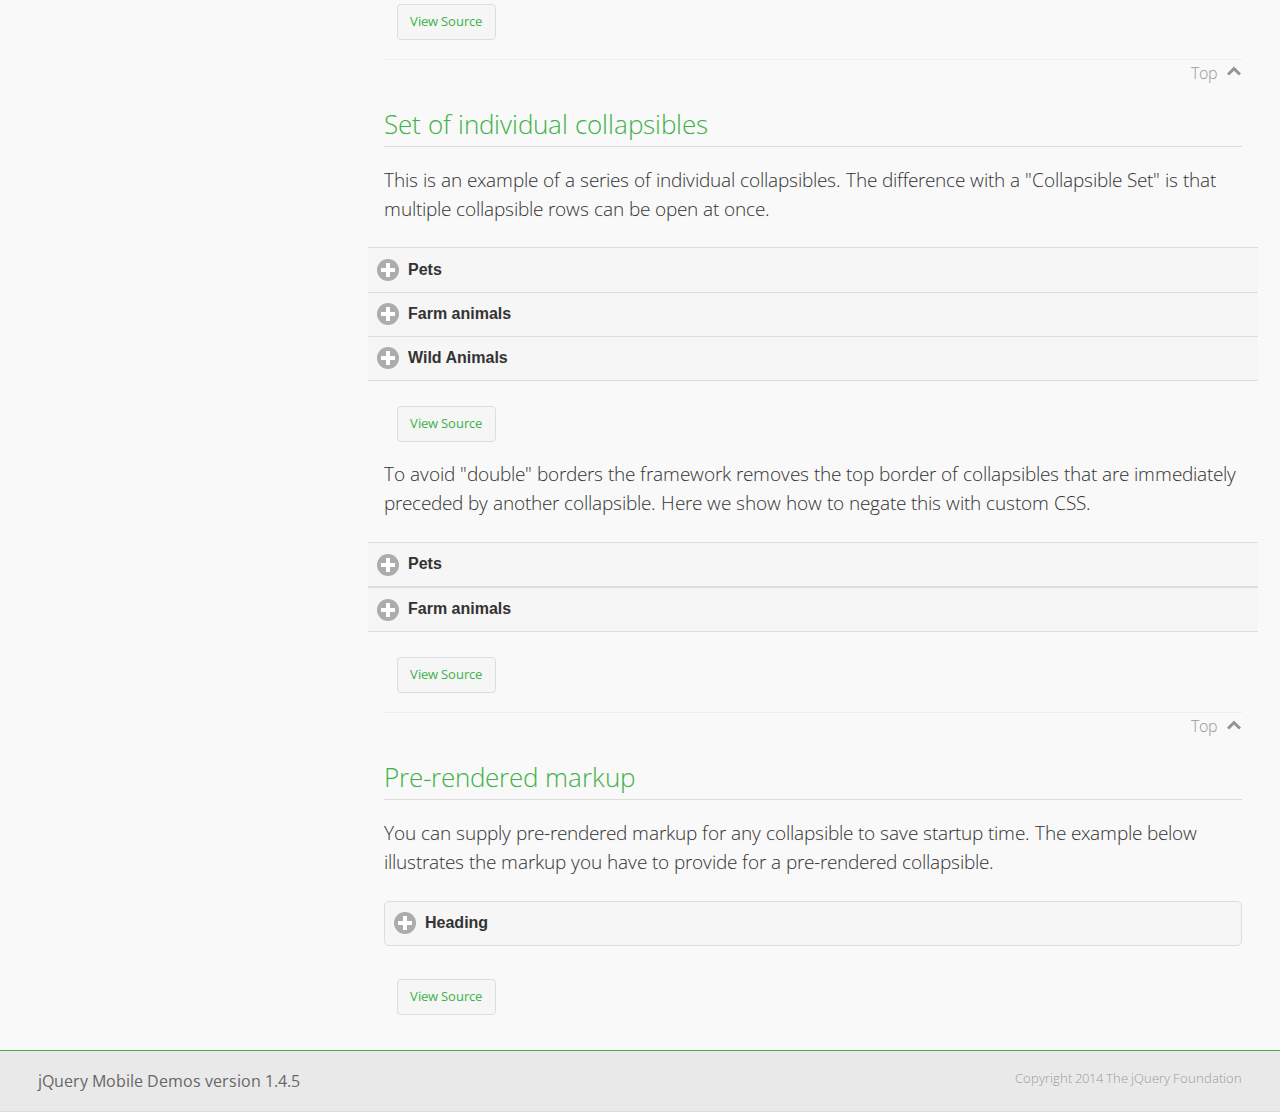
<file: assets/demos/collapsible/index.html>
<!DOCTYPE html>
<html>
<head>
	<meta charset="utf-8">
	<meta name="viewport" content="width=device-width, initial-scale=1">
	<title>Collapsible - jQuery Mobile Demos</title>
    <link rel="stylesheet" href="../css/themes/default/jquery.mobile-1.4.5.min.css">
    <link rel="stylesheet" href="../_assets/css/jqm-demos.css">
    <link rel="shortcut icon" href="../favicon.ico">
    <link rel="stylesheet" href="http://fonts.googleapis.com/css?family=Open+Sans:300,400,700">
    <script src="../js/jquery.js"></script>
    <script src="../_assets/js/index.js"></script>
    <script src="../js/jquery.mobile-1.4.5.min.js"></script>
    <style id="negateDoubleBorder">
        #demo-borders .ui-collapsible-heading .ui-btn { border-top-width: 1px !important; }
    </style>
</head>
<body>
<div data-role="page" class="jqm-demos" data-quicklinks="true">

    <div data-role="header" class="jqm-header">
		<h2><a href="../" title="jQuery Mobile Demos home"><img src="../_assets/img/jquery-logo.png" alt="jQuery Mobile"></a></h2>
		<p><span class="jqm-version"></span> Demos</p>
        <a href="#" class="jqm-navmenu-link ui-btn ui-btn-icon-notext ui-corner-all ui-icon-bars ui-nodisc-icon ui-alt-icon ui-btn-left">Menu</a>
        <a href="#" class="jqm-search-link ui-btn ui-btn-icon-notext ui-corner-all ui-icon-search ui-nodisc-icon ui-alt-icon ui-btn-right">Search</a>
    </div><!-- /header -->

    <div role="main" class="ui-content jqm-content">

        <h1>Collapsible</h1>

        <p>Collapsibles are simple widgets that allow you to expand or collapse content when tapped and are useful in mobile to provide a compact presentation of content.</p>

        <h2>Basic collapsible</h2>

        <p>To create a collapsible block of content, create a container and add the <code> data-role="collapsible"</code> attribute. Directly inside this container, add any header (H1-H6) or legend element. The framework will style the header to look like a clickable button and add a "+" icon to the left to indicate it's expandable. After the header, add any HTML markup you want to be collapsible. The framework will wrap this markup in a container that will be hidden/shown when the heading is clicked.</p>

        <div data-demo-html="true">
            <div data-role="collapsible">
                <h4>Heading</h4>
                <p>I'm the collapsible content. By default I'm closed, but you can click the header to open me.</p>
            </div>
        </div><!--/demo-html -->

        <h2>Theme</h2>

        <p>Add the <code>data-theme</code> attribute to set a theme for the collapsible, and the <code>data-content-theme</code> attribute to the wrapper and specify a theme swatch letter.</p>

        <div data-demo-html="true">
            <div data-role="collapsible" data-theme="b" data-content-theme="b">
                <h4>Heading</h4>
                <p>I'm the collapsible content with a themed content block set to "b".</p>
            </div>
        </div><!--/demo-html -->

        <p>The collapsible content inherits a theme by default. Set <code>data-content-theme</code> to <code>false</code> to have no theme at all.</p>

        <div data-demo-html="true">
            <div data-role="collapsible" data-content-theme="false">
                <h4>Heading</h4>
                <p>I'm the collapsible content without a theme.</p>
            </div>
        </div><!--/demo-html -->

        <h2>Expanded</h2>

        <p>To expand the content when the page loads, add the <code>data-collapsed="false"</code> attribute to the wrapper.</p>

        <div data-demo-html="true">
            <div data-role="collapsible" data-collapsed="false">
                <h4>Heading</h4>
                <ul data-role="listview">
                    <li><a href="#">List item 1</a></li>
                    <li><a href="#">List item 2</a></li>
                    <li><a href="#">List item 3</a></li>
                </ul>
            </div>
        </div><!--/demo-html -->

        <h2>Mini sized</h2>

        <p>For a more compact version that is useful in toolbars and tight spaces, add the <code>data-mini="true"</code> attribute to the element to create a mini version. </p>

        <div data-demo-html="true">
            <div data-role="collapsible" data-mini="true">
                <h4>Heading</h4>
                <ul data-role="listview">
                    <li><a href="#">List item 1</a></li>
                    <li><a href="#">List item 2</a></li>
                    <li><a href="#">List item 3</a></li>
                </ul>
            </div>
        </div><!--/demo-html -->

            <h2>Icons</h2>

            <p>The default icons of collapsible headings can be overridden by using the <code>data-collapsed-icon</code> and <code>data-expanded-icon</code> attributes. In the example below, <code>data-collapsed-icon="carat-d"</code> and <code>data-expanded-icon="carat-u"</code>.</p>

            <div data-demo-html="true">
                <div data-role="collapsible" data-collapsed-icon="carat-d" data-expanded-icon="carat-u">
                    <h4>Heading</h4>
                    <ul data-role="listview" data-inset="false">
                        <li>Read-only list item 1</li>
                        <li>Read-only list item 2</li>
                        <li>Read-only list item 3</li>
                    </ul>
                </div>
            </div><!--/demo-html -->

            <h2>Icon positioning</h2>

            <p>The default icon positioning of collapsible headings can be overridden by using the <code>data-iconpos</code> attribute. In the below case, <code>data-iconpos="right"</code>.</p>

            <div data-role="collapsible" data-iconpos="right">
                <h3>I'm a header</h3>
                <p><code>data-iconpos="right"</code></p>
            </div>

        <h2>Legend</h2>

        <p>For forms, use a <code>fieldset</code> and <code>legend</code> for the collapsible.</p>
        <div data-demo-html="true">
            <form>
                <fieldset data-role="collapsible">
                    <legend>Legend</legend>

                    <label for="textinput-f">Text Input:</label>
                    <input type="text" name="textinput-f" id="textinput-f" placeholder="Text input" value="">

                    <div data-role="controlgroup">
                        <input type="checkbox" name="checkbox-1-a" id="checkbox-1-a">
                        <label for="checkbox-1-a">One</label>
                        <input type="checkbox" name="checkbox-2-a" id="checkbox-2-a">
                        <label for="checkbox-2-a">Two</label>
                        <input type="checkbox" name="checkbox-3-a" id="checkbox-3-a">
                        <label for="checkbox-3-a">Three</label>
                    </div>
                </fieldset>
            </form>
        </div><!--/demo-html -->

        <h2>Non-inset collapsible</h2>

        <p>By default collapsibles have an inset appearance. To make them full width without corner styling add the <code>data-inset="false"</code> attribute to the element.</p>

        <div data-demo-html="true">
            <div data-role="collapsible" data-inset="false">
                <h4>Heading</h4>
                <p>I'm the collapsible content. By default I'm closed, but you can click the header to open me.</p>
            </div>
        </div><!--/demo-html -->

        <h2>Set of individual collapsibles</h2>

        <p>This is an example of a series of individual collapsibles. The difference with a "Collapsible Set" is that multiple collapsible rows can be open at once.</p>

        <div data-demo-html="true">
            <div data-role="collapsible" data-inset="false">
                <h3>Pets</h3>
                <ul data-role="listview">
                    <li><a href="#">Canary</a></li>
                    <li><a href="#">Cat</a></li>
                    <li><a href="#">Dog</a></li>
                    <li><a href="#">Gerbil</a></li>
                    <li><a href="#">Iguana</a></li>
                    <li><a href="#">Mouse</a></li>
                </ul>
            </div><!-- /collapsible -->
            <div data-role="collapsible" data-inset="false">
                <h3>Farm animals</h3>
                <ul data-role="listview">
                    <li><a href="#">Chicken</a></li>
                    <li><a href="#">Cow</a></li>
                    <li><a href="#">Duck</a></li>
                    <li><a href="#">Horse</a></li>
                    <li><a href="#">Pig</a></li>
                    <li><a href="#">Sheep</a></li>
                </ul>
            </div><!-- /collapsible -->
            <div data-role="collapsible" data-inset="false">
                <h3>Wild Animals</h3>
                <ul data-role="listview">
                    <li><a href="#">Aardvark</a></li>
                    <li><a href="#">Alligator</a></li>
                    <li><a href="#">Ant</a></li>
                    <li><a href="#">Bear</a></li>
                    <li><a href="#">Beaver</a></li>
                    <li><a href="#">Cougar</a></li>
                    <li><a href="#">Dingo</a></li>
                </ul>
            </div><!-- /collapsible -->
        </div><!--/demo-html -->

        <p>To avoid "double" borders the framework removes the top border of collapsibles that are immediately preceded by another collapsible. Here we show how to negate this with custom CSS.</p>

        <div data-demo-html="true" data-demo-css="#negateDoubleBorder">
            <div id="demo-borders">
                <div data-role="collapsible" data-inset="false">
                    <h3>Pets</h3>
                    <ul data-role="listview">
                        <li><a href="#">Canary</a></li>
                        <li><a href="#">Cat</a></li>
                        <li><a href="#">Dog</a></li>
                        <li><a href="#">Gerbil</a></li>
                        <li><a href="#">Iguana</a></li>
                        <li><a href="#">Mouse</a></li>
                    </ul>
                </div><!-- /collapsible -->
                <div data-role="collapsible" data-inset="false">
                    <h3>Farm animals</h3>
                    <ul data-role="listview">
                        <li><a href="#">Chicken</a></li>
                        <li><a href="#">Cow</a></li>
                        <li><a href="#">Duck</a></li>
                        <li><a href="#">Horse</a></li>
                        <li><a href="#">Pig</a></li>
                        <li><a href="#">Sheep</a></li>
                    </ul>
                </div><!-- /collapsible -->
            </div>
        </div><!--/demo-html -->

			<h2>Pre-rendered markup</h2>
			<p>You can supply pre-rendered markup for any collapsible to save startup time. The example below illustrates the markup you have to provide for a pre-rendered collapsible.</p>
				<div data-demo-html="true">
					<div data-role="collapsible" data-enhanced="true" class="ui-collapsible ui-collapsible-inset ui-corner-all ui-collapsible-collapsed">
						<h4 class="ui-collapsible-heading ui-collapsible-heading-collapsed">
							<a href="#" class="ui-collapsible-heading-toggle ui-btn ui-btn-icon-left ui-icon-plus">
							Heading
							<div class="ui-collapsible-heading-status"> click to expand contents</div>
							</a>
						</h4>
						<div class="ui-collapsible-content ui-collapsible-content-collapsed" aria-hidden="true">
						<p>I'm the collapsible content. By default I'm closed, but you can click the header to open me.</p>
						</div>
					</div>
				</div>

	</div><!-- /content -->
	    <div data-role="panel" class="jqm-navmenu-panel" data-position="left" data-display="overlay" data-theme="a">
	    	<ul class="jqm-list ui-alt-icon ui-nodisc-icon">
<li data-filtertext="demos homepage" data-icon="home"><a href=".././">Home</a></li>
<li data-filtertext="introduction overview getting started"><a href="../intro/" data-ajax="false">Introduction</a></li>
<li data-filtertext="buttons button markup buttonmarkup method anchor link button element"><a href="../button-markup/" data-ajax="false">Buttons</a></li>
<li data-filtertext="form button widget input button submit reset"><a href="../button/" data-ajax="false">Button widget</a></li>
<li data-role="collapsible" data-enhanced="true" data-collapsed-icon="carat-d" data-expanded-icon="carat-u" data-iconpos="right" data-inset="false" class="ui-collapsible ui-collapsible-themed-content ui-collapsible-collapsed">
	<h3 class="ui-collapsible-heading ui-collapsible-heading-collapsed">
		<a href="#" class="ui-collapsible-heading-toggle ui-btn ui-btn-icon-right ui-btn-inherit ui-icon-carat-d">
		    Checkboxradio widget<span class="ui-collapsible-heading-status"> click to expand contents</span>
		</a>
	</h3>
	<div class="ui-collapsible-content ui-body-inherit ui-collapsible-content-collapsed" aria-hidden="true">
		<ul>
			<li data-filtertext="form checkboxradio widget checkbox input checkboxes controlgroups"><a href="../checkboxradio-checkbox/" data-ajax="false">Checkboxes</a></li>
			<li data-filtertext="form checkboxradio widget radio input radio buttons controlgroups"><a href="../checkboxradio-radio/" data-ajax="false">Radio buttons</a></li>
		</ul>
	</div>
</li>
<li data-role="collapsible" data-enhanced="true" data-collapsed-icon="carat-d" data-expanded-icon="carat-u" data-iconpos="right" data-inset="false" class="ui-collapsible ui-collapsible-themed-content ui-collapsible-collapsed">
	<h3 class="ui-collapsible-heading ui-collapsible-heading-collapsed">
		<a href="#" class="ui-collapsible-heading-toggle ui-btn ui-btn-icon-right ui-btn-inherit ui-icon-carat-d">
			Collapsible (set) widget<span class="ui-collapsible-heading-status"> click to expand contents</span>
		</a>
	</h3>
	<div class="ui-collapsible-content ui-body-inherit ui-collapsible-content-collapsed" aria-hidden="true">
		<ul>
			<li data-filtertext="collapsibles content formatting"><a href="../collapsible/" data-ajax="false">Collapsible</a></li>
			<li data-filtertext="dynamic collapsible set accordion append expand"><a href="../collapsible-dynamic/" data-ajax="false">Dynamic collapsibles</a></li>
			<li data-filtertext="accordions collapsible set widget content formatting grouped collapsibles"><a href="../collapsibleset/" data-ajax="false">Collapsible set</a></li>
		</ul>
	</div>
</li>
<li data-role="collapsible" data-enhanced="true" data-collapsed-icon="carat-d" data-expanded-icon="carat-u" data-iconpos="right" data-inset="false" class="ui-collapsible ui-collapsible-themed-content ui-collapsible-collapsed">
	<h3 class="ui-collapsible-heading ui-collapsible-heading-collapsed">
		<a href="#" class="ui-collapsible-heading-toggle ui-btn ui-btn-icon-right ui-btn-inherit ui-icon-carat-d">
			Controlgroup widget<span class="ui-collapsible-heading-status"> click to expand contents</span>
		</a>
	</h3>
	<div class="ui-collapsible-content ui-body-inherit ui-collapsible-content-collapsed" aria-hidden="true">
		<ul>
			<li data-filtertext="controlgroups selectmenu checkboxradio input grouped buttons horizontal vertical"><a href="../controlgroup/" data-ajax="false">Controlgroup</a></li>
			<li data-filtertext="dynamic controlgroup dynamically add buttons"><a href="../controlgroup-dynamic/" data-ajax="false">Dynamic controlgroups</a></li>
		</ul>
	</div>
</li>
<li data-filtertext="form datepicker widget date input"><a href="../datepicker/" data-ajax="false">Datepicker</a></li>
<li data-role="collapsible" data-enhanced="true" data-collapsed-icon="carat-d" data-expanded-icon="carat-u" data-iconpos="right" data-inset="false" class="ui-collapsible ui-collapsible-themed-content ui-collapsible-collapsed">
	<h3 class="ui-collapsible-heading ui-collapsible-heading-collapsed">
		<a href="#" class="ui-collapsible-heading-toggle ui-btn ui-btn-icon-right ui-btn-inherit ui-icon-carat-d">
			Events<span class="ui-collapsible-heading-status"> click to expand contents</span>
		</a>
	</h3>
	<div class="ui-collapsible-content ui-body-inherit ui-collapsible-content-collapsed" aria-hidden="true">
		<ul>
			<li data-filtertext="swipe to delete list items listviews swipe events"><a href="../swipe-list/" data-ajax="false">Swipe list items</a></li>
			<li data-filtertext="swipe to navigate swipe page navigation swipe events"><a href="../swipe-page/" data-ajax="false">Swipe page navigation</a></li>
		</ul>
	</div>
</li>
<li data-filtertext="filterable filter elements sorting searching listview table"><a href="../filterable/" data-ajax="false">Filterable widget</a></li>
<li data-filtertext="form flipswitch widget flip toggle switch binary select checkbox input"><a href="../flipswitch/" data-ajax="false">Flipswitch widget</a></li>
<li data-role="collapsible" data-enhanced="true" data-collapsed-icon="carat-d" data-expanded-icon="carat-u" data-iconpos="right" data-inset="false" class="ui-collapsible ui-collapsible-themed-content ui-collapsible-collapsed">
	<h3 class="ui-collapsible-heading ui-collapsible-heading-collapsed">
		<a href="#" class="ui-collapsible-heading-toggle ui-btn ui-btn-icon-right ui-btn-inherit ui-icon-carat-d">
			Forms<span class="ui-collapsible-heading-status"> click to expand contents</span>
		</a>
	</h3>
	<div class="ui-collapsible-content ui-body-inherit ui-collapsible-content-collapsed" aria-hidden="true">
		<ul>
			<li data-filtertext="forms text checkbox radio range button submit reset inputs selects textarea slider flipswitch label form elements"><a href="../forms/" data-ajax="false">Forms</a></li>
			<li data-filtertext="form hide labels hidden accessible ui-hidden-accessible forms"><a href="../forms-label-hidden-accessible/" data-ajax="false">Hide labels</a></li>
			<li data-filtertext="form field containers fieldcontain ui-field-contain forms"><a href="../forms-field-contain/" data-ajax="false">Field containers</a></li>
			<li data-filtertext="forms disabled form elements"><a href="../forms-disabled/" data-ajax="false">Forms disabled</a></li>
			<li data-filtertext="forms gallery examples overview forms text checkbox radio range button submit reset inputs selects textarea slider flipswitch label form elements"><a href="../forms-gallery/" data-ajax="false">Forms gallery</a></li>
		</ul>
	</div>
</li>
<li data-role="collapsible" data-enhanced="true" data-collapsed-icon="carat-d" data-expanded-icon="carat-u" data-iconpos="right" data-inset="false" class="ui-collapsible ui-collapsible-themed-content ui-collapsible-collapsed">
	<h3 class="ui-collapsible-heading ui-collapsible-heading-collapsed">
		<a href="#" class="ui-collapsible-heading-toggle ui-btn ui-btn-icon-right ui-btn-inherit ui-icon-carat-d">
			Grids<span class="ui-collapsible-heading-status"> click to expand contents</span>
		</a>
	</h3>
	<div class="ui-collapsible-content ui-body-inherit ui-collapsible-content-collapsed" aria-hidden="true">
		<ul>
			<li data-filtertext="grids columns blocks content formatting rwd responsive css framework"><a href="../grids/" data-ajax="false">Grids</a></li>
			<li data-filtertext="buttons in grids css framework"><a href="../grids-buttons/" data-ajax="false">Buttons in grids</a></li>
			<li data-filtertext="custom responsive grids rwd css framework"><a href="../grids-custom-responsive/" data-ajax="false">Custom responsive grids</a></li>
		</ul>
	</div>
</li>
<li data-filtertext="blocks content formatting sections heading"><a href="../body-bar-classes/" data-ajax="false">Grouping and dividing content</a></li>
<li data-role="collapsible" data-enhanced="true" data-collapsed-icon="carat-d" data-expanded-icon="carat-u" data-iconpos="right" data-inset="false" class="ui-collapsible ui-collapsible-themed-content ui-collapsible-collapsed">
	<h3 class="ui-collapsible-heading ui-collapsible-heading-collapsed">
		<a href="#" class="ui-collapsible-heading-toggle ui-btn ui-btn-icon-right ui-btn-inherit ui-icon-carat-d">
			Icons<span class="ui-collapsible-heading-status"> click to expand contents</span>
		</a>
	</h3>
	<div class="ui-collapsible-content ui-body-inherit ui-collapsible-content-collapsed" aria-hidden="true">
		<ul>
			<li data-filtertext="button icons svg disc alt custom icon position"><a href="../icons/" data-ajax="false">Icons</a></li>
			<li data-filtertext=""><a href="../icons-grunticon/" data-ajax="false">Grunticon loader</a></li>
		</ul>
	</div>
</li>
<li data-role="collapsible" data-enhanced="true" data-collapsed-icon="carat-d" data-expanded-icon="carat-u" data-iconpos="right" data-inset="false" class="ui-collapsible ui-collapsible-themed-content ui-collapsible-collapsed">
	<h3 class="ui-collapsible-heading ui-collapsible-heading-collapsed">
		<a href="#" class="ui-collapsible-heading-toggle ui-btn ui-btn-icon-right ui-btn-inherit ui-icon-carat-d">
			Listview widget<span class="ui-collapsible-heading-status"> click to expand contents</span>
		</a>
	</h3>
	<div class="ui-collapsible-content ui-body-inherit ui-collapsible-content-collapsed" aria-hidden="true">
		<ul>
			<li data-filtertext="listview widget thumbnails icons nested split button collapsible ul ol"><a href="../listview/" data-ajax="false">Listview</a></li>
			<li data-filtertext="autocomplete filterable reveal listview filtertextbeforefilter placeholder"><a href="../listview-autocomplete/" data-ajax="false">Listview autocomplete</a></li>
			<li data-filtertext="autocomplete filterable reveal listview remote data filtertextbeforefilter placeholder"><a href="../listview-autocomplete-remote/" data-ajax="false">Listview autocomplete remote data</a></li>
			<li data-filtertext="autodividers anchor jump scroll linkbars listview lists ul ol"><a href="../listview-autodividers-linkbar/" data-ajax="false">Listview autodividers linkbar</a></li>
			<li data-filtertext="listview autodividers selector autodividersselector lists ul ol"><a href="../listview-autodividers-selector/" data-ajax="false">Listview autodividers selector</a></li>
			<li data-filtertext="listview nested list items"><a href="../listview-nested-lists/" data-ajax="false">Nested Listviews</a></li>
			<li data-filtertext="listview collapsible list items flat"><a href="../listview-collapsible-item-flat/" data-ajax="false">Listview collapsible list items (flat)</a></li>
			<li data-filtertext="listview collapsible list indented"><a href="../listview-collapsible-item-indented/" data-ajax="false">Listview collapsible list items (indented)</a></li>
			<li data-filtertext="grid listview responsive grids responsive listviews lists ul"><a href="../listview-grid/" data-ajax="false">Listview responsive grid</a></li>
		</ul>
	</div>
</li>
<li data-filtertext="loader widget page loading navigation overlay spinner"><a href="../loader/" data-ajax="false">Loader widget</a></li>
<li data-filtertext="navbar widget navmenu toolbars header footer"><a href="../navbar/" data-ajax="false">Navbar widget</a></li>
<li data-role="collapsible" data-enhanced="true" data-collapsed-icon="carat-d" data-expanded-icon="carat-u" data-iconpos="right" data-inset="false" class="ui-collapsible ui-collapsible-themed-content ui-collapsible-collapsed">
	<h3 class="ui-collapsible-heading ui-collapsible-heading-collapsed">
		<a href="#" class="ui-collapsible-heading-toggle ui-btn ui-btn-icon-right ui-btn-inherit ui-icon-carat-d">
			Navigation<span class="ui-collapsible-heading-status"> click to expand contents</span>
		</a>
	</h3>
	<div class="ui-collapsible-content ui-body-inherit ui-collapsible-content-collapsed" aria-hidden="true">
		<ul>
			<li data-filtertext="ajax navigation navigate widget history event method"><a href="../navigation/" data-ajax="false">Navigation</a></li>
			<li data-filtertext="linking pages page links navigation ajax prefetch cache"><a href="../navigation-linking-pages/" data-ajax="false">Linking pages</a></li>
			<!-- <li data-filtertext="php redirect server redirection server-side navigation"><a href="../navigation-php-redirect/" data-ajax="false">PHP redirect demo</a></li>-->
			<li data-filtertext="navigation redirection hash query"><a href="../navigation-hash-processing/" data-ajax="false">Hash processing demo</a></li>
			<li data-filtertext="navigation redirection hash query"><a href="../page-events/" data-ajax="false">Page Navigation Events</a></li>
		</ul>
	</div>
</li>
<li data-role="collapsible" data-enhanced="true" data-collapsed-icon="carat-d" data-expanded-icon="carat-u" data-iconpos="right" data-inset="false" class="ui-collapsible ui-collapsible-themed-content ui-collapsible-collapsed">
	<h3 class="ui-collapsible-heading ui-collapsible-heading-collapsed">
		<a href="#" class="ui-collapsible-heading-toggle ui-btn ui-btn-icon-right ui-btn-inherit ui-icon-carat-d">
			Pages<span class="ui-collapsible-heading-status"> click to expand contents</span>
		</a>
	</h3>
	<div class="ui-collapsible-content ui-body-inherit ui-collapsible-content-collapsed" aria-hidden="true">
		<ul>
			<li data-filtertext="pages page widget ajax navigation"><a href="../pages/" data-ajax="false">Pages</a></li>
			<li data-filtertext="single page"><a href="../pages-single-page/" data-ajax="false">Single page</a></li>
			<li data-filtertext="multipage multi-page page"><a href="../pages-multi-page/" data-ajax="false">Multi-page template</a></li>
			<li data-filtertext="dialog page widget modal popup"><a href="../pages-dialog/" data-ajax="false">Dialog page</a></li>
		</ul>
	</div>
</li>
<li data-role="collapsible" data-enhanced="true" data-collapsed-icon="carat-d" data-expanded-icon="carat-u" data-iconpos="right" data-inset="false" class="ui-collapsible ui-collapsible-themed-content ui-collapsible-collapsed">
	<h3 class="ui-collapsible-heading ui-collapsible-heading-collapsed">
		<a href="#" class="ui-collapsible-heading-toggle ui-btn ui-btn-icon-right ui-btn-inherit ui-icon-carat-d">
			Panel widget<span class="ui-collapsible-heading-status"> click to expand contents</span>
		</a>
	</h3>
	<div class="ui-collapsible-content ui-body-inherit ui-collapsible-content-collapsed" aria-hidden="true">
		<ul>
			<li data-filtertext="panel widget sliding panels reveal push overlay responsive"><a href="../panel/" data-ajax="false">Panel</a></li>
			<li data-filtertext=""><a href="../panel-external/" data-ajax="false">External panels</a></li>
			<li data-filtertext="panel "><a href="../panel-fixed/" data-ajax="false">Fixed panels</a></li>
			<li data-filtertext="panel slide panels sliding panels shadow rwd responsive breakpoint"><a href="../panel-responsive/" data-ajax="false">Panels responsive</a></li>
			<li data-filtertext="panel custom style custom panel width reveal shadow listview panel styling page background wrapper"><a href="../panel-styling/" data-ajax="false">Custom panel style</a></li>
			<li data-filtertext="panel open on swipe"><a href="../panel-swipe-open/" data-ajax="false">Panel open on swipe</a></li>
			<li data-filtertext="panels outside page internal external toolbars"><a href="../panel-external-internal/" data-ajax="false">Panel external and internal</a></li>
		</ul>
	</div>
</li>
<li data-role="collapsible" data-enhanced="true" data-collapsed-icon="carat-d" data-expanded-icon="carat-u" data-iconpos="right" data-inset="false" class="ui-collapsible ui-collapsible-themed-content ui-collapsible-collapsed">
	<h3 class="ui-collapsible-heading ui-collapsible-heading-collapsed">
		<a href="#" class="ui-collapsible-heading-toggle ui-btn ui-btn-icon-right ui-btn-inherit ui-icon-carat-d">
			Popup widget<span class="ui-collapsible-heading-status"> click to expand contents</span>
		</a>
	</h3>
	<div class="ui-collapsible-content ui-body-inherit ui-collapsible-content-collapsed" aria-hidden="true">
		<ul>
			<li data-filtertext="popup widget popups dialog modal transition tooltip lightbox form overlay screen flip pop fade transition"><a href="../popup/" data-ajax="false">Popup</a></li>
			<li data-filtertext="popup alignment position"><a href="../popup-alignment/" data-ajax="false">Popup alignment</a></li>
			<li data-filtertext="popup arrow size popups popover"><a href="../popup-arrow-size/" data-ajax="false">Popup arrow size</a></li>
			<li data-filtertext="dynamic popups popup images lightbox"><a href="../popup-dynamic/" data-ajax="false">Dynamic popups</a></li>
			<li data-filtertext="popups with iframes scaling"><a href="../popup-iframe/" data-ajax="false">Popups with iframes</a></li>
			<li data-filtertext="popup image scaling"><a href="../popup-image-scaling/" data-ajax="false">Popup image scaling</a></li>
			<li data-filtertext="external popup outside multi-page"><a href="../popup-outside-multipage/" data-ajax="false">Popup outside multi-page</a></li>
		</ul>
	</div>
</li>
<li data-filtertext="form rangeslider widget dual sliders dual handle sliders range input"><a href="../rangeslider/" data-ajax="false">Rangeslider widget</a></li>
<li data-filtertext="responsive web design rwd adaptive progressive enhancement PE accessible mobile breakpoints media query media queries"><a href="../rwd/" data-ajax="false">Responsive Web Design</a></li>
<li data-role="collapsible" data-enhanced="true" data-collapsed-icon="carat-d" data-expanded-icon="carat-u" data-iconpos="right" data-inset="false" class="ui-collapsible ui-collapsible-themed-content ui-collapsible-collapsed">
	<h3 class="ui-collapsible-heading ui-collapsible-heading-collapsed">
		<a href="#" class="ui-collapsible-heading-toggle ui-btn ui-btn-icon-right ui-btn-inherit ui-icon-carat-d">
			Selectmenu widget<span class="ui-collapsible-heading-status"> click to expand contents</span>
		</a>
	</h3>
	<div class="ui-collapsible-content ui-body-inherit ui-collapsible-content-collapsed" aria-hidden="true">
		<ul>
			<li data-filtertext="form selectmenu widget select input custom select menu selects"><a href="../selectmenu/" data-ajax="false">Selectmenu</a></li>
			<li data-filtertext="form custom select menu selectmenu widget custom menu option optgroup multiple selects"><a href="../selectmenu-custom/" data-ajax="false">Custom select menu</a></li>
			<li data-filtertext="filterable select filter popup dialog"><a href="../selectmenu-custom-filter/" data-ajax="false">Custom select menu with filter</a></li>
		</ul>
	</div>
</li>
<li data-role="collapsible" data-enhanced="true" data-collapsed-icon="carat-d" data-expanded-icon="carat-u" data-iconpos="right" data-inset="false" class="ui-collapsible ui-collapsible-themed-content ui-collapsible-collapsed">
	<h3 class="ui-collapsible-heading ui-collapsible-heading-collapsed">
		<a href="#" class="ui-collapsible-heading-toggle ui-btn ui-btn-icon-right ui-btn-inherit ui-icon-carat-d">
			Slider widget<span class="ui-collapsible-heading-status"> click to expand contents</span>
		</a>
	</h3>
	<div class="ui-collapsible-content ui-body-inherit ui-collapsible-content-collapsed" aria-hidden="true">
		<ul>
			<li data-filtertext="form slider widget range input single sliders"><a href="../slider/" data-ajax="false">Slider</a></li>
			<li data-filtertext="form slider widget flipswitch slider binary select flip toggle switch"><a href="../slider-flipswitch/" data-ajax="false">Slider flip toggle switch</a></li>
			<li data-filtertext="form slider tooltip handle value input range sliders"><a href="../slider-tooltip/" data-ajax="false">Slider tooltip</a></li>
		</ul>
	</div>
</li>
<li data-role="collapsible" data-enhanced="true" data-collapsed-icon="carat-d" data-expanded-icon="carat-u" data-iconpos="right" data-inset="false" class="ui-collapsible ui-collapsible-themed-content ui-collapsible-collapsed">
	<h3 class="ui-collapsible-heading ui-collapsible-heading-collapsed">
		<a href="#" class="ui-collapsible-heading-toggle ui-btn ui-btn-icon-right ui-btn-inherit ui-icon-carat-d">
			Table widget<span class="ui-collapsible-heading-status"> click to expand contents</span>
		</a>
	</h3>
	<div class="ui-collapsible-content ui-body-inherit ui-collapsible-content-collapsed" aria-hidden="true">
		<ul>
			<li data-filtertext="table widget reflow column toggle th td responsive tables rwd hide show tabular"><a href="../table-column-toggle/" data-ajax="false">Table Column Toggle</a></li>
			<li data-filtertext="table column toggle phone comparison demo"><a href="../table-column-toggle-example/" data-ajax="false">Table Column Toggle demo</a></li>
			<li data-filtertext="responsive tables table column toggle heading groups rwd breakpoint"><a href="../table-column-toggle-heading-groups/" data-ajax="false">Table Column Toggle heading groups</a></li>
			<li data-filtertext="responsive tables table column toggle hide rwd breakpoint customization options"><a href="../table-column-toggle-options/" data-ajax="false">Table Column Toggle options</a></li>
			<li data-filtertext="table reflow th td responsive rwd columns tabular"><a href="../table-reflow/" data-ajax="false">Table Reflow</a></li>
			<li data-filtertext="responsive tables table reflow heading groups rwd breakpoint"><a href="../table-reflow-heading-groups/" data-ajax="false">Table Reflow heading groups</a></li>
			<li data-filtertext="responsive tables table reflow stripes strokes table style"><a href="../table-reflow-stripes-strokes/" data-ajax="false">Table Reflow stripes and strokes</a></li>
			<li data-filtertext="responsive tables table reflow stack custom styles"><a href="../table-reflow-styling/" data-ajax="false">Table Reflow custom styles</a></li>
		</ul>
	</div>
</li>
<li data-filtertext="ui tabs widget"><a href="../tabs/" data-ajax="false">Tabs widget</a></li>
<li data-filtertext="form textinput widget text input textarea number date time tel email file color password"><a href="../textinput/" data-ajax="false">Textinput widget</a></li>
<li data-role="collapsible" data-enhanced="true" data-collapsed-icon="carat-d" data-expanded-icon="carat-u" data-iconpos="right" data-inset="false" class="ui-collapsible ui-collapsible-themed-content ui-collapsible-collapsed">
	<h3 class="ui-collapsible-heading ui-collapsible-heading-collapsed">
		<a href="#" class="ui-collapsible-heading-toggle ui-btn ui-btn-icon-right ui-btn-inherit ui-icon-carat-d">
			Theming<span class="ui-collapsible-heading-status"> click to expand contents</span>
		</a>
	</h3>
	<div class="ui-collapsible-content ui-body-inherit ui-collapsible-content-collapsed" aria-hidden="true">
		<ul>
			<li data-filtertext="default theme swatches theming style css"><a href="../theme-default/" data-ajax="false">Default theme</a></li>
			<li data-filtertext="classic theme old theme swatches theming style css"><a href="../theme-classic/" data-ajax="false">Classic theme</a></li>
		</ul>
	</div>
</li>
<li data-role="collapsible" data-enhanced="true" data-collapsed-icon="carat-d" data-expanded-icon="carat-u" data-iconpos="right" data-inset="false" class="ui-collapsible ui-collapsible-themed-content ui-collapsible-collapsed">
	<h3 class="ui-collapsible-heading ui-collapsible-heading-collapsed">
		<a href="#" class="ui-collapsible-heading-toggle ui-btn ui-btn-icon-right ui-btn-inherit ui-icon-carat-d">
			Toolbar widget<span class="ui-collapsible-heading-status"> click to expand contents</span>
		</a>
	</h3>
	<div class="ui-collapsible-content ui-body-inherit ui-collapsible-content-collapsed" aria-hidden="true">
		<ul>
			<li data-filtertext="toolbar widget header footer toolbars fixed fullscreen external sections"><a href="../toolbar/" data-ajax="false">Toolbar</a></li>
			<li data-filtertext="dynamic toolbars dynamically add toolbar header footer"><a href="../toolbar-dynamic/" data-ajax="false">Dynamic toolbars</a></li>
			<li data-filtertext="external toolbars header footer"><a href="../toolbar-external/" data-ajax="false">External toolbars</a></li>
			<li data-filtertext="fixed toolbars header footer"><a href="../toolbar-fixed/" data-ajax="false">Fixed toolbars</a></li>
			<li data-filtertext="fixed fullscreen toolbars header footer"><a href="../toolbar-fixed-fullscreen/" data-ajax="false">Fullscreen toolbars</a></li>
			<li data-filtertext="external fixed toolbars header footer"><a href="../toolbar-fixed-external/" data-ajax="false">Fixed external toolbars</a></li>
			<li data-filtertext="external persistent toolbars header footer navbar navmenu"><a href="../toolbar-fixed-persistent/" data-ajax="false">Persistent toolbars</a></li>
			<li data-filtertext="external ajax optimized toolbars persistent toolbars header footer navbar"><a href="../toolbar-fixed-persistent-optimized/" data-ajax="false">Ajax optimized toolbars</a></li>
			<li data-filtertext="form in toolbars header footer"><a href="../toolbar-fixed-forms/" data-ajax="false">Form in toolbar</a></li>
		</ul>
	</div>
</li>
<li data-filtertext="page transitions animated pages popup navigation flip slide fade pop"><a href="../transitions/" data-ajax="false">Transitions</a></li>
<li data-role="collapsible" data-enhanced="true" data-collapsed-icon="carat-d" data-expanded-icon="carat-u" data-iconpos="right" data-inset="false" class="ui-collapsible ui-collapsible-themed-content ui-collapsible-collapsed">
	<h3 class="ui-collapsible-heading ui-collapsible-heading-collapsed">
		<a href="#" class="ui-collapsible-heading-toggle ui-btn ui-btn-icon-right ui-btn-inherit ui-icon-carat-d">
			3rd party API demos<span class="ui-collapsible-heading-status"> click to expand contents</span>
		</a>
	</h3>
	<div class="ui-collapsible-content ui-body-inherit ui-collapsible-content-collapsed" aria-hidden="true">
		<ul>
			<li data-filtertext="backbone requirejs navigation router"><a href="../backbone-requirejs/" data-ajax="false">Backbone RequireJS</a></li>
			<li data-filtertext="google maps geolocation demo"><a href="../map-geolocation/" data-ajax="false">Google Maps geolocation</a></li>
			<li data-filtertext="google maps hybrid"><a href="../map-list-toggle/" data-ajax="false">Google Maps list toggle</a></li>
		</ul>
	</div>
</li>



		     </ul>
		</div><!-- /panel -->


	<div data-role="footer" data-position="fixed" data-tap-toggle="false" class="jqm-footer">
		<p>jQuery Mobile Demos version <span class="jqm-version"></span></p>
		<p>Copyright 2014 The jQuery Foundation</p>
	</div><!-- /footer -->
	<!-- TODO: This should become an external panel so we can add input to markup (unique ID) -->
    <div data-role="panel" class="jqm-search-panel" data-position="right" data-display="overlay" data-theme="a">
		<div class="jqm-search">
			<ul class="jqm-list" data-filter-placeholder="Search demos..." data-filter-reveal="true">
<li data-filtertext="demos homepage" data-icon="home"><a href=".././">Home</a></li>
<li data-filtertext="introduction overview getting started"><a href="../intro/" data-ajax="false">Introduction</a></li>
<li data-filtertext="buttons button markup buttonmarkup method anchor link button element"><a href="../button-markup/" data-ajax="false">Buttons</a></li>
<li data-filtertext="form button widget input button submit reset"><a href="../button/" data-ajax="false">Button widget</a></li>
<li data-role="collapsible" data-enhanced="true" data-collapsed-icon="carat-d" data-expanded-icon="carat-u" data-iconpos="right" data-inset="false" class="ui-collapsible ui-collapsible-themed-content ui-collapsible-collapsed">
	<h3 class="ui-collapsible-heading ui-collapsible-heading-collapsed">
		<a href="#" class="ui-collapsible-heading-toggle ui-btn ui-btn-icon-right ui-btn-inherit ui-icon-carat-d">
		    Checkboxradio widget<span class="ui-collapsible-heading-status"> click to expand contents</span>
		</a>
	</h3>
	<div class="ui-collapsible-content ui-body-inherit ui-collapsible-content-collapsed" aria-hidden="true">
		<ul>
			<li data-filtertext="form checkboxradio widget checkbox input checkboxes controlgroups"><a href="../checkboxradio-checkbox/" data-ajax="false">Checkboxes</a></li>
			<li data-filtertext="form checkboxradio widget radio input radio buttons controlgroups"><a href="../checkboxradio-radio/" data-ajax="false">Radio buttons</a></li>
		</ul>
	</div>
</li>
<li data-role="collapsible" data-enhanced="true" data-collapsed-icon="carat-d" data-expanded-icon="carat-u" data-iconpos="right" data-inset="false" class="ui-collapsible ui-collapsible-themed-content ui-collapsible-collapsed">
	<h3 class="ui-collapsible-heading ui-collapsible-heading-collapsed">
		<a href="#" class="ui-collapsible-heading-toggle ui-btn ui-btn-icon-right ui-btn-inherit ui-icon-carat-d">
			Collapsible (set) widget<span class="ui-collapsible-heading-status"> click to expand contents</span>
		</a>
	</h3>
	<div class="ui-collapsible-content ui-body-inherit ui-collapsible-content-collapsed" aria-hidden="true">
		<ul>
			<li data-filtertext="collapsibles content formatting"><a href="../collapsible/" data-ajax="false">Collapsible</a></li>
			<li data-filtertext="dynamic collapsible set accordion append expand"><a href="../collapsible-dynamic/" data-ajax="false">Dynamic collapsibles</a></li>
			<li data-filtertext="accordions collapsible set widget content formatting grouped collapsibles"><a href="../collapsibleset/" data-ajax="false">Collapsible set</a></li>
		</ul>
	</div>
</li>
<li data-role="collapsible" data-enhanced="true" data-collapsed-icon="carat-d" data-expanded-icon="carat-u" data-iconpos="right" data-inset="false" class="ui-collapsible ui-collapsible-themed-content ui-collapsible-collapsed">
	<h3 class="ui-collapsible-heading ui-collapsible-heading-collapsed">
		<a href="#" class="ui-collapsible-heading-toggle ui-btn ui-btn-icon-right ui-btn-inherit ui-icon-carat-d">
			Controlgroup widget<span class="ui-collapsible-heading-status"> click to expand contents</span>
		</a>
	</h3>
	<div class="ui-collapsible-content ui-body-inherit ui-collapsible-content-collapsed" aria-hidden="true">
		<ul>
			<li data-filtertext="controlgroups selectmenu checkboxradio input grouped buttons horizontal vertical"><a href="../controlgroup/" data-ajax="false">Controlgroup</a></li>
			<li data-filtertext="dynamic controlgroup dynamically add buttons"><a href="../controlgroup-dynamic/" data-ajax="false">Dynamic controlgroups</a></li>
		</ul>
	</div>
</li>
<li data-filtertext="form datepicker widget date input"><a href="../datepicker/" data-ajax="false">Datepicker</a></li>
<li data-role="collapsible" data-enhanced="true" data-collapsed-icon="carat-d" data-expanded-icon="carat-u" data-iconpos="right" data-inset="false" class="ui-collapsible ui-collapsible-themed-content ui-collapsible-collapsed">
	<h3 class="ui-collapsible-heading ui-collapsible-heading-collapsed">
		<a href="#" class="ui-collapsible-heading-toggle ui-btn ui-btn-icon-right ui-btn-inherit ui-icon-carat-d">
			Events<span class="ui-collapsible-heading-status"> click to expand contents</span>
		</a>
	</h3>
	<div class="ui-collapsible-content ui-body-inherit ui-collapsible-content-collapsed" aria-hidden="true">
		<ul>
			<li data-filtertext="swipe to delete list items listviews swipe events"><a href="../swipe-list/" data-ajax="false">Swipe list items</a></li>
			<li data-filtertext="swipe to navigate swipe page navigation swipe events"><a href="../swipe-page/" data-ajax="false">Swipe page navigation</a></li>
		</ul>
	</div>
</li>
<li data-filtertext="filterable filter elements sorting searching listview table"><a href="../filterable/" data-ajax="false">Filterable widget</a></li>
<li data-filtertext="form flipswitch widget flip toggle switch binary select checkbox input"><a href="../flipswitch/" data-ajax="false">Flipswitch widget</a></li>
<li data-role="collapsible" data-enhanced="true" data-collapsed-icon="carat-d" data-expanded-icon="carat-u" data-iconpos="right" data-inset="false" class="ui-collapsible ui-collapsible-themed-content ui-collapsible-collapsed">
	<h3 class="ui-collapsible-heading ui-collapsible-heading-collapsed">
		<a href="#" class="ui-collapsible-heading-toggle ui-btn ui-btn-icon-right ui-btn-inherit ui-icon-carat-d">
			Forms<span class="ui-collapsible-heading-status"> click to expand contents</span>
		</a>
	</h3>
	<div class="ui-collapsible-content ui-body-inherit ui-collapsible-content-collapsed" aria-hidden="true">
		<ul>
			<li data-filtertext="forms text checkbox radio range button submit reset inputs selects textarea slider flipswitch label form elements"><a href="../forms/" data-ajax="false">Forms</a></li>
			<li data-filtertext="form hide labels hidden accessible ui-hidden-accessible forms"><a href="../forms-label-hidden-accessible/" data-ajax="false">Hide labels</a></li>
			<li data-filtertext="form field containers fieldcontain ui-field-contain forms"><a href="../forms-field-contain/" data-ajax="false">Field containers</a></li>
			<li data-filtertext="forms disabled form elements"><a href="../forms-disabled/" data-ajax="false">Forms disabled</a></li>
			<li data-filtertext="forms gallery examples overview forms text checkbox radio range button submit reset inputs selects textarea slider flipswitch label form elements"><a href="../forms-gallery/" data-ajax="false">Forms gallery</a></li>
		</ul>
	</div>
</li>
<li data-role="collapsible" data-enhanced="true" data-collapsed-icon="carat-d" data-expanded-icon="carat-u" data-iconpos="right" data-inset="false" class="ui-collapsible ui-collapsible-themed-content ui-collapsible-collapsed">
	<h3 class="ui-collapsible-heading ui-collapsible-heading-collapsed">
		<a href="#" class="ui-collapsible-heading-toggle ui-btn ui-btn-icon-right ui-btn-inherit ui-icon-carat-d">
			Grids<span class="ui-collapsible-heading-status"> click to expand contents</span>
		</a>
	</h3>
	<div class="ui-collapsible-content ui-body-inherit ui-collapsible-content-collapsed" aria-hidden="true">
		<ul>
			<li data-filtertext="grids columns blocks content formatting rwd responsive css framework"><a href="../grids/" data-ajax="false">Grids</a></li>
			<li data-filtertext="buttons in grids css framework"><a href="../grids-buttons/" data-ajax="false">Buttons in grids</a></li>
			<li data-filtertext="custom responsive grids rwd css framework"><a href="../grids-custom-responsive/" data-ajax="false">Custom responsive grids</a></li>
		</ul>
	</div>
</li>
<li data-filtertext="blocks content formatting sections heading"><a href="../body-bar-classes/" data-ajax="false">Grouping and dividing content</a></li>
<li data-role="collapsible" data-enhanced="true" data-collapsed-icon="carat-d" data-expanded-icon="carat-u" data-iconpos="right" data-inset="false" class="ui-collapsible ui-collapsible-themed-content ui-collapsible-collapsed">
	<h3 class="ui-collapsible-heading ui-collapsible-heading-collapsed">
		<a href="#" class="ui-collapsible-heading-toggle ui-btn ui-btn-icon-right ui-btn-inherit ui-icon-carat-d">
			Icons<span class="ui-collapsible-heading-status"> click to expand contents</span>
		</a>
	</h3>
	<div class="ui-collapsible-content ui-body-inherit ui-collapsible-content-collapsed" aria-hidden="true">
		<ul>
			<li data-filtertext="button icons svg disc alt custom icon position"><a href="../icons/" data-ajax="false">Icons</a></li>
			<li data-filtertext=""><a href="../icons-grunticon/" data-ajax="false">Grunticon loader</a></li>
		</ul>
	</div>
</li>
<li data-role="collapsible" data-enhanced="true" data-collapsed-icon="carat-d" data-expanded-icon="carat-u" data-iconpos="right" data-inset="false" class="ui-collapsible ui-collapsible-themed-content ui-collapsible-collapsed">
	<h3 class="ui-collapsible-heading ui-collapsible-heading-collapsed">
		<a href="#" class="ui-collapsible-heading-toggle ui-btn ui-btn-icon-right ui-btn-inherit ui-icon-carat-d">
			Listview widget<span class="ui-collapsible-heading-status"> click to expand contents</span>
		</a>
	</h3>
	<div class="ui-collapsible-content ui-body-inherit ui-collapsible-content-collapsed" aria-hidden="true">
		<ul>
			<li data-filtertext="listview widget thumbnails icons nested split button collapsible ul ol"><a href="../listview/" data-ajax="false">Listview</a></li>
			<li data-filtertext="autocomplete filterable reveal listview filtertextbeforefilter placeholder"><a href="../listview-autocomplete/" data-ajax="false">Listview autocomplete</a></li>
			<li data-filtertext="autocomplete filterable reveal listview remote data filtertextbeforefilter placeholder"><a href="../listview-autocomplete-remote/" data-ajax="false">Listview autocomplete remote data</a></li>
			<li data-filtertext="autodividers anchor jump scroll linkbars listview lists ul ol"><a href="../listview-autodividers-linkbar/" data-ajax="false">Listview autodividers linkbar</a></li>
			<li data-filtertext="listview autodividers selector autodividersselector lists ul ol"><a href="../listview-autodividers-selector/" data-ajax="false">Listview autodividers selector</a></li>
			<li data-filtertext="listview nested list items"><a href="../listview-nested-lists/" data-ajax="false">Nested Listviews</a></li>
			<li data-filtertext="listview collapsible list items flat"><a href="../listview-collapsible-item-flat/" data-ajax="false">Listview collapsible list items (flat)</a></li>
			<li data-filtertext="listview collapsible list indented"><a href="../listview-collapsible-item-indented/" data-ajax="false">Listview collapsible list items (indented)</a></li>
			<li data-filtertext="grid listview responsive grids responsive listviews lists ul"><a href="../listview-grid/" data-ajax="false">Listview responsive grid</a></li>
		</ul>
	</div>
</li>
<li data-filtertext="loader widget page loading navigation overlay spinner"><a href="../loader/" data-ajax="false">Loader widget</a></li>
<li data-filtertext="navbar widget navmenu toolbars header footer"><a href="../navbar/" data-ajax="false">Navbar widget</a></li>
<li data-role="collapsible" data-enhanced="true" data-collapsed-icon="carat-d" data-expanded-icon="carat-u" data-iconpos="right" data-inset="false" class="ui-collapsible ui-collapsible-themed-content ui-collapsible-collapsed">
	<h3 class="ui-collapsible-heading ui-collapsible-heading-collapsed">
		<a href="#" class="ui-collapsible-heading-toggle ui-btn ui-btn-icon-right ui-btn-inherit ui-icon-carat-d">
			Navigation<span class="ui-collapsible-heading-status"> click to expand contents</span>
		</a>
	</h3>
	<div class="ui-collapsible-content ui-body-inherit ui-collapsible-content-collapsed" aria-hidden="true">
		<ul>
			<li data-filtertext="ajax navigation navigate widget history event method"><a href="../navigation/" data-ajax="false">Navigation</a></li>
			<li data-filtertext="linking pages page links navigation ajax prefetch cache"><a href="../navigation-linking-pages/" data-ajax="false">Linking pages</a></li>
			<!-- <li data-filtertext="php redirect server redirection server-side navigation"><a href="../navigation-php-redirect/" data-ajax="false">PHP redirect demo</a></li>-->
			<li data-filtertext="navigation redirection hash query"><a href="../navigation-hash-processing/" data-ajax="false">Hash processing demo</a></li>
			<li data-filtertext="navigation redirection hash query"><a href="../page-events/" data-ajax="false">Page Navigation Events</a></li>
		</ul>
	</div>
</li>
<li data-role="collapsible" data-enhanced="true" data-collapsed-icon="carat-d" data-expanded-icon="carat-u" data-iconpos="right" data-inset="false" class="ui-collapsible ui-collapsible-themed-content ui-collapsible-collapsed">
	<h3 class="ui-collapsible-heading ui-collapsible-heading-collapsed">
		<a href="#" class="ui-collapsible-heading-toggle ui-btn ui-btn-icon-right ui-btn-inherit ui-icon-carat-d">
			Pages<span class="ui-collapsible-heading-status"> click to expand contents</span>
		</a>
	</h3>
	<div class="ui-collapsible-content ui-body-inherit ui-collapsible-content-collapsed" aria-hidden="true">
		<ul>
			<li data-filtertext="pages page widget ajax navigation"><a href="../pages/" data-ajax="false">Pages</a></li>
			<li data-filtertext="single page"><a href="../pages-single-page/" data-ajax="false">Single page</a></li>
			<li data-filtertext="multipage multi-page page"><a href="../pages-multi-page/" data-ajax="false">Multi-page template</a></li>
			<li data-filtertext="dialog page widget modal popup"><a href="../pages-dialog/" data-ajax="false">Dialog page</a></li>
		</ul>
	</div>
</li>
<li data-role="collapsible" data-enhanced="true" data-collapsed-icon="carat-d" data-expanded-icon="carat-u" data-iconpos="right" data-inset="false" class="ui-collapsible ui-collapsible-themed-content ui-collapsible-collapsed">
	<h3 class="ui-collapsible-heading ui-collapsible-heading-collapsed">
		<a href="#" class="ui-collapsible-heading-toggle ui-btn ui-btn-icon-right ui-btn-inherit ui-icon-carat-d">
			Panel widget<span class="ui-collapsible-heading-status"> click to expand contents</span>
		</a>
	</h3>
	<div class="ui-collapsible-content ui-body-inherit ui-collapsible-content-collapsed" aria-hidden="true">
		<ul>
			<li data-filtertext="panel widget sliding panels reveal push overlay responsive"><a href="../panel/" data-ajax="false">Panel</a></li>
			<li data-filtertext=""><a href="../panel-external/" data-ajax="false">External panels</a></li>
			<li data-filtertext="panel "><a href="../panel-fixed/" data-ajax="false">Fixed panels</a></li>
			<li data-filtertext="panel slide panels sliding panels shadow rwd responsive breakpoint"><a href="../panel-responsive/" data-ajax="false">Panels responsive</a></li>
			<li data-filtertext="panel custom style custom panel width reveal shadow listview panel styling page background wrapper"><a href="../panel-styling/" data-ajax="false">Custom panel style</a></li>
			<li data-filtertext="panel open on swipe"><a href="../panel-swipe-open/" data-ajax="false">Panel open on swipe</a></li>
			<li data-filtertext="panels outside page internal external toolbars"><a href="../panel-external-internal/" data-ajax="false">Panel external and internal</a></li>
		</ul>
	</div>
</li>
<li data-role="collapsible" data-enhanced="true" data-collapsed-icon="carat-d" data-expanded-icon="carat-u" data-iconpos="right" data-inset="false" class="ui-collapsible ui-collapsible-themed-content ui-collapsible-collapsed">
	<h3 class="ui-collapsible-heading ui-collapsible-heading-collapsed">
		<a href="#" class="ui-collapsible-heading-toggle ui-btn ui-btn-icon-right ui-btn-inherit ui-icon-carat-d">
			Popup widget<span class="ui-collapsible-heading-status"> click to expand contents</span>
		</a>
	</h3>
	<div class="ui-collapsible-content ui-body-inherit ui-collapsible-content-collapsed" aria-hidden="true">
		<ul>
			<li data-filtertext="popup widget popups dialog modal transition tooltip lightbox form overlay screen flip pop fade transition"><a href="../popup/" data-ajax="false">Popup</a></li>
			<li data-filtertext="popup alignment position"><a href="../popup-alignment/" data-ajax="false">Popup alignment</a></li>
			<li data-filtertext="popup arrow size popups popover"><a href="../popup-arrow-size/" data-ajax="false">Popup arrow size</a></li>
			<li data-filtertext="dynamic popups popup images lightbox"><a href="../popup-dynamic/" data-ajax="false">Dynamic popups</a></li>
			<li data-filtertext="popups with iframes scaling"><a href="../popup-iframe/" data-ajax="false">Popups with iframes</a></li>
			<li data-filtertext="popup image scaling"><a href="../popup-image-scaling/" data-ajax="false">Popup image scaling</a></li>
			<li data-filtertext="external popup outside multi-page"><a href="../popup-outside-multipage/" data-ajax="false">Popup outside multi-page</a></li>
		</ul>
	</div>
</li>
<li data-filtertext="form rangeslider widget dual sliders dual handle sliders range input"><a href="../rangeslider/" data-ajax="false">Rangeslider widget</a></li>
<li data-filtertext="responsive web design rwd adaptive progressive enhancement PE accessible mobile breakpoints media query media queries"><a href="../rwd/" data-ajax="false">Responsive Web Design</a></li>
<li data-role="collapsible" data-enhanced="true" data-collapsed-icon="carat-d" data-expanded-icon="carat-u" data-iconpos="right" data-inset="false" class="ui-collapsible ui-collapsible-themed-content ui-collapsible-collapsed">
	<h3 class="ui-collapsible-heading ui-collapsible-heading-collapsed">
		<a href="#" class="ui-collapsible-heading-toggle ui-btn ui-btn-icon-right ui-btn-inherit ui-icon-carat-d">
			Selectmenu widget<span class="ui-collapsible-heading-status"> click to expand contents</span>
		</a>
	</h3>
	<div class="ui-collapsible-content ui-body-inherit ui-collapsible-content-collapsed" aria-hidden="true">
		<ul>
			<li data-filtertext="form selectmenu widget select input custom select menu selects"><a href="../selectmenu/" data-ajax="false">Selectmenu</a></li>
			<li data-filtertext="form custom select menu selectmenu widget custom menu option optgroup multiple selects"><a href="../selectmenu-custom/" data-ajax="false">Custom select menu</a></li>
			<li data-filtertext="filterable select filter popup dialog"><a href="../selectmenu-custom-filter/" data-ajax="false">Custom select menu with filter</a></li>
		</ul>
	</div>
</li>
<li data-role="collapsible" data-enhanced="true" data-collapsed-icon="carat-d" data-expanded-icon="carat-u" data-iconpos="right" data-inset="false" class="ui-collapsible ui-collapsible-themed-content ui-collapsible-collapsed">
	<h3 class="ui-collapsible-heading ui-collapsible-heading-collapsed">
		<a href="#" class="ui-collapsible-heading-toggle ui-btn ui-btn-icon-right ui-btn-inherit ui-icon-carat-d">
			Slider widget<span class="ui-collapsible-heading-status"> click to expand contents</span>
		</a>
	</h3>
	<div class="ui-collapsible-content ui-body-inherit ui-collapsible-content-collapsed" aria-hidden="true">
		<ul>
			<li data-filtertext="form slider widget range input single sliders"><a href="../slider/" data-ajax="false">Slider</a></li>
			<li data-filtertext="form slider widget flipswitch slider binary select flip toggle switch"><a href="../slider-flipswitch/" data-ajax="false">Slider flip toggle switch</a></li>
			<li data-filtertext="form slider tooltip handle value input range sliders"><a href="../slider-tooltip/" data-ajax="false">Slider tooltip</a></li>
		</ul>
	</div>
</li>
<li data-role="collapsible" data-enhanced="true" data-collapsed-icon="carat-d" data-expanded-icon="carat-u" data-iconpos="right" data-inset="false" class="ui-collapsible ui-collapsible-themed-content ui-collapsible-collapsed">
	<h3 class="ui-collapsible-heading ui-collapsible-heading-collapsed">
		<a href="#" class="ui-collapsible-heading-toggle ui-btn ui-btn-icon-right ui-btn-inherit ui-icon-carat-d">
			Table widget<span class="ui-collapsible-heading-status"> click to expand contents</span>
		</a>
	</h3>
	<div class="ui-collapsible-content ui-body-inherit ui-collapsible-content-collapsed" aria-hidden="true">
		<ul>
			<li data-filtertext="table widget reflow column toggle th td responsive tables rwd hide show tabular"><a href="../table-column-toggle/" data-ajax="false">Table Column Toggle</a></li>
			<li data-filtertext="table column toggle phone comparison demo"><a href="../table-column-toggle-example/" data-ajax="false">Table Column Toggle demo</a></li>
			<li data-filtertext="responsive tables table column toggle heading groups rwd breakpoint"><a href="../table-column-toggle-heading-groups/" data-ajax="false">Table Column Toggle heading groups</a></li>
			<li data-filtertext="responsive tables table column toggle hide rwd breakpoint customization options"><a href="../table-column-toggle-options/" data-ajax="false">Table Column Toggle options</a></li>
			<li data-filtertext="table reflow th td responsive rwd columns tabular"><a href="../table-reflow/" data-ajax="false">Table Reflow</a></li>
			<li data-filtertext="responsive tables table reflow heading groups rwd breakpoint"><a href="../table-reflow-heading-groups/" data-ajax="false">Table Reflow heading groups</a></li>
			<li data-filtertext="responsive tables table reflow stripes strokes table style"><a href="../table-reflow-stripes-strokes/" data-ajax="false">Table Reflow stripes and strokes</a></li>
			<li data-filtertext="responsive tables table reflow stack custom styles"><a href="../table-reflow-styling/" data-ajax="false">Table Reflow custom styles</a></li>
		</ul>
	</div>
</li>
<li data-filtertext="ui tabs widget"><a href="../tabs/" data-ajax="false">Tabs widget</a></li>
<li data-filtertext="form textinput widget text input textarea number date time tel email file color password"><a href="../textinput/" data-ajax="false">Textinput widget</a></li>
<li data-role="collapsible" data-enhanced="true" data-collapsed-icon="carat-d" data-expanded-icon="carat-u" data-iconpos="right" data-inset="false" class="ui-collapsible ui-collapsible-themed-content ui-collapsible-collapsed">
	<h3 class="ui-collapsible-heading ui-collapsible-heading-collapsed">
		<a href="#" class="ui-collapsible-heading-toggle ui-btn ui-btn-icon-right ui-btn-inherit ui-icon-carat-d">
			Theming<span class="ui-collapsible-heading-status"> click to expand contents</span>
		</a>
	</h3>
	<div class="ui-collapsible-content ui-body-inherit ui-collapsible-content-collapsed" aria-hidden="true">
		<ul>
			<li data-filtertext="default theme swatches theming style css"><a href="../theme-default/" data-ajax="false">Default theme</a></li>
			<li data-filtertext="classic theme old theme swatches theming style css"><a href="../theme-classic/" data-ajax="false">Classic theme</a></li>
		</ul>
	</div>
</li>
<li data-role="collapsible" data-enhanced="true" data-collapsed-icon="carat-d" data-expanded-icon="carat-u" data-iconpos="right" data-inset="false" class="ui-collapsible ui-collapsible-themed-content ui-collapsible-collapsed">
	<h3 class="ui-collapsible-heading ui-collapsible-heading-collapsed">
		<a href="#" class="ui-collapsible-heading-toggle ui-btn ui-btn-icon-right ui-btn-inherit ui-icon-carat-d">
			Toolbar widget<span class="ui-collapsible-heading-status"> click to expand contents</span>
		</a>
	</h3>
	<div class="ui-collapsible-content ui-body-inherit ui-collapsible-content-collapsed" aria-hidden="true">
		<ul>
			<li data-filtertext="toolbar widget header footer toolbars fixed fullscreen external sections"><a href="../toolbar/" data-ajax="false">Toolbar</a></li>
			<li data-filtertext="dynamic toolbars dynamically add toolbar header footer"><a href="../toolbar-dynamic/" data-ajax="false">Dynamic toolbars</a></li>
			<li data-filtertext="external toolbars header footer"><a href="../toolbar-external/" data-ajax="false">External toolbars</a></li>
			<li data-filtertext="fixed toolbars header footer"><a href="../toolbar-fixed/" data-ajax="false">Fixed toolbars</a></li>
			<li data-filtertext="fixed fullscreen toolbars header footer"><a href="../toolbar-fixed-fullscreen/" data-ajax="false">Fullscreen toolbars</a></li>
			<li data-filtertext="external fixed toolbars header footer"><a href="../toolbar-fixed-external/" data-ajax="false">Fixed external toolbars</a></li>
			<li data-filtertext="external persistent toolbars header footer navbar navmenu"><a href="../toolbar-fixed-persistent/" data-ajax="false">Persistent toolbars</a></li>
			<li data-filtertext="external ajax optimized toolbars persistent toolbars header footer navbar"><a href="../toolbar-fixed-persistent-optimized/" data-ajax="false">Ajax optimized toolbars</a></li>
			<li data-filtertext="form in toolbars header footer"><a href="../toolbar-fixed-forms/" data-ajax="false">Form in toolbar</a></li>
		</ul>
	</div>
</li>
<li data-filtertext="page transitions animated pages popup navigation flip slide fade pop"><a href="../transitions/" data-ajax="false">Transitions</a></li>
<li data-role="collapsible" data-enhanced="true" data-collapsed-icon="carat-d" data-expanded-icon="carat-u" data-iconpos="right" data-inset="false" class="ui-collapsible ui-collapsible-themed-content ui-collapsible-collapsed">
	<h3 class="ui-collapsible-heading ui-collapsible-heading-collapsed">
		<a href="#" class="ui-collapsible-heading-toggle ui-btn ui-btn-icon-right ui-btn-inherit ui-icon-carat-d">
			3rd party API demos<span class="ui-collapsible-heading-status"> click to expand contents</span>
		</a>
	</h3>
	<div class="ui-collapsible-content ui-body-inherit ui-collapsible-content-collapsed" aria-hidden="true">
		<ul>
			<li data-filtertext="backbone requirejs navigation router"><a href="../backbone-requirejs/" data-ajax="false">Backbone RequireJS</a></li>
			<li data-filtertext="google maps geolocation demo"><a href="../map-geolocation/" data-ajax="false">Google Maps geolocation</a></li>
			<li data-filtertext="google maps hybrid"><a href="../map-list-toggle/" data-ajax="false">Google Maps list toggle</a></li>
		</ul>
	</div>
</li>



			</ul>
		</div>
	</div><!-- /panel -->


</div><!-- /page -->

</body>
</html>
</file>
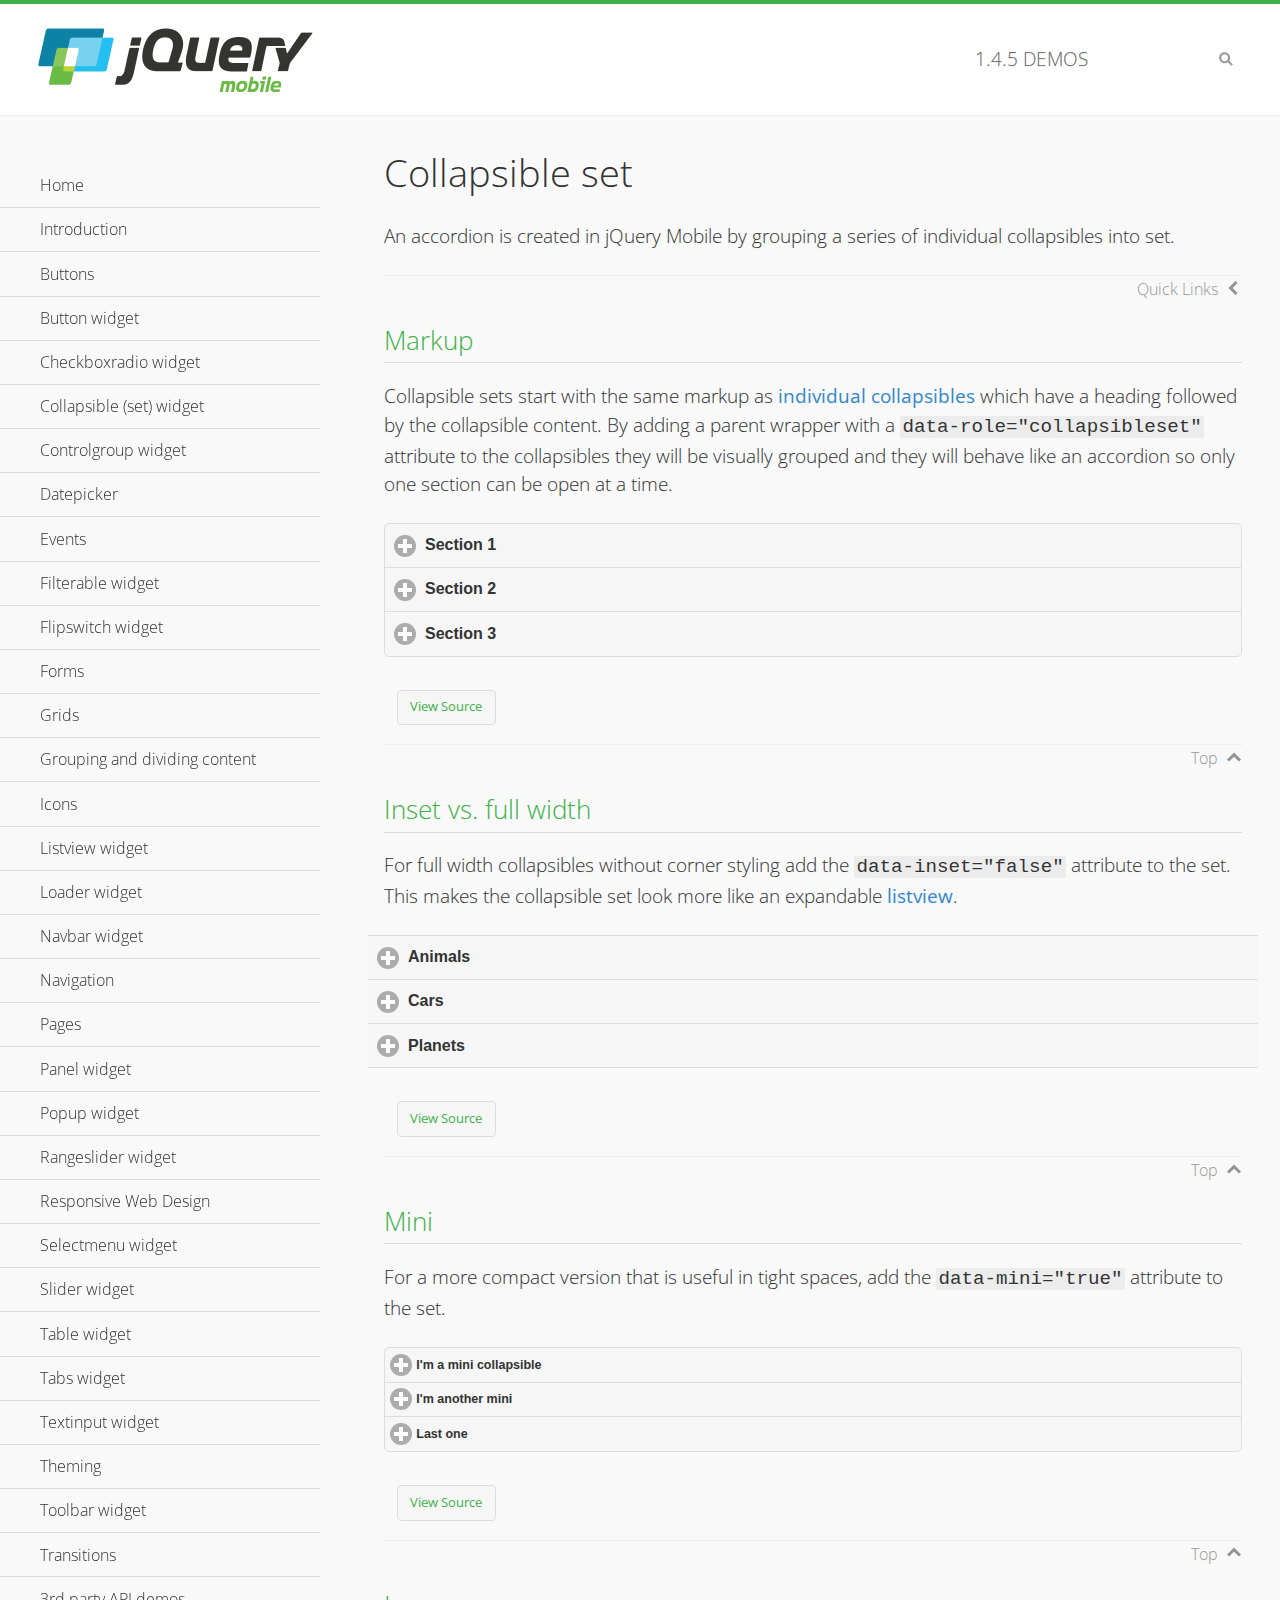
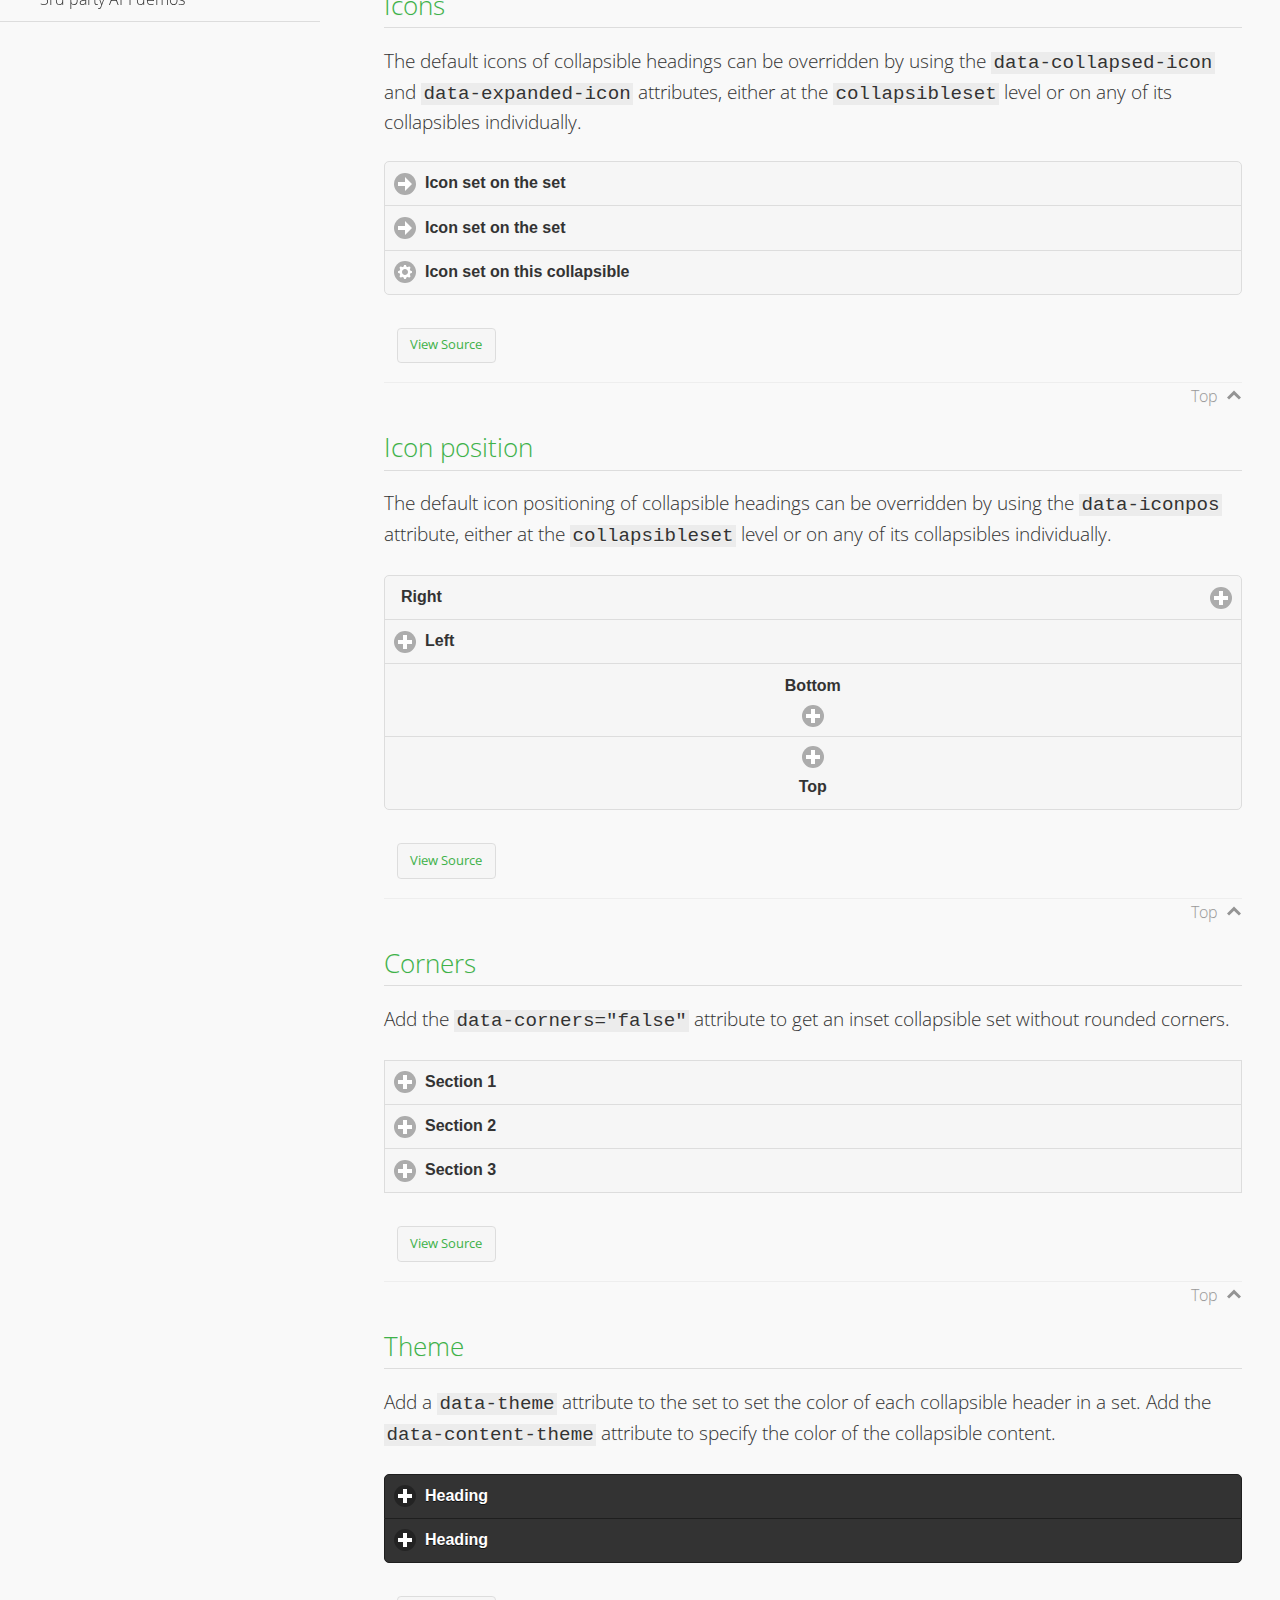
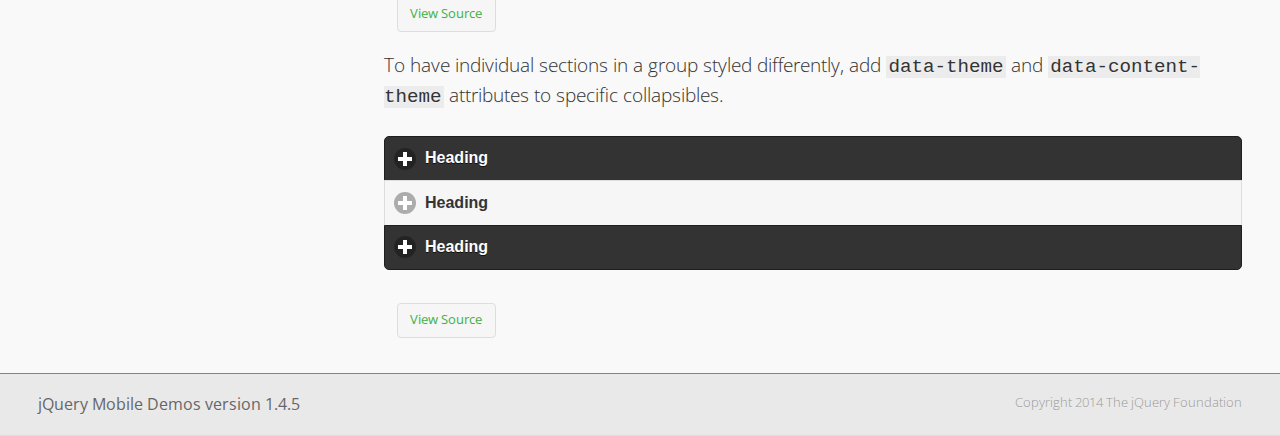
<file: assets/demos/collapsibleset/index.html>
<!DOCTYPE html>
<html>
<head>
	<meta charset="utf-8">
	<meta name="viewport" content="width=device-width, initial-scale=1">
	<title>Collapsible set - jQuery Mobile Demos</title>
	<link rel="shortcut icon" href="../favicon.ico">
    <link rel="stylesheet" href="http://fonts.googleapis.com/css?family=Open+Sans:300,400,700">
	<link rel="stylesheet" href="../css/themes/default/jquery.mobile-1.4.5.min.css">
	<link rel="stylesheet" href="../_assets/css/jqm-demos.css">
	<script src="../js/jquery.js"></script>
	<script src="../_assets/js/index.js"></script>
	<script src="../js/jquery.mobile-1.4.5.min.js"></script>
</head>
<body>
<div data-role="page" class="jqm-demos" data-quicklinks="true">

	<div data-role="header" class="jqm-header">
		<h2><a href="../" title="jQuery Mobile Demos home"><img src="../_assets/img/jquery-logo.png" alt="jQuery Mobile"></a></h2>
		<p><span class="jqm-version"></span> Demos</p>
		<a href="#" class="jqm-navmenu-link ui-btn ui-btn-icon-notext ui-corner-all ui-icon-bars ui-nodisc-icon ui-alt-icon ui-btn-left">Menu</a>
		<a href="#" class="jqm-search-link ui-btn ui-btn-icon-notext ui-corner-all ui-icon-search ui-nodisc-icon ui-alt-icon ui-btn-right">Search</a>
	</div><!-- /header -->

	<div role="main" class="ui-content jqm-content">

		<h1>Collapsible set</h1>

		<p>An accordion is created in jQuery Mobile by grouping a series of individual collapsibles into set.</p>

		<h2>Markup</h2>

		<p>Collapsible sets start with the same markup as <a href="../collapsible/" data-ajax="false">individual collapsibles</a> which have a heading followed by the collapsible content. By adding a parent wrapper with a <code>data-role="collapsibleset"</code> attribute to the collapsibles they will be visually grouped and they will behave like an accordion so only one section can be open at a time.</p>

			<div data-demo-html="true">
				<div data-role="collapsibleset" data-theme="a" data-content-theme="a">
					<div data-role="collapsible">
						<h3>Section 1</h3>
					<p>I'm the collapsible content for section 1</p>
					</div>
					<div data-role="collapsible">
						<h3>Section 2</h3>
					<p>I'm the collapsible content for section 2</p>

					</div>
					<div data-role="collapsible">
						<h3>Section 3</h3>
					<p>I'm the collapsible content for section 3</p>
					</div>
				</div>
			</div><!--/demo-html -->

		<h2>Inset vs. full width</h2>

		<p>For full width collapsibles without corner styling add the <code>data-inset="false"</code> attribute to the set. This makes the collapsible set look more like an expandable <a href="../listview/">listview</a>.</p>

			<div data-demo-html="true">
				<div data-role="collapsibleset" data-inset="false">
					<div data-role="collapsible">
						<h3>Animals</h3>
						<ul data-role="listview" data-inset="false">
							<li>Cats</li>
							<li>Dogs</li>
							<li>Lizards</li>
							<li>Snakes</li>
						</ul>
					</div>
					<div data-role="collapsible">
						<h3>Cars</h3>
						<ul data-role="listview" data-inset="false">
							<li>Acura</li>
							<li>Audi</li>
							<li>BMW</li>
							<li>Cadillac</li>
						</ul>
					</div>
					<div data-role="collapsible">
						<h3>Planets</h3>
						<ul data-role="listview" data-inset="false">
							<li>Earth</li>
							<li>Jupiter</li>
							<li>Mars</li>
							<li>Mercury</li>
						</ul>
					</div>
				</div>
			</div><!--/demo-html -->

		<h2>Mini</h2>

		<p>For a more compact version that is useful in tight spaces, add the <code>data-mini="true"</code> attribute to the set. </p>

			<div data-demo-html="true">
				<div data-role="collapsibleset" data-theme="a" data-content-theme="a" data-mini="true">
					<div data-role="collapsible">
						<h3>I'm a mini collapsible</h3>
					<p>This is good for tight spaces.</p>
					</div>
					<div data-role="collapsible">
						<h3>I'm another mini</h3>
					<p>Here's some collapsible content.</p>

					</div>
					<div data-role="collapsible">
						<h3>Last one</h3>
					<p>Final bit of collapsible content.</p>
					</div>
				</div>
			</div><!--/demo-html -->

		<h2>Icons</h2>

		<p>The default icons of collapsible headings can be overridden by using the <code>data-collapsed-icon</code> and <code>data-expanded-icon</code> attributes, either at the <code>collapsibleset</code> level or on any of its collapsibles individually.</p>

			<div data-demo-html="true">
				<div data-role="collapsibleset" data-theme="a" data-content-theme="a" data-collapsed-icon="arrow-r" data-expanded-icon="arrow-d">
					<div data-role="collapsible">
						<h3>Icon set on the set</h3>
					<p>Specify the open and close icons on the set to apply it to all the collapsibles within.</p>
					</div>
					<div data-role="collapsible">
						<h3>Icon set on the set</h3>
					<p>This collapsible also gets the icon from the set.</p>
					</div>
					<div data-role="collapsible" data-collapsed-icon="gear" data-expanded-icon="delete">
						<h3>Icon set on this collapsible</h3>
					<p>The icons here are applied to this collapsible specifically, thus overriding the set icons.</p>
					</div>
				</div>
			</div><!--/demo-html -->

		<h2>Icon position</h2>

		<p>The default icon positioning of collapsible headings can be overridden by using the <code>data-iconpos</code> attribute, either at the <code>collapsibleset</code> level or on any of its collapsibles individually.</p>

			<div data-demo-html="true">
				<div data-role="collapsibleset" data-theme="a" data-content-theme="a" data-iconpos="right">
					<div data-role="collapsible">
						<h3>Right</h3>
					<p>Inherits icon positioning from <code>data-iconpos="right"</code> attribute on set.</p>
					</div>
					<div data-role="collapsible" data-iconpos="left">
						<h3>Left</h3>
					<p>Set via <code>data-iconpos="left"</code> attribute on the collapsible</p>
					</div>
					<div data-role="collapsible" data-iconpos="bottom">
						<h3>Bottom</h3>
					<p>Set via <code>data-iconpos="bottom"</code> attribute on the collapsible</p>
					</div>
					<div data-role="collapsible" data-iconpos="top">
						<h3>Top</h3>
					<p>Set via <code>data-iconpos="top"</code> attribute on the collapsible</p>
					</div>
				</div>
			</div><!--/demo-html -->

		<h2>Corners</h2>
		<p>Add the <code>data-corners="false"</code> attribute to get an inset collapsible set without rounded corners.</p>

			<div data-demo-html="true">
				<div data-role="collapsibleset" data-corners="false" data-theme="a" data-content-theme="a">
					<div data-role="collapsible">
						<h3>Section 1</h3>
					<p>Collapsible content</p>
					</div>
					<div data-role="collapsible">
						<h3>Section 2</h3>
					<p>Collapsible content</p>

					</div>
					<div data-role="collapsible">
						<h3>Section 3</h3>
					<p>Collapsible content</p>
					</div>
				</div>
			</div><!--/demo-html -->

		<h2>Theme</h2>

		<p>Add a <code>data-theme</code> attribute to the set to set the color of each collapsible header in a set. Add the <code>data-content-theme</code> attribute to specify the color of the collapsible content. </p>

			<div data-demo-html="true">
				<div data-role="collapsibleset" data-theme="b" data-content-theme="b">
					<div data-role="collapsible">
						<h3>Heading</h3>
						<p>Content</p>
					</div>
					<div data-role="collapsible">
						<h3>Heading</h3>
						<p>Content</p>
					</div>
				</div>
			</div><!--/demo-html -->

		<p>To have individual sections in a group styled differently, add <code>data-theme</code> and <code>data-content-theme</code> attributes to specific collapsibles.</p>

			<div data-demo-html="true">
				<div data-role="collapsibleset" data-theme="b" data-content-theme="b">
					<div data-role="collapsible">
						<h3>Heading</h3>
						<p>Content</p>
					</div>
					<div data-role="collapsible" data-theme="a" data-content-theme="a">
						<h3>Heading</h3>
						<p>Content</p>
					</div>
					<div data-role="collapsible">
						<h3>Heading</h3>
						<p>Content</p>
					</div>
				</div>
		</div><!--/demo-html -->

	</div><!-- /content -->
	    <div data-role="panel" class="jqm-navmenu-panel" data-position="left" data-display="overlay" data-theme="a">
	    	<ul class="jqm-list ui-alt-icon ui-nodisc-icon">
<li data-filtertext="demos homepage" data-icon="home"><a href=".././">Home</a></li>
<li data-filtertext="introduction overview getting started"><a href="../intro/" data-ajax="false">Introduction</a></li>
<li data-filtertext="buttons button markup buttonmarkup method anchor link button element"><a href="../button-markup/" data-ajax="false">Buttons</a></li>
<li data-filtertext="form button widget input button submit reset"><a href="../button/" data-ajax="false">Button widget</a></li>
<li data-role="collapsible" data-enhanced="true" data-collapsed-icon="carat-d" data-expanded-icon="carat-u" data-iconpos="right" data-inset="false" class="ui-collapsible ui-collapsible-themed-content ui-collapsible-collapsed">
	<h3 class="ui-collapsible-heading ui-collapsible-heading-collapsed">
		<a href="#" class="ui-collapsible-heading-toggle ui-btn ui-btn-icon-right ui-btn-inherit ui-icon-carat-d">
		    Checkboxradio widget<span class="ui-collapsible-heading-status"> click to expand contents</span>
		</a>
	</h3>
	<div class="ui-collapsible-content ui-body-inherit ui-collapsible-content-collapsed" aria-hidden="true">
		<ul>
			<li data-filtertext="form checkboxradio widget checkbox input checkboxes controlgroups"><a href="../checkboxradio-checkbox/" data-ajax="false">Checkboxes</a></li>
			<li data-filtertext="form checkboxradio widget radio input radio buttons controlgroups"><a href="../checkboxradio-radio/" data-ajax="false">Radio buttons</a></li>
		</ul>
	</div>
</li>
<li data-role="collapsible" data-enhanced="true" data-collapsed-icon="carat-d" data-expanded-icon="carat-u" data-iconpos="right" data-inset="false" class="ui-collapsible ui-collapsible-themed-content ui-collapsible-collapsed">
	<h3 class="ui-collapsible-heading ui-collapsible-heading-collapsed">
		<a href="#" class="ui-collapsible-heading-toggle ui-btn ui-btn-icon-right ui-btn-inherit ui-icon-carat-d">
			Collapsible (set) widget<span class="ui-collapsible-heading-status"> click to expand contents</span>
		</a>
	</h3>
	<div class="ui-collapsible-content ui-body-inherit ui-collapsible-content-collapsed" aria-hidden="true">
		<ul>
			<li data-filtertext="collapsibles content formatting"><a href="../collapsible/" data-ajax="false">Collapsible</a></li>
			<li data-filtertext="dynamic collapsible set accordion append expand"><a href="../collapsible-dynamic/" data-ajax="false">Dynamic collapsibles</a></li>
			<li data-filtertext="accordions collapsible set widget content formatting grouped collapsibles"><a href="../collapsibleset/" data-ajax="false">Collapsible set</a></li>
		</ul>
	</div>
</li>
<li data-role="collapsible" data-enhanced="true" data-collapsed-icon="carat-d" data-expanded-icon="carat-u" data-iconpos="right" data-inset="false" class="ui-collapsible ui-collapsible-themed-content ui-collapsible-collapsed">
	<h3 class="ui-collapsible-heading ui-collapsible-heading-collapsed">
		<a href="#" class="ui-collapsible-heading-toggle ui-btn ui-btn-icon-right ui-btn-inherit ui-icon-carat-d">
			Controlgroup widget<span class="ui-collapsible-heading-status"> click to expand contents</span>
		</a>
	</h3>
	<div class="ui-collapsible-content ui-body-inherit ui-collapsible-content-collapsed" aria-hidden="true">
		<ul>
			<li data-filtertext="controlgroups selectmenu checkboxradio input grouped buttons horizontal vertical"><a href="../controlgroup/" data-ajax="false">Controlgroup</a></li>
			<li data-filtertext="dynamic controlgroup dynamically add buttons"><a href="../controlgroup-dynamic/" data-ajax="false">Dynamic controlgroups</a></li>
		</ul>
	</div>
</li>
<li data-filtertext="form datepicker widget date input"><a href="../datepicker/" data-ajax="false">Datepicker</a></li>
<li data-role="collapsible" data-enhanced="true" data-collapsed-icon="carat-d" data-expanded-icon="carat-u" data-iconpos="right" data-inset="false" class="ui-collapsible ui-collapsible-themed-content ui-collapsible-collapsed">
	<h3 class="ui-collapsible-heading ui-collapsible-heading-collapsed">
		<a href="#" class="ui-collapsible-heading-toggle ui-btn ui-btn-icon-right ui-btn-inherit ui-icon-carat-d">
			Events<span class="ui-collapsible-heading-status"> click to expand contents</span>
		</a>
	</h3>
	<div class="ui-collapsible-content ui-body-inherit ui-collapsible-content-collapsed" aria-hidden="true">
		<ul>
			<li data-filtertext="swipe to delete list items listviews swipe events"><a href="../swipe-list/" data-ajax="false">Swipe list items</a></li>
			<li data-filtertext="swipe to navigate swipe page navigation swipe events"><a href="../swipe-page/" data-ajax="false">Swipe page navigation</a></li>
		</ul>
	</div>
</li>
<li data-filtertext="filterable filter elements sorting searching listview table"><a href="../filterable/" data-ajax="false">Filterable widget</a></li>
<li data-filtertext="form flipswitch widget flip toggle switch binary select checkbox input"><a href="../flipswitch/" data-ajax="false">Flipswitch widget</a></li>
<li data-role="collapsible" data-enhanced="true" data-collapsed-icon="carat-d" data-expanded-icon="carat-u" data-iconpos="right" data-inset="false" class="ui-collapsible ui-collapsible-themed-content ui-collapsible-collapsed">
	<h3 class="ui-collapsible-heading ui-collapsible-heading-collapsed">
		<a href="#" class="ui-collapsible-heading-toggle ui-btn ui-btn-icon-right ui-btn-inherit ui-icon-carat-d">
			Forms<span class="ui-collapsible-heading-status"> click to expand contents</span>
		</a>
	</h3>
	<div class="ui-collapsible-content ui-body-inherit ui-collapsible-content-collapsed" aria-hidden="true">
		<ul>
			<li data-filtertext="forms text checkbox radio range button submit reset inputs selects textarea slider flipswitch label form elements"><a href="../forms/" data-ajax="false">Forms</a></li>
			<li data-filtertext="form hide labels hidden accessible ui-hidden-accessible forms"><a href="../forms-label-hidden-accessible/" data-ajax="false">Hide labels</a></li>
			<li data-filtertext="form field containers fieldcontain ui-field-contain forms"><a href="../forms-field-contain/" data-ajax="false">Field containers</a></li>
			<li data-filtertext="forms disabled form elements"><a href="../forms-disabled/" data-ajax="false">Forms disabled</a></li>
			<li data-filtertext="forms gallery examples overview forms text checkbox radio range button submit reset inputs selects textarea slider flipswitch label form elements"><a href="../forms-gallery/" data-ajax="false">Forms gallery</a></li>
		</ul>
	</div>
</li>
<li data-role="collapsible" data-enhanced="true" data-collapsed-icon="carat-d" data-expanded-icon="carat-u" data-iconpos="right" data-inset="false" class="ui-collapsible ui-collapsible-themed-content ui-collapsible-collapsed">
	<h3 class="ui-collapsible-heading ui-collapsible-heading-collapsed">
		<a href="#" class="ui-collapsible-heading-toggle ui-btn ui-btn-icon-right ui-btn-inherit ui-icon-carat-d">
			Grids<span class="ui-collapsible-heading-status"> click to expand contents</span>
		</a>
	</h3>
	<div class="ui-collapsible-content ui-body-inherit ui-collapsible-content-collapsed" aria-hidden="true">
		<ul>
			<li data-filtertext="grids columns blocks content formatting rwd responsive css framework"><a href="../grids/" data-ajax="false">Grids</a></li>
			<li data-filtertext="buttons in grids css framework"><a href="../grids-buttons/" data-ajax="false">Buttons in grids</a></li>
			<li data-filtertext="custom responsive grids rwd css framework"><a href="../grids-custom-responsive/" data-ajax="false">Custom responsive grids</a></li>
		</ul>
	</div>
</li>
<li data-filtertext="blocks content formatting sections heading"><a href="../body-bar-classes/" data-ajax="false">Grouping and dividing content</a></li>
<li data-role="collapsible" data-enhanced="true" data-collapsed-icon="carat-d" data-expanded-icon="carat-u" data-iconpos="right" data-inset="false" class="ui-collapsible ui-collapsible-themed-content ui-collapsible-collapsed">
	<h3 class="ui-collapsible-heading ui-collapsible-heading-collapsed">
		<a href="#" class="ui-collapsible-heading-toggle ui-btn ui-btn-icon-right ui-btn-inherit ui-icon-carat-d">
			Icons<span class="ui-collapsible-heading-status"> click to expand contents</span>
		</a>
	</h3>
	<div class="ui-collapsible-content ui-body-inherit ui-collapsible-content-collapsed" aria-hidden="true">
		<ul>
			<li data-filtertext="button icons svg disc alt custom icon position"><a href="../icons/" data-ajax="false">Icons</a></li>
			<li data-filtertext=""><a href="../icons-grunticon/" data-ajax="false">Grunticon loader</a></li>
		</ul>
	</div>
</li>
<li data-role="collapsible" data-enhanced="true" data-collapsed-icon="carat-d" data-expanded-icon="carat-u" data-iconpos="right" data-inset="false" class="ui-collapsible ui-collapsible-themed-content ui-collapsible-collapsed">
	<h3 class="ui-collapsible-heading ui-collapsible-heading-collapsed">
		<a href="#" class="ui-collapsible-heading-toggle ui-btn ui-btn-icon-right ui-btn-inherit ui-icon-carat-d">
			Listview widget<span class="ui-collapsible-heading-status"> click to expand contents</span>
		</a>
	</h3>
	<div class="ui-collapsible-content ui-body-inherit ui-collapsible-content-collapsed" aria-hidden="true">
		<ul>
			<li data-filtertext="listview widget thumbnails icons nested split button collapsible ul ol"><a href="../listview/" data-ajax="false">Listview</a></li>
			<li data-filtertext="autocomplete filterable reveal listview filtertextbeforefilter placeholder"><a href="../listview-autocomplete/" data-ajax="false">Listview autocomplete</a></li>
			<li data-filtertext="autocomplete filterable reveal listview remote data filtertextbeforefilter placeholder"><a href="../listview-autocomplete-remote/" data-ajax="false">Listview autocomplete remote data</a></li>
			<li data-filtertext="autodividers anchor jump scroll linkbars listview lists ul ol"><a href="../listview-autodividers-linkbar/" data-ajax="false">Listview autodividers linkbar</a></li>
			<li data-filtertext="listview autodividers selector autodividersselector lists ul ol"><a href="../listview-autodividers-selector/" data-ajax="false">Listview autodividers selector</a></li>
			<li data-filtertext="listview nested list items"><a href="../listview-nested-lists/" data-ajax="false">Nested Listviews</a></li>
			<li data-filtertext="listview collapsible list items flat"><a href="../listview-collapsible-item-flat/" data-ajax="false">Listview collapsible list items (flat)</a></li>
			<li data-filtertext="listview collapsible list indented"><a href="../listview-collapsible-item-indented/" data-ajax="false">Listview collapsible list items (indented)</a></li>
			<li data-filtertext="grid listview responsive grids responsive listviews lists ul"><a href="../listview-grid/" data-ajax="false">Listview responsive grid</a></li>
		</ul>
	</div>
</li>
<li data-filtertext="loader widget page loading navigation overlay spinner"><a href="../loader/" data-ajax="false">Loader widget</a></li>
<li data-filtertext="navbar widget navmenu toolbars header footer"><a href="../navbar/" data-ajax="false">Navbar widget</a></li>
<li data-role="collapsible" data-enhanced="true" data-collapsed-icon="carat-d" data-expanded-icon="carat-u" data-iconpos="right" data-inset="false" class="ui-collapsible ui-collapsible-themed-content ui-collapsible-collapsed">
	<h3 class="ui-collapsible-heading ui-collapsible-heading-collapsed">
		<a href="#" class="ui-collapsible-heading-toggle ui-btn ui-btn-icon-right ui-btn-inherit ui-icon-carat-d">
			Navigation<span class="ui-collapsible-heading-status"> click to expand contents</span>
		</a>
	</h3>
	<div class="ui-collapsible-content ui-body-inherit ui-collapsible-content-collapsed" aria-hidden="true">
		<ul>
			<li data-filtertext="ajax navigation navigate widget history event method"><a href="../navigation/" data-ajax="false">Navigation</a></li>
			<li data-filtertext="linking pages page links navigation ajax prefetch cache"><a href="../navigation-linking-pages/" data-ajax="false">Linking pages</a></li>
			<!-- <li data-filtertext="php redirect server redirection server-side navigation"><a href="../navigation-php-redirect/" data-ajax="false">PHP redirect demo</a></li>-->
			<li data-filtertext="navigation redirection hash query"><a href="../navigation-hash-processing/" data-ajax="false">Hash processing demo</a></li>
			<li data-filtertext="navigation redirection hash query"><a href="../page-events/" data-ajax="false">Page Navigation Events</a></li>
		</ul>
	</div>
</li>
<li data-role="collapsible" data-enhanced="true" data-collapsed-icon="carat-d" data-expanded-icon="carat-u" data-iconpos="right" data-inset="false" class="ui-collapsible ui-collapsible-themed-content ui-collapsible-collapsed">
	<h3 class="ui-collapsible-heading ui-collapsible-heading-collapsed">
		<a href="#" class="ui-collapsible-heading-toggle ui-btn ui-btn-icon-right ui-btn-inherit ui-icon-carat-d">
			Pages<span class="ui-collapsible-heading-status"> click to expand contents</span>
		</a>
	</h3>
	<div class="ui-collapsible-content ui-body-inherit ui-collapsible-content-collapsed" aria-hidden="true">
		<ul>
			<li data-filtertext="pages page widget ajax navigation"><a href="../pages/" data-ajax="false">Pages</a></li>
			<li data-filtertext="single page"><a href="../pages-single-page/" data-ajax="false">Single page</a></li>
			<li data-filtertext="multipage multi-page page"><a href="../pages-multi-page/" data-ajax="false">Multi-page template</a></li>
			<li data-filtertext="dialog page widget modal popup"><a href="../pages-dialog/" data-ajax="false">Dialog page</a></li>
		</ul>
	</div>
</li>
<li data-role="collapsible" data-enhanced="true" data-collapsed-icon="carat-d" data-expanded-icon="carat-u" data-iconpos="right" data-inset="false" class="ui-collapsible ui-collapsible-themed-content ui-collapsible-collapsed">
	<h3 class="ui-collapsible-heading ui-collapsible-heading-collapsed">
		<a href="#" class="ui-collapsible-heading-toggle ui-btn ui-btn-icon-right ui-btn-inherit ui-icon-carat-d">
			Panel widget<span class="ui-collapsible-heading-status"> click to expand contents</span>
		</a>
	</h3>
	<div class="ui-collapsible-content ui-body-inherit ui-collapsible-content-collapsed" aria-hidden="true">
		<ul>
			<li data-filtertext="panel widget sliding panels reveal push overlay responsive"><a href="../panel/" data-ajax="false">Panel</a></li>
			<li data-filtertext=""><a href="../panel-external/" data-ajax="false">External panels</a></li>
			<li data-filtertext="panel "><a href="../panel-fixed/" data-ajax="false">Fixed panels</a></li>
			<li data-filtertext="panel slide panels sliding panels shadow rwd responsive breakpoint"><a href="../panel-responsive/" data-ajax="false">Panels responsive</a></li>
			<li data-filtertext="panel custom style custom panel width reveal shadow listview panel styling page background wrapper"><a href="../panel-styling/" data-ajax="false">Custom panel style</a></li>
			<li data-filtertext="panel open on swipe"><a href="../panel-swipe-open/" data-ajax="false">Panel open on swipe</a></li>
			<li data-filtertext="panels outside page internal external toolbars"><a href="../panel-external-internal/" data-ajax="false">Panel external and internal</a></li>
		</ul>
	</div>
</li>
<li data-role="collapsible" data-enhanced="true" data-collapsed-icon="carat-d" data-expanded-icon="carat-u" data-iconpos="right" data-inset="false" class="ui-collapsible ui-collapsible-themed-content ui-collapsible-collapsed">
	<h3 class="ui-collapsible-heading ui-collapsible-heading-collapsed">
		<a href="#" class="ui-collapsible-heading-toggle ui-btn ui-btn-icon-right ui-btn-inherit ui-icon-carat-d">
			Popup widget<span class="ui-collapsible-heading-status"> click to expand contents</span>
		</a>
	</h3>
	<div class="ui-collapsible-content ui-body-inherit ui-collapsible-content-collapsed" aria-hidden="true">
		<ul>
			<li data-filtertext="popup widget popups dialog modal transition tooltip lightbox form overlay screen flip pop fade transition"><a href="../popup/" data-ajax="false">Popup</a></li>
			<li data-filtertext="popup alignment position"><a href="../popup-alignment/" data-ajax="false">Popup alignment</a></li>
			<li data-filtertext="popup arrow size popups popover"><a href="../popup-arrow-size/" data-ajax="false">Popup arrow size</a></li>
			<li data-filtertext="dynamic popups popup images lightbox"><a href="../popup-dynamic/" data-ajax="false">Dynamic popups</a></li>
			<li data-filtertext="popups with iframes scaling"><a href="../popup-iframe/" data-ajax="false">Popups with iframes</a></li>
			<li data-filtertext="popup image scaling"><a href="../popup-image-scaling/" data-ajax="false">Popup image scaling</a></li>
			<li data-filtertext="external popup outside multi-page"><a href="../popup-outside-multipage/" data-ajax="false">Popup outside multi-page</a></li>
		</ul>
	</div>
</li>
<li data-filtertext="form rangeslider widget dual sliders dual handle sliders range input"><a href="../rangeslider/" data-ajax="false">Rangeslider widget</a></li>
<li data-filtertext="responsive web design rwd adaptive progressive enhancement PE accessible mobile breakpoints media query media queries"><a href="../rwd/" data-ajax="false">Responsive Web Design</a></li>
<li data-role="collapsible" data-enhanced="true" data-collapsed-icon="carat-d" data-expanded-icon="carat-u" data-iconpos="right" data-inset="false" class="ui-collapsible ui-collapsible-themed-content ui-collapsible-collapsed">
	<h3 class="ui-collapsible-heading ui-collapsible-heading-collapsed">
		<a href="#" class="ui-collapsible-heading-toggle ui-btn ui-btn-icon-right ui-btn-inherit ui-icon-carat-d">
			Selectmenu widget<span class="ui-collapsible-heading-status"> click to expand contents</span>
		</a>
	</h3>
	<div class="ui-collapsible-content ui-body-inherit ui-collapsible-content-collapsed" aria-hidden="true">
		<ul>
			<li data-filtertext="form selectmenu widget select input custom select menu selects"><a href="../selectmenu/" data-ajax="false">Selectmenu</a></li>
			<li data-filtertext="form custom select menu selectmenu widget custom menu option optgroup multiple selects"><a href="../selectmenu-custom/" data-ajax="false">Custom select menu</a></li>
			<li data-filtertext="filterable select filter popup dialog"><a href="../selectmenu-custom-filter/" data-ajax="false">Custom select menu with filter</a></li>
		</ul>
	</div>
</li>
<li data-role="collapsible" data-enhanced="true" data-collapsed-icon="carat-d" data-expanded-icon="carat-u" data-iconpos="right" data-inset="false" class="ui-collapsible ui-collapsible-themed-content ui-collapsible-collapsed">
	<h3 class="ui-collapsible-heading ui-collapsible-heading-collapsed">
		<a href="#" class="ui-collapsible-heading-toggle ui-btn ui-btn-icon-right ui-btn-inherit ui-icon-carat-d">
			Slider widget<span class="ui-collapsible-heading-status"> click to expand contents</span>
		</a>
	</h3>
	<div class="ui-collapsible-content ui-body-inherit ui-collapsible-content-collapsed" aria-hidden="true">
		<ul>
			<li data-filtertext="form slider widget range input single sliders"><a href="../slider/" data-ajax="false">Slider</a></li>
			<li data-filtertext="form slider widget flipswitch slider binary select flip toggle switch"><a href="../slider-flipswitch/" data-ajax="false">Slider flip toggle switch</a></li>
			<li data-filtertext="form slider tooltip handle value input range sliders"><a href="../slider-tooltip/" data-ajax="false">Slider tooltip</a></li>
		</ul>
	</div>
</li>
<li data-role="collapsible" data-enhanced="true" data-collapsed-icon="carat-d" data-expanded-icon="carat-u" data-iconpos="right" data-inset="false" class="ui-collapsible ui-collapsible-themed-content ui-collapsible-collapsed">
	<h3 class="ui-collapsible-heading ui-collapsible-heading-collapsed">
		<a href="#" class="ui-collapsible-heading-toggle ui-btn ui-btn-icon-right ui-btn-inherit ui-icon-carat-d">
			Table widget<span class="ui-collapsible-heading-status"> click to expand contents</span>
		</a>
	</h3>
	<div class="ui-collapsible-content ui-body-inherit ui-collapsible-content-collapsed" aria-hidden="true">
		<ul>
			<li data-filtertext="table widget reflow column toggle th td responsive tables rwd hide show tabular"><a href="../table-column-toggle/" data-ajax="false">Table Column Toggle</a></li>
			<li data-filtertext="table column toggle phone comparison demo"><a href="../table-column-toggle-example/" data-ajax="false">Table Column Toggle demo</a></li>
			<li data-filtertext="responsive tables table column toggle heading groups rwd breakpoint"><a href="../table-column-toggle-heading-groups/" data-ajax="false">Table Column Toggle heading groups</a></li>
			<li data-filtertext="responsive tables table column toggle hide rwd breakpoint customization options"><a href="../table-column-toggle-options/" data-ajax="false">Table Column Toggle options</a></li>
			<li data-filtertext="table reflow th td responsive rwd columns tabular"><a href="../table-reflow/" data-ajax="false">Table Reflow</a></li>
			<li data-filtertext="responsive tables table reflow heading groups rwd breakpoint"><a href="../table-reflow-heading-groups/" data-ajax="false">Table Reflow heading groups</a></li>
			<li data-filtertext="responsive tables table reflow stripes strokes table style"><a href="../table-reflow-stripes-strokes/" data-ajax="false">Table Reflow stripes and strokes</a></li>
			<li data-filtertext="responsive tables table reflow stack custom styles"><a href="../table-reflow-styling/" data-ajax="false">Table Reflow custom styles</a></li>
		</ul>
	</div>
</li>
<li data-filtertext="ui tabs widget"><a href="../tabs/" data-ajax="false">Tabs widget</a></li>
<li data-filtertext="form textinput widget text input textarea number date time tel email file color password"><a href="../textinput/" data-ajax="false">Textinput widget</a></li>
<li data-role="collapsible" data-enhanced="true" data-collapsed-icon="carat-d" data-expanded-icon="carat-u" data-iconpos="right" data-inset="false" class="ui-collapsible ui-collapsible-themed-content ui-collapsible-collapsed">
	<h3 class="ui-collapsible-heading ui-collapsible-heading-collapsed">
		<a href="#" class="ui-collapsible-heading-toggle ui-btn ui-btn-icon-right ui-btn-inherit ui-icon-carat-d">
			Theming<span class="ui-collapsible-heading-status"> click to expand contents</span>
		</a>
	</h3>
	<div class="ui-collapsible-content ui-body-inherit ui-collapsible-content-collapsed" aria-hidden="true">
		<ul>
			<li data-filtertext="default theme swatches theming style css"><a href="../theme-default/" data-ajax="false">Default theme</a></li>
			<li data-filtertext="classic theme old theme swatches theming style css"><a href="../theme-classic/" data-ajax="false">Classic theme</a></li>
		</ul>
	</div>
</li>
<li data-role="collapsible" data-enhanced="true" data-collapsed-icon="carat-d" data-expanded-icon="carat-u" data-iconpos="right" data-inset="false" class="ui-collapsible ui-collapsible-themed-content ui-collapsible-collapsed">
	<h3 class="ui-collapsible-heading ui-collapsible-heading-collapsed">
		<a href="#" class="ui-collapsible-heading-toggle ui-btn ui-btn-icon-right ui-btn-inherit ui-icon-carat-d">
			Toolbar widget<span class="ui-collapsible-heading-status"> click to expand contents</span>
		</a>
	</h3>
	<div class="ui-collapsible-content ui-body-inherit ui-collapsible-content-collapsed" aria-hidden="true">
		<ul>
			<li data-filtertext="toolbar widget header footer toolbars fixed fullscreen external sections"><a href="../toolbar/" data-ajax="false">Toolbar</a></li>
			<li data-filtertext="dynamic toolbars dynamically add toolbar header footer"><a href="../toolbar-dynamic/" data-ajax="false">Dynamic toolbars</a></li>
			<li data-filtertext="external toolbars header footer"><a href="../toolbar-external/" data-ajax="false">External toolbars</a></li>
			<li data-filtertext="fixed toolbars header footer"><a href="../toolbar-fixed/" data-ajax="false">Fixed toolbars</a></li>
			<li data-filtertext="fixed fullscreen toolbars header footer"><a href="../toolbar-fixed-fullscreen/" data-ajax="false">Fullscreen toolbars</a></li>
			<li data-filtertext="external fixed toolbars header footer"><a href="../toolbar-fixed-external/" data-ajax="false">Fixed external toolbars</a></li>
			<li data-filtertext="external persistent toolbars header footer navbar navmenu"><a href="../toolbar-fixed-persistent/" data-ajax="false">Persistent toolbars</a></li>
			<li data-filtertext="external ajax optimized toolbars persistent toolbars header footer navbar"><a href="../toolbar-fixed-persistent-optimized/" data-ajax="false">Ajax optimized toolbars</a></li>
			<li data-filtertext="form in toolbars header footer"><a href="../toolbar-fixed-forms/" data-ajax="false">Form in toolbar</a></li>
		</ul>
	</div>
</li>
<li data-filtertext="page transitions animated pages popup navigation flip slide fade pop"><a href="../transitions/" data-ajax="false">Transitions</a></li>
<li data-role="collapsible" data-enhanced="true" data-collapsed-icon="carat-d" data-expanded-icon="carat-u" data-iconpos="right" data-inset="false" class="ui-collapsible ui-collapsible-themed-content ui-collapsible-collapsed">
	<h3 class="ui-collapsible-heading ui-collapsible-heading-collapsed">
		<a href="#" class="ui-collapsible-heading-toggle ui-btn ui-btn-icon-right ui-btn-inherit ui-icon-carat-d">
			3rd party API demos<span class="ui-collapsible-heading-status"> click to expand contents</span>
		</a>
	</h3>
	<div class="ui-collapsible-content ui-body-inherit ui-collapsible-content-collapsed" aria-hidden="true">
		<ul>
			<li data-filtertext="backbone requirejs navigation router"><a href="../backbone-requirejs/" data-ajax="false">Backbone RequireJS</a></li>
			<li data-filtertext="google maps geolocation demo"><a href="../map-geolocation/" data-ajax="false">Google Maps geolocation</a></li>
			<li data-filtertext="google maps hybrid"><a href="../map-list-toggle/" data-ajax="false">Google Maps list toggle</a></li>
		</ul>
	</div>
</li>



		     </ul>
		</div><!-- /panel -->


	<div data-role="footer" data-position="fixed" data-tap-toggle="false" class="jqm-footer">
		<p>jQuery Mobile Demos version <span class="jqm-version"></span></p>
		<p>Copyright 2014 The jQuery Foundation</p>
	</div><!-- /footer -->
	<!-- TODO: This should become an external panel so we can add input to markup (unique ID) -->
    <div data-role="panel" class="jqm-search-panel" data-position="right" data-display="overlay" data-theme="a">
		<div class="jqm-search">
			<ul class="jqm-list" data-filter-placeholder="Search demos..." data-filter-reveal="true">
<li data-filtertext="demos homepage" data-icon="home"><a href=".././">Home</a></li>
<li data-filtertext="introduction overview getting started"><a href="../intro/" data-ajax="false">Introduction</a></li>
<li data-filtertext="buttons button markup buttonmarkup method anchor link button element"><a href="../button-markup/" data-ajax="false">Buttons</a></li>
<li data-filtertext="form button widget input button submit reset"><a href="../button/" data-ajax="false">Button widget</a></li>
<li data-role="collapsible" data-enhanced="true" data-collapsed-icon="carat-d" data-expanded-icon="carat-u" data-iconpos="right" data-inset="false" class="ui-collapsible ui-collapsible-themed-content ui-collapsible-collapsed">
	<h3 class="ui-collapsible-heading ui-collapsible-heading-collapsed">
		<a href="#" class="ui-collapsible-heading-toggle ui-btn ui-btn-icon-right ui-btn-inherit ui-icon-carat-d">
		    Checkboxradio widget<span class="ui-collapsible-heading-status"> click to expand contents</span>
		</a>
	</h3>
	<div class="ui-collapsible-content ui-body-inherit ui-collapsible-content-collapsed" aria-hidden="true">
		<ul>
			<li data-filtertext="form checkboxradio widget checkbox input checkboxes controlgroups"><a href="../checkboxradio-checkbox/" data-ajax="false">Checkboxes</a></li>
			<li data-filtertext="form checkboxradio widget radio input radio buttons controlgroups"><a href="../checkboxradio-radio/" data-ajax="false">Radio buttons</a></li>
		</ul>
	</div>
</li>
<li data-role="collapsible" data-enhanced="true" data-collapsed-icon="carat-d" data-expanded-icon="carat-u" data-iconpos="right" data-inset="false" class="ui-collapsible ui-collapsible-themed-content ui-collapsible-collapsed">
	<h3 class="ui-collapsible-heading ui-collapsible-heading-collapsed">
		<a href="#" class="ui-collapsible-heading-toggle ui-btn ui-btn-icon-right ui-btn-inherit ui-icon-carat-d">
			Collapsible (set) widget<span class="ui-collapsible-heading-status"> click to expand contents</span>
		</a>
	</h3>
	<div class="ui-collapsible-content ui-body-inherit ui-collapsible-content-collapsed" aria-hidden="true">
		<ul>
			<li data-filtertext="collapsibles content formatting"><a href="../collapsible/" data-ajax="false">Collapsible</a></li>
			<li data-filtertext="dynamic collapsible set accordion append expand"><a href="../collapsible-dynamic/" data-ajax="false">Dynamic collapsibles</a></li>
			<li data-filtertext="accordions collapsible set widget content formatting grouped collapsibles"><a href="../collapsibleset/" data-ajax="false">Collapsible set</a></li>
		</ul>
	</div>
</li>
<li data-role="collapsible" data-enhanced="true" data-collapsed-icon="carat-d" data-expanded-icon="carat-u" data-iconpos="right" data-inset="false" class="ui-collapsible ui-collapsible-themed-content ui-collapsible-collapsed">
	<h3 class="ui-collapsible-heading ui-collapsible-heading-collapsed">
		<a href="#" class="ui-collapsible-heading-toggle ui-btn ui-btn-icon-right ui-btn-inherit ui-icon-carat-d">
			Controlgroup widget<span class="ui-collapsible-heading-status"> click to expand contents</span>
		</a>
	</h3>
	<div class="ui-collapsible-content ui-body-inherit ui-collapsible-content-collapsed" aria-hidden="true">
		<ul>
			<li data-filtertext="controlgroups selectmenu checkboxradio input grouped buttons horizontal vertical"><a href="../controlgroup/" data-ajax="false">Controlgroup</a></li>
			<li data-filtertext="dynamic controlgroup dynamically add buttons"><a href="../controlgroup-dynamic/" data-ajax="false">Dynamic controlgroups</a></li>
		</ul>
	</div>
</li>
<li data-filtertext="form datepicker widget date input"><a href="../datepicker/" data-ajax="false">Datepicker</a></li>
<li data-role="collapsible" data-enhanced="true" data-collapsed-icon="carat-d" data-expanded-icon="carat-u" data-iconpos="right" data-inset="false" class="ui-collapsible ui-collapsible-themed-content ui-collapsible-collapsed">
	<h3 class="ui-collapsible-heading ui-collapsible-heading-collapsed">
		<a href="#" class="ui-collapsible-heading-toggle ui-btn ui-btn-icon-right ui-btn-inherit ui-icon-carat-d">
			Events<span class="ui-collapsible-heading-status"> click to expand contents</span>
		</a>
	</h3>
	<div class="ui-collapsible-content ui-body-inherit ui-collapsible-content-collapsed" aria-hidden="true">
		<ul>
			<li data-filtertext="swipe to delete list items listviews swipe events"><a href="../swipe-list/" data-ajax="false">Swipe list items</a></li>
			<li data-filtertext="swipe to navigate swipe page navigation swipe events"><a href="../swipe-page/" data-ajax="false">Swipe page navigation</a></li>
		</ul>
	</div>
</li>
<li data-filtertext="filterable filter elements sorting searching listview table"><a href="../filterable/" data-ajax="false">Filterable widget</a></li>
<li data-filtertext="form flipswitch widget flip toggle switch binary select checkbox input"><a href="../flipswitch/" data-ajax="false">Flipswitch widget</a></li>
<li data-role="collapsible" data-enhanced="true" data-collapsed-icon="carat-d" data-expanded-icon="carat-u" data-iconpos="right" data-inset="false" class="ui-collapsible ui-collapsible-themed-content ui-collapsible-collapsed">
	<h3 class="ui-collapsible-heading ui-collapsible-heading-collapsed">
		<a href="#" class="ui-collapsible-heading-toggle ui-btn ui-btn-icon-right ui-btn-inherit ui-icon-carat-d">
			Forms<span class="ui-collapsible-heading-status"> click to expand contents</span>
		</a>
	</h3>
	<div class="ui-collapsible-content ui-body-inherit ui-collapsible-content-collapsed" aria-hidden="true">
		<ul>
			<li data-filtertext="forms text checkbox radio range button submit reset inputs selects textarea slider flipswitch label form elements"><a href="../forms/" data-ajax="false">Forms</a></li>
			<li data-filtertext="form hide labels hidden accessible ui-hidden-accessible forms"><a href="../forms-label-hidden-accessible/" data-ajax="false">Hide labels</a></li>
			<li data-filtertext="form field containers fieldcontain ui-field-contain forms"><a href="../forms-field-contain/" data-ajax="false">Field containers</a></li>
			<li data-filtertext="forms disabled form elements"><a href="../forms-disabled/" data-ajax="false">Forms disabled</a></li>
			<li data-filtertext="forms gallery examples overview forms text checkbox radio range button submit reset inputs selects textarea slider flipswitch label form elements"><a href="../forms-gallery/" data-ajax="false">Forms gallery</a></li>
		</ul>
	</div>
</li>
<li data-role="collapsible" data-enhanced="true" data-collapsed-icon="carat-d" data-expanded-icon="carat-u" data-iconpos="right" data-inset="false" class="ui-collapsible ui-collapsible-themed-content ui-collapsible-collapsed">
	<h3 class="ui-collapsible-heading ui-collapsible-heading-collapsed">
		<a href="#" class="ui-collapsible-heading-toggle ui-btn ui-btn-icon-right ui-btn-inherit ui-icon-carat-d">
			Grids<span class="ui-collapsible-heading-status"> click to expand contents</span>
		</a>
	</h3>
	<div class="ui-collapsible-content ui-body-inherit ui-collapsible-content-collapsed" aria-hidden="true">
		<ul>
			<li data-filtertext="grids columns blocks content formatting rwd responsive css framework"><a href="../grids/" data-ajax="false">Grids</a></li>
			<li data-filtertext="buttons in grids css framework"><a href="../grids-buttons/" data-ajax="false">Buttons in grids</a></li>
			<li data-filtertext="custom responsive grids rwd css framework"><a href="../grids-custom-responsive/" data-ajax="false">Custom responsive grids</a></li>
		</ul>
	</div>
</li>
<li data-filtertext="blocks content formatting sections heading"><a href="../body-bar-classes/" data-ajax="false">Grouping and dividing content</a></li>
<li data-role="collapsible" data-enhanced="true" data-collapsed-icon="carat-d" data-expanded-icon="carat-u" data-iconpos="right" data-inset="false" class="ui-collapsible ui-collapsible-themed-content ui-collapsible-collapsed">
	<h3 class="ui-collapsible-heading ui-collapsible-heading-collapsed">
		<a href="#" class="ui-collapsible-heading-toggle ui-btn ui-btn-icon-right ui-btn-inherit ui-icon-carat-d">
			Icons<span class="ui-collapsible-heading-status"> click to expand contents</span>
		</a>
	</h3>
	<div class="ui-collapsible-content ui-body-inherit ui-collapsible-content-collapsed" aria-hidden="true">
		<ul>
			<li data-filtertext="button icons svg disc alt custom icon position"><a href="../icons/" data-ajax="false">Icons</a></li>
			<li data-filtertext=""><a href="../icons-grunticon/" data-ajax="false">Grunticon loader</a></li>
		</ul>
	</div>
</li>
<li data-role="collapsible" data-enhanced="true" data-collapsed-icon="carat-d" data-expanded-icon="carat-u" data-iconpos="right" data-inset="false" class="ui-collapsible ui-collapsible-themed-content ui-collapsible-collapsed">
	<h3 class="ui-collapsible-heading ui-collapsible-heading-collapsed">
		<a href="#" class="ui-collapsible-heading-toggle ui-btn ui-btn-icon-right ui-btn-inherit ui-icon-carat-d">
			Listview widget<span class="ui-collapsible-heading-status"> click to expand contents</span>
		</a>
	</h3>
	<div class="ui-collapsible-content ui-body-inherit ui-collapsible-content-collapsed" aria-hidden="true">
		<ul>
			<li data-filtertext="listview widget thumbnails icons nested split button collapsible ul ol"><a href="../listview/" data-ajax="false">Listview</a></li>
			<li data-filtertext="autocomplete filterable reveal listview filtertextbeforefilter placeholder"><a href="../listview-autocomplete/" data-ajax="false">Listview autocomplete</a></li>
			<li data-filtertext="autocomplete filterable reveal listview remote data filtertextbeforefilter placeholder"><a href="../listview-autocomplete-remote/" data-ajax="false">Listview autocomplete remote data</a></li>
			<li data-filtertext="autodividers anchor jump scroll linkbars listview lists ul ol"><a href="../listview-autodividers-linkbar/" data-ajax="false">Listview autodividers linkbar</a></li>
			<li data-filtertext="listview autodividers selector autodividersselector lists ul ol"><a href="../listview-autodividers-selector/" data-ajax="false">Listview autodividers selector</a></li>
			<li data-filtertext="listview nested list items"><a href="../listview-nested-lists/" data-ajax="false">Nested Listviews</a></li>
			<li data-filtertext="listview collapsible list items flat"><a href="../listview-collapsible-item-flat/" data-ajax="false">Listview collapsible list items (flat)</a></li>
			<li data-filtertext="listview collapsible list indented"><a href="../listview-collapsible-item-indented/" data-ajax="false">Listview collapsible list items (indented)</a></li>
			<li data-filtertext="grid listview responsive grids responsive listviews lists ul"><a href="../listview-grid/" data-ajax="false">Listview responsive grid</a></li>
		</ul>
	</div>
</li>
<li data-filtertext="loader widget page loading navigation overlay spinner"><a href="../loader/" data-ajax="false">Loader widget</a></li>
<li data-filtertext="navbar widget navmenu toolbars header footer"><a href="../navbar/" data-ajax="false">Navbar widget</a></li>
<li data-role="collapsible" data-enhanced="true" data-collapsed-icon="carat-d" data-expanded-icon="carat-u" data-iconpos="right" data-inset="false" class="ui-collapsible ui-collapsible-themed-content ui-collapsible-collapsed">
	<h3 class="ui-collapsible-heading ui-collapsible-heading-collapsed">
		<a href="#" class="ui-collapsible-heading-toggle ui-btn ui-btn-icon-right ui-btn-inherit ui-icon-carat-d">
			Navigation<span class="ui-collapsible-heading-status"> click to expand contents</span>
		</a>
	</h3>
	<div class="ui-collapsible-content ui-body-inherit ui-collapsible-content-collapsed" aria-hidden="true">
		<ul>
			<li data-filtertext="ajax navigation navigate widget history event method"><a href="../navigation/" data-ajax="false">Navigation</a></li>
			<li data-filtertext="linking pages page links navigation ajax prefetch cache"><a href="../navigation-linking-pages/" data-ajax="false">Linking pages</a></li>
			<!-- <li data-filtertext="php redirect server redirection server-side navigation"><a href="../navigation-php-redirect/" data-ajax="false">PHP redirect demo</a></li>-->
			<li data-filtertext="navigation redirection hash query"><a href="../navigation-hash-processing/" data-ajax="false">Hash processing demo</a></li>
			<li data-filtertext="navigation redirection hash query"><a href="../page-events/" data-ajax="false">Page Navigation Events</a></li>
		</ul>
	</div>
</li>
<li data-role="collapsible" data-enhanced="true" data-collapsed-icon="carat-d" data-expanded-icon="carat-u" data-iconpos="right" data-inset="false" class="ui-collapsible ui-collapsible-themed-content ui-collapsible-collapsed">
	<h3 class="ui-collapsible-heading ui-collapsible-heading-collapsed">
		<a href="#" class="ui-collapsible-heading-toggle ui-btn ui-btn-icon-right ui-btn-inherit ui-icon-carat-d">
			Pages<span class="ui-collapsible-heading-status"> click to expand contents</span>
		</a>
	</h3>
	<div class="ui-collapsible-content ui-body-inherit ui-collapsible-content-collapsed" aria-hidden="true">
		<ul>
			<li data-filtertext="pages page widget ajax navigation"><a href="../pages/" data-ajax="false">Pages</a></li>
			<li data-filtertext="single page"><a href="../pages-single-page/" data-ajax="false">Single page</a></li>
			<li data-filtertext="multipage multi-page page"><a href="../pages-multi-page/" data-ajax="false">Multi-page template</a></li>
			<li data-filtertext="dialog page widget modal popup"><a href="../pages-dialog/" data-ajax="false">Dialog page</a></li>
		</ul>
	</div>
</li>
<li data-role="collapsible" data-enhanced="true" data-collapsed-icon="carat-d" data-expanded-icon="carat-u" data-iconpos="right" data-inset="false" class="ui-collapsible ui-collapsible-themed-content ui-collapsible-collapsed">
	<h3 class="ui-collapsible-heading ui-collapsible-heading-collapsed">
		<a href="#" class="ui-collapsible-heading-toggle ui-btn ui-btn-icon-right ui-btn-inherit ui-icon-carat-d">
			Panel widget<span class="ui-collapsible-heading-status"> click to expand contents</span>
		</a>
	</h3>
	<div class="ui-collapsible-content ui-body-inherit ui-collapsible-content-collapsed" aria-hidden="true">
		<ul>
			<li data-filtertext="panel widget sliding panels reveal push overlay responsive"><a href="../panel/" data-ajax="false">Panel</a></li>
			<li data-filtertext=""><a href="../panel-external/" data-ajax="false">External panels</a></li>
			<li data-filtertext="panel "><a href="../panel-fixed/" data-ajax="false">Fixed panels</a></li>
			<li data-filtertext="panel slide panels sliding panels shadow rwd responsive breakpoint"><a href="../panel-responsive/" data-ajax="false">Panels responsive</a></li>
			<li data-filtertext="panel custom style custom panel width reveal shadow listview panel styling page background wrapper"><a href="../panel-styling/" data-ajax="false">Custom panel style</a></li>
			<li data-filtertext="panel open on swipe"><a href="../panel-swipe-open/" data-ajax="false">Panel open on swipe</a></li>
			<li data-filtertext="panels outside page internal external toolbars"><a href="../panel-external-internal/" data-ajax="false">Panel external and internal</a></li>
		</ul>
	</div>
</li>
<li data-role="collapsible" data-enhanced="true" data-collapsed-icon="carat-d" data-expanded-icon="carat-u" data-iconpos="right" data-inset="false" class="ui-collapsible ui-collapsible-themed-content ui-collapsible-collapsed">
	<h3 class="ui-collapsible-heading ui-collapsible-heading-collapsed">
		<a href="#" class="ui-collapsible-heading-toggle ui-btn ui-btn-icon-right ui-btn-inherit ui-icon-carat-d">
			Popup widget<span class="ui-collapsible-heading-status"> click to expand contents</span>
		</a>
	</h3>
	<div class="ui-collapsible-content ui-body-inherit ui-collapsible-content-collapsed" aria-hidden="true">
		<ul>
			<li data-filtertext="popup widget popups dialog modal transition tooltip lightbox form overlay screen flip pop fade transition"><a href="../popup/" data-ajax="false">Popup</a></li>
			<li data-filtertext="popup alignment position"><a href="../popup-alignment/" data-ajax="false">Popup alignment</a></li>
			<li data-filtertext="popup arrow size popups popover"><a href="../popup-arrow-size/" data-ajax="false">Popup arrow size</a></li>
			<li data-filtertext="dynamic popups popup images lightbox"><a href="../popup-dynamic/" data-ajax="false">Dynamic popups</a></li>
			<li data-filtertext="popups with iframes scaling"><a href="../popup-iframe/" data-ajax="false">Popups with iframes</a></li>
			<li data-filtertext="popup image scaling"><a href="../popup-image-scaling/" data-ajax="false">Popup image scaling</a></li>
			<li data-filtertext="external popup outside multi-page"><a href="../popup-outside-multipage/" data-ajax="false">Popup outside multi-page</a></li>
		</ul>
	</div>
</li>
<li data-filtertext="form rangeslider widget dual sliders dual handle sliders range input"><a href="../rangeslider/" data-ajax="false">Rangeslider widget</a></li>
<li data-filtertext="responsive web design rwd adaptive progressive enhancement PE accessible mobile breakpoints media query media queries"><a href="../rwd/" data-ajax="false">Responsive Web Design</a></li>
<li data-role="collapsible" data-enhanced="true" data-collapsed-icon="carat-d" data-expanded-icon="carat-u" data-iconpos="right" data-inset="false" class="ui-collapsible ui-collapsible-themed-content ui-collapsible-collapsed">
	<h3 class="ui-collapsible-heading ui-collapsible-heading-collapsed">
		<a href="#" class="ui-collapsible-heading-toggle ui-btn ui-btn-icon-right ui-btn-inherit ui-icon-carat-d">
			Selectmenu widget<span class="ui-collapsible-heading-status"> click to expand contents</span>
		</a>
	</h3>
	<div class="ui-collapsible-content ui-body-inherit ui-collapsible-content-collapsed" aria-hidden="true">
		<ul>
			<li data-filtertext="form selectmenu widget select input custom select menu selects"><a href="../selectmenu/" data-ajax="false">Selectmenu</a></li>
			<li data-filtertext="form custom select menu selectmenu widget custom menu option optgroup multiple selects"><a href="../selectmenu-custom/" data-ajax="false">Custom select menu</a></li>
			<li data-filtertext="filterable select filter popup dialog"><a href="../selectmenu-custom-filter/" data-ajax="false">Custom select menu with filter</a></li>
		</ul>
	</div>
</li>
<li data-role="collapsible" data-enhanced="true" data-collapsed-icon="carat-d" data-expanded-icon="carat-u" data-iconpos="right" data-inset="false" class="ui-collapsible ui-collapsible-themed-content ui-collapsible-collapsed">
	<h3 class="ui-collapsible-heading ui-collapsible-heading-collapsed">
		<a href="#" class="ui-collapsible-heading-toggle ui-btn ui-btn-icon-right ui-btn-inherit ui-icon-carat-d">
			Slider widget<span class="ui-collapsible-heading-status"> click to expand contents</span>
		</a>
	</h3>
	<div class="ui-collapsible-content ui-body-inherit ui-collapsible-content-collapsed" aria-hidden="true">
		<ul>
			<li data-filtertext="form slider widget range input single sliders"><a href="../slider/" data-ajax="false">Slider</a></li>
			<li data-filtertext="form slider widget flipswitch slider binary select flip toggle switch"><a href="../slider-flipswitch/" data-ajax="false">Slider flip toggle switch</a></li>
			<li data-filtertext="form slider tooltip handle value input range sliders"><a href="../slider-tooltip/" data-ajax="false">Slider tooltip</a></li>
		</ul>
	</div>
</li>
<li data-role="collapsible" data-enhanced="true" data-collapsed-icon="carat-d" data-expanded-icon="carat-u" data-iconpos="right" data-inset="false" class="ui-collapsible ui-collapsible-themed-content ui-collapsible-collapsed">
	<h3 class="ui-collapsible-heading ui-collapsible-heading-collapsed">
		<a href="#" class="ui-collapsible-heading-toggle ui-btn ui-btn-icon-right ui-btn-inherit ui-icon-carat-d">
			Table widget<span class="ui-collapsible-heading-status"> click to expand contents</span>
		</a>
	</h3>
	<div class="ui-collapsible-content ui-body-inherit ui-collapsible-content-collapsed" aria-hidden="true">
		<ul>
			<li data-filtertext="table widget reflow column toggle th td responsive tables rwd hide show tabular"><a href="../table-column-toggle/" data-ajax="false">Table Column Toggle</a></li>
			<li data-filtertext="table column toggle phone comparison demo"><a href="../table-column-toggle-example/" data-ajax="false">Table Column Toggle demo</a></li>
			<li data-filtertext="responsive tables table column toggle heading groups rwd breakpoint"><a href="../table-column-toggle-heading-groups/" data-ajax="false">Table Column Toggle heading groups</a></li>
			<li data-filtertext="responsive tables table column toggle hide rwd breakpoint customization options"><a href="../table-column-toggle-options/" data-ajax="false">Table Column Toggle options</a></li>
			<li data-filtertext="table reflow th td responsive rwd columns tabular"><a href="../table-reflow/" data-ajax="false">Table Reflow</a></li>
			<li data-filtertext="responsive tables table reflow heading groups rwd breakpoint"><a href="../table-reflow-heading-groups/" data-ajax="false">Table Reflow heading groups</a></li>
			<li data-filtertext="responsive tables table reflow stripes strokes table style"><a href="../table-reflow-stripes-strokes/" data-ajax="false">Table Reflow stripes and strokes</a></li>
			<li data-filtertext="responsive tables table reflow stack custom styles"><a href="../table-reflow-styling/" data-ajax="false">Table Reflow custom styles</a></li>
		</ul>
	</div>
</li>
<li data-filtertext="ui tabs widget"><a href="../tabs/" data-ajax="false">Tabs widget</a></li>
<li data-filtertext="form textinput widget text input textarea number date time tel email file color password"><a href="../textinput/" data-ajax="false">Textinput widget</a></li>
<li data-role="collapsible" data-enhanced="true" data-collapsed-icon="carat-d" data-expanded-icon="carat-u" data-iconpos="right" data-inset="false" class="ui-collapsible ui-collapsible-themed-content ui-collapsible-collapsed">
	<h3 class="ui-collapsible-heading ui-collapsible-heading-collapsed">
		<a href="#" class="ui-collapsible-heading-toggle ui-btn ui-btn-icon-right ui-btn-inherit ui-icon-carat-d">
			Theming<span class="ui-collapsible-heading-status"> click to expand contents</span>
		</a>
	</h3>
	<div class="ui-collapsible-content ui-body-inherit ui-collapsible-content-collapsed" aria-hidden="true">
		<ul>
			<li data-filtertext="default theme swatches theming style css"><a href="../theme-default/" data-ajax="false">Default theme</a></li>
			<li data-filtertext="classic theme old theme swatches theming style css"><a href="../theme-classic/" data-ajax="false">Classic theme</a></li>
		</ul>
	</div>
</li>
<li data-role="collapsible" data-enhanced="true" data-collapsed-icon="carat-d" data-expanded-icon="carat-u" data-iconpos="right" data-inset="false" class="ui-collapsible ui-collapsible-themed-content ui-collapsible-collapsed">
	<h3 class="ui-collapsible-heading ui-collapsible-heading-collapsed">
		<a href="#" class="ui-collapsible-heading-toggle ui-btn ui-btn-icon-right ui-btn-inherit ui-icon-carat-d">
			Toolbar widget<span class="ui-collapsible-heading-status"> click to expand contents</span>
		</a>
	</h3>
	<div class="ui-collapsible-content ui-body-inherit ui-collapsible-content-collapsed" aria-hidden="true">
		<ul>
			<li data-filtertext="toolbar widget header footer toolbars fixed fullscreen external sections"><a href="../toolbar/" data-ajax="false">Toolbar</a></li>
			<li data-filtertext="dynamic toolbars dynamically add toolbar header footer"><a href="../toolbar-dynamic/" data-ajax="false">Dynamic toolbars</a></li>
			<li data-filtertext="external toolbars header footer"><a href="../toolbar-external/" data-ajax="false">External toolbars</a></li>
			<li data-filtertext="fixed toolbars header footer"><a href="../toolbar-fixed/" data-ajax="false">Fixed toolbars</a></li>
			<li data-filtertext="fixed fullscreen toolbars header footer"><a href="../toolbar-fixed-fullscreen/" data-ajax="false">Fullscreen toolbars</a></li>
			<li data-filtertext="external fixed toolbars header footer"><a href="../toolbar-fixed-external/" data-ajax="false">Fixed external toolbars</a></li>
			<li data-filtertext="external persistent toolbars header footer navbar navmenu"><a href="../toolbar-fixed-persistent/" data-ajax="false">Persistent toolbars</a></li>
			<li data-filtertext="external ajax optimized toolbars persistent toolbars header footer navbar"><a href="../toolbar-fixed-persistent-optimized/" data-ajax="false">Ajax optimized toolbars</a></li>
			<li data-filtertext="form in toolbars header footer"><a href="../toolbar-fixed-forms/" data-ajax="false">Form in toolbar</a></li>
		</ul>
	</div>
</li>
<li data-filtertext="page transitions animated pages popup navigation flip slide fade pop"><a href="../transitions/" data-ajax="false">Transitions</a></li>
<li data-role="collapsible" data-enhanced="true" data-collapsed-icon="carat-d" data-expanded-icon="carat-u" data-iconpos="right" data-inset="false" class="ui-collapsible ui-collapsible-themed-content ui-collapsible-collapsed">
	<h3 class="ui-collapsible-heading ui-collapsible-heading-collapsed">
		<a href="#" class="ui-collapsible-heading-toggle ui-btn ui-btn-icon-right ui-btn-inherit ui-icon-carat-d">
			3rd party API demos<span class="ui-collapsible-heading-status"> click to expand contents</span>
		</a>
	</h3>
	<div class="ui-collapsible-content ui-body-inherit ui-collapsible-content-collapsed" aria-hidden="true">
		<ul>
			<li data-filtertext="backbone requirejs navigation router"><a href="../backbone-requirejs/" data-ajax="false">Backbone RequireJS</a></li>
			<li data-filtertext="google maps geolocation demo"><a href="../map-geolocation/" data-ajax="false">Google Maps geolocation</a></li>
			<li data-filtertext="google maps hybrid"><a href="../map-list-toggle/" data-ajax="false">Google Maps list toggle</a></li>
		</ul>
	</div>
</li>



			</ul>
		</div>
	</div><!-- /panel -->


</div><!-- /page -->

</body>
</html>
</file>
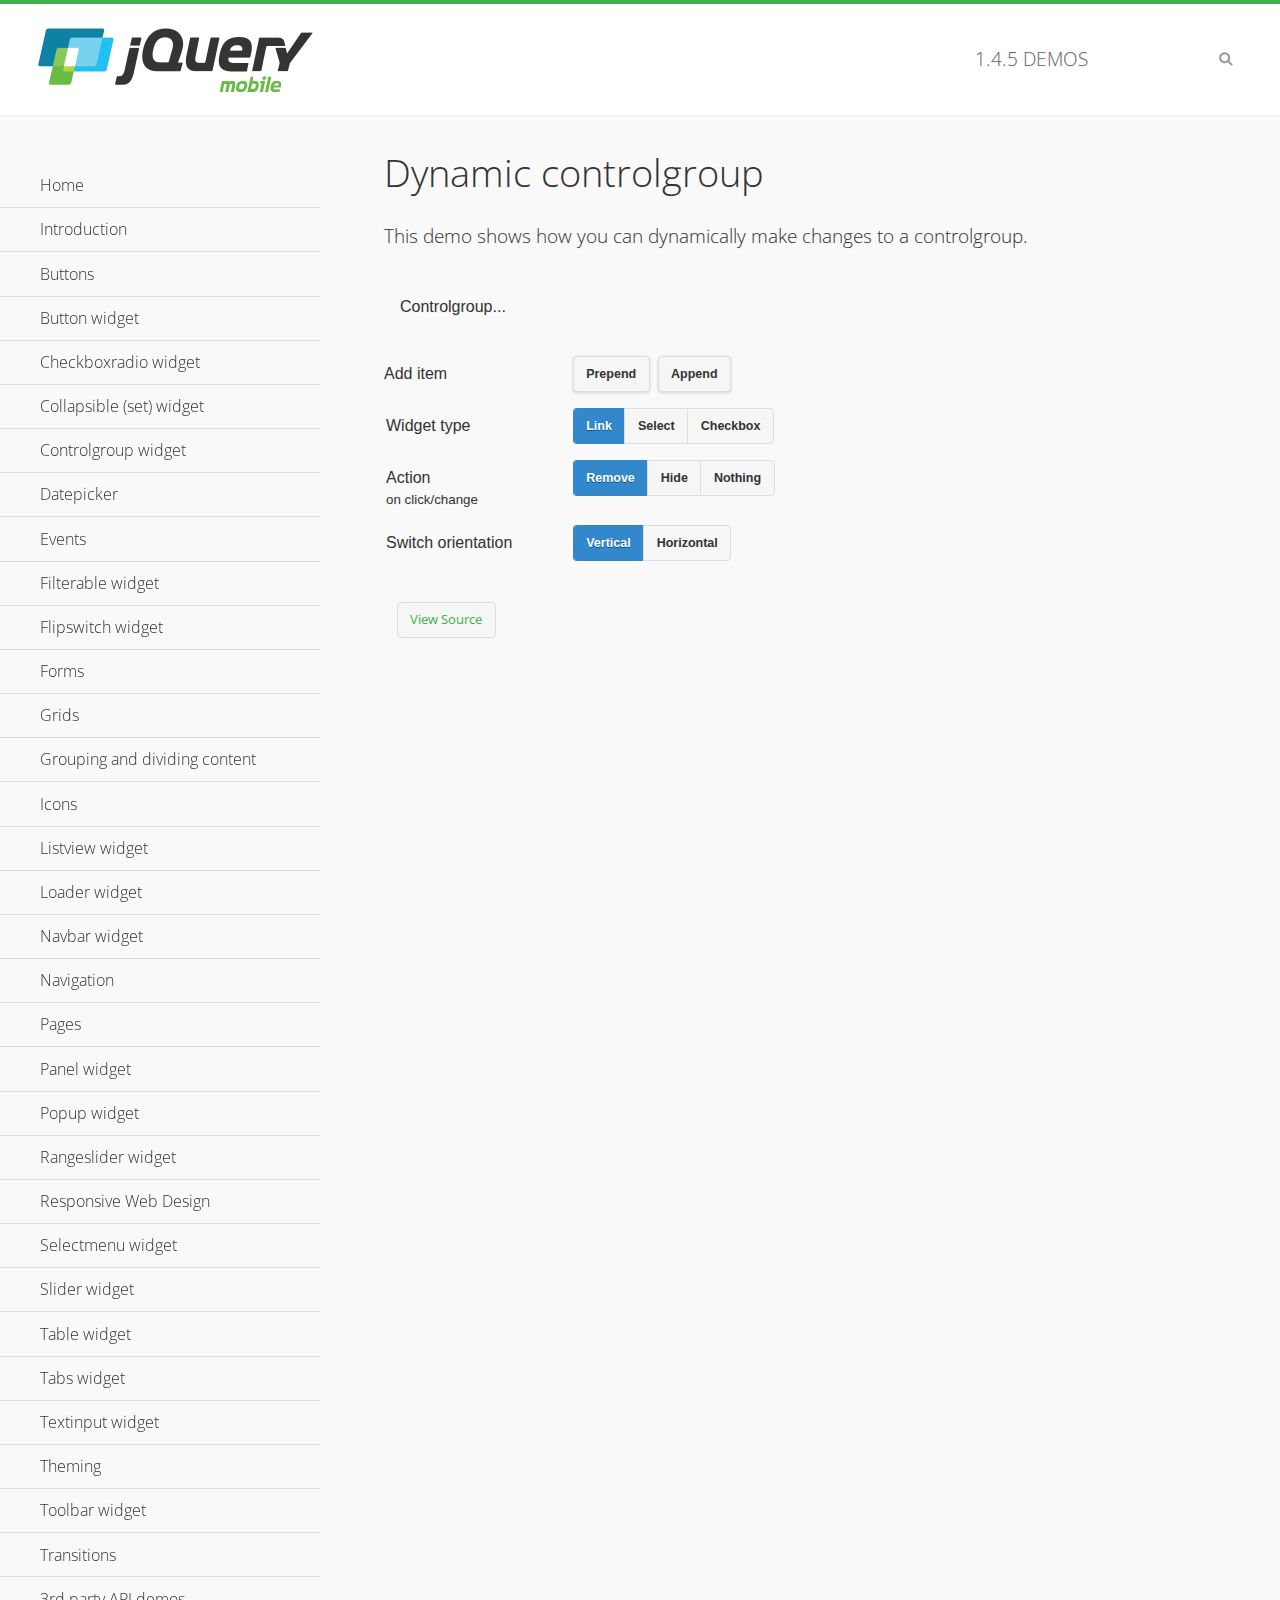
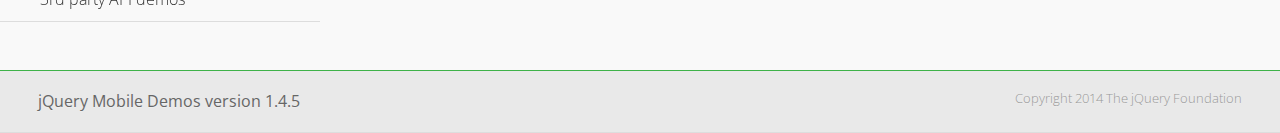
<file: assets/demos/controlgroup-dynamic/index.html>
<!DOCTYPE html>
<html>
<head>
	<meta charset="utf-8">
	<meta name="viewport" content="width=device-width, initial-scale=1">
	<title>Dynamic controlgroup - jQuery Mobile Demos</title>
	<link rel="shortcut icon" href="../favicon.ico">
    <link rel="stylesheet" href="http://fonts.googleapis.com/css?family=Open+Sans:300,400,700">
	<link rel="stylesheet" href="../css/themes/default/jquery.mobile-1.4.5.min.css">
	<link rel="stylesheet" href="../_assets/css/jqm-demos.css">
	<script src="../js/jquery.js"></script>
	<script src="../_assets/js/index.js"></script>
	<script src="../js/jquery.mobile-1.4.5.min.js"></script>
	<script>
		( function( $, undefined ) {
			var counter = 0;
			$( document ).bind( "pagecreate", function( e ) {
				$( "#prepend, #append", e.target ).on( "click", function( e ) {
					counter++;

					var widgetType = $( "[name='radio-widget']:checked" ).attr( "id" ),
						group = $( "#my-controlgroup" ),
						$el,
						action = function() {
							var action = $( "[name='radio-action']:checked" ).attr( "id" );
							if ( $( $el[1] ).is( "select" ) && action === "hide" ) {
								$el = $( $el[1] ).parents( ".ui-select" );
							}
							$el[ action ]();
							group.controlgroup( "refresh" );
						};

					if ( widgetType === "link" ) {

						$el = $( "<a href='#'>Link " + counter + "</a>" ).bind( "click", action );
						$( "#my-controlgroup" ).controlgroup( "container" )[ $( this ).attr( "id" ) ]( $el );
						$el.buttonMarkup();

					} else if ( widgetType === "select" ) {

						$el = $( "<label for='widget" + counter + "'>Select " + counter + "</label><select id='widget" + counter + "'><option value='option1'>Select " + counter + "</option><option value='option2'>Select option</option></select>" );
						$( $el[ 1 ] ).bind( "change", action);
						$( "#my-controlgroup" ).controlgroup( "container" )[ $( this ).attr( "id" ) ]( $el );
						$( $el[ 1 ] ).selectmenu();

					} else {

						$el = $( "<label for='widget" + counter + "'>Checkbox " + counter + "</label><input type='checkbox' id='widget" + counter + "'></input>" );
						$( $el[ 1 ] ).bind( "change", action );
						$( "#my-controlgroup" ).controlgroup( "container" )[ $( this ).attr( "id" ) ]( $el );
						$( $el[ 1 ] ).checkboxradio();

					}

					group.controlgroup( "refresh" );
				});

				$( "[name='radio-orientation']" ).bind( "change", function( e ) {
					$( "#my-controlgroup" ).controlgroup( "option", "type", ( $( "#isHorizontal" ).is( ":checked" ) ? "horizontal" : "vertical" ) );
				});
			});
		})( jQuery );
	</script>
</head>
<body>
<div data-role="page" class="jqm-demos">

	<div data-role="header" class="jqm-header">
		<h2><a href="../" title="jQuery Mobile Demos home"><img src="../_assets/img/jquery-logo.png" alt="jQuery Mobile"></a></h2>
		<p><span class="jqm-version"></span> Demos</p>
		<a href="#" class="jqm-navmenu-link ui-btn ui-btn-icon-notext ui-corner-all ui-icon-bars ui-nodisc-icon ui-alt-icon ui-btn-left">Menu</a>
		<a href="#" class="jqm-search-link ui-btn ui-btn-icon-notext ui-corner-all ui-icon-search ui-nodisc-icon ui-alt-icon ui-btn-right">Search</a>
	</div><!-- /header -->

	<div role="main" class="ui-content jqm-content">

        <h1>Dynamic controlgroup</h1>

        <p>This demo shows how you can dynamically make changes to a controlgroup.</p>

        <div data-demo-html="true" data-demo-js="true">

            <form>
            	<div class="ui-body ui-body-d ui-corner-all">
                	<p>Controlgroup...</p>
                	<div data-role="controlgroup" id="my-controlgroup"><!-- items will be injected here --></div>
                </div>
            </form>

            <div class="ui-field-contain">
                <label for="prepend">Add item</label>
                <button id="prepend" data-mini="true" data-inline="true">Prepend</button>
                <label for="append" class="ui-hidden-accessible">Action</label>
                <button id="append" data-mini="true" data-inline="true">Append</button>
            </div>

            <form action="#" method="get">
            	<div class="ui-field-contain">
                    <fieldset data-role="controlgroup" data-type="horizontal" data-mini="true">
                        <legend>Widget type</legend>

                        <input type="radio" name="radio-widget" id="link" value="link" checked="checked">
                        <label for="link">Link</label>

                        <input type="radio" name="radio-widget" id="select" value="select">
                        <label for="select">Select</label>

                        <input type="radio" name="radio-widget" id="checkbox" value="checkbox">
                        <label for="checkbox">Checkbox</label>
                    </fieldset>
            	</div>

            	<div class="ui-field-contain">
                    <fieldset data-role="controlgroup" data-type="horizontal" data-mini="true">
                        <legend>Action<br><small>on click/change</small></legend>

                        <input type="radio" name="radio-action" id="remove" value="remove" checked="checked">
                        <label for="remove">Remove</label>

                        <input type="radio" name="radio-action" id="hide" value="hide">
                        <label for="hide">Hide</label>

                        <input type="radio" name="radio-action" id="width" value="width">
                        <label for="width">Nothing</label>
                    </fieldset>
            	</div>

            	<div class="ui-field-contain">
                    <fieldset data-role="controlgroup" data-type="horizontal" data-mini="true">
                        <legend>Switch orientation</legend>

                        <input type="radio" name="radio-orientation" id="isVertical" value="isVertical" checked="checked">
                        <label for="isVertical">Vertical</label>

                        <input type="radio" name="radio-orientation" id="isHorizontal" value="isHorizontal">
                        <label for="isHorizontal">Horizontal</label>
                    </fieldset>
            	</div>

            </form>

        </div><!--/demo-html -->

	</div><!-- /content -->
	    <div data-role="panel" class="jqm-navmenu-panel" data-position="left" data-display="overlay" data-theme="a">
	    	<ul class="jqm-list ui-alt-icon ui-nodisc-icon">
<li data-filtertext="demos homepage" data-icon="home"><a href=".././">Home</a></li>
<li data-filtertext="introduction overview getting started"><a href="../intro/" data-ajax="false">Introduction</a></li>
<li data-filtertext="buttons button markup buttonmarkup method anchor link button element"><a href="../button-markup/" data-ajax="false">Buttons</a></li>
<li data-filtertext="form button widget input button submit reset"><a href="../button/" data-ajax="false">Button widget</a></li>
<li data-role="collapsible" data-enhanced="true" data-collapsed-icon="carat-d" data-expanded-icon="carat-u" data-iconpos="right" data-inset="false" class="ui-collapsible ui-collapsible-themed-content ui-collapsible-collapsed">
	<h3 class="ui-collapsible-heading ui-collapsible-heading-collapsed">
		<a href="#" class="ui-collapsible-heading-toggle ui-btn ui-btn-icon-right ui-btn-inherit ui-icon-carat-d">
		    Checkboxradio widget<span class="ui-collapsible-heading-status"> click to expand contents</span>
		</a>
	</h3>
	<div class="ui-collapsible-content ui-body-inherit ui-collapsible-content-collapsed" aria-hidden="true">
		<ul>
			<li data-filtertext="form checkboxradio widget checkbox input checkboxes controlgroups"><a href="../checkboxradio-checkbox/" data-ajax="false">Checkboxes</a></li>
			<li data-filtertext="form checkboxradio widget radio input radio buttons controlgroups"><a href="../checkboxradio-radio/" data-ajax="false">Radio buttons</a></li>
		</ul>
	</div>
</li>
<li data-role="collapsible" data-enhanced="true" data-collapsed-icon="carat-d" data-expanded-icon="carat-u" data-iconpos="right" data-inset="false" class="ui-collapsible ui-collapsible-themed-content ui-collapsible-collapsed">
	<h3 class="ui-collapsible-heading ui-collapsible-heading-collapsed">
		<a href="#" class="ui-collapsible-heading-toggle ui-btn ui-btn-icon-right ui-btn-inherit ui-icon-carat-d">
			Collapsible (set) widget<span class="ui-collapsible-heading-status"> click to expand contents</span>
		</a>
	</h3>
	<div class="ui-collapsible-content ui-body-inherit ui-collapsible-content-collapsed" aria-hidden="true">
		<ul>
			<li data-filtertext="collapsibles content formatting"><a href="../collapsible/" data-ajax="false">Collapsible</a></li>
			<li data-filtertext="dynamic collapsible set accordion append expand"><a href="../collapsible-dynamic/" data-ajax="false">Dynamic collapsibles</a></li>
			<li data-filtertext="accordions collapsible set widget content formatting grouped collapsibles"><a href="../collapsibleset/" data-ajax="false">Collapsible set</a></li>
		</ul>
	</div>
</li>
<li data-role="collapsible" data-enhanced="true" data-collapsed-icon="carat-d" data-expanded-icon="carat-u" data-iconpos="right" data-inset="false" class="ui-collapsible ui-collapsible-themed-content ui-collapsible-collapsed">
	<h3 class="ui-collapsible-heading ui-collapsible-heading-collapsed">
		<a href="#" class="ui-collapsible-heading-toggle ui-btn ui-btn-icon-right ui-btn-inherit ui-icon-carat-d">
			Controlgroup widget<span class="ui-collapsible-heading-status"> click to expand contents</span>
		</a>
	</h3>
	<div class="ui-collapsible-content ui-body-inherit ui-collapsible-content-collapsed" aria-hidden="true">
		<ul>
			<li data-filtertext="controlgroups selectmenu checkboxradio input grouped buttons horizontal vertical"><a href="../controlgroup/" data-ajax="false">Controlgroup</a></li>
			<li data-filtertext="dynamic controlgroup dynamically add buttons"><a href="../controlgroup-dynamic/" data-ajax="false">Dynamic controlgroups</a></li>
		</ul>
	</div>
</li>
<li data-filtertext="form datepicker widget date input"><a href="../datepicker/" data-ajax="false">Datepicker</a></li>
<li data-role="collapsible" data-enhanced="true" data-collapsed-icon="carat-d" data-expanded-icon="carat-u" data-iconpos="right" data-inset="false" class="ui-collapsible ui-collapsible-themed-content ui-collapsible-collapsed">
	<h3 class="ui-collapsible-heading ui-collapsible-heading-collapsed">
		<a href="#" class="ui-collapsible-heading-toggle ui-btn ui-btn-icon-right ui-btn-inherit ui-icon-carat-d">
			Events<span class="ui-collapsible-heading-status"> click to expand contents</span>
		</a>
	</h3>
	<div class="ui-collapsible-content ui-body-inherit ui-collapsible-content-collapsed" aria-hidden="true">
		<ul>
			<li data-filtertext="swipe to delete list items listviews swipe events"><a href="../swipe-list/" data-ajax="false">Swipe list items</a></li>
			<li data-filtertext="swipe to navigate swipe page navigation swipe events"><a href="../swipe-page/" data-ajax="false">Swipe page navigation</a></li>
		</ul>
	</div>
</li>
<li data-filtertext="filterable filter elements sorting searching listview table"><a href="../filterable/" data-ajax="false">Filterable widget</a></li>
<li data-filtertext="form flipswitch widget flip toggle switch binary select checkbox input"><a href="../flipswitch/" data-ajax="false">Flipswitch widget</a></li>
<li data-role="collapsible" data-enhanced="true" data-collapsed-icon="carat-d" data-expanded-icon="carat-u" data-iconpos="right" data-inset="false" class="ui-collapsible ui-collapsible-themed-content ui-collapsible-collapsed">
	<h3 class="ui-collapsible-heading ui-collapsible-heading-collapsed">
		<a href="#" class="ui-collapsible-heading-toggle ui-btn ui-btn-icon-right ui-btn-inherit ui-icon-carat-d">
			Forms<span class="ui-collapsible-heading-status"> click to expand contents</span>
		</a>
	</h3>
	<div class="ui-collapsible-content ui-body-inherit ui-collapsible-content-collapsed" aria-hidden="true">
		<ul>
			<li data-filtertext="forms text checkbox radio range button submit reset inputs selects textarea slider flipswitch label form elements"><a href="../forms/" data-ajax="false">Forms</a></li>
			<li data-filtertext="form hide labels hidden accessible ui-hidden-accessible forms"><a href="../forms-label-hidden-accessible/" data-ajax="false">Hide labels</a></li>
			<li data-filtertext="form field containers fieldcontain ui-field-contain forms"><a href="../forms-field-contain/" data-ajax="false">Field containers</a></li>
			<li data-filtertext="forms disabled form elements"><a href="../forms-disabled/" data-ajax="false">Forms disabled</a></li>
			<li data-filtertext="forms gallery examples overview forms text checkbox radio range button submit reset inputs selects textarea slider flipswitch label form elements"><a href="../forms-gallery/" data-ajax="false">Forms gallery</a></li>
		</ul>
	</div>
</li>
<li data-role="collapsible" data-enhanced="true" data-collapsed-icon="carat-d" data-expanded-icon="carat-u" data-iconpos="right" data-inset="false" class="ui-collapsible ui-collapsible-themed-content ui-collapsible-collapsed">
	<h3 class="ui-collapsible-heading ui-collapsible-heading-collapsed">
		<a href="#" class="ui-collapsible-heading-toggle ui-btn ui-btn-icon-right ui-btn-inherit ui-icon-carat-d">
			Grids<span class="ui-collapsible-heading-status"> click to expand contents</span>
		</a>
	</h3>
	<div class="ui-collapsible-content ui-body-inherit ui-collapsible-content-collapsed" aria-hidden="true">
		<ul>
			<li data-filtertext="grids columns blocks content formatting rwd responsive css framework"><a href="../grids/" data-ajax="false">Grids</a></li>
			<li data-filtertext="buttons in grids css framework"><a href="../grids-buttons/" data-ajax="false">Buttons in grids</a></li>
			<li data-filtertext="custom responsive grids rwd css framework"><a href="../grids-custom-responsive/" data-ajax="false">Custom responsive grids</a></li>
		</ul>
	</div>
</li>
<li data-filtertext="blocks content formatting sections heading"><a href="../body-bar-classes/" data-ajax="false">Grouping and dividing content</a></li>
<li data-role="collapsible" data-enhanced="true" data-collapsed-icon="carat-d" data-expanded-icon="carat-u" data-iconpos="right" data-inset="false" class="ui-collapsible ui-collapsible-themed-content ui-collapsible-collapsed">
	<h3 class="ui-collapsible-heading ui-collapsible-heading-collapsed">
		<a href="#" class="ui-collapsible-heading-toggle ui-btn ui-btn-icon-right ui-btn-inherit ui-icon-carat-d">
			Icons<span class="ui-collapsible-heading-status"> click to expand contents</span>
		</a>
	</h3>
	<div class="ui-collapsible-content ui-body-inherit ui-collapsible-content-collapsed" aria-hidden="true">
		<ul>
			<li data-filtertext="button icons svg disc alt custom icon position"><a href="../icons/" data-ajax="false">Icons</a></li>
			<li data-filtertext=""><a href="../icons-grunticon/" data-ajax="false">Grunticon loader</a></li>
		</ul>
	</div>
</li>
<li data-role="collapsible" data-enhanced="true" data-collapsed-icon="carat-d" data-expanded-icon="carat-u" data-iconpos="right" data-inset="false" class="ui-collapsible ui-collapsible-themed-content ui-collapsible-collapsed">
	<h3 class="ui-collapsible-heading ui-collapsible-heading-collapsed">
		<a href="#" class="ui-collapsible-heading-toggle ui-btn ui-btn-icon-right ui-btn-inherit ui-icon-carat-d">
			Listview widget<span class="ui-collapsible-heading-status"> click to expand contents</span>
		</a>
	</h3>
	<div class="ui-collapsible-content ui-body-inherit ui-collapsible-content-collapsed" aria-hidden="true">
		<ul>
			<li data-filtertext="listview widget thumbnails icons nested split button collapsible ul ol"><a href="../listview/" data-ajax="false">Listview</a></li>
			<li data-filtertext="autocomplete filterable reveal listview filtertextbeforefilter placeholder"><a href="../listview-autocomplete/" data-ajax="false">Listview autocomplete</a></li>
			<li data-filtertext="autocomplete filterable reveal listview remote data filtertextbeforefilter placeholder"><a href="../listview-autocomplete-remote/" data-ajax="false">Listview autocomplete remote data</a></li>
			<li data-filtertext="autodividers anchor jump scroll linkbars listview lists ul ol"><a href="../listview-autodividers-linkbar/" data-ajax="false">Listview autodividers linkbar</a></li>
			<li data-filtertext="listview autodividers selector autodividersselector lists ul ol"><a href="../listview-autodividers-selector/" data-ajax="false">Listview autodividers selector</a></li>
			<li data-filtertext="listview nested list items"><a href="../listview-nested-lists/" data-ajax="false">Nested Listviews</a></li>
			<li data-filtertext="listview collapsible list items flat"><a href="../listview-collapsible-item-flat/" data-ajax="false">Listview collapsible list items (flat)</a></li>
			<li data-filtertext="listview collapsible list indented"><a href="../listview-collapsible-item-indented/" data-ajax="false">Listview collapsible list items (indented)</a></li>
			<li data-filtertext="grid listview responsive grids responsive listviews lists ul"><a href="../listview-grid/" data-ajax="false">Listview responsive grid</a></li>
		</ul>
	</div>
</li>
<li data-filtertext="loader widget page loading navigation overlay spinner"><a href="../loader/" data-ajax="false">Loader widget</a></li>
<li data-filtertext="navbar widget navmenu toolbars header footer"><a href="../navbar/" data-ajax="false">Navbar widget</a></li>
<li data-role="collapsible" data-enhanced="true" data-collapsed-icon="carat-d" data-expanded-icon="carat-u" data-iconpos="right" data-inset="false" class="ui-collapsible ui-collapsible-themed-content ui-collapsible-collapsed">
	<h3 class="ui-collapsible-heading ui-collapsible-heading-collapsed">
		<a href="#" class="ui-collapsible-heading-toggle ui-btn ui-btn-icon-right ui-btn-inherit ui-icon-carat-d">
			Navigation<span class="ui-collapsible-heading-status"> click to expand contents</span>
		</a>
	</h3>
	<div class="ui-collapsible-content ui-body-inherit ui-collapsible-content-collapsed" aria-hidden="true">
		<ul>
			<li data-filtertext="ajax navigation navigate widget history event method"><a href="../navigation/" data-ajax="false">Navigation</a></li>
			<li data-filtertext="linking pages page links navigation ajax prefetch cache"><a href="../navigation-linking-pages/" data-ajax="false">Linking pages</a></li>
			<!-- <li data-filtertext="php redirect server redirection server-side navigation"><a href="../navigation-php-redirect/" data-ajax="false">PHP redirect demo</a></li>-->
			<li data-filtertext="navigation redirection hash query"><a href="../navigation-hash-processing/" data-ajax="false">Hash processing demo</a></li>
			<li data-filtertext="navigation redirection hash query"><a href="../page-events/" data-ajax="false">Page Navigation Events</a></li>
		</ul>
	</div>
</li>
<li data-role="collapsible" data-enhanced="true" data-collapsed-icon="carat-d" data-expanded-icon="carat-u" data-iconpos="right" data-inset="false" class="ui-collapsible ui-collapsible-themed-content ui-collapsible-collapsed">
	<h3 class="ui-collapsible-heading ui-collapsible-heading-collapsed">
		<a href="#" class="ui-collapsible-heading-toggle ui-btn ui-btn-icon-right ui-btn-inherit ui-icon-carat-d">
			Pages<span class="ui-collapsible-heading-status"> click to expand contents</span>
		</a>
	</h3>
	<div class="ui-collapsible-content ui-body-inherit ui-collapsible-content-collapsed" aria-hidden="true">
		<ul>
			<li data-filtertext="pages page widget ajax navigation"><a href="../pages/" data-ajax="false">Pages</a></li>
			<li data-filtertext="single page"><a href="../pages-single-page/" data-ajax="false">Single page</a></li>
			<li data-filtertext="multipage multi-page page"><a href="../pages-multi-page/" data-ajax="false">Multi-page template</a></li>
			<li data-filtertext="dialog page widget modal popup"><a href="../pages-dialog/" data-ajax="false">Dialog page</a></li>
		</ul>
	</div>
</li>
<li data-role="collapsible" data-enhanced="true" data-collapsed-icon="carat-d" data-expanded-icon="carat-u" data-iconpos="right" data-inset="false" class="ui-collapsible ui-collapsible-themed-content ui-collapsible-collapsed">
	<h3 class="ui-collapsible-heading ui-collapsible-heading-collapsed">
		<a href="#" class="ui-collapsible-heading-toggle ui-btn ui-btn-icon-right ui-btn-inherit ui-icon-carat-d">
			Panel widget<span class="ui-collapsible-heading-status"> click to expand contents</span>
		</a>
	</h3>
	<div class="ui-collapsible-content ui-body-inherit ui-collapsible-content-collapsed" aria-hidden="true">
		<ul>
			<li data-filtertext="panel widget sliding panels reveal push overlay responsive"><a href="../panel/" data-ajax="false">Panel</a></li>
			<li data-filtertext=""><a href="../panel-external/" data-ajax="false">External panels</a></li>
			<li data-filtertext="panel "><a href="../panel-fixed/" data-ajax="false">Fixed panels</a></li>
			<li data-filtertext="panel slide panels sliding panels shadow rwd responsive breakpoint"><a href="../panel-responsive/" data-ajax="false">Panels responsive</a></li>
			<li data-filtertext="panel custom style custom panel width reveal shadow listview panel styling page background wrapper"><a href="../panel-styling/" data-ajax="false">Custom panel style</a></li>
			<li data-filtertext="panel open on swipe"><a href="../panel-swipe-open/" data-ajax="false">Panel open on swipe</a></li>
			<li data-filtertext="panels outside page internal external toolbars"><a href="../panel-external-internal/" data-ajax="false">Panel external and internal</a></li>
		</ul>
	</div>
</li>
<li data-role="collapsible" data-enhanced="true" data-collapsed-icon="carat-d" data-expanded-icon="carat-u" data-iconpos="right" data-inset="false" class="ui-collapsible ui-collapsible-themed-content ui-collapsible-collapsed">
	<h3 class="ui-collapsible-heading ui-collapsible-heading-collapsed">
		<a href="#" class="ui-collapsible-heading-toggle ui-btn ui-btn-icon-right ui-btn-inherit ui-icon-carat-d">
			Popup widget<span class="ui-collapsible-heading-status"> click to expand contents</span>
		</a>
	</h3>
	<div class="ui-collapsible-content ui-body-inherit ui-collapsible-content-collapsed" aria-hidden="true">
		<ul>
			<li data-filtertext="popup widget popups dialog modal transition tooltip lightbox form overlay screen flip pop fade transition"><a href="../popup/" data-ajax="false">Popup</a></li>
			<li data-filtertext="popup alignment position"><a href="../popup-alignment/" data-ajax="false">Popup alignment</a></li>
			<li data-filtertext="popup arrow size popups popover"><a href="../popup-arrow-size/" data-ajax="false">Popup arrow size</a></li>
			<li data-filtertext="dynamic popups popup images lightbox"><a href="../popup-dynamic/" data-ajax="false">Dynamic popups</a></li>
			<li data-filtertext="popups with iframes scaling"><a href="../popup-iframe/" data-ajax="false">Popups with iframes</a></li>
			<li data-filtertext="popup image scaling"><a href="../popup-image-scaling/" data-ajax="false">Popup image scaling</a></li>
			<li data-filtertext="external popup outside multi-page"><a href="../popup-outside-multipage/" data-ajax="false">Popup outside multi-page</a></li>
		</ul>
	</div>
</li>
<li data-filtertext="form rangeslider widget dual sliders dual handle sliders range input"><a href="../rangeslider/" data-ajax="false">Rangeslider widget</a></li>
<li data-filtertext="responsive web design rwd adaptive progressive enhancement PE accessible mobile breakpoints media query media queries"><a href="../rwd/" data-ajax="false">Responsive Web Design</a></li>
<li data-role="collapsible" data-enhanced="true" data-collapsed-icon="carat-d" data-expanded-icon="carat-u" data-iconpos="right" data-inset="false" class="ui-collapsible ui-collapsible-themed-content ui-collapsible-collapsed">
	<h3 class="ui-collapsible-heading ui-collapsible-heading-collapsed">
		<a href="#" class="ui-collapsible-heading-toggle ui-btn ui-btn-icon-right ui-btn-inherit ui-icon-carat-d">
			Selectmenu widget<span class="ui-collapsible-heading-status"> click to expand contents</span>
		</a>
	</h3>
	<div class="ui-collapsible-content ui-body-inherit ui-collapsible-content-collapsed" aria-hidden="true">
		<ul>
			<li data-filtertext="form selectmenu widget select input custom select menu selects"><a href="../selectmenu/" data-ajax="false">Selectmenu</a></li>
			<li data-filtertext="form custom select menu selectmenu widget custom menu option optgroup multiple selects"><a href="../selectmenu-custom/" data-ajax="false">Custom select menu</a></li>
			<li data-filtertext="filterable select filter popup dialog"><a href="../selectmenu-custom-filter/" data-ajax="false">Custom select menu with filter</a></li>
		</ul>
	</div>
</li>
<li data-role="collapsible" data-enhanced="true" data-collapsed-icon="carat-d" data-expanded-icon="carat-u" data-iconpos="right" data-inset="false" class="ui-collapsible ui-collapsible-themed-content ui-collapsible-collapsed">
	<h3 class="ui-collapsible-heading ui-collapsible-heading-collapsed">
		<a href="#" class="ui-collapsible-heading-toggle ui-btn ui-btn-icon-right ui-btn-inherit ui-icon-carat-d">
			Slider widget<span class="ui-collapsible-heading-status"> click to expand contents</span>
		</a>
	</h3>
	<div class="ui-collapsible-content ui-body-inherit ui-collapsible-content-collapsed" aria-hidden="true">
		<ul>
			<li data-filtertext="form slider widget range input single sliders"><a href="../slider/" data-ajax="false">Slider</a></li>
			<li data-filtertext="form slider widget flipswitch slider binary select flip toggle switch"><a href="../slider-flipswitch/" data-ajax="false">Slider flip toggle switch</a></li>
			<li data-filtertext="form slider tooltip handle value input range sliders"><a href="../slider-tooltip/" data-ajax="false">Slider tooltip</a></li>
		</ul>
	</div>
</li>
<li data-role="collapsible" data-enhanced="true" data-collapsed-icon="carat-d" data-expanded-icon="carat-u" data-iconpos="right" data-inset="false" class="ui-collapsible ui-collapsible-themed-content ui-collapsible-collapsed">
	<h3 class="ui-collapsible-heading ui-collapsible-heading-collapsed">
		<a href="#" class="ui-collapsible-heading-toggle ui-btn ui-btn-icon-right ui-btn-inherit ui-icon-carat-d">
			Table widget<span class="ui-collapsible-heading-status"> click to expand contents</span>
		</a>
	</h3>
	<div class="ui-collapsible-content ui-body-inherit ui-collapsible-content-collapsed" aria-hidden="true">
		<ul>
			<li data-filtertext="table widget reflow column toggle th td responsive tables rwd hide show tabular"><a href="../table-column-toggle/" data-ajax="false">Table Column Toggle</a></li>
			<li data-filtertext="table column toggle phone comparison demo"><a href="../table-column-toggle-example/" data-ajax="false">Table Column Toggle demo</a></li>
			<li data-filtertext="responsive tables table column toggle heading groups rwd breakpoint"><a href="../table-column-toggle-heading-groups/" data-ajax="false">Table Column Toggle heading groups</a></li>
			<li data-filtertext="responsive tables table column toggle hide rwd breakpoint customization options"><a href="../table-column-toggle-options/" data-ajax="false">Table Column Toggle options</a></li>
			<li data-filtertext="table reflow th td responsive rwd columns tabular"><a href="../table-reflow/" data-ajax="false">Table Reflow</a></li>
			<li data-filtertext="responsive tables table reflow heading groups rwd breakpoint"><a href="../table-reflow-heading-groups/" data-ajax="false">Table Reflow heading groups</a></li>
			<li data-filtertext="responsive tables table reflow stripes strokes table style"><a href="../table-reflow-stripes-strokes/" data-ajax="false">Table Reflow stripes and strokes</a></li>
			<li data-filtertext="responsive tables table reflow stack custom styles"><a href="../table-reflow-styling/" data-ajax="false">Table Reflow custom styles</a></li>
		</ul>
	</div>
</li>
<li data-filtertext="ui tabs widget"><a href="../tabs/" data-ajax="false">Tabs widget</a></li>
<li data-filtertext="form textinput widget text input textarea number date time tel email file color password"><a href="../textinput/" data-ajax="false">Textinput widget</a></li>
<li data-role="collapsible" data-enhanced="true" data-collapsed-icon="carat-d" data-expanded-icon="carat-u" data-iconpos="right" data-inset="false" class="ui-collapsible ui-collapsible-themed-content ui-collapsible-collapsed">
	<h3 class="ui-collapsible-heading ui-collapsible-heading-collapsed">
		<a href="#" class="ui-collapsible-heading-toggle ui-btn ui-btn-icon-right ui-btn-inherit ui-icon-carat-d">
			Theming<span class="ui-collapsible-heading-status"> click to expand contents</span>
		</a>
	</h3>
	<div class="ui-collapsible-content ui-body-inherit ui-collapsible-content-collapsed" aria-hidden="true">
		<ul>
			<li data-filtertext="default theme swatches theming style css"><a href="../theme-default/" data-ajax="false">Default theme</a></li>
			<li data-filtertext="classic theme old theme swatches theming style css"><a href="../theme-classic/" data-ajax="false">Classic theme</a></li>
		</ul>
	</div>
</li>
<li data-role="collapsible" data-enhanced="true" data-collapsed-icon="carat-d" data-expanded-icon="carat-u" data-iconpos="right" data-inset="false" class="ui-collapsible ui-collapsible-themed-content ui-collapsible-collapsed">
	<h3 class="ui-collapsible-heading ui-collapsible-heading-collapsed">
		<a href="#" class="ui-collapsible-heading-toggle ui-btn ui-btn-icon-right ui-btn-inherit ui-icon-carat-d">
			Toolbar widget<span class="ui-collapsible-heading-status"> click to expand contents</span>
		</a>
	</h3>
	<div class="ui-collapsible-content ui-body-inherit ui-collapsible-content-collapsed" aria-hidden="true">
		<ul>
			<li data-filtertext="toolbar widget header footer toolbars fixed fullscreen external sections"><a href="../toolbar/" data-ajax="false">Toolbar</a></li>
			<li data-filtertext="dynamic toolbars dynamically add toolbar header footer"><a href="../toolbar-dynamic/" data-ajax="false">Dynamic toolbars</a></li>
			<li data-filtertext="external toolbars header footer"><a href="../toolbar-external/" data-ajax="false">External toolbars</a></li>
			<li data-filtertext="fixed toolbars header footer"><a href="../toolbar-fixed/" data-ajax="false">Fixed toolbars</a></li>
			<li data-filtertext="fixed fullscreen toolbars header footer"><a href="../toolbar-fixed-fullscreen/" data-ajax="false">Fullscreen toolbars</a></li>
			<li data-filtertext="external fixed toolbars header footer"><a href="../toolbar-fixed-external/" data-ajax="false">Fixed external toolbars</a></li>
			<li data-filtertext="external persistent toolbars header footer navbar navmenu"><a href="../toolbar-fixed-persistent/" data-ajax="false">Persistent toolbars</a></li>
			<li data-filtertext="external ajax optimized toolbars persistent toolbars header footer navbar"><a href="../toolbar-fixed-persistent-optimized/" data-ajax="false">Ajax optimized toolbars</a></li>
			<li data-filtertext="form in toolbars header footer"><a href="../toolbar-fixed-forms/" data-ajax="false">Form in toolbar</a></li>
		</ul>
	</div>
</li>
<li data-filtertext="page transitions animated pages popup navigation flip slide fade pop"><a href="../transitions/" data-ajax="false">Transitions</a></li>
<li data-role="collapsible" data-enhanced="true" data-collapsed-icon="carat-d" data-expanded-icon="carat-u" data-iconpos="right" data-inset="false" class="ui-collapsible ui-collapsible-themed-content ui-collapsible-collapsed">
	<h3 class="ui-collapsible-heading ui-collapsible-heading-collapsed">
		<a href="#" class="ui-collapsible-heading-toggle ui-btn ui-btn-icon-right ui-btn-inherit ui-icon-carat-d">
			3rd party API demos<span class="ui-collapsible-heading-status"> click to expand contents</span>
		</a>
	</h3>
	<div class="ui-collapsible-content ui-body-inherit ui-collapsible-content-collapsed" aria-hidden="true">
		<ul>
			<li data-filtertext="backbone requirejs navigation router"><a href="../backbone-requirejs/" data-ajax="false">Backbone RequireJS</a></li>
			<li data-filtertext="google maps geolocation demo"><a href="../map-geolocation/" data-ajax="false">Google Maps geolocation</a></li>
			<li data-filtertext="google maps hybrid"><a href="../map-list-toggle/" data-ajax="false">Google Maps list toggle</a></li>
		</ul>
	</div>
</li>



		     </ul>
		</div><!-- /panel -->


	<div data-role="footer" data-position="fixed" data-tap-toggle="false" class="jqm-footer">
		<p>jQuery Mobile Demos version <span class="jqm-version"></span></p>
		<p>Copyright 2014 The jQuery Foundation</p>
	</div><!-- /footer -->
	<!-- TODO: This should become an external panel so we can add input to markup (unique ID) -->
    <div data-role="panel" class="jqm-search-panel" data-position="right" data-display="overlay" data-theme="a">
		<div class="jqm-search">
			<ul class="jqm-list" data-filter-placeholder="Search demos..." data-filter-reveal="true">
<li data-filtertext="demos homepage" data-icon="home"><a href=".././">Home</a></li>
<li data-filtertext="introduction overview getting started"><a href="../intro/" data-ajax="false">Introduction</a></li>
<li data-filtertext="buttons button markup buttonmarkup method anchor link button element"><a href="../button-markup/" data-ajax="false">Buttons</a></li>
<li data-filtertext="form button widget input button submit reset"><a href="../button/" data-ajax="false">Button widget</a></li>
<li data-role="collapsible" data-enhanced="true" data-collapsed-icon="carat-d" data-expanded-icon="carat-u" data-iconpos="right" data-inset="false" class="ui-collapsible ui-collapsible-themed-content ui-collapsible-collapsed">
	<h3 class="ui-collapsible-heading ui-collapsible-heading-collapsed">
		<a href="#" class="ui-collapsible-heading-toggle ui-btn ui-btn-icon-right ui-btn-inherit ui-icon-carat-d">
		    Checkboxradio widget<span class="ui-collapsible-heading-status"> click to expand contents</span>
		</a>
	</h3>
	<div class="ui-collapsible-content ui-body-inherit ui-collapsible-content-collapsed" aria-hidden="true">
		<ul>
			<li data-filtertext="form checkboxradio widget checkbox input checkboxes controlgroups"><a href="../checkboxradio-checkbox/" data-ajax="false">Checkboxes</a></li>
			<li data-filtertext="form checkboxradio widget radio input radio buttons controlgroups"><a href="../checkboxradio-radio/" data-ajax="false">Radio buttons</a></li>
		</ul>
	</div>
</li>
<li data-role="collapsible" data-enhanced="true" data-collapsed-icon="carat-d" data-expanded-icon="carat-u" data-iconpos="right" data-inset="false" class="ui-collapsible ui-collapsible-themed-content ui-collapsible-collapsed">
	<h3 class="ui-collapsible-heading ui-collapsible-heading-collapsed">
		<a href="#" class="ui-collapsible-heading-toggle ui-btn ui-btn-icon-right ui-btn-inherit ui-icon-carat-d">
			Collapsible (set) widget<span class="ui-collapsible-heading-status"> click to expand contents</span>
		</a>
	</h3>
	<div class="ui-collapsible-content ui-body-inherit ui-collapsible-content-collapsed" aria-hidden="true">
		<ul>
			<li data-filtertext="collapsibles content formatting"><a href="../collapsible/" data-ajax="false">Collapsible</a></li>
			<li data-filtertext="dynamic collapsible set accordion append expand"><a href="../collapsible-dynamic/" data-ajax="false">Dynamic collapsibles</a></li>
			<li data-filtertext="accordions collapsible set widget content formatting grouped collapsibles"><a href="../collapsibleset/" data-ajax="false">Collapsible set</a></li>
		</ul>
	</div>
</li>
<li data-role="collapsible" data-enhanced="true" data-collapsed-icon="carat-d" data-expanded-icon="carat-u" data-iconpos="right" data-inset="false" class="ui-collapsible ui-collapsible-themed-content ui-collapsible-collapsed">
	<h3 class="ui-collapsible-heading ui-collapsible-heading-collapsed">
		<a href="#" class="ui-collapsible-heading-toggle ui-btn ui-btn-icon-right ui-btn-inherit ui-icon-carat-d">
			Controlgroup widget<span class="ui-collapsible-heading-status"> click to expand contents</span>
		</a>
	</h3>
	<div class="ui-collapsible-content ui-body-inherit ui-collapsible-content-collapsed" aria-hidden="true">
		<ul>
			<li data-filtertext="controlgroups selectmenu checkboxradio input grouped buttons horizontal vertical"><a href="../controlgroup/" data-ajax="false">Controlgroup</a></li>
			<li data-filtertext="dynamic controlgroup dynamically add buttons"><a href="../controlgroup-dynamic/" data-ajax="false">Dynamic controlgroups</a></li>
		</ul>
	</div>
</li>
<li data-filtertext="form datepicker widget date input"><a href="../datepicker/" data-ajax="false">Datepicker</a></li>
<li data-role="collapsible" data-enhanced="true" data-collapsed-icon="carat-d" data-expanded-icon="carat-u" data-iconpos="right" data-inset="false" class="ui-collapsible ui-collapsible-themed-content ui-collapsible-collapsed">
	<h3 class="ui-collapsible-heading ui-collapsible-heading-collapsed">
		<a href="#" class="ui-collapsible-heading-toggle ui-btn ui-btn-icon-right ui-btn-inherit ui-icon-carat-d">
			Events<span class="ui-collapsible-heading-status"> click to expand contents</span>
		</a>
	</h3>
	<div class="ui-collapsible-content ui-body-inherit ui-collapsible-content-collapsed" aria-hidden="true">
		<ul>
			<li data-filtertext="swipe to delete list items listviews swipe events"><a href="../swipe-list/" data-ajax="false">Swipe list items</a></li>
			<li data-filtertext="swipe to navigate swipe page navigation swipe events"><a href="../swipe-page/" data-ajax="false">Swipe page navigation</a></li>
		</ul>
	</div>
</li>
<li data-filtertext="filterable filter elements sorting searching listview table"><a href="../filterable/" data-ajax="false">Filterable widget</a></li>
<li data-filtertext="form flipswitch widget flip toggle switch binary select checkbox input"><a href="../flipswitch/" data-ajax="false">Flipswitch widget</a></li>
<li data-role="collapsible" data-enhanced="true" data-collapsed-icon="carat-d" data-expanded-icon="carat-u" data-iconpos="right" data-inset="false" class="ui-collapsible ui-collapsible-themed-content ui-collapsible-collapsed">
	<h3 class="ui-collapsible-heading ui-collapsible-heading-collapsed">
		<a href="#" class="ui-collapsible-heading-toggle ui-btn ui-btn-icon-right ui-btn-inherit ui-icon-carat-d">
			Forms<span class="ui-collapsible-heading-status"> click to expand contents</span>
		</a>
	</h3>
	<div class="ui-collapsible-content ui-body-inherit ui-collapsible-content-collapsed" aria-hidden="true">
		<ul>
			<li data-filtertext="forms text checkbox radio range button submit reset inputs selects textarea slider flipswitch label form elements"><a href="../forms/" data-ajax="false">Forms</a></li>
			<li data-filtertext="form hide labels hidden accessible ui-hidden-accessible forms"><a href="../forms-label-hidden-accessible/" data-ajax="false">Hide labels</a></li>
			<li data-filtertext="form field containers fieldcontain ui-field-contain forms"><a href="../forms-field-contain/" data-ajax="false">Field containers</a></li>
			<li data-filtertext="forms disabled form elements"><a href="../forms-disabled/" data-ajax="false">Forms disabled</a></li>
			<li data-filtertext="forms gallery examples overview forms text checkbox radio range button submit reset inputs selects textarea slider flipswitch label form elements"><a href="../forms-gallery/" data-ajax="false">Forms gallery</a></li>
		</ul>
	</div>
</li>
<li data-role="collapsible" data-enhanced="true" data-collapsed-icon="carat-d" data-expanded-icon="carat-u" data-iconpos="right" data-inset="false" class="ui-collapsible ui-collapsible-themed-content ui-collapsible-collapsed">
	<h3 class="ui-collapsible-heading ui-collapsible-heading-collapsed">
		<a href="#" class="ui-collapsible-heading-toggle ui-btn ui-btn-icon-right ui-btn-inherit ui-icon-carat-d">
			Grids<span class="ui-collapsible-heading-status"> click to expand contents</span>
		</a>
	</h3>
	<div class="ui-collapsible-content ui-body-inherit ui-collapsible-content-collapsed" aria-hidden="true">
		<ul>
			<li data-filtertext="grids columns blocks content formatting rwd responsive css framework"><a href="../grids/" data-ajax="false">Grids</a></li>
			<li data-filtertext="buttons in grids css framework"><a href="../grids-buttons/" data-ajax="false">Buttons in grids</a></li>
			<li data-filtertext="custom responsive grids rwd css framework"><a href="../grids-custom-responsive/" data-ajax="false">Custom responsive grids</a></li>
		</ul>
	</div>
</li>
<li data-filtertext="blocks content formatting sections heading"><a href="../body-bar-classes/" data-ajax="false">Grouping and dividing content</a></li>
<li data-role="collapsible" data-enhanced="true" data-collapsed-icon="carat-d" data-expanded-icon="carat-u" data-iconpos="right" data-inset="false" class="ui-collapsible ui-collapsible-themed-content ui-collapsible-collapsed">
	<h3 class="ui-collapsible-heading ui-collapsible-heading-collapsed">
		<a href="#" class="ui-collapsible-heading-toggle ui-btn ui-btn-icon-right ui-btn-inherit ui-icon-carat-d">
			Icons<span class="ui-collapsible-heading-status"> click to expand contents</span>
		</a>
	</h3>
	<div class="ui-collapsible-content ui-body-inherit ui-collapsible-content-collapsed" aria-hidden="true">
		<ul>
			<li data-filtertext="button icons svg disc alt custom icon position"><a href="../icons/" data-ajax="false">Icons</a></li>
			<li data-filtertext=""><a href="../icons-grunticon/" data-ajax="false">Grunticon loader</a></li>
		</ul>
	</div>
</li>
<li data-role="collapsible" data-enhanced="true" data-collapsed-icon="carat-d" data-expanded-icon="carat-u" data-iconpos="right" data-inset="false" class="ui-collapsible ui-collapsible-themed-content ui-collapsible-collapsed">
	<h3 class="ui-collapsible-heading ui-collapsible-heading-collapsed">
		<a href="#" class="ui-collapsible-heading-toggle ui-btn ui-btn-icon-right ui-btn-inherit ui-icon-carat-d">
			Listview widget<span class="ui-collapsible-heading-status"> click to expand contents</span>
		</a>
	</h3>
	<div class="ui-collapsible-content ui-body-inherit ui-collapsible-content-collapsed" aria-hidden="true">
		<ul>
			<li data-filtertext="listview widget thumbnails icons nested split button collapsible ul ol"><a href="../listview/" data-ajax="false">Listview</a></li>
			<li data-filtertext="autocomplete filterable reveal listview filtertextbeforefilter placeholder"><a href="../listview-autocomplete/" data-ajax="false">Listview autocomplete</a></li>
			<li data-filtertext="autocomplete filterable reveal listview remote data filtertextbeforefilter placeholder"><a href="../listview-autocomplete-remote/" data-ajax="false">Listview autocomplete remote data</a></li>
			<li data-filtertext="autodividers anchor jump scroll linkbars listview lists ul ol"><a href="../listview-autodividers-linkbar/" data-ajax="false">Listview autodividers linkbar</a></li>
			<li data-filtertext="listview autodividers selector autodividersselector lists ul ol"><a href="../listview-autodividers-selector/" data-ajax="false">Listview autodividers selector</a></li>
			<li data-filtertext="listview nested list items"><a href="../listview-nested-lists/" data-ajax="false">Nested Listviews</a></li>
			<li data-filtertext="listview collapsible list items flat"><a href="../listview-collapsible-item-flat/" data-ajax="false">Listview collapsible list items (flat)</a></li>
			<li data-filtertext="listview collapsible list indented"><a href="../listview-collapsible-item-indented/" data-ajax="false">Listview collapsible list items (indented)</a></li>
			<li data-filtertext="grid listview responsive grids responsive listviews lists ul"><a href="../listview-grid/" data-ajax="false">Listview responsive grid</a></li>
		</ul>
	</div>
</li>
<li data-filtertext="loader widget page loading navigation overlay spinner"><a href="../loader/" data-ajax="false">Loader widget</a></li>
<li data-filtertext="navbar widget navmenu toolbars header footer"><a href="../navbar/" data-ajax="false">Navbar widget</a></li>
<li data-role="collapsible" data-enhanced="true" data-collapsed-icon="carat-d" data-expanded-icon="carat-u" data-iconpos="right" data-inset="false" class="ui-collapsible ui-collapsible-themed-content ui-collapsible-collapsed">
	<h3 class="ui-collapsible-heading ui-collapsible-heading-collapsed">
		<a href="#" class="ui-collapsible-heading-toggle ui-btn ui-btn-icon-right ui-btn-inherit ui-icon-carat-d">
			Navigation<span class="ui-collapsible-heading-status"> click to expand contents</span>
		</a>
	</h3>
	<div class="ui-collapsible-content ui-body-inherit ui-collapsible-content-collapsed" aria-hidden="true">
		<ul>
			<li data-filtertext="ajax navigation navigate widget history event method"><a href="../navigation/" data-ajax="false">Navigation</a></li>
			<li data-filtertext="linking pages page links navigation ajax prefetch cache"><a href="../navigation-linking-pages/" data-ajax="false">Linking pages</a></li>
			<!-- <li data-filtertext="php redirect server redirection server-side navigation"><a href="../navigation-php-redirect/" data-ajax="false">PHP redirect demo</a></li>-->
			<li data-filtertext="navigation redirection hash query"><a href="../navigation-hash-processing/" data-ajax="false">Hash processing demo</a></li>
			<li data-filtertext="navigation redirection hash query"><a href="../page-events/" data-ajax="false">Page Navigation Events</a></li>
		</ul>
	</div>
</li>
<li data-role="collapsible" data-enhanced="true" data-collapsed-icon="carat-d" data-expanded-icon="carat-u" data-iconpos="right" data-inset="false" class="ui-collapsible ui-collapsible-themed-content ui-collapsible-collapsed">
	<h3 class="ui-collapsible-heading ui-collapsible-heading-collapsed">
		<a href="#" class="ui-collapsible-heading-toggle ui-btn ui-btn-icon-right ui-btn-inherit ui-icon-carat-d">
			Pages<span class="ui-collapsible-heading-status"> click to expand contents</span>
		</a>
	</h3>
	<div class="ui-collapsible-content ui-body-inherit ui-collapsible-content-collapsed" aria-hidden="true">
		<ul>
			<li data-filtertext="pages page widget ajax navigation"><a href="../pages/" data-ajax="false">Pages</a></li>
			<li data-filtertext="single page"><a href="../pages-single-page/" data-ajax="false">Single page</a></li>
			<li data-filtertext="multipage multi-page page"><a href="../pages-multi-page/" data-ajax="false">Multi-page template</a></li>
			<li data-filtertext="dialog page widget modal popup"><a href="../pages-dialog/" data-ajax="false">Dialog page</a></li>
		</ul>
	</div>
</li>
<li data-role="collapsible" data-enhanced="true" data-collapsed-icon="carat-d" data-expanded-icon="carat-u" data-iconpos="right" data-inset="false" class="ui-collapsible ui-collapsible-themed-content ui-collapsible-collapsed">
	<h3 class="ui-collapsible-heading ui-collapsible-heading-collapsed">
		<a href="#" class="ui-collapsible-heading-toggle ui-btn ui-btn-icon-right ui-btn-inherit ui-icon-carat-d">
			Panel widget<span class="ui-collapsible-heading-status"> click to expand contents</span>
		</a>
	</h3>
	<div class="ui-collapsible-content ui-body-inherit ui-collapsible-content-collapsed" aria-hidden="true">
		<ul>
			<li data-filtertext="panel widget sliding panels reveal push overlay responsive"><a href="../panel/" data-ajax="false">Panel</a></li>
			<li data-filtertext=""><a href="../panel-external/" data-ajax="false">External panels</a></li>
			<li data-filtertext="panel "><a href="../panel-fixed/" data-ajax="false">Fixed panels</a></li>
			<li data-filtertext="panel slide panels sliding panels shadow rwd responsive breakpoint"><a href="../panel-responsive/" data-ajax="false">Panels responsive</a></li>
			<li data-filtertext="panel custom style custom panel width reveal shadow listview panel styling page background wrapper"><a href="../panel-styling/" data-ajax="false">Custom panel style</a></li>
			<li data-filtertext="panel open on swipe"><a href="../panel-swipe-open/" data-ajax="false">Panel open on swipe</a></li>
			<li data-filtertext="panels outside page internal external toolbars"><a href="../panel-external-internal/" data-ajax="false">Panel external and internal</a></li>
		</ul>
	</div>
</li>
<li data-role="collapsible" data-enhanced="true" data-collapsed-icon="carat-d" data-expanded-icon="carat-u" data-iconpos="right" data-inset="false" class="ui-collapsible ui-collapsible-themed-content ui-collapsible-collapsed">
	<h3 class="ui-collapsible-heading ui-collapsible-heading-collapsed">
		<a href="#" class="ui-collapsible-heading-toggle ui-btn ui-btn-icon-right ui-btn-inherit ui-icon-carat-d">
			Popup widget<span class="ui-collapsible-heading-status"> click to expand contents</span>
		</a>
	</h3>
	<div class="ui-collapsible-content ui-body-inherit ui-collapsible-content-collapsed" aria-hidden="true">
		<ul>
			<li data-filtertext="popup widget popups dialog modal transition tooltip lightbox form overlay screen flip pop fade transition"><a href="../popup/" data-ajax="false">Popup</a></li>
			<li data-filtertext="popup alignment position"><a href="../popup-alignment/" data-ajax="false">Popup alignment</a></li>
			<li data-filtertext="popup arrow size popups popover"><a href="../popup-arrow-size/" data-ajax="false">Popup arrow size</a></li>
			<li data-filtertext="dynamic popups popup images lightbox"><a href="../popup-dynamic/" data-ajax="false">Dynamic popups</a></li>
			<li data-filtertext="popups with iframes scaling"><a href="../popup-iframe/" data-ajax="false">Popups with iframes</a></li>
			<li data-filtertext="popup image scaling"><a href="../popup-image-scaling/" data-ajax="false">Popup image scaling</a></li>
			<li data-filtertext="external popup outside multi-page"><a href="../popup-outside-multipage/" data-ajax="false">Popup outside multi-page</a></li>
		</ul>
	</div>
</li>
<li data-filtertext="form rangeslider widget dual sliders dual handle sliders range input"><a href="../rangeslider/" data-ajax="false">Rangeslider widget</a></li>
<li data-filtertext="responsive web design rwd adaptive progressive enhancement PE accessible mobile breakpoints media query media queries"><a href="../rwd/" data-ajax="false">Responsive Web Design</a></li>
<li data-role="collapsible" data-enhanced="true" data-collapsed-icon="carat-d" data-expanded-icon="carat-u" data-iconpos="right" data-inset="false" class="ui-collapsible ui-collapsible-themed-content ui-collapsible-collapsed">
	<h3 class="ui-collapsible-heading ui-collapsible-heading-collapsed">
		<a href="#" class="ui-collapsible-heading-toggle ui-btn ui-btn-icon-right ui-btn-inherit ui-icon-carat-d">
			Selectmenu widget<span class="ui-collapsible-heading-status"> click to expand contents</span>
		</a>
	</h3>
	<div class="ui-collapsible-content ui-body-inherit ui-collapsible-content-collapsed" aria-hidden="true">
		<ul>
			<li data-filtertext="form selectmenu widget select input custom select menu selects"><a href="../selectmenu/" data-ajax="false">Selectmenu</a></li>
			<li data-filtertext="form custom select menu selectmenu widget custom menu option optgroup multiple selects"><a href="../selectmenu-custom/" data-ajax="false">Custom select menu</a></li>
			<li data-filtertext="filterable select filter popup dialog"><a href="../selectmenu-custom-filter/" data-ajax="false">Custom select menu with filter</a></li>
		</ul>
	</div>
</li>
<li data-role="collapsible" data-enhanced="true" data-collapsed-icon="carat-d" data-expanded-icon="carat-u" data-iconpos="right" data-inset="false" class="ui-collapsible ui-collapsible-themed-content ui-collapsible-collapsed">
	<h3 class="ui-collapsible-heading ui-collapsible-heading-collapsed">
		<a href="#" class="ui-collapsible-heading-toggle ui-btn ui-btn-icon-right ui-btn-inherit ui-icon-carat-d">
			Slider widget<span class="ui-collapsible-heading-status"> click to expand contents</span>
		</a>
	</h3>
	<div class="ui-collapsible-content ui-body-inherit ui-collapsible-content-collapsed" aria-hidden="true">
		<ul>
			<li data-filtertext="form slider widget range input single sliders"><a href="../slider/" data-ajax="false">Slider</a></li>
			<li data-filtertext="form slider widget flipswitch slider binary select flip toggle switch"><a href="../slider-flipswitch/" data-ajax="false">Slider flip toggle switch</a></li>
			<li data-filtertext="form slider tooltip handle value input range sliders"><a href="../slider-tooltip/" data-ajax="false">Slider tooltip</a></li>
		</ul>
	</div>
</li>
<li data-role="collapsible" data-enhanced="true" data-collapsed-icon="carat-d" data-expanded-icon="carat-u" data-iconpos="right" data-inset="false" class="ui-collapsible ui-collapsible-themed-content ui-collapsible-collapsed">
	<h3 class="ui-collapsible-heading ui-collapsible-heading-collapsed">
		<a href="#" class="ui-collapsible-heading-toggle ui-btn ui-btn-icon-right ui-btn-inherit ui-icon-carat-d">
			Table widget<span class="ui-collapsible-heading-status"> click to expand contents</span>
		</a>
	</h3>
	<div class="ui-collapsible-content ui-body-inherit ui-collapsible-content-collapsed" aria-hidden="true">
		<ul>
			<li data-filtertext="table widget reflow column toggle th td responsive tables rwd hide show tabular"><a href="../table-column-toggle/" data-ajax="false">Table Column Toggle</a></li>
			<li data-filtertext="table column toggle phone comparison demo"><a href="../table-column-toggle-example/" data-ajax="false">Table Column Toggle demo</a></li>
			<li data-filtertext="responsive tables table column toggle heading groups rwd breakpoint"><a href="../table-column-toggle-heading-groups/" data-ajax="false">Table Column Toggle heading groups</a></li>
			<li data-filtertext="responsive tables table column toggle hide rwd breakpoint customization options"><a href="../table-column-toggle-options/" data-ajax="false">Table Column Toggle options</a></li>
			<li data-filtertext="table reflow th td responsive rwd columns tabular"><a href="../table-reflow/" data-ajax="false">Table Reflow</a></li>
			<li data-filtertext="responsive tables table reflow heading groups rwd breakpoint"><a href="../table-reflow-heading-groups/" data-ajax="false">Table Reflow heading groups</a></li>
			<li data-filtertext="responsive tables table reflow stripes strokes table style"><a href="../table-reflow-stripes-strokes/" data-ajax="false">Table Reflow stripes and strokes</a></li>
			<li data-filtertext="responsive tables table reflow stack custom styles"><a href="../table-reflow-styling/" data-ajax="false">Table Reflow custom styles</a></li>
		</ul>
	</div>
</li>
<li data-filtertext="ui tabs widget"><a href="../tabs/" data-ajax="false">Tabs widget</a></li>
<li data-filtertext="form textinput widget text input textarea number date time tel email file color password"><a href="../textinput/" data-ajax="false">Textinput widget</a></li>
<li data-role="collapsible" data-enhanced="true" data-collapsed-icon="carat-d" data-expanded-icon="carat-u" data-iconpos="right" data-inset="false" class="ui-collapsible ui-collapsible-themed-content ui-collapsible-collapsed">
	<h3 class="ui-collapsible-heading ui-collapsible-heading-collapsed">
		<a href="#" class="ui-collapsible-heading-toggle ui-btn ui-btn-icon-right ui-btn-inherit ui-icon-carat-d">
			Theming<span class="ui-collapsible-heading-status"> click to expand contents</span>
		</a>
	</h3>
	<div class="ui-collapsible-content ui-body-inherit ui-collapsible-content-collapsed" aria-hidden="true">
		<ul>
			<li data-filtertext="default theme swatches theming style css"><a href="../theme-default/" data-ajax="false">Default theme</a></li>
			<li data-filtertext="classic theme old theme swatches theming style css"><a href="../theme-classic/" data-ajax="false">Classic theme</a></li>
		</ul>
	</div>
</li>
<li data-role="collapsible" data-enhanced="true" data-collapsed-icon="carat-d" data-expanded-icon="carat-u" data-iconpos="right" data-inset="false" class="ui-collapsible ui-collapsible-themed-content ui-collapsible-collapsed">
	<h3 class="ui-collapsible-heading ui-collapsible-heading-collapsed">
		<a href="#" class="ui-collapsible-heading-toggle ui-btn ui-btn-icon-right ui-btn-inherit ui-icon-carat-d">
			Toolbar widget<span class="ui-collapsible-heading-status"> click to expand contents</span>
		</a>
	</h3>
	<div class="ui-collapsible-content ui-body-inherit ui-collapsible-content-collapsed" aria-hidden="true">
		<ul>
			<li data-filtertext="toolbar widget header footer toolbars fixed fullscreen external sections"><a href="../toolbar/" data-ajax="false">Toolbar</a></li>
			<li data-filtertext="dynamic toolbars dynamically add toolbar header footer"><a href="../toolbar-dynamic/" data-ajax="false">Dynamic toolbars</a></li>
			<li data-filtertext="external toolbars header footer"><a href="../toolbar-external/" data-ajax="false">External toolbars</a></li>
			<li data-filtertext="fixed toolbars header footer"><a href="../toolbar-fixed/" data-ajax="false">Fixed toolbars</a></li>
			<li data-filtertext="fixed fullscreen toolbars header footer"><a href="../toolbar-fixed-fullscreen/" data-ajax="false">Fullscreen toolbars</a></li>
			<li data-filtertext="external fixed toolbars header footer"><a href="../toolbar-fixed-external/" data-ajax="false">Fixed external toolbars</a></li>
			<li data-filtertext="external persistent toolbars header footer navbar navmenu"><a href="../toolbar-fixed-persistent/" data-ajax="false">Persistent toolbars</a></li>
			<li data-filtertext="external ajax optimized toolbars persistent toolbars header footer navbar"><a href="../toolbar-fixed-persistent-optimized/" data-ajax="false">Ajax optimized toolbars</a></li>
			<li data-filtertext="form in toolbars header footer"><a href="../toolbar-fixed-forms/" data-ajax="false">Form in toolbar</a></li>
		</ul>
	</div>
</li>
<li data-filtertext="page transitions animated pages popup navigation flip slide fade pop"><a href="../transitions/" data-ajax="false">Transitions</a></li>
<li data-role="collapsible" data-enhanced="true" data-collapsed-icon="carat-d" data-expanded-icon="carat-u" data-iconpos="right" data-inset="false" class="ui-collapsible ui-collapsible-themed-content ui-collapsible-collapsed">
	<h3 class="ui-collapsible-heading ui-collapsible-heading-collapsed">
		<a href="#" class="ui-collapsible-heading-toggle ui-btn ui-btn-icon-right ui-btn-inherit ui-icon-carat-d">
			3rd party API demos<span class="ui-collapsible-heading-status"> click to expand contents</span>
		</a>
	</h3>
	<div class="ui-collapsible-content ui-body-inherit ui-collapsible-content-collapsed" aria-hidden="true">
		<ul>
			<li data-filtertext="backbone requirejs navigation router"><a href="../backbone-requirejs/" data-ajax="false">Backbone RequireJS</a></li>
			<li data-filtertext="google maps geolocation demo"><a href="../map-geolocation/" data-ajax="false">Google Maps geolocation</a></li>
			<li data-filtertext="google maps hybrid"><a href="../map-list-toggle/" data-ajax="false">Google Maps list toggle</a></li>
		</ul>
	</div>
</li>



			</ul>
		</div>
	</div><!-- /panel -->


</div><!-- /page -->

</body>
</html>
</file>
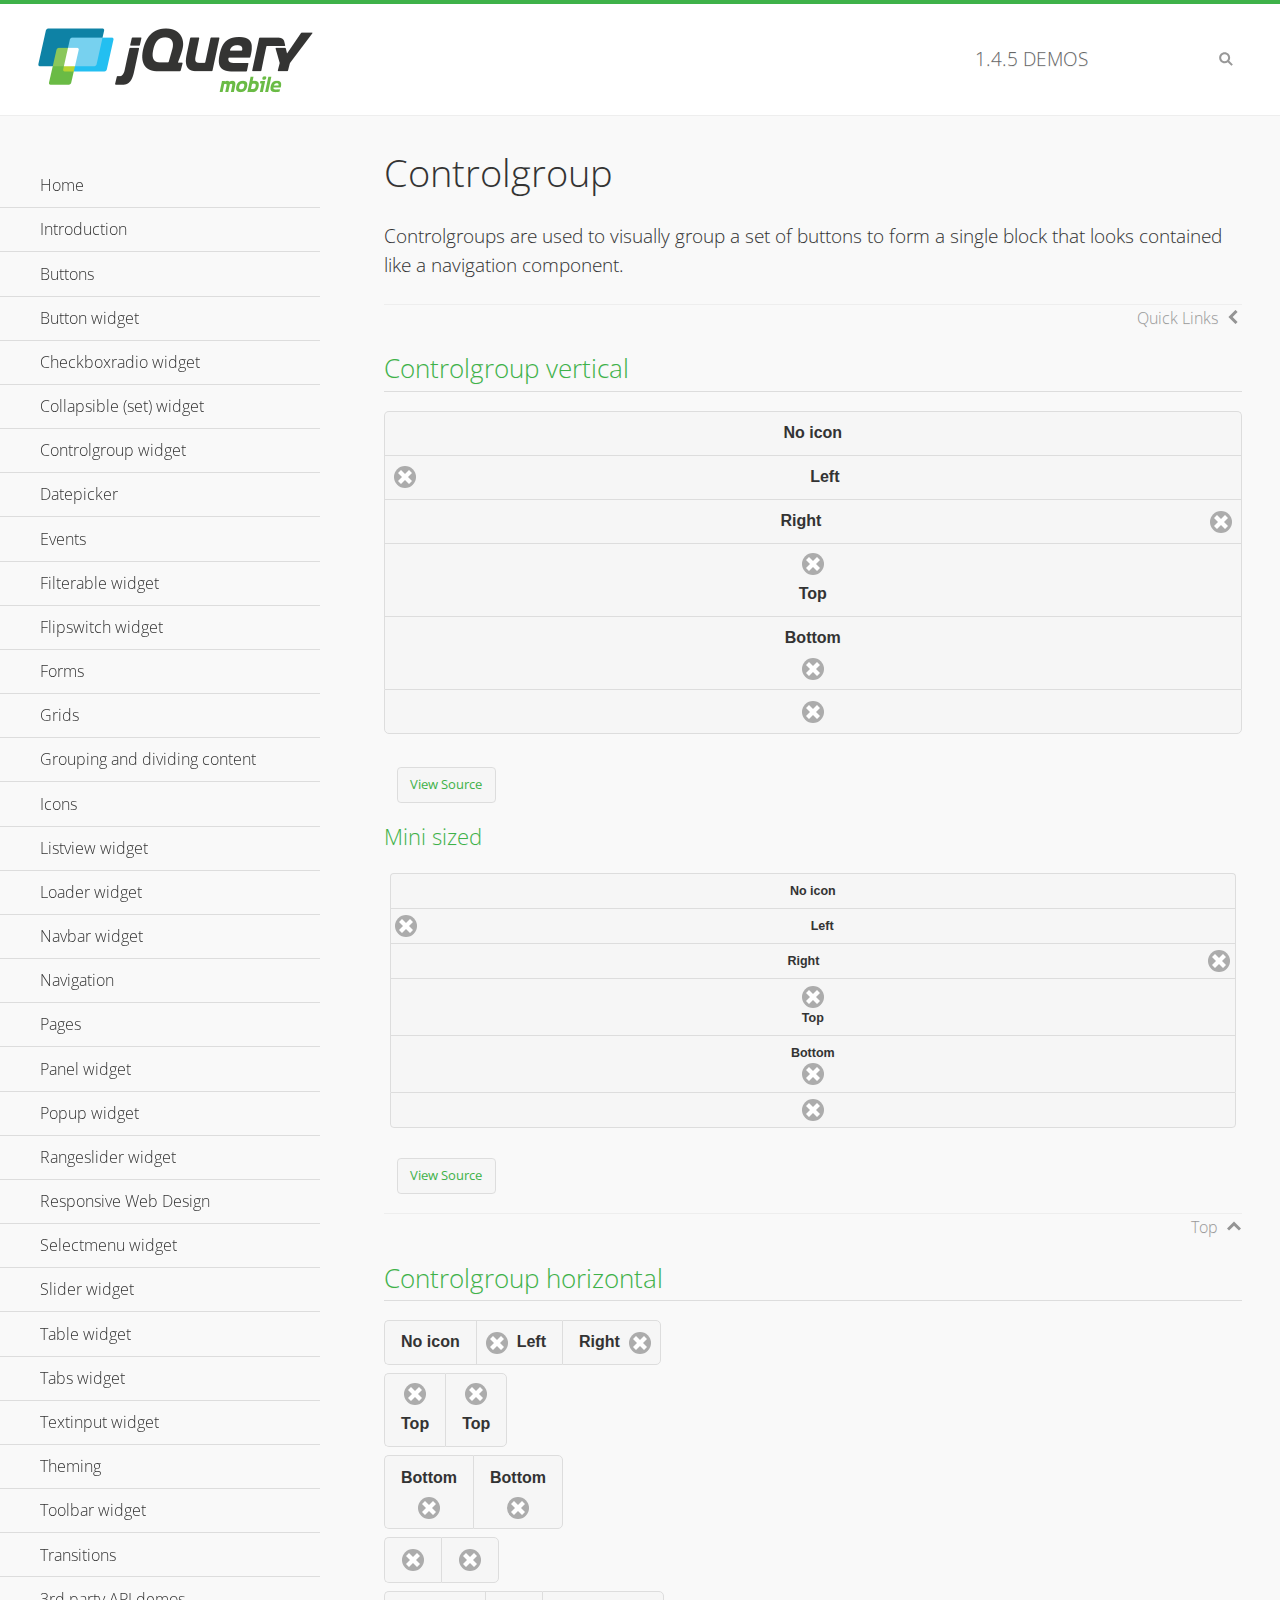
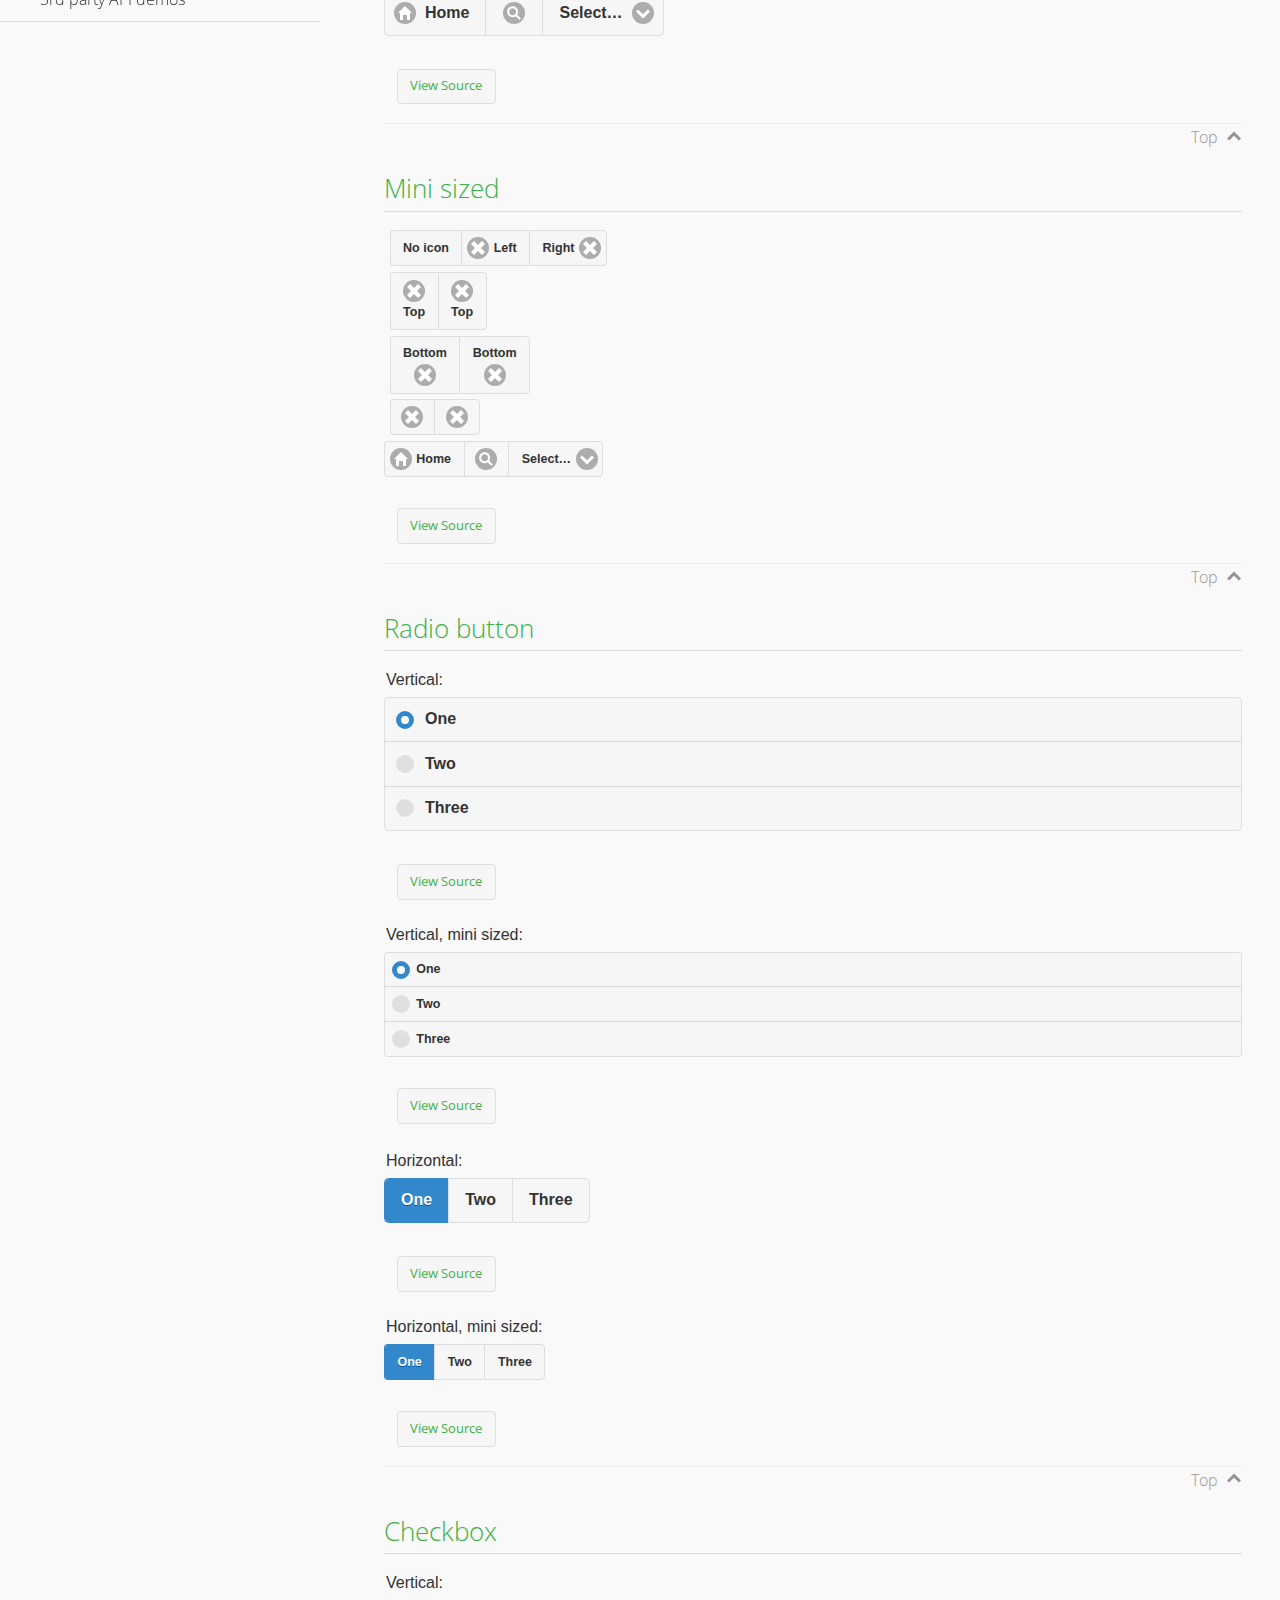
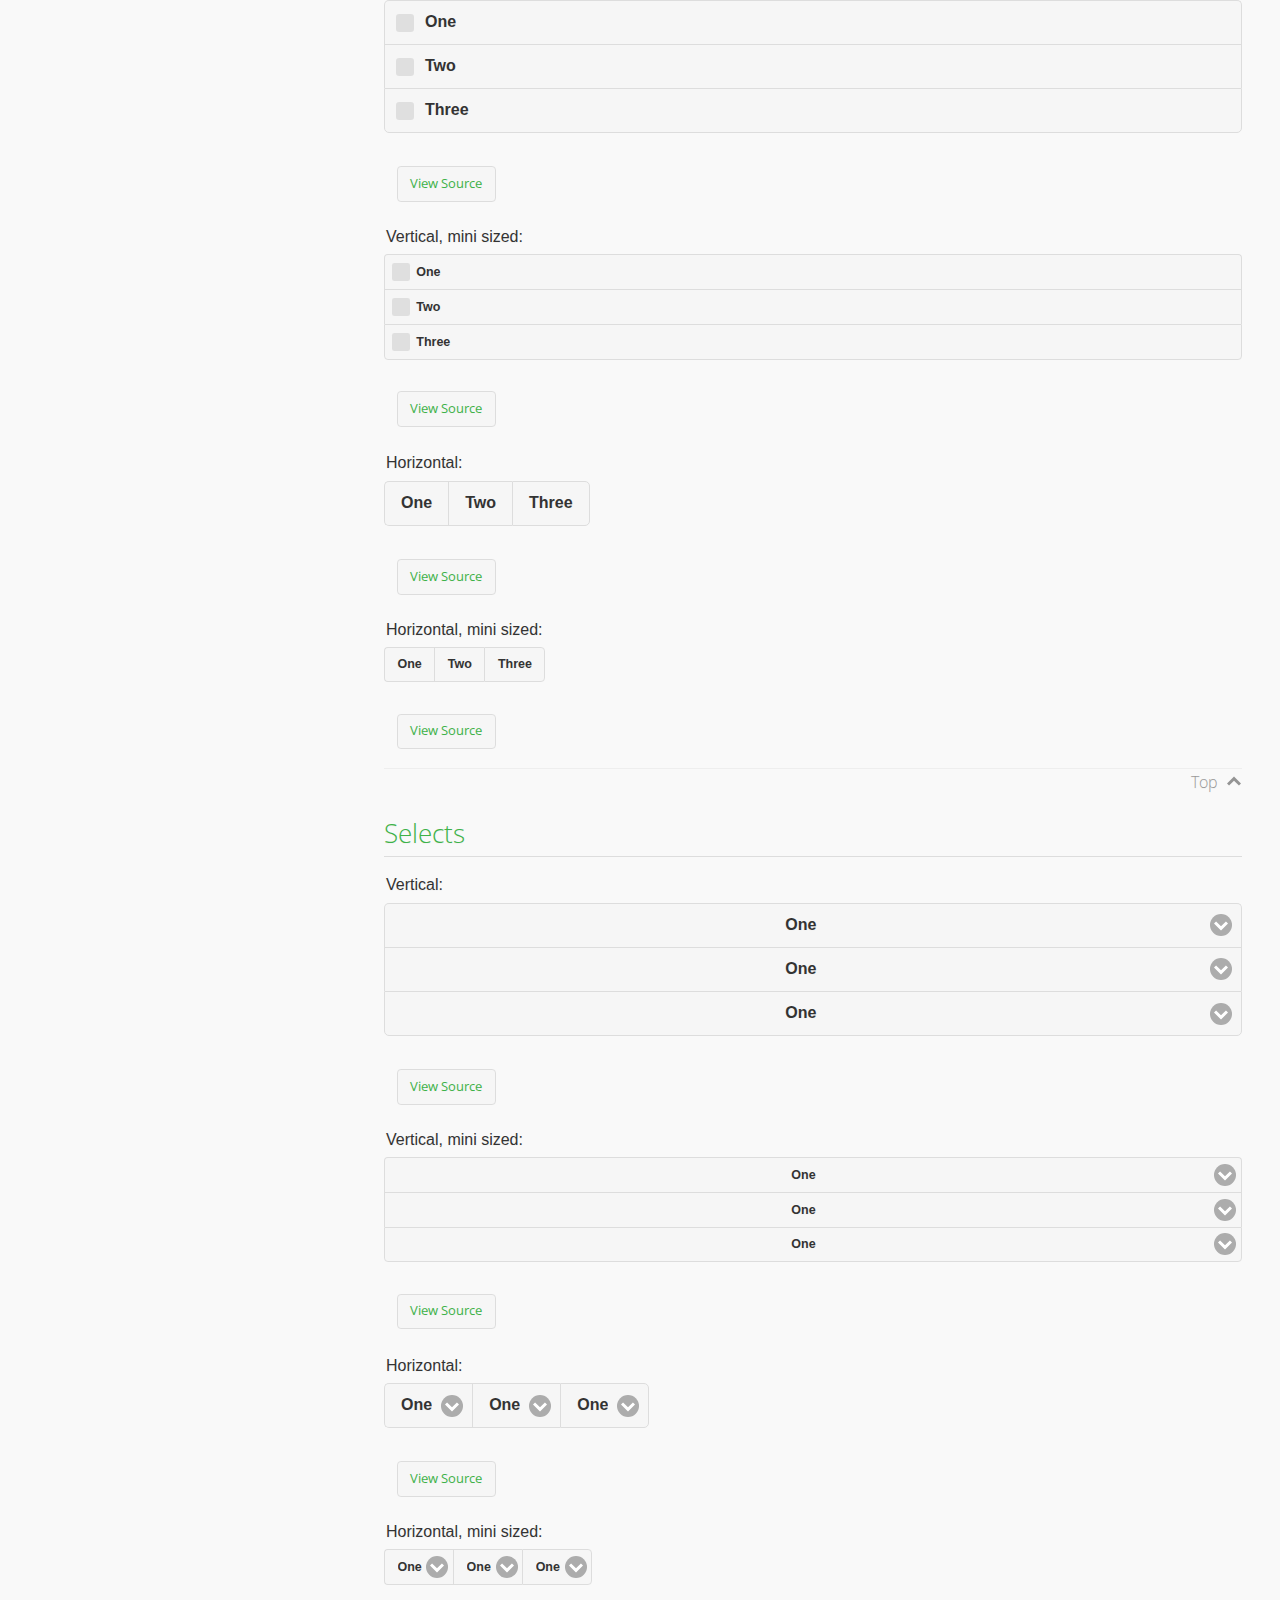
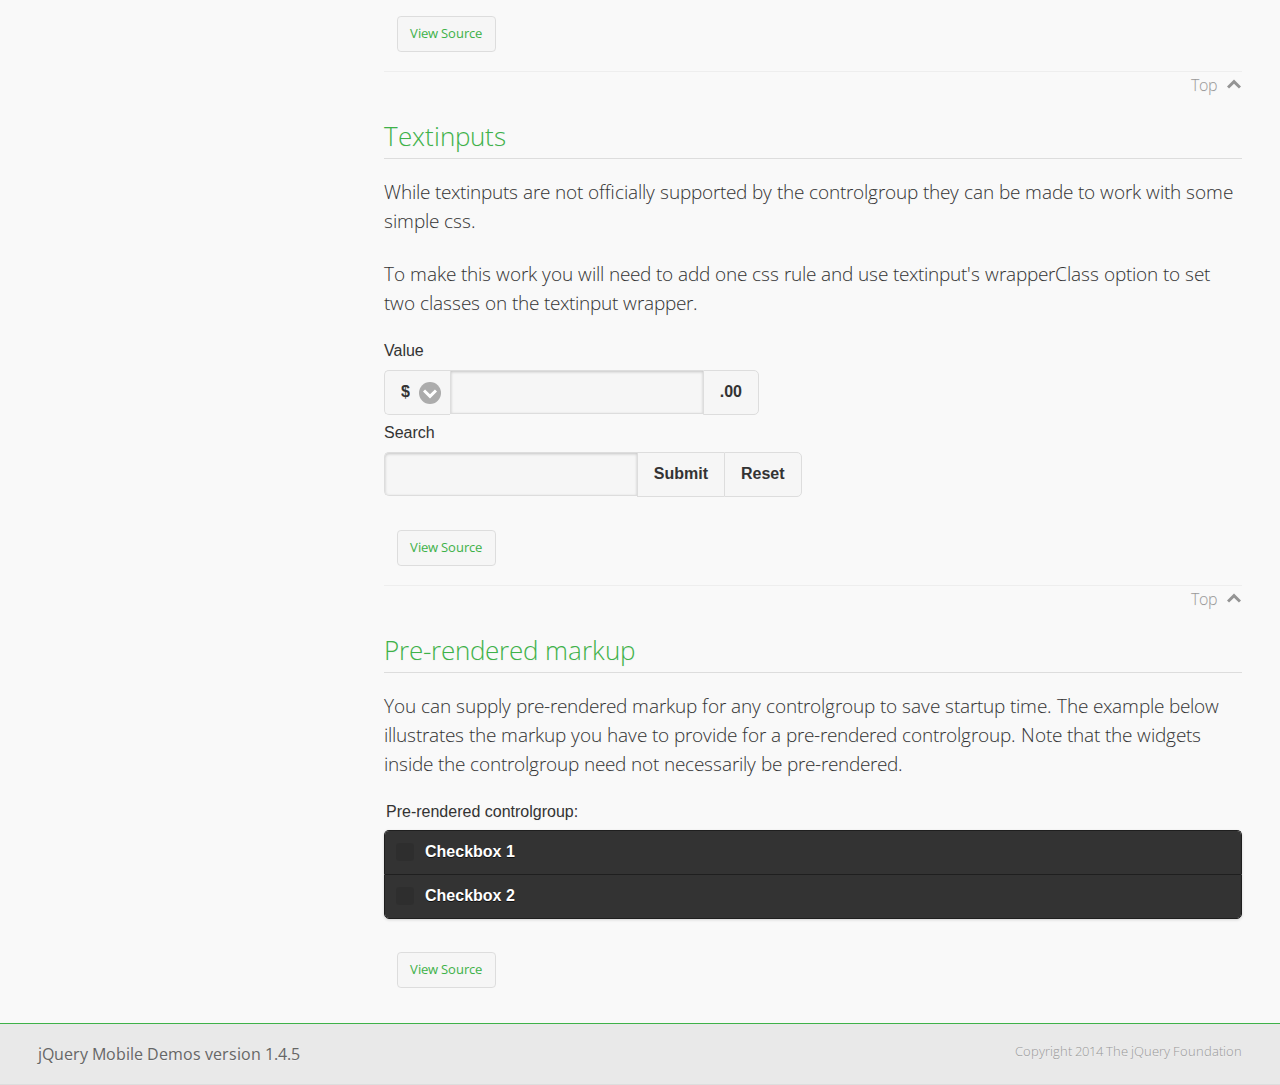
<file: assets/demos/controlgroup/index.html>
<!DOCTYPE html>
<html>
<head>
	<meta charset="utf-8">
	<meta name="viewport" content="width=device-width, initial-scale=1">
	<title>Controlgroup - jQuery Mobile Demos</title>
	    <link rel="stylesheet" href="../css/themes/default/jquery.mobile-1.4.5.min.css">
	    <link rel="stylesheet" href="../_assets/css/jqm-demos.css">
	    <link rel="shortcut icon" href="../favicon.ico">
	    <link rel="stylesheet" href="http://fonts.googleapis.com/css?family=Open+Sans:300,400,700">
	    <script src="../js/jquery.js"></script>
	    <script src="../_assets/js/index.js"></script>
	    <script src="../js/jquery.mobile-1.4.5.min.js"></script>
	    <style>
	        #demo-borders .ui-collapsible .ui-collapsible-heading .ui-btn { border-top-width: 1px !important; }
	    </style>
	    <style id="textinput-controlgroup">
			.controlgroup-textinput{
				padding-top:.22em;
				padding-bottom:.22em;
			}
	    </style>
	</head>
	<body>
	<div data-role="page" class="jqm-demos" data-quicklinks="true">

	    <div data-role="header" class="jqm-header">
			<h2><a href="../" title="jQuery Mobile Demos home"><img src="../_assets/img/jquery-logo.png" alt="jQuery Mobile"></a></h2>
		<p><span class="jqm-version"></span> Demos</p>
	        <a href="#" class="jqm-navmenu-link ui-btn ui-btn-icon-notext ui-corner-all ui-icon-bars ui-nodisc-icon ui-alt-icon ui-btn-left">Menu</a>
	        <a href="#" class="jqm-search-link ui-btn ui-btn-icon-notext ui-corner-all ui-icon-search ui-nodisc-icon ui-alt-icon ui-btn-right">Search</a>
		    </div><!-- /header -->

	    <div role="main" class="ui-content jqm-content">

        <h1>Controlgroup</h1>

        <p>Controlgroups are used to visually group a set of buttons to form a single block that looks contained like a navigation component.
        </p>

		<h2>Controlgroup vertical</h2>

			<div data-demo-html="true">
				<div data-role="controlgroup">
					<a href="#" class="ui-btn ui-corner-all">No icon</a>
					<a href="#" class="ui-btn ui-corner-all ui-icon-delete ui-btn-icon-left">Left</a>
					<a href="#" class="ui-btn ui-corner-all ui-icon-delete ui-btn-icon-right">Right</a>
					<a href="#" class="ui-btn ui-corner-all ui-icon-delete ui-btn-icon-top">Top</a>
					<a href="#" class="ui-btn ui-corner-all ui-icon-delete ui-btn-icon-bottom">Bottom</a>
					<a href="#" class="ui-btn ui-corner-all ui-icon-delete ui-btn-icon-notext">Icon only</a>
				</div>
			</div><!--/demo-html -->

			<h3>Mini sized</h3>

			<div data-demo-html="true">
				<div data-role="controlgroup" data-mini="true">
					<a href="#" class="ui-btn ui-corner-all">No icon</a>
					<a href="#" class="ui-btn ui-corner-all ui-icon-delete ui-btn-icon-left">Left</a>
					<a href="#" class="ui-btn ui-corner-all ui-icon-delete ui-btn-icon-right">Right</a>
					<a href="#" class="ui-btn ui-corner-all ui-icon-delete ui-btn-icon-top">Top</a>
					<a href="#" class="ui-btn ui-corner-all ui-icon-delete ui-btn-icon-bottom">Bottom</a>
					<a href="#" class="ui-btn ui-corner-all ui-icon-delete ui-btn-icon-notext">Icon only</a>
				</div>
			</div><!--/demo-html -->

		<h2>Controlgroup horizontal</h2>

			<div data-demo-html="true">
				<div data-role="controlgroup" data-type="horizontal">
					<a href="#" class="ui-btn ui-corner-all">No icon</a>
					<a href="#" class="ui-btn ui-corner-all ui-icon-delete ui-btn-icon-left">Left</a>
					<a href="#" class="ui-btn ui-corner-all ui-icon-delete ui-btn-icon-right">Right</a>
				</div>
				<div data-role="controlgroup" data-type="horizontal">
					<a href="#" class="ui-btn ui-corner-all ui-icon-delete ui-btn-icon-top">Top</a>
					<a href="#" class="ui-btn ui-corner-all ui-icon-delete ui-btn-icon-top">Top</a>
				</div>
				<div data-role="controlgroup" data-type="horizontal">
					<a href="#" class="ui-btn ui-corner-all ui-icon-delete ui-btn-icon-bottom">Bottom</a>
					<a href="#" class="ui-btn ui-corner-all ui-icon-delete ui-btn-icon-bottom">Bottom</a>
				</div>
				<div data-role="controlgroup" data-type="horizontal">
					<a href="#" class="ui-btn ui-corner-all ui-icon-delete ui-btn-icon-notext">Icon only</a>
					<a href="#" class="ui-btn ui-corner-all ui-icon-delete ui-btn-icon-notext">Icon only</a>
				</div>
				<form>
					<fieldset data-role="controlgroup" data-type="horizontal">
						<button data-icon="home">Home</button>
						<button data-icon="search" data-iconpos="notext">Search</button>
						<label for="select-more-1a" class="ui-hidden-accessible">More</label>
						<select name="select-more-1a" id="select-more-1a">
							<option value="">Select&hellip;</option>
							<option value="#">One</option>
							<option value="#">Two</option>
							<option value="#">Three</option>
						</select>
					</fieldset>
				</form>
			</div><!--/demo-html -->

		<h2>Mini sized</h2>

			<div data-demo-html="true">
				<div data-role="controlgroup" data-type="horizontal" data-mini="true">
					<a href="#" class="ui-btn ui-corner-all">No icon</a>
					<a href="#" class="ui-btn ui-corner-all ui-icon-delete ui-btn-icon-left">Left</a>
					<a href="#" class="ui-btn ui-corner-all ui-icon-delete ui-btn-icon-right">Right</a>
				</div>
				<div data-role="controlgroup" data-type="horizontal" data-mini="true">
					<a href="#" class="ui-btn ui-corner-all ui-icon-delete ui-btn-icon-top">Top</a>
					<a href="#" class="ui-btn ui-corner-all ui-icon-delete ui-btn-icon-top">Top</a>
				</div>
				<div data-role="controlgroup" data-type="horizontal" data-mini="true">
					<a href="#" class="ui-btn ui-corner-all ui-icon-delete ui-btn-icon-bottom">Bottom</a>
					<a href="#" class="ui-btn ui-corner-all ui-icon-delete ui-btn-icon-bottom">Bottom</a>
				</div>
				<div data-role="controlgroup" data-type="horizontal" data-mini="true">
					<a href="#" class="ui-btn ui-corner-all ui-icon-delete ui-btn-icon-notext">Icon only</a>
					<a href="#" class="ui-btn ui-corner-all ui-icon-delete ui-btn-icon-notext">Icon only</a>
				</div>
				<form>
					<fieldset data-role="controlgroup" data-type="horizontal" data-mini="true">
						<button data-icon="home">Home</button>
						<button data-icon="search" data-iconpos="notext">Search</button>
						<label for="select-more-2a" class="ui-hidden-accessible">More</label>
						<select name="select-more-2a" id="select-more-2a">
							<option value="">Select&hellip;</option>
							<option value="#">One</option>
							<option value="#">Two</option>
							<option value="#">Three</option>
						</select>
					</fieldset>
				</form>
			</div><!--/demo-html -->

			<h2>Radio button</h2>

				<div data-demo-html="true">
					<form>
					<fieldset data-role="controlgroup">
						<legend>Vertical:</legend>
						<input type="radio" name="radio-choice-v-2" id="radio-choice-v-2a" value="on" checked="checked">
						<label for="radio-choice-v-2a">One</label>
						<input type="radio" name="radio-choice-v-2" id="radio-choice-v-2b" value="off">
						<label for="radio-choice-v-2b">Two</label>
						<input type="radio" name="radio-choice-v-2" id="radio-choice-v-2c" value="other">
						<label for="radio-choice-v-2c">Three</label>
					</fieldset>
					</form>
				</div><!--/demo-html -->

				<div data-demo-html="true">
					<form>
					<fieldset data-role="controlgroup" data-mini="true">
						<legend>Vertical, mini sized:</legend>
						<input type="radio" name="radio-choice-v-6" id="radio-choice-v-6a" value="on" checked="checked">
						<label for="radio-choice-v-6a">One</label>
						<input type="radio" name="radio-choice-v-6" id="radio-choice-v-6b" value="off">
						<label for="radio-choice-v-6b">Two</label>
						<input type="radio" name="radio-choice-v-6" id="radio-choice-v-6c" value="other">
						<label for="radio-choice-v-6c">Three</label>
					</fieldset>
					</form>
				</div><!--/demo-html -->

				<div data-demo-html="true">
					<form>
					<fieldset data-role="controlgroup" data-type="horizontal">
						<legend>Horizontal:</legend>
						<input type="radio" name="radio-choice-h-2" id="radio-choice-h-2a" value="on" checked="checked">
						<label for="radio-choice-h-2a">One</label>
						<input type="radio" name="radio-choice-h-2" id="radio-choice-h-2b" value="off">
						<label for="radio-choice-h-2b">Two</label>
						<input type="radio" name="radio-choice-h-2" id="radio-choice-h-2c" value="other">
						<label for="radio-choice-h-2c">Three</label>
					</fieldset>
					</form>
				</div><!--/demo-html -->

				<div data-demo-html="true">
					<form>
					<fieldset data-role="controlgroup" data-type="horizontal" data-mini="true">
						<legend>Horizontal, mini sized:</legend>
						<input type="radio" name="radio-choice-h-6" id="radio-choice-h-6a" value="on" checked="checked">
						<label for="radio-choice-h-6a">One</label>
						<input type="radio" name="radio-choice-h-6" id="radio-choice-h-6b" value="off">
						<label for="radio-choice-h-6b">Two</label>
						<input type="radio" name="radio-choice-h-6" id="radio-choice-h-6c" value="other">
						<label for="radio-choice-h-6c">Three</label>
					</fieldset>
					</form>
				</div><!--/demo-html -->

			<h2>Checkbox</h2>

				<div data-demo-html="true">
					<form>
					<fieldset data-role="controlgroup">
						<legend>Vertical:</legend>
						<input type="checkbox" name="checkbox-v-2a" id="checkbox-v-2a">
						<label for="checkbox-v-2a">One</label>
						<input type="checkbox" name="checkbox-v-2b" id="checkbox-v-2b">
						<label for="checkbox-v-2b">Two</label>
						<input type="checkbox" name="checkbox-v-2c" id="checkbox-v-2c">
						<label for="checkbox-v-2c">Three</label>
					</fieldset>
					</form>
				</div><!--/demo-html -->

				<div data-demo-html="true">
					<form>
					<fieldset data-role="controlgroup" data-mini="true">
						<legend>Vertical, mini sized:</legend>
						<input type="checkbox" name="checkbox-v-6a" id="checkbox-v-6a">
						<label for="checkbox-v-6a">One</label>
						<input type="checkbox" name="checkbox-v-6b" id="checkbox-v-6b">
						<label for="checkbox-v-6b">Two</label>
						<input type="checkbox" name="checkbox-v-6c" id="checkbox-v-6c">
						<label for="checkbox-v-6c">Three</label>
					</fieldset>
					</form>
				</div><!--/demo-html -->

				<div data-demo-html="true">
					<form>
					<fieldset data-role="controlgroup" data-type="horizontal">
						<legend>Horizontal:</legend>
						<input type="checkbox" name="checkbox-h-2a" id="checkbox-h-2a">
						<label for="checkbox-h-2a">One</label>
						<input type="checkbox" name="checkbox-h-2b" id="checkbox-h-2b">
						<label for="checkbox-h-2b">Two</label>
						<input type="checkbox" name="checkbox-h-2c" id="checkbox-h-2c">
						<label for="checkbox-h-2c">Three</label>
					</fieldset>
					</form>
				</div><!--/demo-html -->

				<div data-demo-html="true">
					<form>
					<fieldset data-role="controlgroup" data-type="horizontal" data-mini="true">
						<legend>Horizontal, mini sized:</legend>
						<input type="checkbox" name="checkbox-h-6a" id="checkbox-h-6a">
						<label for="checkbox-h-6a">One</label>
						<input type="checkbox" name="checkbox-h-6b" id="checkbox-h-6b">
						<label for="checkbox-h-6b">Two</label>
						<input type="checkbox" name="checkbox-h-6c" id="checkbox-h-6c">
						<label for="checkbox-h-6c">Three</label>
					</fieldset>
					</form>
				</div><!--/demo-html -->

			<h2>Selects</h2>

				<div data-demo-html="true">
					<form>
					<fieldset data-role="controlgroup">
						<legend>Vertical:</legend>
						<label for="select-v-2a">Select A</label>
						<select name="select-v-2a" id="select-v-2a">
							<option value="#">One</option>
							<option value="#">Two</option>
							<option value="#">Three</option>
						</select>
						<label for="select-v-2b">Select B</label>
						<select name="select-v-2b" id="select-v-2b">
							<option value="#">One</option>
							<option value="#">Two</option>
							<option value="#">Three</option>
						</select>
						<label for="select-v-2c">Select C</label>
						<select name="select-v-2c" id="select-v-2c">
							<option value="#">One</option>
							<option value="#">Two</option>
							<option value="#">Three</option>
						</select>
					</fieldset>
					</form>
				</div><!--/demo-html -->

				<div data-demo-html="true">
					<form>
					<fieldset data-role="controlgroup" data-mini="true">
						<legend>Vertical, mini sized:</legend>
						<label for="select-v-6a">Select A</label>
						<select name="select-v-6a" id="select-v-6a">
							<option value="#">One</option>
							<option value="#">Two</option>
							<option value="#">Three</option>
						</select>
						<label for="select-v-6b">Select B</label>
						<select name="select-v-6b" id="select-v-6b">
							<option value="#">One</option>
							<option value="#">Two</option>
							<option value="#">Three</option>
						</select>
						<label for="select-v-6c">Select C</label>
						<select name="select-v-6c" id="select-v-6c">
							<option value="#">One</option>
							<option value="#">Two</option>
							<option value="#">Three</option>
						</select>
					</fieldset>
					</form>
				</div><!--/demo-html -->

				<div data-demo-html="true">
					<form>
					<fieldset data-role="controlgroup" data-type="horizontal">
						<legend>Horizontal:</legend>
						<label for="select-h-2a">Select A</label>
						<select name="select-h-2a" id="select-h-2a">
							<option value="#">One</option>
							<option value="#">Two</option>
							<option value="#">Three</option>
						</select>
						<label for="select-h-2b">Select B</label>
						<select name="select-h-2b" id="select-h-2b">
							<option value="#">One</option>
							<option value="#">Two</option>
							<option value="#">Three</option>
						</select>
						<label for="select-h-2c">Select C</label>
						<select name="select-h-2c" id="select-h-2c">
							<option value="#">One</option>
							<option value="#">Two</option>
							<option value="#">Three</option>
						</select>
					</fieldset>
					</form>
				</div><!--/demo-html -->

				<div data-demo-html="true">
					<form>
					<fieldset data-role="controlgroup" data-type="horizontal" data-mini="true">
						<legend>Horizontal, mini sized:</legend>
						<label for="select-h-6a">Select A</label>
						<select name="select-h-6a" id="select-h-6a">
							<option value="#">One</option>
							<option value="#">Two</option>
							<option value="#">Three</option>
						</select>
						<label for="select-h-6b">Select B</label>
						<select name="select-h-6b" id="select-h-6b">
							<option value="#">One</option>
							<option value="#">Two</option>
							<option value="#">Three</option>
						</select>
						<label for="select-h-6c">Select C</label>
						<select name="select-h-6c" id="select-h-6c">
							<option value="#">One</option>
							<option value="#">Two</option>
							<option value="#">Three</option>
						</select>
					</fieldset>
					</form>
				</div><!--/demo-html -->

				<h2>Textinputs</h2>
				<p>While textinputs are not officially supported by the controlgroup they can be made to work with some simple css.</p>
				<p>To make this work you will need to add one css rule and use textinput's wrapperClass option to set two classes on the textinput wrapper.</p>
				<div data-demo-html="true" data-demo-css="#textinput-controlgroup">
					<label for="currency-controlgroup">Value</label>
					<div data-role="controlgroup" data-type="horizontal">
						<select>
							<option>$</option>
							<option>€</option>
							<option>£</option>
							<option>¥</option>
							<option>₩</option>
							<option>₹</option>
						</select>
						<input id="currency-controlgroup" type="text" data-wrapper-class="controlgroup-textinput ui-btn">
						<button>.00</button>
					</div>
					<label for="search-control-group">Search</label>
					<div data-role="controlgroup" data-type="horizontal">
						<input type="text" id="search-control-group" data-wrapper-class="controlgroup-textinput ui-btn">
						<button>Submit</button>
						<button>Reset</button>
					</div>
				</div>

		<h2>Pre-rendered markup</h2>
		<p>You can supply pre-rendered markup for any controlgroup to save startup time. The example below illustrates the markup you have to provide for a pre-rendered controlgroup. Note that the widgets inside the controlgroup need not necessarily be pre-rendered.</p>
		<div data-demo-html="true">
			<div data-role="controlgroup" data-enhanced="true" class="ui-controlgroup ui-controlgroup-vertical ui-group-theme-b ui-corner-all">
				<div role="heading" class="ui-controlgroup-label">
					<legend>Pre-rendered controlgroup:</legend>
				</div>
				<div class="ui-controlgroup-controls ui-shadow">
					<label for="pre-rendered-cb-1" class="ui-first-child">Checkbox 1</label>
					<input type="checkbox" id="pre-rendered-cb-1" name="pre-rendered-cb-1" value="1">
					<label for="pre-rendered-cb-2" class="ui-last-child">Checkbox 2</label>
					<input type="checkbox" id="pre-rendered-cb-2" name="pre-rendered-cb-2" value="2">
				</div>
			</div>
		</div>

	</div><!-- /content -->
	    <div data-role="panel" class="jqm-navmenu-panel" data-position="left" data-display="overlay" data-theme="a">
	    	<ul class="jqm-list ui-alt-icon ui-nodisc-icon">
<li data-filtertext="demos homepage" data-icon="home"><a href=".././">Home</a></li>
<li data-filtertext="introduction overview getting started"><a href="../intro/" data-ajax="false">Introduction</a></li>
<li data-filtertext="buttons button markup buttonmarkup method anchor link button element"><a href="../button-markup/" data-ajax="false">Buttons</a></li>
<li data-filtertext="form button widget input button submit reset"><a href="../button/" data-ajax="false">Button widget</a></li>
<li data-role="collapsible" data-enhanced="true" data-collapsed-icon="carat-d" data-expanded-icon="carat-u" data-iconpos="right" data-inset="false" class="ui-collapsible ui-collapsible-themed-content ui-collapsible-collapsed">
	<h3 class="ui-collapsible-heading ui-collapsible-heading-collapsed">
		<a href="#" class="ui-collapsible-heading-toggle ui-btn ui-btn-icon-right ui-btn-inherit ui-icon-carat-d">
		    Checkboxradio widget<span class="ui-collapsible-heading-status"> click to expand contents</span>
		</a>
	</h3>
	<div class="ui-collapsible-content ui-body-inherit ui-collapsible-content-collapsed" aria-hidden="true">
		<ul>
			<li data-filtertext="form checkboxradio widget checkbox input checkboxes controlgroups"><a href="../checkboxradio-checkbox/" data-ajax="false">Checkboxes</a></li>
			<li data-filtertext="form checkboxradio widget radio input radio buttons controlgroups"><a href="../checkboxradio-radio/" data-ajax="false">Radio buttons</a></li>
		</ul>
	</div>
</li>
<li data-role="collapsible" data-enhanced="true" data-collapsed-icon="carat-d" data-expanded-icon="carat-u" data-iconpos="right" data-inset="false" class="ui-collapsible ui-collapsible-themed-content ui-collapsible-collapsed">
	<h3 class="ui-collapsible-heading ui-collapsible-heading-collapsed">
		<a href="#" class="ui-collapsible-heading-toggle ui-btn ui-btn-icon-right ui-btn-inherit ui-icon-carat-d">
			Collapsible (set) widget<span class="ui-collapsible-heading-status"> click to expand contents</span>
		</a>
	</h3>
	<div class="ui-collapsible-content ui-body-inherit ui-collapsible-content-collapsed" aria-hidden="true">
		<ul>
			<li data-filtertext="collapsibles content formatting"><a href="../collapsible/" data-ajax="false">Collapsible</a></li>
			<li data-filtertext="dynamic collapsible set accordion append expand"><a href="../collapsible-dynamic/" data-ajax="false">Dynamic collapsibles</a></li>
			<li data-filtertext="accordions collapsible set widget content formatting grouped collapsibles"><a href="../collapsibleset/" data-ajax="false">Collapsible set</a></li>
		</ul>
	</div>
</li>
<li data-role="collapsible" data-enhanced="true" data-collapsed-icon="carat-d" data-expanded-icon="carat-u" data-iconpos="right" data-inset="false" class="ui-collapsible ui-collapsible-themed-content ui-collapsible-collapsed">
	<h3 class="ui-collapsible-heading ui-collapsible-heading-collapsed">
		<a href="#" class="ui-collapsible-heading-toggle ui-btn ui-btn-icon-right ui-btn-inherit ui-icon-carat-d">
			Controlgroup widget<span class="ui-collapsible-heading-status"> click to expand contents</span>
		</a>
	</h3>
	<div class="ui-collapsible-content ui-body-inherit ui-collapsible-content-collapsed" aria-hidden="true">
		<ul>
			<li data-filtertext="controlgroups selectmenu checkboxradio input grouped buttons horizontal vertical"><a href="../controlgroup/" data-ajax="false">Controlgroup</a></li>
			<li data-filtertext="dynamic controlgroup dynamically add buttons"><a href="../controlgroup-dynamic/" data-ajax="false">Dynamic controlgroups</a></li>
		</ul>
	</div>
</li>
<li data-filtertext="form datepicker widget date input"><a href="../datepicker/" data-ajax="false">Datepicker</a></li>
<li data-role="collapsible" data-enhanced="true" data-collapsed-icon="carat-d" data-expanded-icon="carat-u" data-iconpos="right" data-inset="false" class="ui-collapsible ui-collapsible-themed-content ui-collapsible-collapsed">
	<h3 class="ui-collapsible-heading ui-collapsible-heading-collapsed">
		<a href="#" class="ui-collapsible-heading-toggle ui-btn ui-btn-icon-right ui-btn-inherit ui-icon-carat-d">
			Events<span class="ui-collapsible-heading-status"> click to expand contents</span>
		</a>
	</h3>
	<div class="ui-collapsible-content ui-body-inherit ui-collapsible-content-collapsed" aria-hidden="true">
		<ul>
			<li data-filtertext="swipe to delete list items listviews swipe events"><a href="../swipe-list/" data-ajax="false">Swipe list items</a></li>
			<li data-filtertext="swipe to navigate swipe page navigation swipe events"><a href="../swipe-page/" data-ajax="false">Swipe page navigation</a></li>
		</ul>
	</div>
</li>
<li data-filtertext="filterable filter elements sorting searching listview table"><a href="../filterable/" data-ajax="false">Filterable widget</a></li>
<li data-filtertext="form flipswitch widget flip toggle switch binary select checkbox input"><a href="../flipswitch/" data-ajax="false">Flipswitch widget</a></li>
<li data-role="collapsible" data-enhanced="true" data-collapsed-icon="carat-d" data-expanded-icon="carat-u" data-iconpos="right" data-inset="false" class="ui-collapsible ui-collapsible-themed-content ui-collapsible-collapsed">
	<h3 class="ui-collapsible-heading ui-collapsible-heading-collapsed">
		<a href="#" class="ui-collapsible-heading-toggle ui-btn ui-btn-icon-right ui-btn-inherit ui-icon-carat-d">
			Forms<span class="ui-collapsible-heading-status"> click to expand contents</span>
		</a>
	</h3>
	<div class="ui-collapsible-content ui-body-inherit ui-collapsible-content-collapsed" aria-hidden="true">
		<ul>
			<li data-filtertext="forms text checkbox radio range button submit reset inputs selects textarea slider flipswitch label form elements"><a href="../forms/" data-ajax="false">Forms</a></li>
			<li data-filtertext="form hide labels hidden accessible ui-hidden-accessible forms"><a href="../forms-label-hidden-accessible/" data-ajax="false">Hide labels</a></li>
			<li data-filtertext="form field containers fieldcontain ui-field-contain forms"><a href="../forms-field-contain/" data-ajax="false">Field containers</a></li>
			<li data-filtertext="forms disabled form elements"><a href="../forms-disabled/" data-ajax="false">Forms disabled</a></li>
			<li data-filtertext="forms gallery examples overview forms text checkbox radio range button submit reset inputs selects textarea slider flipswitch label form elements"><a href="../forms-gallery/" data-ajax="false">Forms gallery</a></li>
		</ul>
	</div>
</li>
<li data-role="collapsible" data-enhanced="true" data-collapsed-icon="carat-d" data-expanded-icon="carat-u" data-iconpos="right" data-inset="false" class="ui-collapsible ui-collapsible-themed-content ui-collapsible-collapsed">
	<h3 class="ui-collapsible-heading ui-collapsible-heading-collapsed">
		<a href="#" class="ui-collapsible-heading-toggle ui-btn ui-btn-icon-right ui-btn-inherit ui-icon-carat-d">
			Grids<span class="ui-collapsible-heading-status"> click to expand contents</span>
		</a>
	</h3>
	<div class="ui-collapsible-content ui-body-inherit ui-collapsible-content-collapsed" aria-hidden="true">
		<ul>
			<li data-filtertext="grids columns blocks content formatting rwd responsive css framework"><a href="../grids/" data-ajax="false">Grids</a></li>
			<li data-filtertext="buttons in grids css framework"><a href="../grids-buttons/" data-ajax="false">Buttons in grids</a></li>
			<li data-filtertext="custom responsive grids rwd css framework"><a href="../grids-custom-responsive/" data-ajax="false">Custom responsive grids</a></li>
		</ul>
	</div>
</li>
<li data-filtertext="blocks content formatting sections heading"><a href="../body-bar-classes/" data-ajax="false">Grouping and dividing content</a></li>
<li data-role="collapsible" data-enhanced="true" data-collapsed-icon="carat-d" data-expanded-icon="carat-u" data-iconpos="right" data-inset="false" class="ui-collapsible ui-collapsible-themed-content ui-collapsible-collapsed">
	<h3 class="ui-collapsible-heading ui-collapsible-heading-collapsed">
		<a href="#" class="ui-collapsible-heading-toggle ui-btn ui-btn-icon-right ui-btn-inherit ui-icon-carat-d">
			Icons<span class="ui-collapsible-heading-status"> click to expand contents</span>
		</a>
	</h3>
	<div class="ui-collapsible-content ui-body-inherit ui-collapsible-content-collapsed" aria-hidden="true">
		<ul>
			<li data-filtertext="button icons svg disc alt custom icon position"><a href="../icons/" data-ajax="false">Icons</a></li>
			<li data-filtertext=""><a href="../icons-grunticon/" data-ajax="false">Grunticon loader</a></li>
		</ul>
	</div>
</li>
<li data-role="collapsible" data-enhanced="true" data-collapsed-icon="carat-d" data-expanded-icon="carat-u" data-iconpos="right" data-inset="false" class="ui-collapsible ui-collapsible-themed-content ui-collapsible-collapsed">
	<h3 class="ui-collapsible-heading ui-collapsible-heading-collapsed">
		<a href="#" class="ui-collapsible-heading-toggle ui-btn ui-btn-icon-right ui-btn-inherit ui-icon-carat-d">
			Listview widget<span class="ui-collapsible-heading-status"> click to expand contents</span>
		</a>
	</h3>
	<div class="ui-collapsible-content ui-body-inherit ui-collapsible-content-collapsed" aria-hidden="true">
		<ul>
			<li data-filtertext="listview widget thumbnails icons nested split button collapsible ul ol"><a href="../listview/" data-ajax="false">Listview</a></li>
			<li data-filtertext="autocomplete filterable reveal listview filtertextbeforefilter placeholder"><a href="../listview-autocomplete/" data-ajax="false">Listview autocomplete</a></li>
			<li data-filtertext="autocomplete filterable reveal listview remote data filtertextbeforefilter placeholder"><a href="../listview-autocomplete-remote/" data-ajax="false">Listview autocomplete remote data</a></li>
			<li data-filtertext="autodividers anchor jump scroll linkbars listview lists ul ol"><a href="../listview-autodividers-linkbar/" data-ajax="false">Listview autodividers linkbar</a></li>
			<li data-filtertext="listview autodividers selector autodividersselector lists ul ol"><a href="../listview-autodividers-selector/" data-ajax="false">Listview autodividers selector</a></li>
			<li data-filtertext="listview nested list items"><a href="../listview-nested-lists/" data-ajax="false">Nested Listviews</a></li>
			<li data-filtertext="listview collapsible list items flat"><a href="../listview-collapsible-item-flat/" data-ajax="false">Listview collapsible list items (flat)</a></li>
			<li data-filtertext="listview collapsible list indented"><a href="../listview-collapsible-item-indented/" data-ajax="false">Listview collapsible list items (indented)</a></li>
			<li data-filtertext="grid listview responsive grids responsive listviews lists ul"><a href="../listview-grid/" data-ajax="false">Listview responsive grid</a></li>
		</ul>
	</div>
</li>
<li data-filtertext="loader widget page loading navigation overlay spinner"><a href="../loader/" data-ajax="false">Loader widget</a></li>
<li data-filtertext="navbar widget navmenu toolbars header footer"><a href="../navbar/" data-ajax="false">Navbar widget</a></li>
<li data-role="collapsible" data-enhanced="true" data-collapsed-icon="carat-d" data-expanded-icon="carat-u" data-iconpos="right" data-inset="false" class="ui-collapsible ui-collapsible-themed-content ui-collapsible-collapsed">
	<h3 class="ui-collapsible-heading ui-collapsible-heading-collapsed">
		<a href="#" class="ui-collapsible-heading-toggle ui-btn ui-btn-icon-right ui-btn-inherit ui-icon-carat-d">
			Navigation<span class="ui-collapsible-heading-status"> click to expand contents</span>
		</a>
	</h3>
	<div class="ui-collapsible-content ui-body-inherit ui-collapsible-content-collapsed" aria-hidden="true">
		<ul>
			<li data-filtertext="ajax navigation navigate widget history event method"><a href="../navigation/" data-ajax="false">Navigation</a></li>
			<li data-filtertext="linking pages page links navigation ajax prefetch cache"><a href="../navigation-linking-pages/" data-ajax="false">Linking pages</a></li>
			<!-- <li data-filtertext="php redirect server redirection server-side navigation"><a href="../navigation-php-redirect/" data-ajax="false">PHP redirect demo</a></li>-->
			<li data-filtertext="navigation redirection hash query"><a href="../navigation-hash-processing/" data-ajax="false">Hash processing demo</a></li>
			<li data-filtertext="navigation redirection hash query"><a href="../page-events/" data-ajax="false">Page Navigation Events</a></li>
		</ul>
	</div>
</li>
<li data-role="collapsible" data-enhanced="true" data-collapsed-icon="carat-d" data-expanded-icon="carat-u" data-iconpos="right" data-inset="false" class="ui-collapsible ui-collapsible-themed-content ui-collapsible-collapsed">
	<h3 class="ui-collapsible-heading ui-collapsible-heading-collapsed">
		<a href="#" class="ui-collapsible-heading-toggle ui-btn ui-btn-icon-right ui-btn-inherit ui-icon-carat-d">
			Pages<span class="ui-collapsible-heading-status"> click to expand contents</span>
		</a>
	</h3>
	<div class="ui-collapsible-content ui-body-inherit ui-collapsible-content-collapsed" aria-hidden="true">
		<ul>
			<li data-filtertext="pages page widget ajax navigation"><a href="../pages/" data-ajax="false">Pages</a></li>
			<li data-filtertext="single page"><a href="../pages-single-page/" data-ajax="false">Single page</a></li>
			<li data-filtertext="multipage multi-page page"><a href="../pages-multi-page/" data-ajax="false">Multi-page template</a></li>
			<li data-filtertext="dialog page widget modal popup"><a href="../pages-dialog/" data-ajax="false">Dialog page</a></li>
		</ul>
	</div>
</li>
<li data-role="collapsible" data-enhanced="true" data-collapsed-icon="carat-d" data-expanded-icon="carat-u" data-iconpos="right" data-inset="false" class="ui-collapsible ui-collapsible-themed-content ui-collapsible-collapsed">
	<h3 class="ui-collapsible-heading ui-collapsible-heading-collapsed">
		<a href="#" class="ui-collapsible-heading-toggle ui-btn ui-btn-icon-right ui-btn-inherit ui-icon-carat-d">
			Panel widget<span class="ui-collapsible-heading-status"> click to expand contents</span>
		</a>
	</h3>
	<div class="ui-collapsible-content ui-body-inherit ui-collapsible-content-collapsed" aria-hidden="true">
		<ul>
			<li data-filtertext="panel widget sliding panels reveal push overlay responsive"><a href="../panel/" data-ajax="false">Panel</a></li>
			<li data-filtertext=""><a href="../panel-external/" data-ajax="false">External panels</a></li>
			<li data-filtertext="panel "><a href="../panel-fixed/" data-ajax="false">Fixed panels</a></li>
			<li data-filtertext="panel slide panels sliding panels shadow rwd responsive breakpoint"><a href="../panel-responsive/" data-ajax="false">Panels responsive</a></li>
			<li data-filtertext="panel custom style custom panel width reveal shadow listview panel styling page background wrapper"><a href="../panel-styling/" data-ajax="false">Custom panel style</a></li>
			<li data-filtertext="panel open on swipe"><a href="../panel-swipe-open/" data-ajax="false">Panel open on swipe</a></li>
			<li data-filtertext="panels outside page internal external toolbars"><a href="../panel-external-internal/" data-ajax="false">Panel external and internal</a></li>
		</ul>
	</div>
</li>
<li data-role="collapsible" data-enhanced="true" data-collapsed-icon="carat-d" data-expanded-icon="carat-u" data-iconpos="right" data-inset="false" class="ui-collapsible ui-collapsible-themed-content ui-collapsible-collapsed">
	<h3 class="ui-collapsible-heading ui-collapsible-heading-collapsed">
		<a href="#" class="ui-collapsible-heading-toggle ui-btn ui-btn-icon-right ui-btn-inherit ui-icon-carat-d">
			Popup widget<span class="ui-collapsible-heading-status"> click to expand contents</span>
		</a>
	</h3>
	<div class="ui-collapsible-content ui-body-inherit ui-collapsible-content-collapsed" aria-hidden="true">
		<ul>
			<li data-filtertext="popup widget popups dialog modal transition tooltip lightbox form overlay screen flip pop fade transition"><a href="../popup/" data-ajax="false">Popup</a></li>
			<li data-filtertext="popup alignment position"><a href="../popup-alignment/" data-ajax="false">Popup alignment</a></li>
			<li data-filtertext="popup arrow size popups popover"><a href="../popup-arrow-size/" data-ajax="false">Popup arrow size</a></li>
			<li data-filtertext="dynamic popups popup images lightbox"><a href="../popup-dynamic/" data-ajax="false">Dynamic popups</a></li>
			<li data-filtertext="popups with iframes scaling"><a href="../popup-iframe/" data-ajax="false">Popups with iframes</a></li>
			<li data-filtertext="popup image scaling"><a href="../popup-image-scaling/" data-ajax="false">Popup image scaling</a></li>
			<li data-filtertext="external popup outside multi-page"><a href="../popup-outside-multipage/" data-ajax="false">Popup outside multi-page</a></li>
		</ul>
	</div>
</li>
<li data-filtertext="form rangeslider widget dual sliders dual handle sliders range input"><a href="../rangeslider/" data-ajax="false">Rangeslider widget</a></li>
<li data-filtertext="responsive web design rwd adaptive progressive enhancement PE accessible mobile breakpoints media query media queries"><a href="../rwd/" data-ajax="false">Responsive Web Design</a></li>
<li data-role="collapsible" data-enhanced="true" data-collapsed-icon="carat-d" data-expanded-icon="carat-u" data-iconpos="right" data-inset="false" class="ui-collapsible ui-collapsible-themed-content ui-collapsible-collapsed">
	<h3 class="ui-collapsible-heading ui-collapsible-heading-collapsed">
		<a href="#" class="ui-collapsible-heading-toggle ui-btn ui-btn-icon-right ui-btn-inherit ui-icon-carat-d">
			Selectmenu widget<span class="ui-collapsible-heading-status"> click to expand contents</span>
		</a>
	</h3>
	<div class="ui-collapsible-content ui-body-inherit ui-collapsible-content-collapsed" aria-hidden="true">
		<ul>
			<li data-filtertext="form selectmenu widget select input custom select menu selects"><a href="../selectmenu/" data-ajax="false">Selectmenu</a></li>
			<li data-filtertext="form custom select menu selectmenu widget custom menu option optgroup multiple selects"><a href="../selectmenu-custom/" data-ajax="false">Custom select menu</a></li>
			<li data-filtertext="filterable select filter popup dialog"><a href="../selectmenu-custom-filter/" data-ajax="false">Custom select menu with filter</a></li>
		</ul>
	</div>
</li>
<li data-role="collapsible" data-enhanced="true" data-collapsed-icon="carat-d" data-expanded-icon="carat-u" data-iconpos="right" data-inset="false" class="ui-collapsible ui-collapsible-themed-content ui-collapsible-collapsed">
	<h3 class="ui-collapsible-heading ui-collapsible-heading-collapsed">
		<a href="#" class="ui-collapsible-heading-toggle ui-btn ui-btn-icon-right ui-btn-inherit ui-icon-carat-d">
			Slider widget<span class="ui-collapsible-heading-status"> click to expand contents</span>
		</a>
	</h3>
	<div class="ui-collapsible-content ui-body-inherit ui-collapsible-content-collapsed" aria-hidden="true">
		<ul>
			<li data-filtertext="form slider widget range input single sliders"><a href="../slider/" data-ajax="false">Slider</a></li>
			<li data-filtertext="form slider widget flipswitch slider binary select flip toggle switch"><a href="../slider-flipswitch/" data-ajax="false">Slider flip toggle switch</a></li>
			<li data-filtertext="form slider tooltip handle value input range sliders"><a href="../slider-tooltip/" data-ajax="false">Slider tooltip</a></li>
		</ul>
	</div>
</li>
<li data-role="collapsible" data-enhanced="true" data-collapsed-icon="carat-d" data-expanded-icon="carat-u" data-iconpos="right" data-inset="false" class="ui-collapsible ui-collapsible-themed-content ui-collapsible-collapsed">
	<h3 class="ui-collapsible-heading ui-collapsible-heading-collapsed">
		<a href="#" class="ui-collapsible-heading-toggle ui-btn ui-btn-icon-right ui-btn-inherit ui-icon-carat-d">
			Table widget<span class="ui-collapsible-heading-status"> click to expand contents</span>
		</a>
	</h3>
	<div class="ui-collapsible-content ui-body-inherit ui-collapsible-content-collapsed" aria-hidden="true">
		<ul>
			<li data-filtertext="table widget reflow column toggle th td responsive tables rwd hide show tabular"><a href="../table-column-toggle/" data-ajax="false">Table Column Toggle</a></li>
			<li data-filtertext="table column toggle phone comparison demo"><a href="../table-column-toggle-example/" data-ajax="false">Table Column Toggle demo</a></li>
			<li data-filtertext="responsive tables table column toggle heading groups rwd breakpoint"><a href="../table-column-toggle-heading-groups/" data-ajax="false">Table Column Toggle heading groups</a></li>
			<li data-filtertext="responsive tables table column toggle hide rwd breakpoint customization options"><a href="../table-column-toggle-options/" data-ajax="false">Table Column Toggle options</a></li>
			<li data-filtertext="table reflow th td responsive rwd columns tabular"><a href="../table-reflow/" data-ajax="false">Table Reflow</a></li>
			<li data-filtertext="responsive tables table reflow heading groups rwd breakpoint"><a href="../table-reflow-heading-groups/" data-ajax="false">Table Reflow heading groups</a></li>
			<li data-filtertext="responsive tables table reflow stripes strokes table style"><a href="../table-reflow-stripes-strokes/" data-ajax="false">Table Reflow stripes and strokes</a></li>
			<li data-filtertext="responsive tables table reflow stack custom styles"><a href="../table-reflow-styling/" data-ajax="false">Table Reflow custom styles</a></li>
		</ul>
	</div>
</li>
<li data-filtertext="ui tabs widget"><a href="../tabs/" data-ajax="false">Tabs widget</a></li>
<li data-filtertext="form textinput widget text input textarea number date time tel email file color password"><a href="../textinput/" data-ajax="false">Textinput widget</a></li>
<li data-role="collapsible" data-enhanced="true" data-collapsed-icon="carat-d" data-expanded-icon="carat-u" data-iconpos="right" data-inset="false" class="ui-collapsible ui-collapsible-themed-content ui-collapsible-collapsed">
	<h3 class="ui-collapsible-heading ui-collapsible-heading-collapsed">
		<a href="#" class="ui-collapsible-heading-toggle ui-btn ui-btn-icon-right ui-btn-inherit ui-icon-carat-d">
			Theming<span class="ui-collapsible-heading-status"> click to expand contents</span>
		</a>
	</h3>
	<div class="ui-collapsible-content ui-body-inherit ui-collapsible-content-collapsed" aria-hidden="true">
		<ul>
			<li data-filtertext="default theme swatches theming style css"><a href="../theme-default/" data-ajax="false">Default theme</a></li>
			<li data-filtertext="classic theme old theme swatches theming style css"><a href="../theme-classic/" data-ajax="false">Classic theme</a></li>
		</ul>
	</div>
</li>
<li data-role="collapsible" data-enhanced="true" data-collapsed-icon="carat-d" data-expanded-icon="carat-u" data-iconpos="right" data-inset="false" class="ui-collapsible ui-collapsible-themed-content ui-collapsible-collapsed">
	<h3 class="ui-collapsible-heading ui-collapsible-heading-collapsed">
		<a href="#" class="ui-collapsible-heading-toggle ui-btn ui-btn-icon-right ui-btn-inherit ui-icon-carat-d">
			Toolbar widget<span class="ui-collapsible-heading-status"> click to expand contents</span>
		</a>
	</h3>
	<div class="ui-collapsible-content ui-body-inherit ui-collapsible-content-collapsed" aria-hidden="true">
		<ul>
			<li data-filtertext="toolbar widget header footer toolbars fixed fullscreen external sections"><a href="../toolbar/" data-ajax="false">Toolbar</a></li>
			<li data-filtertext="dynamic toolbars dynamically add toolbar header footer"><a href="../toolbar-dynamic/" data-ajax="false">Dynamic toolbars</a></li>
			<li data-filtertext="external toolbars header footer"><a href="../toolbar-external/" data-ajax="false">External toolbars</a></li>
			<li data-filtertext="fixed toolbars header footer"><a href="../toolbar-fixed/" data-ajax="false">Fixed toolbars</a></li>
			<li data-filtertext="fixed fullscreen toolbars header footer"><a href="../toolbar-fixed-fullscreen/" data-ajax="false">Fullscreen toolbars</a></li>
			<li data-filtertext="external fixed toolbars header footer"><a href="../toolbar-fixed-external/" data-ajax="false">Fixed external toolbars</a></li>
			<li data-filtertext="external persistent toolbars header footer navbar navmenu"><a href="../toolbar-fixed-persistent/" data-ajax="false">Persistent toolbars</a></li>
			<li data-filtertext="external ajax optimized toolbars persistent toolbars header footer navbar"><a href="../toolbar-fixed-persistent-optimized/" data-ajax="false">Ajax optimized toolbars</a></li>
			<li data-filtertext="form in toolbars header footer"><a href="../toolbar-fixed-forms/" data-ajax="false">Form in toolbar</a></li>
		</ul>
	</div>
</li>
<li data-filtertext="page transitions animated pages popup navigation flip slide fade pop"><a href="../transitions/" data-ajax="false">Transitions</a></li>
<li data-role="collapsible" data-enhanced="true" data-collapsed-icon="carat-d" data-expanded-icon="carat-u" data-iconpos="right" data-inset="false" class="ui-collapsible ui-collapsible-themed-content ui-collapsible-collapsed">
	<h3 class="ui-collapsible-heading ui-collapsible-heading-collapsed">
		<a href="#" class="ui-collapsible-heading-toggle ui-btn ui-btn-icon-right ui-btn-inherit ui-icon-carat-d">
			3rd party API demos<span class="ui-collapsible-heading-status"> click to expand contents</span>
		</a>
	</h3>
	<div class="ui-collapsible-content ui-body-inherit ui-collapsible-content-collapsed" aria-hidden="true">
		<ul>
			<li data-filtertext="backbone requirejs navigation router"><a href="../backbone-requirejs/" data-ajax="false">Backbone RequireJS</a></li>
			<li data-filtertext="google maps geolocation demo"><a href="../map-geolocation/" data-ajax="false">Google Maps geolocation</a></li>
			<li data-filtertext="google maps hybrid"><a href="../map-list-toggle/" data-ajax="false">Google Maps list toggle</a></li>
		</ul>
	</div>
</li>



		     </ul>
		</div><!-- /panel -->


	<div data-role="footer" data-position="fixed" data-tap-toggle="false" class="jqm-footer">
		<p>jQuery Mobile Demos version <span class="jqm-version"></span></p>
		<p>Copyright 2014 The jQuery Foundation</p>
	</div><!-- /footer -->
	<!-- TODO: This should become an external panel so we can add input to markup (unique ID) -->
    <div data-role="panel" class="jqm-search-panel" data-position="right" data-display="overlay" data-theme="a">
		<div class="jqm-search">
			<ul class="jqm-list" data-filter-placeholder="Search demos..." data-filter-reveal="true">
<li data-filtertext="demos homepage" data-icon="home"><a href=".././">Home</a></li>
<li data-filtertext="introduction overview getting started"><a href="../intro/" data-ajax="false">Introduction</a></li>
<li data-filtertext="buttons button markup buttonmarkup method anchor link button element"><a href="../button-markup/" data-ajax="false">Buttons</a></li>
<li data-filtertext="form button widget input button submit reset"><a href="../button/" data-ajax="false">Button widget</a></li>
<li data-role="collapsible" data-enhanced="true" data-collapsed-icon="carat-d" data-expanded-icon="carat-u" data-iconpos="right" data-inset="false" class="ui-collapsible ui-collapsible-themed-content ui-collapsible-collapsed">
	<h3 class="ui-collapsible-heading ui-collapsible-heading-collapsed">
		<a href="#" class="ui-collapsible-heading-toggle ui-btn ui-btn-icon-right ui-btn-inherit ui-icon-carat-d">
		    Checkboxradio widget<span class="ui-collapsible-heading-status"> click to expand contents</span>
		</a>
	</h3>
	<div class="ui-collapsible-content ui-body-inherit ui-collapsible-content-collapsed" aria-hidden="true">
		<ul>
			<li data-filtertext="form checkboxradio widget checkbox input checkboxes controlgroups"><a href="../checkboxradio-checkbox/" data-ajax="false">Checkboxes</a></li>
			<li data-filtertext="form checkboxradio widget radio input radio buttons controlgroups"><a href="../checkboxradio-radio/" data-ajax="false">Radio buttons</a></li>
		</ul>
	</div>
</li>
<li data-role="collapsible" data-enhanced="true" data-collapsed-icon="carat-d" data-expanded-icon="carat-u" data-iconpos="right" data-inset="false" class="ui-collapsible ui-collapsible-themed-content ui-collapsible-collapsed">
	<h3 class="ui-collapsible-heading ui-collapsible-heading-collapsed">
		<a href="#" class="ui-collapsible-heading-toggle ui-btn ui-btn-icon-right ui-btn-inherit ui-icon-carat-d">
			Collapsible (set) widget<span class="ui-collapsible-heading-status"> click to expand contents</span>
		</a>
	</h3>
	<div class="ui-collapsible-content ui-body-inherit ui-collapsible-content-collapsed" aria-hidden="true">
		<ul>
			<li data-filtertext="collapsibles content formatting"><a href="../collapsible/" data-ajax="false">Collapsible</a></li>
			<li data-filtertext="dynamic collapsible set accordion append expand"><a href="../collapsible-dynamic/" data-ajax="false">Dynamic collapsibles</a></li>
			<li data-filtertext="accordions collapsible set widget content formatting grouped collapsibles"><a href="../collapsibleset/" data-ajax="false">Collapsible set</a></li>
		</ul>
	</div>
</li>
<li data-role="collapsible" data-enhanced="true" data-collapsed-icon="carat-d" data-expanded-icon="carat-u" data-iconpos="right" data-inset="false" class="ui-collapsible ui-collapsible-themed-content ui-collapsible-collapsed">
	<h3 class="ui-collapsible-heading ui-collapsible-heading-collapsed">
		<a href="#" class="ui-collapsible-heading-toggle ui-btn ui-btn-icon-right ui-btn-inherit ui-icon-carat-d">
			Controlgroup widget<span class="ui-collapsible-heading-status"> click to expand contents</span>
		</a>
	</h3>
	<div class="ui-collapsible-content ui-body-inherit ui-collapsible-content-collapsed" aria-hidden="true">
		<ul>
			<li data-filtertext="controlgroups selectmenu checkboxradio input grouped buttons horizontal vertical"><a href="../controlgroup/" data-ajax="false">Controlgroup</a></li>
			<li data-filtertext="dynamic controlgroup dynamically add buttons"><a href="../controlgroup-dynamic/" data-ajax="false">Dynamic controlgroups</a></li>
		</ul>
	</div>
</li>
<li data-filtertext="form datepicker widget date input"><a href="../datepicker/" data-ajax="false">Datepicker</a></li>
<li data-role="collapsible" data-enhanced="true" data-collapsed-icon="carat-d" data-expanded-icon="carat-u" data-iconpos="right" data-inset="false" class="ui-collapsible ui-collapsible-themed-content ui-collapsible-collapsed">
	<h3 class="ui-collapsible-heading ui-collapsible-heading-collapsed">
		<a href="#" class="ui-collapsible-heading-toggle ui-btn ui-btn-icon-right ui-btn-inherit ui-icon-carat-d">
			Events<span class="ui-collapsible-heading-status"> click to expand contents</span>
		</a>
	</h3>
	<div class="ui-collapsible-content ui-body-inherit ui-collapsible-content-collapsed" aria-hidden="true">
		<ul>
			<li data-filtertext="swipe to delete list items listviews swipe events"><a href="../swipe-list/" data-ajax="false">Swipe list items</a></li>
			<li data-filtertext="swipe to navigate swipe page navigation swipe events"><a href="../swipe-page/" data-ajax="false">Swipe page navigation</a></li>
		</ul>
	</div>
</li>
<li data-filtertext="filterable filter elements sorting searching listview table"><a href="../filterable/" data-ajax="false">Filterable widget</a></li>
<li data-filtertext="form flipswitch widget flip toggle switch binary select checkbox input"><a href="../flipswitch/" data-ajax="false">Flipswitch widget</a></li>
<li data-role="collapsible" data-enhanced="true" data-collapsed-icon="carat-d" data-expanded-icon="carat-u" data-iconpos="right" data-inset="false" class="ui-collapsible ui-collapsible-themed-content ui-collapsible-collapsed">
	<h3 class="ui-collapsible-heading ui-collapsible-heading-collapsed">
		<a href="#" class="ui-collapsible-heading-toggle ui-btn ui-btn-icon-right ui-btn-inherit ui-icon-carat-d">
			Forms<span class="ui-collapsible-heading-status"> click to expand contents</span>
		</a>
	</h3>
	<div class="ui-collapsible-content ui-body-inherit ui-collapsible-content-collapsed" aria-hidden="true">
		<ul>
			<li data-filtertext="forms text checkbox radio range button submit reset inputs selects textarea slider flipswitch label form elements"><a href="../forms/" data-ajax="false">Forms</a></li>
			<li data-filtertext="form hide labels hidden accessible ui-hidden-accessible forms"><a href="../forms-label-hidden-accessible/" data-ajax="false">Hide labels</a></li>
			<li data-filtertext="form field containers fieldcontain ui-field-contain forms"><a href="../forms-field-contain/" data-ajax="false">Field containers</a></li>
			<li data-filtertext="forms disabled form elements"><a href="../forms-disabled/" data-ajax="false">Forms disabled</a></li>
			<li data-filtertext="forms gallery examples overview forms text checkbox radio range button submit reset inputs selects textarea slider flipswitch label form elements"><a href="../forms-gallery/" data-ajax="false">Forms gallery</a></li>
		</ul>
	</div>
</li>
<li data-role="collapsible" data-enhanced="true" data-collapsed-icon="carat-d" data-expanded-icon="carat-u" data-iconpos="right" data-inset="false" class="ui-collapsible ui-collapsible-themed-content ui-collapsible-collapsed">
	<h3 class="ui-collapsible-heading ui-collapsible-heading-collapsed">
		<a href="#" class="ui-collapsible-heading-toggle ui-btn ui-btn-icon-right ui-btn-inherit ui-icon-carat-d">
			Grids<span class="ui-collapsible-heading-status"> click to expand contents</span>
		</a>
	</h3>
	<div class="ui-collapsible-content ui-body-inherit ui-collapsible-content-collapsed" aria-hidden="true">
		<ul>
			<li data-filtertext="grids columns blocks content formatting rwd responsive css framework"><a href="../grids/" data-ajax="false">Grids</a></li>
			<li data-filtertext="buttons in grids css framework"><a href="../grids-buttons/" data-ajax="false">Buttons in grids</a></li>
			<li data-filtertext="custom responsive grids rwd css framework"><a href="../grids-custom-responsive/" data-ajax="false">Custom responsive grids</a></li>
		</ul>
	</div>
</li>
<li data-filtertext="blocks content formatting sections heading"><a href="../body-bar-classes/" data-ajax="false">Grouping and dividing content</a></li>
<li data-role="collapsible" data-enhanced="true" data-collapsed-icon="carat-d" data-expanded-icon="carat-u" data-iconpos="right" data-inset="false" class="ui-collapsible ui-collapsible-themed-content ui-collapsible-collapsed">
	<h3 class="ui-collapsible-heading ui-collapsible-heading-collapsed">
		<a href="#" class="ui-collapsible-heading-toggle ui-btn ui-btn-icon-right ui-btn-inherit ui-icon-carat-d">
			Icons<span class="ui-collapsible-heading-status"> click to expand contents</span>
		</a>
	</h3>
	<div class="ui-collapsible-content ui-body-inherit ui-collapsible-content-collapsed" aria-hidden="true">
		<ul>
			<li data-filtertext="button icons svg disc alt custom icon position"><a href="../icons/" data-ajax="false">Icons</a></li>
			<li data-filtertext=""><a href="../icons-grunticon/" data-ajax="false">Grunticon loader</a></li>
		</ul>
	</div>
</li>
<li data-role="collapsible" data-enhanced="true" data-collapsed-icon="carat-d" data-expanded-icon="carat-u" data-iconpos="right" data-inset="false" class="ui-collapsible ui-collapsible-themed-content ui-collapsible-collapsed">
	<h3 class="ui-collapsible-heading ui-collapsible-heading-collapsed">
		<a href="#" class="ui-collapsible-heading-toggle ui-btn ui-btn-icon-right ui-btn-inherit ui-icon-carat-d">
			Listview widget<span class="ui-collapsible-heading-status"> click to expand contents</span>
		</a>
	</h3>
	<div class="ui-collapsible-content ui-body-inherit ui-collapsible-content-collapsed" aria-hidden="true">
		<ul>
			<li data-filtertext="listview widget thumbnails icons nested split button collapsible ul ol"><a href="../listview/" data-ajax="false">Listview</a></li>
			<li data-filtertext="autocomplete filterable reveal listview filtertextbeforefilter placeholder"><a href="../listview-autocomplete/" data-ajax="false">Listview autocomplete</a></li>
			<li data-filtertext="autocomplete filterable reveal listview remote data filtertextbeforefilter placeholder"><a href="../listview-autocomplete-remote/" data-ajax="false">Listview autocomplete remote data</a></li>
			<li data-filtertext="autodividers anchor jump scroll linkbars listview lists ul ol"><a href="../listview-autodividers-linkbar/" data-ajax="false">Listview autodividers linkbar</a></li>
			<li data-filtertext="listview autodividers selector autodividersselector lists ul ol"><a href="../listview-autodividers-selector/" data-ajax="false">Listview autodividers selector</a></li>
			<li data-filtertext="listview nested list items"><a href="../listview-nested-lists/" data-ajax="false">Nested Listviews</a></li>
			<li data-filtertext="listview collapsible list items flat"><a href="../listview-collapsible-item-flat/" data-ajax="false">Listview collapsible list items (flat)</a></li>
			<li data-filtertext="listview collapsible list indented"><a href="../listview-collapsible-item-indented/" data-ajax="false">Listview collapsible list items (indented)</a></li>
			<li data-filtertext="grid listview responsive grids responsive listviews lists ul"><a href="../listview-grid/" data-ajax="false">Listview responsive grid</a></li>
		</ul>
	</div>
</li>
<li data-filtertext="loader widget page loading navigation overlay spinner"><a href="../loader/" data-ajax="false">Loader widget</a></li>
<li data-filtertext="navbar widget navmenu toolbars header footer"><a href="../navbar/" data-ajax="false">Navbar widget</a></li>
<li data-role="collapsible" data-enhanced="true" data-collapsed-icon="carat-d" data-expanded-icon="carat-u" data-iconpos="right" data-inset="false" class="ui-collapsible ui-collapsible-themed-content ui-collapsible-collapsed">
	<h3 class="ui-collapsible-heading ui-collapsible-heading-collapsed">
		<a href="#" class="ui-collapsible-heading-toggle ui-btn ui-btn-icon-right ui-btn-inherit ui-icon-carat-d">
			Navigation<span class="ui-collapsible-heading-status"> click to expand contents</span>
		</a>
	</h3>
	<div class="ui-collapsible-content ui-body-inherit ui-collapsible-content-collapsed" aria-hidden="true">
		<ul>
			<li data-filtertext="ajax navigation navigate widget history event method"><a href="../navigation/" data-ajax="false">Navigation</a></li>
			<li data-filtertext="linking pages page links navigation ajax prefetch cache"><a href="../navigation-linking-pages/" data-ajax="false">Linking pages</a></li>
			<!-- <li data-filtertext="php redirect server redirection server-side navigation"><a href="../navigation-php-redirect/" data-ajax="false">PHP redirect demo</a></li>-->
			<li data-filtertext="navigation redirection hash query"><a href="../navigation-hash-processing/" data-ajax="false">Hash processing demo</a></li>
			<li data-filtertext="navigation redirection hash query"><a href="../page-events/" data-ajax="false">Page Navigation Events</a></li>
		</ul>
	</div>
</li>
<li data-role="collapsible" data-enhanced="true" data-collapsed-icon="carat-d" data-expanded-icon="carat-u" data-iconpos="right" data-inset="false" class="ui-collapsible ui-collapsible-themed-content ui-collapsible-collapsed">
	<h3 class="ui-collapsible-heading ui-collapsible-heading-collapsed">
		<a href="#" class="ui-collapsible-heading-toggle ui-btn ui-btn-icon-right ui-btn-inherit ui-icon-carat-d">
			Pages<span class="ui-collapsible-heading-status"> click to expand contents</span>
		</a>
	</h3>
	<div class="ui-collapsible-content ui-body-inherit ui-collapsible-content-collapsed" aria-hidden="true">
		<ul>
			<li data-filtertext="pages page widget ajax navigation"><a href="../pages/" data-ajax="false">Pages</a></li>
			<li data-filtertext="single page"><a href="../pages-single-page/" data-ajax="false">Single page</a></li>
			<li data-filtertext="multipage multi-page page"><a href="../pages-multi-page/" data-ajax="false">Multi-page template</a></li>
			<li data-filtertext="dialog page widget modal popup"><a href="../pages-dialog/" data-ajax="false">Dialog page</a></li>
		</ul>
	</div>
</li>
<li data-role="collapsible" data-enhanced="true" data-collapsed-icon="carat-d" data-expanded-icon="carat-u" data-iconpos="right" data-inset="false" class="ui-collapsible ui-collapsible-themed-content ui-collapsible-collapsed">
	<h3 class="ui-collapsible-heading ui-collapsible-heading-collapsed">
		<a href="#" class="ui-collapsible-heading-toggle ui-btn ui-btn-icon-right ui-btn-inherit ui-icon-carat-d">
			Panel widget<span class="ui-collapsible-heading-status"> click to expand contents</span>
		</a>
	</h3>
	<div class="ui-collapsible-content ui-body-inherit ui-collapsible-content-collapsed" aria-hidden="true">
		<ul>
			<li data-filtertext="panel widget sliding panels reveal push overlay responsive"><a href="../panel/" data-ajax="false">Panel</a></li>
			<li data-filtertext=""><a href="../panel-external/" data-ajax="false">External panels</a></li>
			<li data-filtertext="panel "><a href="../panel-fixed/" data-ajax="false">Fixed panels</a></li>
			<li data-filtertext="panel slide panels sliding panels shadow rwd responsive breakpoint"><a href="../panel-responsive/" data-ajax="false">Panels responsive</a></li>
			<li data-filtertext="panel custom style custom panel width reveal shadow listview panel styling page background wrapper"><a href="../panel-styling/" data-ajax="false">Custom panel style</a></li>
			<li data-filtertext="panel open on swipe"><a href="../panel-swipe-open/" data-ajax="false">Panel open on swipe</a></li>
			<li data-filtertext="panels outside page internal external toolbars"><a href="../panel-external-internal/" data-ajax="false">Panel external and internal</a></li>
		</ul>
	</div>
</li>
<li data-role="collapsible" data-enhanced="true" data-collapsed-icon="carat-d" data-expanded-icon="carat-u" data-iconpos="right" data-inset="false" class="ui-collapsible ui-collapsible-themed-content ui-collapsible-collapsed">
	<h3 class="ui-collapsible-heading ui-collapsible-heading-collapsed">
		<a href="#" class="ui-collapsible-heading-toggle ui-btn ui-btn-icon-right ui-btn-inherit ui-icon-carat-d">
			Popup widget<span class="ui-collapsible-heading-status"> click to expand contents</span>
		</a>
	</h3>
	<div class="ui-collapsible-content ui-body-inherit ui-collapsible-content-collapsed" aria-hidden="true">
		<ul>
			<li data-filtertext="popup widget popups dialog modal transition tooltip lightbox form overlay screen flip pop fade transition"><a href="../popup/" data-ajax="false">Popup</a></li>
			<li data-filtertext="popup alignment position"><a href="../popup-alignment/" data-ajax="false">Popup alignment</a></li>
			<li data-filtertext="popup arrow size popups popover"><a href="../popup-arrow-size/" data-ajax="false">Popup arrow size</a></li>
			<li data-filtertext="dynamic popups popup images lightbox"><a href="../popup-dynamic/" data-ajax="false">Dynamic popups</a></li>
			<li data-filtertext="popups with iframes scaling"><a href="../popup-iframe/" data-ajax="false">Popups with iframes</a></li>
			<li data-filtertext="popup image scaling"><a href="../popup-image-scaling/" data-ajax="false">Popup image scaling</a></li>
			<li data-filtertext="external popup outside multi-page"><a href="../popup-outside-multipage/" data-ajax="false">Popup outside multi-page</a></li>
		</ul>
	</div>
</li>
<li data-filtertext="form rangeslider widget dual sliders dual handle sliders range input"><a href="../rangeslider/" data-ajax="false">Rangeslider widget</a></li>
<li data-filtertext="responsive web design rwd adaptive progressive enhancement PE accessible mobile breakpoints media query media queries"><a href="../rwd/" data-ajax="false">Responsive Web Design</a></li>
<li data-role="collapsible" data-enhanced="true" data-collapsed-icon="carat-d" data-expanded-icon="carat-u" data-iconpos="right" data-inset="false" class="ui-collapsible ui-collapsible-themed-content ui-collapsible-collapsed">
	<h3 class="ui-collapsible-heading ui-collapsible-heading-collapsed">
		<a href="#" class="ui-collapsible-heading-toggle ui-btn ui-btn-icon-right ui-btn-inherit ui-icon-carat-d">
			Selectmenu widget<span class="ui-collapsible-heading-status"> click to expand contents</span>
		</a>
	</h3>
	<div class="ui-collapsible-content ui-body-inherit ui-collapsible-content-collapsed" aria-hidden="true">
		<ul>
			<li data-filtertext="form selectmenu widget select input custom select menu selects"><a href="../selectmenu/" data-ajax="false">Selectmenu</a></li>
			<li data-filtertext="form custom select menu selectmenu widget custom menu option optgroup multiple selects"><a href="../selectmenu-custom/" data-ajax="false">Custom select menu</a></li>
			<li data-filtertext="filterable select filter popup dialog"><a href="../selectmenu-custom-filter/" data-ajax="false">Custom select menu with filter</a></li>
		</ul>
	</div>
</li>
<li data-role="collapsible" data-enhanced="true" data-collapsed-icon="carat-d" data-expanded-icon="carat-u" data-iconpos="right" data-inset="false" class="ui-collapsible ui-collapsible-themed-content ui-collapsible-collapsed">
	<h3 class="ui-collapsible-heading ui-collapsible-heading-collapsed">
		<a href="#" class="ui-collapsible-heading-toggle ui-btn ui-btn-icon-right ui-btn-inherit ui-icon-carat-d">
			Slider widget<span class="ui-collapsible-heading-status"> click to expand contents</span>
		</a>
	</h3>
	<div class="ui-collapsible-content ui-body-inherit ui-collapsible-content-collapsed" aria-hidden="true">
		<ul>
			<li data-filtertext="form slider widget range input single sliders"><a href="../slider/" data-ajax="false">Slider</a></li>
			<li data-filtertext="form slider widget flipswitch slider binary select flip toggle switch"><a href="../slider-flipswitch/" data-ajax="false">Slider flip toggle switch</a></li>
			<li data-filtertext="form slider tooltip handle value input range sliders"><a href="../slider-tooltip/" data-ajax="false">Slider tooltip</a></li>
		</ul>
	</div>
</li>
<li data-role="collapsible" data-enhanced="true" data-collapsed-icon="carat-d" data-expanded-icon="carat-u" data-iconpos="right" data-inset="false" class="ui-collapsible ui-collapsible-themed-content ui-collapsible-collapsed">
	<h3 class="ui-collapsible-heading ui-collapsible-heading-collapsed">
		<a href="#" class="ui-collapsible-heading-toggle ui-btn ui-btn-icon-right ui-btn-inherit ui-icon-carat-d">
			Table widget<span class="ui-collapsible-heading-status"> click to expand contents</span>
		</a>
	</h3>
	<div class="ui-collapsible-content ui-body-inherit ui-collapsible-content-collapsed" aria-hidden="true">
		<ul>
			<li data-filtertext="table widget reflow column toggle th td responsive tables rwd hide show tabular"><a href="../table-column-toggle/" data-ajax="false">Table Column Toggle</a></li>
			<li data-filtertext="table column toggle phone comparison demo"><a href="../table-column-toggle-example/" data-ajax="false">Table Column Toggle demo</a></li>
			<li data-filtertext="responsive tables table column toggle heading groups rwd breakpoint"><a href="../table-column-toggle-heading-groups/" data-ajax="false">Table Column Toggle heading groups</a></li>
			<li data-filtertext="responsive tables table column toggle hide rwd breakpoint customization options"><a href="../table-column-toggle-options/" data-ajax="false">Table Column Toggle options</a></li>
			<li data-filtertext="table reflow th td responsive rwd columns tabular"><a href="../table-reflow/" data-ajax="false">Table Reflow</a></li>
			<li data-filtertext="responsive tables table reflow heading groups rwd breakpoint"><a href="../table-reflow-heading-groups/" data-ajax="false">Table Reflow heading groups</a></li>
			<li data-filtertext="responsive tables table reflow stripes strokes table style"><a href="../table-reflow-stripes-strokes/" data-ajax="false">Table Reflow stripes and strokes</a></li>
			<li data-filtertext="responsive tables table reflow stack custom styles"><a href="../table-reflow-styling/" data-ajax="false">Table Reflow custom styles</a></li>
		</ul>
	</div>
</li>
<li data-filtertext="ui tabs widget"><a href="../tabs/" data-ajax="false">Tabs widget</a></li>
<li data-filtertext="form textinput widget text input textarea number date time tel email file color password"><a href="../textinput/" data-ajax="false">Textinput widget</a></li>
<li data-role="collapsible" data-enhanced="true" data-collapsed-icon="carat-d" data-expanded-icon="carat-u" data-iconpos="right" data-inset="false" class="ui-collapsible ui-collapsible-themed-content ui-collapsible-collapsed">
	<h3 class="ui-collapsible-heading ui-collapsible-heading-collapsed">
		<a href="#" class="ui-collapsible-heading-toggle ui-btn ui-btn-icon-right ui-btn-inherit ui-icon-carat-d">
			Theming<span class="ui-collapsible-heading-status"> click to expand contents</span>
		</a>
	</h3>
	<div class="ui-collapsible-content ui-body-inherit ui-collapsible-content-collapsed" aria-hidden="true">
		<ul>
			<li data-filtertext="default theme swatches theming style css"><a href="../theme-default/" data-ajax="false">Default theme</a></li>
			<li data-filtertext="classic theme old theme swatches theming style css"><a href="../theme-classic/" data-ajax="false">Classic theme</a></li>
		</ul>
	</div>
</li>
<li data-role="collapsible" data-enhanced="true" data-collapsed-icon="carat-d" data-expanded-icon="carat-u" data-iconpos="right" data-inset="false" class="ui-collapsible ui-collapsible-themed-content ui-collapsible-collapsed">
	<h3 class="ui-collapsible-heading ui-collapsible-heading-collapsed">
		<a href="#" class="ui-collapsible-heading-toggle ui-btn ui-btn-icon-right ui-btn-inherit ui-icon-carat-d">
			Toolbar widget<span class="ui-collapsible-heading-status"> click to expand contents</span>
		</a>
	</h3>
	<div class="ui-collapsible-content ui-body-inherit ui-collapsible-content-collapsed" aria-hidden="true">
		<ul>
			<li data-filtertext="toolbar widget header footer toolbars fixed fullscreen external sections"><a href="../toolbar/" data-ajax="false">Toolbar</a></li>
			<li data-filtertext="dynamic toolbars dynamically add toolbar header footer"><a href="../toolbar-dynamic/" data-ajax="false">Dynamic toolbars</a></li>
			<li data-filtertext="external toolbars header footer"><a href="../toolbar-external/" data-ajax="false">External toolbars</a></li>
			<li data-filtertext="fixed toolbars header footer"><a href="../toolbar-fixed/" data-ajax="false">Fixed toolbars</a></li>
			<li data-filtertext="fixed fullscreen toolbars header footer"><a href="../toolbar-fixed-fullscreen/" data-ajax="false">Fullscreen toolbars</a></li>
			<li data-filtertext="external fixed toolbars header footer"><a href="../toolbar-fixed-external/" data-ajax="false">Fixed external toolbars</a></li>
			<li data-filtertext="external persistent toolbars header footer navbar navmenu"><a href="../toolbar-fixed-persistent/" data-ajax="false">Persistent toolbars</a></li>
			<li data-filtertext="external ajax optimized toolbars persistent toolbars header footer navbar"><a href="../toolbar-fixed-persistent-optimized/" data-ajax="false">Ajax optimized toolbars</a></li>
			<li data-filtertext="form in toolbars header footer"><a href="../toolbar-fixed-forms/" data-ajax="false">Form in toolbar</a></li>
		</ul>
	</div>
</li>
<li data-filtertext="page transitions animated pages popup navigation flip slide fade pop"><a href="../transitions/" data-ajax="false">Transitions</a></li>
<li data-role="collapsible" data-enhanced="true" data-collapsed-icon="carat-d" data-expanded-icon="carat-u" data-iconpos="right" data-inset="false" class="ui-collapsible ui-collapsible-themed-content ui-collapsible-collapsed">
	<h3 class="ui-collapsible-heading ui-collapsible-heading-collapsed">
		<a href="#" class="ui-collapsible-heading-toggle ui-btn ui-btn-icon-right ui-btn-inherit ui-icon-carat-d">
			3rd party API demos<span class="ui-collapsible-heading-status"> click to expand contents</span>
		</a>
	</h3>
	<div class="ui-collapsible-content ui-body-inherit ui-collapsible-content-collapsed" aria-hidden="true">
		<ul>
			<li data-filtertext="backbone requirejs navigation router"><a href="../backbone-requirejs/" data-ajax="false">Backbone RequireJS</a></li>
			<li data-filtertext="google maps geolocation demo"><a href="../map-geolocation/" data-ajax="false">Google Maps geolocation</a></li>
			<li data-filtertext="google maps hybrid"><a href="../map-list-toggle/" data-ajax="false">Google Maps list toggle</a></li>
		</ul>
	</div>
</li>



			</ul>
		</div>
	</div><!-- /panel -->


</div><!-- /page -->

</body>
</html>
</file>
<file: assets/demos/_assets/css/jqm-demos.css>
/* JQM Demos custom CSS */

/* Header */
.jqm-demos .jqm-header {
	background: #fff;
	border-top: 4px solid #3eb249;
	border-bottom-color: #eee;
}
.jqm-demos .jqm-header h2 {
	padding: .4em 0 .1em;
	margin: 0 3em;
}
.jqm-demos .jqm-header h2 a {
	display: inline-block;
	text-decoration: none;
	min-height: 40px;
}
.jqm-demos .jqm-header h2 img {
	display: block;
	width: 140px;
	height: auto;
}
.jqm-demos .jqm-header h2 > img {
	display: inline-block;
}
.jqm-demos .jqm-header p {
	position: absolute;
	bottom: -2em;
	left: 1em;
	margin: 0;
	color: #666;
	font-family: 'Open Sans', sans-serif;
	font-weight: 300;
	text-transform: uppercase;
}
.jqm-demos .jqm-header .ui-btn {
	width: 2em;
	height: 2em;
	background: none;
	border: 0;
	top: 50%;
	margin-top: -1em;
	-webkit-border-radius: .3125em;
	border-radius: .3125em;
	opacity: .4;
	filter: Alpha(Opacity=40);
}

/* Footer */
.jqm-demos .jqm-footer.ui-footer {
	position: absolute;
	bottom: 0;
	padding-bottom: 0;
}
.jqm-demos .jqm-footer {
	border-top: 1px solid #3eb249;
}
.jqm-demos .jqm-footer p {
	font-size: .8em;
	color: #999;
	font-family: 'Open Sans', sans-serif;
	font-weight: 300;
	margin: 0 1.25em 1.25em;
}
.jqm-demos .jqm-footer p:first-child {
	font-size: 1em;
	color: #666;
	font-weight: 400;
	margin: 1em 1em .75em;
}

/* Content */
.jqm-demos .jqm-content {
	padding-top: 3em;
}
.jqm-demos .jqm-content > h1,
.jqm-demos .jqm-content > h2,
.jqm-demos .jqm-content > h3,
.jqm-demos .jqm-content > p,
.jqm-demos .jqm-content > ul li,
.jqm-demos .jqm-content > a {
	font-family: 'Open Sans', sans-serif;
	font-weight: 300;
}
.jqm-demos .jqm-content > h1 {
	font-size: 2.4em;
	margin: 0 0 .625em;
}
.jqm-demos .jqm-content > h2 {
	color: #3eb249;
	background-color: transparent;
	border-bottom: 1px solid #ddd;
	font-size: 1.6em;
	padding-bottom: .2em;
	margin: 0 0 .7375em;
}
.jqm-demos .jqm-content > h3 {
	color: #3eb249;
	background-color: transparent;
	font-size: 1.4em;
	margin: 0 0 1em;
}
.jqm-demos .jqm-content > p {
	font-size: 1.2em;
	line-height: 1.5;
}
.jqm-demos .jqm-content > ul:not(.jqm-list) li {
	font-size: 1.2em;
	line-height: 1.5;
}
.jqm-demos .jqm-content > p {
	margin: 0 0 1.25em;
}
.jqm-demos .jqm-content > ul,
.jqm-demos .jqm-content > ol {
	padding-left: 1.3em;
}
.jqm-demos .jqm-content > .ui-listview {
	padding-left: 0;
}
.jqm-demos .jqm-content > a,
.jqm-demos .jqm-content > p a,
.jqm-demos .jqm-content > ul:not(.jqm-list) li a {
	font-weight: 400;
	text-decoration: none;
}
.jqm-demos .jqm-content strong {
	font-weight: 700;
}
.jqm-demos .jqm-content > p strong {
	font-weight: 400;
}

/* Homepage */
.jqm-home > .jqm-content > img {
	width: 400px;
	max-width: 100%;
	display: block;
	margin: 2.5em 0;
}
.jqm-home .ui-grid-a {
	margin: 2.5em -.5em -.5em;
}
.jqm-block-content {
	margin: .5em;
	padding: 1em;
	background: #fff;
	border: 1px solid #eee;
	-webkit-border-radius: .3125em;
	border-radius: .3125em;
	font-family: 'Open Sans', sans-serif;
}
.jqm-block-content h3 {
	font-size: 1.5em;
	font-weight: 300;
	color: #3eb249;
	border-bottom: 1px solid #ddd;
	padding-bottom: .25em;
	margin: 0 0 .5em;
}
.jqm-block-content p {
	font-size: 1.1em;
	font-weight: 300;
	line-height: 1.4;
	margin: .7em 0;
}
.jqm-block-content p:last-child {
	margin-bottom: 0;
}
.jqm-block-content a:link {
	font-weight: 300;
	text-decoration: none;
}

/* Code */
.jqm-content pre,
.jqm-content code {
	font-family: "Consolas", "Bitstream Vera Sans Mono", "Courier New", Courier, monospace;
	background: #e5e5e5;
	background: rgba(0,0,0,.05);
	padding: 0 .125em;
}
.jqm-content pre {
	padding: 0 1em 1.2em;
	white-space: pre-wrap;
}
.jqm-content pre > code {
	padding: 0;
	background: none;
	font-size: .9em;
}

/* Lists */
.jqm-demos .jqm-search .jqm-list {
	margin: 0 -1em 1em;
}
.jqm-demos .jqm-list .ui-btn,
.jqm-demos .jqm-list .ui-btn:visited,
.jqm-demos .jqm-list .ui-li-divider {
	font-family: 'Open Sans', sans-serif;
	font-weight: 300;
	text-shadow: none !important;
}
.jqm-demos .jqm-list .ui-btn:hover,
.jqm-demos .jqm-list .ui-btn:active {
	color: #3388cc;
}
.jqm-demos .jqm-list .ui-btn.ui-btn-active {
	color: #fff;
}
.jqm-demos .jqm-list .ui-li-divider {
	color: #3eb249;
}

/* Navmenu */
.jqm-navmenu-panel .ui-listview > li .ui-collapsible-heading {
	margin: 0;
}
.jqm-navmenu-panel .ui-collapsible.ui-li-static {
	padding: 0;
	border: none !important;
}
.jqm-navmenu-panel .ui-collapsible + li > .ui-btn,
.jqm-navmenu-panel .ui-collapsible + .ui-collapsible > .ui-collapsible-heading > .ui-btn,
.jqm-navmenu-panel .ui-panel-inner > .ui-listview > li.ui-first-child .ui-btn {
	border-top: none !important;
}
.jqm-navmenu-panel .ui-listview .ui-listview .ui-btn {
	padding-left: 1.5em;
	color: #999;
}
.jqm-navmenu-panel .ui-listview .ui-listview .ui-btn.ui-btn-active {
	color: #fff;
}
.jqm-navmenu-panel .ui-btn:after {
	opacity: .4;
	filter: Alpha(Opacity=40);
}
.jqm-demos .jqm-navmenu-panel.jqm-panel-page-nav {
	display: none;
	position: absolute;
	top: 178px;
	left: 12px;
}
.jqm-demos .jqm-navmenu-panel.jqm-panel-page-nav ul li:first-child a{
	border-top: none;
}
/* Search */
.jqm-search-panel .ui-panel-inner {
	padding-top: 0;
}
.jqm-search-panel .ui-input-search {
	margin: 1em 0;
}
.jqm-search-panel .ui-input-search.ui-focus {
	-webkit-box-shadow: inset 0 1px 3px rgba(0,0,0,.2);
	-moz-box-shadow: inset 0 1px 3px rgba(0,0,0,.2);
	box-shadow: inset 0 1px 3px rgba(0,0,0,.2);
}
.jqm-list .jqm-search-results-keywords {
    padding: .46857em 0 0;
    font-size: .8em;
    font-weight: 300;
    color: #999;
    display: block;
	text-overflow: ellipsis;
	overflow: hidden;
	white-space: nowrap;
}
.ui-btn-active .jqm-search-results-keywords {
    color: #fff;
}
.jqm-search-results-highlight {
    color: #3388cc;
    font-weight: 400;
}
.ui-btn-active .jqm-search-results-highlight {
    color: #fff;
    font-weight: 300;
}

/* Quick links */
.jqm-demos .jqm-content .jqm-deeplink {
	display: block;
	color: #999;
	font-weight: 300;
	border-top: 1px solid #eee;
	text-align: right;
	padding-top: .2em;
	margin: 0 0 1.5em;
}
.jqm-demos .jqm-content .jqm-deeplink:after {
	content: "";
	display: block;
	float: right;
	margin: .1em 0 0 .5em;
	width: 1em;
	height: 1em;
	background-position: center center;
	background-repeat: no-repeat;
	opacity: .4;
	filter: Alpha(Opacity=40);
}

/* View source links */
.jqm-demos .jqm-content .jqm-view-source-link,
.jqm-demos .jqm-content .jqm-view-source-link:visited,
.jqm-demos .jqm-content .jqm-view-source-link:hover,
.jqm-demos .jqm-content .jqm-view-source-link:active {
	color: #3eb249;
	font-family: 'Open Sans', sans-serif;
	font-weight: 400;
	margin: 2em 0 1.5em 1em;
}
.jqm-demos .jqm-content .jqm-view-source-link.ui-btn-active:link {
	color: #fff;
}

@media (min-width: 60em) {
	.jqm-demos .jqm-header h2 {
		padding: 1em 0 .7em;
		margin: 0 1em 0 3%;
		text-align: left;
	}
	.jqm-demos .jqm-header h2 img {
		width: 275px;
		height: 78px;
	}
	.jqm-demos .jqm-header p {
		bottom: auto;
		left: auto;
		top: 50%;
		right: 15%;
		font-size: 1.2em;
		margin-top: -.625em;
	}
	.jqm-demos .jqm-navmenu-link {
		display: none;
	}
	.jqm-demos .jqm-search-link {
		right: 3%;
	}
	.jqm-demos .jqm-footer p {
		float: right;
		margin: 1.5em 3% 1.5em 1.5em;
	}
	.jqm-demos .jqm-footer p:first-child {
		float: left;
		margin: 1.25em 1.25em 1.25em 3%;
	}
	.jqm-demos .jqm-navmenu-panel {
		visibility: visible;
		position: relative;
		left: 0;
		clip: initial;
		float: left;
		width: 25%;
		background: none;
		-webkit-transition: none !important;
		-moz-transition: none !important;
		transition: none !important;
		-webkit-transform: none !important;
		-moz-transform: none !important;
		transform: none !important;
		-webkit-box-shadow: none;
		-moz-box-shadow: none;
		box-shadow: none;
	}
	.jqm-demos.jqm-panel-page .jqm-navmenu-panel {
		display: none;
	}
	html .jqm-demos.jqm-panel-page .jqm-navmenu-panel.jqm-panel-page-nav {
		display: block;
	}
	.jqm-demos .jqm-navmenu-panel .ui-panel-inner {
		margin-top: 3em;
		margin-bottom: 3em;
	}
	.jqm-demos .jqm-content {
		width: 67%;
		padding-top: 2em;
		padding-left: 5%;
		padding-right: 3%;
		float: right;
	}
    .jqm-demos .jqm-content.jqm-fullwidth {
		width: auto;
		padding-left: 15%;
		padding-right: 15%;
		float: none;
	}
	.jqm-navmenu-panel .ui-listview .ui-btn {
		padding-left: 12.5%;
	}
	.jqm-navmenu-panel .ui-listview .ui-listview .ui-btn {
		padding-left: 15%;
	}
	.jqm-navmenu-panel .ui-collapsible,
	.jqm-navmenu-panel .ui-collapsible-content,
	.jqm-navmenu-panel .ui-btn {
		background: none !important;
		border-color: #ddd !important;
	}
	.jqm-navmenu-panel .ui-btn.ui-btn-active {
		color: #3388cc !important;
	}
	.jqm-navmenu-panel .ui-btn::after {
		opacity: 0;
		-webkit-transition: opacity 500ms ease;
		-moz-transition: opacity 500ms ease;
		transition: opacity 500ms ease;
	}
	.jqm-navmenu-panel .ui-btn:hover::after {
		opacity: .4;
	}
	.jqm-search-panel {
		width: 26em;
		right: -26em;
		z-index: 1003; /* Puts the panel on top of the dismiss modal which is not adjusted to custom width */
	}
	.jqm-search-panel.ui-panel-animate.ui-panel-position-right {
		-webkit-transform: translate3d(26em,0,0);
		-moz-transform: translate3d(26em,0,0);
		transform: translate3d(26em,0,0);
	}
	.ui-panel-dismiss-open.ui-panel-dismiss-position-right {
		left: -17em;
		right: 17em;
	}
}
@media (min-width: 35em) {
	.jqm-block-content {
		min-height: 18em;
	}
}

/* View source popup */
#jqm-view-source-popup.ui-popup-container {
	width: 90%;
	max-width: 1500px;
}
.jqm-view-source .ui-collapsible-set {
	margin: 0;
}
.jqm-view-source .ui-collapsible-heading .ui-btn {
	font-family: 'Open Sans', sans-serif;
	font-weight: 400;
}
.jqm-view-source .ui-collapsible-heading .ui-btn-inner {
	padding: .4em;
}
.jqm-view-source .ui-collapsible-content {
	padding: 0;
	overflow: auto;
}
.jqm-view-source .ui-collapsible-content .phpStatus {
	padding: 1em;
}
.jqm-view-source .ui-collapsible-content > div,
.jqm-view-source .ui-collapsible-content .syntaxhighlighter {
	border-bottom-right-radius: inherit;
	border-bottom-left-radius: inherit;
}
.jqm-view-source .ui-collapsible-content::-webkit-scrollbar {
    width: 5px;
}
.jqm-view-source .ui-collapsible-content::-webkit-scrollbar-track {
    background: transparent;
}
.jqm-view-source .ui-collapsible-content::-webkit-scrollbar-thumb {
	background: #435A5F;
	border: solid #222;
	border-width: 12px 2px 12px 0;
	border-bottom-right-radius: 5px;
}
.jqm-view-source .ui-collapsible-content td.code .container > textarea {
	resize: none;
}

/* Button C - HTML */
.jqm-view-source .ui-btn.ui-btn-c,
.jqm-view-source .ui-btn.ui-btn-c:visited,
.jqm-view-source .ui-btn.ui-btn-c:hover,
.jqm-view-source .ui-btn.ui-btn-c:active,
.jqm-view-source .ui-btn.ui-btn-c.ui-btn-active {
	background: #005aff;
	border-color: #0033cc;
	color: #fff;
	text-shadow: 0 1px 0 #0033cc;
}
/* Button D - PHP */
.jqm-view-source .ui-btn.ui-btn-d,
.jqm-view-source .ui-btn.ui-btn-d:visited,
.jqm-view-source .ui-btn.ui-btn-d:hover,
.jqm-view-source .ui-btn.ui-btn-d:active,
.jqm-view-source .ui-btn.ui-btn-d.ui-btn-active {
	background: #ed1c24;
	border-color: #ff0000;
	color: #fff;
	text-shadow: 0 1px 0 #ff0000;
}
/* Button E - JS */
.jqm-view-source .ui-btn.ui-btn-e,
.jqm-view-source .ui-btn.ui-btn-e:visited,
.jqm-view-source .ui-btn.ui-btn-e:hover,
.jqm-view-source .ui-btn.ui-btn-e:active,
.jqm-view-source .ui-btn.ui-btn-e.ui-btn-active {
	background: #3EB249;
	border-color: #108040;
	color: #fff;
	text-shadow: 0 1px 0 #108040;
}
/* Button F - CSS */
.jqm-view-source .ui-btn.ui-btn-f,
.jqm-view-source .ui-btn.ui-btn-f:visited,
.jqm-view-source .ui-btn.ui-btn-f:hover,
.jqm-view-source .ui-btn.ui-btn-f:active,
.jqm-view-source .ui-btn.ui-btn-f.ui-btn-active {
	background: #ec008c;
	border-color: #cc0099;
	color: #fff;
	text-shadow: 0 1px 0 #cc0099;
}

/**
 * SyntaxHighlighter
 * http://alexgorbatchev.com/SyntaxHighlighter
 *
 * SyntaxHighlighter is donationware. If you are using it, please donate.
 * http://alexgorbatchev.com/SyntaxHighlighter/donate.html
 *
 * @version
 * 3.0.83 (July 02 2010)
 *
 * @copyright
 * Copyright (C) 2004-2010 Alex Gorbatchev.
 *
 * @license
 * Dual licensed under the MIT and GPL licenses.
 */
.syntaxhighlighter a,
.syntaxhighlighter div,
.syntaxhighlighter code,
.syntaxhighlighter table,
.syntaxhighlighter table td,
.syntaxhighlighter table tr,
.syntaxhighlighter table tbody,
.syntaxhighlighter table thead,
.syntaxhighlighter table caption,
.syntaxhighlighter textarea {
	background: none;
	border: 0;
	bottom: auto;
	float: none;
	left: auto;
	height: auto;
	line-height: 18px;
	margin: 0;
	outline: 0;
	overflow: visible;
	padding: 0;
	position: static;
	right: auto;
	text-align: left;
	top: auto;
	vertical-align: baseline;
	width: auto;
	box-sizing: content-box;
	font-family: "Consolas", "Bitstream Vera Sans Mono", "Courier New", Courier, monospace;
	font-weight: normal;
	font-style: normal;
	font-size: 14px;
	min-height: inherit;
	min-height: auto;
}
.syntaxhighlighter {
	width: auto;
	margin: 0;
	padding: 1em 0;
	position: relative;
	overflow: auto;
	font-size: 13px;
}
.syntaxhighlighter.source {
	overflow: hidden;
}
.syntaxhighlighter .bold {
	font-weight: bold;
}
.syntaxhighlighter .italic {
	font-style: italic;
}
.syntaxhighlighter .line {
	white-space: pre;
	white-space: pre-wrap;
}
.syntaxhighlighter table {
	width: 100%;
}
.syntaxhighlighter table caption {
	text-align: left;
	padding: .5em 0 0.5em 1em;
}
.syntaxhighlighter table td.code {
	width: 100%;
}
.syntaxhighlighter table td.code .container {
	position: relative;
}
.syntaxhighlighter table td.code .container textarea {
	box-sizing: border-box;
	position: absolute;
	left: 0;
	top: 0;
	width: 100%;
	height: 100%;
	border: none;
	background: white;
	padding-left: 1em;
	overflow: hidden;
	white-space: pre;
}
.syntaxhighlighter table td.gutter .line {
	text-align: right;
	padding: 0 0.5em 0 1em;
}
.syntaxhighlighter table td.code .line {
	padding: 0 1em;
}
.syntaxhighlighter.show {
	display: block;
}
.syntaxhighlighter.collapsed table {
	display: none;
}
.syntaxhighlighter .line.alt1 {
	background-color: transparent;
}
.syntaxhighlighter .line.alt2 {
	background-color: transparent;
}
.syntaxhighlighter .line.highlighted.alt1, .syntaxhighlighter .line.highlighted.alt2 {
	background-color: #253e5a;
}
.syntaxhighlighter .line.highlighted.number {
	color: #38566f;
}
.syntaxhighlighter table caption {
	color: #d1edff;
}
.syntaxhighlighter .gutter {
	color: #afafaf;
}
.syntaxhighlighter .gutter .line {
	border-right: 3px solid #435a5f;
}
.syntaxhighlighter .gutter .line.highlighted {
	background-color: #435a5f;
	color: #0f192a;
}
.syntaxhighlighter.collapsed {
	overflow: visible;
}
.syntaxhighlighter .plain, .syntaxhighlighter .plain a {
	color: #eee;
}
.syntaxhighlighter .comments, .syntaxhighlighter .comments a {
	color: #5ba1cf;
}
.syntaxhighlighter .string {
	color: #98da31;
}
.syntaxhighlighter .string a {
	color: #1dc116;
}
.syntaxhighlighter .keyword {
	color: #ffae00;
}
.syntaxhighlighter .preprocessor {
	color: #8aa6c1;
}
.syntaxhighlighter .variable {
	color: #ffaa3e;
}
.syntaxhighlighter .value {
	color: #f7e741;
}
.syntaxhighlighter .functions {
	color: #ffaa3e;
}
.syntaxhighlighter .constants {
	color: #e0e8ff;
}
.syntaxhighlighter .script {
	font-weight: bold;
	color: #b43d3d;
	background-color: none;
}
.syntaxhighlighter .color1 {
	color: #8df;
}
.syntaxhighlighter .color1 a {
	color: #f8bb00;
}
.syntaxhighlighter .color2, .syntaxhighlighter .color2 a {
	color: white;
}
.syntaxhighlighter .color3, .syntaxhighlighter .color3 a {
	color: #ffaa3e;
}
.syntaxhighlighter table td.code {
	cursor: text;
}
.syntaxhighlighter table td.code .container textarea {
	background: #eee;
	white-space: pre;
	white-space: pre-wrap;
}
.syntaxhighlighter ::-moz-selection {
	background-color: #3399ff;
	color: #fff;
	text-shadow: none;
}
.syntaxhighlighter ::-webkit-selection {
	background-color: #3399ff;
	color: #fff;
	text-shadow: none;
}
.syntaxhighlighter ::selection {
	background-color: #3399ff;
	color: #fff;
	text-shadow: none;
}
</file>
